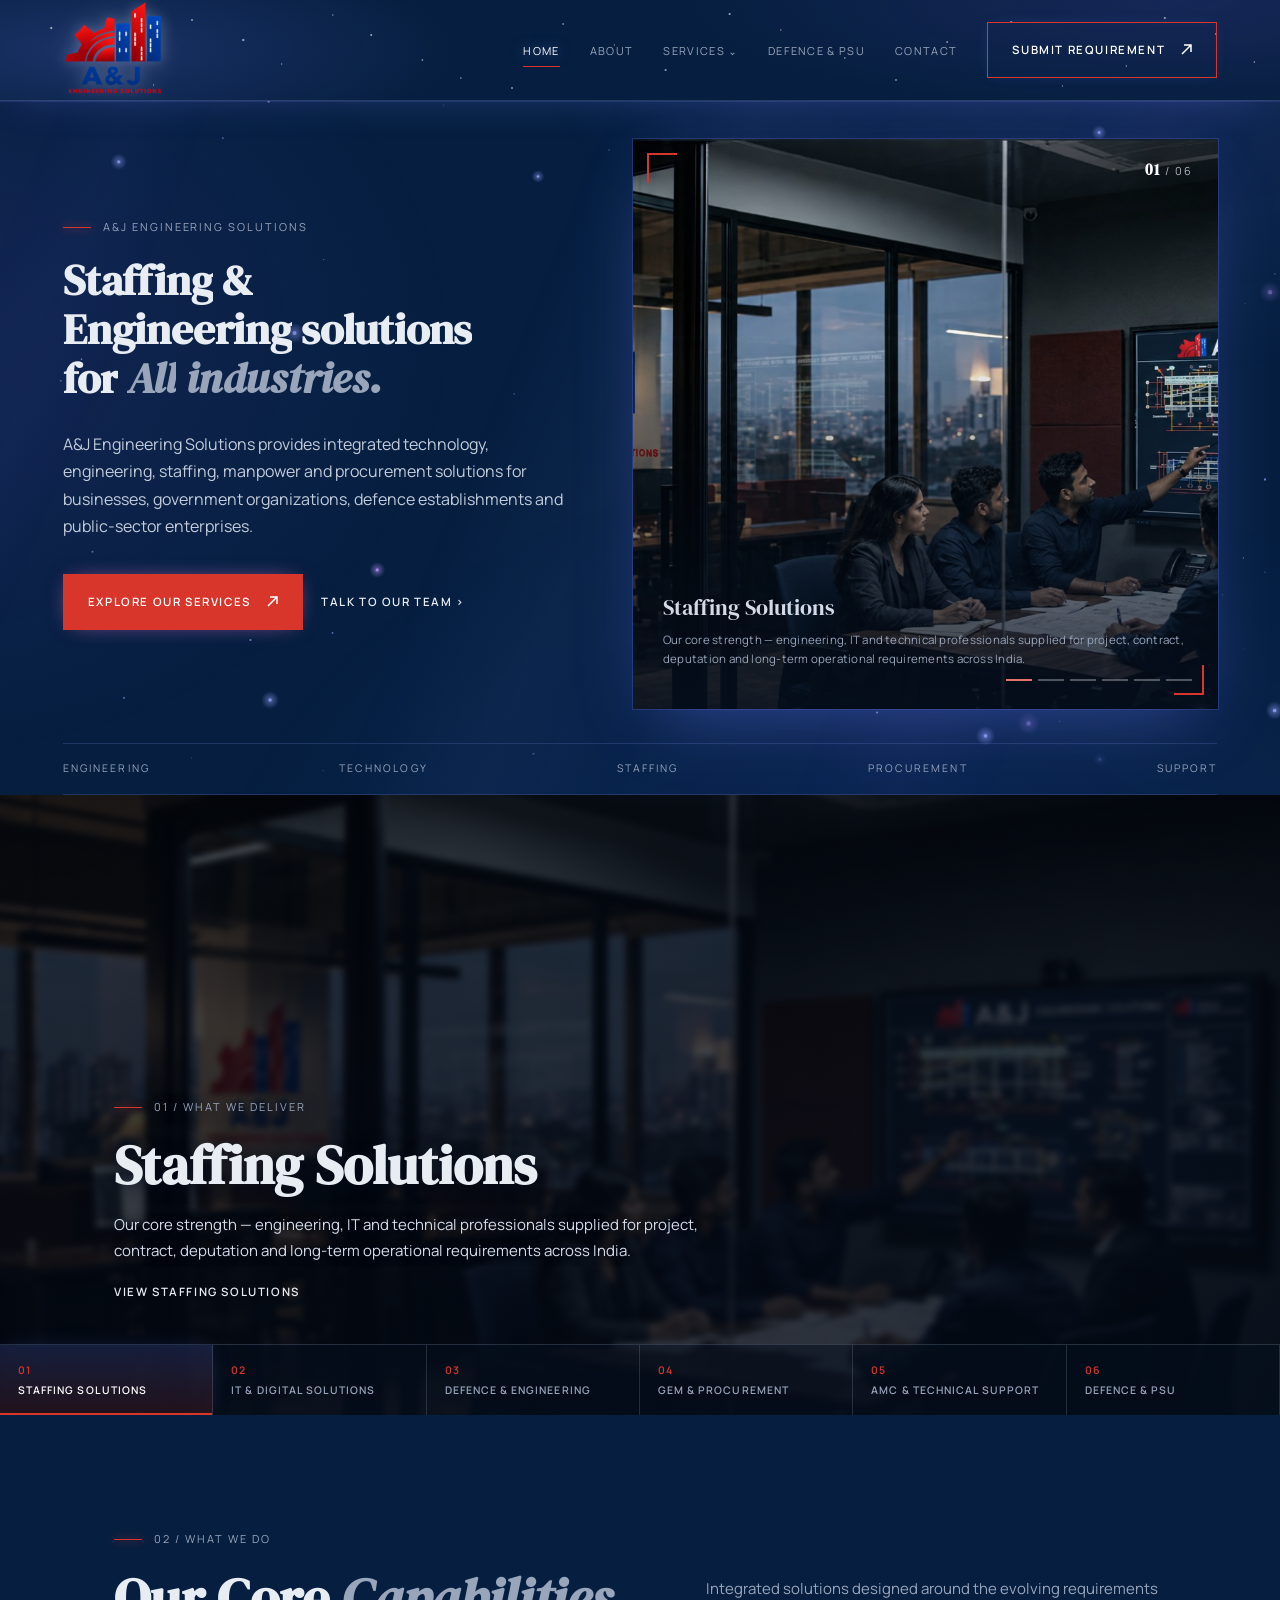
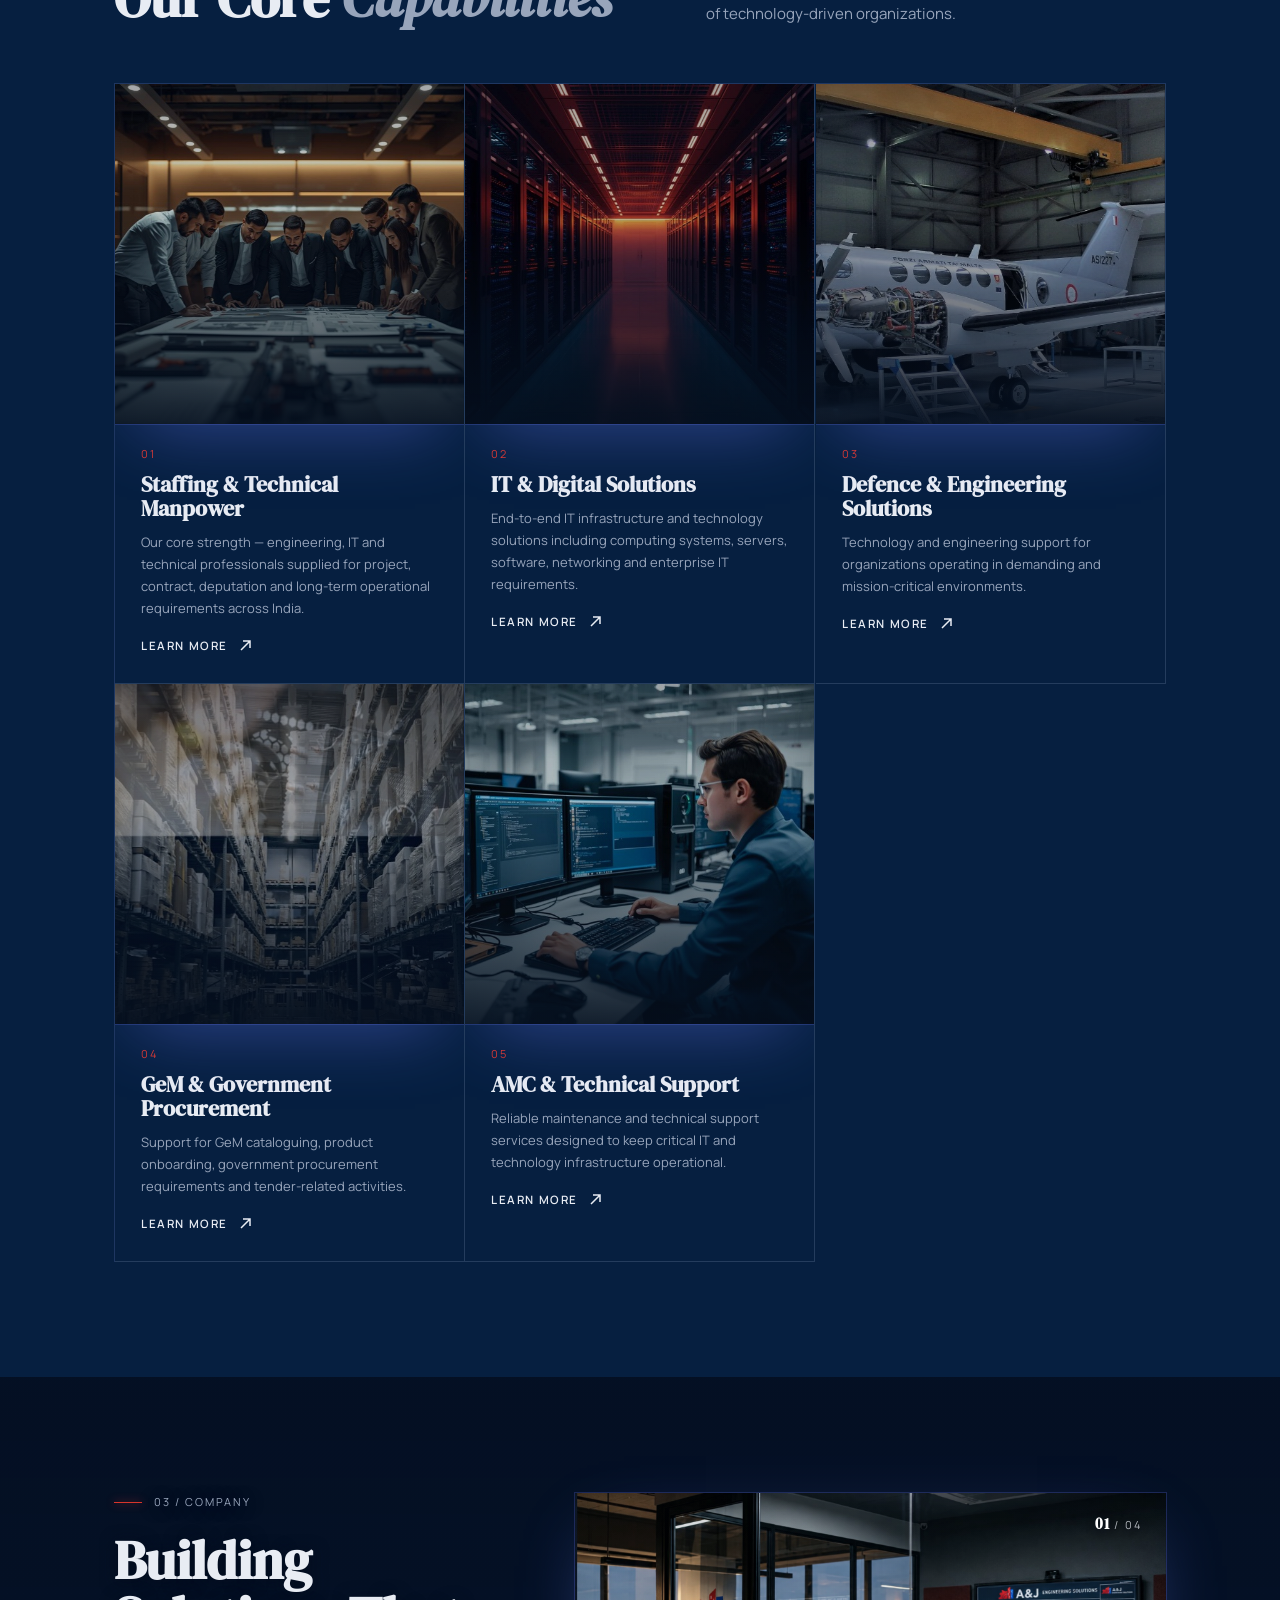
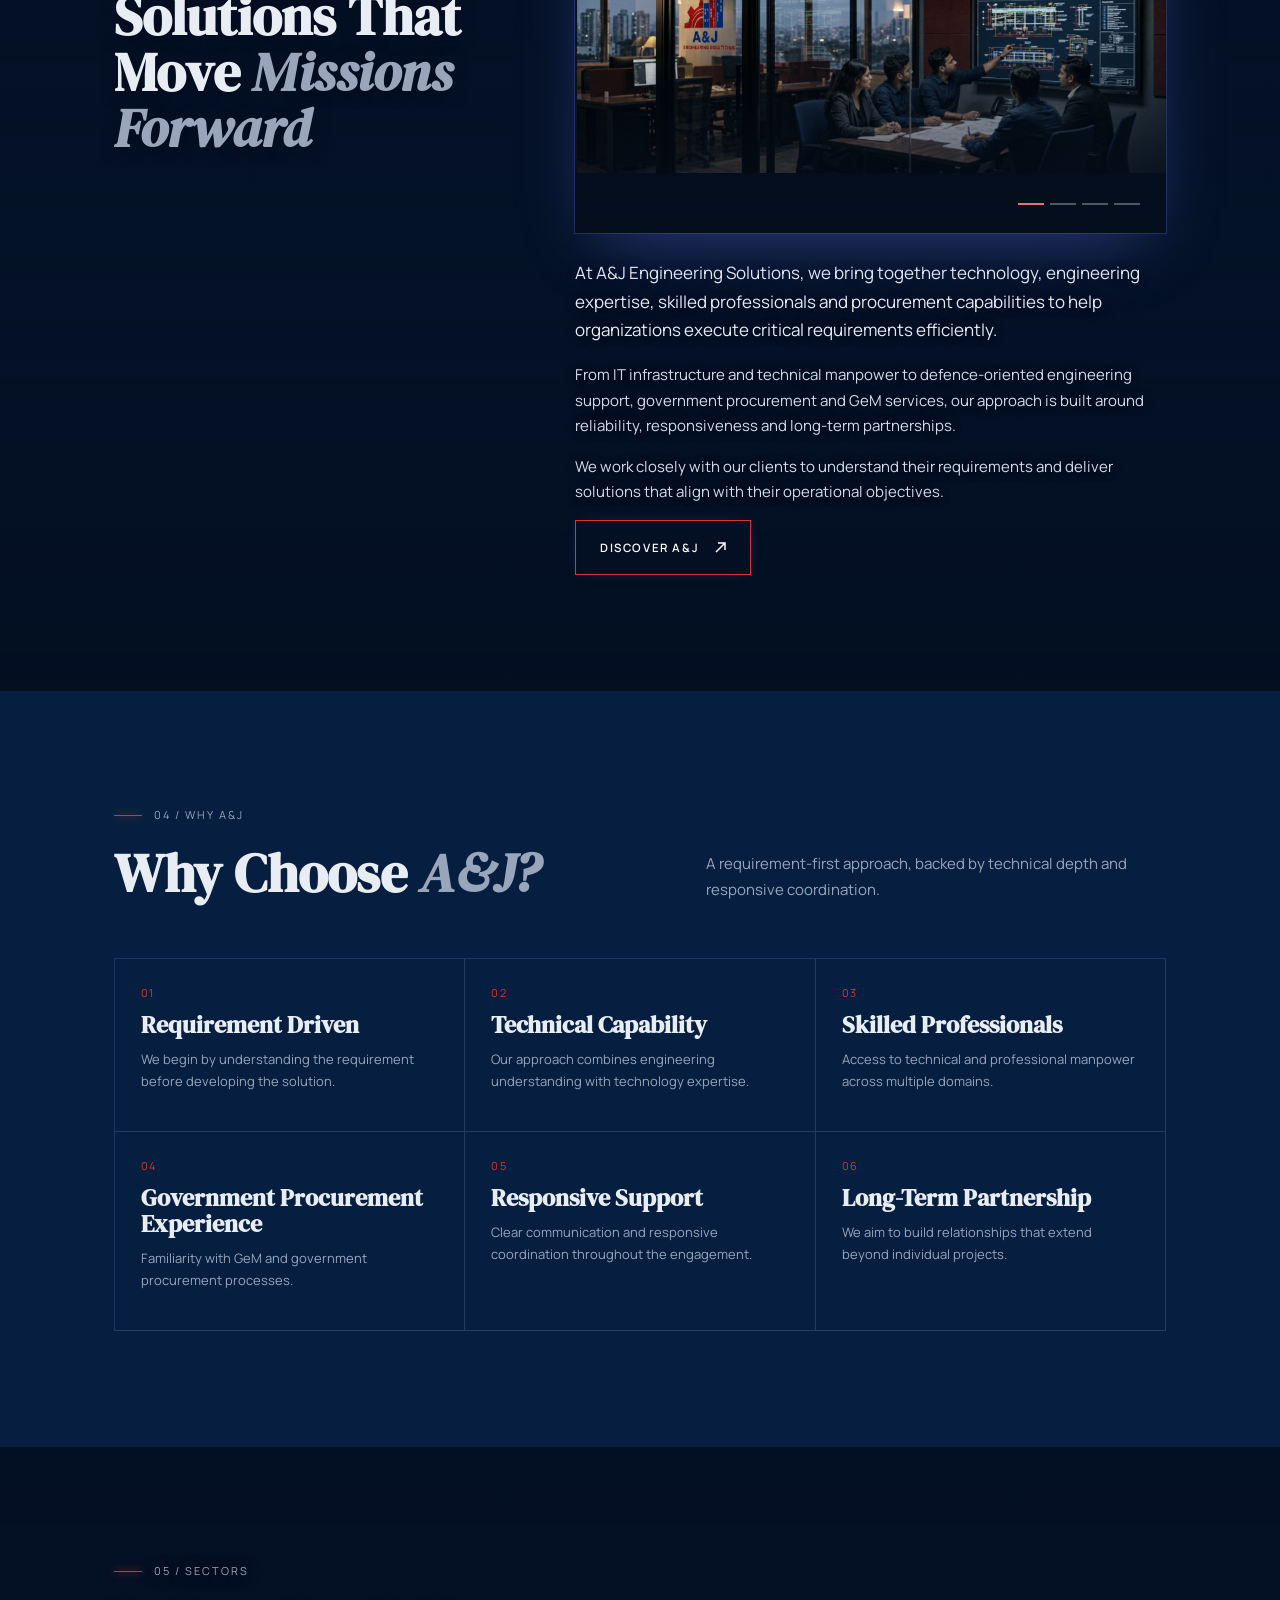
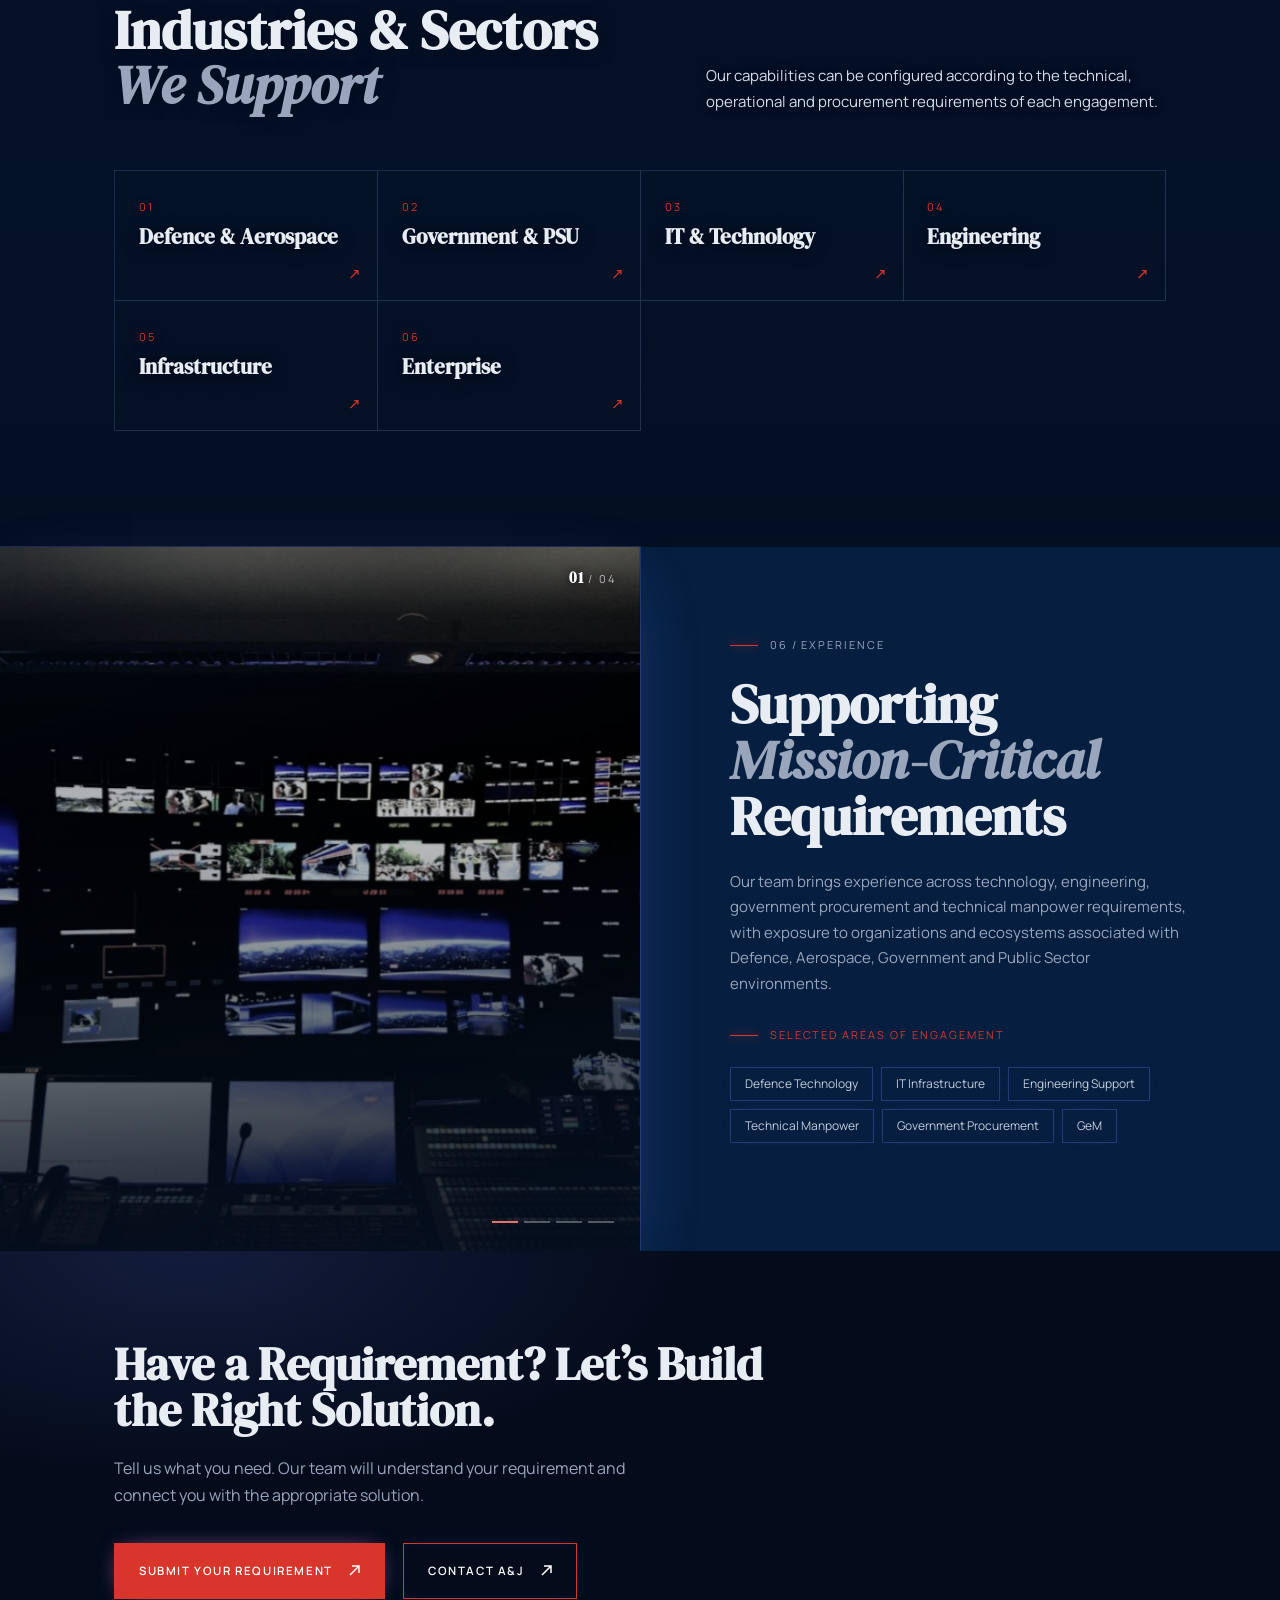
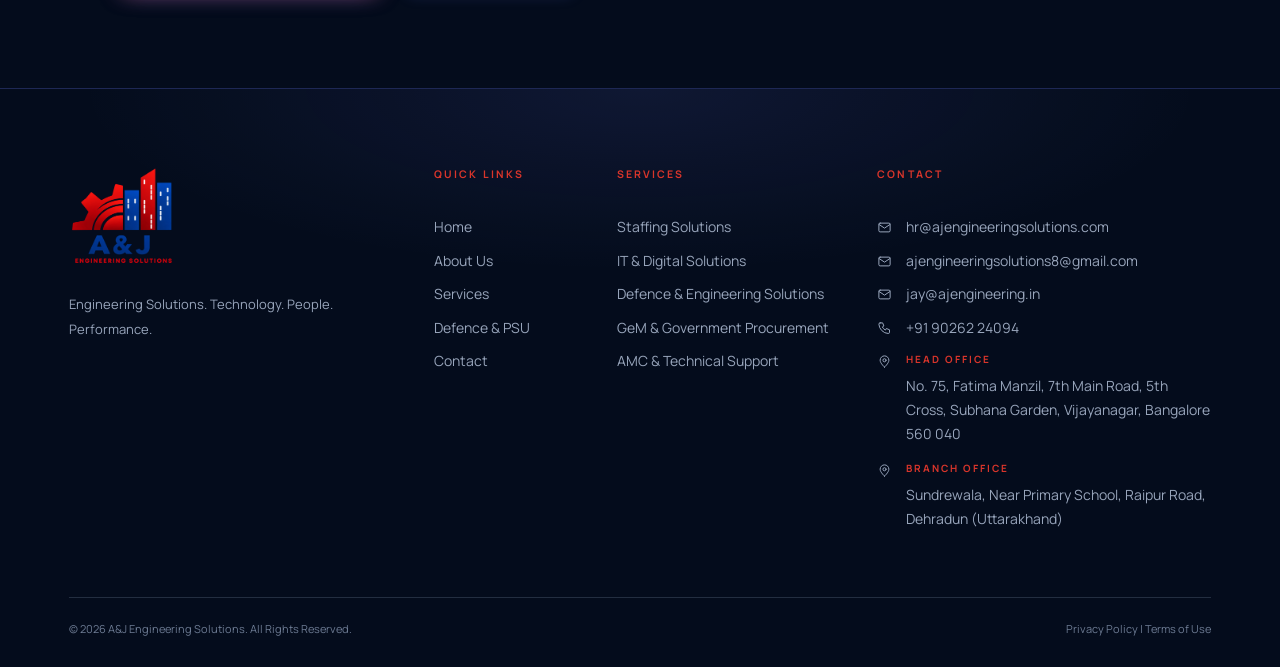
<file: index.html>
<!DOCTYPE html>
<html lang="en-IN"><head><meta charset="utf-8">
<meta name="viewport" content="width=device-width, initial-scale=1">
<title>A&amp;J Engineering Solutions | IT Services, Manpower &amp; GeM Support</title>
<meta name="description" content="A&amp;J Engineering Solutions provides integrated technology, engineering, staffing, manpower and procurement solutions for businesses, government organizations, defence establishments and public-sector enterprises. Offices in Bangalore and Dehradun.">
<link rel="icon" href="/assets/logo.png">
<link href="https://fonts.googleapis.com/css2?family=DM+Serif+Display:ital@0;1&family=Manrope:wght@300;400;500;600;700&display=swap" rel="stylesheet">
<style id="site-css">/* ================= THEME VARIABLES (EDIT COLORS / FONTS HERE) ================= */
:root{--bg:#081a38;--bg-deep:#040c1c;--panel:#0b2045;--neon:#6d7dff;--neon2:#8a63ff;--glow:rgba(109,125,255,.28);--line:rgba(160,180,210,.2);--text:#e8ecf3;--muted:#98a5bb;--red:#d8352b;--blue:#2a3f9c;
--serif:'DM Serif Display',Georgia,serif;--sans:'Manrope',system-ui,sans-serif}
*{box-sizing:border-box}html{scroll-behavior:smooth}
body{margin:0;background:var(--bg);color:var(--text);font:400 15px/1.7 var(--sans);overflow-x:hidden}
img{max-width:100%;display:block}a{color:inherit;text-decoration:none}
h1,h2,h3{font-family:var(--serif);font-weight:400;margin:0;line-height:1.08}
h1{font-size:clamp(40px,5.6vw,76px)}h2{font-size:clamp(34px,4.4vw,58px)}h3{font-size:24px}
em{color:var(--muted);font-style:italic}p{margin:0 0 1em;color:var(--muted)}
.w{max-width:1240px;margin:0 auto;padding:0 clamp(20px,4vw,48px)}
section{padding:clamp(64px,9vw,120px) 0;position:relative}
.eb{display:flex;align-items:center;gap:12px;font-size:11px;letter-spacing:.18em;text-transform:uppercase;color:var(--muted);margin-bottom:22px}.eb:before{content:"";width:28px;height:1px;background:var(--red)}
.btn{display:inline-flex;gap:10px;align-items:center;padding:15px 26px;font-size:11.5px;letter-spacing:.14em;text-transform:uppercase;font-weight:600;border:1px solid var(--red);color:#fff;transition:.3s;cursor:pointer;background:none;font-family:inherit}
.btn.r{background:var(--red)}.btn:hover{background:#fff;color:var(--bg);border-color:#fff}
.lk{font-size:11.5px;letter-spacing:.14em;text-transform:uppercase;font-weight:600}.lk:hover{color:var(--red)}
.row{display:flex;gap:18px;flex-wrap:wrap;align-items:center;margin-top:34px}
a:focus-visible,button:focus-visible,input:focus-visible,select:focus-visible,textarea:focus-visible{outline:2px solid var(--red);outline-offset:3px}
/* ================= HEADER & NAV ================= */
header{position:fixed;inset:0 0 auto;z-index:50;background:rgba(8,26,56,.97);border-bottom:1px solid var(--line)}
header .w{display:flex;justify-content:space-between;align-items:center;height:116px;max-width:1360px}
header img{height:104px;width:auto;object-fit:contain;position:relative}.lg{position:relative;display:block}.lg:before{content:"";position:absolute;inset:-6px -20px;background:radial-gradient(closest-side,rgba(215,225,255,.16),transparent);z-index:0;pointer-events:none}
nav>ul{display:flex;gap:30px;list-style:none;margin:0;padding:0;align-items:center}
nav a.n{font-size:11px;letter-spacing:.12em;text-transform:uppercase;padding:8px 0;border-bottom:1px solid transparent;color:var(--muted)}
nav a.n:hover,nav a.on{color:#fff;border-color:var(--red)}
.dd{position:relative}.dd>a:after{content:" \2304";font-size:10px}
.sub{position:absolute;top:100%;left:-24px;min-width:310px;background:var(--bg-deep);border:1px solid var(--line);padding:10px 0;list-style:none;margin:0;opacity:0;visibility:hidden;transform:translateY(6px);transition:opacity .25s .4s,transform .25s .4s,visibility 0s .65s}
.dd:hover .sub,.dd:focus-within .sub,.dd.o .sub{opacity:1;visibility:visible;transform:none;transition-delay:0s}
.sub a{display:block;padding:12px 24px;font-size:11px;letter-spacing:.1em;text-transform:uppercase;color:var(--muted)}.sub a:before{content:"\2192  ";color:var(--red)}.sub a:hover{color:#fff;background:rgba(255,255,255,.04)}
#mb{display:none;background:none;border:1px solid var(--line);color:#fff;width:44px;height:44px;font-size:20px;cursor:pointer}
@media(max-width:1000px){#mb{display:block}nav{position:fixed;inset:116px 0 0;background:var(--bg-deep);padding:24px;display:none;overflow:auto}nav.o{display:block}nav>ul{flex-direction:column;align-items:flex-start;gap:6px}nav a.n{font-size:15px;display:block;padding:10px 0}.sub{position:static;opacity:1;visibility:visible;transform:none;border:0;padding:0 0 0 12px;background:none}}
/* ================= HERO & SLIDER ================= */
.hero{min-height:100svh;padding:170px 0 70px;display:flex;align-items:center}
.hg{display:grid;grid-template-columns:1fr 1fr;gap:56px;align-items:center}
.hero p{max-width:520px;margin-top:26px;color:#c3ccdb}
.sl{position:relative;overflow:hidden;height:min(58vh,520px);background:var(--bg-deep)}
.sl .s{position:absolute;inset:0;clip-path:inset(0 0 0 100%);transition:clip-path 1s cubic-bezier(.77,0,.18,1);z-index:1}
.sl[data-v="1"] .s{clip-path:inset(100% 0 0 0)}.sl[data-v="2"] .s{clip-path:inset(0 100% 0 0)}.sl[data-v="3"] .s{clip-path:inset(0 0 100% 0)}.sl .s.on{clip-path:inset(0);z-index:2}.sl .s.pv{clip-path:inset(0);transition:none}
.sl img{width:100%;height:100%;object-fit:cover;transform:scale(1.15);will-change:transform}.s.on img{transform:none;transition:transform 5s linear}
.sl .s:after{content:"";position:absolute;inset:0;background:linear-gradient(rgba(4,12,28,.18),transparent 35%,rgba(5,15,30,.88))}
.cap{position:absolute;left:24px;right:24px;bottom:52px;z-index:3;opacity:0;transform:translateY(12px);transition:.6s .5s}.s.on .cap{opacity:1;transform:none}
.cap b{font:400 26px var(--serif);display:block}.cap span{font-size:13px;color:var(--muted);display:block;max-width:440px}
.dt{position:absolute;right:20px;bottom:20px;z-index:4;display:flex;gap:6px}.dt button{width:28px;height:14px;background:none;border:0;padding:0;cursor:pointer;position:relative}.dt button:after{content:"";position:absolute;inset:6px 0;background:rgba(255,255,255,.3)}.dt .on:after{background:var(--red)}
.ar{position:absolute;top:50%;z-index:4;background:rgba(5,15,30,.6);border:1px solid var(--line);color:#fff;width:40px;height:40px;cursor:pointer;transform:translateY(-50%)}.ar.l{left:12px}.ar.r{right:12px}
.tk{display:flex;justify-content:space-between;border-top:1px solid var(--line);border-bottom:1px solid var(--line);padding:16px 0;font-size:10.5px;letter-spacing:.2em;text-transform:uppercase;color:var(--muted);gap:12px;flex-wrap:wrap}
/* ================= DELIVER (TABBED FULL-WIDTH) ================= */
.dv{padding:0;min-height:620px;display:flex;flex-direction:column;justify-content:flex-end;overflow:hidden}
.dv .bg{position:absolute;inset:0;background-size:cover;background-position:center;opacity:0;transition:opacity 1.2s;filter:brightness(.45)}.dv .bg.on{opacity:1}
.dv .w{position:relative;width:100%}.dv .tx{padding:100px 0 40px;max-width:640px}
.tabs{display:grid;grid-template-columns:repeat(6,1fr);border-top:1px solid var(--line);background:rgba(5,15,30,.55);position:relative}
.tabs button{background:none;border:0;border-right:1px solid var(--line);color:var(--muted);text-align:left;padding:18px;cursor:pointer;font:600 10.5px var(--sans);letter-spacing:.1em;text-transform:uppercase}.tabs button i{display:block;color:var(--red);font-style:normal;margin-bottom:6px}.tabs .on{background:rgba(216,53,43,.18);color:#fff}
/* ================= CARDS / GRIDS ================= */
.hd{display:grid;grid-template-columns:1.2fr 1fr;gap:40px;align-items:end;margin-bottom:56px}.hd p{margin:0}
.g3{display:grid;grid-template-columns:repeat(3,1fr);border-left:1px solid var(--line);border-top:1px solid var(--line)}
.g3>*{border-right:1px solid var(--line);border-bottom:1px solid var(--line);padding:26px}
.card img{height:150px;width:calc(100% + 52px);margin:-26px -26px 22px;object-fit:cover;filter:brightness(.8);transition:.5s}.card:hover img{transform:scale(1.03)}.card{overflow:hidden}
.card i,.num{font:normal 11px var(--sans);color:var(--red);letter-spacing:.14em;display:block;margin-bottom:12px}.card h3{font-size:22px;margin-bottom:10px}.card p{font-size:13px}
.co{overflow:hidden}.bgb{position:absolute;inset:-30px;background-size:cover;background-position:center;filter:blur(6px) brightness(.35);z-index:0}.co .w{position:relative;z-index:1}
.cg{display:grid;grid-template-columns:1fr 1fr;gap:56px;align-items:start}.cg img{margin-bottom:26px;height:280px;width:100%;object-fit:cover}
.sc{display:grid;grid-template-columns:repeat(4,1fr);border-left:1px solid var(--line);border-top:1px solid var(--line)}
.sc a{border-right:1px solid var(--line);border-bottom:1px solid var(--line);padding:28px 24px 46px;position:relative;transition:.3s;min-height:130px}.sc a:hover{background:rgba(255,255,255,.04)}.sc a:after{content:"\2197";position:absolute;right:16px;bottom:14px;color:var(--red)}.sc h3{font-size:21px}
.chips{display:flex;flex-wrap:wrap;gap:8px;margin:18px 0}.chip{border:1px solid var(--line);padding:6px 14px;font-size:12px;color:#c3ccdb}
.two{display:grid;grid-template-columns:1fr 1fr;min-height:560px}.two img{width:100%;height:100%;object-fit:cover;filter:brightness(.8)}.two>div{padding:clamp(40px,7vw,100px);align-self:center}
.si{display:grid;grid-template-columns:60px 1fr auto;gap:24px;padding:34px 0;border-top:1px solid var(--line);align-items:start}.si h3{margin-bottom:10px}
.ls{display:grid;grid-template-columns:repeat(4,1fr);gap:40px;margin-top:40px}.ls.c3{grid-template-columns:repeat(3,1fr)}
.ls h3{font-size:20px;margin-bottom:14px;padding-top:16px;border-top:1px solid var(--red)}.ls ul{list-style:none;padding:0;margin:0}.ls li{padding:9px 0;border-bottom:1px solid var(--line);color:#c3ccdb;font-size:14px}
.pr{display:grid;grid-template-columns:repeat(5,1fr);gap:24px;margin-top:36px}.pr div{border-top:1px solid var(--line);padding-top:18px}.pr h3{font-size:20px}.pr p{font-size:13px}
.cta{background:var(--bg-deep);text-align:left}
.pg{padding-top:190px;position:relative;overflow:hidden}
.ol{display:grid;grid-template-columns:repeat(4,1fr);gap:0;margin-top:20px}.ol a{border-top:1px solid var(--line);padding:16px 12px 16px 0;font:400 19px var(--serif)}.ol a i{font:normal 11px var(--sans);color:var(--red);margin-right:10px}.ol a:hover{color:var(--red)}
form{display:grid;grid-template-columns:1fr 1fr;gap:20px}.f{grid-column:1/-1}
label{display:block;font-size:11px;letter-spacing:.14em;text-transform:uppercase;color:var(--muted);margin-bottom:6px}
input,select,textarea{width:100%;background:var(--panel);border:1px solid var(--line);color:#fff;padding:14px;font:15px var(--sans);border-radius:0}
.ci p{margin-bottom:22px;color:var(--text)}.ci label{margin-bottom:2px}
footer{background:var(--bg-deep);border-top:1px solid var(--line);padding:70px 0 26px}
.fg{display:grid;grid-template-columns:1.2fr 1fr 1fr 1.4fr;gap:40px}footer img{height:112px;width:auto;margin-bottom:16px}footer h4{margin:0 0 16px;font-size:10.5px;letter-spacing:.18em;text-transform:uppercase;color:var(--red)}footer ul{list-style:none;padding:0;margin:0}footer li{padding:5px 0;font-size:13px;color:var(--muted)}footer a:hover{color:#fff}
.fb{display:flex;justify-content:space-between;margin-top:50px;padding-top:22px;border-top:1px solid var(--line);font-size:11px;color:#6d7b93;gap:12px;flex-wrap:wrap}
.rv{opacity:0;transform:perspective(900px) translate3d(0,26px,0) rotateX(7deg);transform-origin:50% 100%;transition:opacity .8s,transform .9s cubic-bezier(.2,.8,.2,1)}.rv.in{opacity:1;transform:none}
@media(prefers-reduced-motion:reduce){*{transition:none!important;animation:none!important}.rv{opacity:1;transform:none}}
@media(max-width:1000px){.hg,.hd,.cg,.two,.fg{grid-template-columns:1fr}.g3,.ls,.ls.c3,.pr{grid-template-columns:1fr 1fr}.sc,.ol{grid-template-columns:1fr 1fr}.tabs{grid-template-columns:repeat(3,1fr)}.sl{height:50vh}.si{grid-template-columns:40px 1fr}.si a{grid-column:2}}
@media(max-width:600px){.g3,.ls,.ls.c3,.pr,.sc,.ol,form{grid-template-columns:1fr}.btn{width:100%;justify-content:center}}

.big{position:absolute;right:4%;top:110px;font:400 clamp(160px,22vw,340px)/1 var(--serif);color:transparent;-webkit-text-stroke:1px rgba(160,180,210,.16);pointer-events:none;animation:fl 7s ease-in-out infinite alternate}@keyframes fl{to{transform:translateY(22px)}}
.wd{display:inline-block;overflow:hidden;vertical-align:top;padding-bottom:.12em}.wd>span{display:inline-block;animation:wu .9s cubic-bezier(.2,.8,.2,1) both;transition:color .3s}.wd:hover>span{color:var(--red)}@keyframes wu{from{transform:translateY(110%) rotate(4deg)}}
.cur{position:fixed;inset:0;z-index:100;pointer-events:none;overflow:hidden}.cur i{position:absolute;inset:0;background:var(--bg-deep);transform:translateY(100%);border-top:3px solid var(--red)}.cur.go i{animation:cur .95s cubic-bezier(.77,0,.18,1)}@keyframes cur{0%{transform:translateY(100%)}45%,55%{transform:none}100%{transform:translateY(-100%)}}
.ls li{transition:padding .3s,color .3s}.ls li:hover{padding-left:12px;color:#fff;border-color:var(--red)}.rv.in li{animation:li .6s both}@keyframes li{from{opacity:0;transform:translateX(-18px)}}
.ls h3{position:relative;padding-top:16px}.ls h3:before{content:"";position:absolute;top:0;left:0;height:1px;width:0;background:var(--red);transition:width 1s .3s}.rv.in h3:before{width:100%}
.card h3,.sc h3,.si h3,.ol a{transition:transform .35s,color .35s}.card:hover h3,.sc a:hover h3,.si:hover h3{transform:translateX(8px);color:#fff}.si{transition:background .3s}.si:hover{background:rgba(255,255,255,.03)}
.lk{position:relative;display:inline-block}.lk:after{content:"";position:absolute;left:0;bottom:-4px;height:1px;width:0;background:var(--red);transition:width .35s}.lk:hover:after{width:100%}.btn{position:relative;overflow:hidden}
.ol a:hover{transform:translateX(8px)}
.tilt{transform-style:preserve-3d;will-change:transform}
#si{position:fixed;right:22px;bottom:22px;width:60px;height:60px;border-radius:50%;background:var(--bg-deep);border:1px solid rgba(216,53,43,.45);z-index:45;cursor:pointer;padding:0;box-shadow:0 0 18px rgba(216,53,43,.18)}
#si .o{position:absolute;inset:0;transition:transform .2s linear}#si .o i{position:absolute;left:50%;top:-5px;width:9px;height:9px;margin-left:-4.5px;border-radius:50%;background:var(--red);box-shadow:0 0 10px 3px rgba(216,53,43,.75),0 0 22px 6px rgba(216,53,43,.35);animation:gl 2.4s ease-in-out infinite alternate}@keyframes gl{from{opacity:.75}to{opacity:1;box-shadow:0 0 14px 5px rgba(216,53,43,.9),0 0 28px 9px rgba(216,53,43,.4)}}
#si:after{content:"";position:absolute;left:50%;top:50%;width:2px;height:12px;margin:-6px 0 0 -1px;background:var(--text);opacity:.55;border-radius:2px;animation:sd 1.8s ease-in-out infinite}@keyframes sd{50%{transform:translateY(4px);opacity:.15}}
@media(max-width:600px){#si{width:48px;height:48px;right:14px;bottom:14px}}

/* ================= AMBIENT LIGHTING (purple-blue glow, streaks, particles) ================= */
body{background:var(--bg)}body:before{content:"";position:fixed;inset:0;z-index:0;pointer-events:none;background:radial-gradient(900px 620px at 88% -6%,rgba(109,125,255,.17),transparent 70%),radial-gradient(800px 600px at -8% 38%,rgba(138,99,255,.11),transparent 70%),radial-gradient(1000px 700px at 70% 105%,rgba(60,110,255,.12),transparent 70%)}
body:after{content:"";position:fixed;inset:-20%;z-index:0;pointer-events:none;opacity:.9;background:linear-gradient(112deg,transparent 42%,rgba(140,155,255,.05) 49%,transparent 56%),linear-gradient(112deg,transparent 62%,rgba(150,120,255,.04) 67%,transparent 72%),linear-gradient(112deg,transparent 18%,rgba(110,140,255,.035) 22%,transparent 26%);will-change:transform;animation:stk 26s ease-in-out infinite alternate}
@keyframes stk{from{transform:translate3d(0,0,0)}to{transform:translate3d(-7%,0,0)}}
#fx{position:fixed;inset:0;width:100%;height:100%;z-index:0;pointer-events:none}
main,footer{position:relative;z-index:1}
header{box-shadow:0 1px 0 rgba(109,125,255,.18),0 10px 40px -18px rgba(109,125,255,.35)}
.sub{box-shadow:0 18px 50px -12px rgba(0,0,0,.6),0 0 30px -6px var(--glow);border-color:rgba(109,125,255,.3)}
.btn{box-shadow:0 0 0 rgba(109,125,255,0)}.btn:not(.r){box-shadow:0 0 16px -6px var(--glow),inset 0 0 12px -8px var(--glow)}.btn.r{box-shadow:0 0 22px -8px rgba(216,53,43,.55),0 0 26px -12px var(--neon)}
.btn:hover{box-shadow:0 0 26px -4px var(--glow)}
.card,.sc a,.si,.g3>div{transition:box-shadow .4s,background .4s,transform .35s}
.card:hover,.sc a:hover{box-shadow:0 0 34px -10px var(--glow),inset 0 0 40px -28px var(--neon);background:rgba(109,125,255,.05)}
.sl{box-shadow:0 0 0 1px rgba(109,125,255,.22),0 24px 70px -24px rgba(109,125,255,.45)}
.tabs .on{background:linear-gradient(180deg,rgba(109,125,255,.16),rgba(216,53,43,.14));box-shadow:inset 0 -2px 0 var(--red),0 0 24px -8px var(--glow)}
.chip{border-color:rgba(109,125,255,.3);box-shadow:0 0 14px -8px var(--glow);transition:.3s}.chip:hover{border-color:var(--neon);box-shadow:0 0 18px -4px var(--glow)}
input:focus,select:focus,textarea:focus{border-color:var(--neon);box-shadow:0 0 0 1px var(--neon),0 0 22px -6px var(--glow);outline:none}
.g3,.sc,.tk,.ls li,.si{border-color:rgba(130,150,230,.2)}
.cta{background:radial-gradient(700px 320px at 15% 0,rgba(109,125,255,.14),transparent 70%),var(--bg-deep)}
footer{background:radial-gradient(800px 260px at 50% 0,rgba(109,125,255,.1),transparent 70%),var(--bg-deep);border-top-color:rgba(109,125,255,.25)}
.eb:before{box-shadow:0 0 8px var(--red)}
.big{-webkit-text-stroke-color:rgba(130,150,255,.2)}
.dd.o>a,nav a.n:hover,nav a.on{text-shadow:0 0 14px rgba(140,155,255,.6)}

.bgs{position:absolute;inset:0;z-index:0;overflow:hidden}.bgs i{position:absolute;inset:-4%;background-size:cover;background-position:center;opacity:0;filter:blur(1.5px) brightness(.8);will-change:transform,opacity;animation:bgc 20s infinite}
.bgs:after{content:"";position:absolute;inset:0;background:linear-gradient(180deg,rgba(4,12,28,.62),rgba(4,12,28,.42) 50%,rgba(4,12,28,.66))}
@keyframes bgc{0%{opacity:0;transform:scale(1.04)}6%{opacity:1}25%{opacity:1}32%{opacity:0}100%{opacity:0;transform:scale(1.16)}}
.co .w{z-index:1}
.cur{position:fixed;inset:0;z-index:200;pointer-events:none;display:flex;visibility:hidden}.cur i{flex:1;background:linear-gradient(180deg,#0b2048,#040c1c);transform:scaleY(0);transform-origin:bottom;box-shadow:0 0 50px rgba(109,125,255,.35);border-right:1px solid rgba(109,125,255,.18);will-change:transform}
.cur b{position:absolute;left:50%;top:50%;translate:-50% -50%;font:400 clamp(44px,8vw,96px) var(--serif);color:#e8ecf3;opacity:0;letter-spacing:.04em;text-shadow:0 0 30px rgba(109,125,255,.6)}.cur b:after{content:"";display:block;height:2px;background:var(--red);margin-top:8px;transform:scaleX(0);transform-origin:left}
.cur.go,.cur.out{visibility:visible}.cur.go i{animation:cin .55s cubic-bezier(.76,0,.24,1) both;animation-delay:calc(var(--k)*.06s)}.cur.go b{animation:bin .6s .25s both}.cur.go b:after{animation:bl .6s .3s both}
.cur.out i{transform:scaleY(1);transform-origin:top;animation:cout .65s cubic-bezier(.76,0,.24,1) both;animation-delay:calc(var(--k)*.06s)}.cur.out b{opacity:1;animation:bout .4s both}.cur.out b:after{transform:scaleX(1)}
@keyframes cin{from{transform:scaleY(0)}to{transform:scaleY(1)}}@keyframes cout{from{transform:scaleY(1)}to{transform:scaleY(0)}}@keyframes bin{from{opacity:0;transform:translateY(18px) scale(.94)}to{opacity:1}}@keyframes bout{to{opacity:0;transform:translateY(-16px)}}@keyframes bl{to{transform:scaleX(1)}}
#app.ent>section:first-child>.w,#app.ent>section:first-child .sl{animation:pin .9s .35s cubic-bezier(.2,.8,.2,1) both}@keyframes pin{from{opacity:0;transform:translate3d(0,36px,0) scale(.985)}}
.hero h1{translate:calc(var(--mx,0)*-9px) calc(var(--my,0)*-7px)}.hero .sl{translate:calc(var(--mx,0)*11px) calc(var(--my,0)*8px)}
html.cc,html.cc *{cursor:none!important}
#cg,#cr,#cd,.ct{position:fixed;left:0;top:0;pointer-events:none;z-index:9999;opacity:0;will-change:transform}
#cg{width:200px;height:200px;margin:-100px 0 0 -100px;background:radial-gradient(closest-side,rgba(125,100,255,.24),rgba(80,110,255,.08) 55%,transparent);z-index:9990}
#cr{width:42px;height:42px;margin:-21px 0 0 -21px;border:1px solid rgba(150,120,255,.55);border-radius:50%;box-shadow:0 0 14px -2px rgba(130,100,255,.45),inset 0 0 10px -4px rgba(109,125,255,.4);transition:scale .3s,border-color .3s,opacity .3s;animation:cp 2.6s ease-in-out infinite}
#cr.h{scale:1.55;border-color:rgba(190,160,255,.85)}#cr.d{scale:.8}@keyframes cp{50%{box-shadow:0 0 20px 0 rgba(140,110,255,.6),inset 0 0 12px -3px rgba(109,125,255,.55)}}
#cd{width:11px;height:11px;margin:-5.5px 0 0 -5.5px;border-radius:50%;background:radial-gradient(#e3d6ff,#9d7bff);box-shadow:0 0 10px 3px rgba(150,110,255,.85),0 0 24px 7px rgba(109,125,255,.45)}
.ct{width:7px;height:7px;margin:-3.5px 0 0 -3.5px;border-radius:50%;background:rgba(150,120,255,.6);box-shadow:0 0 8px 2px rgba(130,100,255,.4);z-index:9980}
@media(hover:none),(pointer:coarse){.big{display:none}.cur i{box-shadow:none}}
@media(max-width:700px){.hero{padding-top:150px}.sl{height:46vh}.card,.sc a{transition:none}}

/* ===== v6 refinements: reference layout, calm transitions, crisp images ===== */
:root{--bg:#061f40}
.wx,header .w{max-width:1800px;padding:0 clamp(20px,4.9vw,94px)}
header{background:rgba(6,31,64,.98)}
header .w{height:100px}header img{height:100px}.lg:before{inset:0 -12px}
.hero{padding:148px 0 56px}.hg{grid-template-columns:.975fr 1fr;gap:0}.hg>div:first-child{padding-right:48px}
.hero h1,.pg h1{font-size:clamp(38px,3.45vw,68px);line-height:1.04}.pg h1{font-size:clamp(36px,3.2vw,60px)!important;max-width:none!important}
.hero p,.pg .hg p{font-size:16px;max-width:600px;color:#c3ccdb}
.sl{height:min(570px,calc(100svh - 200px));min-height:340px}
.pg{padding-top:148px}.pg .hg{align-items:center}
.cap{left:30px;right:30px;bottom:40px}.cap b{font-size:22px;margin-bottom:8px;color:#d3d9e6}.cap span{font-size:11.5px;max-width:none;letter-spacing:.02em}
.dt{right:26px;bottom:24px}.dt button{width:26px;height:10px}.dt button:after{inset:4px 0}
.ar{opacity:0;transition:opacity .3s}.sl:hover .ar{opacity:1}
.sl .s,.sl[data-v] .s{clip-path:none!important;opacity:0;transition:opacity .9s ease;z-index:1}.sl .s.on{opacity:1;z-index:2}.sl .s.pv{opacity:1;transition:none;z-index:1}
.sl img{transform:scale(1.06)}.sl .s.on img{transform:none;transition:transform 4.5s ease-out}
.hero h1{translate:calc(var(--mx,0)*-3px) calc(var(--my,0)*-2px)}.hero .sl{translate:calc(var(--mx,0)*4px) calc(var(--my,0)*3px)}
.cs{height:150px;width:calc(100% + 52px);margin:-26px -26px 22px}.cs .ar,.cs .cap,.cs .dt{display:none}.card .cs img{height:100%;width:100%;margin:0}.card:hover .cs img{transform:none}
.cg .sl{height:300px;margin-bottom:26px}.cg-sl .cap{display:none}.two .sl{height:100%;min-height:560px}
.bgs i{filter:none}.bgs:after{background:linear-gradient(180deg,rgba(4,12,28,.72),rgba(4,12,28,.56) 50%,rgba(4,12,28,.74))}
.dv .bg{filter:brightness(.5)}
.cur{display:block;background:var(--bg-deep);opacity:0;visibility:hidden}.cur i{display:none}
.cur b{position:absolute;left:0;top:0;width:100%;height:3px;translate:0;opacity:1;background:linear-gradient(90deg,var(--red),var(--neon2),var(--neon));transform:scaleX(0);transform-origin:left;font-size:0;box-shadow:0 0 14px rgba(138,99,255,.7)}.cur b:after{display:none}
.cur.go{visibility:visible;animation:vin .3s ease both}.cur.go b{animation:bar .7s cubic-bezier(.6,0,.2,1) both}.cur.out{visibility:visible;animation:vout .5s ease both}.cur.out b{transform:scaleX(1);animation:none;opacity:0;transition:opacity .4s}
@keyframes vin{to{opacity:1}}@keyframes vout{from{opacity:1}to{opacity:0}}@keyframes bar{to{transform:scaleX(1)}}
#app.ent>section:first-child>.w{animation:pin .8s .3s cubic-bezier(.2,.8,.2,1) both}#app.ent .sl{animation:none}
@media(max-width:1000px){.hg{grid-template-columns:1fr;gap:36px}.hg>div:first-child{padding-right:0}nav{inset:100px 0 0}.sl{height:46vh}.two .sl{min-height:320px}.big{display:none}}
@media(max-width:700px){header .w{height:84px}header img{height:68px}nav{inset:84px 0 0}.hero{padding-top:118px}.pg{padding-top:118px}.cg .sl{height:220px}}

header img,footer img{background:#fff;padding:5px 8px;border-radius:3px;height:88px;width:auto;box-shadow:0 0 0 1px rgba(255,255,255,.25),0 6px 24px -8px rgba(0,0,0,.5)}
footer img{height:100px}.lg:before{display:none}
@media(max-width:700px){header img{height:66px;padding:4px 6px}}

/* ===== v7: transparent logo + starry header ===== */
header{background:radial-gradient(520px 150px at 7% 50%,rgba(109,125,255,.2),transparent 70%),radial-gradient(700px 160px at 92% 0,rgba(138,99,255,.12),transparent 70%),#061f40}
header:before,header:after{content:"";position:absolute;inset:0;pointer-events:none;animation:tw 4.2s ease-in-out infinite alternate}
header:before{background:radial-gradient(circle at 4% 28%,rgba(255,255,255,0.9) 0,transparent 1.6px),radial-gradient(circle at 9% 72%,rgba(255,255,255,0.7) 0,transparent 1.2px),radial-gradient(circle at 15% 20%,rgba(255,255,255,0.8) 0,transparent 1.4px),radial-gradient(circle at 22% 64%,rgba(255,255,255,0.6) 0,transparent 1.1px),radial-gradient(circle at 29% 35%,rgba(255,255,255,0.85) 0,transparent 1.5px),radial-gradient(circle at 36% 78%,rgba(255,255,255,0.6) 0,transparent 1.2px),radial-gradient(circle at 44% 24%,rgba(255,255,255,0.7) 0,transparent 1.3px),radial-gradient(circle at 52% 70%,rgba(255,255,255,0.8) 0,transparent 1.5px),radial-gradient(circle at 61% 30%,rgba(255,255,255,0.6) 0,transparent 1.1px),radial-gradient(circle at 70% 80%,rgba(255,255,255,0.75) 0,transparent 1.3px),radial-gradient(circle at 79% 22%,rgba(255,255,255,0.85) 0,transparent 1.5px),radial-gradient(circle at 88% 66%,rgba(255,255,255,0.6) 0,transparent 1.2px),radial-gradient(circle at 95% 34%,rgba(255,255,255,0.8) 0,transparent 1.4px)}header:after{background:radial-gradient(circle at 6% 55%,rgba(255,255,255,0.8) 0,transparent 1.3px),radial-gradient(circle at 12% 85%,rgba(255,255,255,0.6) 0,transparent 1.1px),radial-gradient(circle at 19% 40%,rgba(255,255,255,0.9) 0,transparent 1.6px),radial-gradient(circle at 26% 15%,rgba(255,255,255,0.6) 0,transparent 1.1px),radial-gradient(circle at 33% 60%,rgba(255,255,255,0.7) 0,transparent 1.3px),radial-gradient(circle at 40% 88%,rgba(255,255,255,0.8) 0,transparent 1.4px),radial-gradient(circle at 48% 45%,rgba(255,255,255,0.6) 0,transparent 1.1px),radial-gradient(circle at 57% 14%,rgba(255,255,255,0.85) 0,transparent 1.5px),radial-gradient(circle at 66% 58%,rgba(255,255,255,0.7) 0,transparent 1.2px),radial-gradient(circle at 74% 42%,rgba(255,255,255,0.8) 0,transparent 1.4px),radial-gradient(circle at 83% 86%,rgba(255,255,255,0.6) 0,transparent 1.1px),radial-gradient(circle at 91% 18%,rgba(255,255,255,0.85) 0,transparent 1.5px),radial-gradient(circle at 98% 62%,rgba(255,255,255,0.7) 0,transparent 1.2px);animation-delay:-2.1s;animation-duration:5.4s}
@keyframes tw{from{opacity:.15}to{opacity:1}}
header .w{position:relative;z-index:1}
header img,footer img{background:transparent;padding:0;border-radius:0;box-shadow:none;height:100px;width:auto;filter:drop-shadow(0 0 7px rgba(205,218,255,.3))}
footer img{height:104px}.lg:before{display:block;inset:-4px -14px;background:radial-gradient(closest-side,rgba(205,218,255,.13),transparent)}
@media(max-width:700px){header img{height:68px;padding:0}}

/* ===== v8: plain footer logo + readable text over image backgrounds ===== */
footer img{filter:none;box-shadow:none;background:transparent;height:100px}
.bgs i{filter:blur(5px) brightness(.72)}
.bgs:after{background:linear-gradient(180deg,rgba(4,12,28,.8),rgba(4,12,28,.7) 50%,rgba(4,12,28,.82))}
.dv .bg{inset:-24px;filter:blur(3px) brightness(.45)}
.dv:after{content:"";position:absolute;inset:0;background:linear-gradient(180deg,rgba(4,12,28,.35),rgba(4,12,28,.6));pointer-events:none}
.dv .w,.dv .tabs{z-index:2}
.co h1,.co h2,.co h3,.co .eb,.dv h2,.dv .eb{text-shadow:0 2px 16px rgba(4,12,28,.85)}
.co p,.dv p{color:#d6dcea;text-shadow:0 1px 10px rgba(4,12,28,.9)}
.co .num{text-shadow:0 1px 8px rgba(4,12,28,.9)}

/* ===== v9: hero heading size/weight to match reference ===== */
.hero h1{font-weight:700;font-size:clamp(38px,3.34vw,66px);line-height:1;letter-spacing:-.005em}.hero h1 em{font-weight:700}
@media(max-width:700px){.hero h1{font-size:clamp(36px,10vw,46px);line-height:1.04}}

/* ===== v10: consistent bold headings, 3-line hero heading like the reference ===== */
h1,h2,h3{font-weight:700}h1 em,h2 em,h3 em{font-weight:700}
.hero h1,.pg h1{font-size:clamp(38px,3.34vw,66px)!important;line-height:1.02;max-width:none!important}
.pg h1{font-size:clamp(36px,3.34vw,64px)!important}
@media(max-width:700px){.dbr{display:none}.hero h1{font-size:clamp(34px,9.6vw,44px)!important}.pg h1{font-size:clamp(32px,9vw,42px)!important}}

/* ===== v11: reference spacing (wider content, spaced footer, bigger headings, SVG arrows) ===== */
.w{max-width:none;padding:0 clamp(20px,8.9vw,190px)}
.wx,header .w{max-width:1900px;padding:0 clamp(20px,4.9vw,94px)}
.wf{max-width:1900px;margin:0 auto;padding:0 clamp(20px,3.7vw,90px)}
h2{font-size:clamp(34px,4.2vw,80px);line-height:1.04}
.cta{padding:clamp(70px,7vw,110px) 0}
.cta h2{font-size:clamp(34px,3.6vw,72px);line-height:1;max-width:14.4em}
.cta p{font-size:16px;max-width:560px;margin-top:26px}
.cg{grid-template-columns:.78fr 1fr;gap:0}.cg>div:first-child{padding-right:56px}
.ai{display:inline-block;flex:none;margin-left:10px;vertical-align:-1px}.lk .ai{margin-left:8px}
.btn{padding:17px 24px;gap:6px}
footer{padding:clamp(60px,6vw,96px) 0 28px}
.fg{grid-template-columns:1.3fr .98fr 1.14fr 1.05fr;gap:0}
.fg h4{margin:0 0 26px;font-size:10.5px;letter-spacing:.2em}
.fg li{padding:7px 0;font-size:14px;line-height:1.4}
.fg>div:first-child p{font-size:13px;max-width:300px;margin-top:22px;line-height:1.9}
footer img{height:104px}
.fc li{display:flex;gap:14px;align-items:flex-start}.fi{flex:none;margin-top:3px;color:var(--muted)}
.fc .ad h4{margin:0 0 6px;font-size:10px;letter-spacing:.2em}.fc .ad div{line-height:1.7;color:var(--muted);max-width:340px}
.fb{margin-top:60px}
@media(max-width:1000px){.fg{grid-template-columns:1fr 1fr;gap:40px 24px}.fg>div:first-child{grid-column:1/-1}.cg{grid-template-columns:1fr}.cg>div:first-child{padding-right:0}.cta h2{max-width:none}}
@media(max-width:600px){.fg{grid-template-columns:1fr}.w{padding:0 22px}}

/* ===== v12: hero fills the screen like the reference + premium slider transition ===== */
.hero{display:block;min-height:0;padding:139px 0 34px}
.hero .w{width:100%}
.sl .s,.sl[data-v] .s{opacity:0;transform:translate3d(52px,0,0);transition:opacity .85s ease,transform 1.05s cubic-bezier(.22,1,.36,1);z-index:1}
.sl .s.on{opacity:1;transform:none;z-index:2}
.sl .s.pv{opacity:1;transform:translate3d(-52px,0,0);transition:transform 1.05s cubic-bezier(.22,1,.36,1);z-index:1}
.sl img{transform:scale(1.14)}.sl .s.on img{transform:none;transition:transform 4.2s cubic-bezier(.2,.6,.2,1)}
.sl .cap{opacity:1;transform:none;transition:none}
.sl .cap b,.sl .cap span{display:block;opacity:0;transform:translate3d(0,16px,0);transition:opacity .6s,transform .7s cubic-bezier(.22,1,.36,1)}
.sl .s.on .cap b{opacity:1;transform:none;transition-delay:.35s}.sl .s.on .cap span{opacity:1;transform:none;transition-delay:.52s}
.sh{position:absolute;inset:0;z-index:5;pointer-events:none;background:linear-gradient(105deg,transparent 36%,rgba(255,255,255,.17) 50%,transparent 64%);transform:translateX(-115%)}
.sh.go{animation:shn 1s cubic-bezier(.4,0,.2,1)}@keyframes shn{to{transform:translateX(115%)}}
.cn{position:absolute;top:20px;right:24px;z-index:6;font-size:11px;letter-spacing:.2em;color:rgba(232,236,243,.75);text-shadow:0 1px 8px rgba(4,12,28,.8)}.cn b{font:700 15px var(--serif);color:#fff;letter-spacing:.08em}
.cs .cn,.cs .sh{display:none}
.dt button.on:before{content:"";position:absolute;left:0;top:4px;height:2px;background:var(--red);animation:fill var(--iv,2.3s) linear forwards}
.dt button.on:after{background:rgba(255,255,255,.3)}@keyframes fill{from{width:0}to{width:100%}}
.hero .sl:before,.hero .sl:after{content:"";position:absolute;width:28px;height:28px;z-index:6;pointer-events:none}
.hero .sl:before{left:14px;top:14px;border-left:2px solid var(--red);border-top:2px solid var(--red)}.hero .sl:after{right:14px;bottom:14px;border-right:2px solid var(--red);border-bottom:2px solid var(--red)}
@media(max-width:1000px){.hero{padding-top:120px}}
@media(max-width:700px){.hero{padding-top:110px}.cn{top:14px;right:16px}}

.dd.x:hover .sub,.dd.x:focus-within .sub{opacity:0;visibility:hidden;transform:translateY(6px);transition-delay:0s}

/* ===== v13: footer spacing ===== */
.wf{padding:0 clamp(20px,5.4vw,112px)}
.fg{grid-template-columns:1.4fr .7fr 1fr 1.28fr}
@media(max-width:1000px){.fg{grid-template-columns:1fr 1fr}}
@media(max-width:600px){.fg{grid-template-columns:1fr}}</style><link rel="canonical" href="https://ajengineeringsolutions.com/">
<meta name="robots" content="index,follow,max-image-preview:large">
<meta name="theme-color" content="#061f40">
<meta property="og:type" content="website"><meta property="og:site_name" content="A&amp;J Engineering Solutions"><meta property="og:title" content="A&amp;J Engineering Solutions | IT Services, Manpower &amp; GeM Support"><meta property="og:description" content="A&amp;J Engineering Solutions provides integrated technology, engineering, staffing, manpower and procurement solutions for businesses, government organizations, defence establishments and public-sector enterprises. Offices in Bangalore and Dehradun."><meta property="og:url" content="https://ajengineeringsolutions.com/"><meta property="og:image" content="https://ajengineeringsolutions.com/assets/meeting.jpg"><meta property="og:locale" content="en_IN">
<meta name="twitter:card" content="summary_large_image"><meta name="twitter:title" content="A&amp;J Engineering Solutions | IT Services, Manpower &amp; GeM Support"><meta name="twitter:description" content="A&amp;J Engineering Solutions provides integrated technology, engineering, staffing, manpower and procurement solutions for businesses, government organizations, defence establishments and public-sector enterprises. Offices in Bangalore and Dehradun."><meta name="twitter:image" content="https://ajengineeringsolutions.com/assets/meeting.jpg">
<script type="application/ld+json">{"@context":"https://schema.org","@graph":[{"@type":"Organization","@id":"https://ajengineeringsolutions.com/#org","name":"A&J Engineering Solutions","alternateName":["AJ Engineering Solutions","A and J Engineering Solutions"],"url":"https://ajengineeringsolutions.com/","logo":"https://ajengineeringsolutions.com/assets/logo.png","email":"hr@ajengineeringsolutions.com","telephone":"+91 90262 24094","description":"A&J Engineering Solutions provides integrated technology, engineering, staffing, manpower and procurement solutions for businesses, government organizations, defence establishments and public-sector enterprises. Offices in Bangalore and Dehradun.","areaServed":{"@type":"Country","name":"India"},"location":[{"@type":"Place","name":"Head Office","address":{"@type":"PostalAddress","streetAddress":"No. 75, Fatima Manzil, 7th Main Road, 5th Cross, Subhana Garden, Vijayanagar","addressLocality":"Bangalore","addressRegion":"Karnataka","postalCode":"560040","addressCountry":"IN"}},{"@type":"Place","name":"Branch Office","address":{"@type":"PostalAddress","streetAddress":"Sundrewala, Near Primary School, Raipur Road","addressLocality":"Dehradun","addressRegion":"Uttarakhand","postalCode":"","addressCountry":"IN"}}],"contactPoint":[{"@type":"ContactPoint","contactType":"customer service","telephone":"+91 90262 24094","email":"hr@ajengineeringsolutions.com","areaServed":"IN","availableLanguage":["English","Hindi"]}],"makesOffer":[{"@type":"Offer","itemOffered":{"@type":"Service","name":"Staffing & Technical Manpower"}},{"@type":"Offer","itemOffered":{"@type":"Service","name":"IT & Digital Solutions"}},{"@type":"Offer","itemOffered":{"@type":"Service","name":"Defence & Engineering Solutions"}},{"@type":"Offer","itemOffered":{"@type":"Service","name":"GeM & Government Procurement"}},{"@type":"Offer","itemOffered":{"@type":"Service","name":"AMC & Technical Support"}}]},{"@type":"WebSite","@id":"https://ajengineeringsolutions.com/#site","url":"https://ajengineeringsolutions.com/","name":"A&J Engineering Solutions","alternateName":["AJ Engineering Solutions"],"publisher":{"@id":"https://ajengineeringsolutions.com/#org"}}]}</script>
<noscript><style>.rv{opacity:1!important;transform:none!important}</style></noscript>
</head>
<body>
<!-- ================= HEADER & NAV ================= -->
<header><div class="w">
<a class="lg" href="/" aria-label="A&J Engineering Solutions – Home"><img src="/assets/logo.png" alt="A&J Engineering Solutions"></a><!-- SWAP LOGO: replace assets/logo.png -->
<button id="mb" aria-label="Menu" aria-expanded="false">&#9776;</button>
<nav id="nv" aria-label="Main"><ul>
<li><a class="n" href="/">Home</a></li><li><a class="n" href="/about/">About</a></li>
<li class="dd"><a class="n" href="/services/" aria-haspopup="true">Services</a><ul class="sub" id="sub"></ul></li>
<li><a class="n" href="/psu/">Defence &amp; PSU</a></li><li><a class="n" href="/contact/">Contact</a></li>
<li><a class="btn" href="/requirement/">Submit Requirement <svg class="ai" viewBox="0 0 11 11" width="11" height="11" fill="none" stroke="currentColor" stroke-width="1.5" aria-hidden="true"><path d="M1 10L10 1M3 1h7v7"/></svg></a></li></ul></nav>
</div></header>
<canvas id="fx" aria-hidden="true"></canvas>
<div class="cur" id="cur" aria-hidden="true"><b></b></div>
<div id="cg"></div><div id="cr"></div><div id="cd"></div>
<main id="app"><section class="hero"><div class="w wx"><div class="hg"><div><div class="eb">A&amp;J Engineering Solutions</div><h1>Staffing &amp;<br class="dbr"> Engineering solutions<br class="dbr"> for <em>All industries.</em></h1><p>A&J Engineering Solutions provides integrated technology, engineering, staffing, manpower and procurement solutions for businesses, government organizations, defence establishments and public-sector enterprises.</p><div class="row"><a class="btn r" href="/services/">Explore our services <svg class="ai" viewBox="0 0 11 11" width="11" height="11" fill="none" stroke="currentColor" stroke-width="1.5" aria-hidden="true"><path d="M1 10L10 1M3 1h7v7"/></svg></a><a class="lk" href="/contact/">Talk to our team &#8250;</a></div></div><div id="hs"></div></div></div></section>
<div class="w wx"><div class="tk"><span>Engineering</span><span>Technology</span><span>Staffing</span><span>Procurement</span><span>Support</span></div></div>
<section class="dv" id="dv"><div class="bg on" style="background-image:url(/assets/meeting.jpg)"></div><div class="bg" style="background-image:url(/assets/controlroom.jpg)"></div><div class="bg" style="background-image:url(/assets/hangar.jpg)"></div><div class="bg" style="background-image:url(/assets/warehouse.jpg)"></div><div class="bg" style="background-image:url(/assets/cnc.jpg)"></div><div class="bg" style="background-image:url(/assets/blueprint.jpg)"></div><div class="w"><div class="tx"><div class="eb" id="dn">01 / What we deliver</div><h2 id="dt"></h2><p id="dd" style="margin-top:18px"></p><a class="lk" id="dl" href="/"></a></div></div><div class="tabs"><button data-i="0" class="on"><i>01</i>Staffing Solutions</button><button data-i="1" class=""><i>02</i>IT & Digital Solutions</button><button data-i="2" class=""><i>03</i>Defence & Engineering</button><button data-i="3" class=""><i>04</i>GeM & Procurement</button><button data-i="4" class=""><i>05</i>AMC & Technical Support</button><button data-i="5" class=""><i>06</i>Defence & PSU</button></div></section>
<section><div class="w"><div class="hd rv"><div><div class="eb">02 / What we do</div><h2>Our Core <em>Capabilities</em></h2></div><p>Integrated solutions designed around the evolving requirements of technology-driven organizations.</p></div>
<div class="g3"><article class="card rv"><div class="sl cs" data-sl="team.jpg,design.jpg,meeting-team.jpg" data-t="Staffing & Technical Manpower"></div><i>01</i><h3>Staffing & Technical Manpower</h3><p>Our core strength — engineering, IT and technical professionals supplied for project, contract, deputation and long-term operational requirements across India.</p><a class="lk" href="/staffing/">Learn more <svg class="ai" viewBox="0 0 11 11" width="11" height="11" fill="none" stroke="currentColor" stroke-width="1.5" aria-hidden="true"><path d="M1 10L10 1M3 1h7v7"/></svg></a></article><article class="card rv"><div class="sl cs" data-sl="datacenter.jpg,itsupport.jpg,controlroom.jpg" data-t="IT & Digital Solutions"></div><i>02</i><h3>IT & Digital Solutions</h3><p>End-to-end IT infrastructure and technology solutions including computing systems, servers, software, networking and enterprise IT requirements.</p><a class="lk" href="/it/">Learn more <svg class="ai" viewBox="0 0 11 11" width="11" height="11" fill="none" stroke="currentColor" stroke-width="1.5" aria-hidden="true"><path d="M1 10L10 1M3 1h7v7"/></svg></a></article><article class="card rv"><div class="sl cs" data-sl="hangar.jpg,cnc.jpg,meeting-screen.jpg" data-t="Defence & Engineering Solutions"></div><i>03</i><h3>Defence & Engineering Solutions</h3><p>Technology and engineering support for organizations operating in demanding and mission-critical environments.</p><a class="lk" href="/defence-engineering/">Learn more <svg class="ai" viewBox="0 0 11 11" width="11" height="11" fill="none" stroke="currentColor" stroke-width="1.5" aria-hidden="true"><path d="M1 10L10 1M3 1h7v7"/></svg></a></article><article class="card rv"><div class="sl cs" data-sl="warehouse.jpg,blueprint.jpg,meeting.jpg" data-t="GeM & Government Procurement"></div><i>04</i><h3>GeM & Government Procurement</h3><p>Support for GeM cataloguing, product onboarding, government procurement requirements and tender-related activities.</p><a class="lk" href="/gem/">Learn more <svg class="ai" viewBox="0 0 11 11" width="11" height="11" fill="none" stroke="currentColor" stroke-width="1.5" aria-hidden="true"><path d="M1 10L10 1M3 1h7v7"/></svg></a></article><article class="card rv"><div class="sl cs" data-sl="hardware.jpg,meeting-glass.jpg,technician.jpg" data-t="AMC & Technical Support"></div><i>05</i><h3>AMC & Technical Support</h3><p>Reliable maintenance and technical support services designed to keep critical IT and technology infrastructure operational.</p><a class="lk" href="/amc/">Learn more <svg class="ai" viewBox="0 0 11 11" width="11" height="11" fill="none" stroke="currentColor" stroke-width="1.5" aria-hidden="true"><path d="M1 10L10 1M3 1h7v7"/></svg></a></article></div></div></section>
<section class="co"><div class="bgs" aria-hidden="true"><i style="background-image:url(/assets/meeting.jpg);animation-delay:0s"></i><i style="background-image:url(/assets/meeting-glass.jpg);animation-delay:5s"></i><i style="background-image:url(/assets/meeting-team.jpg);animation-delay:10s"></i><i style="background-image:url(/assets/meeting-screen.jpg);animation-delay:15s"></i></div><div class="w"><div class="cg"><div class="rv"><div class="eb">03 / Company</div><h2>Building Solutions That Move <em>Missions Forward</em></h2></div><div class="rv"><div class="sl cg-sl" data-sl="meeting.jpg,meeting-team.jpg,meeting-screen.jpg,meeting-glass.jpg" data-t="A&J team meeting"></div><p style="color:var(--text);font-size:17px">At A&J Engineering Solutions, we bring together technology, engineering expertise, skilled professionals and procurement capabilities to help organizations execute critical requirements efficiently.</p><p>From IT infrastructure and technical manpower to defence-oriented engineering support, government procurement and GeM services, our approach is built around reliability, responsiveness and long-term partnerships.</p><p>We work closely with our clients to understand their requirements and deliver solutions that align with their operational objectives.</p><a class="btn" href="/about/">Discover A&J <svg class="ai" viewBox="0 0 11 11" width="11" height="11" fill="none" stroke="currentColor" stroke-width="1.5" aria-hidden="true"><path d="M1 10L10 1M3 1h7v7"/></svg></a></div></div></div></section>
<section><div class="w"><div class="hd rv"><div><div class="eb">04 / Why A&amp;J</div><h2>Why Choose <em>A&amp;J?</em></h2></div><p>A requirement-first approach, backed by technical depth and responsive coordination.</p></div>
<div class="g3"><div class="rv"><span class="num">01</span><h3>Requirement Driven</h3><p style="margin-top:10px;font-size:13px">We begin by understanding the requirement before developing the solution.</p></div><div class="rv"><span class="num">02</span><h3>Technical Capability</h3><p style="margin-top:10px;font-size:13px">Our approach combines engineering understanding with technology expertise.</p></div><div class="rv"><span class="num">03</span><h3>Skilled Professionals</h3><p style="margin-top:10px;font-size:13px">Access to technical and professional manpower across multiple domains.</p></div><div class="rv"><span class="num">04</span><h3>Government Procurement Experience</h3><p style="margin-top:10px;font-size:13px">Familiarity with GeM and government procurement processes.</p></div><div class="rv"><span class="num">05</span><h3>Responsive Support</h3><p style="margin-top:10px;font-size:13px">Clear communication and responsive coordination throughout the engagement.</p></div><div class="rv"><span class="num">06</span><h3>Long-Term Partnership</h3><p style="margin-top:10px;font-size:13px">We aim to build relationships that extend beyond individual projects.</p></div></div></div></section>
<section class="co"><div class="bgs" aria-hidden="true"><i style="background-image:url(/assets/hangar.jpg);animation-delay:0s"></i><i style="background-image:url(/assets/controlroom.jpg);animation-delay:5s"></i><i style="background-image:url(/assets/cnc.jpg);animation-delay:10s"></i><i style="background-image:url(/assets/blueprint.jpg);animation-delay:15s"></i></div><div class="w"><div class="hd rv"><div><div class="eb">05 / Sectors</div><h2>Industries &amp; Sectors <em>We Support</em></h2></div><p>Our capabilities can be configured according to the technical, operational and procurement requirements of each engagement.</p></div>
<div class="sc"><a href="/contact/"><span class="num">01</span><h3>Defence & Aerospace</h3></a><a href="/contact/"><span class="num">02</span><h3>Government & PSU</h3></a><a href="/contact/"><span class="num">03</span><h3>IT & Technology</h3></a><a href="/contact/"><span class="num">04</span><h3>Engineering</h3></a><a href="/contact/"><span class="num">05</span><h3>Infrastructure</h3></a><a href="/contact/"><span class="num">06</span><h3>Enterprise</h3></a></div></div></section>
<section style="padding:0"><div class="two"><div class="sl" data-sl="controlroom.jpg,hangar.jpg,cnc.jpg,blueprint.jpg" data-t="Mission-critical technology and engineering support"></div><div class="rv"><div class="eb">06 / Experience</div><h2>Supporting <em>Mission-Critical</em> Requirements</h2><p style="margin-top:24px">Our team brings experience across technology, engineering, government procurement and technical manpower requirements, with exposure to organizations and ecosystems associated with Defence, Aerospace, Government and Public Sector environments.</p><div class="eb" style="color:var(--red);margin-top:30px">Selected Areas of Engagement</div><div class="chips"><span class="chip">Defence Technology</span><span class="chip">IT Infrastructure</span><span class="chip">Engineering Support</span><span class="chip">Technical Manpower</span><span class="chip">Government Procurement</span><span class="chip">GeM</span></div></div></div></section>
<section class="cta"><div class="w rv"><h2 style="max-width:720px">Have a Requirement? Let’s Build the Right Solution.</h2><p style="margin-top:22px;max-width:520px">Tell us what you need. Our team will understand your requirement and connect you with the appropriate solution.</p><div class="row"><a class="btn r" href="/requirement/">Submit your requirement <svg class="ai" viewBox="0 0 11 11" width="11" height="11" fill="none" stroke="currentColor" stroke-width="1.5" aria-hidden="true"><path d="M1 10L10 1M3 1h7v7"/></svg></a><a class="btn" href="/contact/">Contact A&J <svg class="ai" viewBox="0 0 11 11" width="11" height="11" fill="none" stroke="currentColor" stroke-width="1.5" aria-hidden="true"><path d="M1 10L10 1M3 1h7v7"/></svg></a></div></div></section></main>
<!-- ================= FOOTER ================= -->
<footer><div class="wf"><div class="fg">
<div><img src="/assets/logo.png" alt="A&J Engineering Solutions" loading="lazy"><p>Engineering Solutions. Technology. People. Performance.</p></div>
<div><h4>Quick Links</h4><ul><li><a href="/">Home</a></li><li><a href="/about/">About Us</a></li><li><a href="/services/">Services</a></li><li><a href="/psu/">Defence &amp; PSU</a></li><li><a href="/contact/">Contact</a></li></ul></div>
<div><h4>Services</h4><ul><li><a href="/staffing/">Staffing Solutions</a></li><li><a href="/it/">IT &amp; Digital Solutions</a></li><li><a href="/defence-engineering/">Defence &amp; Engineering Solutions</a></li><li><a href="/gem/">GeM &amp; Government Procurement</a></li><li><a href="/amc/">AMC &amp; Technical Support</a></li></ul></div>
<div><h4>Contact</h4><ul class="fc"><li><svg class="fi" viewBox="0 0 24 24" width="15" height="15" fill="none" stroke="currentColor" stroke-width="1.6" stroke-linecap="round" stroke-linejoin="round" aria-hidden="true"><rect x="3" y="5" width="18" height="14" rx="2"/><path d="M3 7l9 6 9-6"/></svg><a href="mailto:hr@ajengineeringsolutions.com">hr@ajengineeringsolutions.com</a></li><li><svg class="fi" viewBox="0 0 24 24" width="15" height="15" fill="none" stroke="currentColor" stroke-width="1.6" stroke-linecap="round" stroke-linejoin="round" aria-hidden="true"><rect x="3" y="5" width="18" height="14" rx="2"/><path d="M3 7l9 6 9-6"/></svg><a href="mailto:ajengineeringsolutions8@gmail.com">ajengineeringsolutions8@gmail.com</a></li><li><svg class="fi" viewBox="0 0 24 24" width="15" height="15" fill="none" stroke="currentColor" stroke-width="1.6" stroke-linecap="round" stroke-linejoin="round" aria-hidden="true"><rect x="3" y="5" width="18" height="14" rx="2"/><path d="M3 7l9 6 9-6"/></svg><a href="mailto:jay@ajengineering.in">jay@ajengineering.in</a></li><li><svg class="fi" viewBox="0 0 24 24" width="15" height="15" fill="none" stroke="currentColor" stroke-width="1.6" stroke-linecap="round" stroke-linejoin="round" aria-hidden="true"><path d="M5 3h4l2 5-2.5 1.5a11 11 0 005 5L15 12l5 2v4a2 2 0 01-2 2A16 16 0 013 5a2 2 0 012-2z"/></svg><a href="tel:+919026224094">+91 90262 24094</a></li>
<li class="ad"><svg class="fi" viewBox="0 0 24 24" width="15" height="15" fill="none" stroke="currentColor" stroke-width="1.6" stroke-linecap="round" stroke-linejoin="round" aria-hidden="true"><path d="M12 21s-7-6.2-7-11a7 7 0 0114 0c0 4.8-7 11-7 11z"/><circle cx="12" cy="10" r="2.5"/></svg><div><h4>Head Office</h4>No. 75, Fatima Manzil, 7th Main Road, 5th Cross, Subhana Garden, Vijayanagar, Bangalore 560 040</div></li>
<li class="ad"><svg class="fi" viewBox="0 0 24 24" width="15" height="15" fill="none" stroke="currentColor" stroke-width="1.6" stroke-linecap="round" stroke-linejoin="round" aria-hidden="true"><path d="M12 21s-7-6.2-7-11a7 7 0 0114 0c0 4.8-7 11-7 11z"/><circle cx="12" cy="10" r="2.5"/></svg><div><h4>Branch Office</h4>Sundrewala, Near Primary School, Raipur Road, Dehradun (Uttarakhand)</div></li></ul></div></div>
<div class="fb"><span>© 2026 A&amp;J Engineering Solutions. All Rights Reserved.</span><span><a href="/">Privacy Policy</a> | <a href="/">Terms of Use</a></span></div></div></footer>
<script id="site-js">/* ================= CONTENT DATA (EDIT TEXT HERE) ================= */
const A=n=>'/assets/'+n; // IMAGE PATHS: drop your own files into /assets and edit names below
const SV=[
{id:'staffing',n:'01',nav:'Staffing Solutions',tab:'Staffing Solutions',cap:'Staffing & Technical Manpower',img:['team.jpg','design.jpg','meeting-team.jpg'],
 core:'Our core strength — engineering, IT and technical professionals supplied for project, contract, deputation and long-term operational requirements across India.',
 all:'Staffing is where A&J started and where we are strongest. Finding the right technical professionals can be as important as finding the right technology, so every mandate is built around the exact role, skill level, location and timeline you are working with.',
 chips:['Engineering Professionals','IT Professionals','Technical Specialists','Project Resources','Support Staff'],
 lab:'01 / SERVICE - Staffing Solutions',h:'Skilled People. Right Capability.',
 secs:[['Resource Categories',['Engineering Professionals','IT Professionals','Technical Specialists','Project Resources','Support Staff','Contract / Deputation Resources']],['Engagement Models',['Project-based staffing','Contract staffing','Deputation / on-site resources','Long-term operational teams','Temp-to-permanent hiring','Bulk / volume mobilisation']],['Functional Domains',['Mechanical & production','Electrical & electronics','Design, CAD & drafting','Quality & inspection','IT, networking & support','Project & site coordination']],['What You Get From Us',['Screened, requirement-matched profiles','Fast turnaround on shortlists','Documentation & onboarding support','Replacement coordination','Single point of contact','Ongoing engagement reviews']]],
 note:'Whether you need a single specialist for a short assignment or a full technical team on deputation, our staffing model is configured around your requirement — not the other way round.',cta:'Share staffing requirement'},
{id:'it',n:'02',nav:'IT & Digital Solutions',tab:'IT & Digital Solutions',cap:'IT & Digital Solutions',img:['datacenter.jpg','itsupport.jpg','controlroom.jpg'],
 core:'End-to-end IT infrastructure and technology solutions including computing systems, servers, software, networking and enterprise IT requirements.',
 all:'A&J provides IT infrastructure and technology solutions designed to support modern organizations, projects and operational environments.',
 chips:['Desktops','Laptops','Workstations','All-in-one PCs'],lab:'02 / SERVICE',h:'IT & Digital Solutions',
 secs:[['Computing Infrastructure',['Desktops','Laptops','Workstations','All-in-one PCs']],['Servers & Infrastructure',['Servers','Storage','Networking','Infrastructure components']],['Software Solutions',['Enterprise software','Productivity solutions','Technical software','Licensing support']],['IT Support',['Installation','Configuration','Deployment','Technical support']]],cta:'Discuss your IT requirement'},
{id:'defence-engineering',n:'03',nav:'Defence & Engineering Solutions',tab:'Defence & Engineering',cap:'Defence & Engineering Solutions',img:['hangar.jpg','cnc.jpg','meeting-screen.jpg'],
 core:'Technology and engineering support for organizations operating in demanding and mission-critical environments.',
 all:'A&J Engineering Solutions supports organizations operating in technically demanding and mission-critical environments through technology, engineering support and skilled manpower capabilities.',
 chips:['Engineering Support','Technical Manpower','IT & Computing Infrastructure','Software & Technology Solutions','Project Support'],lab:'03 / SERVICE',h:'Supporting India’s Defence & Engineering Ecosystem',
 secs:[['Capabilities',['Engineering Support','Technical Manpower','IT & Computing Infrastructure','Software & Technology Solutions','Project Support','Technical Procurement']]],cta:'Discuss a project'},
{id:'gem',n:'04',nav:'GeM & Government Procurement',tab:'GeM & Procurement',cap:'GeM & Government Procurement',img:['warehouse.jpg','blueprint.jpg','meeting.jpg'],
 core:'Support for GeM cataloguing, product onboarding, government procurement requirements and tender-related activities.',
 all:'We support businesses and organizations navigating government procurement requirements, including GeM-related activities and tender-oriented processes.',
 chips:['GeM catalogue setup','Product listing support','Product documentation','OEM documentation support','Tender identification'],lab:'04 / SERVICE',h:'GeM & Government Procurement Solutions',
 secs:[['Services',['GeM catalogue setup','Product listing support','Product documentation','OEM documentation support','Tender identification','Tender documentation support','Procurement process coordination','Government marketplace support']]],note:'Our team provides professional procurement support based on the specific requirements of each engagement.',cta:'Get procurement support'},
{id:'amc',n:'05',nav:'AMC & Technical Support',tab:'AMC & Technical Support',cap:'AMC & Technical Support',img:['hardware.jpg','meeting-glass.jpg','technician.jpg'],
 core:'Reliable maintenance and technical support services designed to keep critical IT and technology infrastructure operational.',
 all:'A&J provides maintenance and technical support services designed to help organizations maintain the reliability and continuity of their technology infrastructure.',
 chips:['IT hardware AMC','Preventive maintenance','Breakdown support','Installation & configuration','Troubleshooting'],lab:'05 / SERVICE',h:'Keep Your Infrastructure Running',
 secs:[['Services',['IT hardware AMC','Preventive maintenance','Breakdown support','Installation & configuration','Troubleshooting','Technical assistance','Infrastructure support']]],cta:'Request support'}];
const PSU_TXT='A&J Engineering Solutions supports requirements across Defence, Aerospace, Government and Public Sector environments through integrated technology, engineering, manpower and procurement capabilities.';
const X={};
const ALL=[...SV.map(s=>({id:s.id,t:s.tab,d:s.id=='staffing'||1?s.core:''})),{id:'psu',t:'Defence & PSU',d:PSU_TXT}];
const $=s=>document.querySelector(s),app=$('#app');
const chips=a=>`<div class="chips">${a.map(x=>`<span class="chip">${x}</span>`).join('')}</div>`;
const em=(t,w)=>t.replace(w,`<em>${w}</em>`);
const ctaBand=(h,b1='Submit your requirement',b2='Contact A&J')=>`<section class="cta"><div class="w rv"><h2 style="max-width:720px">${h}</h2><p style="margin-top:22px;max-width:520px">Tell us what you need. Our team will understand your requirement and connect you with the appropriate solution.</p><div class="row"><a class="btn r" href="/requirement/">${b1} <svg class="ai" viewBox="0 0 11 11" width="11" height="11" fill="none" stroke="currentColor" stroke-width="1.5" aria-hidden="true"><path d="M1 10L10 1M3 1h7v7"/></svg></a><a class="btn" href="/contact/">${b2} <svg class="ai" viewBox="0 0 11 11" width="11" height="11" fill="none" stroke="currentColor" stroke-width="1.5" aria-hidden="true"><path d="M1 10L10 1M3 1h7v7"/></svg></a></div></div></section>`;
/* ================= SLIDER (touch swipe, arrows, dots) ================= */
function slider(el,list,ms){el.innerHTML=list.map((x,i)=>`<${x.href?'a href="'+x.href+'"':'div'} class="s${i?'':' on'}"><img src="${A(x.img)}" alt="${x.t}" decoding="async"${i?' loading="lazy"':''}>${x.d?`<div class="cap"><b>${x.t}</b><span>${x.d}</span></div>`:''}</${x.href?'a':'div'}>`).join('')+'<i class="sh"></i><div class="cn"><b>01</b> / '+String(list.length).padStart(2,'0')+'</div><button class="ar l" aria-label="Previous">&#8592;</button><button class="ar r" aria-label="Next">&#8594;</button><div class="dt">'+list.map((x,i)=>`<button aria-label="Slide ${i+1}"${i?'':' class="on"'}></button>`).join('')+'</div>';
const s=[...el.querySelectorAll('.s')],d=[...el.querySelectorAll('.dt button')];let c=0,t,x0=0;const sh=el.querySelector('.sh'),cb=el.querySelector('.cn b');el.style.setProperty('--iv',ms+'ms');
const go=n=>{n=(n+s.length)%s.length;if(n==c)return;const o=c;el.dataset.v=n%4;s[o].classList.replace('on','pv');c=n;s[c].classList.remove('pv');void s[c].offsetWidth;s[c].classList.add('on');d.forEach((b,i)=>b.classList.toggle('on',i==c));cb.textContent=String(c+1).padStart(2,'0');sh.classList.remove('go');void sh.offsetWidth;sh.classList.add('go');setTimeout(()=>s[o].classList.remove('pv'),1100)};
const run=()=>{clearInterval(t);t=setInterval(()=>{if(!el.isConnected)return clearInterval(t);go(c+1)},ms)};
d.forEach((b,i)=>b.onclick=()=>{go(i);run()});el.querySelector('.l').onclick=()=>{go(c-1);run()};el.querySelector('.r').onclick=()=>{go(c+1);run()};
el.addEventListener('touchstart',e=>x0=e.touches[0].clientX,{passive:true});el.addEventListener('touchend',e=>{const dx=e.changedTouches[0].clientX-x0;if(Math.abs(dx)>40){go(c+(dx<0?1:-1));run()}});
el.onmouseenter=()=>clearInterval(t);el.onmouseleave=run;run()}
const sliderEl=(list,ms=3200,st='')=>{const e=document.createElement('div');e.className='sl';e.style.cssText=st;slider(e,list,ms);return e};
/* ================= PAGES ================= */
const SITE='https://ajengineeringsolutions.com';
const SEO={
'/':{t:'A&J Engineering Solutions | IT Services, Manpower & GeM Support',d:'A&J Engineering Solutions provides integrated technology, engineering, staffing, manpower and procurement solutions for businesses, government organizations, defence establishments and public-sector enterprises. Offices in Bangalore and Dehradun.'},
'/about':{t:'About A&J Engineering Solutions | Technology, Engineering & People',d:'A&J Engineering Solutions is an India-based technology and engineering solutions company providing integrated services across IT infrastructure, engineering support, technical manpower, defence-oriented requirements and government procurement.'},
'/services':{t:'Our Services | Staffing, IT, Defence Engineering, GeM & AMC | A&J Engineering Solutions',d:'Staffing and technical manpower, IT and digital solutions, defence and engineering solutions, GeM and government procurement support, and AMC and technical support from A&J Engineering Solutions.'},
'/staffing':{t:'Staffing & Technical Manpower Services | A&J Engineering Solutions',d:'Engineering, IT and technical professionals supplied for project, contract, deputation and long-term operational requirements across India. Manpower services for businesses, government and PSU organizations.'},
'/it':{t:'IT Hardware, Servers & Networking Services | A&J Engineering Solutions',d:'End-to-end IT infrastructure and technology solutions including computing systems, servers, software, networking and enterprise IT requirements. Offices in Bangalore and Dehradun.'},
'/defence-engineering':{t:'Defence & Engineering Solutions | A&J Engineering Solutions',d:'Technology and engineering support for organizations operating in demanding and mission-critical environments, including defence and aerospace requirements.'},
'/gem':{t:'GeM & Government Procurement Support | Catalogue & Tenders | A&J Engineering Solutions',d:'Support for GeM cataloguing, product onboarding, government procurement requirements and tender-related activities for businesses and organizations.'},
'/amc':{t:'AMC & Technical Support | IT Hardware Maintenance | A&J Engineering Solutions',d:'Reliable maintenance and technical support services designed to keep critical IT and technology infrastructure operational: IT hardware AMC, preventive maintenance and breakdown support.'},
'/psu':{t:'Defence & PSU Solutions | A&J Engineering Solutions',d:'Technology, engineering, manpower and procurement capabilities for Defence, Aerospace, Government and Public Sector environments.'},
'/contact':{t:'Contact A&J Engineering Solutions | Bangalore & Dehradun',d:'Contact A&J Engineering Solutions for project, manpower, technology or procurement requirements. Head Office in Bangalore and Branch Office in Dehradun, Uttarakhand.'},
'/requirement':{t:'Submit Your Requirement | A&J Engineering Solutions',d:'Tell us what you need. Our team will understand your requirement and connect you with the appropriate solution.'}};
const bgs=l=>`<div class="bgs" aria-hidden="true">${l.map((x,k)=>`<i style="background-image:url(${A(x)});animation-delay:${k*5}s"></i>`).join('')}</div>`;
const HV=matchMedia('(hover:hover)').matches;
const P={};
P['/']=()=>{const first=SV[0];return `<section class="hero"><div class="w wx"><div class="hg"><div><div class="eb">A&amp;J Engineering Solutions</div><h1>Staffing &amp;<br class="dbr"> Engineering solutions<br class="dbr"> for <em>All industries.</em></h1><p>A&J Engineering Solutions provides integrated technology, engineering, staffing, manpower and procurement solutions for businesses, government organizations, defence establishments and public-sector enterprises.</p><div class="row"><a class="btn r" href="/services/">Explore our services <svg class="ai" viewBox="0 0 11 11" width="11" height="11" fill="none" stroke="currentColor" stroke-width="1.5" aria-hidden="true"><path d="M1 10L10 1M3 1h7v7"/></svg></a><a class="lk" href="/contact/">Talk to our team &#8250;</a></div></div><div id="hs"></div></div></div></section>
<div class="w wx"><div class="tk"><span>Engineering</span><span>Technology</span><span>Staffing</span><span>Procurement</span><span>Support</span></div></div>
<section class="dv" id="dv">${ALL.map((x,i)=>`<div class="bg${i?'':' on'}" style="background-image:url(${A(['meeting.jpg','controlroom.jpg','hangar.jpg','warehouse.jpg','cnc.jpg','blueprint.jpg'][i])})"></div>`).join('')}<div class="w"><div class="tx"><div class="eb" id="dn">01 / What we deliver</div><h2 id="dt"></h2><p id="dd" style="margin-top:18px"></p><a class="lk" id="dl" href="/"></a></div></div><div class="tabs">${ALL.map((x,i)=>`<button data-i="${i}" class="${i?'':'on'}"><i>0${i+1}</i>${x.t}</button>`).join('')}</div></section>
<section><div class="w"><div class="hd rv"><div><div class="eb">02 / What we do</div><h2>Our Core <em>Capabilities</em></h2></div><p>Integrated solutions designed around the evolving requirements of technology-driven organizations.</p></div>
<div class="g3">${SV.map((s,i)=>`<article class="card rv"><div class="sl cs" data-sl="${[...s.img,...(X[s.id]||[])].join(',')}" data-t="${s.cap}"></div><i>0${i+1}</i><h3>${s.cap}</h3><p>${s.core}</p><a class="lk" href="/${s.id}/">Learn more <svg class="ai" viewBox="0 0 11 11" width="11" height="11" fill="none" stroke="currentColor" stroke-width="1.5" aria-hidden="true"><path d="M1 10L10 1M3 1h7v7"/></svg></a></article>`).join('')}</div></div></section>
<section class="co">${bgs(['meeting.jpg','meeting-glass.jpg','meeting-team.jpg','meeting-screen.jpg'])}<div class="w"><div class="cg"><div class="rv"><div class="eb">03 / Company</div><h2>Building Solutions That Move <em>Missions Forward</em></h2></div><div class="rv"><div class="sl cg-sl" data-sl="meeting.jpg,meeting-team.jpg,meeting-screen.jpg,meeting-glass.jpg" data-t="A&J team meeting"></div><p style="color:var(--text);font-size:17px">At A&J Engineering Solutions, we bring together technology, engineering expertise, skilled professionals and procurement capabilities to help organizations execute critical requirements efficiently.</p><p>From IT infrastructure and technical manpower to defence-oriented engineering support, government procurement and GeM services, our approach is built around reliability, responsiveness and long-term partnerships.</p><p>We work closely with our clients to understand their requirements and deliver solutions that align with their operational objectives.</p><a class="btn" href="/about/">Discover A&J <svg class="ai" viewBox="0 0 11 11" width="11" height="11" fill="none" stroke="currentColor" stroke-width="1.5" aria-hidden="true"><path d="M1 10L10 1M3 1h7v7"/></svg></a></div></div></div></section>
<section><div class="w"><div class="hd rv"><div><div class="eb">04 / Why A&amp;J</div><h2>Why Choose <em>A&amp;J?</em></h2></div><p>A requirement-first approach, backed by technical depth and responsive coordination.</p></div>
<div class="g3">${[['Requirement Driven','We begin by understanding the requirement before developing the solution.'],['Technical Capability','Our approach combines engineering understanding with technology expertise.'],['Skilled Professionals','Access to technical and professional manpower across multiple domains.'],['Government Procurement Experience','Familiarity with GeM and government procurement processes.'],['Responsive Support','Clear communication and responsive coordination throughout the engagement.'],['Long-Term Partnership','We aim to build relationships that extend beyond individual projects.']].map((x,i)=>`<div class="rv"><span class="num">0${i+1}</span><h3>${x[0]}</h3><p style="margin-top:10px;font-size:13px">${x[1]}</p></div>`).join('')}</div></div></section>
<section class="co">${bgs(['hangar.jpg','controlroom.jpg','cnc.jpg','blueprint.jpg'])}<div class="w"><div class="hd rv"><div><div class="eb">05 / Sectors</div><h2>Industries &amp; Sectors <em>We Support</em></h2></div><p>Our capabilities can be configured according to the technical, operational and procurement requirements of each engagement.</p></div>
<div class="sc">${['Defence & Aerospace','Government & PSU','IT & Technology','Engineering','Infrastructure','Enterprise'].map((x,i)=>`<a href="/contact/"><span class="num">0${i+1}</span><h3>${x}</h3></a>`).join('')}</div></div></section>
<section style="padding:0"><div class="two"><div class="sl" data-sl="controlroom.jpg,hangar.jpg,cnc.jpg,blueprint.jpg" data-t="Mission-critical technology and engineering support"></div><div class="rv"><div class="eb">06 / Experience</div><h2>Supporting <em>Mission-Critical</em> Requirements</h2><p style="margin-top:24px">Our team brings experience across technology, engineering, government procurement and technical manpower requirements, with exposure to organizations and ecosystems associated with Defence, Aerospace, Government and Public Sector environments.</p><div class="eb" style="color:var(--red);margin-top:30px">Selected Areas of Engagement</div>${chips(['Defence Technology','IT Infrastructure','Engineering Support','Technical Manpower','Government Procurement','GeM'])}</div></div></section>
${ctaBand('Have a Requirement? Let’s Build the Right Solution.')}`};
P['/about']=()=>`<section class="pg"><div class="w"><div class="eb">About A&amp;J</div><h1>About A&amp;J <em>Engineering Solutions</em></h1><p style="font-size:19px;margin-top:20px">Technology. Engineering. People. One integrated approach.</p></div></section>
<section style="padding-top:0"><div class="w"><div class="cg"><div class="rv"><div class="eb">01 / Profile</div><h2>Who <em>We Are?</em></h2></div><div class="rv"><p style="color:var(--text);font-size:17px">A&J Engineering Solutions is an India-based technology and engineering solutions company providing integrated services across IT infrastructure, engineering support, technical manpower, defence-oriented requirements and government procurement.</p><p>We work with organizations that require dependable technology solutions, skilled professionals and responsive execution.</p><p>Our objective is simple: understand the requirement, build the right solution and deliver with professionalism.</p><h3 style="margin-top:34px">Our Vision</h3><p style="margin-top:8px">To become a trusted technology and engineering solutions partner for organizations working on India’s most demanding technical and operational requirements.</p><h3 style="margin-top:26px">Our Mission</h3><p style="margin-top:8px">To deliver reliable solutions, skilled resources and responsive support while maintaining professional standards, transparency and long-term client relationships.</p></div></div></div></section>
<section class="co">${bgs(['blueprint.jpg','cnc.jpg','controlroom.jpg','hangar.jpg'])}<div class="w"><div class="hd rv"><div><div class="eb">02 / Company</div><h2>Company Leadership</h2></div><p>A&J Engineering Solutions is professionally managed by a leadership team with combined experience across defence, aerospace, technology and operations.</p></div>
<div class="rv" style="max-width:720px;border-top:1px solid var(--line);padding-top:26px"><span class="num">Director</span><h2 style="font-size:clamp(32px,4vw,52px)">Prince Singh</h2><p style="margin-top:16px;font-size:16px">Oversees daily operations, ensuring the company’s manufacturing and support services meet high standards of quality and efficiency.</p></div></div></section>
<section><div class="w"><div class="hd rv"><div><div class="eb">03 / Values</div><h2>Our Values</h2></div><p>The principles that shape how we work with every client and every engagement.</p></div>
${[['Integrity','We believe professional relationships are built on transparency and accountability.'],['Reliability','Our clients depend on us to respond to requirements with consistency and responsibility.'],['Technical Excellence','We continuously focus on understanding technology, engineering and evolving industry requirements.'],['Responsiveness','We believe timely communication is an essential part of successful execution.'],['Partnership','We aim to work alongside our clients rather than simply work for them.']].map((x,i)=>`<div class="si rv"><span class="num">0${i+1}</span><div><h3>${x[0]}</h3><p style="margin:0">${x[1]}</p></div></div>`).join('')}</div></section>
${ctaBand('Let’s Build the Right Solution Together.')}`;
P['/services']=()=>`<section class="pg"><div class="big" aria-hidden="true">&#9679;</div><div class="w"><div class="eb">Services</div><h1>Solutions Designed Around <em>Your Requirements</em></h1><p style="font-size:19px;margin-top:20px;max-width:640px">Integrated technology, engineering, manpower and procurement capabilities delivered with technical depth and responsive coordination.</p></div></section>
<section style="padding-top:0"><div class="w">${SV.map((s,i)=>`<div class="si rv"><span class="num">0${i+1}</span><div><h3>${s.cap}</h3><p style="margin:12px 0 0;max-width:720px">${s.all}</p>${chips(s.chips)}</div><a class="lk" href="/${s.id}/">Learn more <svg class="ai" viewBox="0 0 11 11" width="11" height="11" fill="none" stroke="currentColor" stroke-width="1.5" aria-hidden="true"><path d="M1 10L10 1M3 1h7v7"/></svg></a></div>`).join('')}</div></section>
${ctaBand('Have a Requirement? Let’s Build the Right Solution.')}`;
const others=id=>`<section><div class="w"><div class="eb">Other Services</div><div class="ol">${SV.filter(s=>s.id!=id).map(s=>`<a href="/${s.id}/"><i>0${SV.indexOf(s)+1}</i>${s.cap}</a>`).join('')}</div></div></section>`;
const svc=s=>`<section class="pg"><div class="big" aria-hidden="true">${s.n}</div><div class="w wx"><div class="hg"><div><div class="eb">${s.lab}</div><h1 style="font-size:clamp(38px,5vw,66px);max-width:900px">${s.h}</h1><p style="font-size:18px;margin-top:22px;max-width:760px">${s.all}</p></div><div id="ss"></div></div></div></section>
<section style="padding-top:0"><div class="w">${s.secs.map(x=>x).length>1?`<div class="ls">`:`<div class="ls c3">`}${s.secs.map(x=>`<div class="rv"><h3>${x[0]}</h3><ul>${x[1].map(i=>`<li>${i}</li>`).join('')}</ul></div>`).join('')}</div>${s.note?`<p class="rv" style="margin-top:40px;font-size:17px;max-width:760px;color:var(--text)">${s.note}</p>`:''}</div></section>
${s.id=='staffing'?`<section style="padding-top:0"><div class="w"><div class="eb">Process</div><h2>How We Work</h2><p style="margin-top:14px">A structured approach from requirement to continued support.</p><div class="pr">${[['Requirement','Understand the role and technical requirement.'],['Sourcing','Identify suitable professionals.'],['Screening','Evaluate technical and professional suitability.'],['Deployment','Coordinate joining and deployment.'],['Support','Continue coordination throughout the engagement.']].map((x,i)=>`<div class="rv"><span class="num">0${i+1}</span><h3>${x[0]}</h3><p>${x[1]}</p></div>`).join('')}</div></div></section>`:''}
<section class="cta"><div class="w rv"><div class="eb">${s.n} / Capability</div><h2>${s.cap}</h2><h3 style="margin-top:40px">${s.cta}</h3><p style="margin-top:10px;max-width:520px">Share your requirement and our team will respond with the appropriate solution and next steps.</p><div class="row" style="margin-top:20px"><a class="btn r" href="/requirement/">${s.cta} <svg class="ai" viewBox="0 0 11 11" width="11" height="11" fill="none" stroke="currentColor" stroke-width="1.5" aria-hidden="true"><path d="M1 10L10 1M3 1h7v7"/></svg></a></div></div></section>${others(s.id)}`;
SV.forEach(s=>P['/'+s.id]=()=>svc(s));
P['/psu']=()=>`<section class="pg"><div class="w wx"><div class="hg"><div><div class="eb">Defence &amp; PSU</div><h1 style="font-size:clamp(38px,5vw,66px);max-width:900px">Technology &amp; Engineering for Mission-Critical Environments</h1><p style="font-size:18px;margin-top:22px;max-width:760px">${PSU_TXT}</p></div><div id="ss"></div></div></div></section>
<section style="padding-top:0"><div class="w"><div class="hd rv"><div><div class="eb">01 / Capability Areas</div><h2>Built for demanding <em>environments.</em></h2></div><p>Integrated capability areas configured around the technical and operational needs of each programme.</p></div>
<div class="g3">${[['Defence Technology','Technology solutions and support aligned with the requirements of defence-oriented programmes and establishments.'],['Engineering Support','Engineering assistance for technically demanding systems, components and project requirements.'],['Technical Manpower','Skilled engineering, IT and technical professionals for project, deputation and operational requirements.'],['IT Infrastructure','Computing, server, storage and networking infrastructure for secure and demanding environments.'],['Government Procurement','GeM cataloguing, tender documentation and procurement coordination support.'],['Project Support','Coordination, documentation and on-ground support through the lifecycle of an engagement.']].map((x,i)=>`<div class="rv"><span class="num">0${i+1}</span><h3>${x[0]}</h3><p style="margin-top:10px;font-size:13px">${x[1]}</p></div>`).join('')}</div></div></section>
<section style="padding:0"><div class="two"><div class="sl" data-sl="hangar.jpg,controlroom.jpg,cnc.jpg,blueprint.jpg" data-t="Aerospace and engineering – technology-focused support"></div><div class="rv"><div class="eb">02 / Experience</div><h2>Exposure Within <em>Critical Ecosystems</em></h2><p style="margin-top:24px">Our team has experience and exposure within ecosystems associated with defence research, aerospace and public-sector organizations, including DRDO-linked laboratories and PSU establishments.</p><p style="font-size:12px">References to these ecosystems describe experience and exposure gained by our team, and do not imply any current contractual relationship or endorsement.</p>${chips(['DRDO','PSU','Aerospace','Government','Staffing'])}</div></div></section>
${ctaBand('Discuss a Defence or PSU Requirement.')}`;
P['/contact']=()=>{return `<section class="pg"><div class="w"><div class="eb">Contact</div><h1>Let’s Start a <em>Conversation</em></h1><p style="font-size:18px;margin-top:20px;max-width:640px">Have a project, manpower requirement, technology requirement or procurement requirement? Tell us what you are looking for and our team will get back to you.</p>
<div class="cg" style="margin-top:56px"><div class="ci rv"><label>Main email</label><p><a href="mailto:hr@ajengineeringsolutions.com">hr@ajengineeringsolutions.com</a></p><label>Official email</label><p><a href="mailto:ajengineeringsolutions8@gmail.com">ajengineeringsolutions8@gmail.com</a></p><label>Contact &amp; inquiry email</label><p><a href="mailto:jay@ajengineering.in">jay@ajengineering.in</a></p><label>Phone</label><p><a href="tel:+919026224094">+91 90262 24094</a></p><label>Head Office</label><p>No. 75, Fatima Manzil, 7th Main Road, 5th Cross, Subhana Garden, Vijayanagar, Bangalore 560 040</p><label>Branch Office</label><p>Sundrewala, Near Primary School, Raipur Road, Dehradun (Uttarakhand)</p></div>
<div class="rv" style="border:1px solid var(--line);padding:34px;background:var(--panel)"><h3>Ready to share your requirement?</h3><p style="margin:14px 0 26px">Tell us what you need. Our team will understand your requirement and connect you with the appropriate solution.</p><a class="btn r" href="/requirement/">Submit your requirement <svg class="ai" viewBox="0 0 11 11" width="11" height="11" fill="none" stroke="currentColor" stroke-width="1.5" aria-hidden="true"><path d="M1 10L10 1M3 1h7v7"/></svg></a></div></div></div></section>`};
P['/requirement']=()=>{const o=['Select a requirement type','IT Solution','Engineering','Defence / PSU','Manpower','GeM / Procurement','AMC / Support','Other'];return `<section class="pg"><div class="big" aria-hidden="true"><svg class="ai" viewBox="0 0 11 11" width="11" height="11" fill="none" stroke="currentColor" stroke-width="1.5" aria-hidden="true"><path d="M1 10L10 1M3 1h7v7"/></svg></div><div class="w"><div class="eb">Submit Requirement</div><h1>Submit Your <em>Requirement</em></h1><p style="font-size:18px;margin:20px 0 48px;max-width:640px">Tell us what you need. Our team will understand your requirement and connect you with the appropriate solution.</p><div style="max-width:820px"><form id="fm" class="rv"><div style="position:absolute;left:-9999px;width:1px;height:1px;overflow:hidden" aria-hidden="true"><label for="hp">Leave this empty</label><input id="hp" tabindex="-1" autocomplete="off"></div><div><label for="a">Name</label><input id="a" required></div><div><label for="b">Company / Organization</label><input id="b"></div><div><label for="c">Email</label><input id="c" type="email" required></div><div><label for="d">Phone</label><input id="d" type="tel"></div><div class="f"><label for="e">Requirement Type</label><select id="e">${o.map((x,i)=>`<option value="${i?x:''}">${x}</option>`).join('')}</select></div><div class="f"><label for="g">Requirement Details</label><textarea id="g" rows="5"></textarea></div><div class="f"><button class="btn r" type="submit">Submit requirement <svg class="ai" viewBox="0 0 11 11" width="11" height="11" fill="none" stroke="currentColor" stroke-width="1.5" aria-hidden="true"><path d="M1 10L10 1M3 1h7v7"/></svg></button><p id="ok" role="status" style="margin-top:12px"></p></div></form></div></div></section>`};
/* ================= CRM CONNECTION (PASTE YOUR GOOGLE APPS SCRIPT WEB APP URL HERE) ================= */
const CRM_URL='https://script.google.com/macros/s/AKfycbwsqc1l8NEhAADXzWi_blPhHNztX8Dx-Bm7NnNTQkwy0Bjb3MuoGgA-TNhsgZKLqQHuow/exec';
/* ================= ROUTER & BEHAVIOUR ================= */
const nav=$('#nv'),mb=$('#mb');
$('#sub').innerHTML=[['/services','All Services'],...SV.map(s=>['/'+s.id,s.nav]),['/psu','Defence & PSU']].map(x=>`<li><a href="${x[0]}/">${x[1]}</a></li>`).join('');
const io=new IntersectionObserver(es=>es.forEach(e=>{if(e.isIntersecting){e.target.classList.add('in');io.unobserve(e.target)}}),{threshold:.1});
let dvT,path=location.pathname.replace(/\/+$/,'')||'/';
function render(){clearInterval(dvT);const p=path,k=P[p]?p:'/';app.innerHTML=P[k]();scrollTo(0,0);
nav.classList.remove('o');mb.setAttribute('aria-expanded','false');
document.querySelectorAll('nav a.n').forEach(a=>a.classList.toggle('on',a.getAttribute('href')==(k=='/'?'/':k+'/')||(k!='/'&&a.getAttribute('href')=='/services/'&&SV.some(s=>'/'+s.id==k))));
const id=k.slice(1),s=SV.find(x=>x.id==id);const m=SEO[k]||SEO['/'];document.title=m.t;const md=document.querySelector('meta[name=description]');if(md)md.content=m.d;const cn=document.querySelector('link[rel=canonical]');if(cn)cn.href=SITE+(k=='/'?'/':k+'/');
document.querySelectorAll('[data-sl]').forEach((e,k)=>slider(e,e.dataset.sl.split(',').map(i=>({img:i,t:e.dataset.t})),2500+k%3*150));
if($('#hs'))$('#hs').replaceWith(Object.assign(sliderEl(ALL.map((x,i)=>({href:'/'+x.id+'/',img:['meeting.jpg','datacenter.jpg','hangar.jpg','warehouse.jpg','hardware.jpg','controlroom.jpg'][i],t:x.t,d:x.d})),2300),{id:'hs'}));
if($('#ss')){const im=s?s.img:['controlroom.jpg','hangar.jpg','cnc.jpg','blueprint.jpg'];$('#ss').replaceWith(sliderEl(im.map(i=>({img:i,t:s?s.cap:'Defence & PSU'})),2500))}
if($('#dv')){let c=0;const set=i=>{c=i;const x=ALL[i];$('#dn').textContent='0'+(i+1)+' / What we deliver';$('#dt').textContent=x.id=='psu'?'Defence & PSU':x.t=='Defence & Engineering'?'Defence & Engineering Solutions':x.t;$('#dd').textContent=x.d;$('#dl').textContent='View '+x.t;$('#dl').href='/'+x.id+'/';document.querySelectorAll('#dv .bg').forEach((b,j)=>b.classList.toggle('on',j==i));document.querySelectorAll('.tabs button').forEach((b,j)=>b.classList.toggle('on',j==i))};
document.querySelectorAll('.tabs button').forEach(b=>b.onclick=()=>{set(+b.dataset.i);clearInterval(dvT)});set(0);dvT=setInterval(()=>set((c+1)%6),5000)}
if($('#fm'))$('#fm').onsubmit=async e=>{e.preventDefault();const f=e.target,v=i=>$('#'+i).value.trim(),ok=$('#ok'),btn=f.querySelector('button[type=submit]');if($('#hp').value)return;
if(CRM_URL.indexOf('https://script.google.com/')!==0){ok.style.color='#ffb4ad';ok.textContent='This form is not connected yet. Please email hr@ajengineeringsolutions.com or call +91 90262 24094.';return}
btn.disabled=true;ok.style.color='';ok.textContent='Sending your requirement...';
try{await fetch(CRM_URL,{method:'POST',mode:'no-cors',body:new URLSearchParams({name:v('a'),company:v('b'),email:v('c'),phone:v('d'),type:v('e'),details:v('g'),page:location.href})});f.reset();ok.style.color='#9be3b0';ok.textContent='Thank you! Your requirement has been submitted. Our team will contact you shortly.'}
catch(_){ok.style.color='#ffb4ad';ok.textContent='Sorry, we could not send your requirement. Please check your connection and try again, or email hr@ajengineeringsolutions.com.'}
finally{btn.disabled=false}};
document.querySelectorAll('.rv').forEach(e=>{const p=e.parentElement;e.style.transitionDelay=Math.min([...p.children].indexOf(e),6)*.08+'s';io.observe(e)});
document.querySelectorAll('.ls li').forEach((l,i)=>l.style.animationDelay=(i%8)*.07+.25+'s');
document.querySelectorAll('.pg h1,.hero h1').forEach(e=>sp(e,0));
(HV?document.querySelectorAll('.card,.sc a,.hero .sl'):[]).forEach(e=>{e.classList.add('tilt');e.addEventListener('mousemove',ev=>{const r=e.getBoundingClientRect(),x=(ev.clientX-r.left)/r.width-.5,y=(ev.clientY-r.top)/r.height-.5;e.style.transition='transform .12s';e.style.transform=`perspective(900px) rotateY(${x*9}deg) rotateX(${-y*9}deg) translateZ(6px)`});e.addEventListener('mouseleave',()=>{e.style.transition='transform .5s';e.style.transform=''})});
scrl()}
function sp(el,i){[...el.childNodes].forEach(n=>{if(n.nodeType==3){const f=document.createDocumentFragment();n.textContent.split(/(\s+)/).forEach(w=>{if(!w.trim()){f.append(w);return}const o=document.createElement('span'),s=document.createElement('span');o.className='wd';s.textContent=w;s.style.animationDelay=(.35+i++*.07)+'s';o.append(s);f.append(o)});n.replaceWith(f)}else if(n.nodeType==1)i=sp(n,i)});return i}
let first=1;const cur=$('#cur');
function route(){if(first||matchMedia('(prefers-reduced-motion:reduce)').matches){first=0;render();return}cur.className='cur';void cur.offsetWidth;cur.className='cur go';setTimeout(()=>{render();app.classList.remove('ent');void app.offsetWidth;app.classList.add('ent');cur.className='cur out';setTimeout(()=>cur.className='cur',600)},380)}
function scrl(){const p=scrollY/Math.max(1,document.documentElement.scrollHeight-innerHeight);document.querySelectorAll('.big').forEach(b=>b.style.translate='0 '+scrollY*.14+'px')}
let tk=0;addEventListener('scroll',()=>{if(!tk){tk=1;requestAnimationFrame(()=>{tk=0;scrl()})}},{passive:true});
function navTo(p){if(p==path){scrollTo({top:0,behavior:'smooth'});return}path=p;try{history.pushState({},'',p=='/'?'/':p+'/')}catch(_){}route()}
addEventListener('popstate',()=>{const p=location.pathname.replace(/\/+$/,'')||'/';if(p!=path){path=p;route()}});
document.addEventListener('click',e=>{if(e.defaultPrevented||e.button||e.metaKey||e.ctrlKey||e.shiftKey)return;const a=e.target.closest&&e.target.closest('a[href^="/"]');if(!a||a.target)return;const hr=a.getAttribute('href');if(!/^\/[\w-]*\/?$/.test(hr))return;const p=hr.replace(/\/+$/,'')||'/';if(!P[p])return;e.preventDefault();const d=a.closest('.dd');if(d){d.classList.add('x');d.onmouseleave=()=>d.classList.remove('x');a.blur()}nav.classList.remove('o');mb.setAttribute('aria-expanded','false');navTo(p)});
route();
mb.onclick=()=>{const o=nav.classList.toggle('o');mb.setAttribute('aria-expanded',o)};

/* animated star particles (two depth layers, drift + twinkle + mouse parallax) */
const mob=innerWidth<700;let mx=0,my=0;
addEventListener('pointermove',e=>{mx=e.clientX/innerWidth-.5;my=e.clientY/innerHeight-.5},{passive:true});
(()=>{const c=$('#fx'),x=c.getContext('2d');let W,H,P=[],dpr=Math.min(devicePixelRatio||1,1.5);
const rs=()=>{W=innerWidth;H=innerHeight;c.width=W*dpr;c.height=H*dpr;x.setTransform(dpr,0,0,dpr,0,0);const n=mob?34:85;P=Array.from({length:n},(_,i)=>{const z=i%4==0?2:1;return{x:Math.random()*W,y:Math.random()*H,z,r:z==2?Math.random()*1.3+1:Math.random()*.9+.35,vx:(Math.random()-.5)*.05*z,vy:-(Math.random()*.1+.03)*z,p:Math.random()*6.28,s:Math.random()*.025+.008,h:Math.random()<.7?'150,165,255':'185,150,255'}})};rs();addEventListener('resize',rs);
let px=0,py=0,run=1;document.addEventListener('visibilitychange',()=>{run=!document.hidden;if(run)f()});
function f(){if(!run)return;x.clearRect(0,0,W,H);px+=(mx-px)*.05;py+=(my-py)*.05;
P.forEach(q=>{q.p+=q.s;q.x+=q.vx;q.y+=q.vy;if(q.y<-6){q.y=H+6;q.x=Math.random()*W}if(q.x<-6)q.x=W+6;if(q.x>W+6)q.x=-6;const a=.15+.6*Math.abs(Math.sin(q.p)),X=q.x+px*-26*q.z,Y=q.y+py*-20*q.z;
if(q.z==2){const g=x.createRadialGradient(X,Y,0,X,Y,q.r*5);g.addColorStop(0,`rgba(${q.h},${a*.7})`);g.addColorStop(1,`rgba(${q.h},0)`);x.fillStyle=g;x.fillRect(X-q.r*5,Y-q.r*5,q.r*10,q.r*10)}
x.fillStyle=`rgba(${q.h},${a})`;x.beginPath();x.arc(X,Y,q.r,0,6.283);x.fill()});
if(!matchMedia('(prefers-reduced-motion:reduce)').matches)requestAnimationFrame(f)}f()})();
if(HV){let q=0;addEventListener('pointermove',()=>{if(!q){q=1;requestAnimationFrame(()=>{q=0;document.documentElement.style.setProperty('--mx',mx.toFixed(3));document.documentElement.style.setProperty('--my',my.toFixed(3))})}},{passive:true})}
/* custom neon cursor (fine pointers only) */
if(HV&&!matchMedia('(pointer:coarse)').matches){document.documentElement.classList.add('cc');
const g=$('#cg'),ring=$('#cr'),d=$('#cd'),T=Array.from({length:6},()=>{const e=document.createElement('div');e.className='ct';document.body.append(e);return{e,x:0,y:0}});
let tx=innerWidth/2,ty=innerHeight/2,rx=tx,ry=ty,gx=tx,gy=ty,on=0;
const show=v=>{on=v;[g,ring,d].forEach(e=>e.style.opacity=v?1:0);T.forEach((t,i)=>t.e.style.opacity=v?(.34-i*.05):0)};
addEventListener('pointermove',e=>{tx=e.clientX;ty=e.clientY;d.style.transform=`translate3d(${tx}px,${ty}px,0)`;if(!on){rx=gx=tx;ry=gy=ty;T.forEach(t=>{t.x=tx;t.y=ty});show(1)}},{passive:true});
document.addEventListener('mouseleave',()=>show(0));document.addEventListener('mouseenter',()=>show(1));
document.addEventListener('mousedown',()=>ring.classList.add('d'));document.addEventListener('mouseup',()=>ring.classList.remove('d'));
document.addEventListener('pointerover',e=>ring.classList.toggle('h',!!e.target.closest('a,button,input,select,textarea')));
(function L(){if(!document.hidden){rx+=(tx-rx)*.16;ry+=(ty-ry)*.16;gx+=(tx-gx)*.07;gy+=(ty-gy)*.07;ring.style.transform=`translate3d(${rx}px,${ry}px,0)`;g.style.transform=`translate3d(${gx}px,${gy}px,0)`;let px=tx,py=ty;T.forEach((t,i)=>{t.x+=(px-t.x)*(.34-i*.04);t.y+=(py-t.y)*(.34-i*.04);t.e.style.transform=`translate3d(${t.x}px,${t.y}px,0) scale(${1-i*.12})`;px=t.x;py=t.y})}requestAnimationFrame(L)})()}</script></body></html>
</file>
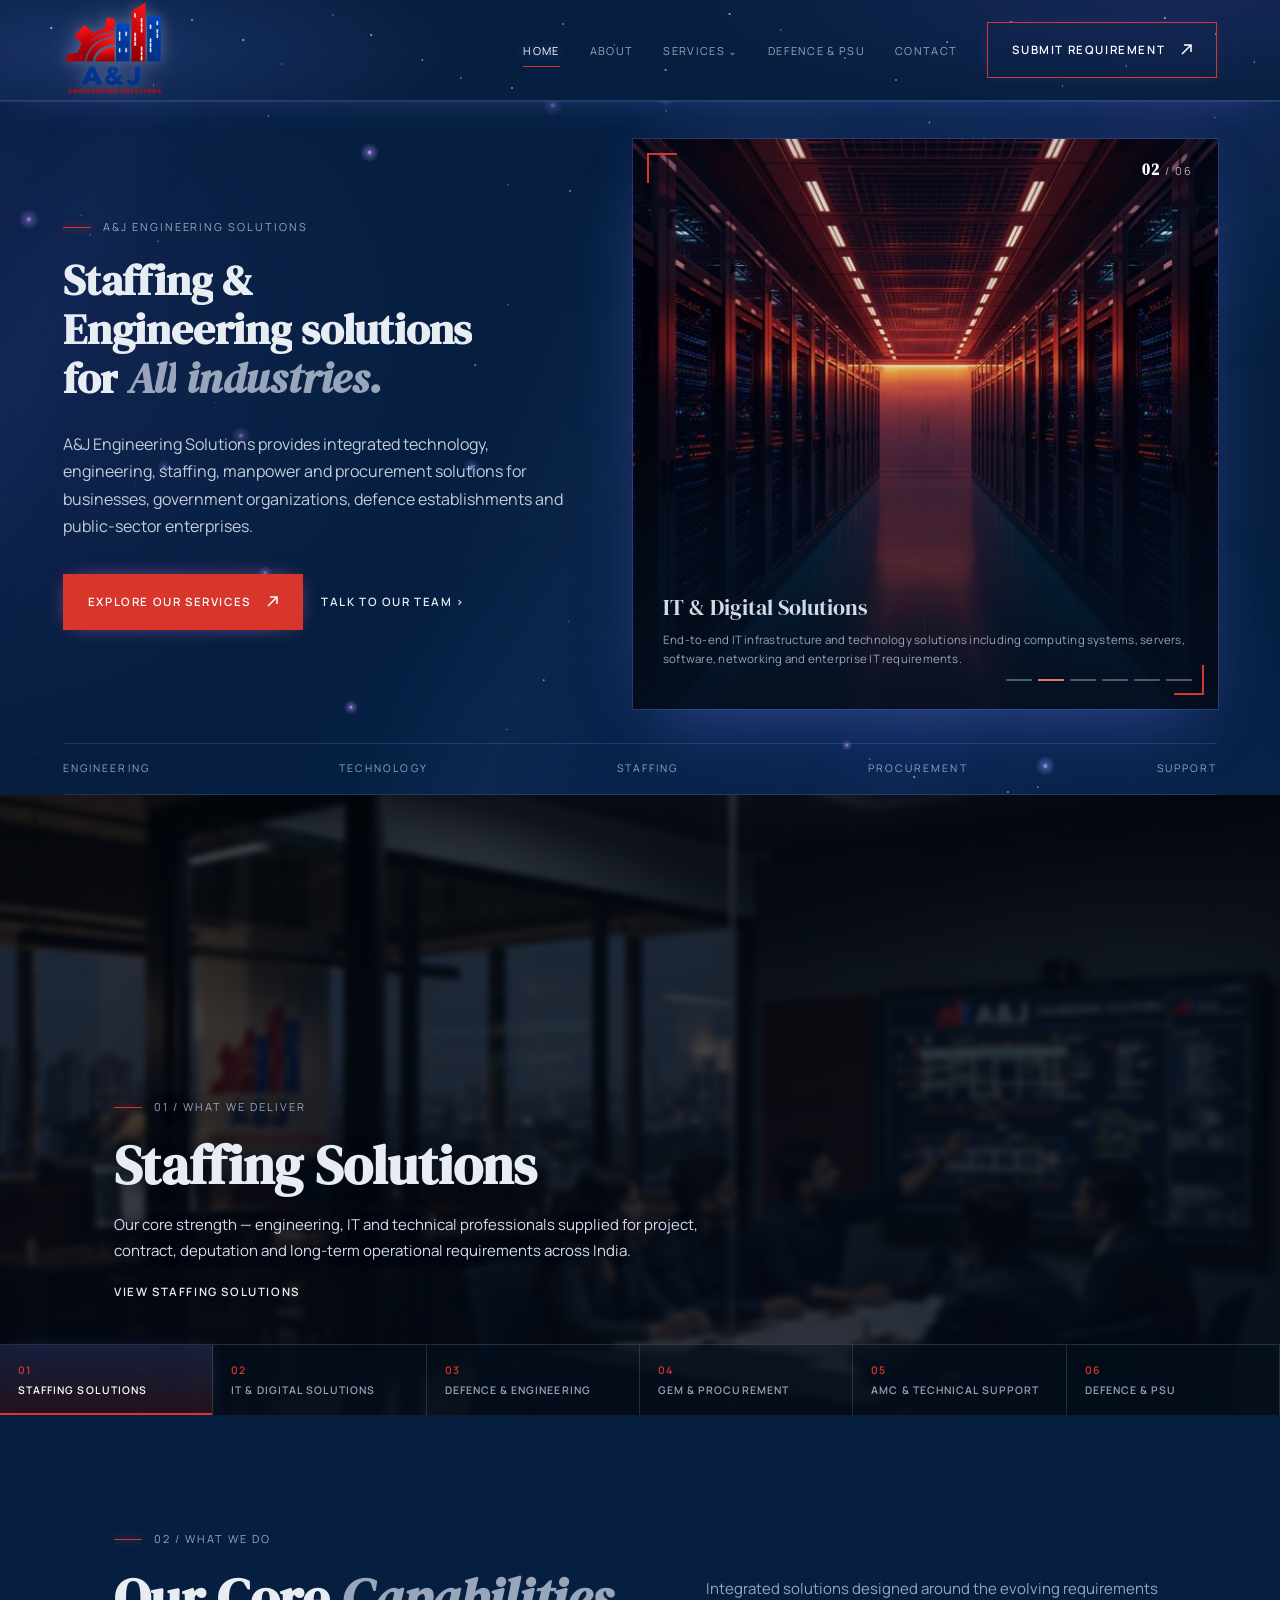
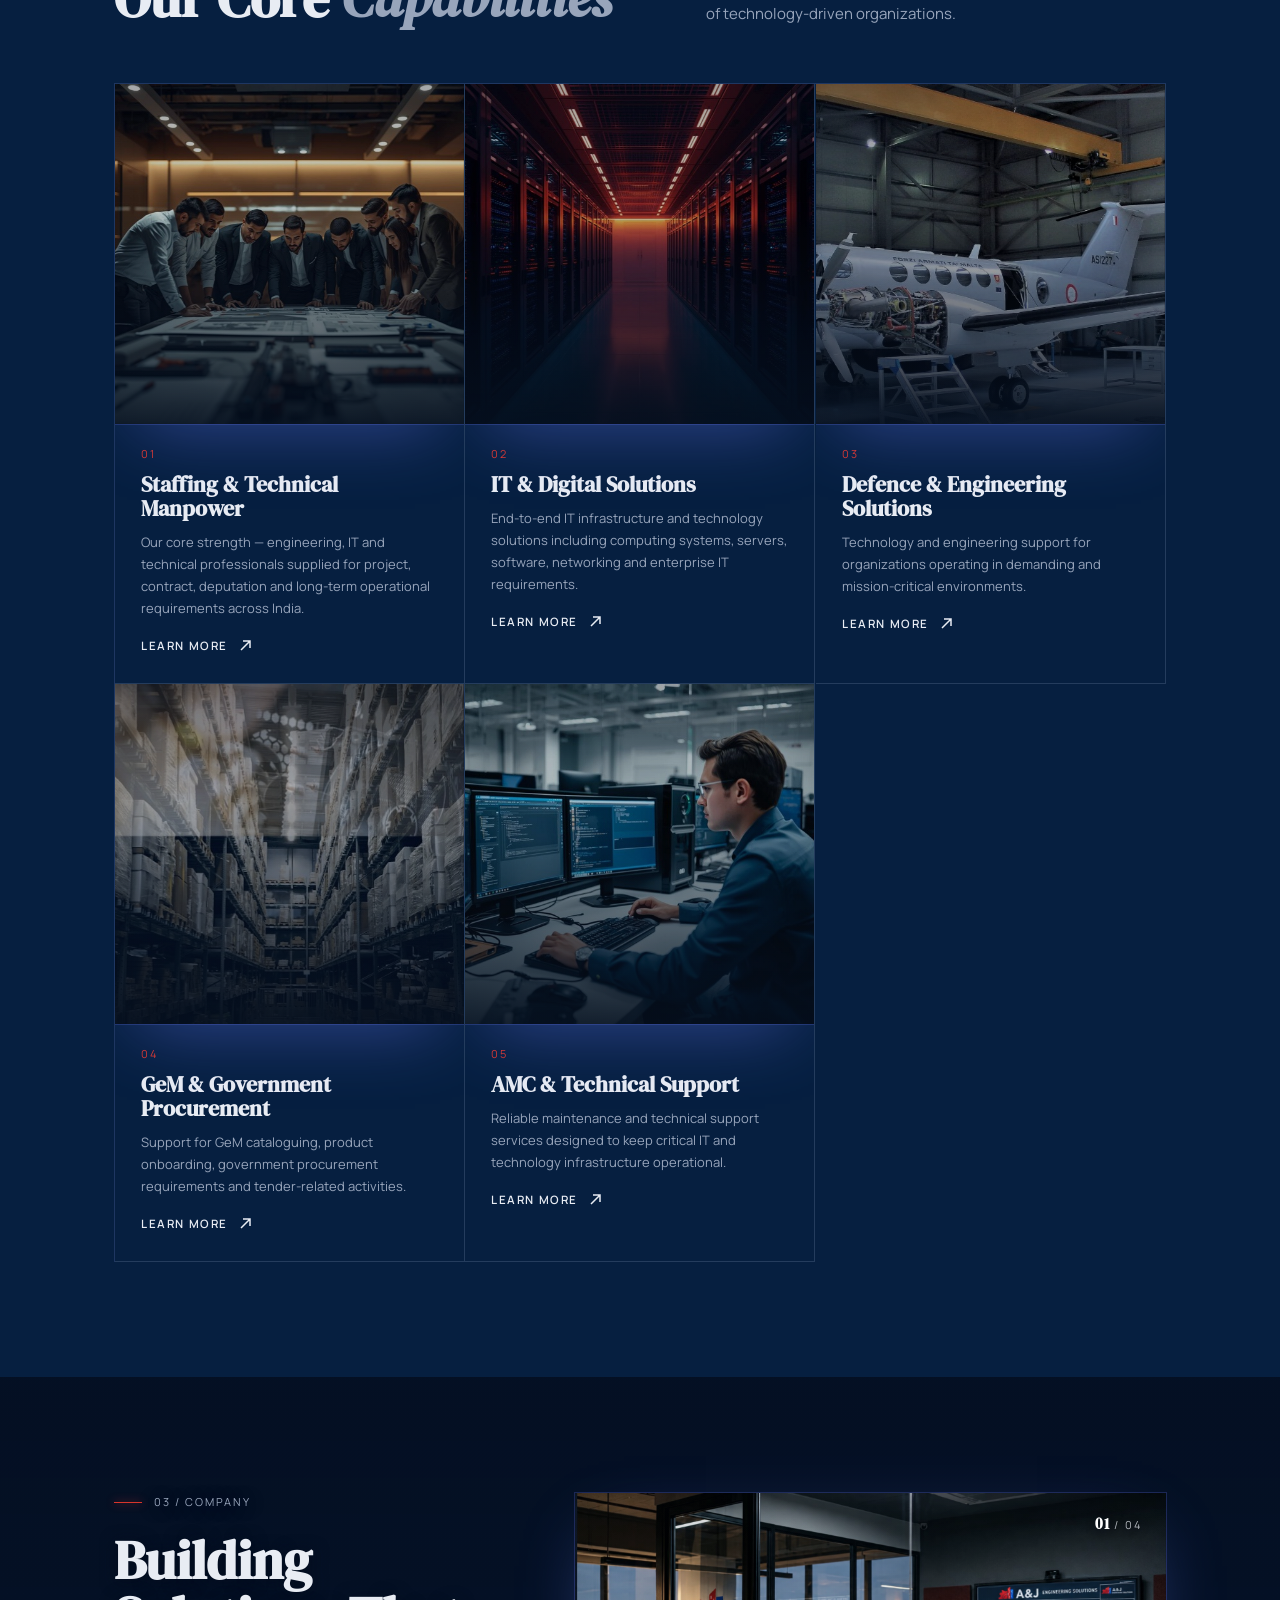
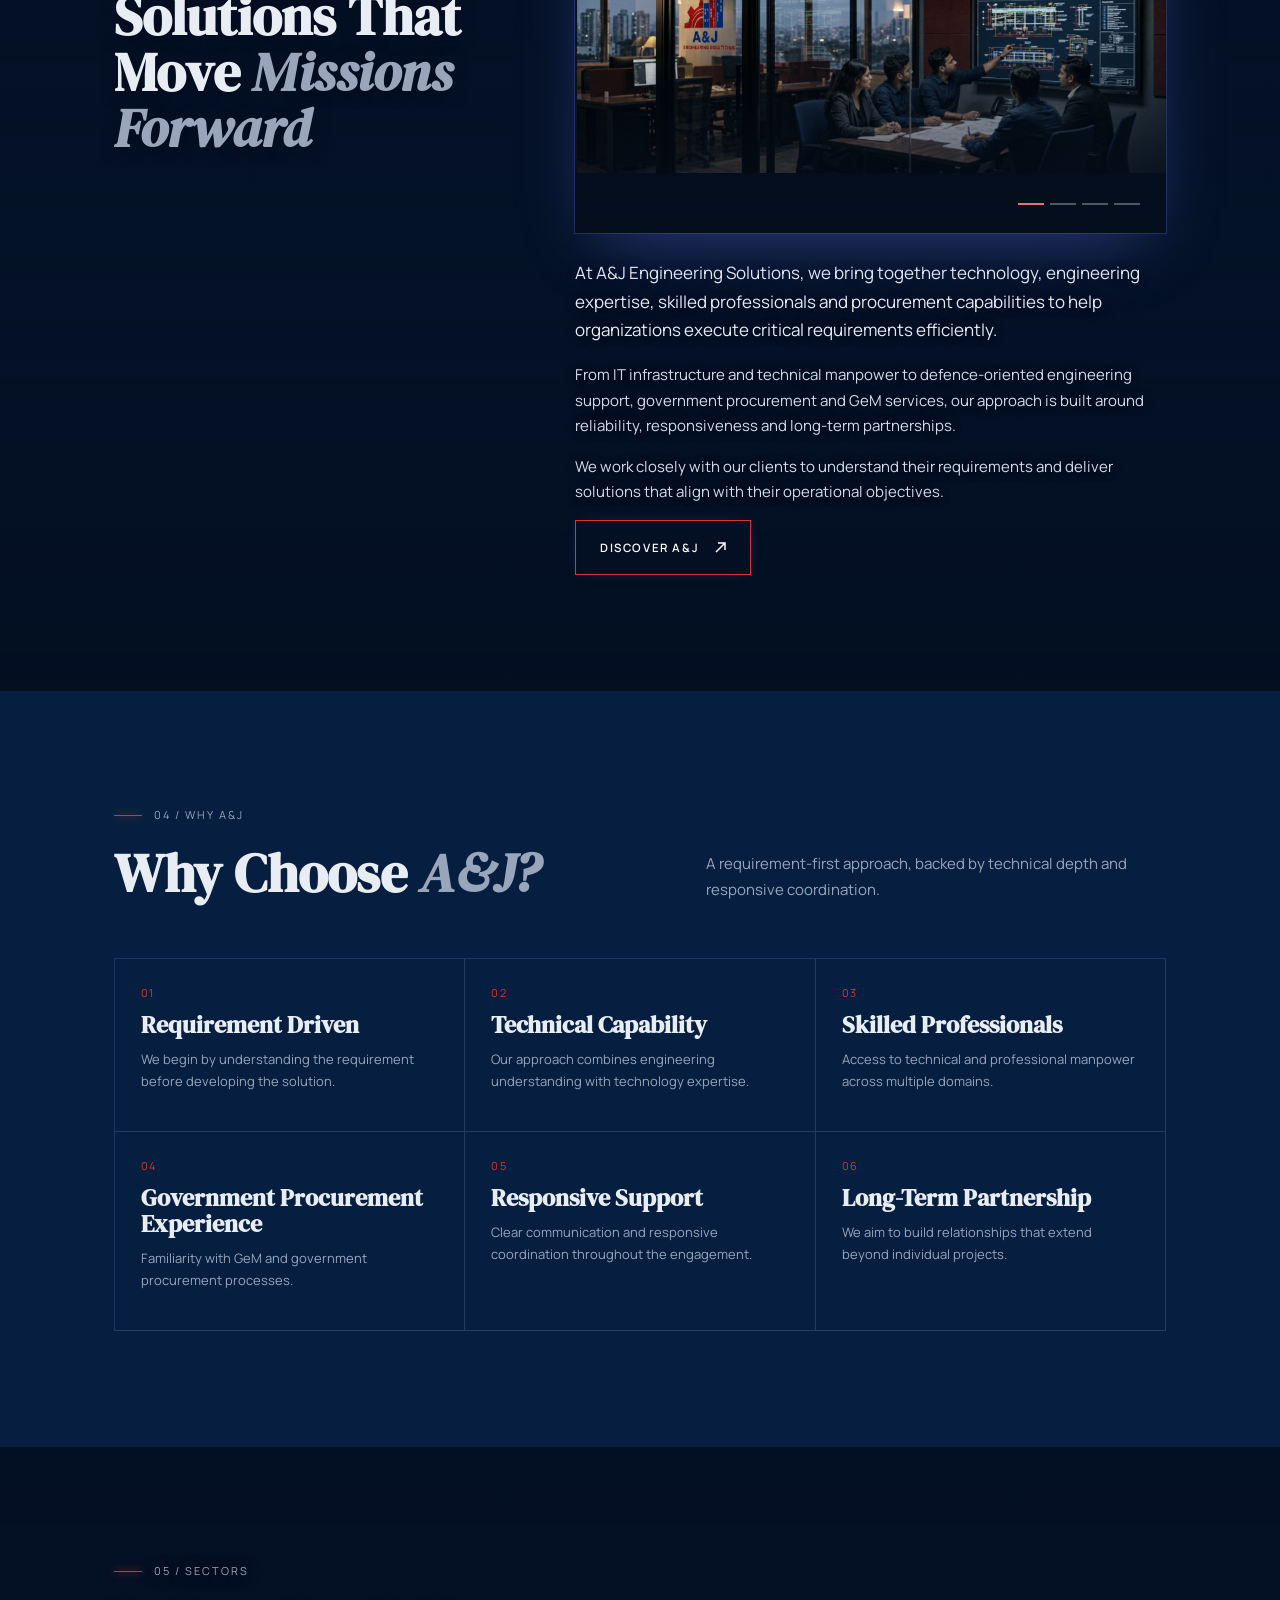
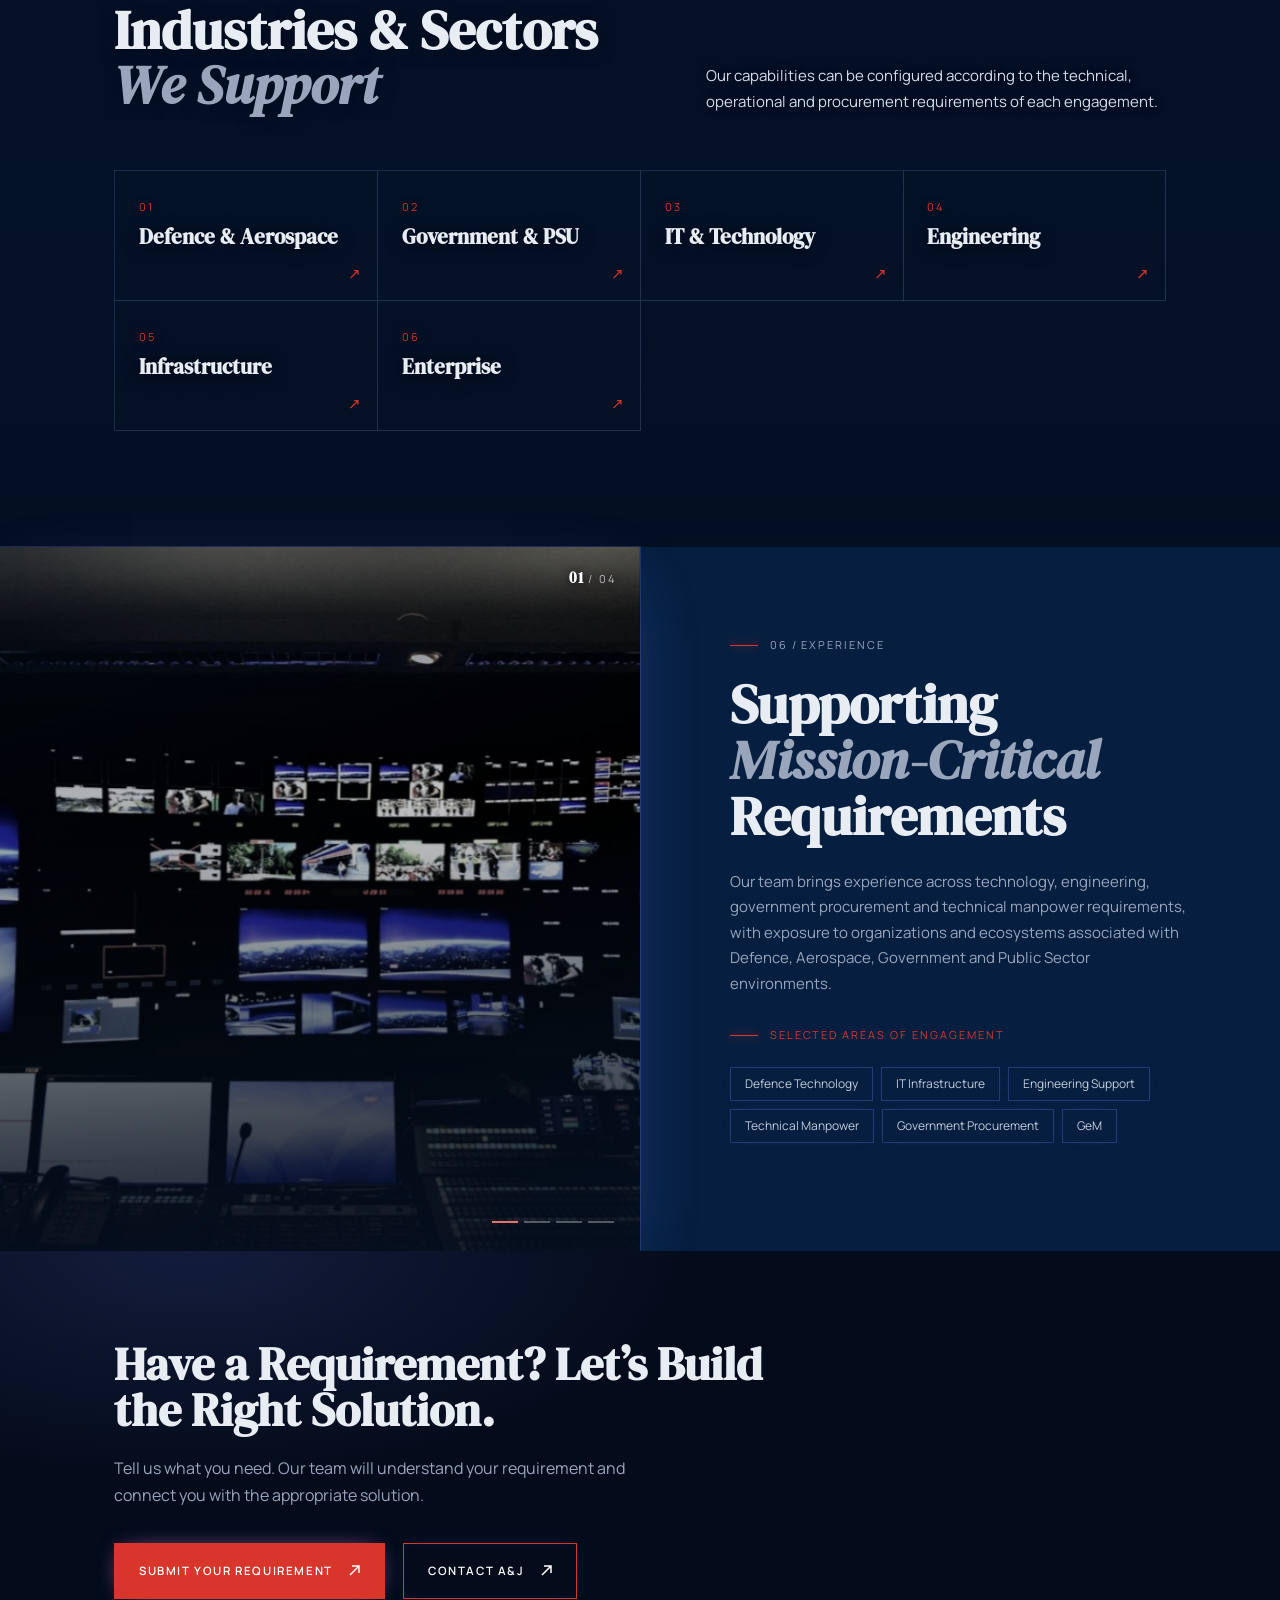
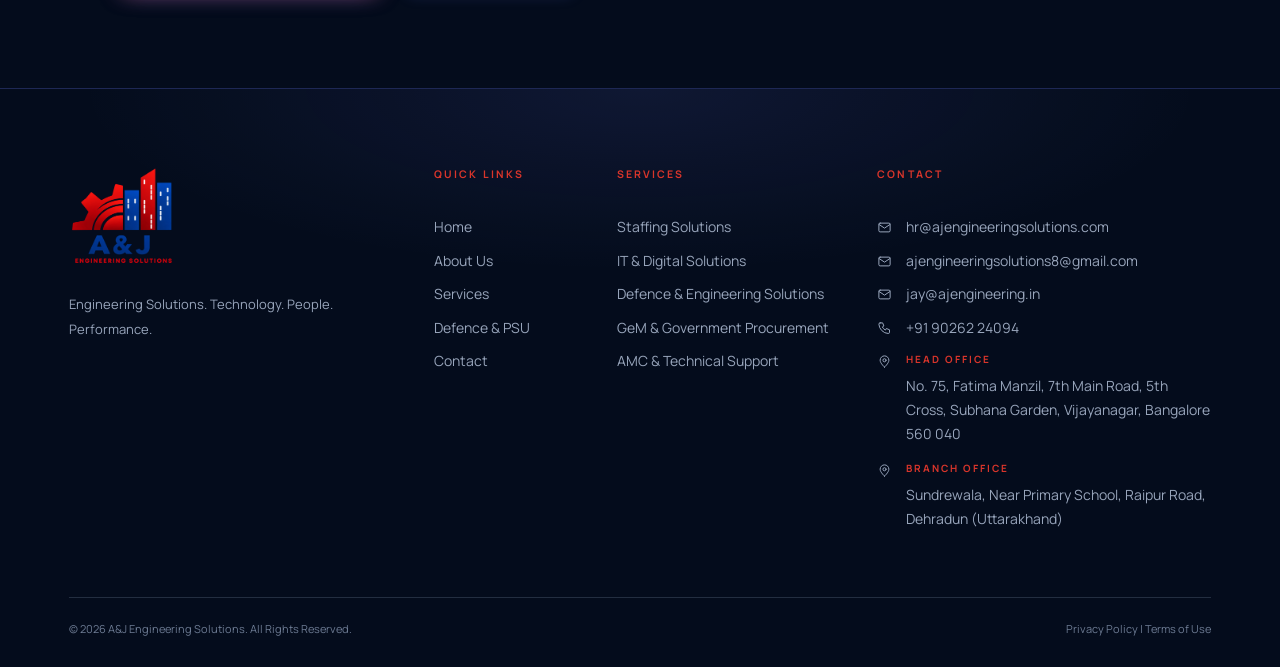
<file: about/index.html>
<!DOCTYPE html>
<html lang="en-IN"><head><meta charset="utf-8">
<meta name="viewport" content="width=device-width, initial-scale=1">
<title>About A&amp;J Engineering Solutions | Technology, Engineering &amp; People</title>
<meta name="description" content="A&amp;J Engineering Solutions is an India-based technology and engineering solutions company providing integrated services across IT infrastructure, engineering support, technical manpower, defence-oriented requirements and government procurement.">
<link rel="icon" href="/assets/logo.png">
<link href="https://fonts.googleapis.com/css2?family=DM+Serif+Display:ital@0;1&family=Manrope:wght@300;400;500;600;700&display=swap" rel="stylesheet">
<style id="site-css">/* ================= THEME VARIABLES (EDIT COLORS / FONTS HERE) ================= */
:root{--bg:#081a38;--bg-deep:#040c1c;--panel:#0b2045;--neon:#6d7dff;--neon2:#8a63ff;--glow:rgba(109,125,255,.28);--line:rgba(160,180,210,.2);--text:#e8ecf3;--muted:#98a5bb;--red:#d8352b;--blue:#2a3f9c;
--serif:'DM Serif Display',Georgia,serif;--sans:'Manrope',system-ui,sans-serif}
*{box-sizing:border-box}html{scroll-behavior:smooth}
body{margin:0;background:var(--bg);color:var(--text);font:400 15px/1.7 var(--sans);overflow-x:hidden}
img{max-width:100%;display:block}a{color:inherit;text-decoration:none}
h1,h2,h3{font-family:var(--serif);font-weight:400;margin:0;line-height:1.08}
h1{font-size:clamp(40px,5.6vw,76px)}h2{font-size:clamp(34px,4.4vw,58px)}h3{font-size:24px}
em{color:var(--muted);font-style:italic}p{margin:0 0 1em;color:var(--muted)}
.w{max-width:1240px;margin:0 auto;padding:0 clamp(20px,4vw,48px)}
section{padding:clamp(64px,9vw,120px) 0;position:relative}
.eb{display:flex;align-items:center;gap:12px;font-size:11px;letter-spacing:.18em;text-transform:uppercase;color:var(--muted);margin-bottom:22px}.eb:before{content:"";width:28px;height:1px;background:var(--red)}
.btn{display:inline-flex;gap:10px;align-items:center;padding:15px 26px;font-size:11.5px;letter-spacing:.14em;text-transform:uppercase;font-weight:600;border:1px solid var(--red);color:#fff;transition:.3s;cursor:pointer;background:none;font-family:inherit}
.btn.r{background:var(--red)}.btn:hover{background:#fff;color:var(--bg);border-color:#fff}
.lk{font-size:11.5px;letter-spacing:.14em;text-transform:uppercase;font-weight:600}.lk:hover{color:var(--red)}
.row{display:flex;gap:18px;flex-wrap:wrap;align-items:center;margin-top:34px}
a:focus-visible,button:focus-visible,input:focus-visible,select:focus-visible,textarea:focus-visible{outline:2px solid var(--red);outline-offset:3px}
/* ================= HEADER & NAV ================= */
header{position:fixed;inset:0 0 auto;z-index:50;background:rgba(8,26,56,.97);border-bottom:1px solid var(--line)}
header .w{display:flex;justify-content:space-between;align-items:center;height:116px;max-width:1360px}
header img{height:104px;width:auto;object-fit:contain;position:relative}.lg{position:relative;display:block}.lg:before{content:"";position:absolute;inset:-6px -20px;background:radial-gradient(closest-side,rgba(215,225,255,.16),transparent);z-index:0;pointer-events:none}
nav>ul{display:flex;gap:30px;list-style:none;margin:0;padding:0;align-items:center}
nav a.n{font-size:11px;letter-spacing:.12em;text-transform:uppercase;padding:8px 0;border-bottom:1px solid transparent;color:var(--muted)}
nav a.n:hover,nav a.on{color:#fff;border-color:var(--red)}
.dd{position:relative}.dd>a:after{content:" \2304";font-size:10px}
.sub{position:absolute;top:100%;left:-24px;min-width:310px;background:var(--bg-deep);border:1px solid var(--line);padding:10px 0;list-style:none;margin:0;opacity:0;visibility:hidden;transform:translateY(6px);transition:opacity .25s .4s,transform .25s .4s,visibility 0s .65s}
.dd:hover .sub,.dd:focus-within .sub,.dd.o .sub{opacity:1;visibility:visible;transform:none;transition-delay:0s}
.sub a{display:block;padding:12px 24px;font-size:11px;letter-spacing:.1em;text-transform:uppercase;color:var(--muted)}.sub a:before{content:"\2192  ";color:var(--red)}.sub a:hover{color:#fff;background:rgba(255,255,255,.04)}
#mb{display:none;background:none;border:1px solid var(--line);color:#fff;width:44px;height:44px;font-size:20px;cursor:pointer}
@media(max-width:1000px){#mb{display:block}nav{position:fixed;inset:116px 0 0;background:var(--bg-deep);padding:24px;display:none;overflow:auto}nav.o{display:block}nav>ul{flex-direction:column;align-items:flex-start;gap:6px}nav a.n{font-size:15px;display:block;padding:10px 0}.sub{position:static;opacity:1;visibility:visible;transform:none;border:0;padding:0 0 0 12px;background:none}}
/* ================= HERO & SLIDER ================= */
.hero{min-height:100svh;padding:170px 0 70px;display:flex;align-items:center}
.hg{display:grid;grid-template-columns:1fr 1fr;gap:56px;align-items:center}
.hero p{max-width:520px;margin-top:26px;color:#c3ccdb}
.sl{position:relative;overflow:hidden;height:min(58vh,520px);background:var(--bg-deep)}
.sl .s{position:absolute;inset:0;clip-path:inset(0 0 0 100%);transition:clip-path 1s cubic-bezier(.77,0,.18,1);z-index:1}
.sl[data-v="1"] .s{clip-path:inset(100% 0 0 0)}.sl[data-v="2"] .s{clip-path:inset(0 100% 0 0)}.sl[data-v="3"] .s{clip-path:inset(0 0 100% 0)}.sl .s.on{clip-path:inset(0);z-index:2}.sl .s.pv{clip-path:inset(0);transition:none}
.sl img{width:100%;height:100%;object-fit:cover;transform:scale(1.15);will-change:transform}.s.on img{transform:none;transition:transform 5s linear}
.sl .s:after{content:"";position:absolute;inset:0;background:linear-gradient(rgba(4,12,28,.18),transparent 35%,rgba(5,15,30,.88))}
.cap{position:absolute;left:24px;right:24px;bottom:52px;z-index:3;opacity:0;transform:translateY(12px);transition:.6s .5s}.s.on .cap{opacity:1;transform:none}
.cap b{font:400 26px var(--serif);display:block}.cap span{font-size:13px;color:var(--muted);display:block;max-width:440px}
.dt{position:absolute;right:20px;bottom:20px;z-index:4;display:flex;gap:6px}.dt button{width:28px;height:14px;background:none;border:0;padding:0;cursor:pointer;position:relative}.dt button:after{content:"";position:absolute;inset:6px 0;background:rgba(255,255,255,.3)}.dt .on:after{background:var(--red)}
.ar{position:absolute;top:50%;z-index:4;background:rgba(5,15,30,.6);border:1px solid var(--line);color:#fff;width:40px;height:40px;cursor:pointer;transform:translateY(-50%)}.ar.l{left:12px}.ar.r{right:12px}
.tk{display:flex;justify-content:space-between;border-top:1px solid var(--line);border-bottom:1px solid var(--line);padding:16px 0;font-size:10.5px;letter-spacing:.2em;text-transform:uppercase;color:var(--muted);gap:12px;flex-wrap:wrap}
/* ================= DELIVER (TABBED FULL-WIDTH) ================= */
.dv{padding:0;min-height:620px;display:flex;flex-direction:column;justify-content:flex-end;overflow:hidden}
.dv .bg{position:absolute;inset:0;background-size:cover;background-position:center;opacity:0;transition:opacity 1.2s;filter:brightness(.45)}.dv .bg.on{opacity:1}
.dv .w{position:relative;width:100%}.dv .tx{padding:100px 0 40px;max-width:640px}
.tabs{display:grid;grid-template-columns:repeat(6,1fr);border-top:1px solid var(--line);background:rgba(5,15,30,.55);position:relative}
.tabs button{background:none;border:0;border-right:1px solid var(--line);color:var(--muted);text-align:left;padding:18px;cursor:pointer;font:600 10.5px var(--sans);letter-spacing:.1em;text-transform:uppercase}.tabs button i{display:block;color:var(--red);font-style:normal;margin-bottom:6px}.tabs .on{background:rgba(216,53,43,.18);color:#fff}
/* ================= CARDS / GRIDS ================= */
.hd{display:grid;grid-template-columns:1.2fr 1fr;gap:40px;align-items:end;margin-bottom:56px}.hd p{margin:0}
.g3{display:grid;grid-template-columns:repeat(3,1fr);border-left:1px solid var(--line);border-top:1px solid var(--line)}
.g3>*{border-right:1px solid var(--line);border-bottom:1px solid var(--line);padding:26px}
.card img{height:150px;width:calc(100% + 52px);margin:-26px -26px 22px;object-fit:cover;filter:brightness(.8);transition:.5s}.card:hover img{transform:scale(1.03)}.card{overflow:hidden}
.card i,.num{font:normal 11px var(--sans);color:var(--red);letter-spacing:.14em;display:block;margin-bottom:12px}.card h3{font-size:22px;margin-bottom:10px}.card p{font-size:13px}
.co{overflow:hidden}.bgb{position:absolute;inset:-30px;background-size:cover;background-position:center;filter:blur(6px) brightness(.35);z-index:0}.co .w{position:relative;z-index:1}
.cg{display:grid;grid-template-columns:1fr 1fr;gap:56px;align-items:start}.cg img{margin-bottom:26px;height:280px;width:100%;object-fit:cover}
.sc{display:grid;grid-template-columns:repeat(4,1fr);border-left:1px solid var(--line);border-top:1px solid var(--line)}
.sc a{border-right:1px solid var(--line);border-bottom:1px solid var(--line);padding:28px 24px 46px;position:relative;transition:.3s;min-height:130px}.sc a:hover{background:rgba(255,255,255,.04)}.sc a:after{content:"\2197";position:absolute;right:16px;bottom:14px;color:var(--red)}.sc h3{font-size:21px}
.chips{display:flex;flex-wrap:wrap;gap:8px;margin:18px 0}.chip{border:1px solid var(--line);padding:6px 14px;font-size:12px;color:#c3ccdb}
.two{display:grid;grid-template-columns:1fr 1fr;min-height:560px}.two img{width:100%;height:100%;object-fit:cover;filter:brightness(.8)}.two>div{padding:clamp(40px,7vw,100px);align-self:center}
.si{display:grid;grid-template-columns:60px 1fr auto;gap:24px;padding:34px 0;border-top:1px solid var(--line);align-items:start}.si h3{margin-bottom:10px}
.ls{display:grid;grid-template-columns:repeat(4,1fr);gap:40px;margin-top:40px}.ls.c3{grid-template-columns:repeat(3,1fr)}
.ls h3{font-size:20px;margin-bottom:14px;padding-top:16px;border-top:1px solid var(--red)}.ls ul{list-style:none;padding:0;margin:0}.ls li{padding:9px 0;border-bottom:1px solid var(--line);color:#c3ccdb;font-size:14px}
.pr{display:grid;grid-template-columns:repeat(5,1fr);gap:24px;margin-top:36px}.pr div{border-top:1px solid var(--line);padding-top:18px}.pr h3{font-size:20px}.pr p{font-size:13px}
.cta{background:var(--bg-deep);text-align:left}
.pg{padding-top:190px;position:relative;overflow:hidden}
.ol{display:grid;grid-template-columns:repeat(4,1fr);gap:0;margin-top:20px}.ol a{border-top:1px solid var(--line);padding:16px 12px 16px 0;font:400 19px var(--serif)}.ol a i{font:normal 11px var(--sans);color:var(--red);margin-right:10px}.ol a:hover{color:var(--red)}
form{display:grid;grid-template-columns:1fr 1fr;gap:20px}.f{grid-column:1/-1}
label{display:block;font-size:11px;letter-spacing:.14em;text-transform:uppercase;color:var(--muted);margin-bottom:6px}
input,select,textarea{width:100%;background:var(--panel);border:1px solid var(--line);color:#fff;padding:14px;font:15px var(--sans);border-radius:0}
.ci p{margin-bottom:22px;color:var(--text)}.ci label{margin-bottom:2px}
footer{background:var(--bg-deep);border-top:1px solid var(--line);padding:70px 0 26px}
.fg{display:grid;grid-template-columns:1.2fr 1fr 1fr 1.4fr;gap:40px}footer img{height:112px;width:auto;margin-bottom:16px}footer h4{margin:0 0 16px;font-size:10.5px;letter-spacing:.18em;text-transform:uppercase;color:var(--red)}footer ul{list-style:none;padding:0;margin:0}footer li{padding:5px 0;font-size:13px;color:var(--muted)}footer a:hover{color:#fff}
.fb{display:flex;justify-content:space-between;margin-top:50px;padding-top:22px;border-top:1px solid var(--line);font-size:11px;color:#6d7b93;gap:12px;flex-wrap:wrap}
.rv{opacity:0;transform:perspective(900px) translate3d(0,26px,0) rotateX(7deg);transform-origin:50% 100%;transition:opacity .8s,transform .9s cubic-bezier(.2,.8,.2,1)}.rv.in{opacity:1;transform:none}
@media(prefers-reduced-motion:reduce){*{transition:none!important;animation:none!important}.rv{opacity:1;transform:none}}
@media(max-width:1000px){.hg,.hd,.cg,.two,.fg{grid-template-columns:1fr}.g3,.ls,.ls.c3,.pr{grid-template-columns:1fr 1fr}.sc,.ol{grid-template-columns:1fr 1fr}.tabs{grid-template-columns:repeat(3,1fr)}.sl{height:50vh}.si{grid-template-columns:40px 1fr}.si a{grid-column:2}}
@media(max-width:600px){.g3,.ls,.ls.c3,.pr,.sc,.ol,form{grid-template-columns:1fr}.btn{width:100%;justify-content:center}}

.big{position:absolute;right:4%;top:110px;font:400 clamp(160px,22vw,340px)/1 var(--serif);color:transparent;-webkit-text-stroke:1px rgba(160,180,210,.16);pointer-events:none;animation:fl 7s ease-in-out infinite alternate}@keyframes fl{to{transform:translateY(22px)}}
.wd{display:inline-block;overflow:hidden;vertical-align:top;padding-bottom:.12em}.wd>span{display:inline-block;animation:wu .9s cubic-bezier(.2,.8,.2,1) both;transition:color .3s}.wd:hover>span{color:var(--red)}@keyframes wu{from{transform:translateY(110%) rotate(4deg)}}
.cur{position:fixed;inset:0;z-index:100;pointer-events:none;overflow:hidden}.cur i{position:absolute;inset:0;background:var(--bg-deep);transform:translateY(100%);border-top:3px solid var(--red)}.cur.go i{animation:cur .95s cubic-bezier(.77,0,.18,1)}@keyframes cur{0%{transform:translateY(100%)}45%,55%{transform:none}100%{transform:translateY(-100%)}}
.ls li{transition:padding .3s,color .3s}.ls li:hover{padding-left:12px;color:#fff;border-color:var(--red)}.rv.in li{animation:li .6s both}@keyframes li{from{opacity:0;transform:translateX(-18px)}}
.ls h3{position:relative;padding-top:16px}.ls h3:before{content:"";position:absolute;top:0;left:0;height:1px;width:0;background:var(--red);transition:width 1s .3s}.rv.in h3:before{width:100%}
.card h3,.sc h3,.si h3,.ol a{transition:transform .35s,color .35s}.card:hover h3,.sc a:hover h3,.si:hover h3{transform:translateX(8px);color:#fff}.si{transition:background .3s}.si:hover{background:rgba(255,255,255,.03)}
.lk{position:relative;display:inline-block}.lk:after{content:"";position:absolute;left:0;bottom:-4px;height:1px;width:0;background:var(--red);transition:width .35s}.lk:hover:after{width:100%}.btn{position:relative;overflow:hidden}
.ol a:hover{transform:translateX(8px)}
.tilt{transform-style:preserve-3d;will-change:transform}
#si{position:fixed;right:22px;bottom:22px;width:60px;height:60px;border-radius:50%;background:var(--bg-deep);border:1px solid rgba(216,53,43,.45);z-index:45;cursor:pointer;padding:0;box-shadow:0 0 18px rgba(216,53,43,.18)}
#si .o{position:absolute;inset:0;transition:transform .2s linear}#si .o i{position:absolute;left:50%;top:-5px;width:9px;height:9px;margin-left:-4.5px;border-radius:50%;background:var(--red);box-shadow:0 0 10px 3px rgba(216,53,43,.75),0 0 22px 6px rgba(216,53,43,.35);animation:gl 2.4s ease-in-out infinite alternate}@keyframes gl{from{opacity:.75}to{opacity:1;box-shadow:0 0 14px 5px rgba(216,53,43,.9),0 0 28px 9px rgba(216,53,43,.4)}}
#si:after{content:"";position:absolute;left:50%;top:50%;width:2px;height:12px;margin:-6px 0 0 -1px;background:var(--text);opacity:.55;border-radius:2px;animation:sd 1.8s ease-in-out infinite}@keyframes sd{50%{transform:translateY(4px);opacity:.15}}
@media(max-width:600px){#si{width:48px;height:48px;right:14px;bottom:14px}}

/* ================= AMBIENT LIGHTING (purple-blue glow, streaks, particles) ================= */
body{background:var(--bg)}body:before{content:"";position:fixed;inset:0;z-index:0;pointer-events:none;background:radial-gradient(900px 620px at 88% -6%,rgba(109,125,255,.17),transparent 70%),radial-gradient(800px 600px at -8% 38%,rgba(138,99,255,.11),transparent 70%),radial-gradient(1000px 700px at 70% 105%,rgba(60,110,255,.12),transparent 70%)}
body:after{content:"";position:fixed;inset:-20%;z-index:0;pointer-events:none;opacity:.9;background:linear-gradient(112deg,transparent 42%,rgba(140,155,255,.05) 49%,transparent 56%),linear-gradient(112deg,transparent 62%,rgba(150,120,255,.04) 67%,transparent 72%),linear-gradient(112deg,transparent 18%,rgba(110,140,255,.035) 22%,transparent 26%);will-change:transform;animation:stk 26s ease-in-out infinite alternate}
@keyframes stk{from{transform:translate3d(0,0,0)}to{transform:translate3d(-7%,0,0)}}
#fx{position:fixed;inset:0;width:100%;height:100%;z-index:0;pointer-events:none}
main,footer{position:relative;z-index:1}
header{box-shadow:0 1px 0 rgba(109,125,255,.18),0 10px 40px -18px rgba(109,125,255,.35)}
.sub{box-shadow:0 18px 50px -12px rgba(0,0,0,.6),0 0 30px -6px var(--glow);border-color:rgba(109,125,255,.3)}
.btn{box-shadow:0 0 0 rgba(109,125,255,0)}.btn:not(.r){box-shadow:0 0 16px -6px var(--glow),inset 0 0 12px -8px var(--glow)}.btn.r{box-shadow:0 0 22px -8px rgba(216,53,43,.55),0 0 26px -12px var(--neon)}
.btn:hover{box-shadow:0 0 26px -4px var(--glow)}
.card,.sc a,.si,.g3>div{transition:box-shadow .4s,background .4s,transform .35s}
.card:hover,.sc a:hover{box-shadow:0 0 34px -10px var(--glow),inset 0 0 40px -28px var(--neon);background:rgba(109,125,255,.05)}
.sl{box-shadow:0 0 0 1px rgba(109,125,255,.22),0 24px 70px -24px rgba(109,125,255,.45)}
.tabs .on{background:linear-gradient(180deg,rgba(109,125,255,.16),rgba(216,53,43,.14));box-shadow:inset 0 -2px 0 var(--red),0 0 24px -8px var(--glow)}
.chip{border-color:rgba(109,125,255,.3);box-shadow:0 0 14px -8px var(--glow);transition:.3s}.chip:hover{border-color:var(--neon);box-shadow:0 0 18px -4px var(--glow)}
input:focus,select:focus,textarea:focus{border-color:var(--neon);box-shadow:0 0 0 1px var(--neon),0 0 22px -6px var(--glow);outline:none}
.g3,.sc,.tk,.ls li,.si{border-color:rgba(130,150,230,.2)}
.cta{background:radial-gradient(700px 320px at 15% 0,rgba(109,125,255,.14),transparent 70%),var(--bg-deep)}
footer{background:radial-gradient(800px 260px at 50% 0,rgba(109,125,255,.1),transparent 70%),var(--bg-deep);border-top-color:rgba(109,125,255,.25)}
.eb:before{box-shadow:0 0 8px var(--red)}
.big{-webkit-text-stroke-color:rgba(130,150,255,.2)}
.dd.o>a,nav a.n:hover,nav a.on{text-shadow:0 0 14px rgba(140,155,255,.6)}

.bgs{position:absolute;inset:0;z-index:0;overflow:hidden}.bgs i{position:absolute;inset:-4%;background-size:cover;background-position:center;opacity:0;filter:blur(1.5px) brightness(.8);will-change:transform,opacity;animation:bgc 20s infinite}
.bgs:after{content:"";position:absolute;inset:0;background:linear-gradient(180deg,rgba(4,12,28,.62),rgba(4,12,28,.42) 50%,rgba(4,12,28,.66))}
@keyframes bgc{0%{opacity:0;transform:scale(1.04)}6%{opacity:1}25%{opacity:1}32%{opacity:0}100%{opacity:0;transform:scale(1.16)}}
.co .w{z-index:1}
.cur{position:fixed;inset:0;z-index:200;pointer-events:none;display:flex;visibility:hidden}.cur i{flex:1;background:linear-gradient(180deg,#0b2048,#040c1c);transform:scaleY(0);transform-origin:bottom;box-shadow:0 0 50px rgba(109,125,255,.35);border-right:1px solid rgba(109,125,255,.18);will-change:transform}
.cur b{position:absolute;left:50%;top:50%;translate:-50% -50%;font:400 clamp(44px,8vw,96px) var(--serif);color:#e8ecf3;opacity:0;letter-spacing:.04em;text-shadow:0 0 30px rgba(109,125,255,.6)}.cur b:after{content:"";display:block;height:2px;background:var(--red);margin-top:8px;transform:scaleX(0);transform-origin:left}
.cur.go,.cur.out{visibility:visible}.cur.go i{animation:cin .55s cubic-bezier(.76,0,.24,1) both;animation-delay:calc(var(--k)*.06s)}.cur.go b{animation:bin .6s .25s both}.cur.go b:after{animation:bl .6s .3s both}
.cur.out i{transform:scaleY(1);transform-origin:top;animation:cout .65s cubic-bezier(.76,0,.24,1) both;animation-delay:calc(var(--k)*.06s)}.cur.out b{opacity:1;animation:bout .4s both}.cur.out b:after{transform:scaleX(1)}
@keyframes cin{from{transform:scaleY(0)}to{transform:scaleY(1)}}@keyframes cout{from{transform:scaleY(1)}to{transform:scaleY(0)}}@keyframes bin{from{opacity:0;transform:translateY(18px) scale(.94)}to{opacity:1}}@keyframes bout{to{opacity:0;transform:translateY(-16px)}}@keyframes bl{to{transform:scaleX(1)}}
#app.ent>section:first-child>.w,#app.ent>section:first-child .sl{animation:pin .9s .35s cubic-bezier(.2,.8,.2,1) both}@keyframes pin{from{opacity:0;transform:translate3d(0,36px,0) scale(.985)}}
.hero h1{translate:calc(var(--mx,0)*-9px) calc(var(--my,0)*-7px)}.hero .sl{translate:calc(var(--mx,0)*11px) calc(var(--my,0)*8px)}
html.cc,html.cc *{cursor:none!important}
#cg,#cr,#cd,.ct{position:fixed;left:0;top:0;pointer-events:none;z-index:9999;opacity:0;will-change:transform}
#cg{width:200px;height:200px;margin:-100px 0 0 -100px;background:radial-gradient(closest-side,rgba(125,100,255,.24),rgba(80,110,255,.08) 55%,transparent);z-index:9990}
#cr{width:42px;height:42px;margin:-21px 0 0 -21px;border:1px solid rgba(150,120,255,.55);border-radius:50%;box-shadow:0 0 14px -2px rgba(130,100,255,.45),inset 0 0 10px -4px rgba(109,125,255,.4);transition:scale .3s,border-color .3s,opacity .3s;animation:cp 2.6s ease-in-out infinite}
#cr.h{scale:1.55;border-color:rgba(190,160,255,.85)}#cr.d{scale:.8}@keyframes cp{50%{box-shadow:0 0 20px 0 rgba(140,110,255,.6),inset 0 0 12px -3px rgba(109,125,255,.55)}}
#cd{width:11px;height:11px;margin:-5.5px 0 0 -5.5px;border-radius:50%;background:radial-gradient(#e3d6ff,#9d7bff);box-shadow:0 0 10px 3px rgba(150,110,255,.85),0 0 24px 7px rgba(109,125,255,.45)}
.ct{width:7px;height:7px;margin:-3.5px 0 0 -3.5px;border-radius:50%;background:rgba(150,120,255,.6);box-shadow:0 0 8px 2px rgba(130,100,255,.4);z-index:9980}
@media(hover:none),(pointer:coarse){.big{display:none}.cur i{box-shadow:none}}
@media(max-width:700px){.hero{padding-top:150px}.sl{height:46vh}.card,.sc a{transition:none}}

/* ===== v6 refinements: reference layout, calm transitions, crisp images ===== */
:root{--bg:#061f40}
.wx,header .w{max-width:1800px;padding:0 clamp(20px,4.9vw,94px)}
header{background:rgba(6,31,64,.98)}
header .w{height:100px}header img{height:100px}.lg:before{inset:0 -12px}
.hero{padding:148px 0 56px}.hg{grid-template-columns:.975fr 1fr;gap:0}.hg>div:first-child{padding-right:48px}
.hero h1,.pg h1{font-size:clamp(38px,3.45vw,68px);line-height:1.04}.pg h1{font-size:clamp(36px,3.2vw,60px)!important;max-width:none!important}
.hero p,.pg .hg p{font-size:16px;max-width:600px;color:#c3ccdb}
.sl{height:min(570px,calc(100svh - 200px));min-height:340px}
.pg{padding-top:148px}.pg .hg{align-items:center}
.cap{left:30px;right:30px;bottom:40px}.cap b{font-size:22px;margin-bottom:8px;color:#d3d9e6}.cap span{font-size:11.5px;max-width:none;letter-spacing:.02em}
.dt{right:26px;bottom:24px}.dt button{width:26px;height:10px}.dt button:after{inset:4px 0}
.ar{opacity:0;transition:opacity .3s}.sl:hover .ar{opacity:1}
.sl .s,.sl[data-v] .s{clip-path:none!important;opacity:0;transition:opacity .9s ease;z-index:1}.sl .s.on{opacity:1;z-index:2}.sl .s.pv{opacity:1;transition:none;z-index:1}
.sl img{transform:scale(1.06)}.sl .s.on img{transform:none;transition:transform 4.5s ease-out}
.hero h1{translate:calc(var(--mx,0)*-3px) calc(var(--my,0)*-2px)}.hero .sl{translate:calc(var(--mx,0)*4px) calc(var(--my,0)*3px)}
.cs{height:150px;width:calc(100% + 52px);margin:-26px -26px 22px}.cs .ar,.cs .cap,.cs .dt{display:none}.card .cs img{height:100%;width:100%;margin:0}.card:hover .cs img{transform:none}
.cg .sl{height:300px;margin-bottom:26px}.cg-sl .cap{display:none}.two .sl{height:100%;min-height:560px}
.bgs i{filter:none}.bgs:after{background:linear-gradient(180deg,rgba(4,12,28,.72),rgba(4,12,28,.56) 50%,rgba(4,12,28,.74))}
.dv .bg{filter:brightness(.5)}
.cur{display:block;background:var(--bg-deep);opacity:0;visibility:hidden}.cur i{display:none}
.cur b{position:absolute;left:0;top:0;width:100%;height:3px;translate:0;opacity:1;background:linear-gradient(90deg,var(--red),var(--neon2),var(--neon));transform:scaleX(0);transform-origin:left;font-size:0;box-shadow:0 0 14px rgba(138,99,255,.7)}.cur b:after{display:none}
.cur.go{visibility:visible;animation:vin .3s ease both}.cur.go b{animation:bar .7s cubic-bezier(.6,0,.2,1) both}.cur.out{visibility:visible;animation:vout .5s ease both}.cur.out b{transform:scaleX(1);animation:none;opacity:0;transition:opacity .4s}
@keyframes vin{to{opacity:1}}@keyframes vout{from{opacity:1}to{opacity:0}}@keyframes bar{to{transform:scaleX(1)}}
#app.ent>section:first-child>.w{animation:pin .8s .3s cubic-bezier(.2,.8,.2,1) both}#app.ent .sl{animation:none}
@media(max-width:1000px){.hg{grid-template-columns:1fr;gap:36px}.hg>div:first-child{padding-right:0}nav{inset:100px 0 0}.sl{height:46vh}.two .sl{min-height:320px}.big{display:none}}
@media(max-width:700px){header .w{height:84px}header img{height:68px}nav{inset:84px 0 0}.hero{padding-top:118px}.pg{padding-top:118px}.cg .sl{height:220px}}

header img,footer img{background:#fff;padding:5px 8px;border-radius:3px;height:88px;width:auto;box-shadow:0 0 0 1px rgba(255,255,255,.25),0 6px 24px -8px rgba(0,0,0,.5)}
footer img{height:100px}.lg:before{display:none}
@media(max-width:700px){header img{height:66px;padding:4px 6px}}

/* ===== v7: transparent logo + starry header ===== */
header{background:radial-gradient(520px 150px at 7% 50%,rgba(109,125,255,.2),transparent 70%),radial-gradient(700px 160px at 92% 0,rgba(138,99,255,.12),transparent 70%),#061f40}
header:before,header:after{content:"";position:absolute;inset:0;pointer-events:none;animation:tw 4.2s ease-in-out infinite alternate}
header:before{background:radial-gradient(circle at 4% 28%,rgba(255,255,255,0.9) 0,transparent 1.6px),radial-gradient(circle at 9% 72%,rgba(255,255,255,0.7) 0,transparent 1.2px),radial-gradient(circle at 15% 20%,rgba(255,255,255,0.8) 0,transparent 1.4px),radial-gradient(circle at 22% 64%,rgba(255,255,255,0.6) 0,transparent 1.1px),radial-gradient(circle at 29% 35%,rgba(255,255,255,0.85) 0,transparent 1.5px),radial-gradient(circle at 36% 78%,rgba(255,255,255,0.6) 0,transparent 1.2px),radial-gradient(circle at 44% 24%,rgba(255,255,255,0.7) 0,transparent 1.3px),radial-gradient(circle at 52% 70%,rgba(255,255,255,0.8) 0,transparent 1.5px),radial-gradient(circle at 61% 30%,rgba(255,255,255,0.6) 0,transparent 1.1px),radial-gradient(circle at 70% 80%,rgba(255,255,255,0.75) 0,transparent 1.3px),radial-gradient(circle at 79% 22%,rgba(255,255,255,0.85) 0,transparent 1.5px),radial-gradient(circle at 88% 66%,rgba(255,255,255,0.6) 0,transparent 1.2px),radial-gradient(circle at 95% 34%,rgba(255,255,255,0.8) 0,transparent 1.4px)}header:after{background:radial-gradient(circle at 6% 55%,rgba(255,255,255,0.8) 0,transparent 1.3px),radial-gradient(circle at 12% 85%,rgba(255,255,255,0.6) 0,transparent 1.1px),radial-gradient(circle at 19% 40%,rgba(255,255,255,0.9) 0,transparent 1.6px),radial-gradient(circle at 26% 15%,rgba(255,255,255,0.6) 0,transparent 1.1px),radial-gradient(circle at 33% 60%,rgba(255,255,255,0.7) 0,transparent 1.3px),radial-gradient(circle at 40% 88%,rgba(255,255,255,0.8) 0,transparent 1.4px),radial-gradient(circle at 48% 45%,rgba(255,255,255,0.6) 0,transparent 1.1px),radial-gradient(circle at 57% 14%,rgba(255,255,255,0.85) 0,transparent 1.5px),radial-gradient(circle at 66% 58%,rgba(255,255,255,0.7) 0,transparent 1.2px),radial-gradient(circle at 74% 42%,rgba(255,255,255,0.8) 0,transparent 1.4px),radial-gradient(circle at 83% 86%,rgba(255,255,255,0.6) 0,transparent 1.1px),radial-gradient(circle at 91% 18%,rgba(255,255,255,0.85) 0,transparent 1.5px),radial-gradient(circle at 98% 62%,rgba(255,255,255,0.7) 0,transparent 1.2px);animation-delay:-2.1s;animation-duration:5.4s}
@keyframes tw{from{opacity:.15}to{opacity:1}}
header .w{position:relative;z-index:1}
header img,footer img{background:transparent;padding:0;border-radius:0;box-shadow:none;height:100px;width:auto;filter:drop-shadow(0 0 7px rgba(205,218,255,.3))}
footer img{height:104px}.lg:before{display:block;inset:-4px -14px;background:radial-gradient(closest-side,rgba(205,218,255,.13),transparent)}
@media(max-width:700px){header img{height:68px;padding:0}}

/* ===== v8: plain footer logo + readable text over image backgrounds ===== */
footer img{filter:none;box-shadow:none;background:transparent;height:100px}
.bgs i{filter:blur(5px) brightness(.72)}
.bgs:after{background:linear-gradient(180deg,rgba(4,12,28,.8),rgba(4,12,28,.7) 50%,rgba(4,12,28,.82))}
.dv .bg{inset:-24px;filter:blur(3px) brightness(.45)}
.dv:after{content:"";position:absolute;inset:0;background:linear-gradient(180deg,rgba(4,12,28,.35),rgba(4,12,28,.6));pointer-events:none}
.dv .w,.dv .tabs{z-index:2}
.co h1,.co h2,.co h3,.co .eb,.dv h2,.dv .eb{text-shadow:0 2px 16px rgba(4,12,28,.85)}
.co p,.dv p{color:#d6dcea;text-shadow:0 1px 10px rgba(4,12,28,.9)}
.co .num{text-shadow:0 1px 8px rgba(4,12,28,.9)}

/* ===== v9: hero heading size/weight to match reference ===== */
.hero h1{font-weight:700;font-size:clamp(38px,3.34vw,66px);line-height:1;letter-spacing:-.005em}.hero h1 em{font-weight:700}
@media(max-width:700px){.hero h1{font-size:clamp(36px,10vw,46px);line-height:1.04}}

/* ===== v10: consistent bold headings, 3-line hero heading like the reference ===== */
h1,h2,h3{font-weight:700}h1 em,h2 em,h3 em{font-weight:700}
.hero h1,.pg h1{font-size:clamp(38px,3.34vw,66px)!important;line-height:1.02;max-width:none!important}
.pg h1{font-size:clamp(36px,3.34vw,64px)!important}
@media(max-width:700px){.dbr{display:none}.hero h1{font-size:clamp(34px,9.6vw,44px)!important}.pg h1{font-size:clamp(32px,9vw,42px)!important}}

/* ===== v11: reference spacing (wider content, spaced footer, bigger headings, SVG arrows) ===== */
.w{max-width:none;padding:0 clamp(20px,8.9vw,190px)}
.wx,header .w{max-width:1900px;padding:0 clamp(20px,4.9vw,94px)}
.wf{max-width:1900px;margin:0 auto;padding:0 clamp(20px,3.7vw,90px)}
h2{font-size:clamp(34px,4.2vw,80px);line-height:1.04}
.cta{padding:clamp(70px,7vw,110px) 0}
.cta h2{font-size:clamp(34px,3.6vw,72px);line-height:1;max-width:14.4em}
.cta p{font-size:16px;max-width:560px;margin-top:26px}
.cg{grid-template-columns:.78fr 1fr;gap:0}.cg>div:first-child{padding-right:56px}
.ai{display:inline-block;flex:none;margin-left:10px;vertical-align:-1px}.lk .ai{margin-left:8px}
.btn{padding:17px 24px;gap:6px}
footer{padding:clamp(60px,6vw,96px) 0 28px}
.fg{grid-template-columns:1.3fr .98fr 1.14fr 1.05fr;gap:0}
.fg h4{margin:0 0 26px;font-size:10.5px;letter-spacing:.2em}
.fg li{padding:7px 0;font-size:14px;line-height:1.4}
.fg>div:first-child p{font-size:13px;max-width:300px;margin-top:22px;line-height:1.9}
footer img{height:104px}
.fc li{display:flex;gap:14px;align-items:flex-start}.fi{flex:none;margin-top:3px;color:var(--muted)}
.fc .ad h4{margin:0 0 6px;font-size:10px;letter-spacing:.2em}.fc .ad div{line-height:1.7;color:var(--muted);max-width:340px}
.fb{margin-top:60px}
@media(max-width:1000px){.fg{grid-template-columns:1fr 1fr;gap:40px 24px}.fg>div:first-child{grid-column:1/-1}.cg{grid-template-columns:1fr}.cg>div:first-child{padding-right:0}.cta h2{max-width:none}}
@media(max-width:600px){.fg{grid-template-columns:1fr}.w{padding:0 22px}}

/* ===== v12: hero fills the screen like the reference + premium slider transition ===== */
.hero{display:block;min-height:0;padding:139px 0 34px}
.hero .w{width:100%}
.sl .s,.sl[data-v] .s{opacity:0;transform:translate3d(52px,0,0);transition:opacity .85s ease,transform 1.05s cubic-bezier(.22,1,.36,1);z-index:1}
.sl .s.on{opacity:1;transform:none;z-index:2}
.sl .s.pv{opacity:1;transform:translate3d(-52px,0,0);transition:transform 1.05s cubic-bezier(.22,1,.36,1);z-index:1}
.sl img{transform:scale(1.14)}.sl .s.on img{transform:none;transition:transform 4.2s cubic-bezier(.2,.6,.2,1)}
.sl .cap{opacity:1;transform:none;transition:none}
.sl .cap b,.sl .cap span{display:block;opacity:0;transform:translate3d(0,16px,0);transition:opacity .6s,transform .7s cubic-bezier(.22,1,.36,1)}
.sl .s.on .cap b{opacity:1;transform:none;transition-delay:.35s}.sl .s.on .cap span{opacity:1;transform:none;transition-delay:.52s}
.sh{position:absolute;inset:0;z-index:5;pointer-events:none;background:linear-gradient(105deg,transparent 36%,rgba(255,255,255,.17) 50%,transparent 64%);transform:translateX(-115%)}
.sh.go{animation:shn 1s cubic-bezier(.4,0,.2,1)}@keyframes shn{to{transform:translateX(115%)}}
.cn{position:absolute;top:20px;right:24px;z-index:6;font-size:11px;letter-spacing:.2em;color:rgba(232,236,243,.75);text-shadow:0 1px 8px rgba(4,12,28,.8)}.cn b{font:700 15px var(--serif);color:#fff;letter-spacing:.08em}
.cs .cn,.cs .sh{display:none}
.dt button.on:before{content:"";position:absolute;left:0;top:4px;height:2px;background:var(--red);animation:fill var(--iv,2.3s) linear forwards}
.dt button.on:after{background:rgba(255,255,255,.3)}@keyframes fill{from{width:0}to{width:100%}}
.hero .sl:before,.hero .sl:after{content:"";position:absolute;width:28px;height:28px;z-index:6;pointer-events:none}
.hero .sl:before{left:14px;top:14px;border-left:2px solid var(--red);border-top:2px solid var(--red)}.hero .sl:after{right:14px;bottom:14px;border-right:2px solid var(--red);border-bottom:2px solid var(--red)}
@media(max-width:1000px){.hero{padding-top:120px}}
@media(max-width:700px){.hero{padding-top:110px}.cn{top:14px;right:16px}}

.dd.x:hover .sub,.dd.x:focus-within .sub{opacity:0;visibility:hidden;transform:translateY(6px);transition-delay:0s}

/* ===== v13: footer spacing ===== */
.wf{padding:0 clamp(20px,5.4vw,112px)}
.fg{grid-template-columns:1.4fr .7fr 1fr 1.28fr}
@media(max-width:1000px){.fg{grid-template-columns:1fr 1fr}}
@media(max-width:600px){.fg{grid-template-columns:1fr}}</style><link rel="canonical" href="https://ajengineeringsolutions.com/about/">
<meta name="robots" content="index,follow,max-image-preview:large">
<meta name="theme-color" content="#061f40">
<meta property="og:type" content="website"><meta property="og:site_name" content="A&amp;J Engineering Solutions"><meta property="og:title" content="About A&amp;J Engineering Solutions | Technology, Engineering &amp; People"><meta property="og:description" content="A&amp;J Engineering Solutions is an India-based technology and engineering solutions company providing integrated services across IT infrastructure, engineering support, technical manpower, defence-oriented requirements and government procurement."><meta property="og:url" content="https://ajengineeringsolutions.com/about/"><meta property="og:image" content="https://ajengineeringsolutions.com/assets/meeting.jpg"><meta property="og:locale" content="en_IN">
<meta name="twitter:card" content="summary_large_image"><meta name="twitter:title" content="About A&amp;J Engineering Solutions | Technology, Engineering &amp; People"><meta name="twitter:description" content="A&amp;J Engineering Solutions is an India-based technology and engineering solutions company providing integrated services across IT infrastructure, engineering support, technical manpower, defence-oriented requirements and government procurement."><meta name="twitter:image" content="https://ajengineeringsolutions.com/assets/meeting.jpg">
<script type="application/ld+json">{"@context":"https://schema.org","@graph":[{"@type":"Organization","@id":"https://ajengineeringsolutions.com/#org","name":"A&J Engineering Solutions","alternateName":["AJ Engineering Solutions","A and J Engineering Solutions"],"url":"https://ajengineeringsolutions.com/","logo":"https://ajengineeringsolutions.com/assets/logo.png","email":"hr@ajengineeringsolutions.com","telephone":"+91 90262 24094","description":"A&J Engineering Solutions provides integrated technology, engineering, staffing, manpower and procurement solutions for businesses, government organizations, defence establishments and public-sector enterprises. Offices in Bangalore and Dehradun.","areaServed":{"@type":"Country","name":"India"},"location":[{"@type":"Place","name":"Head Office","address":{"@type":"PostalAddress","streetAddress":"No. 75, Fatima Manzil, 7th Main Road, 5th Cross, Subhana Garden, Vijayanagar","addressLocality":"Bangalore","addressRegion":"Karnataka","postalCode":"560040","addressCountry":"IN"}},{"@type":"Place","name":"Branch Office","address":{"@type":"PostalAddress","streetAddress":"Sundrewala, Near Primary School, Raipur Road","addressLocality":"Dehradun","addressRegion":"Uttarakhand","postalCode":"","addressCountry":"IN"}}],"contactPoint":[{"@type":"ContactPoint","contactType":"customer service","telephone":"+91 90262 24094","email":"hr@ajengineeringsolutions.com","areaServed":"IN","availableLanguage":["English","Hindi"]}],"makesOffer":[{"@type":"Offer","itemOffered":{"@type":"Service","name":"Staffing & Technical Manpower"}},{"@type":"Offer","itemOffered":{"@type":"Service","name":"IT & Digital Solutions"}},{"@type":"Offer","itemOffered":{"@type":"Service","name":"Defence & Engineering Solutions"}},{"@type":"Offer","itemOffered":{"@type":"Service","name":"GeM & Government Procurement"}},{"@type":"Offer","itemOffered":{"@type":"Service","name":"AMC & Technical Support"}}]},{"@type":"WebSite","@id":"https://ajengineeringsolutions.com/#site","url":"https://ajengineeringsolutions.com/","name":"A&J Engineering Solutions","alternateName":["AJ Engineering Solutions"],"publisher":{"@id":"https://ajengineeringsolutions.com/#org"}}]}</script>
<noscript><style>.rv{opacity:1!important;transform:none!important}</style></noscript>
</head>
<body>
<!-- ================= HEADER & NAV ================= -->
<header><div class="w">
<a class="lg" href="/" aria-label="A&J Engineering Solutions – Home"><img src="/assets/logo.png" alt="A&J Engineering Solutions"></a><!-- SWAP LOGO: replace assets/logo.png -->
<button id="mb" aria-label="Menu" aria-expanded="false">&#9776;</button>
<nav id="nv" aria-label="Main"><ul>
<li><a class="n" href="/">Home</a></li><li><a class="n" href="/about/">About</a></li>
<li class="dd"><a class="n" href="/services/" aria-haspopup="true">Services</a><ul class="sub" id="sub"></ul></li>
<li><a class="n" href="/psu/">Defence &amp; PSU</a></li><li><a class="n" href="/contact/">Contact</a></li>
<li><a class="btn" href="/requirement/">Submit Requirement <svg class="ai" viewBox="0 0 11 11" width="11" height="11" fill="none" stroke="currentColor" stroke-width="1.5" aria-hidden="true"><path d="M1 10L10 1M3 1h7v7"/></svg></a></li></ul></nav>
</div></header>
<canvas id="fx" aria-hidden="true"></canvas>
<div class="cur" id="cur" aria-hidden="true"><b></b></div>
<div id="cg"></div><div id="cr"></div><div id="cd"></div>
<main id="app"><section class="pg"><div class="w"><div class="eb">About A&amp;J</div><h1>About A&amp;J <em>Engineering Solutions</em></h1><p style="font-size:19px;margin-top:20px">Technology. Engineering. People. One integrated approach.</p></div></section>
<section style="padding-top:0"><div class="w"><div class="cg"><div class="rv"><div class="eb">01 / Profile</div><h2>Who <em>We Are?</em></h2></div><div class="rv"><p style="color:var(--text);font-size:17px">A&J Engineering Solutions is an India-based technology and engineering solutions company providing integrated services across IT infrastructure, engineering support, technical manpower, defence-oriented requirements and government procurement.</p><p>We work with organizations that require dependable technology solutions, skilled professionals and responsive execution.</p><p>Our objective is simple: understand the requirement, build the right solution and deliver with professionalism.</p><h3 style="margin-top:34px">Our Vision</h3><p style="margin-top:8px">To become a trusted technology and engineering solutions partner for organizations working on India’s most demanding technical and operational requirements.</p><h3 style="margin-top:26px">Our Mission</h3><p style="margin-top:8px">To deliver reliable solutions, skilled resources and responsive support while maintaining professional standards, transparency and long-term client relationships.</p></div></div></div></section>
<section class="co"><div class="bgs" aria-hidden="true"><i style="background-image:url(/assets/blueprint.jpg);animation-delay:0s"></i><i style="background-image:url(/assets/cnc.jpg);animation-delay:5s"></i><i style="background-image:url(/assets/controlroom.jpg);animation-delay:10s"></i><i style="background-image:url(/assets/hangar.jpg);animation-delay:15s"></i></div><div class="w"><div class="hd rv"><div><div class="eb">02 / Company</div><h2>Company Leadership</h2></div><p>A&J Engineering Solutions is professionally managed by a leadership team with combined experience across defence, aerospace, technology and operations.</p></div>
<div class="rv" style="max-width:720px;border-top:1px solid var(--line);padding-top:26px"><span class="num">Director</span><h2 style="font-size:clamp(32px,4vw,52px)">Prince Singh</h2><p style="margin-top:16px;font-size:16px">Oversees daily operations, ensuring the company’s manufacturing and support services meet high standards of quality and efficiency.</p></div></div></section>
<section><div class="w"><div class="hd rv"><div><div class="eb">03 / Values</div><h2>Our Values</h2></div><p>The principles that shape how we work with every client and every engagement.</p></div>
<div class="si rv"><span class="num">01</span><div><h3>Integrity</h3><p style="margin:0">We believe professional relationships are built on transparency and accountability.</p></div></div><div class="si rv"><span class="num">02</span><div><h3>Reliability</h3><p style="margin:0">Our clients depend on us to respond to requirements with consistency and responsibility.</p></div></div><div class="si rv"><span class="num">03</span><div><h3>Technical Excellence</h3><p style="margin:0">We continuously focus on understanding technology, engineering and evolving industry requirements.</p></div></div><div class="si rv"><span class="num">04</span><div><h3>Responsiveness</h3><p style="margin:0">We believe timely communication is an essential part of successful execution.</p></div></div><div class="si rv"><span class="num">05</span><div><h3>Partnership</h3><p style="margin:0">We aim to work alongside our clients rather than simply work for them.</p></div></div></div></section>
<section class="cta"><div class="w rv"><h2 style="max-width:720px">Let’s Build the Right Solution Together.</h2><p style="margin-top:22px;max-width:520px">Tell us what you need. Our team will understand your requirement and connect you with the appropriate solution.</p><div class="row"><a class="btn r" href="/requirement/">Submit your requirement <svg class="ai" viewBox="0 0 11 11" width="11" height="11" fill="none" stroke="currentColor" stroke-width="1.5" aria-hidden="true"><path d="M1 10L10 1M3 1h7v7"/></svg></a><a class="btn" href="/contact/">Contact A&J <svg class="ai" viewBox="0 0 11 11" width="11" height="11" fill="none" stroke="currentColor" stroke-width="1.5" aria-hidden="true"><path d="M1 10L10 1M3 1h7v7"/></svg></a></div></div></section></main>
<!-- ================= FOOTER ================= -->
<footer><div class="wf"><div class="fg">
<div><img src="/assets/logo.png" alt="A&J Engineering Solutions" loading="lazy"><p>Engineering Solutions. Technology. People. Performance.</p></div>
<div><h4>Quick Links</h4><ul><li><a href="/">Home</a></li><li><a href="/about/">About Us</a></li><li><a href="/services/">Services</a></li><li><a href="/psu/">Defence &amp; PSU</a></li><li><a href="/contact/">Contact</a></li></ul></div>
<div><h4>Services</h4><ul><li><a href="/staffing/">Staffing Solutions</a></li><li><a href="/it/">IT &amp; Digital Solutions</a></li><li><a href="/defence-engineering/">Defence &amp; Engineering Solutions</a></li><li><a href="/gem/">GeM &amp; Government Procurement</a></li><li><a href="/amc/">AMC &amp; Technical Support</a></li></ul></div>
<div><h4>Contact</h4><ul class="fc"><li><svg class="fi" viewBox="0 0 24 24" width="15" height="15" fill="none" stroke="currentColor" stroke-width="1.6" stroke-linecap="round" stroke-linejoin="round" aria-hidden="true"><rect x="3" y="5" width="18" height="14" rx="2"/><path d="M3 7l9 6 9-6"/></svg><a href="mailto:hr@ajengineeringsolutions.com">hr@ajengineeringsolutions.com</a></li><li><svg class="fi" viewBox="0 0 24 24" width="15" height="15" fill="none" stroke="currentColor" stroke-width="1.6" stroke-linecap="round" stroke-linejoin="round" aria-hidden="true"><rect x="3" y="5" width="18" height="14" rx="2"/><path d="M3 7l9 6 9-6"/></svg><a href="mailto:ajengineeringsolutions8@gmail.com">ajengineeringsolutions8@gmail.com</a></li><li><svg class="fi" viewBox="0 0 24 24" width="15" height="15" fill="none" stroke="currentColor" stroke-width="1.6" stroke-linecap="round" stroke-linejoin="round" aria-hidden="true"><rect x="3" y="5" width="18" height="14" rx="2"/><path d="M3 7l9 6 9-6"/></svg><a href="mailto:jay@ajengineering.in">jay@ajengineering.in</a></li><li><svg class="fi" viewBox="0 0 24 24" width="15" height="15" fill="none" stroke="currentColor" stroke-width="1.6" stroke-linecap="round" stroke-linejoin="round" aria-hidden="true"><path d="M5 3h4l2 5-2.5 1.5a11 11 0 005 5L15 12l5 2v4a2 2 0 01-2 2A16 16 0 013 5a2 2 0 012-2z"/></svg><a href="tel:+919026224094">+91 90262 24094</a></li>
<li class="ad"><svg class="fi" viewBox="0 0 24 24" width="15" height="15" fill="none" stroke="currentColor" stroke-width="1.6" stroke-linecap="round" stroke-linejoin="round" aria-hidden="true"><path d="M12 21s-7-6.2-7-11a7 7 0 0114 0c0 4.8-7 11-7 11z"/><circle cx="12" cy="10" r="2.5"/></svg><div><h4>Head Office</h4>No. 75, Fatima Manzil, 7th Main Road, 5th Cross, Subhana Garden, Vijayanagar, Bangalore 560 040</div></li>
<li class="ad"><svg class="fi" viewBox="0 0 24 24" width="15" height="15" fill="none" stroke="currentColor" stroke-width="1.6" stroke-linecap="round" stroke-linejoin="round" aria-hidden="true"><path d="M12 21s-7-6.2-7-11a7 7 0 0114 0c0 4.8-7 11-7 11z"/><circle cx="12" cy="10" r="2.5"/></svg><div><h4>Branch Office</h4>Sundrewala, Near Primary School, Raipur Road, Dehradun (Uttarakhand)</div></li></ul></div></div>
<div class="fb"><span>© 2026 A&amp;J Engineering Solutions. All Rights Reserved.</span><span><a href="/">Privacy Policy</a> | <a href="/">Terms of Use</a></span></div></div></footer>
<script id="site-js">/* ================= CONTENT DATA (EDIT TEXT HERE) ================= */
const A=n=>'/assets/'+n; // IMAGE PATHS: drop your own files into /assets and edit names below
const SV=[
{id:'staffing',n:'01',nav:'Staffing Solutions',tab:'Staffing Solutions',cap:'Staffing & Technical Manpower',img:['team.jpg','design.jpg','meeting-team.jpg'],
 core:'Our core strength — engineering, IT and technical professionals supplied for project, contract, deputation and long-term operational requirements across India.',
 all:'Staffing is where A&J started and where we are strongest. Finding the right technical professionals can be as important as finding the right technology, so every mandate is built around the exact role, skill level, location and timeline you are working with.',
 chips:['Engineering Professionals','IT Professionals','Technical Specialists','Project Resources','Support Staff'],
 lab:'01 / SERVICE - Staffing Solutions',h:'Skilled People. Right Capability.',
 secs:[['Resource Categories',['Engineering Professionals','IT Professionals','Technical Specialists','Project Resources','Support Staff','Contract / Deputation Resources']],['Engagement Models',['Project-based staffing','Contract staffing','Deputation / on-site resources','Long-term operational teams','Temp-to-permanent hiring','Bulk / volume mobilisation']],['Functional Domains',['Mechanical & production','Electrical & electronics','Design, CAD & drafting','Quality & inspection','IT, networking & support','Project & site coordination']],['What You Get From Us',['Screened, requirement-matched profiles','Fast turnaround on shortlists','Documentation & onboarding support','Replacement coordination','Single point of contact','Ongoing engagement reviews']]],
 note:'Whether you need a single specialist for a short assignment or a full technical team on deputation, our staffing model is configured around your requirement — not the other way round.',cta:'Share staffing requirement'},
{id:'it',n:'02',nav:'IT & Digital Solutions',tab:'IT & Digital Solutions',cap:'IT & Digital Solutions',img:['datacenter.jpg','itsupport.jpg','controlroom.jpg'],
 core:'End-to-end IT infrastructure and technology solutions including computing systems, servers, software, networking and enterprise IT requirements.',
 all:'A&J provides IT infrastructure and technology solutions designed to support modern organizations, projects and operational environments.',
 chips:['Desktops','Laptops','Workstations','All-in-one PCs'],lab:'02 / SERVICE',h:'IT & Digital Solutions',
 secs:[['Computing Infrastructure',['Desktops','Laptops','Workstations','All-in-one PCs']],['Servers & Infrastructure',['Servers','Storage','Networking','Infrastructure components']],['Software Solutions',['Enterprise software','Productivity solutions','Technical software','Licensing support']],['IT Support',['Installation','Configuration','Deployment','Technical support']]],cta:'Discuss your IT requirement'},
{id:'defence-engineering',n:'03',nav:'Defence & Engineering Solutions',tab:'Defence & Engineering',cap:'Defence & Engineering Solutions',img:['hangar.jpg','cnc.jpg','meeting-screen.jpg'],
 core:'Technology and engineering support for organizations operating in demanding and mission-critical environments.',
 all:'A&J Engineering Solutions supports organizations operating in technically demanding and mission-critical environments through technology, engineering support and skilled manpower capabilities.',
 chips:['Engineering Support','Technical Manpower','IT & Computing Infrastructure','Software & Technology Solutions','Project Support'],lab:'03 / SERVICE',h:'Supporting India’s Defence & Engineering Ecosystem',
 secs:[['Capabilities',['Engineering Support','Technical Manpower','IT & Computing Infrastructure','Software & Technology Solutions','Project Support','Technical Procurement']]],cta:'Discuss a project'},
{id:'gem',n:'04',nav:'GeM & Government Procurement',tab:'GeM & Procurement',cap:'GeM & Government Procurement',img:['warehouse.jpg','blueprint.jpg','meeting.jpg'],
 core:'Support for GeM cataloguing, product onboarding, government procurement requirements and tender-related activities.',
 all:'We support businesses and organizations navigating government procurement requirements, including GeM-related activities and tender-oriented processes.',
 chips:['GeM catalogue setup','Product listing support','Product documentation','OEM documentation support','Tender identification'],lab:'04 / SERVICE',h:'GeM & Government Procurement Solutions',
 secs:[['Services',['GeM catalogue setup','Product listing support','Product documentation','OEM documentation support','Tender identification','Tender documentation support','Procurement process coordination','Government marketplace support']]],note:'Our team provides professional procurement support based on the specific requirements of each engagement.',cta:'Get procurement support'},
{id:'amc',n:'05',nav:'AMC & Technical Support',tab:'AMC & Technical Support',cap:'AMC & Technical Support',img:['hardware.jpg','meeting-glass.jpg','technician.jpg'],
 core:'Reliable maintenance and technical support services designed to keep critical IT and technology infrastructure operational.',
 all:'A&J provides maintenance and technical support services designed to help organizations maintain the reliability and continuity of their technology infrastructure.',
 chips:['IT hardware AMC','Preventive maintenance','Breakdown support','Installation & configuration','Troubleshooting'],lab:'05 / SERVICE',h:'Keep Your Infrastructure Running',
 secs:[['Services',['IT hardware AMC','Preventive maintenance','Breakdown support','Installation & configuration','Troubleshooting','Technical assistance','Infrastructure support']]],cta:'Request support'}];
const PSU_TXT='A&J Engineering Solutions supports requirements across Defence, Aerospace, Government and Public Sector environments through integrated technology, engineering, manpower and procurement capabilities.';
const X={};
const ALL=[...SV.map(s=>({id:s.id,t:s.tab,d:s.id=='staffing'||1?s.core:''})),{id:'psu',t:'Defence & PSU',d:PSU_TXT}];
const $=s=>document.querySelector(s),app=$('#app');
const chips=a=>`<div class="chips">${a.map(x=>`<span class="chip">${x}</span>`).join('')}</div>`;
const em=(t,w)=>t.replace(w,`<em>${w}</em>`);
const ctaBand=(h,b1='Submit your requirement',b2='Contact A&J')=>`<section class="cta"><div class="w rv"><h2 style="max-width:720px">${h}</h2><p style="margin-top:22px;max-width:520px">Tell us what you need. Our team will understand your requirement and connect you with the appropriate solution.</p><div class="row"><a class="btn r" href="/requirement/">${b1} <svg class="ai" viewBox="0 0 11 11" width="11" height="11" fill="none" stroke="currentColor" stroke-width="1.5" aria-hidden="true"><path d="M1 10L10 1M3 1h7v7"/></svg></a><a class="btn" href="/contact/">${b2} <svg class="ai" viewBox="0 0 11 11" width="11" height="11" fill="none" stroke="currentColor" stroke-width="1.5" aria-hidden="true"><path d="M1 10L10 1M3 1h7v7"/></svg></a></div></div></section>`;
/* ================= SLIDER (touch swipe, arrows, dots) ================= */
function slider(el,list,ms){el.innerHTML=list.map((x,i)=>`<${x.href?'a href="'+x.href+'"':'div'} class="s${i?'':' on'}"><img src="${A(x.img)}" alt="${x.t}" decoding="async"${i?' loading="lazy"':''}>${x.d?`<div class="cap"><b>${x.t}</b><span>${x.d}</span></div>`:''}</${x.href?'a':'div'}>`).join('')+'<i class="sh"></i><div class="cn"><b>01</b> / '+String(list.length).padStart(2,'0')+'</div><button class="ar l" aria-label="Previous">&#8592;</button><button class="ar r" aria-label="Next">&#8594;</button><div class="dt">'+list.map((x,i)=>`<button aria-label="Slide ${i+1}"${i?'':' class="on"'}></button>`).join('')+'</div>';
const s=[...el.querySelectorAll('.s')],d=[...el.querySelectorAll('.dt button')];let c=0,t,x0=0;const sh=el.querySelector('.sh'),cb=el.querySelector('.cn b');el.style.setProperty('--iv',ms+'ms');
const go=n=>{n=(n+s.length)%s.length;if(n==c)return;const o=c;el.dataset.v=n%4;s[o].classList.replace('on','pv');c=n;s[c].classList.remove('pv');void s[c].offsetWidth;s[c].classList.add('on');d.forEach((b,i)=>b.classList.toggle('on',i==c));cb.textContent=String(c+1).padStart(2,'0');sh.classList.remove('go');void sh.offsetWidth;sh.classList.add('go');setTimeout(()=>s[o].classList.remove('pv'),1100)};
const run=()=>{clearInterval(t);t=setInterval(()=>{if(!el.isConnected)return clearInterval(t);go(c+1)},ms)};
d.forEach((b,i)=>b.onclick=()=>{go(i);run()});el.querySelector('.l').onclick=()=>{go(c-1);run()};el.querySelector('.r').onclick=()=>{go(c+1);run()};
el.addEventListener('touchstart',e=>x0=e.touches[0].clientX,{passive:true});el.addEventListener('touchend',e=>{const dx=e.changedTouches[0].clientX-x0;if(Math.abs(dx)>40){go(c+(dx<0?1:-1));run()}});
el.onmouseenter=()=>clearInterval(t);el.onmouseleave=run;run()}
const sliderEl=(list,ms=3200,st='')=>{const e=document.createElement('div');e.className='sl';e.style.cssText=st;slider(e,list,ms);return e};
/* ================= PAGES ================= */
const SITE='https://ajengineeringsolutions.com';
const SEO={
'/':{t:'A&J Engineering Solutions | IT Services, Manpower & GeM Support',d:'A&J Engineering Solutions provides integrated technology, engineering, staffing, manpower and procurement solutions for businesses, government organizations, defence establishments and public-sector enterprises. Offices in Bangalore and Dehradun.'},
'/about':{t:'About A&J Engineering Solutions | Technology, Engineering & People',d:'A&J Engineering Solutions is an India-based technology and engineering solutions company providing integrated services across IT infrastructure, engineering support, technical manpower, defence-oriented requirements and government procurement.'},
'/services':{t:'Our Services | Staffing, IT, Defence Engineering, GeM & AMC | A&J Engineering Solutions',d:'Staffing and technical manpower, IT and digital solutions, defence and engineering solutions, GeM and government procurement support, and AMC and technical support from A&J Engineering Solutions.'},
'/staffing':{t:'Staffing & Technical Manpower Services | A&J Engineering Solutions',d:'Engineering, IT and technical professionals supplied for project, contract, deputation and long-term operational requirements across India. Manpower services for businesses, government and PSU organizations.'},
'/it':{t:'IT Hardware, Servers & Networking Services | A&J Engineering Solutions',d:'End-to-end IT infrastructure and technology solutions including computing systems, servers, software, networking and enterprise IT requirements. Offices in Bangalore and Dehradun.'},
'/defence-engineering':{t:'Defence & Engineering Solutions | A&J Engineering Solutions',d:'Technology and engineering support for organizations operating in demanding and mission-critical environments, including defence and aerospace requirements.'},
'/gem':{t:'GeM & Government Procurement Support | Catalogue & Tenders | A&J Engineering Solutions',d:'Support for GeM cataloguing, product onboarding, government procurement requirements and tender-related activities for businesses and organizations.'},
'/amc':{t:'AMC & Technical Support | IT Hardware Maintenance | A&J Engineering Solutions',d:'Reliable maintenance and technical support services designed to keep critical IT and technology infrastructure operational: IT hardware AMC, preventive maintenance and breakdown support.'},
'/psu':{t:'Defence & PSU Solutions | A&J Engineering Solutions',d:'Technology, engineering, manpower and procurement capabilities for Defence, Aerospace, Government and Public Sector environments.'},
'/contact':{t:'Contact A&J Engineering Solutions | Bangalore & Dehradun',d:'Contact A&J Engineering Solutions for project, manpower, technology or procurement requirements. Head Office in Bangalore and Branch Office in Dehradun, Uttarakhand.'},
'/requirement':{t:'Submit Your Requirement | A&J Engineering Solutions',d:'Tell us what you need. Our team will understand your requirement and connect you with the appropriate solution.'}};
const bgs=l=>`<div class="bgs" aria-hidden="true">${l.map((x,k)=>`<i style="background-image:url(${A(x)});animation-delay:${k*5}s"></i>`).join('')}</div>`;
const HV=matchMedia('(hover:hover)').matches;
const P={};
P['/']=()=>{const first=SV[0];return `<section class="hero"><div class="w wx"><div class="hg"><div><div class="eb">A&amp;J Engineering Solutions</div><h1>Staffing &amp;<br class="dbr"> Engineering solutions<br class="dbr"> for <em>All industries.</em></h1><p>A&J Engineering Solutions provides integrated technology, engineering, staffing, manpower and procurement solutions for businesses, government organizations, defence establishments and public-sector enterprises.</p><div class="row"><a class="btn r" href="/services/">Explore our services <svg class="ai" viewBox="0 0 11 11" width="11" height="11" fill="none" stroke="currentColor" stroke-width="1.5" aria-hidden="true"><path d="M1 10L10 1M3 1h7v7"/></svg></a><a class="lk" href="/contact/">Talk to our team &#8250;</a></div></div><div id="hs"></div></div></div></section>
<div class="w wx"><div class="tk"><span>Engineering</span><span>Technology</span><span>Staffing</span><span>Procurement</span><span>Support</span></div></div>
<section class="dv" id="dv">${ALL.map((x,i)=>`<div class="bg${i?'':' on'}" style="background-image:url(${A(['meeting.jpg','controlroom.jpg','hangar.jpg','warehouse.jpg','cnc.jpg','blueprint.jpg'][i])})"></div>`).join('')}<div class="w"><div class="tx"><div class="eb" id="dn">01 / What we deliver</div><h2 id="dt"></h2><p id="dd" style="margin-top:18px"></p><a class="lk" id="dl" href="/"></a></div></div><div class="tabs">${ALL.map((x,i)=>`<button data-i="${i}" class="${i?'':'on'}"><i>0${i+1}</i>${x.t}</button>`).join('')}</div></section>
<section><div class="w"><div class="hd rv"><div><div class="eb">02 / What we do</div><h2>Our Core <em>Capabilities</em></h2></div><p>Integrated solutions designed around the evolving requirements of technology-driven organizations.</p></div>
<div class="g3">${SV.map((s,i)=>`<article class="card rv"><div class="sl cs" data-sl="${[...s.img,...(X[s.id]||[])].join(',')}" data-t="${s.cap}"></div><i>0${i+1}</i><h3>${s.cap}</h3><p>${s.core}</p><a class="lk" href="/${s.id}/">Learn more <svg class="ai" viewBox="0 0 11 11" width="11" height="11" fill="none" stroke="currentColor" stroke-width="1.5" aria-hidden="true"><path d="M1 10L10 1M3 1h7v7"/></svg></a></article>`).join('')}</div></div></section>
<section class="co">${bgs(['meeting.jpg','meeting-glass.jpg','meeting-team.jpg','meeting-screen.jpg'])}<div class="w"><div class="cg"><div class="rv"><div class="eb">03 / Company</div><h2>Building Solutions That Move <em>Missions Forward</em></h2></div><div class="rv"><div class="sl cg-sl" data-sl="meeting.jpg,meeting-team.jpg,meeting-screen.jpg,meeting-glass.jpg" data-t="A&J team meeting"></div><p style="color:var(--text);font-size:17px">At A&J Engineering Solutions, we bring together technology, engineering expertise, skilled professionals and procurement capabilities to help organizations execute critical requirements efficiently.</p><p>From IT infrastructure and technical manpower to defence-oriented engineering support, government procurement and GeM services, our approach is built around reliability, responsiveness and long-term partnerships.</p><p>We work closely with our clients to understand their requirements and deliver solutions that align with their operational objectives.</p><a class="btn" href="/about/">Discover A&J <svg class="ai" viewBox="0 0 11 11" width="11" height="11" fill="none" stroke="currentColor" stroke-width="1.5" aria-hidden="true"><path d="M1 10L10 1M3 1h7v7"/></svg></a></div></div></div></section>
<section><div class="w"><div class="hd rv"><div><div class="eb">04 / Why A&amp;J</div><h2>Why Choose <em>A&amp;J?</em></h2></div><p>A requirement-first approach, backed by technical depth and responsive coordination.</p></div>
<div class="g3">${[['Requirement Driven','We begin by understanding the requirement before developing the solution.'],['Technical Capability','Our approach combines engineering understanding with technology expertise.'],['Skilled Professionals','Access to technical and professional manpower across multiple domains.'],['Government Procurement Experience','Familiarity with GeM and government procurement processes.'],['Responsive Support','Clear communication and responsive coordination throughout the engagement.'],['Long-Term Partnership','We aim to build relationships that extend beyond individual projects.']].map((x,i)=>`<div class="rv"><span class="num">0${i+1}</span><h3>${x[0]}</h3><p style="margin-top:10px;font-size:13px">${x[1]}</p></div>`).join('')}</div></div></section>
<section class="co">${bgs(['hangar.jpg','controlroom.jpg','cnc.jpg','blueprint.jpg'])}<div class="w"><div class="hd rv"><div><div class="eb">05 / Sectors</div><h2>Industries &amp; Sectors <em>We Support</em></h2></div><p>Our capabilities can be configured according to the technical, operational and procurement requirements of each engagement.</p></div>
<div class="sc">${['Defence & Aerospace','Government & PSU','IT & Technology','Engineering','Infrastructure','Enterprise'].map((x,i)=>`<a href="/contact/"><span class="num">0${i+1}</span><h3>${x}</h3></a>`).join('')}</div></div></section>
<section style="padding:0"><div class="two"><div class="sl" data-sl="controlroom.jpg,hangar.jpg,cnc.jpg,blueprint.jpg" data-t="Mission-critical technology and engineering support"></div><div class="rv"><div class="eb">06 / Experience</div><h2>Supporting <em>Mission-Critical</em> Requirements</h2><p style="margin-top:24px">Our team brings experience across technology, engineering, government procurement and technical manpower requirements, with exposure to organizations and ecosystems associated with Defence, Aerospace, Government and Public Sector environments.</p><div class="eb" style="color:var(--red);margin-top:30px">Selected Areas of Engagement</div>${chips(['Defence Technology','IT Infrastructure','Engineering Support','Technical Manpower','Government Procurement','GeM'])}</div></div></section>
${ctaBand('Have a Requirement? Let’s Build the Right Solution.')}`};
P['/about']=()=>`<section class="pg"><div class="w"><div class="eb">About A&amp;J</div><h1>About A&amp;J <em>Engineering Solutions</em></h1><p style="font-size:19px;margin-top:20px">Technology. Engineering. People. One integrated approach.</p></div></section>
<section style="padding-top:0"><div class="w"><div class="cg"><div class="rv"><div class="eb">01 / Profile</div><h2>Who <em>We Are?</em></h2></div><div class="rv"><p style="color:var(--text);font-size:17px">A&J Engineering Solutions is an India-based technology and engineering solutions company providing integrated services across IT infrastructure, engineering support, technical manpower, defence-oriented requirements and government procurement.</p><p>We work with organizations that require dependable technology solutions, skilled professionals and responsive execution.</p><p>Our objective is simple: understand the requirement, build the right solution and deliver with professionalism.</p><h3 style="margin-top:34px">Our Vision</h3><p style="margin-top:8px">To become a trusted technology and engineering solutions partner for organizations working on India’s most demanding technical and operational requirements.</p><h3 style="margin-top:26px">Our Mission</h3><p style="margin-top:8px">To deliver reliable solutions, skilled resources and responsive support while maintaining professional standards, transparency and long-term client relationships.</p></div></div></div></section>
<section class="co">${bgs(['blueprint.jpg','cnc.jpg','controlroom.jpg','hangar.jpg'])}<div class="w"><div class="hd rv"><div><div class="eb">02 / Company</div><h2>Company Leadership</h2></div><p>A&J Engineering Solutions is professionally managed by a leadership team with combined experience across defence, aerospace, technology and operations.</p></div>
<div class="rv" style="max-width:720px;border-top:1px solid var(--line);padding-top:26px"><span class="num">Director</span><h2 style="font-size:clamp(32px,4vw,52px)">Prince Singh</h2><p style="margin-top:16px;font-size:16px">Oversees daily operations, ensuring the company’s manufacturing and support services meet high standards of quality and efficiency.</p></div></div></section>
<section><div class="w"><div class="hd rv"><div><div class="eb">03 / Values</div><h2>Our Values</h2></div><p>The principles that shape how we work with every client and every engagement.</p></div>
${[['Integrity','We believe professional relationships are built on transparency and accountability.'],['Reliability','Our clients depend on us to respond to requirements with consistency and responsibility.'],['Technical Excellence','We continuously focus on understanding technology, engineering and evolving industry requirements.'],['Responsiveness','We believe timely communication is an essential part of successful execution.'],['Partnership','We aim to work alongside our clients rather than simply work for them.']].map((x,i)=>`<div class="si rv"><span class="num">0${i+1}</span><div><h3>${x[0]}</h3><p style="margin:0">${x[1]}</p></div></div>`).join('')}</div></section>
${ctaBand('Let’s Build the Right Solution Together.')}`;
P['/services']=()=>`<section class="pg"><div class="big" aria-hidden="true">&#9679;</div><div class="w"><div class="eb">Services</div><h1>Solutions Designed Around <em>Your Requirements</em></h1><p style="font-size:19px;margin-top:20px;max-width:640px">Integrated technology, engineering, manpower and procurement capabilities delivered with technical depth and responsive coordination.</p></div></section>
<section style="padding-top:0"><div class="w">${SV.map((s,i)=>`<div class="si rv"><span class="num">0${i+1}</span><div><h3>${s.cap}</h3><p style="margin:12px 0 0;max-width:720px">${s.all}</p>${chips(s.chips)}</div><a class="lk" href="/${s.id}/">Learn more <svg class="ai" viewBox="0 0 11 11" width="11" height="11" fill="none" stroke="currentColor" stroke-width="1.5" aria-hidden="true"><path d="M1 10L10 1M3 1h7v7"/></svg></a></div>`).join('')}</div></section>
${ctaBand('Have a Requirement? Let’s Build the Right Solution.')}`;
const others=id=>`<section><div class="w"><div class="eb">Other Services</div><div class="ol">${SV.filter(s=>s.id!=id).map(s=>`<a href="/${s.id}/"><i>0${SV.indexOf(s)+1}</i>${s.cap}</a>`).join('')}</div></div></section>`;
const svc=s=>`<section class="pg"><div class="big" aria-hidden="true">${s.n}</div><div class="w wx"><div class="hg"><div><div class="eb">${s.lab}</div><h1 style="font-size:clamp(38px,5vw,66px);max-width:900px">${s.h}</h1><p style="font-size:18px;margin-top:22px;max-width:760px">${s.all}</p></div><div id="ss"></div></div></div></section>
<section style="padding-top:0"><div class="w">${s.secs.map(x=>x).length>1?`<div class="ls">`:`<div class="ls c3">`}${s.secs.map(x=>`<div class="rv"><h3>${x[0]}</h3><ul>${x[1].map(i=>`<li>${i}</li>`).join('')}</ul></div>`).join('')}</div>${s.note?`<p class="rv" style="margin-top:40px;font-size:17px;max-width:760px;color:var(--text)">${s.note}</p>`:''}</div></section>
${s.id=='staffing'?`<section style="padding-top:0"><div class="w"><div class="eb">Process</div><h2>How We Work</h2><p style="margin-top:14px">A structured approach from requirement to continued support.</p><div class="pr">${[['Requirement','Understand the role and technical requirement.'],['Sourcing','Identify suitable professionals.'],['Screening','Evaluate technical and professional suitability.'],['Deployment','Coordinate joining and deployment.'],['Support','Continue coordination throughout the engagement.']].map((x,i)=>`<div class="rv"><span class="num">0${i+1}</span><h3>${x[0]}</h3><p>${x[1]}</p></div>`).join('')}</div></div></section>`:''}
<section class="cta"><div class="w rv"><div class="eb">${s.n} / Capability</div><h2>${s.cap}</h2><h3 style="margin-top:40px">${s.cta}</h3><p style="margin-top:10px;max-width:520px">Share your requirement and our team will respond with the appropriate solution and next steps.</p><div class="row" style="margin-top:20px"><a class="btn r" href="/requirement/">${s.cta} <svg class="ai" viewBox="0 0 11 11" width="11" height="11" fill="none" stroke="currentColor" stroke-width="1.5" aria-hidden="true"><path d="M1 10L10 1M3 1h7v7"/></svg></a></div></div></section>${others(s.id)}`;
SV.forEach(s=>P['/'+s.id]=()=>svc(s));
P['/psu']=()=>`<section class="pg"><div class="w wx"><div class="hg"><div><div class="eb">Defence &amp; PSU</div><h1 style="font-size:clamp(38px,5vw,66px);max-width:900px">Technology &amp; Engineering for Mission-Critical Environments</h1><p style="font-size:18px;margin-top:22px;max-width:760px">${PSU_TXT}</p></div><div id="ss"></div></div></div></section>
<section style="padding-top:0"><div class="w"><div class="hd rv"><div><div class="eb">01 / Capability Areas</div><h2>Built for demanding <em>environments.</em></h2></div><p>Integrated capability areas configured around the technical and operational needs of each programme.</p></div>
<div class="g3">${[['Defence Technology','Technology solutions and support aligned with the requirements of defence-oriented programmes and establishments.'],['Engineering Support','Engineering assistance for technically demanding systems, components and project requirements.'],['Technical Manpower','Skilled engineering, IT and technical professionals for project, deputation and operational requirements.'],['IT Infrastructure','Computing, server, storage and networking infrastructure for secure and demanding environments.'],['Government Procurement','GeM cataloguing, tender documentation and procurement coordination support.'],['Project Support','Coordination, documentation and on-ground support through the lifecycle of an engagement.']].map((x,i)=>`<div class="rv"><span class="num">0${i+1}</span><h3>${x[0]}</h3><p style="margin-top:10px;font-size:13px">${x[1]}</p></div>`).join('')}</div></div></section>
<section style="padding:0"><div class="two"><div class="sl" data-sl="hangar.jpg,controlroom.jpg,cnc.jpg,blueprint.jpg" data-t="Aerospace and engineering – technology-focused support"></div><div class="rv"><div class="eb">02 / Experience</div><h2>Exposure Within <em>Critical Ecosystems</em></h2><p style="margin-top:24px">Our team has experience and exposure within ecosystems associated with defence research, aerospace and public-sector organizations, including DRDO-linked laboratories and PSU establishments.</p><p style="font-size:12px">References to these ecosystems describe experience and exposure gained by our team, and do not imply any current contractual relationship or endorsement.</p>${chips(['DRDO','PSU','Aerospace','Government','Staffing'])}</div></div></section>
${ctaBand('Discuss a Defence or PSU Requirement.')}`;
P['/contact']=()=>{return `<section class="pg"><div class="w"><div class="eb">Contact</div><h1>Let’s Start a <em>Conversation</em></h1><p style="font-size:18px;margin-top:20px;max-width:640px">Have a project, manpower requirement, technology requirement or procurement requirement? Tell us what you are looking for and our team will get back to you.</p>
<div class="cg" style="margin-top:56px"><div class="ci rv"><label>Main email</label><p><a href="mailto:hr@ajengineeringsolutions.com">hr@ajengineeringsolutions.com</a></p><label>Official email</label><p><a href="mailto:ajengineeringsolutions8@gmail.com">ajengineeringsolutions8@gmail.com</a></p><label>Contact &amp; inquiry email</label><p><a href="mailto:jay@ajengineering.in">jay@ajengineering.in</a></p><label>Phone</label><p><a href="tel:+919026224094">+91 90262 24094</a></p><label>Head Office</label><p>No. 75, Fatima Manzil, 7th Main Road, 5th Cross, Subhana Garden, Vijayanagar, Bangalore 560 040</p><label>Branch Office</label><p>Sundrewala, Near Primary School, Raipur Road, Dehradun (Uttarakhand)</p></div>
<div class="rv" style="border:1px solid var(--line);padding:34px;background:var(--panel)"><h3>Ready to share your requirement?</h3><p style="margin:14px 0 26px">Tell us what you need. Our team will understand your requirement and connect you with the appropriate solution.</p><a class="btn r" href="/requirement/">Submit your requirement <svg class="ai" viewBox="0 0 11 11" width="11" height="11" fill="none" stroke="currentColor" stroke-width="1.5" aria-hidden="true"><path d="M1 10L10 1M3 1h7v7"/></svg></a></div></div></div></section>`};
P['/requirement']=()=>{const o=['Select a requirement type','IT Solution','Engineering','Defence / PSU','Manpower','GeM / Procurement','AMC / Support','Other'];return `<section class="pg"><div class="big" aria-hidden="true"><svg class="ai" viewBox="0 0 11 11" width="11" height="11" fill="none" stroke="currentColor" stroke-width="1.5" aria-hidden="true"><path d="M1 10L10 1M3 1h7v7"/></svg></div><div class="w"><div class="eb">Submit Requirement</div><h1>Submit Your <em>Requirement</em></h1><p style="font-size:18px;margin:20px 0 48px;max-width:640px">Tell us what you need. Our team will understand your requirement and connect you with the appropriate solution.</p><div style="max-width:820px"><form id="fm" class="rv"><div style="position:absolute;left:-9999px;width:1px;height:1px;overflow:hidden" aria-hidden="true"><label for="hp">Leave this empty</label><input id="hp" tabindex="-1" autocomplete="off"></div><div><label for="a">Name</label><input id="a" required></div><div><label for="b">Company / Organization</label><input id="b"></div><div><label for="c">Email</label><input id="c" type="email" required></div><div><label for="d">Phone</label><input id="d" type="tel"></div><div class="f"><label for="e">Requirement Type</label><select id="e">${o.map((x,i)=>`<option value="${i?x:''}">${x}</option>`).join('')}</select></div><div class="f"><label for="g">Requirement Details</label><textarea id="g" rows="5"></textarea></div><div class="f"><button class="btn r" type="submit">Submit requirement <svg class="ai" viewBox="0 0 11 11" width="11" height="11" fill="none" stroke="currentColor" stroke-width="1.5" aria-hidden="true"><path d="M1 10L10 1M3 1h7v7"/></svg></button><p id="ok" role="status" style="margin-top:12px"></p></div></form></div></div></section>`};
/* ================= CRM CONNECTION (PASTE YOUR GOOGLE APPS SCRIPT WEB APP URL HERE) ================= */
const CRM_URL='https://script.google.com/macros/s/AKfycbwsqc1l8NEhAADXzWi_blPhHNztX8Dx-Bm7NnNTQkwy0Bjb3MuoGgA-TNhsgZKLqQHuow/exec';
/* ================= ROUTER & BEHAVIOUR ================= */
const nav=$('#nv'),mb=$('#mb');
$('#sub').innerHTML=[['/services','All Services'],...SV.map(s=>['/'+s.id,s.nav]),['/psu','Defence & PSU']].map(x=>`<li><a href="${x[0]}/">${x[1]}</a></li>`).join('');
const io=new IntersectionObserver(es=>es.forEach(e=>{if(e.isIntersecting){e.target.classList.add('in');io.unobserve(e.target)}}),{threshold:.1});
let dvT,path=location.pathname.replace(/\/+$/,'')||'/';
function render(){clearInterval(dvT);const p=path,k=P[p]?p:'/';app.innerHTML=P[k]();scrollTo(0,0);
nav.classList.remove('o');mb.setAttribute('aria-expanded','false');
document.querySelectorAll('nav a.n').forEach(a=>a.classList.toggle('on',a.getAttribute('href')==(k=='/'?'/':k+'/')||(k!='/'&&a.getAttribute('href')=='/services/'&&SV.some(s=>'/'+s.id==k))));
const id=k.slice(1),s=SV.find(x=>x.id==id);const m=SEO[k]||SEO['/'];document.title=m.t;const md=document.querySelector('meta[name=description]');if(md)md.content=m.d;const cn=document.querySelector('link[rel=canonical]');if(cn)cn.href=SITE+(k=='/'?'/':k+'/');
document.querySelectorAll('[data-sl]').forEach((e,k)=>slider(e,e.dataset.sl.split(',').map(i=>({img:i,t:e.dataset.t})),2500+k%3*150));
if($('#hs'))$('#hs').replaceWith(Object.assign(sliderEl(ALL.map((x,i)=>({href:'/'+x.id+'/',img:['meeting.jpg','datacenter.jpg','hangar.jpg','warehouse.jpg','hardware.jpg','controlroom.jpg'][i],t:x.t,d:x.d})),2300),{id:'hs'}));
if($('#ss')){const im=s?s.img:['controlroom.jpg','hangar.jpg','cnc.jpg','blueprint.jpg'];$('#ss').replaceWith(sliderEl(im.map(i=>({img:i,t:s?s.cap:'Defence & PSU'})),2500))}
if($('#dv')){let c=0;const set=i=>{c=i;const x=ALL[i];$('#dn').textContent='0'+(i+1)+' / What we deliver';$('#dt').textContent=x.id=='psu'?'Defence & PSU':x.t=='Defence & Engineering'?'Defence & Engineering Solutions':x.t;$('#dd').textContent=x.d;$('#dl').textContent='View '+x.t;$('#dl').href='/'+x.id+'/';document.querySelectorAll('#dv .bg').forEach((b,j)=>b.classList.toggle('on',j==i));document.querySelectorAll('.tabs button').forEach((b,j)=>b.classList.toggle('on',j==i))};
document.querySelectorAll('.tabs button').forEach(b=>b.onclick=()=>{set(+b.dataset.i);clearInterval(dvT)});set(0);dvT=setInterval(()=>set((c+1)%6),5000)}
if($('#fm'))$('#fm').onsubmit=async e=>{e.preventDefault();const f=e.target,v=i=>$('#'+i).value.trim(),ok=$('#ok'),btn=f.querySelector('button[type=submit]');if($('#hp').value)return;
if(CRM_URL.indexOf('https://script.google.com/')!==0){ok.style.color='#ffb4ad';ok.textContent='This form is not connected yet. Please email hr@ajengineeringsolutions.com or call +91 90262 24094.';return}
btn.disabled=true;ok.style.color='';ok.textContent='Sending your requirement...';
try{await fetch(CRM_URL,{method:'POST',mode:'no-cors',body:new URLSearchParams({name:v('a'),company:v('b'),email:v('c'),phone:v('d'),type:v('e'),details:v('g'),page:location.href})});f.reset();ok.style.color='#9be3b0';ok.textContent='Thank you! Your requirement has been submitted. Our team will contact you shortly.'}
catch(_){ok.style.color='#ffb4ad';ok.textContent='Sorry, we could not send your requirement. Please check your connection and try again, or email hr@ajengineeringsolutions.com.'}
finally{btn.disabled=false}};
document.querySelectorAll('.rv').forEach(e=>{const p=e.parentElement;e.style.transitionDelay=Math.min([...p.children].indexOf(e),6)*.08+'s';io.observe(e)});
document.querySelectorAll('.ls li').forEach((l,i)=>l.style.animationDelay=(i%8)*.07+.25+'s');
document.querySelectorAll('.pg h1,.hero h1').forEach(e=>sp(e,0));
(HV?document.querySelectorAll('.card,.sc a,.hero .sl'):[]).forEach(e=>{e.classList.add('tilt');e.addEventListener('mousemove',ev=>{const r=e.getBoundingClientRect(),x=(ev.clientX-r.left)/r.width-.5,y=(ev.clientY-r.top)/r.height-.5;e.style.transition='transform .12s';e.style.transform=`perspective(900px) rotateY(${x*9}deg) rotateX(${-y*9}deg) translateZ(6px)`});e.addEventListener('mouseleave',()=>{e.style.transition='transform .5s';e.style.transform=''})});
scrl()}
function sp(el,i){[...el.childNodes].forEach(n=>{if(n.nodeType==3){const f=document.createDocumentFragment();n.textContent.split(/(\s+)/).forEach(w=>{if(!w.trim()){f.append(w);return}const o=document.createElement('span'),s=document.createElement('span');o.className='wd';s.textContent=w;s.style.animationDelay=(.35+i++*.07)+'s';o.append(s);f.append(o)});n.replaceWith(f)}else if(n.nodeType==1)i=sp(n,i)});return i}
let first=1;const cur=$('#cur');
function route(){if(first||matchMedia('(prefers-reduced-motion:reduce)').matches){first=0;render();return}cur.className='cur';void cur.offsetWidth;cur.className='cur go';setTimeout(()=>{render();app.classList.remove('ent');void app.offsetWidth;app.classList.add('ent');cur.className='cur out';setTimeout(()=>cur.className='cur',600)},380)}
function scrl(){const p=scrollY/Math.max(1,document.documentElement.scrollHeight-innerHeight);document.querySelectorAll('.big').forEach(b=>b.style.translate='0 '+scrollY*.14+'px')}
let tk=0;addEventListener('scroll',()=>{if(!tk){tk=1;requestAnimationFrame(()=>{tk=0;scrl()})}},{passive:true});
function navTo(p){if(p==path){scrollTo({top:0,behavior:'smooth'});return}path=p;try{history.pushState({},'',p=='/'?'/':p+'/')}catch(_){}route()}
addEventListener('popstate',()=>{const p=location.pathname.replace(/\/+$/,'')||'/';if(p!=path){path=p;route()}});
document.addEventListener('click',e=>{if(e.defaultPrevented||e.button||e.metaKey||e.ctrlKey||e.shiftKey)return;const a=e.target.closest&&e.target.closest('a[href^="/"]');if(!a||a.target)return;const hr=a.getAttribute('href');if(!/^\/[\w-]*\/?$/.test(hr))return;const p=hr.replace(/\/+$/,'')||'/';if(!P[p])return;e.preventDefault();const d=a.closest('.dd');if(d){d.classList.add('x');d.onmouseleave=()=>d.classList.remove('x');a.blur()}nav.classList.remove('o');mb.setAttribute('aria-expanded','false');navTo(p)});
route();
mb.onclick=()=>{const o=nav.classList.toggle('o');mb.setAttribute('aria-expanded',o)};

/* animated star particles (two depth layers, drift + twinkle + mouse parallax) */
const mob=innerWidth<700;let mx=0,my=0;
addEventListener('pointermove',e=>{mx=e.clientX/innerWidth-.5;my=e.clientY/innerHeight-.5},{passive:true});
(()=>{const c=$('#fx'),x=c.getContext('2d');let W,H,P=[],dpr=Math.min(devicePixelRatio||1,1.5);
const rs=()=>{W=innerWidth;H=innerHeight;c.width=W*dpr;c.height=H*dpr;x.setTransform(dpr,0,0,dpr,0,0);const n=mob?34:85;P=Array.from({length:n},(_,i)=>{const z=i%4==0?2:1;return{x:Math.random()*W,y:Math.random()*H,z,r:z==2?Math.random()*1.3+1:Math.random()*.9+.35,vx:(Math.random()-.5)*.05*z,vy:-(Math.random()*.1+.03)*z,p:Math.random()*6.28,s:Math.random()*.025+.008,h:Math.random()<.7?'150,165,255':'185,150,255'}})};rs();addEventListener('resize',rs);
let px=0,py=0,run=1;document.addEventListener('visibilitychange',()=>{run=!document.hidden;if(run)f()});
function f(){if(!run)return;x.clearRect(0,0,W,H);px+=(mx-px)*.05;py+=(my-py)*.05;
P.forEach(q=>{q.p+=q.s;q.x+=q.vx;q.y+=q.vy;if(q.y<-6){q.y=H+6;q.x=Math.random()*W}if(q.x<-6)q.x=W+6;if(q.x>W+6)q.x=-6;const a=.15+.6*Math.abs(Math.sin(q.p)),X=q.x+px*-26*q.z,Y=q.y+py*-20*q.z;
if(q.z==2){const g=x.createRadialGradient(X,Y,0,X,Y,q.r*5);g.addColorStop(0,`rgba(${q.h},${a*.7})`);g.addColorStop(1,`rgba(${q.h},0)`);x.fillStyle=g;x.fillRect(X-q.r*5,Y-q.r*5,q.r*10,q.r*10)}
x.fillStyle=`rgba(${q.h},${a})`;x.beginPath();x.arc(X,Y,q.r,0,6.283);x.fill()});
if(!matchMedia('(prefers-reduced-motion:reduce)').matches)requestAnimationFrame(f)}f()})();
if(HV){let q=0;addEventListener('pointermove',()=>{if(!q){q=1;requestAnimationFrame(()=>{q=0;document.documentElement.style.setProperty('--mx',mx.toFixed(3));document.documentElement.style.setProperty('--my',my.toFixed(3))})}},{passive:true})}
/* custom neon cursor (fine pointers only) */
if(HV&&!matchMedia('(pointer:coarse)').matches){document.documentElement.classList.add('cc');
const g=$('#cg'),ring=$('#cr'),d=$('#cd'),T=Array.from({length:6},()=>{const e=document.createElement('div');e.className='ct';document.body.append(e);return{e,x:0,y:0}});
let tx=innerWidth/2,ty=innerHeight/2,rx=tx,ry=ty,gx=tx,gy=ty,on=0;
const show=v=>{on=v;[g,ring,d].forEach(e=>e.style.opacity=v?1:0);T.forEach((t,i)=>t.e.style.opacity=v?(.34-i*.05):0)};
addEventListener('pointermove',e=>{tx=e.clientX;ty=e.clientY;d.style.transform=`translate3d(${tx}px,${ty}px,0)`;if(!on){rx=gx=tx;ry=gy=ty;T.forEach(t=>{t.x=tx;t.y=ty});show(1)}},{passive:true});
document.addEventListener('mouseleave',()=>show(0));document.addEventListener('mouseenter',()=>show(1));
document.addEventListener('mousedown',()=>ring.classList.add('d'));document.addEventListener('mouseup',()=>ring.classList.remove('d'));
document.addEventListener('pointerover',e=>ring.classList.toggle('h',!!e.target.closest('a,button,input,select,textarea')));
(function L(){if(!document.hidden){rx+=(tx-rx)*.16;ry+=(ty-ry)*.16;gx+=(tx-gx)*.07;gy+=(ty-gy)*.07;ring.style.transform=`translate3d(${rx}px,${ry}px,0)`;g.style.transform=`translate3d(${gx}px,${gy}px,0)`;let px=tx,py=ty;T.forEach((t,i)=>{t.x+=(px-t.x)*(.34-i*.04);t.y+=(py-t.y)*(.34-i*.04);t.e.style.transform=`translate3d(${t.x}px,${t.y}px,0) scale(${1-i*.12})`;px=t.x;py=t.y})}requestAnimationFrame(L)})()}</script></body></html>
</file>
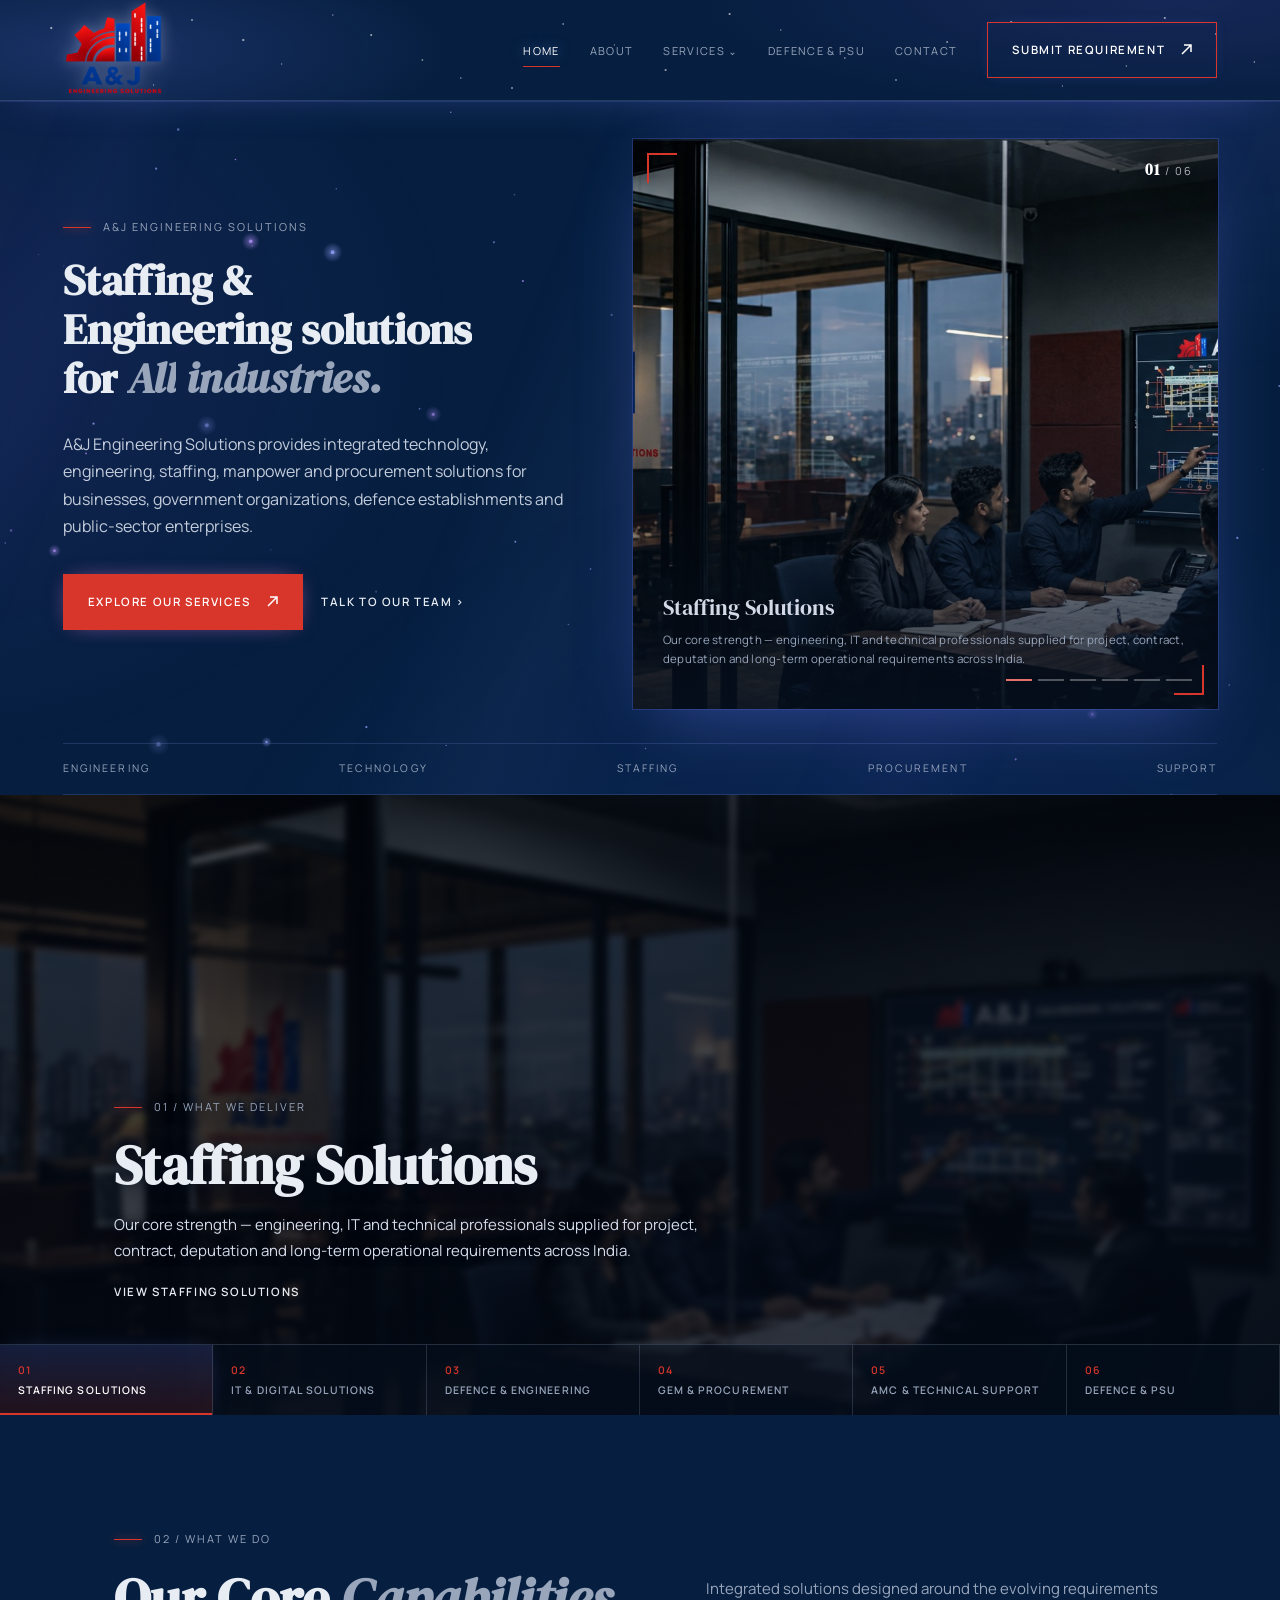
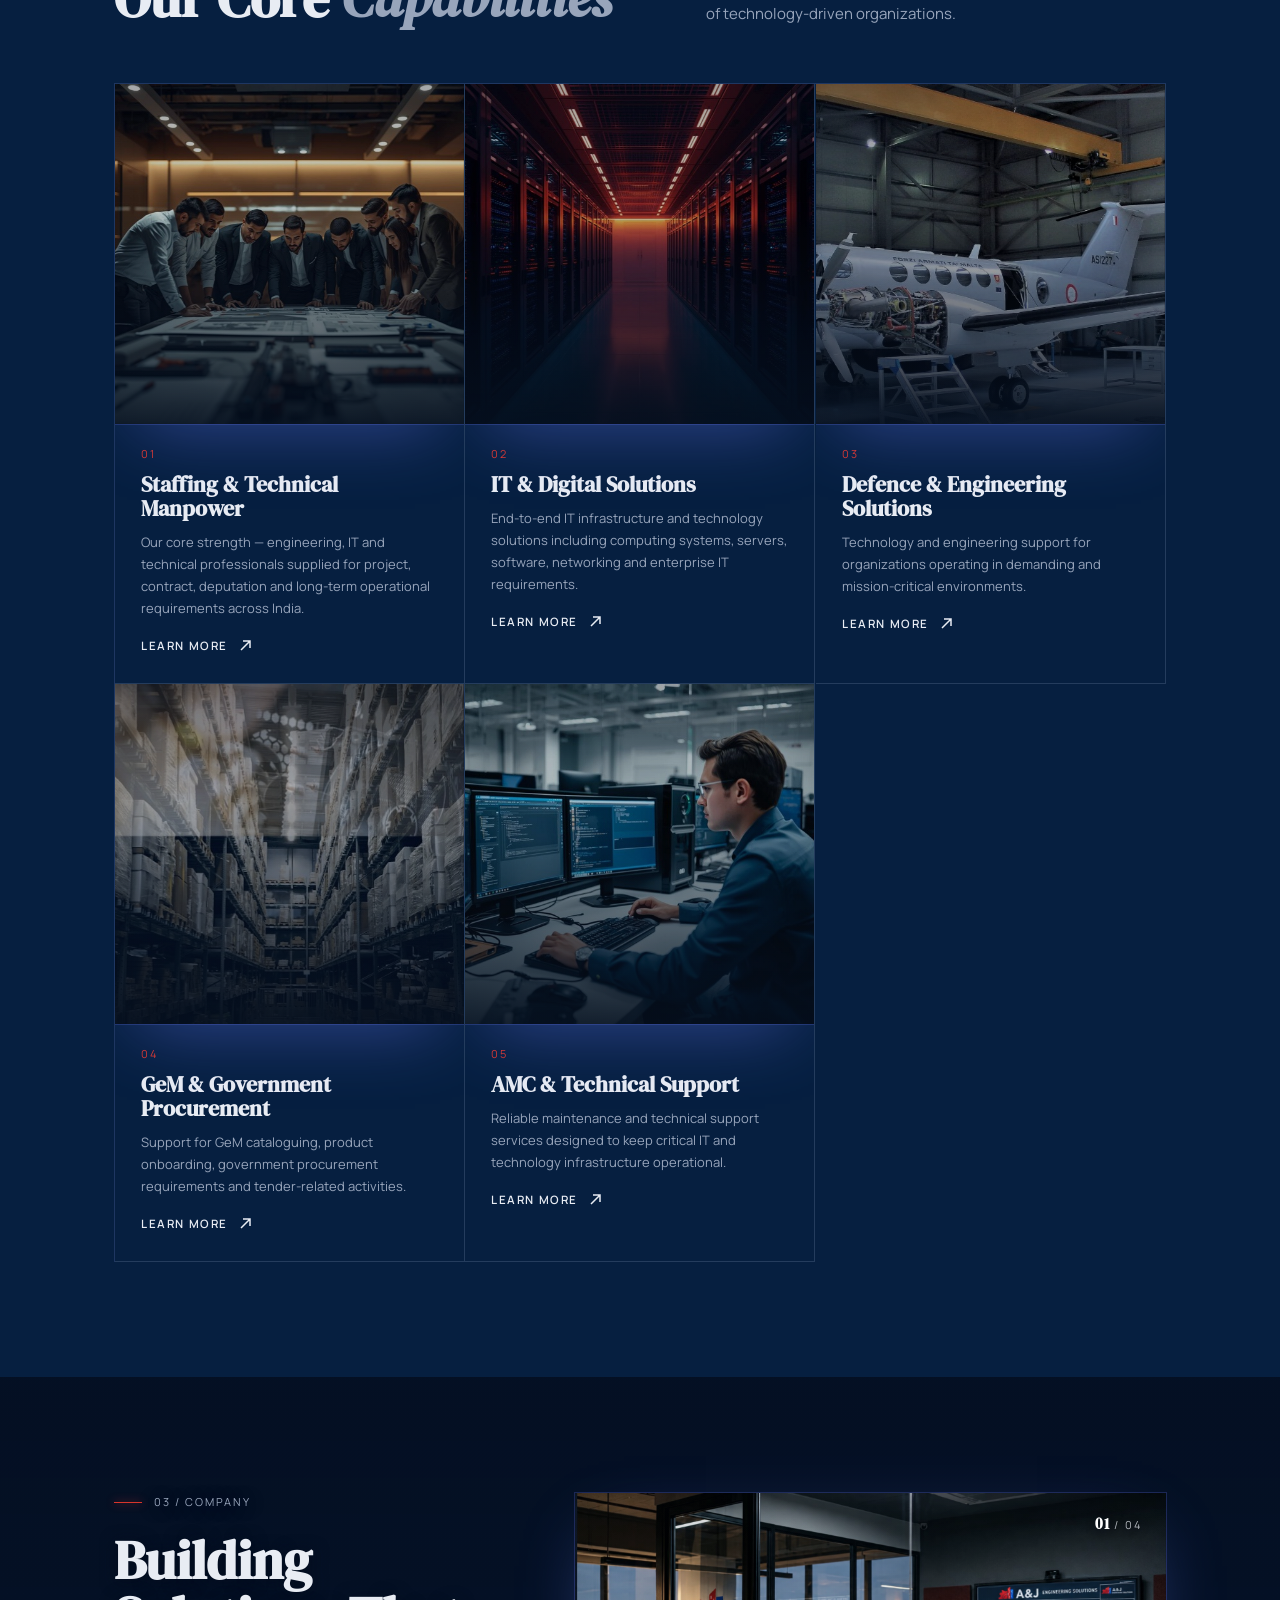
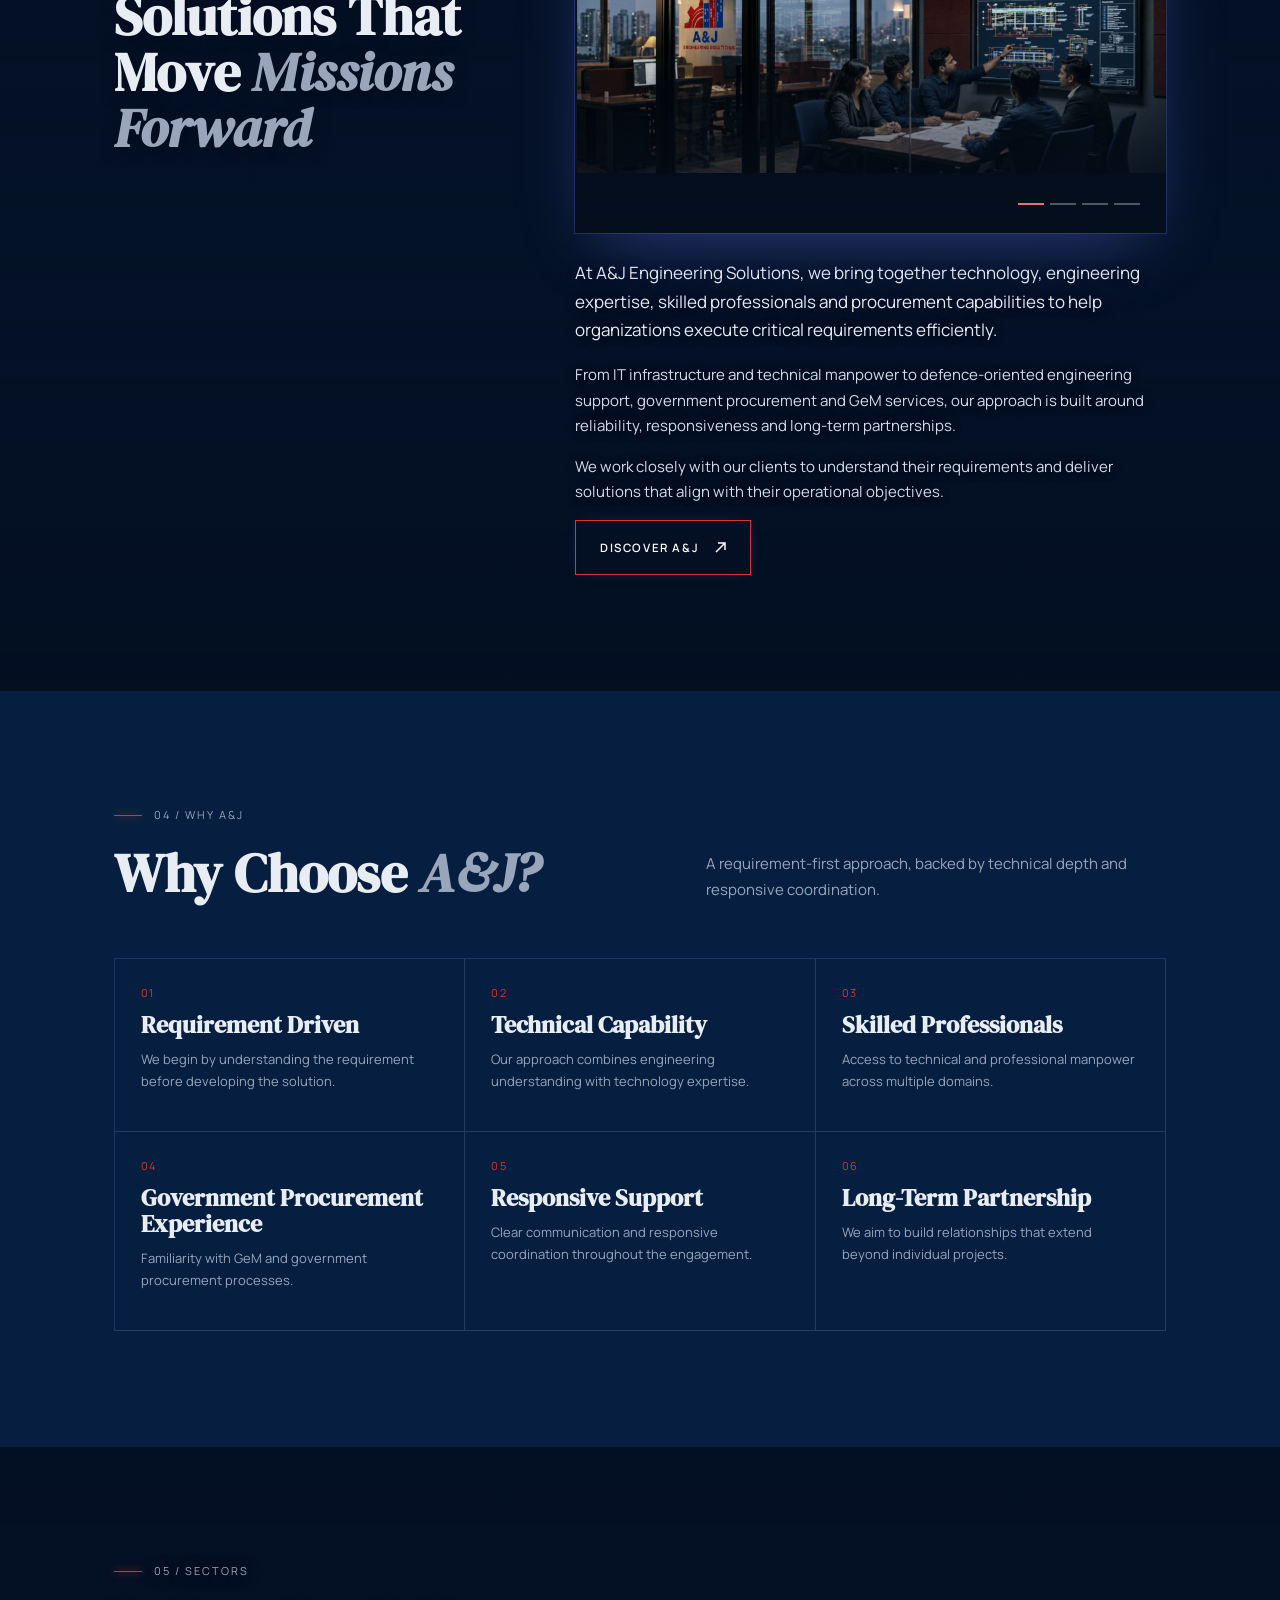
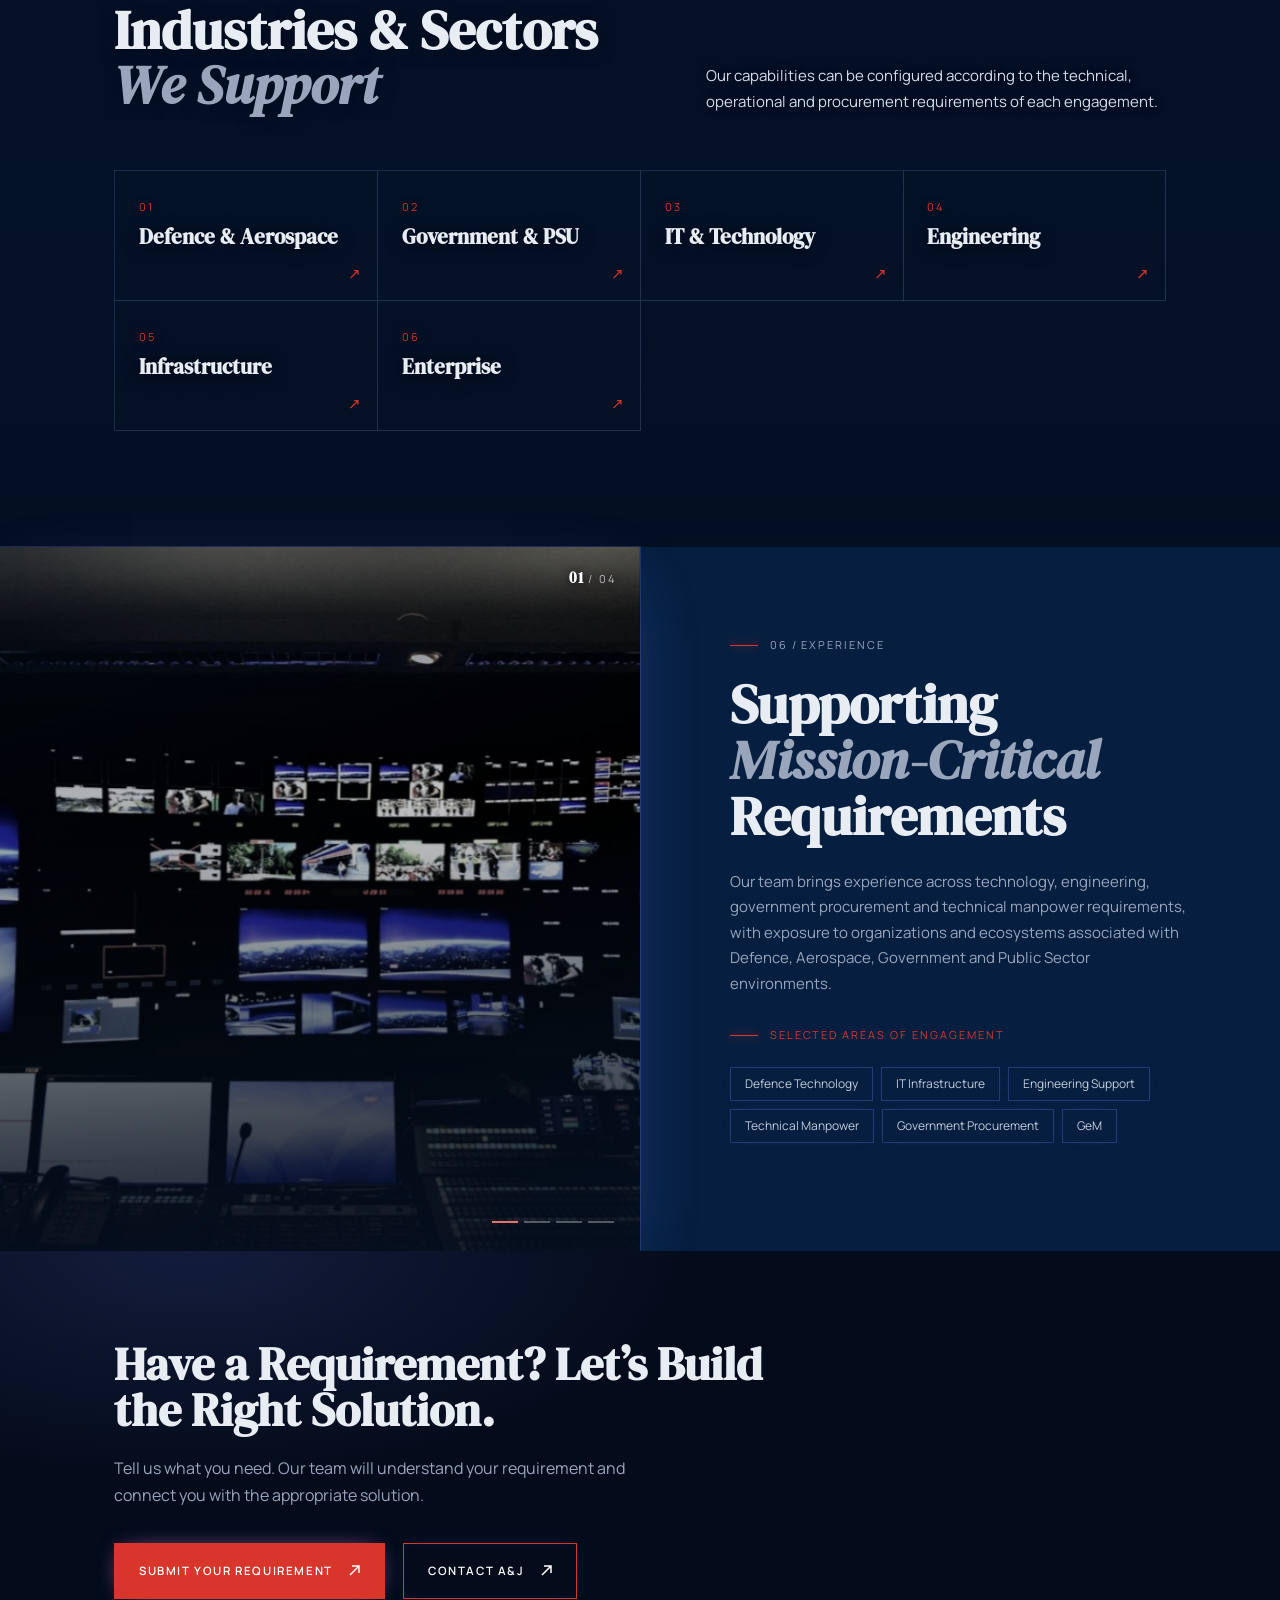
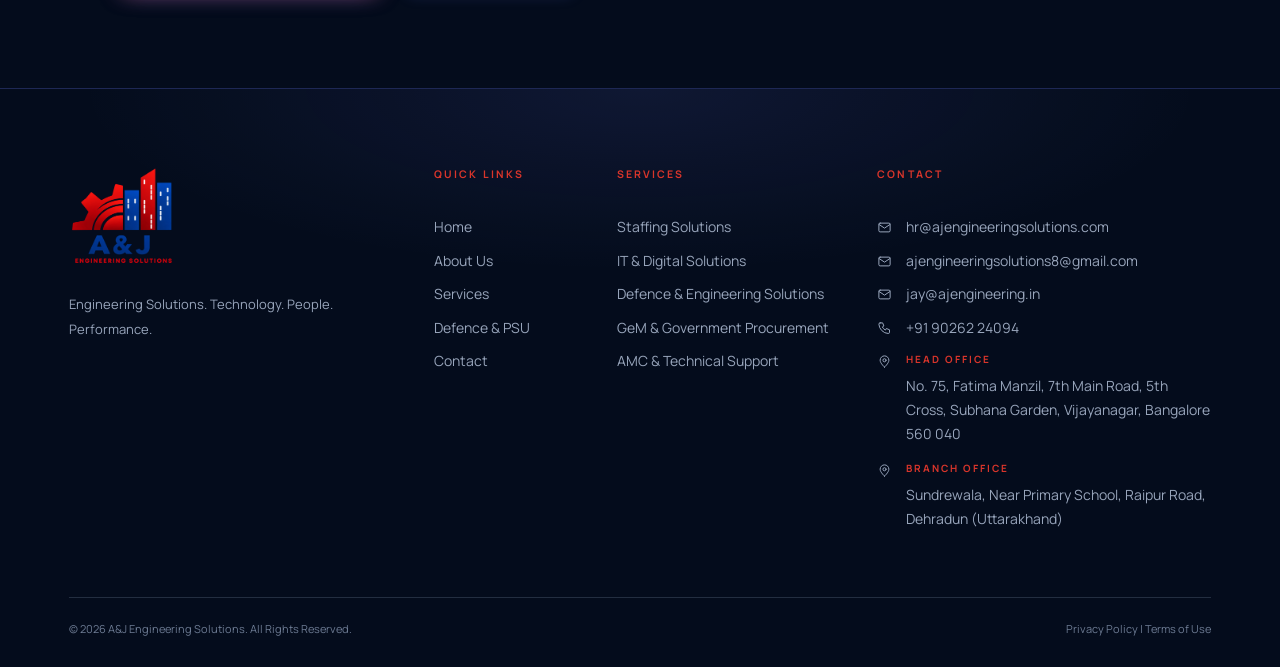
<file: amc/index.html>
<!DOCTYPE html>
<html lang="en-IN"><head><meta charset="utf-8">
<meta name="viewport" content="width=device-width, initial-scale=1">
<title>AMC &amp; Technical Support | IT Hardware Maintenance | A&amp;J Engineering Solutions</title>
<meta name="description" content="Reliable maintenance and technical support services designed to keep critical IT and technology infrastructure operational: IT hardware AMC, preventive maintenance and breakdown support.">
<link rel="icon" href="/assets/logo.png">
<link href="https://fonts.googleapis.com/css2?family=DM+Serif+Display:ital@0;1&family=Manrope:wght@300;400;500;600;700&display=swap" rel="stylesheet">
<style id="site-css">/* ================= THEME VARIABLES (EDIT COLORS / FONTS HERE) ================= */
:root{--bg:#081a38;--bg-deep:#040c1c;--panel:#0b2045;--neon:#6d7dff;--neon2:#8a63ff;--glow:rgba(109,125,255,.28);--line:rgba(160,180,210,.2);--text:#e8ecf3;--muted:#98a5bb;--red:#d8352b;--blue:#2a3f9c;
--serif:'DM Serif Display',Georgia,serif;--sans:'Manrope',system-ui,sans-serif}
*{box-sizing:border-box}html{scroll-behavior:smooth}
body{margin:0;background:var(--bg);color:var(--text);font:400 15px/1.7 var(--sans);overflow-x:hidden}
img{max-width:100%;display:block}a{color:inherit;text-decoration:none}
h1,h2,h3{font-family:var(--serif);font-weight:400;margin:0;line-height:1.08}
h1{font-size:clamp(40px,5.6vw,76px)}h2{font-size:clamp(34px,4.4vw,58px)}h3{font-size:24px}
em{color:var(--muted);font-style:italic}p{margin:0 0 1em;color:var(--muted)}
.w{max-width:1240px;margin:0 auto;padding:0 clamp(20px,4vw,48px)}
section{padding:clamp(64px,9vw,120px) 0;position:relative}
.eb{display:flex;align-items:center;gap:12px;font-size:11px;letter-spacing:.18em;text-transform:uppercase;color:var(--muted);margin-bottom:22px}.eb:before{content:"";width:28px;height:1px;background:var(--red)}
.btn{display:inline-flex;gap:10px;align-items:center;padding:15px 26px;font-size:11.5px;letter-spacing:.14em;text-transform:uppercase;font-weight:600;border:1px solid var(--red);color:#fff;transition:.3s;cursor:pointer;background:none;font-family:inherit}
.btn.r{background:var(--red)}.btn:hover{background:#fff;color:var(--bg);border-color:#fff}
.lk{font-size:11.5px;letter-spacing:.14em;text-transform:uppercase;font-weight:600}.lk:hover{color:var(--red)}
.row{display:flex;gap:18px;flex-wrap:wrap;align-items:center;margin-top:34px}
a:focus-visible,button:focus-visible,input:focus-visible,select:focus-visible,textarea:focus-visible{outline:2px solid var(--red);outline-offset:3px}
/* ================= HEADER & NAV ================= */
header{position:fixed;inset:0 0 auto;z-index:50;background:rgba(8,26,56,.97);border-bottom:1px solid var(--line)}
header .w{display:flex;justify-content:space-between;align-items:center;height:116px;max-width:1360px}
header img{height:104px;width:auto;object-fit:contain;position:relative}.lg{position:relative;display:block}.lg:before{content:"";position:absolute;inset:-6px -20px;background:radial-gradient(closest-side,rgba(215,225,255,.16),transparent);z-index:0;pointer-events:none}
nav>ul{display:flex;gap:30px;list-style:none;margin:0;padding:0;align-items:center}
nav a.n{font-size:11px;letter-spacing:.12em;text-transform:uppercase;padding:8px 0;border-bottom:1px solid transparent;color:var(--muted)}
nav a.n:hover,nav a.on{color:#fff;border-color:var(--red)}
.dd{position:relative}.dd>a:after{content:" \2304";font-size:10px}
.sub{position:absolute;top:100%;left:-24px;min-width:310px;background:var(--bg-deep);border:1px solid var(--line);padding:10px 0;list-style:none;margin:0;opacity:0;visibility:hidden;transform:translateY(6px);transition:opacity .25s .4s,transform .25s .4s,visibility 0s .65s}
.dd:hover .sub,.dd:focus-within .sub,.dd.o .sub{opacity:1;visibility:visible;transform:none;transition-delay:0s}
.sub a{display:block;padding:12px 24px;font-size:11px;letter-spacing:.1em;text-transform:uppercase;color:var(--muted)}.sub a:before{content:"\2192  ";color:var(--red)}.sub a:hover{color:#fff;background:rgba(255,255,255,.04)}
#mb{display:none;background:none;border:1px solid var(--line);color:#fff;width:44px;height:44px;font-size:20px;cursor:pointer}
@media(max-width:1000px){#mb{display:block}nav{position:fixed;inset:116px 0 0;background:var(--bg-deep);padding:24px;display:none;overflow:auto}nav.o{display:block}nav>ul{flex-direction:column;align-items:flex-start;gap:6px}nav a.n{font-size:15px;display:block;padding:10px 0}.sub{position:static;opacity:1;visibility:visible;transform:none;border:0;padding:0 0 0 12px;background:none}}
/* ================= HERO & SLIDER ================= */
.hero{min-height:100svh;padding:170px 0 70px;display:flex;align-items:center}
.hg{display:grid;grid-template-columns:1fr 1fr;gap:56px;align-items:center}
.hero p{max-width:520px;margin-top:26px;color:#c3ccdb}
.sl{position:relative;overflow:hidden;height:min(58vh,520px);background:var(--bg-deep)}
.sl .s{position:absolute;inset:0;clip-path:inset(0 0 0 100%);transition:clip-path 1s cubic-bezier(.77,0,.18,1);z-index:1}
.sl[data-v="1"] .s{clip-path:inset(100% 0 0 0)}.sl[data-v="2"] .s{clip-path:inset(0 100% 0 0)}.sl[data-v="3"] .s{clip-path:inset(0 0 100% 0)}.sl .s.on{clip-path:inset(0);z-index:2}.sl .s.pv{clip-path:inset(0);transition:none}
.sl img{width:100%;height:100%;object-fit:cover;transform:scale(1.15);will-change:transform}.s.on img{transform:none;transition:transform 5s linear}
.sl .s:after{content:"";position:absolute;inset:0;background:linear-gradient(rgba(4,12,28,.18),transparent 35%,rgba(5,15,30,.88))}
.cap{position:absolute;left:24px;right:24px;bottom:52px;z-index:3;opacity:0;transform:translateY(12px);transition:.6s .5s}.s.on .cap{opacity:1;transform:none}
.cap b{font:400 26px var(--serif);display:block}.cap span{font-size:13px;color:var(--muted);display:block;max-width:440px}
.dt{position:absolute;right:20px;bottom:20px;z-index:4;display:flex;gap:6px}.dt button{width:28px;height:14px;background:none;border:0;padding:0;cursor:pointer;position:relative}.dt button:after{content:"";position:absolute;inset:6px 0;background:rgba(255,255,255,.3)}.dt .on:after{background:var(--red)}
.ar{position:absolute;top:50%;z-index:4;background:rgba(5,15,30,.6);border:1px solid var(--line);color:#fff;width:40px;height:40px;cursor:pointer;transform:translateY(-50%)}.ar.l{left:12px}.ar.r{right:12px}
.tk{display:flex;justify-content:space-between;border-top:1px solid var(--line);border-bottom:1px solid var(--line);padding:16px 0;font-size:10.5px;letter-spacing:.2em;text-transform:uppercase;color:var(--muted);gap:12px;flex-wrap:wrap}
/* ================= DELIVER (TABBED FULL-WIDTH) ================= */
.dv{padding:0;min-height:620px;display:flex;flex-direction:column;justify-content:flex-end;overflow:hidden}
.dv .bg{position:absolute;inset:0;background-size:cover;background-position:center;opacity:0;transition:opacity 1.2s;filter:brightness(.45)}.dv .bg.on{opacity:1}
.dv .w{position:relative;width:100%}.dv .tx{padding:100px 0 40px;max-width:640px}
.tabs{display:grid;grid-template-columns:repeat(6,1fr);border-top:1px solid var(--line);background:rgba(5,15,30,.55);position:relative}
.tabs button{background:none;border:0;border-right:1px solid var(--line);color:var(--muted);text-align:left;padding:18px;cursor:pointer;font:600 10.5px var(--sans);letter-spacing:.1em;text-transform:uppercase}.tabs button i{display:block;color:var(--red);font-style:normal;margin-bottom:6px}.tabs .on{background:rgba(216,53,43,.18);color:#fff}
/* ================= CARDS / GRIDS ================= */
.hd{display:grid;grid-template-columns:1.2fr 1fr;gap:40px;align-items:end;margin-bottom:56px}.hd p{margin:0}
.g3{display:grid;grid-template-columns:repeat(3,1fr);border-left:1px solid var(--line);border-top:1px solid var(--line)}
.g3>*{border-right:1px solid var(--line);border-bottom:1px solid var(--line);padding:26px}
.card img{height:150px;width:calc(100% + 52px);margin:-26px -26px 22px;object-fit:cover;filter:brightness(.8);transition:.5s}.card:hover img{transform:scale(1.03)}.card{overflow:hidden}
.card i,.num{font:normal 11px var(--sans);color:var(--red);letter-spacing:.14em;display:block;margin-bottom:12px}.card h3{font-size:22px;margin-bottom:10px}.card p{font-size:13px}
.co{overflow:hidden}.bgb{position:absolute;inset:-30px;background-size:cover;background-position:center;filter:blur(6px) brightness(.35);z-index:0}.co .w{position:relative;z-index:1}
.cg{display:grid;grid-template-columns:1fr 1fr;gap:56px;align-items:start}.cg img{margin-bottom:26px;height:280px;width:100%;object-fit:cover}
.sc{display:grid;grid-template-columns:repeat(4,1fr);border-left:1px solid var(--line);border-top:1px solid var(--line)}
.sc a{border-right:1px solid var(--line);border-bottom:1px solid var(--line);padding:28px 24px 46px;position:relative;transition:.3s;min-height:130px}.sc a:hover{background:rgba(255,255,255,.04)}.sc a:after{content:"\2197";position:absolute;right:16px;bottom:14px;color:var(--red)}.sc h3{font-size:21px}
.chips{display:flex;flex-wrap:wrap;gap:8px;margin:18px 0}.chip{border:1px solid var(--line);padding:6px 14px;font-size:12px;color:#c3ccdb}
.two{display:grid;grid-template-columns:1fr 1fr;min-height:560px}.two img{width:100%;height:100%;object-fit:cover;filter:brightness(.8)}.two>div{padding:clamp(40px,7vw,100px);align-self:center}
.si{display:grid;grid-template-columns:60px 1fr auto;gap:24px;padding:34px 0;border-top:1px solid var(--line);align-items:start}.si h3{margin-bottom:10px}
.ls{display:grid;grid-template-columns:repeat(4,1fr);gap:40px;margin-top:40px}.ls.c3{grid-template-columns:repeat(3,1fr)}
.ls h3{font-size:20px;margin-bottom:14px;padding-top:16px;border-top:1px solid var(--red)}.ls ul{list-style:none;padding:0;margin:0}.ls li{padding:9px 0;border-bottom:1px solid var(--line);color:#c3ccdb;font-size:14px}
.pr{display:grid;grid-template-columns:repeat(5,1fr);gap:24px;margin-top:36px}.pr div{border-top:1px solid var(--line);padding-top:18px}.pr h3{font-size:20px}.pr p{font-size:13px}
.cta{background:var(--bg-deep);text-align:left}
.pg{padding-top:190px;position:relative;overflow:hidden}
.ol{display:grid;grid-template-columns:repeat(4,1fr);gap:0;margin-top:20px}.ol a{border-top:1px solid var(--line);padding:16px 12px 16px 0;font:400 19px var(--serif)}.ol a i{font:normal 11px var(--sans);color:var(--red);margin-right:10px}.ol a:hover{color:var(--red)}
form{display:grid;grid-template-columns:1fr 1fr;gap:20px}.f{grid-column:1/-1}
label{display:block;font-size:11px;letter-spacing:.14em;text-transform:uppercase;color:var(--muted);margin-bottom:6px}
input,select,textarea{width:100%;background:var(--panel);border:1px solid var(--line);color:#fff;padding:14px;font:15px var(--sans);border-radius:0}
.ci p{margin-bottom:22px;color:var(--text)}.ci label{margin-bottom:2px}
footer{background:var(--bg-deep);border-top:1px solid var(--line);padding:70px 0 26px}
.fg{display:grid;grid-template-columns:1.2fr 1fr 1fr 1.4fr;gap:40px}footer img{height:112px;width:auto;margin-bottom:16px}footer h4{margin:0 0 16px;font-size:10.5px;letter-spacing:.18em;text-transform:uppercase;color:var(--red)}footer ul{list-style:none;padding:0;margin:0}footer li{padding:5px 0;font-size:13px;color:var(--muted)}footer a:hover{color:#fff}
.fb{display:flex;justify-content:space-between;margin-top:50px;padding-top:22px;border-top:1px solid var(--line);font-size:11px;color:#6d7b93;gap:12px;flex-wrap:wrap}
.rv{opacity:0;transform:perspective(900px) translate3d(0,26px,0) rotateX(7deg);transform-origin:50% 100%;transition:opacity .8s,transform .9s cubic-bezier(.2,.8,.2,1)}.rv.in{opacity:1;transform:none}
@media(prefers-reduced-motion:reduce){*{transition:none!important;animation:none!important}.rv{opacity:1;transform:none}}
@media(max-width:1000px){.hg,.hd,.cg,.two,.fg{grid-template-columns:1fr}.g3,.ls,.ls.c3,.pr{grid-template-columns:1fr 1fr}.sc,.ol{grid-template-columns:1fr 1fr}.tabs{grid-template-columns:repeat(3,1fr)}.sl{height:50vh}.si{grid-template-columns:40px 1fr}.si a{grid-column:2}}
@media(max-width:600px){.g3,.ls,.ls.c3,.pr,.sc,.ol,form{grid-template-columns:1fr}.btn{width:100%;justify-content:center}}

.big{position:absolute;right:4%;top:110px;font:400 clamp(160px,22vw,340px)/1 var(--serif);color:transparent;-webkit-text-stroke:1px rgba(160,180,210,.16);pointer-events:none;animation:fl 7s ease-in-out infinite alternate}@keyframes fl{to{transform:translateY(22px)}}
.wd{display:inline-block;overflow:hidden;vertical-align:top;padding-bottom:.12em}.wd>span{display:inline-block;animation:wu .9s cubic-bezier(.2,.8,.2,1) both;transition:color .3s}.wd:hover>span{color:var(--red)}@keyframes wu{from{transform:translateY(110%) rotate(4deg)}}
.cur{position:fixed;inset:0;z-index:100;pointer-events:none;overflow:hidden}.cur i{position:absolute;inset:0;background:var(--bg-deep);transform:translateY(100%);border-top:3px solid var(--red)}.cur.go i{animation:cur .95s cubic-bezier(.77,0,.18,1)}@keyframes cur{0%{transform:translateY(100%)}45%,55%{transform:none}100%{transform:translateY(-100%)}}
.ls li{transition:padding .3s,color .3s}.ls li:hover{padding-left:12px;color:#fff;border-color:var(--red)}.rv.in li{animation:li .6s both}@keyframes li{from{opacity:0;transform:translateX(-18px)}}
.ls h3{position:relative;padding-top:16px}.ls h3:before{content:"";position:absolute;top:0;left:0;height:1px;width:0;background:var(--red);transition:width 1s .3s}.rv.in h3:before{width:100%}
.card h3,.sc h3,.si h3,.ol a{transition:transform .35s,color .35s}.card:hover h3,.sc a:hover h3,.si:hover h3{transform:translateX(8px);color:#fff}.si{transition:background .3s}.si:hover{background:rgba(255,255,255,.03)}
.lk{position:relative;display:inline-block}.lk:after{content:"";position:absolute;left:0;bottom:-4px;height:1px;width:0;background:var(--red);transition:width .35s}.lk:hover:after{width:100%}.btn{position:relative;overflow:hidden}
.ol a:hover{transform:translateX(8px)}
.tilt{transform-style:preserve-3d;will-change:transform}
#si{position:fixed;right:22px;bottom:22px;width:60px;height:60px;border-radius:50%;background:var(--bg-deep);border:1px solid rgba(216,53,43,.45);z-index:45;cursor:pointer;padding:0;box-shadow:0 0 18px rgba(216,53,43,.18)}
#si .o{position:absolute;inset:0;transition:transform .2s linear}#si .o i{position:absolute;left:50%;top:-5px;width:9px;height:9px;margin-left:-4.5px;border-radius:50%;background:var(--red);box-shadow:0 0 10px 3px rgba(216,53,43,.75),0 0 22px 6px rgba(216,53,43,.35);animation:gl 2.4s ease-in-out infinite alternate}@keyframes gl{from{opacity:.75}to{opacity:1;box-shadow:0 0 14px 5px rgba(216,53,43,.9),0 0 28px 9px rgba(216,53,43,.4)}}
#si:after{content:"";position:absolute;left:50%;top:50%;width:2px;height:12px;margin:-6px 0 0 -1px;background:var(--text);opacity:.55;border-radius:2px;animation:sd 1.8s ease-in-out infinite}@keyframes sd{50%{transform:translateY(4px);opacity:.15}}
@media(max-width:600px){#si{width:48px;height:48px;right:14px;bottom:14px}}

/* ================= AMBIENT LIGHTING (purple-blue glow, streaks, particles) ================= */
body{background:var(--bg)}body:before{content:"";position:fixed;inset:0;z-index:0;pointer-events:none;background:radial-gradient(900px 620px at 88% -6%,rgba(109,125,255,.17),transparent 70%),radial-gradient(800px 600px at -8% 38%,rgba(138,99,255,.11),transparent 70%),radial-gradient(1000px 700px at 70% 105%,rgba(60,110,255,.12),transparent 70%)}
body:after{content:"";position:fixed;inset:-20%;z-index:0;pointer-events:none;opacity:.9;background:linear-gradient(112deg,transparent 42%,rgba(140,155,255,.05) 49%,transparent 56%),linear-gradient(112deg,transparent 62%,rgba(150,120,255,.04) 67%,transparent 72%),linear-gradient(112deg,transparent 18%,rgba(110,140,255,.035) 22%,transparent 26%);will-change:transform;animation:stk 26s ease-in-out infinite alternate}
@keyframes stk{from{transform:translate3d(0,0,0)}to{transform:translate3d(-7%,0,0)}}
#fx{position:fixed;inset:0;width:100%;height:100%;z-index:0;pointer-events:none}
main,footer{position:relative;z-index:1}
header{box-shadow:0 1px 0 rgba(109,125,255,.18),0 10px 40px -18px rgba(109,125,255,.35)}
.sub{box-shadow:0 18px 50px -12px rgba(0,0,0,.6),0 0 30px -6px var(--glow);border-color:rgba(109,125,255,.3)}
.btn{box-shadow:0 0 0 rgba(109,125,255,0)}.btn:not(.r){box-shadow:0 0 16px -6px var(--glow),inset 0 0 12px -8px var(--glow)}.btn.r{box-shadow:0 0 22px -8px rgba(216,53,43,.55),0 0 26px -12px var(--neon)}
.btn:hover{box-shadow:0 0 26px -4px var(--glow)}
.card,.sc a,.si,.g3>div{transition:box-shadow .4s,background .4s,transform .35s}
.card:hover,.sc a:hover{box-shadow:0 0 34px -10px var(--glow),inset 0 0 40px -28px var(--neon);background:rgba(109,125,255,.05)}
.sl{box-shadow:0 0 0 1px rgba(109,125,255,.22),0 24px 70px -24px rgba(109,125,255,.45)}
.tabs .on{background:linear-gradient(180deg,rgba(109,125,255,.16),rgba(216,53,43,.14));box-shadow:inset 0 -2px 0 var(--red),0 0 24px -8px var(--glow)}
.chip{border-color:rgba(109,125,255,.3);box-shadow:0 0 14px -8px var(--glow);transition:.3s}.chip:hover{border-color:var(--neon);box-shadow:0 0 18px -4px var(--glow)}
input:focus,select:focus,textarea:focus{border-color:var(--neon);box-shadow:0 0 0 1px var(--neon),0 0 22px -6px var(--glow);outline:none}
.g3,.sc,.tk,.ls li,.si{border-color:rgba(130,150,230,.2)}
.cta{background:radial-gradient(700px 320px at 15% 0,rgba(109,125,255,.14),transparent 70%),var(--bg-deep)}
footer{background:radial-gradient(800px 260px at 50% 0,rgba(109,125,255,.1),transparent 70%),var(--bg-deep);border-top-color:rgba(109,125,255,.25)}
.eb:before{box-shadow:0 0 8px var(--red)}
.big{-webkit-text-stroke-color:rgba(130,150,255,.2)}
.dd.o>a,nav a.n:hover,nav a.on{text-shadow:0 0 14px rgba(140,155,255,.6)}

.bgs{position:absolute;inset:0;z-index:0;overflow:hidden}.bgs i{position:absolute;inset:-4%;background-size:cover;background-position:center;opacity:0;filter:blur(1.5px) brightness(.8);will-change:transform,opacity;animation:bgc 20s infinite}
.bgs:after{content:"";position:absolute;inset:0;background:linear-gradient(180deg,rgba(4,12,28,.62),rgba(4,12,28,.42) 50%,rgba(4,12,28,.66))}
@keyframes bgc{0%{opacity:0;transform:scale(1.04)}6%{opacity:1}25%{opacity:1}32%{opacity:0}100%{opacity:0;transform:scale(1.16)}}
.co .w{z-index:1}
.cur{position:fixed;inset:0;z-index:200;pointer-events:none;display:flex;visibility:hidden}.cur i{flex:1;background:linear-gradient(180deg,#0b2048,#040c1c);transform:scaleY(0);transform-origin:bottom;box-shadow:0 0 50px rgba(109,125,255,.35);border-right:1px solid rgba(109,125,255,.18);will-change:transform}
.cur b{position:absolute;left:50%;top:50%;translate:-50% -50%;font:400 clamp(44px,8vw,96px) var(--serif);color:#e8ecf3;opacity:0;letter-spacing:.04em;text-shadow:0 0 30px rgba(109,125,255,.6)}.cur b:after{content:"";display:block;height:2px;background:var(--red);margin-top:8px;transform:scaleX(0);transform-origin:left}
.cur.go,.cur.out{visibility:visible}.cur.go i{animation:cin .55s cubic-bezier(.76,0,.24,1) both;animation-delay:calc(var(--k)*.06s)}.cur.go b{animation:bin .6s .25s both}.cur.go b:after{animation:bl .6s .3s both}
.cur.out i{transform:scaleY(1);transform-origin:top;animation:cout .65s cubic-bezier(.76,0,.24,1) both;animation-delay:calc(var(--k)*.06s)}.cur.out b{opacity:1;animation:bout .4s both}.cur.out b:after{transform:scaleX(1)}
@keyframes cin{from{transform:scaleY(0)}to{transform:scaleY(1)}}@keyframes cout{from{transform:scaleY(1)}to{transform:scaleY(0)}}@keyframes bin{from{opacity:0;transform:translateY(18px) scale(.94)}to{opacity:1}}@keyframes bout{to{opacity:0;transform:translateY(-16px)}}@keyframes bl{to{transform:scaleX(1)}}
#app.ent>section:first-child>.w,#app.ent>section:first-child .sl{animation:pin .9s .35s cubic-bezier(.2,.8,.2,1) both}@keyframes pin{from{opacity:0;transform:translate3d(0,36px,0) scale(.985)}}
.hero h1{translate:calc(var(--mx,0)*-9px) calc(var(--my,0)*-7px)}.hero .sl{translate:calc(var(--mx,0)*11px) calc(var(--my,0)*8px)}
html.cc,html.cc *{cursor:none!important}
#cg,#cr,#cd,.ct{position:fixed;left:0;top:0;pointer-events:none;z-index:9999;opacity:0;will-change:transform}
#cg{width:200px;height:200px;margin:-100px 0 0 -100px;background:radial-gradient(closest-side,rgba(125,100,255,.24),rgba(80,110,255,.08) 55%,transparent);z-index:9990}
#cr{width:42px;height:42px;margin:-21px 0 0 -21px;border:1px solid rgba(150,120,255,.55);border-radius:50%;box-shadow:0 0 14px -2px rgba(130,100,255,.45),inset 0 0 10px -4px rgba(109,125,255,.4);transition:scale .3s,border-color .3s,opacity .3s;animation:cp 2.6s ease-in-out infinite}
#cr.h{scale:1.55;border-color:rgba(190,160,255,.85)}#cr.d{scale:.8}@keyframes cp{50%{box-shadow:0 0 20px 0 rgba(140,110,255,.6),inset 0 0 12px -3px rgba(109,125,255,.55)}}
#cd{width:11px;height:11px;margin:-5.5px 0 0 -5.5px;border-radius:50%;background:radial-gradient(#e3d6ff,#9d7bff);box-shadow:0 0 10px 3px rgba(150,110,255,.85),0 0 24px 7px rgba(109,125,255,.45)}
.ct{width:7px;height:7px;margin:-3.5px 0 0 -3.5px;border-radius:50%;background:rgba(150,120,255,.6);box-shadow:0 0 8px 2px rgba(130,100,255,.4);z-index:9980}
@media(hover:none),(pointer:coarse){.big{display:none}.cur i{box-shadow:none}}
@media(max-width:700px){.hero{padding-top:150px}.sl{height:46vh}.card,.sc a{transition:none}}

/* ===== v6 refinements: reference layout, calm transitions, crisp images ===== */
:root{--bg:#061f40}
.wx,header .w{max-width:1800px;padding:0 clamp(20px,4.9vw,94px)}
header{background:rgba(6,31,64,.98)}
header .w{height:100px}header img{height:100px}.lg:before{inset:0 -12px}
.hero{padding:148px 0 56px}.hg{grid-template-columns:.975fr 1fr;gap:0}.hg>div:first-child{padding-right:48px}
.hero h1,.pg h1{font-size:clamp(38px,3.45vw,68px);line-height:1.04}.pg h1{font-size:clamp(36px,3.2vw,60px)!important;max-width:none!important}
.hero p,.pg .hg p{font-size:16px;max-width:600px;color:#c3ccdb}
.sl{height:min(570px,calc(100svh - 200px));min-height:340px}
.pg{padding-top:148px}.pg .hg{align-items:center}
.cap{left:30px;right:30px;bottom:40px}.cap b{font-size:22px;margin-bottom:8px;color:#d3d9e6}.cap span{font-size:11.5px;max-width:none;letter-spacing:.02em}
.dt{right:26px;bottom:24px}.dt button{width:26px;height:10px}.dt button:after{inset:4px 0}
.ar{opacity:0;transition:opacity .3s}.sl:hover .ar{opacity:1}
.sl .s,.sl[data-v] .s{clip-path:none!important;opacity:0;transition:opacity .9s ease;z-index:1}.sl .s.on{opacity:1;z-index:2}.sl .s.pv{opacity:1;transition:none;z-index:1}
.sl img{transform:scale(1.06)}.sl .s.on img{transform:none;transition:transform 4.5s ease-out}
.hero h1{translate:calc(var(--mx,0)*-3px) calc(var(--my,0)*-2px)}.hero .sl{translate:calc(var(--mx,0)*4px) calc(var(--my,0)*3px)}
.cs{height:150px;width:calc(100% + 52px);margin:-26px -26px 22px}.cs .ar,.cs .cap,.cs .dt{display:none}.card .cs img{height:100%;width:100%;margin:0}.card:hover .cs img{transform:none}
.cg .sl{height:300px;margin-bottom:26px}.cg-sl .cap{display:none}.two .sl{height:100%;min-height:560px}
.bgs i{filter:none}.bgs:after{background:linear-gradient(180deg,rgba(4,12,28,.72),rgba(4,12,28,.56) 50%,rgba(4,12,28,.74))}
.dv .bg{filter:brightness(.5)}
.cur{display:block;background:var(--bg-deep);opacity:0;visibility:hidden}.cur i{display:none}
.cur b{position:absolute;left:0;top:0;width:100%;height:3px;translate:0;opacity:1;background:linear-gradient(90deg,var(--red),var(--neon2),var(--neon));transform:scaleX(0);transform-origin:left;font-size:0;box-shadow:0 0 14px rgba(138,99,255,.7)}.cur b:after{display:none}
.cur.go{visibility:visible;animation:vin .3s ease both}.cur.go b{animation:bar .7s cubic-bezier(.6,0,.2,1) both}.cur.out{visibility:visible;animation:vout .5s ease both}.cur.out b{transform:scaleX(1);animation:none;opacity:0;transition:opacity .4s}
@keyframes vin{to{opacity:1}}@keyframes vout{from{opacity:1}to{opacity:0}}@keyframes bar{to{transform:scaleX(1)}}
#app.ent>section:first-child>.w{animation:pin .8s .3s cubic-bezier(.2,.8,.2,1) both}#app.ent .sl{animation:none}
@media(max-width:1000px){.hg{grid-template-columns:1fr;gap:36px}.hg>div:first-child{padding-right:0}nav{inset:100px 0 0}.sl{height:46vh}.two .sl{min-height:320px}.big{display:none}}
@media(max-width:700px){header .w{height:84px}header img{height:68px}nav{inset:84px 0 0}.hero{padding-top:118px}.pg{padding-top:118px}.cg .sl{height:220px}}

header img,footer img{background:#fff;padding:5px 8px;border-radius:3px;height:88px;width:auto;box-shadow:0 0 0 1px rgba(255,255,255,.25),0 6px 24px -8px rgba(0,0,0,.5)}
footer img{height:100px}.lg:before{display:none}
@media(max-width:700px){header img{height:66px;padding:4px 6px}}

/* ===== v7: transparent logo + starry header ===== */
header{background:radial-gradient(520px 150px at 7% 50%,rgba(109,125,255,.2),transparent 70%),radial-gradient(700px 160px at 92% 0,rgba(138,99,255,.12),transparent 70%),#061f40}
header:before,header:after{content:"";position:absolute;inset:0;pointer-events:none;animation:tw 4.2s ease-in-out infinite alternate}
header:before{background:radial-gradient(circle at 4% 28%,rgba(255,255,255,0.9) 0,transparent 1.6px),radial-gradient(circle at 9% 72%,rgba(255,255,255,0.7) 0,transparent 1.2px),radial-gradient(circle at 15% 20%,rgba(255,255,255,0.8) 0,transparent 1.4px),radial-gradient(circle at 22% 64%,rgba(255,255,255,0.6) 0,transparent 1.1px),radial-gradient(circle at 29% 35%,rgba(255,255,255,0.85) 0,transparent 1.5px),radial-gradient(circle at 36% 78%,rgba(255,255,255,0.6) 0,transparent 1.2px),radial-gradient(circle at 44% 24%,rgba(255,255,255,0.7) 0,transparent 1.3px),radial-gradient(circle at 52% 70%,rgba(255,255,255,0.8) 0,transparent 1.5px),radial-gradient(circle at 61% 30%,rgba(255,255,255,0.6) 0,transparent 1.1px),radial-gradient(circle at 70% 80%,rgba(255,255,255,0.75) 0,transparent 1.3px),radial-gradient(circle at 79% 22%,rgba(255,255,255,0.85) 0,transparent 1.5px),radial-gradient(circle at 88% 66%,rgba(255,255,255,0.6) 0,transparent 1.2px),radial-gradient(circle at 95% 34%,rgba(255,255,255,0.8) 0,transparent 1.4px)}header:after{background:radial-gradient(circle at 6% 55%,rgba(255,255,255,0.8) 0,transparent 1.3px),radial-gradient(circle at 12% 85%,rgba(255,255,255,0.6) 0,transparent 1.1px),radial-gradient(circle at 19% 40%,rgba(255,255,255,0.9) 0,transparent 1.6px),radial-gradient(circle at 26% 15%,rgba(255,255,255,0.6) 0,transparent 1.1px),radial-gradient(circle at 33% 60%,rgba(255,255,255,0.7) 0,transparent 1.3px),radial-gradient(circle at 40% 88%,rgba(255,255,255,0.8) 0,transparent 1.4px),radial-gradient(circle at 48% 45%,rgba(255,255,255,0.6) 0,transparent 1.1px),radial-gradient(circle at 57% 14%,rgba(255,255,255,0.85) 0,transparent 1.5px),radial-gradient(circle at 66% 58%,rgba(255,255,255,0.7) 0,transparent 1.2px),radial-gradient(circle at 74% 42%,rgba(255,255,255,0.8) 0,transparent 1.4px),radial-gradient(circle at 83% 86%,rgba(255,255,255,0.6) 0,transparent 1.1px),radial-gradient(circle at 91% 18%,rgba(255,255,255,0.85) 0,transparent 1.5px),radial-gradient(circle at 98% 62%,rgba(255,255,255,0.7) 0,transparent 1.2px);animation-delay:-2.1s;animation-duration:5.4s}
@keyframes tw{from{opacity:.15}to{opacity:1}}
header .w{position:relative;z-index:1}
header img,footer img{background:transparent;padding:0;border-radius:0;box-shadow:none;height:100px;width:auto;filter:drop-shadow(0 0 7px rgba(205,218,255,.3))}
footer img{height:104px}.lg:before{display:block;inset:-4px -14px;background:radial-gradient(closest-side,rgba(205,218,255,.13),transparent)}
@media(max-width:700px){header img{height:68px;padding:0}}

/* ===== v8: plain footer logo + readable text over image backgrounds ===== */
footer img{filter:none;box-shadow:none;background:transparent;height:100px}
.bgs i{filter:blur(5px) brightness(.72)}
.bgs:after{background:linear-gradient(180deg,rgba(4,12,28,.8),rgba(4,12,28,.7) 50%,rgba(4,12,28,.82))}
.dv .bg{inset:-24px;filter:blur(3px) brightness(.45)}
.dv:after{content:"";position:absolute;inset:0;background:linear-gradient(180deg,rgba(4,12,28,.35),rgba(4,12,28,.6));pointer-events:none}
.dv .w,.dv .tabs{z-index:2}
.co h1,.co h2,.co h3,.co .eb,.dv h2,.dv .eb{text-shadow:0 2px 16px rgba(4,12,28,.85)}
.co p,.dv p{color:#d6dcea;text-shadow:0 1px 10px rgba(4,12,28,.9)}
.co .num{text-shadow:0 1px 8px rgba(4,12,28,.9)}

/* ===== v9: hero heading size/weight to match reference ===== */
.hero h1{font-weight:700;font-size:clamp(38px,3.34vw,66px);line-height:1;letter-spacing:-.005em}.hero h1 em{font-weight:700}
@media(max-width:700px){.hero h1{font-size:clamp(36px,10vw,46px);line-height:1.04}}

/* ===== v10: consistent bold headings, 3-line hero heading like the reference ===== */
h1,h2,h3{font-weight:700}h1 em,h2 em,h3 em{font-weight:700}
.hero h1,.pg h1{font-size:clamp(38px,3.34vw,66px)!important;line-height:1.02;max-width:none!important}
.pg h1{font-size:clamp(36px,3.34vw,64px)!important}
@media(max-width:700px){.dbr{display:none}.hero h1{font-size:clamp(34px,9.6vw,44px)!important}.pg h1{font-size:clamp(32px,9vw,42px)!important}}

/* ===== v11: reference spacing (wider content, spaced footer, bigger headings, SVG arrows) ===== */
.w{max-width:none;padding:0 clamp(20px,8.9vw,190px)}
.wx,header .w{max-width:1900px;padding:0 clamp(20px,4.9vw,94px)}
.wf{max-width:1900px;margin:0 auto;padding:0 clamp(20px,3.7vw,90px)}
h2{font-size:clamp(34px,4.2vw,80px);line-height:1.04}
.cta{padding:clamp(70px,7vw,110px) 0}
.cta h2{font-size:clamp(34px,3.6vw,72px);line-height:1;max-width:14.4em}
.cta p{font-size:16px;max-width:560px;margin-top:26px}
.cg{grid-template-columns:.78fr 1fr;gap:0}.cg>div:first-child{padding-right:56px}
.ai{display:inline-block;flex:none;margin-left:10px;vertical-align:-1px}.lk .ai{margin-left:8px}
.btn{padding:17px 24px;gap:6px}
footer{padding:clamp(60px,6vw,96px) 0 28px}
.fg{grid-template-columns:1.3fr .98fr 1.14fr 1.05fr;gap:0}
.fg h4{margin:0 0 26px;font-size:10.5px;letter-spacing:.2em}
.fg li{padding:7px 0;font-size:14px;line-height:1.4}
.fg>div:first-child p{font-size:13px;max-width:300px;margin-top:22px;line-height:1.9}
footer img{height:104px}
.fc li{display:flex;gap:14px;align-items:flex-start}.fi{flex:none;margin-top:3px;color:var(--muted)}
.fc .ad h4{margin:0 0 6px;font-size:10px;letter-spacing:.2em}.fc .ad div{line-height:1.7;color:var(--muted);max-width:340px}
.fb{margin-top:60px}
@media(max-width:1000px){.fg{grid-template-columns:1fr 1fr;gap:40px 24px}.fg>div:first-child{grid-column:1/-1}.cg{grid-template-columns:1fr}.cg>div:first-child{padding-right:0}.cta h2{max-width:none}}
@media(max-width:600px){.fg{grid-template-columns:1fr}.w{padding:0 22px}}

/* ===== v12: hero fills the screen like the reference + premium slider transition ===== */
.hero{display:block;min-height:0;padding:139px 0 34px}
.hero .w{width:100%}
.sl .s,.sl[data-v] .s{opacity:0;transform:translate3d(52px,0,0);transition:opacity .85s ease,transform 1.05s cubic-bezier(.22,1,.36,1);z-index:1}
.sl .s.on{opacity:1;transform:none;z-index:2}
.sl .s.pv{opacity:1;transform:translate3d(-52px,0,0);transition:transform 1.05s cubic-bezier(.22,1,.36,1);z-index:1}
.sl img{transform:scale(1.14)}.sl .s.on img{transform:none;transition:transform 4.2s cubic-bezier(.2,.6,.2,1)}
.sl .cap{opacity:1;transform:none;transition:none}
.sl .cap b,.sl .cap span{display:block;opacity:0;transform:translate3d(0,16px,0);transition:opacity .6s,transform .7s cubic-bezier(.22,1,.36,1)}
.sl .s.on .cap b{opacity:1;transform:none;transition-delay:.35s}.sl .s.on .cap span{opacity:1;transform:none;transition-delay:.52s}
.sh{position:absolute;inset:0;z-index:5;pointer-events:none;background:linear-gradient(105deg,transparent 36%,rgba(255,255,255,.17) 50%,transparent 64%);transform:translateX(-115%)}
.sh.go{animation:shn 1s cubic-bezier(.4,0,.2,1)}@keyframes shn{to{transform:translateX(115%)}}
.cn{position:absolute;top:20px;right:24px;z-index:6;font-size:11px;letter-spacing:.2em;color:rgba(232,236,243,.75);text-shadow:0 1px 8px rgba(4,12,28,.8)}.cn b{font:700 15px var(--serif);color:#fff;letter-spacing:.08em}
.cs .cn,.cs .sh{display:none}
.dt button.on:before{content:"";position:absolute;left:0;top:4px;height:2px;background:var(--red);animation:fill var(--iv,2.3s) linear forwards}
.dt button.on:after{background:rgba(255,255,255,.3)}@keyframes fill{from{width:0}to{width:100%}}
.hero .sl:before,.hero .sl:after{content:"";position:absolute;width:28px;height:28px;z-index:6;pointer-events:none}
.hero .sl:before{left:14px;top:14px;border-left:2px solid var(--red);border-top:2px solid var(--red)}.hero .sl:after{right:14px;bottom:14px;border-right:2px solid var(--red);border-bottom:2px solid var(--red)}
@media(max-width:1000px){.hero{padding-top:120px}}
@media(max-width:700px){.hero{padding-top:110px}.cn{top:14px;right:16px}}

.dd.x:hover .sub,.dd.x:focus-within .sub{opacity:0;visibility:hidden;transform:translateY(6px);transition-delay:0s}

/* ===== v13: footer spacing ===== */
.wf{padding:0 clamp(20px,5.4vw,112px)}
.fg{grid-template-columns:1.4fr .7fr 1fr 1.28fr}
@media(max-width:1000px){.fg{grid-template-columns:1fr 1fr}}
@media(max-width:600px){.fg{grid-template-columns:1fr}}</style><link rel="canonical" href="https://ajengineeringsolutions.com/amc/">
<meta name="robots" content="index,follow,max-image-preview:large">
<meta name="theme-color" content="#061f40">
<meta property="og:type" content="website"><meta property="og:site_name" content="A&amp;J Engineering Solutions"><meta property="og:title" content="AMC &amp; Technical Support | IT Hardware Maintenance | A&amp;J Engineering Solutions"><meta property="og:description" content="Reliable maintenance and technical support services designed to keep critical IT and technology infrastructure operational: IT hardware AMC, preventive maintenance and breakdown support."><meta property="og:url" content="https://ajengineeringsolutions.com/amc/"><meta property="og:image" content="https://ajengineeringsolutions.com/assets/meeting.jpg"><meta property="og:locale" content="en_IN">
<meta name="twitter:card" content="summary_large_image"><meta name="twitter:title" content="AMC &amp; Technical Support | IT Hardware Maintenance | A&amp;J Engineering Solutions"><meta name="twitter:description" content="Reliable maintenance and technical support services designed to keep critical IT and technology infrastructure operational: IT hardware AMC, preventive maintenance and breakdown support."><meta name="twitter:image" content="https://ajengineeringsolutions.com/assets/meeting.jpg">
<script type="application/ld+json">{"@context":"https://schema.org","@graph":[{"@type":"Organization","@id":"https://ajengineeringsolutions.com/#org","name":"A&J Engineering Solutions","alternateName":["AJ Engineering Solutions","A and J Engineering Solutions"],"url":"https://ajengineeringsolutions.com/","logo":"https://ajengineeringsolutions.com/assets/logo.png","email":"hr@ajengineeringsolutions.com","telephone":"+91 90262 24094","description":"A&J Engineering Solutions provides integrated technology, engineering, staffing, manpower and procurement solutions for businesses, government organizations, defence establishments and public-sector enterprises. Offices in Bangalore and Dehradun.","areaServed":{"@type":"Country","name":"India"},"location":[{"@type":"Place","name":"Head Office","address":{"@type":"PostalAddress","streetAddress":"No. 75, Fatima Manzil, 7th Main Road, 5th Cross, Subhana Garden, Vijayanagar","addressLocality":"Bangalore","addressRegion":"Karnataka","postalCode":"560040","addressCountry":"IN"}},{"@type":"Place","name":"Branch Office","address":{"@type":"PostalAddress","streetAddress":"Sundrewala, Near Primary School, Raipur Road","addressLocality":"Dehradun","addressRegion":"Uttarakhand","postalCode":"","addressCountry":"IN"}}],"contactPoint":[{"@type":"ContactPoint","contactType":"customer service","telephone":"+91 90262 24094","email":"hr@ajengineeringsolutions.com","areaServed":"IN","availableLanguage":["English","Hindi"]}],"makesOffer":[{"@type":"Offer","itemOffered":{"@type":"Service","name":"Staffing & Technical Manpower"}},{"@type":"Offer","itemOffered":{"@type":"Service","name":"IT & Digital Solutions"}},{"@type":"Offer","itemOffered":{"@type":"Service","name":"Defence & Engineering Solutions"}},{"@type":"Offer","itemOffered":{"@type":"Service","name":"GeM & Government Procurement"}},{"@type":"Offer","itemOffered":{"@type":"Service","name":"AMC & Technical Support"}}]},{"@type":"WebSite","@id":"https://ajengineeringsolutions.com/#site","url":"https://ajengineeringsolutions.com/","name":"A&J Engineering Solutions","alternateName":["AJ Engineering Solutions"],"publisher":{"@id":"https://ajengineeringsolutions.com/#org"}}]}</script>
<noscript><style>.rv{opacity:1!important;transform:none!important}</style></noscript>
</head>
<body>
<!-- ================= HEADER & NAV ================= -->
<header><div class="w">
<a class="lg" href="/" aria-label="A&J Engineering Solutions – Home"><img src="/assets/logo.png" alt="A&J Engineering Solutions"></a><!-- SWAP LOGO: replace assets/logo.png -->
<button id="mb" aria-label="Menu" aria-expanded="false">&#9776;</button>
<nav id="nv" aria-label="Main"><ul>
<li><a class="n" href="/">Home</a></li><li><a class="n" href="/about/">About</a></li>
<li class="dd"><a class="n" href="/services/" aria-haspopup="true">Services</a><ul class="sub" id="sub"></ul></li>
<li><a class="n" href="/psu/">Defence &amp; PSU</a></li><li><a class="n" href="/contact/">Contact</a></li>
<li><a class="btn" href="/requirement/">Submit Requirement <svg class="ai" viewBox="0 0 11 11" width="11" height="11" fill="none" stroke="currentColor" stroke-width="1.5" aria-hidden="true"><path d="M1 10L10 1M3 1h7v7"/></svg></a></li></ul></nav>
</div></header>
<canvas id="fx" aria-hidden="true"></canvas>
<div class="cur" id="cur" aria-hidden="true"><b></b></div>
<div id="cg"></div><div id="cr"></div><div id="cd"></div>
<main id="app"><section class="pg"><div class="big" aria-hidden="true">05</div><div class="w wx"><div class="hg"><div><div class="eb">05 / SERVICE</div><h1 style="font-size:clamp(38px,5vw,66px);max-width:900px">Keep Your Infrastructure Running</h1><p style="font-size:18px;margin-top:22px;max-width:760px">A&J provides maintenance and technical support services designed to help organizations maintain the reliability and continuity of their technology infrastructure.</p></div><div id="ss"></div></div></div></section>
<section style="padding-top:0"><div class="w"><div class="ls c3"><div class="rv"><h3>Services</h3><ul><li>IT hardware AMC</li><li>Preventive maintenance</li><li>Breakdown support</li><li>Installation & configuration</li><li>Troubleshooting</li><li>Technical assistance</li><li>Infrastructure support</li></ul></div></div></div></section>

<section class="cta"><div class="w rv"><div class="eb">05 / Capability</div><h2>AMC & Technical Support</h2><h3 style="margin-top:40px">Request support</h3><p style="margin-top:10px;max-width:520px">Share your requirement and our team will respond with the appropriate solution and next steps.</p><div class="row" style="margin-top:20px"><a class="btn r" href="/requirement/">Request support <svg class="ai" viewBox="0 0 11 11" width="11" height="11" fill="none" stroke="currentColor" stroke-width="1.5" aria-hidden="true"><path d="M1 10L10 1M3 1h7v7"/></svg></a></div></div></section><section><div class="w"><div class="eb">Other Services</div><div class="ol"><a href="/staffing/"><i>01</i>Staffing & Technical Manpower</a><a href="/it/"><i>02</i>IT & Digital Solutions</a><a href="/defence-engineering/"><i>03</i>Defence & Engineering Solutions</a><a href="/gem/"><i>04</i>GeM & Government Procurement</a></div></div></section></main>
<!-- ================= FOOTER ================= -->
<footer><div class="wf"><div class="fg">
<div><img src="/assets/logo.png" alt="A&J Engineering Solutions" loading="lazy"><p>Engineering Solutions. Technology. People. Performance.</p></div>
<div><h4>Quick Links</h4><ul><li><a href="/">Home</a></li><li><a href="/about/">About Us</a></li><li><a href="/services/">Services</a></li><li><a href="/psu/">Defence &amp; PSU</a></li><li><a href="/contact/">Contact</a></li></ul></div>
<div><h4>Services</h4><ul><li><a href="/staffing/">Staffing Solutions</a></li><li><a href="/it/">IT &amp; Digital Solutions</a></li><li><a href="/defence-engineering/">Defence &amp; Engineering Solutions</a></li><li><a href="/gem/">GeM &amp; Government Procurement</a></li><li><a href="/amc/">AMC &amp; Technical Support</a></li></ul></div>
<div><h4>Contact</h4><ul class="fc"><li><svg class="fi" viewBox="0 0 24 24" width="15" height="15" fill="none" stroke="currentColor" stroke-width="1.6" stroke-linecap="round" stroke-linejoin="round" aria-hidden="true"><rect x="3" y="5" width="18" height="14" rx="2"/><path d="M3 7l9 6 9-6"/></svg><a href="mailto:hr@ajengineeringsolutions.com">hr@ajengineeringsolutions.com</a></li><li><svg class="fi" viewBox="0 0 24 24" width="15" height="15" fill="none" stroke="currentColor" stroke-width="1.6" stroke-linecap="round" stroke-linejoin="round" aria-hidden="true"><rect x="3" y="5" width="18" height="14" rx="2"/><path d="M3 7l9 6 9-6"/></svg><a href="mailto:ajengineeringsolutions8@gmail.com">ajengineeringsolutions8@gmail.com</a></li><li><svg class="fi" viewBox="0 0 24 24" width="15" height="15" fill="none" stroke="currentColor" stroke-width="1.6" stroke-linecap="round" stroke-linejoin="round" aria-hidden="true"><rect x="3" y="5" width="18" height="14" rx="2"/><path d="M3 7l9 6 9-6"/></svg><a href="mailto:jay@ajengineering.in">jay@ajengineering.in</a></li><li><svg class="fi" viewBox="0 0 24 24" width="15" height="15" fill="none" stroke="currentColor" stroke-width="1.6" stroke-linecap="round" stroke-linejoin="round" aria-hidden="true"><path d="M5 3h4l2 5-2.5 1.5a11 11 0 005 5L15 12l5 2v4a2 2 0 01-2 2A16 16 0 013 5a2 2 0 012-2z"/></svg><a href="tel:+919026224094">+91 90262 24094</a></li>
<li class="ad"><svg class="fi" viewBox="0 0 24 24" width="15" height="15" fill="none" stroke="currentColor" stroke-width="1.6" stroke-linecap="round" stroke-linejoin="round" aria-hidden="true"><path d="M12 21s-7-6.2-7-11a7 7 0 0114 0c0 4.8-7 11-7 11z"/><circle cx="12" cy="10" r="2.5"/></svg><div><h4>Head Office</h4>No. 75, Fatima Manzil, 7th Main Road, 5th Cross, Subhana Garden, Vijayanagar, Bangalore 560 040</div></li>
<li class="ad"><svg class="fi" viewBox="0 0 24 24" width="15" height="15" fill="none" stroke="currentColor" stroke-width="1.6" stroke-linecap="round" stroke-linejoin="round" aria-hidden="true"><path d="M12 21s-7-6.2-7-11a7 7 0 0114 0c0 4.8-7 11-7 11z"/><circle cx="12" cy="10" r="2.5"/></svg><div><h4>Branch Office</h4>Sundrewala, Near Primary School, Raipur Road, Dehradun (Uttarakhand)</div></li></ul></div></div>
<div class="fb"><span>© 2026 A&amp;J Engineering Solutions. All Rights Reserved.</span><span><a href="/">Privacy Policy</a> | <a href="/">Terms of Use</a></span></div></div></footer>
<script id="site-js">/* ================= CONTENT DATA (EDIT TEXT HERE) ================= */
const A=n=>'/assets/'+n; // IMAGE PATHS: drop your own files into /assets and edit names below
const SV=[
{id:'staffing',n:'01',nav:'Staffing Solutions',tab:'Staffing Solutions',cap:'Staffing & Technical Manpower',img:['team.jpg','design.jpg','meeting-team.jpg'],
 core:'Our core strength — engineering, IT and technical professionals supplied for project, contract, deputation and long-term operational requirements across India.',
 all:'Staffing is where A&J started and where we are strongest. Finding the right technical professionals can be as important as finding the right technology, so every mandate is built around the exact role, skill level, location and timeline you are working with.',
 chips:['Engineering Professionals','IT Professionals','Technical Specialists','Project Resources','Support Staff'],
 lab:'01 / SERVICE - Staffing Solutions',h:'Skilled People. Right Capability.',
 secs:[['Resource Categories',['Engineering Professionals','IT Professionals','Technical Specialists','Project Resources','Support Staff','Contract / Deputation Resources']],['Engagement Models',['Project-based staffing','Contract staffing','Deputation / on-site resources','Long-term operational teams','Temp-to-permanent hiring','Bulk / volume mobilisation']],['Functional Domains',['Mechanical & production','Electrical & electronics','Design, CAD & drafting','Quality & inspection','IT, networking & support','Project & site coordination']],['What You Get From Us',['Screened, requirement-matched profiles','Fast turnaround on shortlists','Documentation & onboarding support','Replacement coordination','Single point of contact','Ongoing engagement reviews']]],
 note:'Whether you need a single specialist for a short assignment or a full technical team on deputation, our staffing model is configured around your requirement — not the other way round.',cta:'Share staffing requirement'},
{id:'it',n:'02',nav:'IT & Digital Solutions',tab:'IT & Digital Solutions',cap:'IT & Digital Solutions',img:['datacenter.jpg','itsupport.jpg','controlroom.jpg'],
 core:'End-to-end IT infrastructure and technology solutions including computing systems, servers, software, networking and enterprise IT requirements.',
 all:'A&J provides IT infrastructure and technology solutions designed to support modern organizations, projects and operational environments.',
 chips:['Desktops','Laptops','Workstations','All-in-one PCs'],lab:'02 / SERVICE',h:'IT & Digital Solutions',
 secs:[['Computing Infrastructure',['Desktops','Laptops','Workstations','All-in-one PCs']],['Servers & Infrastructure',['Servers','Storage','Networking','Infrastructure components']],['Software Solutions',['Enterprise software','Productivity solutions','Technical software','Licensing support']],['IT Support',['Installation','Configuration','Deployment','Technical support']]],cta:'Discuss your IT requirement'},
{id:'defence-engineering',n:'03',nav:'Defence & Engineering Solutions',tab:'Defence & Engineering',cap:'Defence & Engineering Solutions',img:['hangar.jpg','cnc.jpg','meeting-screen.jpg'],
 core:'Technology and engineering support for organizations operating in demanding and mission-critical environments.',
 all:'A&J Engineering Solutions supports organizations operating in technically demanding and mission-critical environments through technology, engineering support and skilled manpower capabilities.',
 chips:['Engineering Support','Technical Manpower','IT & Computing Infrastructure','Software & Technology Solutions','Project Support'],lab:'03 / SERVICE',h:'Supporting India’s Defence & Engineering Ecosystem',
 secs:[['Capabilities',['Engineering Support','Technical Manpower','IT & Computing Infrastructure','Software & Technology Solutions','Project Support','Technical Procurement']]],cta:'Discuss a project'},
{id:'gem',n:'04',nav:'GeM & Government Procurement',tab:'GeM & Procurement',cap:'GeM & Government Procurement',img:['warehouse.jpg','blueprint.jpg','meeting.jpg'],
 core:'Support for GeM cataloguing, product onboarding, government procurement requirements and tender-related activities.',
 all:'We support businesses and organizations navigating government procurement requirements, including GeM-related activities and tender-oriented processes.',
 chips:['GeM catalogue setup','Product listing support','Product documentation','OEM documentation support','Tender identification'],lab:'04 / SERVICE',h:'GeM & Government Procurement Solutions',
 secs:[['Services',['GeM catalogue setup','Product listing support','Product documentation','OEM documentation support','Tender identification','Tender documentation support','Procurement process coordination','Government marketplace support']]],note:'Our team provides professional procurement support based on the specific requirements of each engagement.',cta:'Get procurement support'},
{id:'amc',n:'05',nav:'AMC & Technical Support',tab:'AMC & Technical Support',cap:'AMC & Technical Support',img:['hardware.jpg','meeting-glass.jpg','technician.jpg'],
 core:'Reliable maintenance and technical support services designed to keep critical IT and technology infrastructure operational.',
 all:'A&J provides maintenance and technical support services designed to help organizations maintain the reliability and continuity of their technology infrastructure.',
 chips:['IT hardware AMC','Preventive maintenance','Breakdown support','Installation & configuration','Troubleshooting'],lab:'05 / SERVICE',h:'Keep Your Infrastructure Running',
 secs:[['Services',['IT hardware AMC','Preventive maintenance','Breakdown support','Installation & configuration','Troubleshooting','Technical assistance','Infrastructure support']]],cta:'Request support'}];
const PSU_TXT='A&J Engineering Solutions supports requirements across Defence, Aerospace, Government and Public Sector environments through integrated technology, engineering, manpower and procurement capabilities.';
const X={};
const ALL=[...SV.map(s=>({id:s.id,t:s.tab,d:s.id=='staffing'||1?s.core:''})),{id:'psu',t:'Defence & PSU',d:PSU_TXT}];
const $=s=>document.querySelector(s),app=$('#app');
const chips=a=>`<div class="chips">${a.map(x=>`<span class="chip">${x}</span>`).join('')}</div>`;
const em=(t,w)=>t.replace(w,`<em>${w}</em>`);
const ctaBand=(h,b1='Submit your requirement',b2='Contact A&J')=>`<section class="cta"><div class="w rv"><h2 style="max-width:720px">${h}</h2><p style="margin-top:22px;max-width:520px">Tell us what you need. Our team will understand your requirement and connect you with the appropriate solution.</p><div class="row"><a class="btn r" href="/requirement/">${b1} <svg class="ai" viewBox="0 0 11 11" width="11" height="11" fill="none" stroke="currentColor" stroke-width="1.5" aria-hidden="true"><path d="M1 10L10 1M3 1h7v7"/></svg></a><a class="btn" href="/contact/">${b2} <svg class="ai" viewBox="0 0 11 11" width="11" height="11" fill="none" stroke="currentColor" stroke-width="1.5" aria-hidden="true"><path d="M1 10L10 1M3 1h7v7"/></svg></a></div></div></section>`;
/* ================= SLIDER (touch swipe, arrows, dots) ================= */
function slider(el,list,ms){el.innerHTML=list.map((x,i)=>`<${x.href?'a href="'+x.href+'"':'div'} class="s${i?'':' on'}"><img src="${A(x.img)}" alt="${x.t}" decoding="async"${i?' loading="lazy"':''}>${x.d?`<div class="cap"><b>${x.t}</b><span>${x.d}</span></div>`:''}</${x.href?'a':'div'}>`).join('')+'<i class="sh"></i><div class="cn"><b>01</b> / '+String(list.length).padStart(2,'0')+'</div><button class="ar l" aria-label="Previous">&#8592;</button><button class="ar r" aria-label="Next">&#8594;</button><div class="dt">'+list.map((x,i)=>`<button aria-label="Slide ${i+1}"${i?'':' class="on"'}></button>`).join('')+'</div>';
const s=[...el.querySelectorAll('.s')],d=[...el.querySelectorAll('.dt button')];let c=0,t,x0=0;const sh=el.querySelector('.sh'),cb=el.querySelector('.cn b');el.style.setProperty('--iv',ms+'ms');
const go=n=>{n=(n+s.length)%s.length;if(n==c)return;const o=c;el.dataset.v=n%4;s[o].classList.replace('on','pv');c=n;s[c].classList.remove('pv');void s[c].offsetWidth;s[c].classList.add('on');d.forEach((b,i)=>b.classList.toggle('on',i==c));cb.textContent=String(c+1).padStart(2,'0');sh.classList.remove('go');void sh.offsetWidth;sh.classList.add('go');setTimeout(()=>s[o].classList.remove('pv'),1100)};
const run=()=>{clearInterval(t);t=setInterval(()=>{if(!el.isConnected)return clearInterval(t);go(c+1)},ms)};
d.forEach((b,i)=>b.onclick=()=>{go(i);run()});el.querySelector('.l').onclick=()=>{go(c-1);run()};el.querySelector('.r').onclick=()=>{go(c+1);run()};
el.addEventListener('touchstart',e=>x0=e.touches[0].clientX,{passive:true});el.addEventListener('touchend',e=>{const dx=e.changedTouches[0].clientX-x0;if(Math.abs(dx)>40){go(c+(dx<0?1:-1));run()}});
el.onmouseenter=()=>clearInterval(t);el.onmouseleave=run;run()}
const sliderEl=(list,ms=3200,st='')=>{const e=document.createElement('div');e.className='sl';e.style.cssText=st;slider(e,list,ms);return e};
/* ================= PAGES ================= */
const SITE='https://ajengineeringsolutions.com';
const SEO={
'/':{t:'A&J Engineering Solutions | IT Services, Manpower & GeM Support',d:'A&J Engineering Solutions provides integrated technology, engineering, staffing, manpower and procurement solutions for businesses, government organizations, defence establishments and public-sector enterprises. Offices in Bangalore and Dehradun.'},
'/about':{t:'About A&J Engineering Solutions | Technology, Engineering & People',d:'A&J Engineering Solutions is an India-based technology and engineering solutions company providing integrated services across IT infrastructure, engineering support, technical manpower, defence-oriented requirements and government procurement.'},
'/services':{t:'Our Services | Staffing, IT, Defence Engineering, GeM & AMC | A&J Engineering Solutions',d:'Staffing and technical manpower, IT and digital solutions, defence and engineering solutions, GeM and government procurement support, and AMC and technical support from A&J Engineering Solutions.'},
'/staffing':{t:'Staffing & Technical Manpower Services | A&J Engineering Solutions',d:'Engineering, IT and technical professionals supplied for project, contract, deputation and long-term operational requirements across India. Manpower services for businesses, government and PSU organizations.'},
'/it':{t:'IT Hardware, Servers & Networking Services | A&J Engineering Solutions',d:'End-to-end IT infrastructure and technology solutions including computing systems, servers, software, networking and enterprise IT requirements. Offices in Bangalore and Dehradun.'},
'/defence-engineering':{t:'Defence & Engineering Solutions | A&J Engineering Solutions',d:'Technology and engineering support for organizations operating in demanding and mission-critical environments, including defence and aerospace requirements.'},
'/gem':{t:'GeM & Government Procurement Support | Catalogue & Tenders | A&J Engineering Solutions',d:'Support for GeM cataloguing, product onboarding, government procurement requirements and tender-related activities for businesses and organizations.'},
'/amc':{t:'AMC & Technical Support | IT Hardware Maintenance | A&J Engineering Solutions',d:'Reliable maintenance and technical support services designed to keep critical IT and technology infrastructure operational: IT hardware AMC, preventive maintenance and breakdown support.'},
'/psu':{t:'Defence & PSU Solutions | A&J Engineering Solutions',d:'Technology, engineering, manpower and procurement capabilities for Defence, Aerospace, Government and Public Sector environments.'},
'/contact':{t:'Contact A&J Engineering Solutions | Bangalore & Dehradun',d:'Contact A&J Engineering Solutions for project, manpower, technology or procurement requirements. Head Office in Bangalore and Branch Office in Dehradun, Uttarakhand.'},
'/requirement':{t:'Submit Your Requirement | A&J Engineering Solutions',d:'Tell us what you need. Our team will understand your requirement and connect you with the appropriate solution.'}};
const bgs=l=>`<div class="bgs" aria-hidden="true">${l.map((x,k)=>`<i style="background-image:url(${A(x)});animation-delay:${k*5}s"></i>`).join('')}</div>`;
const HV=matchMedia('(hover:hover)').matches;
const P={};
P['/']=()=>{const first=SV[0];return `<section class="hero"><div class="w wx"><div class="hg"><div><div class="eb">A&amp;J Engineering Solutions</div><h1>Staffing &amp;<br class="dbr"> Engineering solutions<br class="dbr"> for <em>All industries.</em></h1><p>A&J Engineering Solutions provides integrated technology, engineering, staffing, manpower and procurement solutions for businesses, government organizations, defence establishments and public-sector enterprises.</p><div class="row"><a class="btn r" href="/services/">Explore our services <svg class="ai" viewBox="0 0 11 11" width="11" height="11" fill="none" stroke="currentColor" stroke-width="1.5" aria-hidden="true"><path d="M1 10L10 1M3 1h7v7"/></svg></a><a class="lk" href="/contact/">Talk to our team &#8250;</a></div></div><div id="hs"></div></div></div></section>
<div class="w wx"><div class="tk"><span>Engineering</span><span>Technology</span><span>Staffing</span><span>Procurement</span><span>Support</span></div></div>
<section class="dv" id="dv">${ALL.map((x,i)=>`<div class="bg${i?'':' on'}" style="background-image:url(${A(['meeting.jpg','controlroom.jpg','hangar.jpg','warehouse.jpg','cnc.jpg','blueprint.jpg'][i])})"></div>`).join('')}<div class="w"><div class="tx"><div class="eb" id="dn">01 / What we deliver</div><h2 id="dt"></h2><p id="dd" style="margin-top:18px"></p><a class="lk" id="dl" href="/"></a></div></div><div class="tabs">${ALL.map((x,i)=>`<button data-i="${i}" class="${i?'':'on'}"><i>0${i+1}</i>${x.t}</button>`).join('')}</div></section>
<section><div class="w"><div class="hd rv"><div><div class="eb">02 / What we do</div><h2>Our Core <em>Capabilities</em></h2></div><p>Integrated solutions designed around the evolving requirements of technology-driven organizations.</p></div>
<div class="g3">${SV.map((s,i)=>`<article class="card rv"><div class="sl cs" data-sl="${[...s.img,...(X[s.id]||[])].join(',')}" data-t="${s.cap}"></div><i>0${i+1}</i><h3>${s.cap}</h3><p>${s.core}</p><a class="lk" href="/${s.id}/">Learn more <svg class="ai" viewBox="0 0 11 11" width="11" height="11" fill="none" stroke="currentColor" stroke-width="1.5" aria-hidden="true"><path d="M1 10L10 1M3 1h7v7"/></svg></a></article>`).join('')}</div></div></section>
<section class="co">${bgs(['meeting.jpg','meeting-glass.jpg','meeting-team.jpg','meeting-screen.jpg'])}<div class="w"><div class="cg"><div class="rv"><div class="eb">03 / Company</div><h2>Building Solutions That Move <em>Missions Forward</em></h2></div><div class="rv"><div class="sl cg-sl" data-sl="meeting.jpg,meeting-team.jpg,meeting-screen.jpg,meeting-glass.jpg" data-t="A&J team meeting"></div><p style="color:var(--text);font-size:17px">At A&J Engineering Solutions, we bring together technology, engineering expertise, skilled professionals and procurement capabilities to help organizations execute critical requirements efficiently.</p><p>From IT infrastructure and technical manpower to defence-oriented engineering support, government procurement and GeM services, our approach is built around reliability, responsiveness and long-term partnerships.</p><p>We work closely with our clients to understand their requirements and deliver solutions that align with their operational objectives.</p><a class="btn" href="/about/">Discover A&J <svg class="ai" viewBox="0 0 11 11" width="11" height="11" fill="none" stroke="currentColor" stroke-width="1.5" aria-hidden="true"><path d="M1 10L10 1M3 1h7v7"/></svg></a></div></div></div></section>
<section><div class="w"><div class="hd rv"><div><div class="eb">04 / Why A&amp;J</div><h2>Why Choose <em>A&amp;J?</em></h2></div><p>A requirement-first approach, backed by technical depth and responsive coordination.</p></div>
<div class="g3">${[['Requirement Driven','We begin by understanding the requirement before developing the solution.'],['Technical Capability','Our approach combines engineering understanding with technology expertise.'],['Skilled Professionals','Access to technical and professional manpower across multiple domains.'],['Government Procurement Experience','Familiarity with GeM and government procurement processes.'],['Responsive Support','Clear communication and responsive coordination throughout the engagement.'],['Long-Term Partnership','We aim to build relationships that extend beyond individual projects.']].map((x,i)=>`<div class="rv"><span class="num">0${i+1}</span><h3>${x[0]}</h3><p style="margin-top:10px;font-size:13px">${x[1]}</p></div>`).join('')}</div></div></section>
<section class="co">${bgs(['hangar.jpg','controlroom.jpg','cnc.jpg','blueprint.jpg'])}<div class="w"><div class="hd rv"><div><div class="eb">05 / Sectors</div><h2>Industries &amp; Sectors <em>We Support</em></h2></div><p>Our capabilities can be configured according to the technical, operational and procurement requirements of each engagement.</p></div>
<div class="sc">${['Defence & Aerospace','Government & PSU','IT & Technology','Engineering','Infrastructure','Enterprise'].map((x,i)=>`<a href="/contact/"><span class="num">0${i+1}</span><h3>${x}</h3></a>`).join('')}</div></div></section>
<section style="padding:0"><div class="two"><div class="sl" data-sl="controlroom.jpg,hangar.jpg,cnc.jpg,blueprint.jpg" data-t="Mission-critical technology and engineering support"></div><div class="rv"><div class="eb">06 / Experience</div><h2>Supporting <em>Mission-Critical</em> Requirements</h2><p style="margin-top:24px">Our team brings experience across technology, engineering, government procurement and technical manpower requirements, with exposure to organizations and ecosystems associated with Defence, Aerospace, Government and Public Sector environments.</p><div class="eb" style="color:var(--red);margin-top:30px">Selected Areas of Engagement</div>${chips(['Defence Technology','IT Infrastructure','Engineering Support','Technical Manpower','Government Procurement','GeM'])}</div></div></section>
${ctaBand('Have a Requirement? Let’s Build the Right Solution.')}`};
P['/about']=()=>`<section class="pg"><div class="w"><div class="eb">About A&amp;J</div><h1>About A&amp;J <em>Engineering Solutions</em></h1><p style="font-size:19px;margin-top:20px">Technology. Engineering. People. One integrated approach.</p></div></section>
<section style="padding-top:0"><div class="w"><div class="cg"><div class="rv"><div class="eb">01 / Profile</div><h2>Who <em>We Are?</em></h2></div><div class="rv"><p style="color:var(--text);font-size:17px">A&J Engineering Solutions is an India-based technology and engineering solutions company providing integrated services across IT infrastructure, engineering support, technical manpower, defence-oriented requirements and government procurement.</p><p>We work with organizations that require dependable technology solutions, skilled professionals and responsive execution.</p><p>Our objective is simple: understand the requirement, build the right solution and deliver with professionalism.</p><h3 style="margin-top:34px">Our Vision</h3><p style="margin-top:8px">To become a trusted technology and engineering solutions partner for organizations working on India’s most demanding technical and operational requirements.</p><h3 style="margin-top:26px">Our Mission</h3><p style="margin-top:8px">To deliver reliable solutions, skilled resources and responsive support while maintaining professional standards, transparency and long-term client relationships.</p></div></div></div></section>
<section class="co">${bgs(['blueprint.jpg','cnc.jpg','controlroom.jpg','hangar.jpg'])}<div class="w"><div class="hd rv"><div><div class="eb">02 / Company</div><h2>Company Leadership</h2></div><p>A&J Engineering Solutions is professionally managed by a leadership team with combined experience across defence, aerospace, technology and operations.</p></div>
<div class="rv" style="max-width:720px;border-top:1px solid var(--line);padding-top:26px"><span class="num">Director</span><h2 style="font-size:clamp(32px,4vw,52px)">Prince Singh</h2><p style="margin-top:16px;font-size:16px">Oversees daily operations, ensuring the company’s manufacturing and support services meet high standards of quality and efficiency.</p></div></div></section>
<section><div class="w"><div class="hd rv"><div><div class="eb">03 / Values</div><h2>Our Values</h2></div><p>The principles that shape how we work with every client and every engagement.</p></div>
${[['Integrity','We believe professional relationships are built on transparency and accountability.'],['Reliability','Our clients depend on us to respond to requirements with consistency and responsibility.'],['Technical Excellence','We continuously focus on understanding technology, engineering and evolving industry requirements.'],['Responsiveness','We believe timely communication is an essential part of successful execution.'],['Partnership','We aim to work alongside our clients rather than simply work for them.']].map((x,i)=>`<div class="si rv"><span class="num">0${i+1}</span><div><h3>${x[0]}</h3><p style="margin:0">${x[1]}</p></div></div>`).join('')}</div></section>
${ctaBand('Let’s Build the Right Solution Together.')}`;
P['/services']=()=>`<section class="pg"><div class="big" aria-hidden="true">&#9679;</div><div class="w"><div class="eb">Services</div><h1>Solutions Designed Around <em>Your Requirements</em></h1><p style="font-size:19px;margin-top:20px;max-width:640px">Integrated technology, engineering, manpower and procurement capabilities delivered with technical depth and responsive coordination.</p></div></section>
<section style="padding-top:0"><div class="w">${SV.map((s,i)=>`<div class="si rv"><span class="num">0${i+1}</span><div><h3>${s.cap}</h3><p style="margin:12px 0 0;max-width:720px">${s.all}</p>${chips(s.chips)}</div><a class="lk" href="/${s.id}/">Learn more <svg class="ai" viewBox="0 0 11 11" width="11" height="11" fill="none" stroke="currentColor" stroke-width="1.5" aria-hidden="true"><path d="M1 10L10 1M3 1h7v7"/></svg></a></div>`).join('')}</div></section>
${ctaBand('Have a Requirement? Let’s Build the Right Solution.')}`;
const others=id=>`<section><div class="w"><div class="eb">Other Services</div><div class="ol">${SV.filter(s=>s.id!=id).map(s=>`<a href="/${s.id}/"><i>0${SV.indexOf(s)+1}</i>${s.cap}</a>`).join('')}</div></div></section>`;
const svc=s=>`<section class="pg"><div class="big" aria-hidden="true">${s.n}</div><div class="w wx"><div class="hg"><div><div class="eb">${s.lab}</div><h1 style="font-size:clamp(38px,5vw,66px);max-width:900px">${s.h}</h1><p style="font-size:18px;margin-top:22px;max-width:760px">${s.all}</p></div><div id="ss"></div></div></div></section>
<section style="padding-top:0"><div class="w">${s.secs.map(x=>x).length>1?`<div class="ls">`:`<div class="ls c3">`}${s.secs.map(x=>`<div class="rv"><h3>${x[0]}</h3><ul>${x[1].map(i=>`<li>${i}</li>`).join('')}</ul></div>`).join('')}</div>${s.note?`<p class="rv" style="margin-top:40px;font-size:17px;max-width:760px;color:var(--text)">${s.note}</p>`:''}</div></section>
${s.id=='staffing'?`<section style="padding-top:0"><div class="w"><div class="eb">Process</div><h2>How We Work</h2><p style="margin-top:14px">A structured approach from requirement to continued support.</p><div class="pr">${[['Requirement','Understand the role and technical requirement.'],['Sourcing','Identify suitable professionals.'],['Screening','Evaluate technical and professional suitability.'],['Deployment','Coordinate joining and deployment.'],['Support','Continue coordination throughout the engagement.']].map((x,i)=>`<div class="rv"><span class="num">0${i+1}</span><h3>${x[0]}</h3><p>${x[1]}</p></div>`).join('')}</div></div></section>`:''}
<section class="cta"><div class="w rv"><div class="eb">${s.n} / Capability</div><h2>${s.cap}</h2><h3 style="margin-top:40px">${s.cta}</h3><p style="margin-top:10px;max-width:520px">Share your requirement and our team will respond with the appropriate solution and next steps.</p><div class="row" style="margin-top:20px"><a class="btn r" href="/requirement/">${s.cta} <svg class="ai" viewBox="0 0 11 11" width="11" height="11" fill="none" stroke="currentColor" stroke-width="1.5" aria-hidden="true"><path d="M1 10L10 1M3 1h7v7"/></svg></a></div></div></section>${others(s.id)}`;
SV.forEach(s=>P['/'+s.id]=()=>svc(s));
P['/psu']=()=>`<section class="pg"><div class="w wx"><div class="hg"><div><div class="eb">Defence &amp; PSU</div><h1 style="font-size:clamp(38px,5vw,66px);max-width:900px">Technology &amp; Engineering for Mission-Critical Environments</h1><p style="font-size:18px;margin-top:22px;max-width:760px">${PSU_TXT}</p></div><div id="ss"></div></div></div></section>
<section style="padding-top:0"><div class="w"><div class="hd rv"><div><div class="eb">01 / Capability Areas</div><h2>Built for demanding <em>environments.</em></h2></div><p>Integrated capability areas configured around the technical and operational needs of each programme.</p></div>
<div class="g3">${[['Defence Technology','Technology solutions and support aligned with the requirements of defence-oriented programmes and establishments.'],['Engineering Support','Engineering assistance for technically demanding systems, components and project requirements.'],['Technical Manpower','Skilled engineering, IT and technical professionals for project, deputation and operational requirements.'],['IT Infrastructure','Computing, server, storage and networking infrastructure for secure and demanding environments.'],['Government Procurement','GeM cataloguing, tender documentation and procurement coordination support.'],['Project Support','Coordination, documentation and on-ground support through the lifecycle of an engagement.']].map((x,i)=>`<div class="rv"><span class="num">0${i+1}</span><h3>${x[0]}</h3><p style="margin-top:10px;font-size:13px">${x[1]}</p></div>`).join('')}</div></div></section>
<section style="padding:0"><div class="two"><div class="sl" data-sl="hangar.jpg,controlroom.jpg,cnc.jpg,blueprint.jpg" data-t="Aerospace and engineering – technology-focused support"></div><div class="rv"><div class="eb">02 / Experience</div><h2>Exposure Within <em>Critical Ecosystems</em></h2><p style="margin-top:24px">Our team has experience and exposure within ecosystems associated with defence research, aerospace and public-sector organizations, including DRDO-linked laboratories and PSU establishments.</p><p style="font-size:12px">References to these ecosystems describe experience and exposure gained by our team, and do not imply any current contractual relationship or endorsement.</p>${chips(['DRDO','PSU','Aerospace','Government','Staffing'])}</div></div></section>
${ctaBand('Discuss a Defence or PSU Requirement.')}`;
P['/contact']=()=>{return `<section class="pg"><div class="w"><div class="eb">Contact</div><h1>Let’s Start a <em>Conversation</em></h1><p style="font-size:18px;margin-top:20px;max-width:640px">Have a project, manpower requirement, technology requirement or procurement requirement? Tell us what you are looking for and our team will get back to you.</p>
<div class="cg" style="margin-top:56px"><div class="ci rv"><label>Main email</label><p><a href="mailto:hr@ajengineeringsolutions.com">hr@ajengineeringsolutions.com</a></p><label>Official email</label><p><a href="mailto:ajengineeringsolutions8@gmail.com">ajengineeringsolutions8@gmail.com</a></p><label>Contact &amp; inquiry email</label><p><a href="mailto:jay@ajengineering.in">jay@ajengineering.in</a></p><label>Phone</label><p><a href="tel:+919026224094">+91 90262 24094</a></p><label>Head Office</label><p>No. 75, Fatima Manzil, 7th Main Road, 5th Cross, Subhana Garden, Vijayanagar, Bangalore 560 040</p><label>Branch Office</label><p>Sundrewala, Near Primary School, Raipur Road, Dehradun (Uttarakhand)</p></div>
<div class="rv" style="border:1px solid var(--line);padding:34px;background:var(--panel)"><h3>Ready to share your requirement?</h3><p style="margin:14px 0 26px">Tell us what you need. Our team will understand your requirement and connect you with the appropriate solution.</p><a class="btn r" href="/requirement/">Submit your requirement <svg class="ai" viewBox="0 0 11 11" width="11" height="11" fill="none" stroke="currentColor" stroke-width="1.5" aria-hidden="true"><path d="M1 10L10 1M3 1h7v7"/></svg></a></div></div></div></section>`};
P['/requirement']=()=>{const o=['Select a requirement type','IT Solution','Engineering','Defence / PSU','Manpower','GeM / Procurement','AMC / Support','Other'];return `<section class="pg"><div class="big" aria-hidden="true"><svg class="ai" viewBox="0 0 11 11" width="11" height="11" fill="none" stroke="currentColor" stroke-width="1.5" aria-hidden="true"><path d="M1 10L10 1M3 1h7v7"/></svg></div><div class="w"><div class="eb">Submit Requirement</div><h1>Submit Your <em>Requirement</em></h1><p style="font-size:18px;margin:20px 0 48px;max-width:640px">Tell us what you need. Our team will understand your requirement and connect you with the appropriate solution.</p><div style="max-width:820px"><form id="fm" class="rv"><div style="position:absolute;left:-9999px;width:1px;height:1px;overflow:hidden" aria-hidden="true"><label for="hp">Leave this empty</label><input id="hp" tabindex="-1" autocomplete="off"></div><div><label for="a">Name</label><input id="a" required></div><div><label for="b">Company / Organization</label><input id="b"></div><div><label for="c">Email</label><input id="c" type="email" required></div><div><label for="d">Phone</label><input id="d" type="tel"></div><div class="f"><label for="e">Requirement Type</label><select id="e">${o.map((x,i)=>`<option value="${i?x:''}">${x}</option>`).join('')}</select></div><div class="f"><label for="g">Requirement Details</label><textarea id="g" rows="5"></textarea></div><div class="f"><button class="btn r" type="submit">Submit requirement <svg class="ai" viewBox="0 0 11 11" width="11" height="11" fill="none" stroke="currentColor" stroke-width="1.5" aria-hidden="true"><path d="M1 10L10 1M3 1h7v7"/></svg></button><p id="ok" role="status" style="margin-top:12px"></p></div></form></div></div></section>`};
/* ================= CRM CONNECTION (PASTE YOUR GOOGLE APPS SCRIPT WEB APP URL HERE) ================= */
const CRM_URL='https://script.google.com/macros/s/AKfycbwsqc1l8NEhAADXzWi_blPhHNztX8Dx-Bm7NnNTQkwy0Bjb3MuoGgA-TNhsgZKLqQHuow/exec';
/* ================= ROUTER & BEHAVIOUR ================= */
const nav=$('#nv'),mb=$('#mb');
$('#sub').innerHTML=[['/services','All Services'],...SV.map(s=>['/'+s.id,s.nav]),['/psu','Defence & PSU']].map(x=>`<li><a href="${x[0]}/">${x[1]}</a></li>`).join('');
const io=new IntersectionObserver(es=>es.forEach(e=>{if(e.isIntersecting){e.target.classList.add('in');io.unobserve(e.target)}}),{threshold:.1});
let dvT,path=location.pathname.replace(/\/+$/,'')||'/';
function render(){clearInterval(dvT);const p=path,k=P[p]?p:'/';app.innerHTML=P[k]();scrollTo(0,0);
nav.classList.remove('o');mb.setAttribute('aria-expanded','false');
document.querySelectorAll('nav a.n').forEach(a=>a.classList.toggle('on',a.getAttribute('href')==(k=='/'?'/':k+'/')||(k!='/'&&a.getAttribute('href')=='/services/'&&SV.some(s=>'/'+s.id==k))));
const id=k.slice(1),s=SV.find(x=>x.id==id);const m=SEO[k]||SEO['/'];document.title=m.t;const md=document.querySelector('meta[name=description]');if(md)md.content=m.d;const cn=document.querySelector('link[rel=canonical]');if(cn)cn.href=SITE+(k=='/'?'/':k+'/');
document.querySelectorAll('[data-sl]').forEach((e,k)=>slider(e,e.dataset.sl.split(',').map(i=>({img:i,t:e.dataset.t})),2500+k%3*150));
if($('#hs'))$('#hs').replaceWith(Object.assign(sliderEl(ALL.map((x,i)=>({href:'/'+x.id+'/',img:['meeting.jpg','datacenter.jpg','hangar.jpg','warehouse.jpg','hardware.jpg','controlroom.jpg'][i],t:x.t,d:x.d})),2300),{id:'hs'}));
if($('#ss')){const im=s?s.img:['controlroom.jpg','hangar.jpg','cnc.jpg','blueprint.jpg'];$('#ss').replaceWith(sliderEl(im.map(i=>({img:i,t:s?s.cap:'Defence & PSU'})),2500))}
if($('#dv')){let c=0;const set=i=>{c=i;const x=ALL[i];$('#dn').textContent='0'+(i+1)+' / What we deliver';$('#dt').textContent=x.id=='psu'?'Defence & PSU':x.t=='Defence & Engineering'?'Defence & Engineering Solutions':x.t;$('#dd').textContent=x.d;$('#dl').textContent='View '+x.t;$('#dl').href='/'+x.id+'/';document.querySelectorAll('#dv .bg').forEach((b,j)=>b.classList.toggle('on',j==i));document.querySelectorAll('.tabs button').forEach((b,j)=>b.classList.toggle('on',j==i))};
document.querySelectorAll('.tabs button').forEach(b=>b.onclick=()=>{set(+b.dataset.i);clearInterval(dvT)});set(0);dvT=setInterval(()=>set((c+1)%6),5000)}
if($('#fm'))$('#fm').onsubmit=async e=>{e.preventDefault();const f=e.target,v=i=>$('#'+i).value.trim(),ok=$('#ok'),btn=f.querySelector('button[type=submit]');if($('#hp').value)return;
if(CRM_URL.indexOf('https://script.google.com/')!==0){ok.style.color='#ffb4ad';ok.textContent='This form is not connected yet. Please email hr@ajengineeringsolutions.com or call +91 90262 24094.';return}
btn.disabled=true;ok.style.color='';ok.textContent='Sending your requirement...';
try{await fetch(CRM_URL,{method:'POST',mode:'no-cors',body:new URLSearchParams({name:v('a'),company:v('b'),email:v('c'),phone:v('d'),type:v('e'),details:v('g'),page:location.href})});f.reset();ok.style.color='#9be3b0';ok.textContent='Thank you! Your requirement has been submitted. Our team will contact you shortly.'}
catch(_){ok.style.color='#ffb4ad';ok.textContent='Sorry, we could not send your requirement. Please check your connection and try again, or email hr@ajengineeringsolutions.com.'}
finally{btn.disabled=false}};
document.querySelectorAll('.rv').forEach(e=>{const p=e.parentElement;e.style.transitionDelay=Math.min([...p.children].indexOf(e),6)*.08+'s';io.observe(e)});
document.querySelectorAll('.ls li').forEach((l,i)=>l.style.animationDelay=(i%8)*.07+.25+'s');
document.querySelectorAll('.pg h1,.hero h1').forEach(e=>sp(e,0));
(HV?document.querySelectorAll('.card,.sc a,.hero .sl'):[]).forEach(e=>{e.classList.add('tilt');e.addEventListener('mousemove',ev=>{const r=e.getBoundingClientRect(),x=(ev.clientX-r.left)/r.width-.5,y=(ev.clientY-r.top)/r.height-.5;e.style.transition='transform .12s';e.style.transform=`perspective(900px) rotateY(${x*9}deg) rotateX(${-y*9}deg) translateZ(6px)`});e.addEventListener('mouseleave',()=>{e.style.transition='transform .5s';e.style.transform=''})});
scrl()}
function sp(el,i){[...el.childNodes].forEach(n=>{if(n.nodeType==3){const f=document.createDocumentFragment();n.textContent.split(/(\s+)/).forEach(w=>{if(!w.trim()){f.append(w);return}const o=document.createElement('span'),s=document.createElement('span');o.className='wd';s.textContent=w;s.style.animationDelay=(.35+i++*.07)+'s';o.append(s);f.append(o)});n.replaceWith(f)}else if(n.nodeType==1)i=sp(n,i)});return i}
let first=1;const cur=$('#cur');
function route(){if(first||matchMedia('(prefers-reduced-motion:reduce)').matches){first=0;render();return}cur.className='cur';void cur.offsetWidth;cur.className='cur go';setTimeout(()=>{render();app.classList.remove('ent');void app.offsetWidth;app.classList.add('ent');cur.className='cur out';setTimeout(()=>cur.className='cur',600)},380)}
function scrl(){const p=scrollY/Math.max(1,document.documentElement.scrollHeight-innerHeight);document.querySelectorAll('.big').forEach(b=>b.style.translate='0 '+scrollY*.14+'px')}
let tk=0;addEventListener('scroll',()=>{if(!tk){tk=1;requestAnimationFrame(()=>{tk=0;scrl()})}},{passive:true});
function navTo(p){if(p==path){scrollTo({top:0,behavior:'smooth'});return}path=p;try{history.pushState({},'',p=='/'?'/':p+'/')}catch(_){}route()}
addEventListener('popstate',()=>{const p=location.pathname.replace(/\/+$/,'')||'/';if(p!=path){path=p;route()}});
document.addEventListener('click',e=>{if(e.defaultPrevented||e.button||e.metaKey||e.ctrlKey||e.shiftKey)return;const a=e.target.closest&&e.target.closest('a[href^="/"]');if(!a||a.target)return;const hr=a.getAttribute('href');if(!/^\/[\w-]*\/?$/.test(hr))return;const p=hr.replace(/\/+$/,'')||'/';if(!P[p])return;e.preventDefault();const d=a.closest('.dd');if(d){d.classList.add('x');d.onmouseleave=()=>d.classList.remove('x');a.blur()}nav.classList.remove('o');mb.setAttribute('aria-expanded','false');navTo(p)});
route();
mb.onclick=()=>{const o=nav.classList.toggle('o');mb.setAttribute('aria-expanded',o)};

/* animated star particles (two depth layers, drift + twinkle + mouse parallax) */
const mob=innerWidth<700;let mx=0,my=0;
addEventListener('pointermove',e=>{mx=e.clientX/innerWidth-.5;my=e.clientY/innerHeight-.5},{passive:true});
(()=>{const c=$('#fx'),x=c.getContext('2d');let W,H,P=[],dpr=Math.min(devicePixelRatio||1,1.5);
const rs=()=>{W=innerWidth;H=innerHeight;c.width=W*dpr;c.height=H*dpr;x.setTransform(dpr,0,0,dpr,0,0);const n=mob?34:85;P=Array.from({length:n},(_,i)=>{const z=i%4==0?2:1;return{x:Math.random()*W,y:Math.random()*H,z,r:z==2?Math.random()*1.3+1:Math.random()*.9+.35,vx:(Math.random()-.5)*.05*z,vy:-(Math.random()*.1+.03)*z,p:Math.random()*6.28,s:Math.random()*.025+.008,h:Math.random()<.7?'150,165,255':'185,150,255'}})};rs();addEventListener('resize',rs);
let px=0,py=0,run=1;document.addEventListener('visibilitychange',()=>{run=!document.hidden;if(run)f()});
function f(){if(!run)return;x.clearRect(0,0,W,H);px+=(mx-px)*.05;py+=(my-py)*.05;
P.forEach(q=>{q.p+=q.s;q.x+=q.vx;q.y+=q.vy;if(q.y<-6){q.y=H+6;q.x=Math.random()*W}if(q.x<-6)q.x=W+6;if(q.x>W+6)q.x=-6;const a=.15+.6*Math.abs(Math.sin(q.p)),X=q.x+px*-26*q.z,Y=q.y+py*-20*q.z;
if(q.z==2){const g=x.createRadialGradient(X,Y,0,X,Y,q.r*5);g.addColorStop(0,`rgba(${q.h},${a*.7})`);g.addColorStop(1,`rgba(${q.h},0)`);x.fillStyle=g;x.fillRect(X-q.r*5,Y-q.r*5,q.r*10,q.r*10)}
x.fillStyle=`rgba(${q.h},${a})`;x.beginPath();x.arc(X,Y,q.r,0,6.283);x.fill()});
if(!matchMedia('(prefers-reduced-motion:reduce)').matches)requestAnimationFrame(f)}f()})();
if(HV){let q=0;addEventListener('pointermove',()=>{if(!q){q=1;requestAnimationFrame(()=>{q=0;document.documentElement.style.setProperty('--mx',mx.toFixed(3));document.documentElement.style.setProperty('--my',my.toFixed(3))})}},{passive:true})}
/* custom neon cursor (fine pointers only) */
if(HV&&!matchMedia('(pointer:coarse)').matches){document.documentElement.classList.add('cc');
const g=$('#cg'),ring=$('#cr'),d=$('#cd'),T=Array.from({length:6},()=>{const e=document.createElement('div');e.className='ct';document.body.append(e);return{e,x:0,y:0}});
let tx=innerWidth/2,ty=innerHeight/2,rx=tx,ry=ty,gx=tx,gy=ty,on=0;
const show=v=>{on=v;[g,ring,d].forEach(e=>e.style.opacity=v?1:0);T.forEach((t,i)=>t.e.style.opacity=v?(.34-i*.05):0)};
addEventListener('pointermove',e=>{tx=e.clientX;ty=e.clientY;d.style.transform=`translate3d(${tx}px,${ty}px,0)`;if(!on){rx=gx=tx;ry=gy=ty;T.forEach(t=>{t.x=tx;t.y=ty});show(1)}},{passive:true});
document.addEventListener('mouseleave',()=>show(0));document.addEventListener('mouseenter',()=>show(1));
document.addEventListener('mousedown',()=>ring.classList.add('d'));document.addEventListener('mouseup',()=>ring.classList.remove('d'));
document.addEventListener('pointerover',e=>ring.classList.toggle('h',!!e.target.closest('a,button,input,select,textarea')));
(function L(){if(!document.hidden){rx+=(tx-rx)*.16;ry+=(ty-ry)*.16;gx+=(tx-gx)*.07;gy+=(ty-gy)*.07;ring.style.transform=`translate3d(${rx}px,${ry}px,0)`;g.style.transform=`translate3d(${gx}px,${gy}px,0)`;let px=tx,py=ty;T.forEach((t,i)=>{t.x+=(px-t.x)*(.34-i*.04);t.y+=(py-t.y)*(.34-i*.04);t.e.style.transform=`translate3d(${t.x}px,${t.y}px,0) scale(${1-i*.12})`;px=t.x;py=t.y})}requestAnimationFrame(L)})()}</script></body></html>
</file>
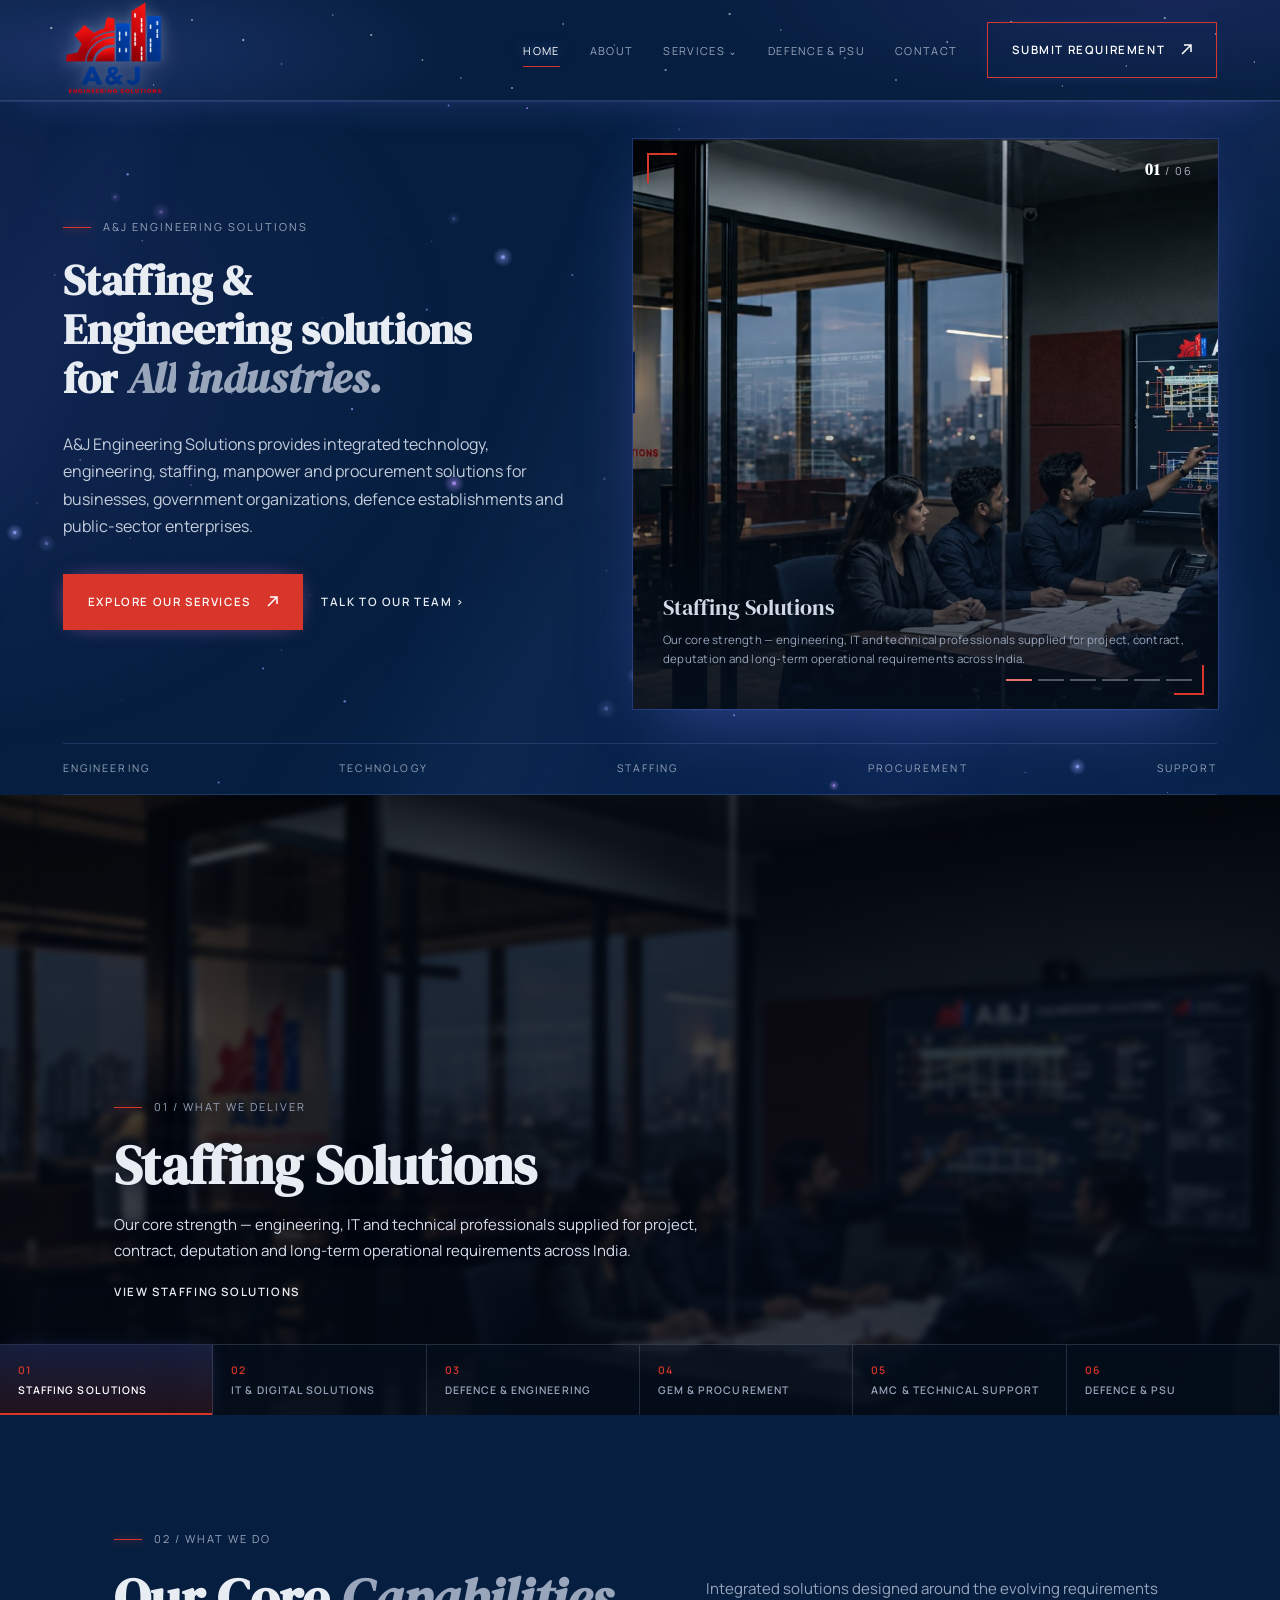
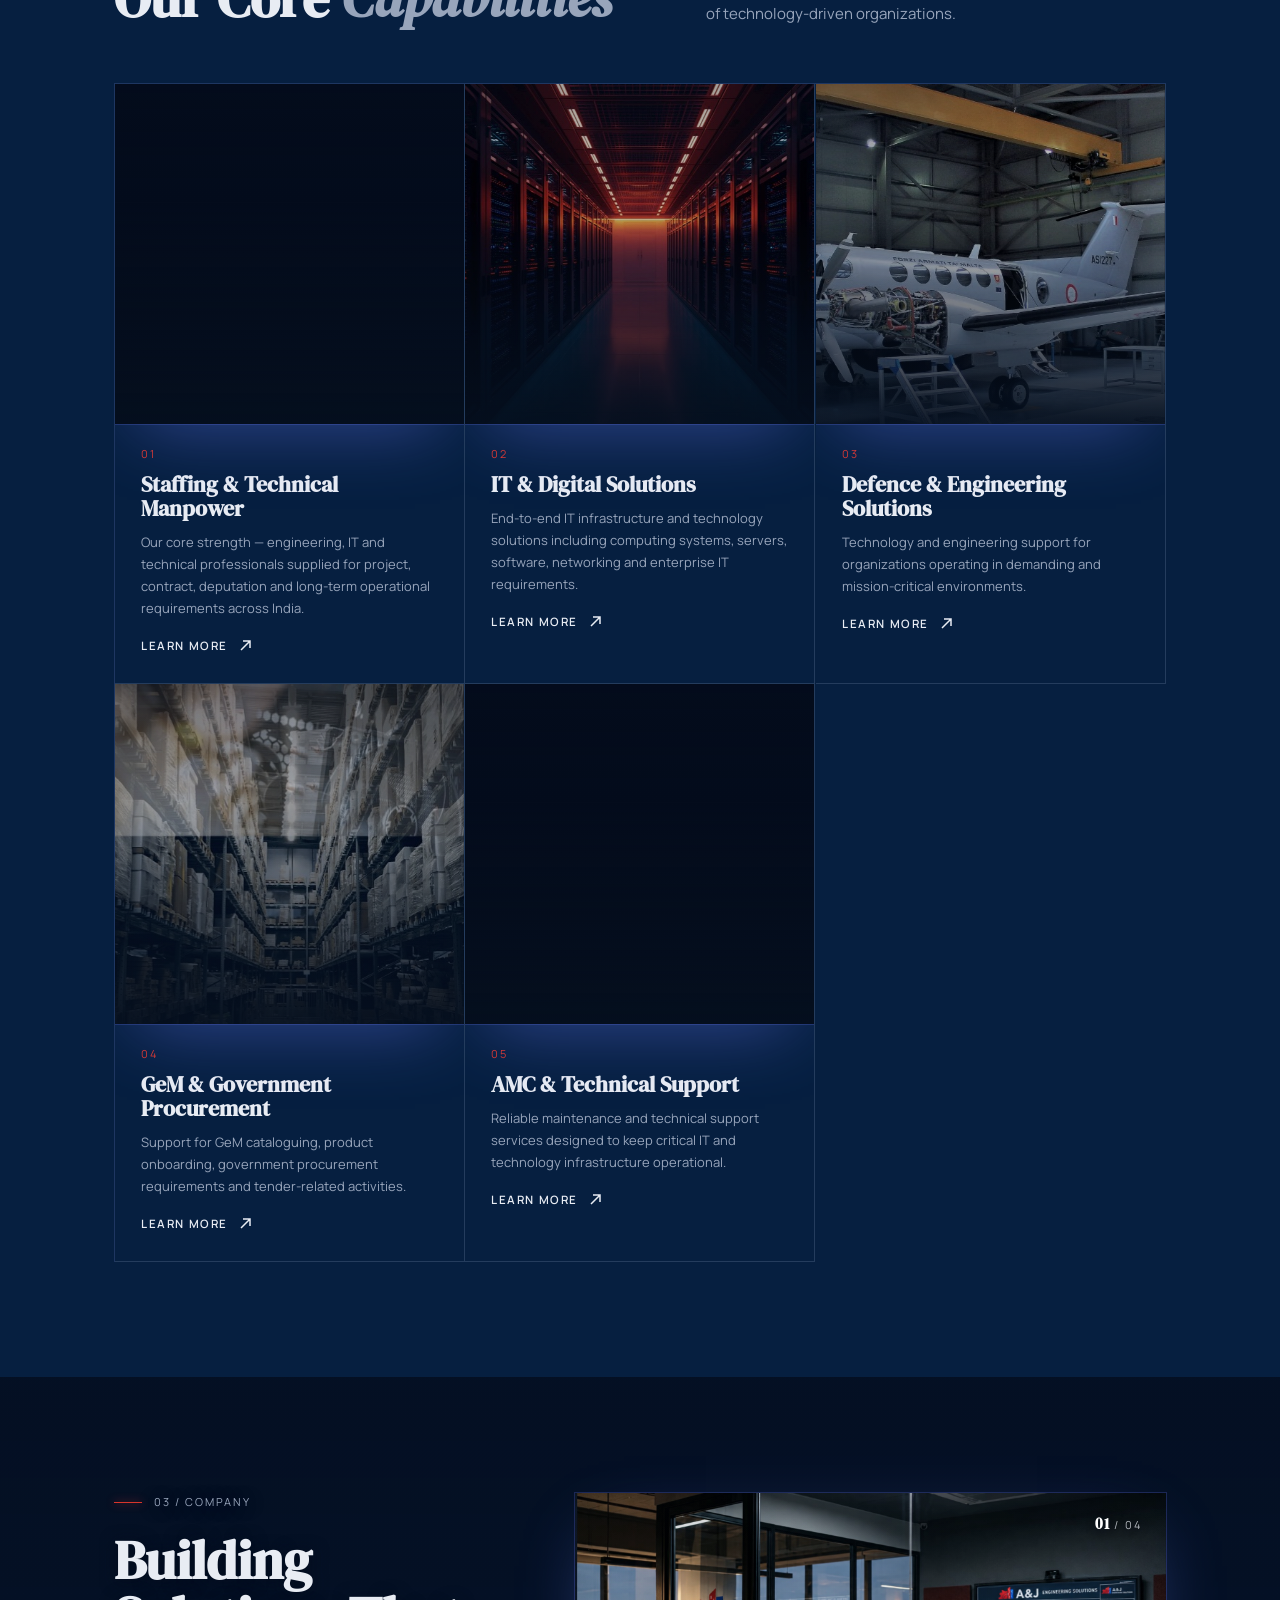
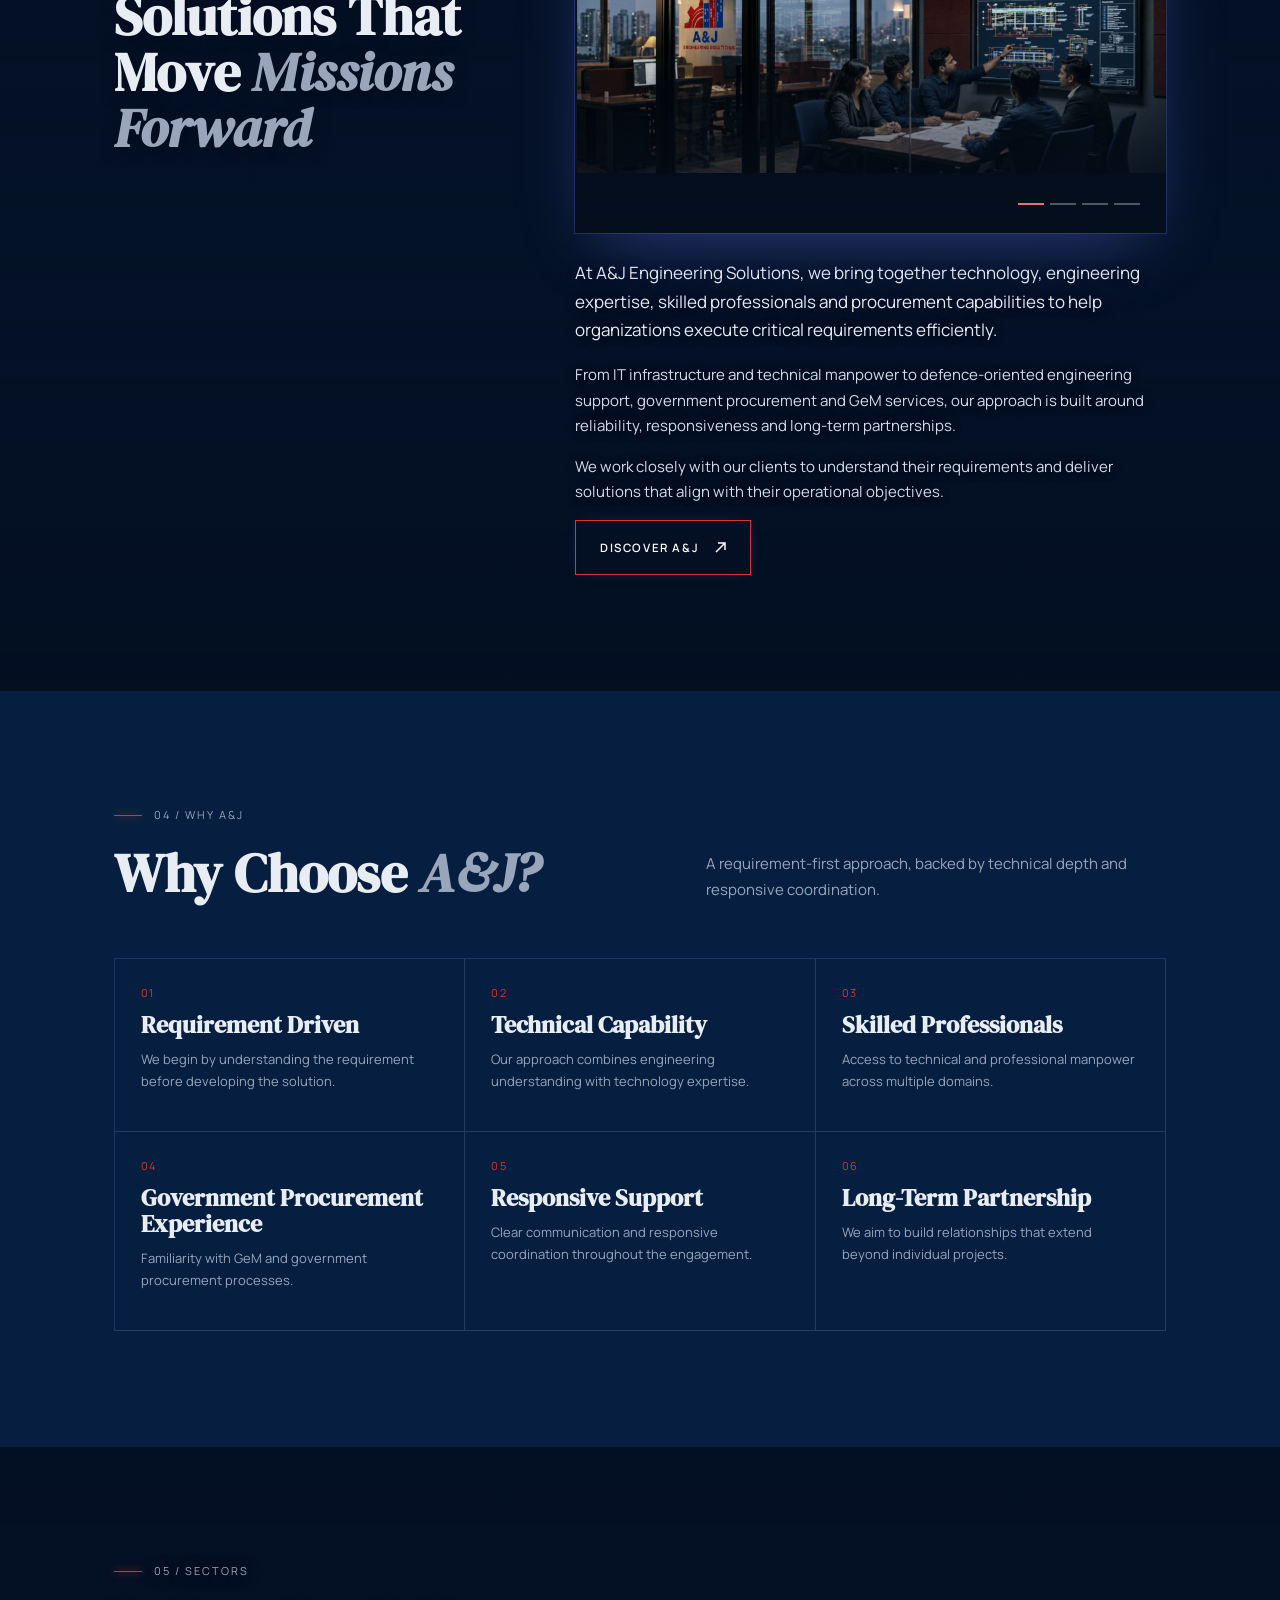
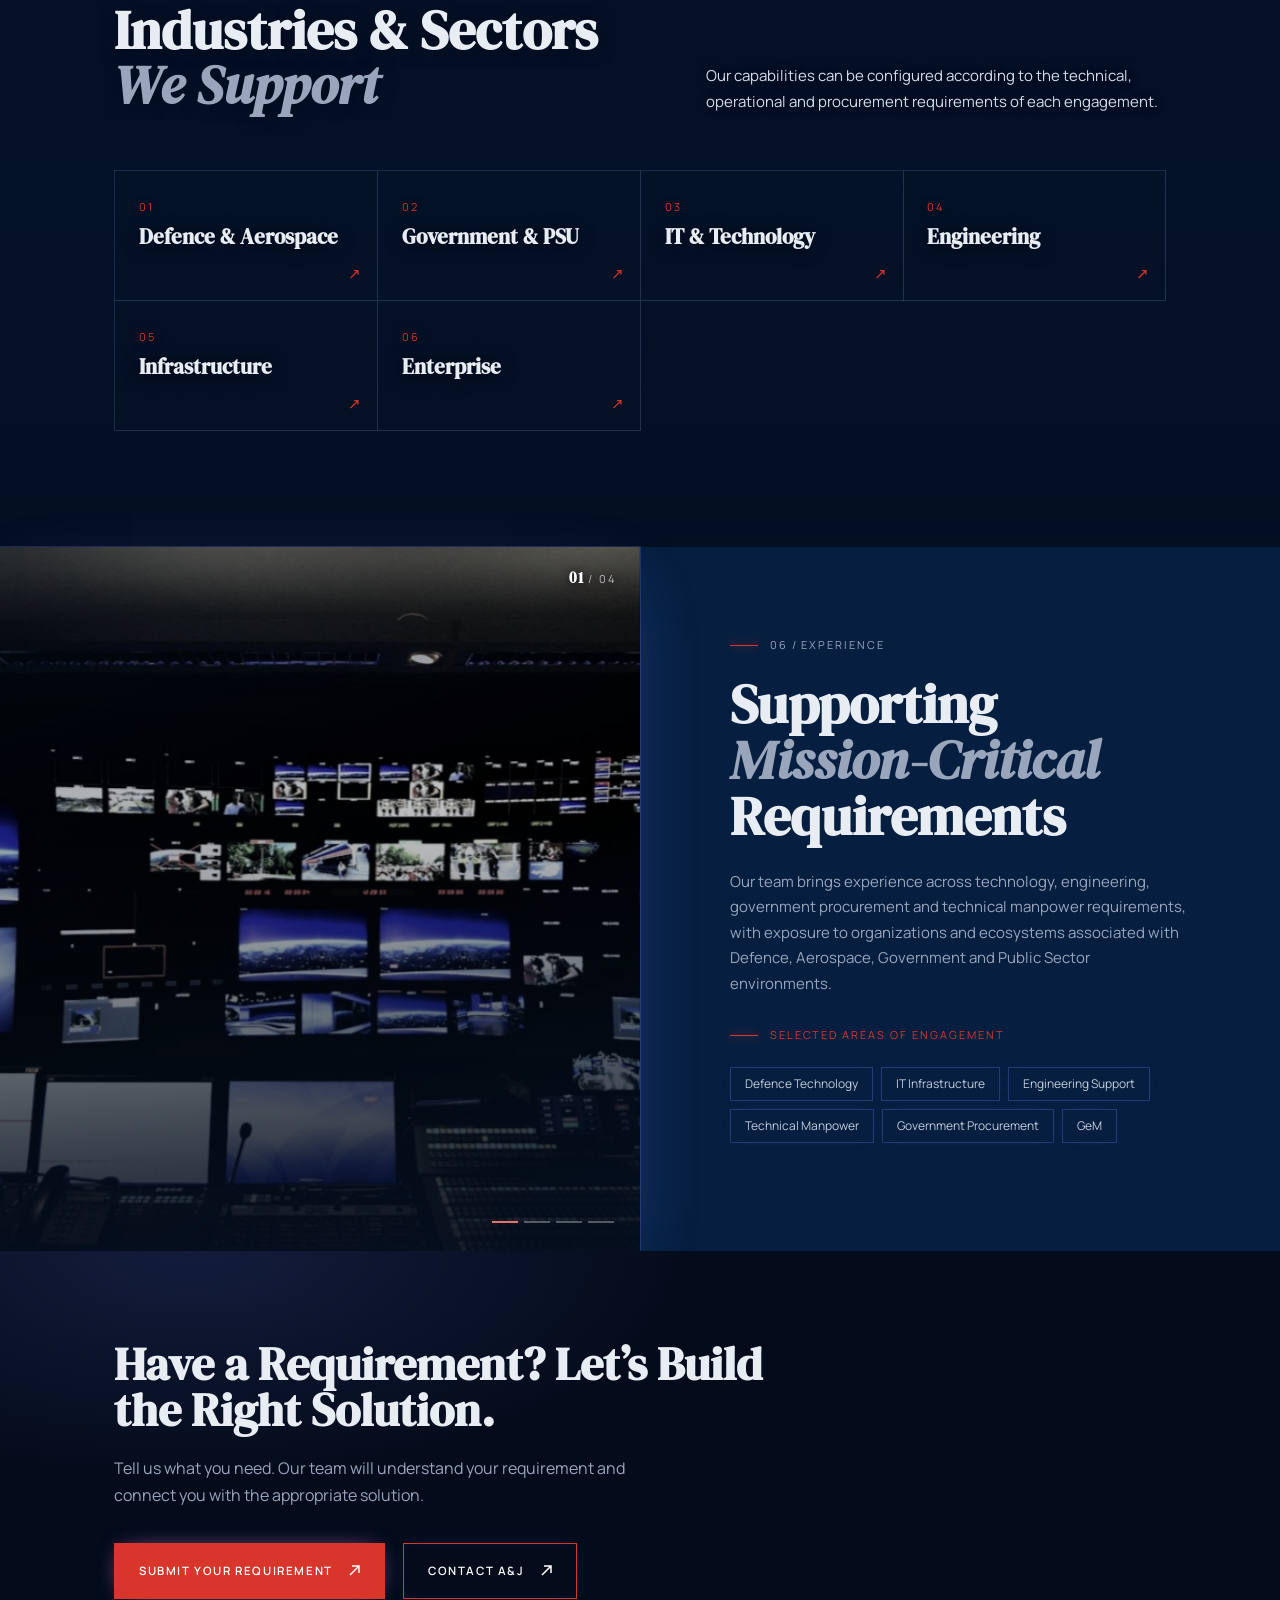
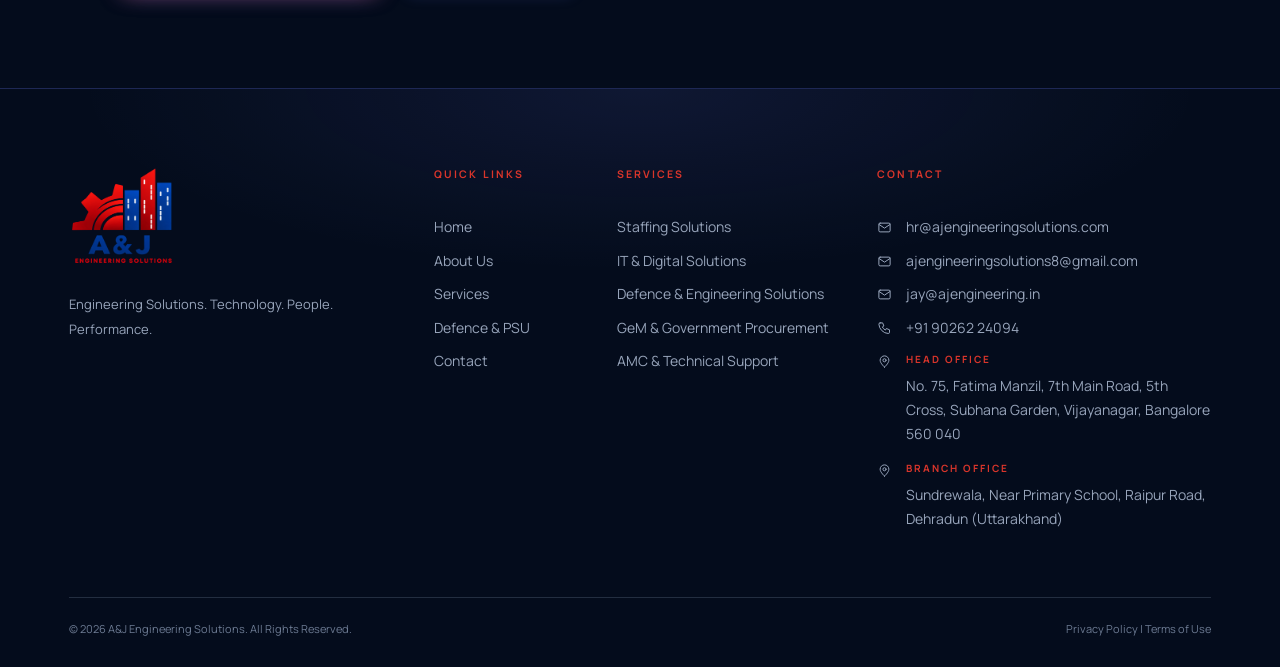
<file: contact/index.html>
<!DOCTYPE html>
<html lang="en-IN"><head><meta charset="utf-8">
<meta name="viewport" content="width=device-width, initial-scale=1">
<title>Contact A&amp;J Engineering Solutions | Bangalore &amp; Dehradun</title>
<meta name="description" content="Contact A&amp;J Engineering Solutions for project, manpower, technology or procurement requirements. Head Office in Bangalore and Branch Office in Dehradun, Uttarakhand.">
<link rel="icon" href="/assets/logo.png">
<link href="https://fonts.googleapis.com/css2?family=DM+Serif+Display:ital@0;1&family=Manrope:wght@300;400;500;600;700&display=swap" rel="stylesheet">
<style id="site-css">/* ================= THEME VARIABLES (EDIT COLORS / FONTS HERE) ================= */
:root{--bg:#081a38;--bg-deep:#040c1c;--panel:#0b2045;--neon:#6d7dff;--neon2:#8a63ff;--glow:rgba(109,125,255,.28);--line:rgba(160,180,210,.2);--text:#e8ecf3;--muted:#98a5bb;--red:#d8352b;--blue:#2a3f9c;
--serif:'DM Serif Display',Georgia,serif;--sans:'Manrope',system-ui,sans-serif}
*{box-sizing:border-box}html{scroll-behavior:smooth}
body{margin:0;background:var(--bg);color:var(--text);font:400 15px/1.7 var(--sans);overflow-x:hidden}
img{max-width:100%;display:block}a{color:inherit;text-decoration:none}
h1,h2,h3{font-family:var(--serif);font-weight:400;margin:0;line-height:1.08}
h1{font-size:clamp(40px,5.6vw,76px)}h2{font-size:clamp(34px,4.4vw,58px)}h3{font-size:24px}
em{color:var(--muted);font-style:italic}p{margin:0 0 1em;color:var(--muted)}
.w{max-width:1240px;margin:0 auto;padding:0 clamp(20px,4vw,48px)}
section{padding:clamp(64px,9vw,120px) 0;position:relative}
.eb{display:flex;align-items:center;gap:12px;font-size:11px;letter-spacing:.18em;text-transform:uppercase;color:var(--muted);margin-bottom:22px}.eb:before{content:"";width:28px;height:1px;background:var(--red)}
.btn{display:inline-flex;gap:10px;align-items:center;padding:15px 26px;font-size:11.5px;letter-spacing:.14em;text-transform:uppercase;font-weight:600;border:1px solid var(--red);color:#fff;transition:.3s;cursor:pointer;background:none;font-family:inherit}
.btn.r{background:var(--red)}.btn:hover{background:#fff;color:var(--bg);border-color:#fff}
.lk{font-size:11.5px;letter-spacing:.14em;text-transform:uppercase;font-weight:600}.lk:hover{color:var(--red)}
.row{display:flex;gap:18px;flex-wrap:wrap;align-items:center;margin-top:34px}
a:focus-visible,button:focus-visible,input:focus-visible,select:focus-visible,textarea:focus-visible{outline:2px solid var(--red);outline-offset:3px}
/* ================= HEADER & NAV ================= */
header{position:fixed;inset:0 0 auto;z-index:50;background:rgba(8,26,56,.97);border-bottom:1px solid var(--line)}
header .w{display:flex;justify-content:space-between;align-items:center;height:116px;max-width:1360px}
header img{height:104px;width:auto;object-fit:contain;position:relative}.lg{position:relative;display:block}.lg:before{content:"";position:absolute;inset:-6px -20px;background:radial-gradient(closest-side,rgba(215,225,255,.16),transparent);z-index:0;pointer-events:none}
nav>ul{display:flex;gap:30px;list-style:none;margin:0;padding:0;align-items:center}
nav a.n{font-size:11px;letter-spacing:.12em;text-transform:uppercase;padding:8px 0;border-bottom:1px solid transparent;color:var(--muted)}
nav a.n:hover,nav a.on{color:#fff;border-color:var(--red)}
.dd{position:relative}.dd>a:after{content:" \2304";font-size:10px}
.sub{position:absolute;top:100%;left:-24px;min-width:310px;background:var(--bg-deep);border:1px solid var(--line);padding:10px 0;list-style:none;margin:0;opacity:0;visibility:hidden;transform:translateY(6px);transition:opacity .25s .4s,transform .25s .4s,visibility 0s .65s}
.dd:hover .sub,.dd:focus-within .sub,.dd.o .sub{opacity:1;visibility:visible;transform:none;transition-delay:0s}
.sub a{display:block;padding:12px 24px;font-size:11px;letter-spacing:.1em;text-transform:uppercase;color:var(--muted)}.sub a:before{content:"\2192  ";color:var(--red)}.sub a:hover{color:#fff;background:rgba(255,255,255,.04)}
#mb{display:none;background:none;border:1px solid var(--line);color:#fff;width:44px;height:44px;font-size:20px;cursor:pointer}
@media(max-width:1000px){#mb{display:block}nav{position:fixed;inset:116px 0 0;background:var(--bg-deep);padding:24px;display:none;overflow:auto}nav.o{display:block}nav>ul{flex-direction:column;align-items:flex-start;gap:6px}nav a.n{font-size:15px;display:block;padding:10px 0}.sub{position:static;opacity:1;visibility:visible;transform:none;border:0;padding:0 0 0 12px;background:none}}
/* ================= HERO & SLIDER ================= */
.hero{min-height:100svh;padding:170px 0 70px;display:flex;align-items:center}
.hg{display:grid;grid-template-columns:1fr 1fr;gap:56px;align-items:center}
.hero p{max-width:520px;margin-top:26px;color:#c3ccdb}
.sl{position:relative;overflow:hidden;height:min(58vh,520px);background:var(--bg-deep)}
.sl .s{position:absolute;inset:0;clip-path:inset(0 0 0 100%);transition:clip-path 1s cubic-bezier(.77,0,.18,1);z-index:1}
.sl[data-v="1"] .s{clip-path:inset(100% 0 0 0)}.sl[data-v="2"] .s{clip-path:inset(0 100% 0 0)}.sl[data-v="3"] .s{clip-path:inset(0 0 100% 0)}.sl .s.on{clip-path:inset(0);z-index:2}.sl .s.pv{clip-path:inset(0);transition:none}
.sl img{width:100%;height:100%;object-fit:cover;transform:scale(1.15);will-change:transform}.s.on img{transform:none;transition:transform 5s linear}
.sl .s:after{content:"";position:absolute;inset:0;background:linear-gradient(rgba(4,12,28,.18),transparent 35%,rgba(5,15,30,.88))}
.cap{position:absolute;left:24px;right:24px;bottom:52px;z-index:3;opacity:0;transform:translateY(12px);transition:.6s .5s}.s.on .cap{opacity:1;transform:none}
.cap b{font:400 26px var(--serif);display:block}.cap span{font-size:13px;color:var(--muted);display:block;max-width:440px}
.dt{position:absolute;right:20px;bottom:20px;z-index:4;display:flex;gap:6px}.dt button{width:28px;height:14px;background:none;border:0;padding:0;cursor:pointer;position:relative}.dt button:after{content:"";position:absolute;inset:6px 0;background:rgba(255,255,255,.3)}.dt .on:after{background:var(--red)}
.ar{position:absolute;top:50%;z-index:4;background:rgba(5,15,30,.6);border:1px solid var(--line);color:#fff;width:40px;height:40px;cursor:pointer;transform:translateY(-50%)}.ar.l{left:12px}.ar.r{right:12px}
.tk{display:flex;justify-content:space-between;border-top:1px solid var(--line);border-bottom:1px solid var(--line);padding:16px 0;font-size:10.5px;letter-spacing:.2em;text-transform:uppercase;color:var(--muted);gap:12px;flex-wrap:wrap}
/* ================= DELIVER (TABBED FULL-WIDTH) ================= */
.dv{padding:0;min-height:620px;display:flex;flex-direction:column;justify-content:flex-end;overflow:hidden}
.dv .bg{position:absolute;inset:0;background-size:cover;background-position:center;opacity:0;transition:opacity 1.2s;filter:brightness(.45)}.dv .bg.on{opacity:1}
.dv .w{position:relative;width:100%}.dv .tx{padding:100px 0 40px;max-width:640px}
.tabs{display:grid;grid-template-columns:repeat(6,1fr);border-top:1px solid var(--line);background:rgba(5,15,30,.55);position:relative}
.tabs button{background:none;border:0;border-right:1px solid var(--line);color:var(--muted);text-align:left;padding:18px;cursor:pointer;font:600 10.5px var(--sans);letter-spacing:.1em;text-transform:uppercase}.tabs button i{display:block;color:var(--red);font-style:normal;margin-bottom:6px}.tabs .on{background:rgba(216,53,43,.18);color:#fff}
/* ================= CARDS / GRIDS ================= */
.hd{display:grid;grid-template-columns:1.2fr 1fr;gap:40px;align-items:end;margin-bottom:56px}.hd p{margin:0}
.g3{display:grid;grid-template-columns:repeat(3,1fr);border-left:1px solid var(--line);border-top:1px solid var(--line)}
.g3>*{border-right:1px solid var(--line);border-bottom:1px solid var(--line);padding:26px}
.card img{height:150px;width:calc(100% + 52px);margin:-26px -26px 22px;object-fit:cover;filter:brightness(.8);transition:.5s}.card:hover img{transform:scale(1.03)}.card{overflow:hidden}
.card i,.num{font:normal 11px var(--sans);color:var(--red);letter-spacing:.14em;display:block;margin-bottom:12px}.card h3{font-size:22px;margin-bottom:10px}.card p{font-size:13px}
.co{overflow:hidden}.bgb{position:absolute;inset:-30px;background-size:cover;background-position:center;filter:blur(6px) brightness(.35);z-index:0}.co .w{position:relative;z-index:1}
.cg{display:grid;grid-template-columns:1fr 1fr;gap:56px;align-items:start}.cg img{margin-bottom:26px;height:280px;width:100%;object-fit:cover}
.sc{display:grid;grid-template-columns:repeat(4,1fr);border-left:1px solid var(--line);border-top:1px solid var(--line)}
.sc a{border-right:1px solid var(--line);border-bottom:1px solid var(--line);padding:28px 24px 46px;position:relative;transition:.3s;min-height:130px}.sc a:hover{background:rgba(255,255,255,.04)}.sc a:after{content:"\2197";position:absolute;right:16px;bottom:14px;color:var(--red)}.sc h3{font-size:21px}
.chips{display:flex;flex-wrap:wrap;gap:8px;margin:18px 0}.chip{border:1px solid var(--line);padding:6px 14px;font-size:12px;color:#c3ccdb}
.two{display:grid;grid-template-columns:1fr 1fr;min-height:560px}.two img{width:100%;height:100%;object-fit:cover;filter:brightness(.8)}.two>div{padding:clamp(40px,7vw,100px);align-self:center}
.si{display:grid;grid-template-columns:60px 1fr auto;gap:24px;padding:34px 0;border-top:1px solid var(--line);align-items:start}.si h3{margin-bottom:10px}
.ls{display:grid;grid-template-columns:repeat(4,1fr);gap:40px;margin-top:40px}.ls.c3{grid-template-columns:repeat(3,1fr)}
.ls h3{font-size:20px;margin-bottom:14px;padding-top:16px;border-top:1px solid var(--red)}.ls ul{list-style:none;padding:0;margin:0}.ls li{padding:9px 0;border-bottom:1px solid var(--line);color:#c3ccdb;font-size:14px}
.pr{display:grid;grid-template-columns:repeat(5,1fr);gap:24px;margin-top:36px}.pr div{border-top:1px solid var(--line);padding-top:18px}.pr h3{font-size:20px}.pr p{font-size:13px}
.cta{background:var(--bg-deep);text-align:left}
.pg{padding-top:190px;position:relative;overflow:hidden}
.ol{display:grid;grid-template-columns:repeat(4,1fr);gap:0;margin-top:20px}.ol a{border-top:1px solid var(--line);padding:16px 12px 16px 0;font:400 19px var(--serif)}.ol a i{font:normal 11px var(--sans);color:var(--red);margin-right:10px}.ol a:hover{color:var(--red)}
form{display:grid;grid-template-columns:1fr 1fr;gap:20px}.f{grid-column:1/-1}
label{display:block;font-size:11px;letter-spacing:.14em;text-transform:uppercase;color:var(--muted);margin-bottom:6px}
input,select,textarea{width:100%;background:var(--panel);border:1px solid var(--line);color:#fff;padding:14px;font:15px var(--sans);border-radius:0}
.ci p{margin-bottom:22px;color:var(--text)}.ci label{margin-bottom:2px}
footer{background:var(--bg-deep);border-top:1px solid var(--line);padding:70px 0 26px}
.fg{display:grid;grid-template-columns:1.2fr 1fr 1fr 1.4fr;gap:40px}footer img{height:112px;width:auto;margin-bottom:16px}footer h4{margin:0 0 16px;font-size:10.5px;letter-spacing:.18em;text-transform:uppercase;color:var(--red)}footer ul{list-style:none;padding:0;margin:0}footer li{padding:5px 0;font-size:13px;color:var(--muted)}footer a:hover{color:#fff}
.fb{display:flex;justify-content:space-between;margin-top:50px;padding-top:22px;border-top:1px solid var(--line);font-size:11px;color:#6d7b93;gap:12px;flex-wrap:wrap}
.rv{opacity:0;transform:perspective(900px) translate3d(0,26px,0) rotateX(7deg);transform-origin:50% 100%;transition:opacity .8s,transform .9s cubic-bezier(.2,.8,.2,1)}.rv.in{opacity:1;transform:none}
@media(prefers-reduced-motion:reduce){*{transition:none!important;animation:none!important}.rv{opacity:1;transform:none}}
@media(max-width:1000px){.hg,.hd,.cg,.two,.fg{grid-template-columns:1fr}.g3,.ls,.ls.c3,.pr{grid-template-columns:1fr 1fr}.sc,.ol{grid-template-columns:1fr 1fr}.tabs{grid-template-columns:repeat(3,1fr)}.sl{height:50vh}.si{grid-template-columns:40px 1fr}.si a{grid-column:2}}
@media(max-width:600px){.g3,.ls,.ls.c3,.pr,.sc,.ol,form{grid-template-columns:1fr}.btn{width:100%;justify-content:center}}

.big{position:absolute;right:4%;top:110px;font:400 clamp(160px,22vw,340px)/1 var(--serif);color:transparent;-webkit-text-stroke:1px rgba(160,180,210,.16);pointer-events:none;animation:fl 7s ease-in-out infinite alternate}@keyframes fl{to{transform:translateY(22px)}}
.wd{display:inline-block;overflow:hidden;vertical-align:top;padding-bottom:.12em}.wd>span{display:inline-block;animation:wu .9s cubic-bezier(.2,.8,.2,1) both;transition:color .3s}.wd:hover>span{color:var(--red)}@keyframes wu{from{transform:translateY(110%) rotate(4deg)}}
.cur{position:fixed;inset:0;z-index:100;pointer-events:none;overflow:hidden}.cur i{position:absolute;inset:0;background:var(--bg-deep);transform:translateY(100%);border-top:3px solid var(--red)}.cur.go i{animation:cur .95s cubic-bezier(.77,0,.18,1)}@keyframes cur{0%{transform:translateY(100%)}45%,55%{transform:none}100%{transform:translateY(-100%)}}
.ls li{transition:padding .3s,color .3s}.ls li:hover{padding-left:12px;color:#fff;border-color:var(--red)}.rv.in li{animation:li .6s both}@keyframes li{from{opacity:0;transform:translateX(-18px)}}
.ls h3{position:relative;padding-top:16px}.ls h3:before{content:"";position:absolute;top:0;left:0;height:1px;width:0;background:var(--red);transition:width 1s .3s}.rv.in h3:before{width:100%}
.card h3,.sc h3,.si h3,.ol a{transition:transform .35s,color .35s}.card:hover h3,.sc a:hover h3,.si:hover h3{transform:translateX(8px);color:#fff}.si{transition:background .3s}.si:hover{background:rgba(255,255,255,.03)}
.lk{position:relative;display:inline-block}.lk:after{content:"";position:absolute;left:0;bottom:-4px;height:1px;width:0;background:var(--red);transition:width .35s}.lk:hover:after{width:100%}.btn{position:relative;overflow:hidden}
.ol a:hover{transform:translateX(8px)}
.tilt{transform-style:preserve-3d;will-change:transform}
#si{position:fixed;right:22px;bottom:22px;width:60px;height:60px;border-radius:50%;background:var(--bg-deep);border:1px solid rgba(216,53,43,.45);z-index:45;cursor:pointer;padding:0;box-shadow:0 0 18px rgba(216,53,43,.18)}
#si .o{position:absolute;inset:0;transition:transform .2s linear}#si .o i{position:absolute;left:50%;top:-5px;width:9px;height:9px;margin-left:-4.5px;border-radius:50%;background:var(--red);box-shadow:0 0 10px 3px rgba(216,53,43,.75),0 0 22px 6px rgba(216,53,43,.35);animation:gl 2.4s ease-in-out infinite alternate}@keyframes gl{from{opacity:.75}to{opacity:1;box-shadow:0 0 14px 5px rgba(216,53,43,.9),0 0 28px 9px rgba(216,53,43,.4)}}
#si:after{content:"";position:absolute;left:50%;top:50%;width:2px;height:12px;margin:-6px 0 0 -1px;background:var(--text);opacity:.55;border-radius:2px;animation:sd 1.8s ease-in-out infinite}@keyframes sd{50%{transform:translateY(4px);opacity:.15}}
@media(max-width:600px){#si{width:48px;height:48px;right:14px;bottom:14px}}

/* ================= AMBIENT LIGHTING (purple-blue glow, streaks, particles) ================= */
body{background:var(--bg)}body:before{content:"";position:fixed;inset:0;z-index:0;pointer-events:none;background:radial-gradient(900px 620px at 88% -6%,rgba(109,125,255,.17),transparent 70%),radial-gradient(800px 600px at -8% 38%,rgba(138,99,255,.11),transparent 70%),radial-gradient(1000px 700px at 70% 105%,rgba(60,110,255,.12),transparent 70%)}
body:after{content:"";position:fixed;inset:-20%;z-index:0;pointer-events:none;opacity:.9;background:linear-gradient(112deg,transparent 42%,rgba(140,155,255,.05) 49%,transparent 56%),linear-gradient(112deg,transparent 62%,rgba(150,120,255,.04) 67%,transparent 72%),linear-gradient(112deg,transparent 18%,rgba(110,140,255,.035) 22%,transparent 26%);will-change:transform;animation:stk 26s ease-in-out infinite alternate}
@keyframes stk{from{transform:translate3d(0,0,0)}to{transform:translate3d(-7%,0,0)}}
#fx{position:fixed;inset:0;width:100%;height:100%;z-index:0;pointer-events:none}
main,footer{position:relative;z-index:1}
header{box-shadow:0 1px 0 rgba(109,125,255,.18),0 10px 40px -18px rgba(109,125,255,.35)}
.sub{box-shadow:0 18px 50px -12px rgba(0,0,0,.6),0 0 30px -6px var(--glow);border-color:rgba(109,125,255,.3)}
.btn{box-shadow:0 0 0 rgba(109,125,255,0)}.btn:not(.r){box-shadow:0 0 16px -6px var(--glow),inset 0 0 12px -8px var(--glow)}.btn.r{box-shadow:0 0 22px -8px rgba(216,53,43,.55),0 0 26px -12px var(--neon)}
.btn:hover{box-shadow:0 0 26px -4px var(--glow)}
.card,.sc a,.si,.g3>div{transition:box-shadow .4s,background .4s,transform .35s}
.card:hover,.sc a:hover{box-shadow:0 0 34px -10px var(--glow),inset 0 0 40px -28px var(--neon);background:rgba(109,125,255,.05)}
.sl{box-shadow:0 0 0 1px rgba(109,125,255,.22),0 24px 70px -24px rgba(109,125,255,.45)}
.tabs .on{background:linear-gradient(180deg,rgba(109,125,255,.16),rgba(216,53,43,.14));box-shadow:inset 0 -2px 0 var(--red),0 0 24px -8px var(--glow)}
.chip{border-color:rgba(109,125,255,.3);box-shadow:0 0 14px -8px var(--glow);transition:.3s}.chip:hover{border-color:var(--neon);box-shadow:0 0 18px -4px var(--glow)}
input:focus,select:focus,textarea:focus{border-color:var(--neon);box-shadow:0 0 0 1px var(--neon),0 0 22px -6px var(--glow);outline:none}
.g3,.sc,.tk,.ls li,.si{border-color:rgba(130,150,230,.2)}
.cta{background:radial-gradient(700px 320px at 15% 0,rgba(109,125,255,.14),transparent 70%),var(--bg-deep)}
footer{background:radial-gradient(800px 260px at 50% 0,rgba(109,125,255,.1),transparent 70%),var(--bg-deep);border-top-color:rgba(109,125,255,.25)}
.eb:before{box-shadow:0 0 8px var(--red)}
.big{-webkit-text-stroke-color:rgba(130,150,255,.2)}
.dd.o>a,nav a.n:hover,nav a.on{text-shadow:0 0 14px rgba(140,155,255,.6)}

.bgs{position:absolute;inset:0;z-index:0;overflow:hidden}.bgs i{position:absolute;inset:-4%;background-size:cover;background-position:center;opacity:0;filter:blur(1.5px) brightness(.8);will-change:transform,opacity;animation:bgc 20s infinite}
.bgs:after{content:"";position:absolute;inset:0;background:linear-gradient(180deg,rgba(4,12,28,.62),rgba(4,12,28,.42) 50%,rgba(4,12,28,.66))}
@keyframes bgc{0%{opacity:0;transform:scale(1.04)}6%{opacity:1}25%{opacity:1}32%{opacity:0}100%{opacity:0;transform:scale(1.16)}}
.co .w{z-index:1}
.cur{position:fixed;inset:0;z-index:200;pointer-events:none;display:flex;visibility:hidden}.cur i{flex:1;background:linear-gradient(180deg,#0b2048,#040c1c);transform:scaleY(0);transform-origin:bottom;box-shadow:0 0 50px rgba(109,125,255,.35);border-right:1px solid rgba(109,125,255,.18);will-change:transform}
.cur b{position:absolute;left:50%;top:50%;translate:-50% -50%;font:400 clamp(44px,8vw,96px) var(--serif);color:#e8ecf3;opacity:0;letter-spacing:.04em;text-shadow:0 0 30px rgba(109,125,255,.6)}.cur b:after{content:"";display:block;height:2px;background:var(--red);margin-top:8px;transform:scaleX(0);transform-origin:left}
.cur.go,.cur.out{visibility:visible}.cur.go i{animation:cin .55s cubic-bezier(.76,0,.24,1) both;animation-delay:calc(var(--k)*.06s)}.cur.go b{animation:bin .6s .25s both}.cur.go b:after{animation:bl .6s .3s both}
.cur.out i{transform:scaleY(1);transform-origin:top;animation:cout .65s cubic-bezier(.76,0,.24,1) both;animation-delay:calc(var(--k)*.06s)}.cur.out b{opacity:1;animation:bout .4s both}.cur.out b:after{transform:scaleX(1)}
@keyframes cin{from{transform:scaleY(0)}to{transform:scaleY(1)}}@keyframes cout{from{transform:scaleY(1)}to{transform:scaleY(0)}}@keyframes bin{from{opacity:0;transform:translateY(18px) scale(.94)}to{opacity:1}}@keyframes bout{to{opacity:0;transform:translateY(-16px)}}@keyframes bl{to{transform:scaleX(1)}}
#app.ent>section:first-child>.w,#app.ent>section:first-child .sl{animation:pin .9s .35s cubic-bezier(.2,.8,.2,1) both}@keyframes pin{from{opacity:0;transform:translate3d(0,36px,0) scale(.985)}}
.hero h1{translate:calc(var(--mx,0)*-9px) calc(var(--my,0)*-7px)}.hero .sl{translate:calc(var(--mx,0)*11px) calc(var(--my,0)*8px)}
html.cc,html.cc *{cursor:none!important}
#cg,#cr,#cd,.ct{position:fixed;left:0;top:0;pointer-events:none;z-index:9999;opacity:0;will-change:transform}
#cg{width:200px;height:200px;margin:-100px 0 0 -100px;background:radial-gradient(closest-side,rgba(125,100,255,.24),rgba(80,110,255,.08) 55%,transparent);z-index:9990}
#cr{width:42px;height:42px;margin:-21px 0 0 -21px;border:1px solid rgba(150,120,255,.55);border-radius:50%;box-shadow:0 0 14px -2px rgba(130,100,255,.45),inset 0 0 10px -4px rgba(109,125,255,.4);transition:scale .3s,border-color .3s,opacity .3s;animation:cp 2.6s ease-in-out infinite}
#cr.h{scale:1.55;border-color:rgba(190,160,255,.85)}#cr.d{scale:.8}@keyframes cp{50%{box-shadow:0 0 20px 0 rgba(140,110,255,.6),inset 0 0 12px -3px rgba(109,125,255,.55)}}
#cd{width:11px;height:11px;margin:-5.5px 0 0 -5.5px;border-radius:50%;background:radial-gradient(#e3d6ff,#9d7bff);box-shadow:0 0 10px 3px rgba(150,110,255,.85),0 0 24px 7px rgba(109,125,255,.45)}
.ct{width:7px;height:7px;margin:-3.5px 0 0 -3.5px;border-radius:50%;background:rgba(150,120,255,.6);box-shadow:0 0 8px 2px rgba(130,100,255,.4);z-index:9980}
@media(hover:none),(pointer:coarse){.big{display:none}.cur i{box-shadow:none}}
@media(max-width:700px){.hero{padding-top:150px}.sl{height:46vh}.card,.sc a{transition:none}}

/* ===== v6 refinements: reference layout, calm transitions, crisp images ===== */
:root{--bg:#061f40}
.wx,header .w{max-width:1800px;padding:0 clamp(20px,4.9vw,94px)}
header{background:rgba(6,31,64,.98)}
header .w{height:100px}header img{height:100px}.lg:before{inset:0 -12px}
.hero{padding:148px 0 56px}.hg{grid-template-columns:.975fr 1fr;gap:0}.hg>div:first-child{padding-right:48px}
.hero h1,.pg h1{font-size:clamp(38px,3.45vw,68px);line-height:1.04}.pg h1{font-size:clamp(36px,3.2vw,60px)!important;max-width:none!important}
.hero p,.pg .hg p{font-size:16px;max-width:600px;color:#c3ccdb}
.sl{height:min(570px,calc(100svh - 200px));min-height:340px}
.pg{padding-top:148px}.pg .hg{align-items:center}
.cap{left:30px;right:30px;bottom:40px}.cap b{font-size:22px;margin-bottom:8px;color:#d3d9e6}.cap span{font-size:11.5px;max-width:none;letter-spacing:.02em}
.dt{right:26px;bottom:24px}.dt button{width:26px;height:10px}.dt button:after{inset:4px 0}
.ar{opacity:0;transition:opacity .3s}.sl:hover .ar{opacity:1}
.sl .s,.sl[data-v] .s{clip-path:none!important;opacity:0;transition:opacity .9s ease;z-index:1}.sl .s.on{opacity:1;z-index:2}.sl .s.pv{opacity:1;transition:none;z-index:1}
.sl img{transform:scale(1.06)}.sl .s.on img{transform:none;transition:transform 4.5s ease-out}
.hero h1{translate:calc(var(--mx,0)*-3px) calc(var(--my,0)*-2px)}.hero .sl{translate:calc(var(--mx,0)*4px) calc(var(--my,0)*3px)}
.cs{height:150px;width:calc(100% + 52px);margin:-26px -26px 22px}.cs .ar,.cs .cap,.cs .dt{display:none}.card .cs img{height:100%;width:100%;margin:0}.card:hover .cs img{transform:none}
.cg .sl{height:300px;margin-bottom:26px}.cg-sl .cap{display:none}.two .sl{height:100%;min-height:560px}
.bgs i{filter:none}.bgs:after{background:linear-gradient(180deg,rgba(4,12,28,.72),rgba(4,12,28,.56) 50%,rgba(4,12,28,.74))}
.dv .bg{filter:brightness(.5)}
.cur{display:block;background:var(--bg-deep);opacity:0;visibility:hidden}.cur i{display:none}
.cur b{position:absolute;left:0;top:0;width:100%;height:3px;translate:0;opacity:1;background:linear-gradient(90deg,var(--red),var(--neon2),var(--neon));transform:scaleX(0);transform-origin:left;font-size:0;box-shadow:0 0 14px rgba(138,99,255,.7)}.cur b:after{display:none}
.cur.go{visibility:visible;animation:vin .3s ease both}.cur.go b{animation:bar .7s cubic-bezier(.6,0,.2,1) both}.cur.out{visibility:visible;animation:vout .5s ease both}.cur.out b{transform:scaleX(1);animation:none;opacity:0;transition:opacity .4s}
@keyframes vin{to{opacity:1}}@keyframes vout{from{opacity:1}to{opacity:0}}@keyframes bar{to{transform:scaleX(1)}}
#app.ent>section:first-child>.w{animation:pin .8s .3s cubic-bezier(.2,.8,.2,1) both}#app.ent .sl{animation:none}
@media(max-width:1000px){.hg{grid-template-columns:1fr;gap:36px}.hg>div:first-child{padding-right:0}nav{inset:100px 0 0}.sl{height:46vh}.two .sl{min-height:320px}.big{display:none}}
@media(max-width:700px){header .w{height:84px}header img{height:68px}nav{inset:84px 0 0}.hero{padding-top:118px}.pg{padding-top:118px}.cg .sl{height:220px}}

header img,footer img{background:#fff;padding:5px 8px;border-radius:3px;height:88px;width:auto;box-shadow:0 0 0 1px rgba(255,255,255,.25),0 6px 24px -8px rgba(0,0,0,.5)}
footer img{height:100px}.lg:before{display:none}
@media(max-width:700px){header img{height:66px;padding:4px 6px}}

/* ===== v7: transparent logo + starry header ===== */
header{background:radial-gradient(520px 150px at 7% 50%,rgba(109,125,255,.2),transparent 70%),radial-gradient(700px 160px at 92% 0,rgba(138,99,255,.12),transparent 70%),#061f40}
header:before,header:after{content:"";position:absolute;inset:0;pointer-events:none;animation:tw 4.2s ease-in-out infinite alternate}
header:before{background:radial-gradient(circle at 4% 28%,rgba(255,255,255,0.9) 0,transparent 1.6px),radial-gradient(circle at 9% 72%,rgba(255,255,255,0.7) 0,transparent 1.2px),radial-gradient(circle at 15% 20%,rgba(255,255,255,0.8) 0,transparent 1.4px),radial-gradient(circle at 22% 64%,rgba(255,255,255,0.6) 0,transparent 1.1px),radial-gradient(circle at 29% 35%,rgba(255,255,255,0.85) 0,transparent 1.5px),radial-gradient(circle at 36% 78%,rgba(255,255,255,0.6) 0,transparent 1.2px),radial-gradient(circle at 44% 24%,rgba(255,255,255,0.7) 0,transparent 1.3px),radial-gradient(circle at 52% 70%,rgba(255,255,255,0.8) 0,transparent 1.5px),radial-gradient(circle at 61% 30%,rgba(255,255,255,0.6) 0,transparent 1.1px),radial-gradient(circle at 70% 80%,rgba(255,255,255,0.75) 0,transparent 1.3px),radial-gradient(circle at 79% 22%,rgba(255,255,255,0.85) 0,transparent 1.5px),radial-gradient(circle at 88% 66%,rgba(255,255,255,0.6) 0,transparent 1.2px),radial-gradient(circle at 95% 34%,rgba(255,255,255,0.8) 0,transparent 1.4px)}header:after{background:radial-gradient(circle at 6% 55%,rgba(255,255,255,0.8) 0,transparent 1.3px),radial-gradient(circle at 12% 85%,rgba(255,255,255,0.6) 0,transparent 1.1px),radial-gradient(circle at 19% 40%,rgba(255,255,255,0.9) 0,transparent 1.6px),radial-gradient(circle at 26% 15%,rgba(255,255,255,0.6) 0,transparent 1.1px),radial-gradient(circle at 33% 60%,rgba(255,255,255,0.7) 0,transparent 1.3px),radial-gradient(circle at 40% 88%,rgba(255,255,255,0.8) 0,transparent 1.4px),radial-gradient(circle at 48% 45%,rgba(255,255,255,0.6) 0,transparent 1.1px),radial-gradient(circle at 57% 14%,rgba(255,255,255,0.85) 0,transparent 1.5px),radial-gradient(circle at 66% 58%,rgba(255,255,255,0.7) 0,transparent 1.2px),radial-gradient(circle at 74% 42%,rgba(255,255,255,0.8) 0,transparent 1.4px),radial-gradient(circle at 83% 86%,rgba(255,255,255,0.6) 0,transparent 1.1px),radial-gradient(circle at 91% 18%,rgba(255,255,255,0.85) 0,transparent 1.5px),radial-gradient(circle at 98% 62%,rgba(255,255,255,0.7) 0,transparent 1.2px);animation-delay:-2.1s;animation-duration:5.4s}
@keyframes tw{from{opacity:.15}to{opacity:1}}
header .w{position:relative;z-index:1}
header img,footer img{background:transparent;padding:0;border-radius:0;box-shadow:none;height:100px;width:auto;filter:drop-shadow(0 0 7px rgba(205,218,255,.3))}
footer img{height:104px}.lg:before{display:block;inset:-4px -14px;background:radial-gradient(closest-side,rgba(205,218,255,.13),transparent)}
@media(max-width:700px){header img{height:68px;padding:0}}

/* ===== v8: plain footer logo + readable text over image backgrounds ===== */
footer img{filter:none;box-shadow:none;background:transparent;height:100px}
.bgs i{filter:blur(5px) brightness(.72)}
.bgs:after{background:linear-gradient(180deg,rgba(4,12,28,.8),rgba(4,12,28,.7) 50%,rgba(4,12,28,.82))}
.dv .bg{inset:-24px;filter:blur(3px) brightness(.45)}
.dv:after{content:"";position:absolute;inset:0;background:linear-gradient(180deg,rgba(4,12,28,.35),rgba(4,12,28,.6));pointer-events:none}
.dv .w,.dv .tabs{z-index:2}
.co h1,.co h2,.co h3,.co .eb,.dv h2,.dv .eb{text-shadow:0 2px 16px rgba(4,12,28,.85)}
.co p,.dv p{color:#d6dcea;text-shadow:0 1px 10px rgba(4,12,28,.9)}
.co .num{text-shadow:0 1px 8px rgba(4,12,28,.9)}

/* ===== v9: hero heading size/weight to match reference ===== */
.hero h1{font-weight:700;font-size:clamp(38px,3.34vw,66px);line-height:1;letter-spacing:-.005em}.hero h1 em{font-weight:700}
@media(max-width:700px){.hero h1{font-size:clamp(36px,10vw,46px);line-height:1.04}}

/* ===== v10: consistent bold headings, 3-line hero heading like the reference ===== */
h1,h2,h3{font-weight:700}h1 em,h2 em,h3 em{font-weight:700}
.hero h1,.pg h1{font-size:clamp(38px,3.34vw,66px)!important;line-height:1.02;max-width:none!important}
.pg h1{font-size:clamp(36px,3.34vw,64px)!important}
@media(max-width:700px){.dbr{display:none}.hero h1{font-size:clamp(34px,9.6vw,44px)!important}.pg h1{font-size:clamp(32px,9vw,42px)!important}}

/* ===== v11: reference spacing (wider content, spaced footer, bigger headings, SVG arrows) ===== */
.w{max-width:none;padding:0 clamp(20px,8.9vw,190px)}
.wx,header .w{max-width:1900px;padding:0 clamp(20px,4.9vw,94px)}
.wf{max-width:1900px;margin:0 auto;padding:0 clamp(20px,3.7vw,90px)}
h2{font-size:clamp(34px,4.2vw,80px);line-height:1.04}
.cta{padding:clamp(70px,7vw,110px) 0}
.cta h2{font-size:clamp(34px,3.6vw,72px);line-height:1;max-width:14.4em}
.cta p{font-size:16px;max-width:560px;margin-top:26px}
.cg{grid-template-columns:.78fr 1fr;gap:0}.cg>div:first-child{padding-right:56px}
.ai{display:inline-block;flex:none;margin-left:10px;vertical-align:-1px}.lk .ai{margin-left:8px}
.btn{padding:17px 24px;gap:6px}
footer{padding:clamp(60px,6vw,96px) 0 28px}
.fg{grid-template-columns:1.3fr .98fr 1.14fr 1.05fr;gap:0}
.fg h4{margin:0 0 26px;font-size:10.5px;letter-spacing:.2em}
.fg li{padding:7px 0;font-size:14px;line-height:1.4}
.fg>div:first-child p{font-size:13px;max-width:300px;margin-top:22px;line-height:1.9}
footer img{height:104px}
.fc li{display:flex;gap:14px;align-items:flex-start}.fi{flex:none;margin-top:3px;color:var(--muted)}
.fc .ad h4{margin:0 0 6px;font-size:10px;letter-spacing:.2em}.fc .ad div{line-height:1.7;color:var(--muted);max-width:340px}
.fb{margin-top:60px}
@media(max-width:1000px){.fg{grid-template-columns:1fr 1fr;gap:40px 24px}.fg>div:first-child{grid-column:1/-1}.cg{grid-template-columns:1fr}.cg>div:first-child{padding-right:0}.cta h2{max-width:none}}
@media(max-width:600px){.fg{grid-template-columns:1fr}.w{padding:0 22px}}

/* ===== v12: hero fills the screen like the reference + premium slider transition ===== */
.hero{display:block;min-height:0;padding:139px 0 34px}
.hero .w{width:100%}
.sl .s,.sl[data-v] .s{opacity:0;transform:translate3d(52px,0,0);transition:opacity .85s ease,transform 1.05s cubic-bezier(.22,1,.36,1);z-index:1}
.sl .s.on{opacity:1;transform:none;z-index:2}
.sl .s.pv{opacity:1;transform:translate3d(-52px,0,0);transition:transform 1.05s cubic-bezier(.22,1,.36,1);z-index:1}
.sl img{transform:scale(1.14)}.sl .s.on img{transform:none;transition:transform 4.2s cubic-bezier(.2,.6,.2,1)}
.sl .cap{opacity:1;transform:none;transition:none}
.sl .cap b,.sl .cap span{display:block;opacity:0;transform:translate3d(0,16px,0);transition:opacity .6s,transform .7s cubic-bezier(.22,1,.36,1)}
.sl .s.on .cap b{opacity:1;transform:none;transition-delay:.35s}.sl .s.on .cap span{opacity:1;transform:none;transition-delay:.52s}
.sh{position:absolute;inset:0;z-index:5;pointer-events:none;background:linear-gradient(105deg,transparent 36%,rgba(255,255,255,.17) 50%,transparent 64%);transform:translateX(-115%)}
.sh.go{animation:shn 1s cubic-bezier(.4,0,.2,1)}@keyframes shn{to{transform:translateX(115%)}}
.cn{position:absolute;top:20px;right:24px;z-index:6;font-size:11px;letter-spacing:.2em;color:rgba(232,236,243,.75);text-shadow:0 1px 8px rgba(4,12,28,.8)}.cn b{font:700 15px var(--serif);color:#fff;letter-spacing:.08em}
.cs .cn,.cs .sh{display:none}
.dt button.on:before{content:"";position:absolute;left:0;top:4px;height:2px;background:var(--red);animation:fill var(--iv,2.3s) linear forwards}
.dt button.on:after{background:rgba(255,255,255,.3)}@keyframes fill{from{width:0}to{width:100%}}
.hero .sl:before,.hero .sl:after{content:"";position:absolute;width:28px;height:28px;z-index:6;pointer-events:none}
.hero .sl:before{left:14px;top:14px;border-left:2px solid var(--red);border-top:2px solid var(--red)}.hero .sl:after{right:14px;bottom:14px;border-right:2px solid var(--red);border-bottom:2px solid var(--red)}
@media(max-width:1000px){.hero{padding-top:120px}}
@media(max-width:700px){.hero{padding-top:110px}.cn{top:14px;right:16px}}

.dd.x:hover .sub,.dd.x:focus-within .sub{opacity:0;visibility:hidden;transform:translateY(6px);transition-delay:0s}

/* ===== v13: footer spacing ===== */
.wf{padding:0 clamp(20px,5.4vw,112px)}
.fg{grid-template-columns:1.4fr .7fr 1fr 1.28fr}
@media(max-width:1000px){.fg{grid-template-columns:1fr 1fr}}
@media(max-width:600px){.fg{grid-template-columns:1fr}}</style><link rel="canonical" href="https://ajengineeringsolutions.com/contact/">
<meta name="robots" content="index,follow,max-image-preview:large">
<meta name="theme-color" content="#061f40">
<meta property="og:type" content="website"><meta property="og:site_name" content="A&amp;J Engineering Solutions"><meta property="og:title" content="Contact A&amp;J Engineering Solutions | Bangalore &amp; Dehradun"><meta property="og:description" content="Contact A&amp;J Engineering Solutions for project, manpower, technology or procurement requirements. Head Office in Bangalore and Branch Office in Dehradun, Uttarakhand."><meta property="og:url" content="https://ajengineeringsolutions.com/contact/"><meta property="og:image" content="https://ajengineeringsolutions.com/assets/meeting.jpg"><meta property="og:locale" content="en_IN">
<meta name="twitter:card" content="summary_large_image"><meta name="twitter:title" content="Contact A&amp;J Engineering Solutions | Bangalore &amp; Dehradun"><meta name="twitter:description" content="Contact A&amp;J Engineering Solutions for project, manpower, technology or procurement requirements. Head Office in Bangalore and Branch Office in Dehradun, Uttarakhand."><meta name="twitter:image" content="https://ajengineeringsolutions.com/assets/meeting.jpg">
<script type="application/ld+json">{"@context":"https://schema.org","@graph":[{"@type":"Organization","@id":"https://ajengineeringsolutions.com/#org","name":"A&J Engineering Solutions","alternateName":["AJ Engineering Solutions","A and J Engineering Solutions"],"url":"https://ajengineeringsolutions.com/","logo":"https://ajengineeringsolutions.com/assets/logo.png","email":"hr@ajengineeringsolutions.com","telephone":"+91 90262 24094","description":"A&J Engineering Solutions provides integrated technology, engineering, staffing, manpower and procurement solutions for businesses, government organizations, defence establishments and public-sector enterprises. Offices in Bangalore and Dehradun.","areaServed":{"@type":"Country","name":"India"},"location":[{"@type":"Place","name":"Head Office","address":{"@type":"PostalAddress","streetAddress":"No. 75, Fatima Manzil, 7th Main Road, 5th Cross, Subhana Garden, Vijayanagar","addressLocality":"Bangalore","addressRegion":"Karnataka","postalCode":"560040","addressCountry":"IN"}},{"@type":"Place","name":"Branch Office","address":{"@type":"PostalAddress","streetAddress":"Sundrewala, Near Primary School, Raipur Road","addressLocality":"Dehradun","addressRegion":"Uttarakhand","postalCode":"","addressCountry":"IN"}}],"contactPoint":[{"@type":"ContactPoint","contactType":"customer service","telephone":"+91 90262 24094","email":"hr@ajengineeringsolutions.com","areaServed":"IN","availableLanguage":["English","Hindi"]}],"makesOffer":[{"@type":"Offer","itemOffered":{"@type":"Service","name":"Staffing & Technical Manpower"}},{"@type":"Offer","itemOffered":{"@type":"Service","name":"IT & Digital Solutions"}},{"@type":"Offer","itemOffered":{"@type":"Service","name":"Defence & Engineering Solutions"}},{"@type":"Offer","itemOffered":{"@type":"Service","name":"GeM & Government Procurement"}},{"@type":"Offer","itemOffered":{"@type":"Service","name":"AMC & Technical Support"}}]},{"@type":"WebSite","@id":"https://ajengineeringsolutions.com/#site","url":"https://ajengineeringsolutions.com/","name":"A&J Engineering Solutions","alternateName":["AJ Engineering Solutions"],"publisher":{"@id":"https://ajengineeringsolutions.com/#org"}}]}</script>
<noscript><style>.rv{opacity:1!important;transform:none!important}</style></noscript>
</head>
<body>
<!-- ================= HEADER & NAV ================= -->
<header><div class="w">
<a class="lg" href="/" aria-label="A&J Engineering Solutions – Home"><img src="/assets/logo.png" alt="A&J Engineering Solutions"></a><!-- SWAP LOGO: replace assets/logo.png -->
<button id="mb" aria-label="Menu" aria-expanded="false">&#9776;</button>
<nav id="nv" aria-label="Main"><ul>
<li><a class="n" href="/">Home</a></li><li><a class="n" href="/about/">About</a></li>
<li class="dd"><a class="n" href="/services/" aria-haspopup="true">Services</a><ul class="sub" id="sub"></ul></li>
<li><a class="n" href="/psu/">Defence &amp; PSU</a></li><li><a class="n" href="/contact/">Contact</a></li>
<li><a class="btn" href="/requirement/">Submit Requirement <svg class="ai" viewBox="0 0 11 11" width="11" height="11" fill="none" stroke="currentColor" stroke-width="1.5" aria-hidden="true"><path d="M1 10L10 1M3 1h7v7"/></svg></a></li></ul></nav>
</div></header>
<canvas id="fx" aria-hidden="true"></canvas>
<div class="cur" id="cur" aria-hidden="true"><b></b></div>
<div id="cg"></div><div id="cr"></div><div id="cd"></div>
<main id="app"><section class="pg"><div class="w"><div class="eb">Contact</div><h1>Let’s Start a <em>Conversation</em></h1><p style="font-size:18px;margin-top:20px;max-width:640px">Have a project, manpower requirement, technology requirement or procurement requirement? Tell us what you are looking for and our team will get back to you.</p>
<div class="cg" style="margin-top:56px"><div class="ci rv"><label>Main email</label><p><a href="mailto:hr@ajengineeringsolutions.com">hr@ajengineeringsolutions.com</a></p><label>Official email</label><p><a href="mailto:ajengineeringsolutions8@gmail.com">ajengineeringsolutions8@gmail.com</a></p><label>Contact &amp; inquiry email</label><p><a href="mailto:jay@ajengineering.in">jay@ajengineering.in</a></p><label>Phone</label><p><a href="tel:+919026224094">+91 90262 24094</a></p><label>Head Office</label><p>No. 75, Fatima Manzil, 7th Main Road, 5th Cross, Subhana Garden, Vijayanagar, Bangalore 560 040</p><label>Branch Office</label><p>Sundrewala, Near Primary School, Raipur Road, Dehradun (Uttarakhand)</p></div>
<div class="rv" style="border:1px solid var(--line);padding:34px;background:var(--panel)"><h3>Ready to share your requirement?</h3><p style="margin:14px 0 26px">Tell us what you need. Our team will understand your requirement and connect you with the appropriate solution.</p><a class="btn r" href="/requirement/">Submit your requirement <svg class="ai" viewBox="0 0 11 11" width="11" height="11" fill="none" stroke="currentColor" stroke-width="1.5" aria-hidden="true"><path d="M1 10L10 1M3 1h7v7"/></svg></a></div></div></div></section></main>
<!-- ================= FOOTER ================= -->
<footer><div class="wf"><div class="fg">
<div><img src="/assets/logo.png" alt="A&J Engineering Solutions" loading="lazy"><p>Engineering Solutions. Technology. People. Performance.</p></div>
<div><h4>Quick Links</h4><ul><li><a href="/">Home</a></li><li><a href="/about/">About Us</a></li><li><a href="/services/">Services</a></li><li><a href="/psu/">Defence &amp; PSU</a></li><li><a href="/contact/">Contact</a></li></ul></div>
<div><h4>Services</h4><ul><li><a href="/staffing/">Staffing Solutions</a></li><li><a href="/it/">IT &amp; Digital Solutions</a></li><li><a href="/defence-engineering/">Defence &amp; Engineering Solutions</a></li><li><a href="/gem/">GeM &amp; Government Procurement</a></li><li><a href="/amc/">AMC &amp; Technical Support</a></li></ul></div>
<div><h4>Contact</h4><ul class="fc"><li><svg class="fi" viewBox="0 0 24 24" width="15" height="15" fill="none" stroke="currentColor" stroke-width="1.6" stroke-linecap="round" stroke-linejoin="round" aria-hidden="true"><rect x="3" y="5" width="18" height="14" rx="2"/><path d="M3 7l9 6 9-6"/></svg><a href="mailto:hr@ajengineeringsolutions.com">hr@ajengineeringsolutions.com</a></li><li><svg class="fi" viewBox="0 0 24 24" width="15" height="15" fill="none" stroke="currentColor" stroke-width="1.6" stroke-linecap="round" stroke-linejoin="round" aria-hidden="true"><rect x="3" y="5" width="18" height="14" rx="2"/><path d="M3 7l9 6 9-6"/></svg><a href="mailto:ajengineeringsolutions8@gmail.com">ajengineeringsolutions8@gmail.com</a></li><li><svg class="fi" viewBox="0 0 24 24" width="15" height="15" fill="none" stroke="currentColor" stroke-width="1.6" stroke-linecap="round" stroke-linejoin="round" aria-hidden="true"><rect x="3" y="5" width="18" height="14" rx="2"/><path d="M3 7l9 6 9-6"/></svg><a href="mailto:jay@ajengineering.in">jay@ajengineering.in</a></li><li><svg class="fi" viewBox="0 0 24 24" width="15" height="15" fill="none" stroke="currentColor" stroke-width="1.6" stroke-linecap="round" stroke-linejoin="round" aria-hidden="true"><path d="M5 3h4l2 5-2.5 1.5a11 11 0 005 5L15 12l5 2v4a2 2 0 01-2 2A16 16 0 013 5a2 2 0 012-2z"/></svg><a href="tel:+919026224094">+91 90262 24094</a></li>
<li class="ad"><svg class="fi" viewBox="0 0 24 24" width="15" height="15" fill="none" stroke="currentColor" stroke-width="1.6" stroke-linecap="round" stroke-linejoin="round" aria-hidden="true"><path d="M12 21s-7-6.2-7-11a7 7 0 0114 0c0 4.8-7 11-7 11z"/><circle cx="12" cy="10" r="2.5"/></svg><div><h4>Head Office</h4>No. 75, Fatima Manzil, 7th Main Road, 5th Cross, Subhana Garden, Vijayanagar, Bangalore 560 040</div></li>
<li class="ad"><svg class="fi" viewBox="0 0 24 24" width="15" height="15" fill="none" stroke="currentColor" stroke-width="1.6" stroke-linecap="round" stroke-linejoin="round" aria-hidden="true"><path d="M12 21s-7-6.2-7-11a7 7 0 0114 0c0 4.8-7 11-7 11z"/><circle cx="12" cy="10" r="2.5"/></svg><div><h4>Branch Office</h4>Sundrewala, Near Primary School, Raipur Road, Dehradun (Uttarakhand)</div></li></ul></div></div>
<div class="fb"><span>© 2026 A&amp;J Engineering Solutions. All Rights Reserved.</span><span><a href="/">Privacy Policy</a> | <a href="/">Terms of Use</a></span></div></div></footer>
<script id="site-js">/* ================= CONTENT DATA (EDIT TEXT HERE) ================= */
const A=n=>'/assets/'+n; // IMAGE PATHS: drop your own files into /assets and edit names below
const SV=[
{id:'staffing',n:'01',nav:'Staffing Solutions',tab:'Staffing Solutions',cap:'Staffing & Technical Manpower',img:['team.jpg','design.jpg','meeting-team.jpg'],
 core:'Our core strength — engineering, IT and technical professionals supplied for project, contract, deputation and long-term operational requirements across India.',
 all:'Staffing is where A&J started and where we are strongest. Finding the right technical professionals can be as important as finding the right technology, so every mandate is built around the exact role, skill level, location and timeline you are working with.',
 chips:['Engineering Professionals','IT Professionals','Technical Specialists','Project Resources','Support Staff'],
 lab:'01 / SERVICE - Staffing Solutions',h:'Skilled People. Right Capability.',
 secs:[['Resource Categories',['Engineering Professionals','IT Professionals','Technical Specialists','Project Resources','Support Staff','Contract / Deputation Resources']],['Engagement Models',['Project-based staffing','Contract staffing','Deputation / on-site resources','Long-term operational teams','Temp-to-permanent hiring','Bulk / volume mobilisation']],['Functional Domains',['Mechanical & production','Electrical & electronics','Design, CAD & drafting','Quality & inspection','IT, networking & support','Project & site coordination']],['What You Get From Us',['Screened, requirement-matched profiles','Fast turnaround on shortlists','Documentation & onboarding support','Replacement coordination','Single point of contact','Ongoing engagement reviews']]],
 note:'Whether you need a single specialist for a short assignment or a full technical team on deputation, our staffing model is configured around your requirement — not the other way round.',cta:'Share staffing requirement'},
{id:'it',n:'02',nav:'IT & Digital Solutions',tab:'IT & Digital Solutions',cap:'IT & Digital Solutions',img:['datacenter.jpg','itsupport.jpg','controlroom.jpg'],
 core:'End-to-end IT infrastructure and technology solutions including computing systems, servers, software, networking and enterprise IT requirements.',
 all:'A&J provides IT infrastructure and technology solutions designed to support modern organizations, projects and operational environments.',
 chips:['Desktops','Laptops','Workstations','All-in-one PCs'],lab:'02 / SERVICE',h:'IT & Digital Solutions',
 secs:[['Computing Infrastructure',['Desktops','Laptops','Workstations','All-in-one PCs']],['Servers & Infrastructure',['Servers','Storage','Networking','Infrastructure components']],['Software Solutions',['Enterprise software','Productivity solutions','Technical software','Licensing support']],['IT Support',['Installation','Configuration','Deployment','Technical support']]],cta:'Discuss your IT requirement'},
{id:'defence-engineering',n:'03',nav:'Defence & Engineering Solutions',tab:'Defence & Engineering',cap:'Defence & Engineering Solutions',img:['hangar.jpg','cnc.jpg','meeting-screen.jpg'],
 core:'Technology and engineering support for organizations operating in demanding and mission-critical environments.',
 all:'A&J Engineering Solutions supports organizations operating in technically demanding and mission-critical environments through technology, engineering support and skilled manpower capabilities.',
 chips:['Engineering Support','Technical Manpower','IT & Computing Infrastructure','Software & Technology Solutions','Project Support'],lab:'03 / SERVICE',h:'Supporting India’s Defence & Engineering Ecosystem',
 secs:[['Capabilities',['Engineering Support','Technical Manpower','IT & Computing Infrastructure','Software & Technology Solutions','Project Support','Technical Procurement']]],cta:'Discuss a project'},
{id:'gem',n:'04',nav:'GeM & Government Procurement',tab:'GeM & Procurement',cap:'GeM & Government Procurement',img:['warehouse.jpg','blueprint.jpg','meeting.jpg'],
 core:'Support for GeM cataloguing, product onboarding, government procurement requirements and tender-related activities.',
 all:'We support businesses and organizations navigating government procurement requirements, including GeM-related activities and tender-oriented processes.',
 chips:['GeM catalogue setup','Product listing support','Product documentation','OEM documentation support','Tender identification'],lab:'04 / SERVICE',h:'GeM & Government Procurement Solutions',
 secs:[['Services',['GeM catalogue setup','Product listing support','Product documentation','OEM documentation support','Tender identification','Tender documentation support','Procurement process coordination','Government marketplace support']]],note:'Our team provides professional procurement support based on the specific requirements of each engagement.',cta:'Get procurement support'},
{id:'amc',n:'05',nav:'AMC & Technical Support',tab:'AMC & Technical Support',cap:'AMC & Technical Support',img:['hardware.jpg','meeting-glass.jpg','technician.jpg'],
 core:'Reliable maintenance and technical support services designed to keep critical IT and technology infrastructure operational.',
 all:'A&J provides maintenance and technical support services designed to help organizations maintain the reliability and continuity of their technology infrastructure.',
 chips:['IT hardware AMC','Preventive maintenance','Breakdown support','Installation & configuration','Troubleshooting'],lab:'05 / SERVICE',h:'Keep Your Infrastructure Running',
 secs:[['Services',['IT hardware AMC','Preventive maintenance','Breakdown support','Installation & configuration','Troubleshooting','Technical assistance','Infrastructure support']]],cta:'Request support'}];
const PSU_TXT='A&J Engineering Solutions supports requirements across Defence, Aerospace, Government and Public Sector environments through integrated technology, engineering, manpower and procurement capabilities.';
const X={};
const ALL=[...SV.map(s=>({id:s.id,t:s.tab,d:s.id=='staffing'||1?s.core:''})),{id:'psu',t:'Defence & PSU',d:PSU_TXT}];
const $=s=>document.querySelector(s),app=$('#app');
const chips=a=>`<div class="chips">${a.map(x=>`<span class="chip">${x}</span>`).join('')}</div>`;
const em=(t,w)=>t.replace(w,`<em>${w}</em>`);
const ctaBand=(h,b1='Submit your requirement',b2='Contact A&J')=>`<section class="cta"><div class="w rv"><h2 style="max-width:720px">${h}</h2><p style="margin-top:22px;max-width:520px">Tell us what you need. Our team will understand your requirement and connect you with the appropriate solution.</p><div class="row"><a class="btn r" href="/requirement/">${b1} <svg class="ai" viewBox="0 0 11 11" width="11" height="11" fill="none" stroke="currentColor" stroke-width="1.5" aria-hidden="true"><path d="M1 10L10 1M3 1h7v7"/></svg></a><a class="btn" href="/contact/">${b2} <svg class="ai" viewBox="0 0 11 11" width="11" height="11" fill="none" stroke="currentColor" stroke-width="1.5" aria-hidden="true"><path d="M1 10L10 1M3 1h7v7"/></svg></a></div></div></section>`;
/* ================= SLIDER (touch swipe, arrows, dots) ================= */
function slider(el,list,ms){el.innerHTML=list.map((x,i)=>`<${x.href?'a href="'+x.href+'"':'div'} class="s${i?'':' on'}"><img src="${A(x.img)}" alt="${x.t}" decoding="async"${i?' loading="lazy"':''}>${x.d?`<div class="cap"><b>${x.t}</b><span>${x.d}</span></div>`:''}</${x.href?'a':'div'}>`).join('')+'<i class="sh"></i><div class="cn"><b>01</b> / '+String(list.length).padStart(2,'0')+'</div><button class="ar l" aria-label="Previous">&#8592;</button><button class="ar r" aria-label="Next">&#8594;</button><div class="dt">'+list.map((x,i)=>`<button aria-label="Slide ${i+1}"${i?'':' class="on"'}></button>`).join('')+'</div>';
const s=[...el.querySelectorAll('.s')],d=[...el.querySelectorAll('.dt button')];let c=0,t,x0=0;const sh=el.querySelector('.sh'),cb=el.querySelector('.cn b');el.style.setProperty('--iv',ms+'ms');
const go=n=>{n=(n+s.length)%s.length;if(n==c)return;const o=c;el.dataset.v=n%4;s[o].classList.replace('on','pv');c=n;s[c].classList.remove('pv');void s[c].offsetWidth;s[c].classList.add('on');d.forEach((b,i)=>b.classList.toggle('on',i==c));cb.textContent=String(c+1).padStart(2,'0');sh.classList.remove('go');void sh.offsetWidth;sh.classList.add('go');setTimeout(()=>s[o].classList.remove('pv'),1100)};
const run=()=>{clearInterval(t);t=setInterval(()=>{if(!el.isConnected)return clearInterval(t);go(c+1)},ms)};
d.forEach((b,i)=>b.onclick=()=>{go(i);run()});el.querySelector('.l').onclick=()=>{go(c-1);run()};el.querySelector('.r').onclick=()=>{go(c+1);run()};
el.addEventListener('touchstart',e=>x0=e.touches[0].clientX,{passive:true});el.addEventListener('touchend',e=>{const dx=e.changedTouches[0].clientX-x0;if(Math.abs(dx)>40){go(c+(dx<0?1:-1));run()}});
el.onmouseenter=()=>clearInterval(t);el.onmouseleave=run;run()}
const sliderEl=(list,ms=3200,st='')=>{const e=document.createElement('div');e.className='sl';e.style.cssText=st;slider(e,list,ms);return e};
/* ================= PAGES ================= */
const SITE='https://ajengineeringsolutions.com';
const SEO={
'/':{t:'A&J Engineering Solutions | IT Services, Manpower & GeM Support',d:'A&J Engineering Solutions provides integrated technology, engineering, staffing, manpower and procurement solutions for businesses, government organizations, defence establishments and public-sector enterprises. Offices in Bangalore and Dehradun.'},
'/about':{t:'About A&J Engineering Solutions | Technology, Engineering & People',d:'A&J Engineering Solutions is an India-based technology and engineering solutions company providing integrated services across IT infrastructure, engineering support, technical manpower, defence-oriented requirements and government procurement.'},
'/services':{t:'Our Services | Staffing, IT, Defence Engineering, GeM & AMC | A&J Engineering Solutions',d:'Staffing and technical manpower, IT and digital solutions, defence and engineering solutions, GeM and government procurement support, and AMC and technical support from A&J Engineering Solutions.'},
'/staffing':{t:'Staffing & Technical Manpower Services | A&J Engineering Solutions',d:'Engineering, IT and technical professionals supplied for project, contract, deputation and long-term operational requirements across India. Manpower services for businesses, government and PSU organizations.'},
'/it':{t:'IT Hardware, Servers & Networking Services | A&J Engineering Solutions',d:'End-to-end IT infrastructure and technology solutions including computing systems, servers, software, networking and enterprise IT requirements. Offices in Bangalore and Dehradun.'},
'/defence-engineering':{t:'Defence & Engineering Solutions | A&J Engineering Solutions',d:'Technology and engineering support for organizations operating in demanding and mission-critical environments, including defence and aerospace requirements.'},
'/gem':{t:'GeM & Government Procurement Support | Catalogue & Tenders | A&J Engineering Solutions',d:'Support for GeM cataloguing, product onboarding, government procurement requirements and tender-related activities for businesses and organizations.'},
'/amc':{t:'AMC & Technical Support | IT Hardware Maintenance | A&J Engineering Solutions',d:'Reliable maintenance and technical support services designed to keep critical IT and technology infrastructure operational: IT hardware AMC, preventive maintenance and breakdown support.'},
'/psu':{t:'Defence & PSU Solutions | A&J Engineering Solutions',d:'Technology, engineering, manpower and procurement capabilities for Defence, Aerospace, Government and Public Sector environments.'},
'/contact':{t:'Contact A&J Engineering Solutions | Bangalore & Dehradun',d:'Contact A&J Engineering Solutions for project, manpower, technology or procurement requirements. Head Office in Bangalore and Branch Office in Dehradun, Uttarakhand.'},
'/requirement':{t:'Submit Your Requirement | A&J Engineering Solutions',d:'Tell us what you need. Our team will understand your requirement and connect you with the appropriate solution.'}};
const bgs=l=>`<div class="bgs" aria-hidden="true">${l.map((x,k)=>`<i style="background-image:url(${A(x)});animation-delay:${k*5}s"></i>`).join('')}</div>`;
const HV=matchMedia('(hover:hover)').matches;
const P={};
P['/']=()=>{const first=SV[0];return `<section class="hero"><div class="w wx"><div class="hg"><div><div class="eb">A&amp;J Engineering Solutions</div><h1>Staffing &amp;<br class="dbr"> Engineering solutions<br class="dbr"> for <em>All industries.</em></h1><p>A&J Engineering Solutions provides integrated technology, engineering, staffing, manpower and procurement solutions for businesses, government organizations, defence establishments and public-sector enterprises.</p><div class="row"><a class="btn r" href="/services/">Explore our services <svg class="ai" viewBox="0 0 11 11" width="11" height="11" fill="none" stroke="currentColor" stroke-width="1.5" aria-hidden="true"><path d="M1 10L10 1M3 1h7v7"/></svg></a><a class="lk" href="/contact/">Talk to our team &#8250;</a></div></div><div id="hs"></div></div></div></section>
<div class="w wx"><div class="tk"><span>Engineering</span><span>Technology</span><span>Staffing</span><span>Procurement</span><span>Support</span></div></div>
<section class="dv" id="dv">${ALL.map((x,i)=>`<div class="bg${i?'':' on'}" style="background-image:url(${A(['meeting.jpg','controlroom.jpg','hangar.jpg','warehouse.jpg','cnc.jpg','blueprint.jpg'][i])})"></div>`).join('')}<div class="w"><div class="tx"><div class="eb" id="dn">01 / What we deliver</div><h2 id="dt"></h2><p id="dd" style="margin-top:18px"></p><a class="lk" id="dl" href="/"></a></div></div><div class="tabs">${ALL.map((x,i)=>`<button data-i="${i}" class="${i?'':'on'}"><i>0${i+1}</i>${x.t}</button>`).join('')}</div></section>
<section><div class="w"><div class="hd rv"><div><div class="eb">02 / What we do</div><h2>Our Core <em>Capabilities</em></h2></div><p>Integrated solutions designed around the evolving requirements of technology-driven organizations.</p></div>
<div class="g3">${SV.map((s,i)=>`<article class="card rv"><div class="sl cs" data-sl="${[...s.img,...(X[s.id]||[])].join(',')}" data-t="${s.cap}"></div><i>0${i+1}</i><h3>${s.cap}</h3><p>${s.core}</p><a class="lk" href="/${s.id}/">Learn more <svg class="ai" viewBox="0 0 11 11" width="11" height="11" fill="none" stroke="currentColor" stroke-width="1.5" aria-hidden="true"><path d="M1 10L10 1M3 1h7v7"/></svg></a></article>`).join('')}</div></div></section>
<section class="co">${bgs(['meeting.jpg','meeting-glass.jpg','meeting-team.jpg','meeting-screen.jpg'])}<div class="w"><div class="cg"><div class="rv"><div class="eb">03 / Company</div><h2>Building Solutions That Move <em>Missions Forward</em></h2></div><div class="rv"><div class="sl cg-sl" data-sl="meeting.jpg,meeting-team.jpg,meeting-screen.jpg,meeting-glass.jpg" data-t="A&J team meeting"></div><p style="color:var(--text);font-size:17px">At A&J Engineering Solutions, we bring together technology, engineering expertise, skilled professionals and procurement capabilities to help organizations execute critical requirements efficiently.</p><p>From IT infrastructure and technical manpower to defence-oriented engineering support, government procurement and GeM services, our approach is built around reliability, responsiveness and long-term partnerships.</p><p>We work closely with our clients to understand their requirements and deliver solutions that align with their operational objectives.</p><a class="btn" href="/about/">Discover A&J <svg class="ai" viewBox="0 0 11 11" width="11" height="11" fill="none" stroke="currentColor" stroke-width="1.5" aria-hidden="true"><path d="M1 10L10 1M3 1h7v7"/></svg></a></div></div></div></section>
<section><div class="w"><div class="hd rv"><div><div class="eb">04 / Why A&amp;J</div><h2>Why Choose <em>A&amp;J?</em></h2></div><p>A requirement-first approach, backed by technical depth and responsive coordination.</p></div>
<div class="g3">${[['Requirement Driven','We begin by understanding the requirement before developing the solution.'],['Technical Capability','Our approach combines engineering understanding with technology expertise.'],['Skilled Professionals','Access to technical and professional manpower across multiple domains.'],['Government Procurement Experience','Familiarity with GeM and government procurement processes.'],['Responsive Support','Clear communication and responsive coordination throughout the engagement.'],['Long-Term Partnership','We aim to build relationships that extend beyond individual projects.']].map((x,i)=>`<div class="rv"><span class="num">0${i+1}</span><h3>${x[0]}</h3><p style="margin-top:10px;font-size:13px">${x[1]}</p></div>`).join('')}</div></div></section>
<section class="co">${bgs(['hangar.jpg','controlroom.jpg','cnc.jpg','blueprint.jpg'])}<div class="w"><div class="hd rv"><div><div class="eb">05 / Sectors</div><h2>Industries &amp; Sectors <em>We Support</em></h2></div><p>Our capabilities can be configured according to the technical, operational and procurement requirements of each engagement.</p></div>
<div class="sc">${['Defence & Aerospace','Government & PSU','IT & Technology','Engineering','Infrastructure','Enterprise'].map((x,i)=>`<a href="/contact/"><span class="num">0${i+1}</span><h3>${x}</h3></a>`).join('')}</div></div></section>
<section style="padding:0"><div class="two"><div class="sl" data-sl="controlroom.jpg,hangar.jpg,cnc.jpg,blueprint.jpg" data-t="Mission-critical technology and engineering support"></div><div class="rv"><div class="eb">06 / Experience</div><h2>Supporting <em>Mission-Critical</em> Requirements</h2><p style="margin-top:24px">Our team brings experience across technology, engineering, government procurement and technical manpower requirements, with exposure to organizations and ecosystems associated with Defence, Aerospace, Government and Public Sector environments.</p><div class="eb" style="color:var(--red);margin-top:30px">Selected Areas of Engagement</div>${chips(['Defence Technology','IT Infrastructure','Engineering Support','Technical Manpower','Government Procurement','GeM'])}</div></div></section>
${ctaBand('Have a Requirement? Let’s Build the Right Solution.')}`};
P['/about']=()=>`<section class="pg"><div class="w"><div class="eb">About A&amp;J</div><h1>About A&amp;J <em>Engineering Solutions</em></h1><p style="font-size:19px;margin-top:20px">Technology. Engineering. People. One integrated approach.</p></div></section>
<section style="padding-top:0"><div class="w"><div class="cg"><div class="rv"><div class="eb">01 / Profile</div><h2>Who <em>We Are?</em></h2></div><div class="rv"><p style="color:var(--text);font-size:17px">A&J Engineering Solutions is an India-based technology and engineering solutions company providing integrated services across IT infrastructure, engineering support, technical manpower, defence-oriented requirements and government procurement.</p><p>We work with organizations that require dependable technology solutions, skilled professionals and responsive execution.</p><p>Our objective is simple: understand the requirement, build the right solution and deliver with professionalism.</p><h3 style="margin-top:34px">Our Vision</h3><p style="margin-top:8px">To become a trusted technology and engineering solutions partner for organizations working on India’s most demanding technical and operational requirements.</p><h3 style="margin-top:26px">Our Mission</h3><p style="margin-top:8px">To deliver reliable solutions, skilled resources and responsive support while maintaining professional standards, transparency and long-term client relationships.</p></div></div></div></section>
<section class="co">${bgs(['blueprint.jpg','cnc.jpg','controlroom.jpg','hangar.jpg'])}<div class="w"><div class="hd rv"><div><div class="eb">02 / Company</div><h2>Company Leadership</h2></div><p>A&J Engineering Solutions is professionally managed by a leadership team with combined experience across defence, aerospace, technology and operations.</p></div>
<div class="rv" style="max-width:720px;border-top:1px solid var(--line);padding-top:26px"><span class="num">Director</span><h2 style="font-size:clamp(32px,4vw,52px)">Prince Singh</h2><p style="margin-top:16px;font-size:16px">Oversees daily operations, ensuring the company’s manufacturing and support services meet high standards of quality and efficiency.</p></div></div></section>
<section><div class="w"><div class="hd rv"><div><div class="eb">03 / Values</div><h2>Our Values</h2></div><p>The principles that shape how we work with every client and every engagement.</p></div>
${[['Integrity','We believe professional relationships are built on transparency and accountability.'],['Reliability','Our clients depend on us to respond to requirements with consistency and responsibility.'],['Technical Excellence','We continuously focus on understanding technology, engineering and evolving industry requirements.'],['Responsiveness','We believe timely communication is an essential part of successful execution.'],['Partnership','We aim to work alongside our clients rather than simply work for them.']].map((x,i)=>`<div class="si rv"><span class="num">0${i+1}</span><div><h3>${x[0]}</h3><p style="margin:0">${x[1]}</p></div></div>`).join('')}</div></section>
${ctaBand('Let’s Build the Right Solution Together.')}`;
P['/services']=()=>`<section class="pg"><div class="big" aria-hidden="true">&#9679;</div><div class="w"><div class="eb">Services</div><h1>Solutions Designed Around <em>Your Requirements</em></h1><p style="font-size:19px;margin-top:20px;max-width:640px">Integrated technology, engineering, manpower and procurement capabilities delivered with technical depth and responsive coordination.</p></div></section>
<section style="padding-top:0"><div class="w">${SV.map((s,i)=>`<div class="si rv"><span class="num">0${i+1}</span><div><h3>${s.cap}</h3><p style="margin:12px 0 0;max-width:720px">${s.all}</p>${chips(s.chips)}</div><a class="lk" href="/${s.id}/">Learn more <svg class="ai" viewBox="0 0 11 11" width="11" height="11" fill="none" stroke="currentColor" stroke-width="1.5" aria-hidden="true"><path d="M1 10L10 1M3 1h7v7"/></svg></a></div>`).join('')}</div></section>
${ctaBand('Have a Requirement? Let’s Build the Right Solution.')}`;
const others=id=>`<section><div class="w"><div class="eb">Other Services</div><div class="ol">${SV.filter(s=>s.id!=id).map(s=>`<a href="/${s.id}/"><i>0${SV.indexOf(s)+1}</i>${s.cap}</a>`).join('')}</div></div></section>`;
const svc=s=>`<section class="pg"><div class="big" aria-hidden="true">${s.n}</div><div class="w wx"><div class="hg"><div><div class="eb">${s.lab}</div><h1 style="font-size:clamp(38px,5vw,66px);max-width:900px">${s.h}</h1><p style="font-size:18px;margin-top:22px;max-width:760px">${s.all}</p></div><div id="ss"></div></div></div></section>
<section style="padding-top:0"><div class="w">${s.secs.map(x=>x).length>1?`<div class="ls">`:`<div class="ls c3">`}${s.secs.map(x=>`<div class="rv"><h3>${x[0]}</h3><ul>${x[1].map(i=>`<li>${i}</li>`).join('')}</ul></div>`).join('')}</div>${s.note?`<p class="rv" style="margin-top:40px;font-size:17px;max-width:760px;color:var(--text)">${s.note}</p>`:''}</div></section>
${s.id=='staffing'?`<section style="padding-top:0"><div class="w"><div class="eb">Process</div><h2>How We Work</h2><p style="margin-top:14px">A structured approach from requirement to continued support.</p><div class="pr">${[['Requirement','Understand the role and technical requirement.'],['Sourcing','Identify suitable professionals.'],['Screening','Evaluate technical and professional suitability.'],['Deployment','Coordinate joining and deployment.'],['Support','Continue coordination throughout the engagement.']].map((x,i)=>`<div class="rv"><span class="num">0${i+1}</span><h3>${x[0]}</h3><p>${x[1]}</p></div>`).join('')}</div></div></section>`:''}
<section class="cta"><div class="w rv"><div class="eb">${s.n} / Capability</div><h2>${s.cap}</h2><h3 style="margin-top:40px">${s.cta}</h3><p style="margin-top:10px;max-width:520px">Share your requirement and our team will respond with the appropriate solution and next steps.</p><div class="row" style="margin-top:20px"><a class="btn r" href="/requirement/">${s.cta} <svg class="ai" viewBox="0 0 11 11" width="11" height="11" fill="none" stroke="currentColor" stroke-width="1.5" aria-hidden="true"><path d="M1 10L10 1M3 1h7v7"/></svg></a></div></div></section>${others(s.id)}`;
SV.forEach(s=>P['/'+s.id]=()=>svc(s));
P['/psu']=()=>`<section class="pg"><div class="w wx"><div class="hg"><div><div class="eb">Defence &amp; PSU</div><h1 style="font-size:clamp(38px,5vw,66px);max-width:900px">Technology &amp; Engineering for Mission-Critical Environments</h1><p style="font-size:18px;margin-top:22px;max-width:760px">${PSU_TXT}</p></div><div id="ss"></div></div></div></section>
<section style="padding-top:0"><div class="w"><div class="hd rv"><div><div class="eb">01 / Capability Areas</div><h2>Built for demanding <em>environments.</em></h2></div><p>Integrated capability areas configured around the technical and operational needs of each programme.</p></div>
<div class="g3">${[['Defence Technology','Technology solutions and support aligned with the requirements of defence-oriented programmes and establishments.'],['Engineering Support','Engineering assistance for technically demanding systems, components and project requirements.'],['Technical Manpower','Skilled engineering, IT and technical professionals for project, deputation and operational requirements.'],['IT Infrastructure','Computing, server, storage and networking infrastructure for secure and demanding environments.'],['Government Procurement','GeM cataloguing, tender documentation and procurement coordination support.'],['Project Support','Coordination, documentation and on-ground support through the lifecycle of an engagement.']].map((x,i)=>`<div class="rv"><span class="num">0${i+1}</span><h3>${x[0]}</h3><p style="margin-top:10px;font-size:13px">${x[1]}</p></div>`).join('')}</div></div></section>
<section style="padding:0"><div class="two"><div class="sl" data-sl="hangar.jpg,controlroom.jpg,cnc.jpg,blueprint.jpg" data-t="Aerospace and engineering – technology-focused support"></div><div class="rv"><div class="eb">02 / Experience</div><h2>Exposure Within <em>Critical Ecosystems</em></h2><p style="margin-top:24px">Our team has experience and exposure within ecosystems associated with defence research, aerospace and public-sector organizations, including DRDO-linked laboratories and PSU establishments.</p><p style="font-size:12px">References to these ecosystems describe experience and exposure gained by our team, and do not imply any current contractual relationship or endorsement.</p>${chips(['DRDO','PSU','Aerospace','Government','Staffing'])}</div></div></section>
${ctaBand('Discuss a Defence or PSU Requirement.')}`;
P['/contact']=()=>{return `<section class="pg"><div class="w"><div class="eb">Contact</div><h1>Let’s Start a <em>Conversation</em></h1><p style="font-size:18px;margin-top:20px;max-width:640px">Have a project, manpower requirement, technology requirement or procurement requirement? Tell us what you are looking for and our team will get back to you.</p>
<div class="cg" style="margin-top:56px"><div class="ci rv"><label>Main email</label><p><a href="mailto:hr@ajengineeringsolutions.com">hr@ajengineeringsolutions.com</a></p><label>Official email</label><p><a href="mailto:ajengineeringsolutions8@gmail.com">ajengineeringsolutions8@gmail.com</a></p><label>Contact &amp; inquiry email</label><p><a href="mailto:jay@ajengineering.in">jay@ajengineering.in</a></p><label>Phone</label><p><a href="tel:+919026224094">+91 90262 24094</a></p><label>Head Office</label><p>No. 75, Fatima Manzil, 7th Main Road, 5th Cross, Subhana Garden, Vijayanagar, Bangalore 560 040</p><label>Branch Office</label><p>Sundrewala, Near Primary School, Raipur Road, Dehradun (Uttarakhand)</p></div>
<div class="rv" style="border:1px solid var(--line);padding:34px;background:var(--panel)"><h3>Ready to share your requirement?</h3><p style="margin:14px 0 26px">Tell us what you need. Our team will understand your requirement and connect you with the appropriate solution.</p><a class="btn r" href="/requirement/">Submit your requirement <svg class="ai" viewBox="0 0 11 11" width="11" height="11" fill="none" stroke="currentColor" stroke-width="1.5" aria-hidden="true"><path d="M1 10L10 1M3 1h7v7"/></svg></a></div></div></div></section>`};
P['/requirement']=()=>{const o=['Select a requirement type','IT Solution','Engineering','Defence / PSU','Manpower','GeM / Procurement','AMC / Support','Other'];return `<section class="pg"><div class="big" aria-hidden="true"><svg class="ai" viewBox="0 0 11 11" width="11" height="11" fill="none" stroke="currentColor" stroke-width="1.5" aria-hidden="true"><path d="M1 10L10 1M3 1h7v7"/></svg></div><div class="w"><div class="eb">Submit Requirement</div><h1>Submit Your <em>Requirement</em></h1><p style="font-size:18px;margin:20px 0 48px;max-width:640px">Tell us what you need. Our team will understand your requirement and connect you with the appropriate solution.</p><div style="max-width:820px"><form id="fm" class="rv"><div style="position:absolute;left:-9999px;width:1px;height:1px;overflow:hidden" aria-hidden="true"><label for="hp">Leave this empty</label><input id="hp" tabindex="-1" autocomplete="off"></div><div><label for="a">Name</label><input id="a" required></div><div><label for="b">Company / Organization</label><input id="b"></div><div><label for="c">Email</label><input id="c" type="email" required></div><div><label for="d">Phone</label><input id="d" type="tel"></div><div class="f"><label for="e">Requirement Type</label><select id="e">${o.map((x,i)=>`<option value="${i?x:''}">${x}</option>`).join('')}</select></div><div class="f"><label for="g">Requirement Details</label><textarea id="g" rows="5"></textarea></div><div class="f"><button class="btn r" type="submit">Submit requirement <svg class="ai" viewBox="0 0 11 11" width="11" height="11" fill="none" stroke="currentColor" stroke-width="1.5" aria-hidden="true"><path d="M1 10L10 1M3 1h7v7"/></svg></button><p id="ok" role="status" style="margin-top:12px"></p></div></form></div></div></section>`};
/* ================= CRM CONNECTION (PASTE YOUR GOOGLE APPS SCRIPT WEB APP URL HERE) ================= */
const CRM_URL='https://script.google.com/macros/s/AKfycbwsqc1l8NEhAADXzWi_blPhHNztX8Dx-Bm7NnNTQkwy0Bjb3MuoGgA-TNhsgZKLqQHuow/exec';
/* ================= ROUTER & BEHAVIOUR ================= */
const nav=$('#nv'),mb=$('#mb');
$('#sub').innerHTML=[['/services','All Services'],...SV.map(s=>['/'+s.id,s.nav]),['/psu','Defence & PSU']].map(x=>`<li><a href="${x[0]}/">${x[1]}</a></li>`).join('');
const io=new IntersectionObserver(es=>es.forEach(e=>{if(e.isIntersecting){e.target.classList.add('in');io.unobserve(e.target)}}),{threshold:.1});
let dvT,path=location.pathname.replace(/\/+$/,'')||'/';
function render(){clearInterval(dvT);const p=path,k=P[p]?p:'/';app.innerHTML=P[k]();scrollTo(0,0);
nav.classList.remove('o');mb.setAttribute('aria-expanded','false');
document.querySelectorAll('nav a.n').forEach(a=>a.classList.toggle('on',a.getAttribute('href')==(k=='/'?'/':k+'/')||(k!='/'&&a.getAttribute('href')=='/services/'&&SV.some(s=>'/'+s.id==k))));
const id=k.slice(1),s=SV.find(x=>x.id==id);const m=SEO[k]||SEO['/'];document.title=m.t;const md=document.querySelector('meta[name=description]');if(md)md.content=m.d;const cn=document.querySelector('link[rel=canonical]');if(cn)cn.href=SITE+(k=='/'?'/':k+'/');
document.querySelectorAll('[data-sl]').forEach((e,k)=>slider(e,e.dataset.sl.split(',').map(i=>({img:i,t:e.dataset.t})),2500+k%3*150));
if($('#hs'))$('#hs').replaceWith(Object.assign(sliderEl(ALL.map((x,i)=>({href:'/'+x.id+'/',img:['meeting.jpg','datacenter.jpg','hangar.jpg','warehouse.jpg','hardware.jpg','controlroom.jpg'][i],t:x.t,d:x.d})),2300),{id:'hs'}));
if($('#ss')){const im=s?s.img:['controlroom.jpg','hangar.jpg','cnc.jpg','blueprint.jpg'];$('#ss').replaceWith(sliderEl(im.map(i=>({img:i,t:s?s.cap:'Defence & PSU'})),2500))}
if($('#dv')){let c=0;const set=i=>{c=i;const x=ALL[i];$('#dn').textContent='0'+(i+1)+' / What we deliver';$('#dt').textContent=x.id=='psu'?'Defence & PSU':x.t=='Defence & Engineering'?'Defence & Engineering Solutions':x.t;$('#dd').textContent=x.d;$('#dl').textContent='View '+x.t;$('#dl').href='/'+x.id+'/';document.querySelectorAll('#dv .bg').forEach((b,j)=>b.classList.toggle('on',j==i));document.querySelectorAll('.tabs button').forEach((b,j)=>b.classList.toggle('on',j==i))};
document.querySelectorAll('.tabs button').forEach(b=>b.onclick=()=>{set(+b.dataset.i);clearInterval(dvT)});set(0);dvT=setInterval(()=>set((c+1)%6),5000)}
if($('#fm'))$('#fm').onsubmit=async e=>{e.preventDefault();const f=e.target,v=i=>$('#'+i).value.trim(),ok=$('#ok'),btn=f.querySelector('button[type=submit]');if($('#hp').value)return;
if(CRM_URL.indexOf('https://script.google.com/')!==0){ok.style.color='#ffb4ad';ok.textContent='This form is not connected yet. Please email hr@ajengineeringsolutions.com or call +91 90262 24094.';return}
btn.disabled=true;ok.style.color='';ok.textContent='Sending your requirement...';
try{await fetch(CRM_URL,{method:'POST',mode:'no-cors',body:new URLSearchParams({name:v('a'),company:v('b'),email:v('c'),phone:v('d'),type:v('e'),details:v('g'),page:location.href})});f.reset();ok.style.color='#9be3b0';ok.textContent='Thank you! Your requirement has been submitted. Our team will contact you shortly.'}
catch(_){ok.style.color='#ffb4ad';ok.textContent='Sorry, we could not send your requirement. Please check your connection and try again, or email hr@ajengineeringsolutions.com.'}
finally{btn.disabled=false}};
document.querySelectorAll('.rv').forEach(e=>{const p=e.parentElement;e.style.transitionDelay=Math.min([...p.children].indexOf(e),6)*.08+'s';io.observe(e)});
document.querySelectorAll('.ls li').forEach((l,i)=>l.style.animationDelay=(i%8)*.07+.25+'s');
document.querySelectorAll('.pg h1,.hero h1').forEach(e=>sp(e,0));
(HV?document.querySelectorAll('.card,.sc a,.hero .sl'):[]).forEach(e=>{e.classList.add('tilt');e.addEventListener('mousemove',ev=>{const r=e.getBoundingClientRect(),x=(ev.clientX-r.left)/r.width-.5,y=(ev.clientY-r.top)/r.height-.5;e.style.transition='transform .12s';e.style.transform=`perspective(900px) rotateY(${x*9}deg) rotateX(${-y*9}deg) translateZ(6px)`});e.addEventListener('mouseleave',()=>{e.style.transition='transform .5s';e.style.transform=''})});
scrl()}
function sp(el,i){[...el.childNodes].forEach(n=>{if(n.nodeType==3){const f=document.createDocumentFragment();n.textContent.split(/(\s+)/).forEach(w=>{if(!w.trim()){f.append(w);return}const o=document.createElement('span'),s=document.createElement('span');o.className='wd';s.textContent=w;s.style.animationDelay=(.35+i++*.07)+'s';o.append(s);f.append(o)});n.replaceWith(f)}else if(n.nodeType==1)i=sp(n,i)});return i}
let first=1;const cur=$('#cur');
function route(){if(first||matchMedia('(prefers-reduced-motion:reduce)').matches){first=0;render();return}cur.className='cur';void cur.offsetWidth;cur.className='cur go';setTimeout(()=>{render();app.classList.remove('ent');void app.offsetWidth;app.classList.add('ent');cur.className='cur out';setTimeout(()=>cur.className='cur',600)},380)}
function scrl(){const p=scrollY/Math.max(1,document.documentElement.scrollHeight-innerHeight);document.querySelectorAll('.big').forEach(b=>b.style.translate='0 '+scrollY*.14+'px')}
let tk=0;addEventListener('scroll',()=>{if(!tk){tk=1;requestAnimationFrame(()=>{tk=0;scrl()})}},{passive:true});
function navTo(p){if(p==path){scrollTo({top:0,behavior:'smooth'});return}path=p;try{history.pushState({},'',p=='/'?'/':p+'/')}catch(_){}route()}
addEventListener('popstate',()=>{const p=location.pathname.replace(/\/+$/,'')||'/';if(p!=path){path=p;route()}});
document.addEventListener('click',e=>{if(e.defaultPrevented||e.button||e.metaKey||e.ctrlKey||e.shiftKey)return;const a=e.target.closest&&e.target.closest('a[href^="/"]');if(!a||a.target)return;const hr=a.getAttribute('href');if(!/^\/[\w-]*\/?$/.test(hr))return;const p=hr.replace(/\/+$/,'')||'/';if(!P[p])return;e.preventDefault();const d=a.closest('.dd');if(d){d.classList.add('x');d.onmouseleave=()=>d.classList.remove('x');a.blur()}nav.classList.remove('o');mb.setAttribute('aria-expanded','false');navTo(p)});
route();
mb.onclick=()=>{const o=nav.classList.toggle('o');mb.setAttribute('aria-expanded',o)};

/* animated star particles (two depth layers, drift + twinkle + mouse parallax) */
const mob=innerWidth<700;let mx=0,my=0;
addEventListener('pointermove',e=>{mx=e.clientX/innerWidth-.5;my=e.clientY/innerHeight-.5},{passive:true});
(()=>{const c=$('#fx'),x=c.getContext('2d');let W,H,P=[],dpr=Math.min(devicePixelRatio||1,1.5);
const rs=()=>{W=innerWidth;H=innerHeight;c.width=W*dpr;c.height=H*dpr;x.setTransform(dpr,0,0,dpr,0,0);const n=mob?34:85;P=Array.from({length:n},(_,i)=>{const z=i%4==0?2:1;return{x:Math.random()*W,y:Math.random()*H,z,r:z==2?Math.random()*1.3+1:Math.random()*.9+.35,vx:(Math.random()-.5)*.05*z,vy:-(Math.random()*.1+.03)*z,p:Math.random()*6.28,s:Math.random()*.025+.008,h:Math.random()<.7?'150,165,255':'185,150,255'}})};rs();addEventListener('resize',rs);
let px=0,py=0,run=1;document.addEventListener('visibilitychange',()=>{run=!document.hidden;if(run)f()});
function f(){if(!run)return;x.clearRect(0,0,W,H);px+=(mx-px)*.05;py+=(my-py)*.05;
P.forEach(q=>{q.p+=q.s;q.x+=q.vx;q.y+=q.vy;if(q.y<-6){q.y=H+6;q.x=Math.random()*W}if(q.x<-6)q.x=W+6;if(q.x>W+6)q.x=-6;const a=.15+.6*Math.abs(Math.sin(q.p)),X=q.x+px*-26*q.z,Y=q.y+py*-20*q.z;
if(q.z==2){const g=x.createRadialGradient(X,Y,0,X,Y,q.r*5);g.addColorStop(0,`rgba(${q.h},${a*.7})`);g.addColorStop(1,`rgba(${q.h},0)`);x.fillStyle=g;x.fillRect(X-q.r*5,Y-q.r*5,q.r*10,q.r*10)}
x.fillStyle=`rgba(${q.h},${a})`;x.beginPath();x.arc(X,Y,q.r,0,6.283);x.fill()});
if(!matchMedia('(prefers-reduced-motion:reduce)').matches)requestAnimationFrame(f)}f()})();
if(HV){let q=0;addEventListener('pointermove',()=>{if(!q){q=1;requestAnimationFrame(()=>{q=0;document.documentElement.style.setProperty('--mx',mx.toFixed(3));document.documentElement.style.setProperty('--my',my.toFixed(3))})}},{passive:true})}
/* custom neon cursor (fine pointers only) */
if(HV&&!matchMedia('(pointer:coarse)').matches){document.documentElement.classList.add('cc');
const g=$('#cg'),ring=$('#cr'),d=$('#cd'),T=Array.from({length:6},()=>{const e=document.createElement('div');e.className='ct';document.body.append(e);return{e,x:0,y:0}});
let tx=innerWidth/2,ty=innerHeight/2,rx=tx,ry=ty,gx=tx,gy=ty,on=0;
const show=v=>{on=v;[g,ring,d].forEach(e=>e.style.opacity=v?1:0);T.forEach((t,i)=>t.e.style.opacity=v?(.34-i*.05):0)};
addEventListener('pointermove',e=>{tx=e.clientX;ty=e.clientY;d.style.transform=`translate3d(${tx}px,${ty}px,0)`;if(!on){rx=gx=tx;ry=gy=ty;T.forEach(t=>{t.x=tx;t.y=ty});show(1)}},{passive:true});
document.addEventListener('mouseleave',()=>show(0));document.addEventListener('mouseenter',()=>show(1));
document.addEventListener('mousedown',()=>ring.classList.add('d'));document.addEventListener('mouseup',()=>ring.classList.remove('d'));
document.addEventListener('pointerover',e=>ring.classList.toggle('h',!!e.target.closest('a,button,input,select,textarea')));
(function L(){if(!document.hidden){rx+=(tx-rx)*.16;ry+=(ty-ry)*.16;gx+=(tx-gx)*.07;gy+=(ty-gy)*.07;ring.style.transform=`translate3d(${rx}px,${ry}px,0)`;g.style.transform=`translate3d(${gx}px,${gy}px,0)`;let px=tx,py=ty;T.forEach((t,i)=>{t.x+=(px-t.x)*(.34-i*.04);t.y+=(py-t.y)*(.34-i*.04);t.e.style.transform=`translate3d(${t.x}px,${t.y}px,0) scale(${1-i*.12})`;px=t.x;py=t.y})}requestAnimationFrame(L)})()}</script></body></html>
</file>
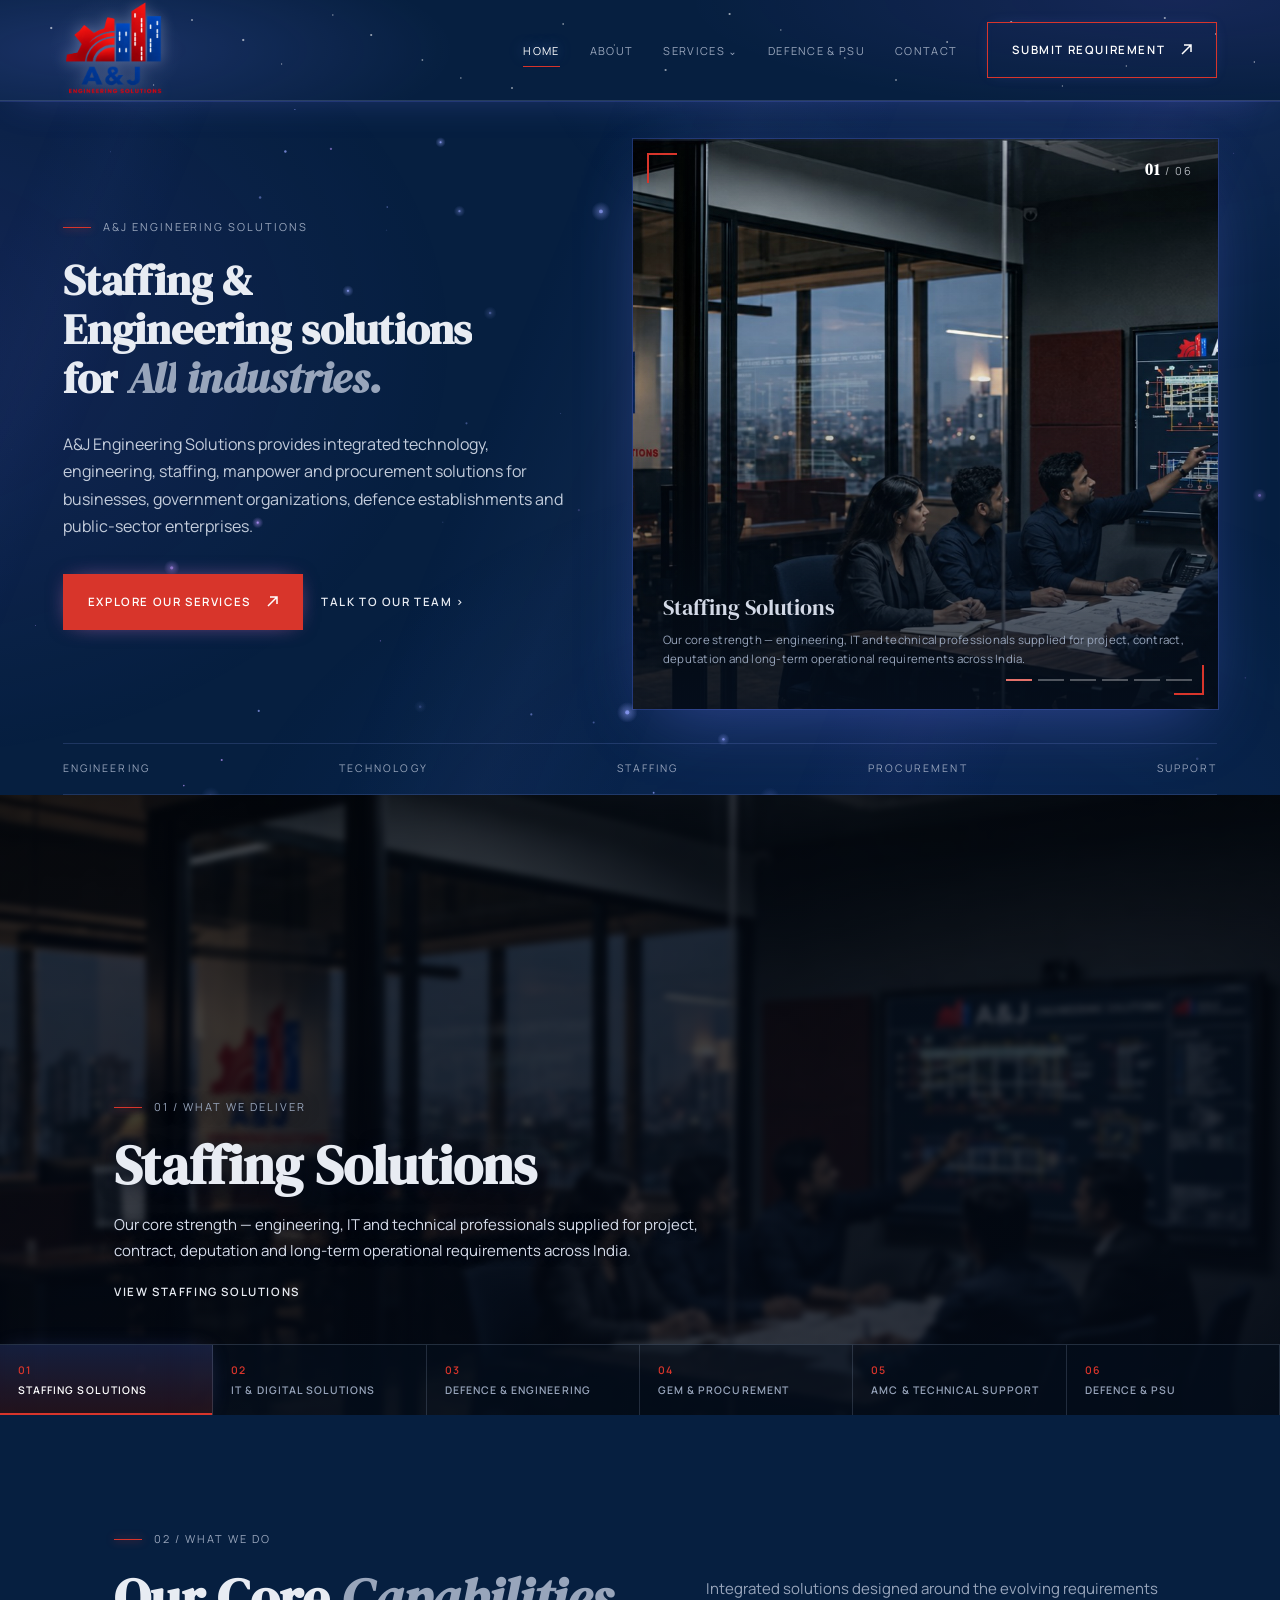
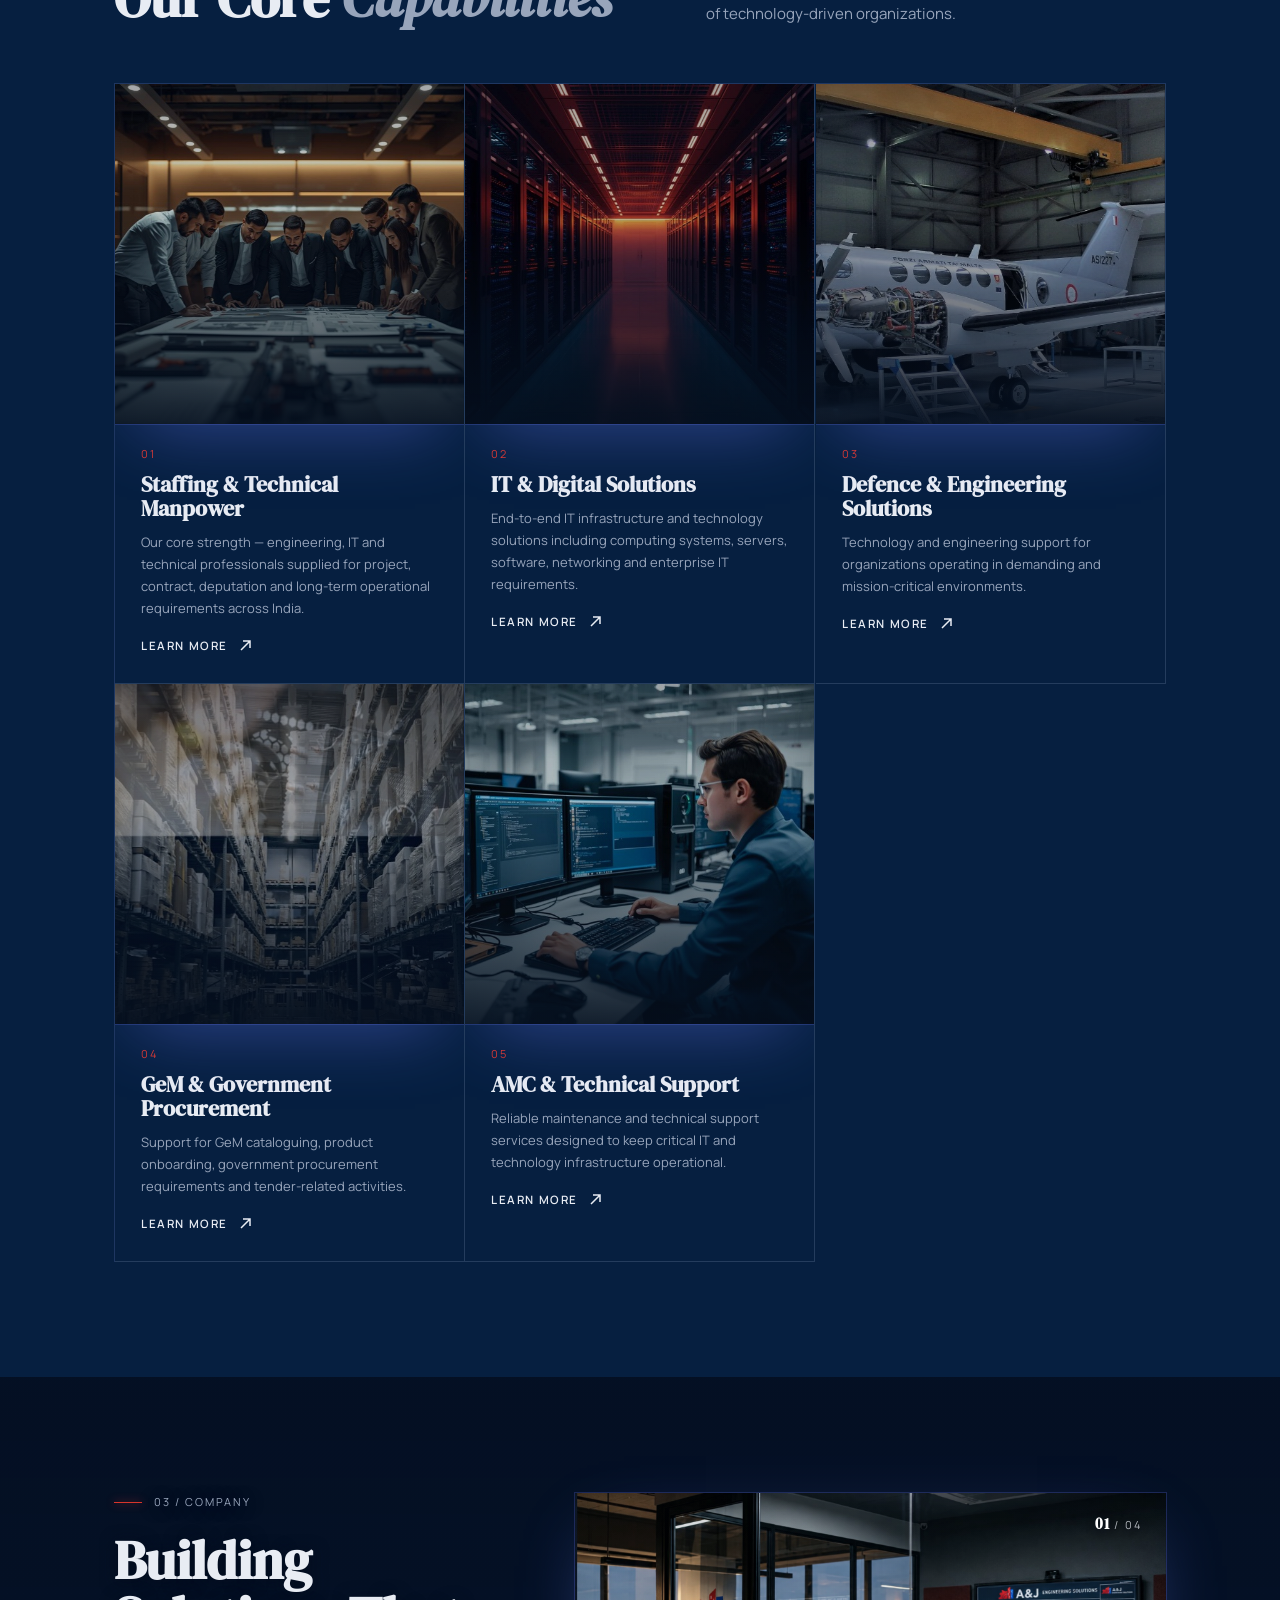
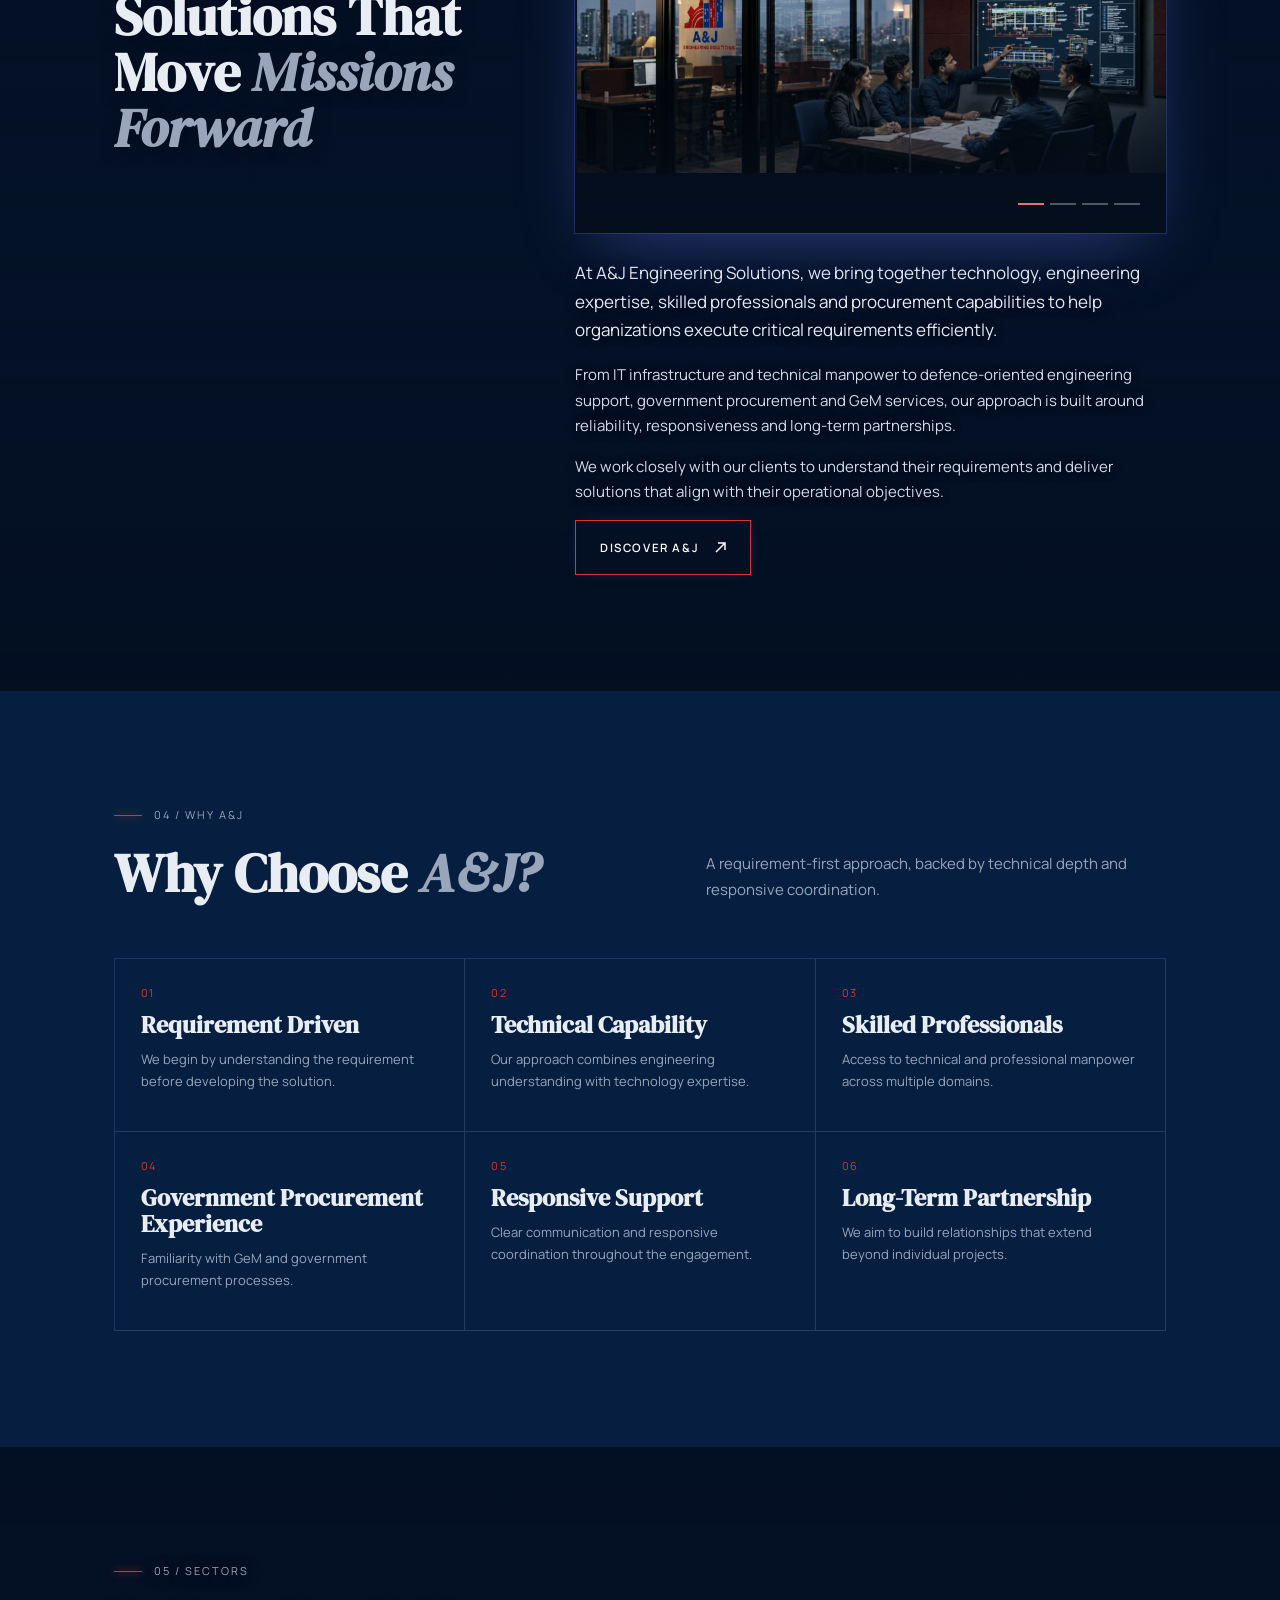
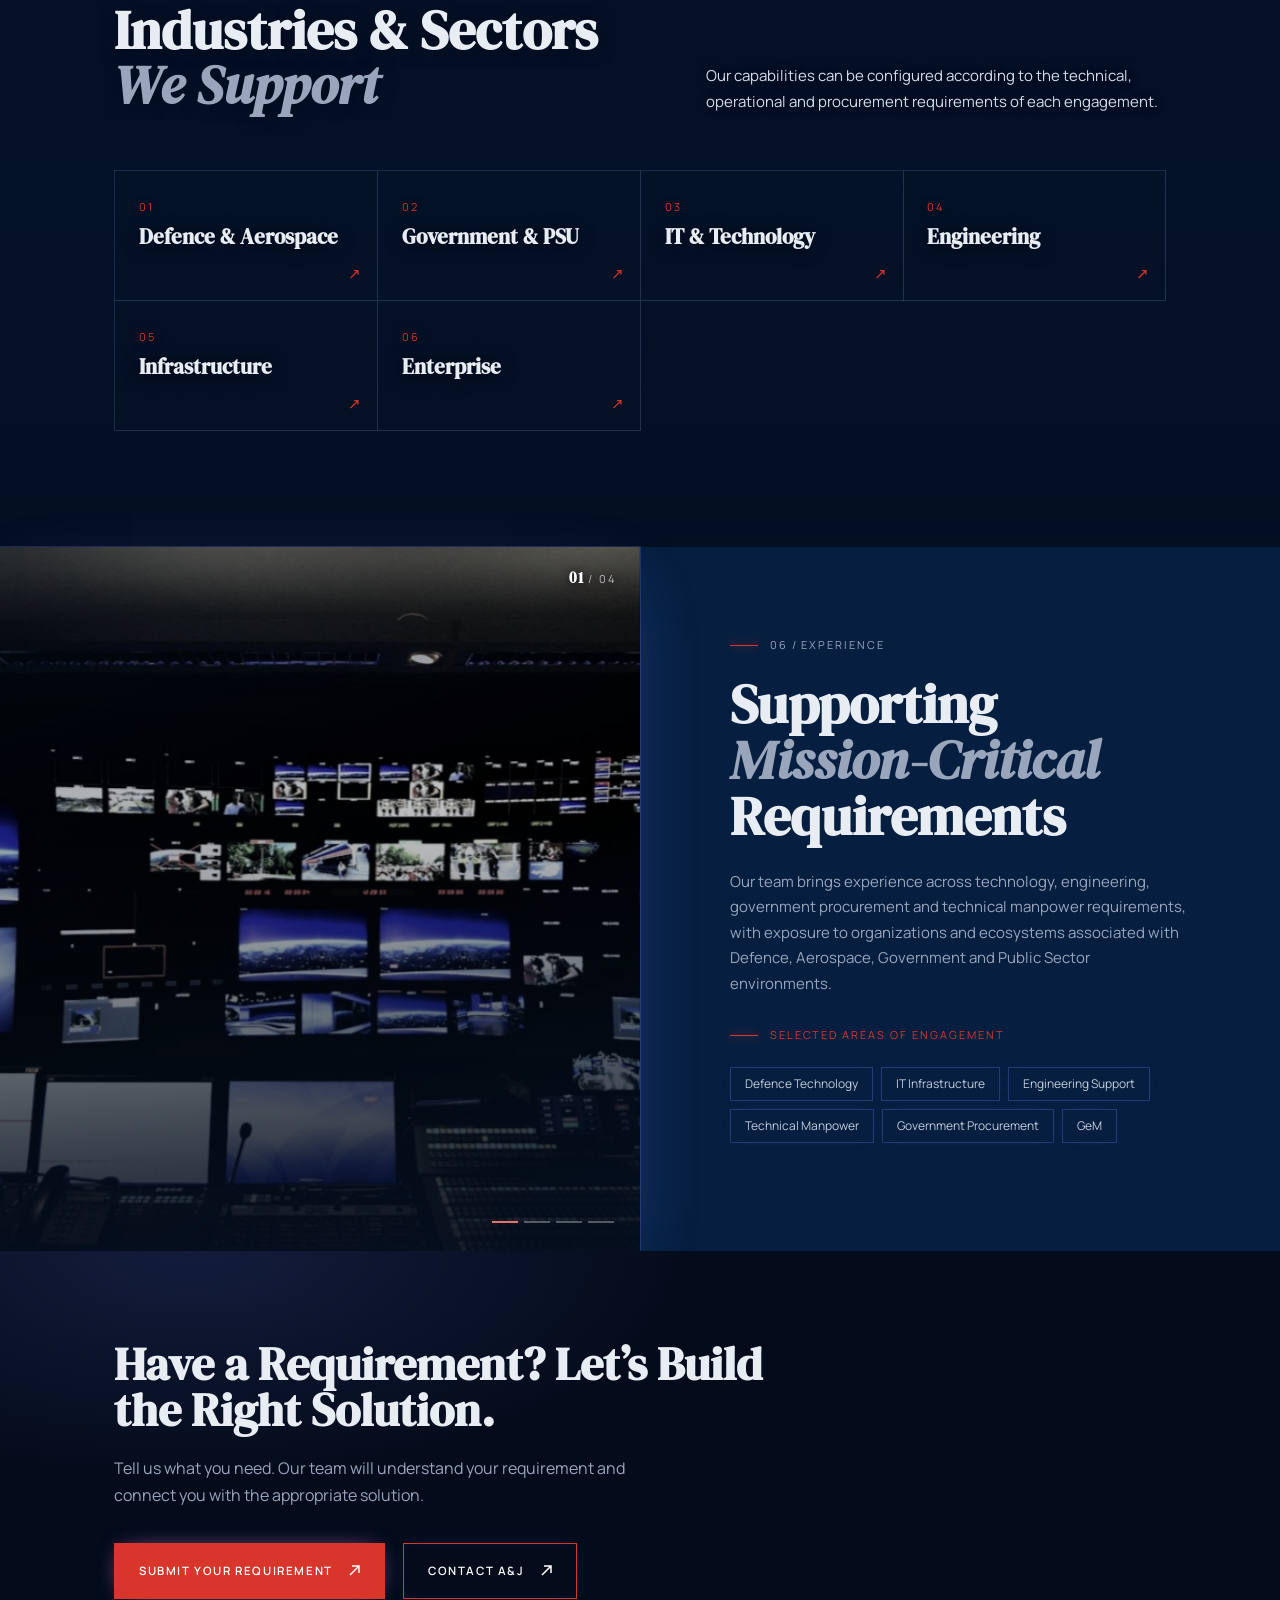
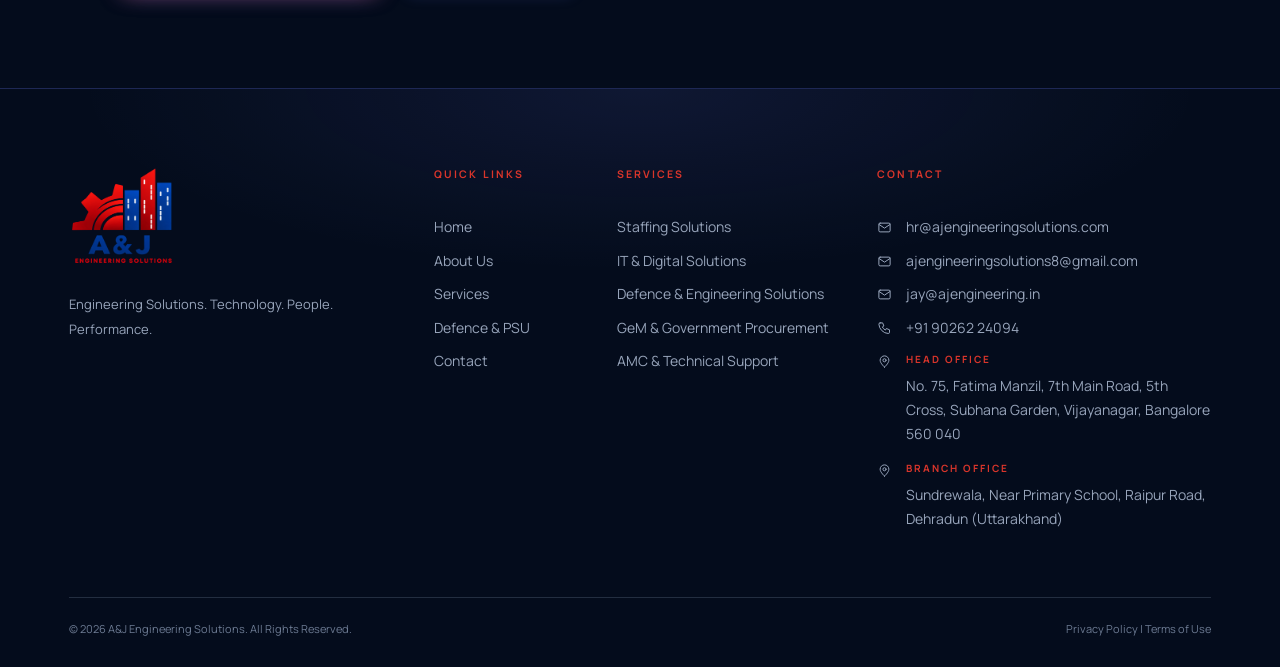
<file: defence-engineering/index.html>
<!DOCTYPE html>
<html lang="en-IN"><head><meta charset="utf-8">
<meta name="viewport" content="width=device-width, initial-scale=1">
<title>Defence &amp; Engineering Solutions | A&amp;J Engineering Solutions</title>
<meta name="description" content="Technology and engineering support for organizations operating in demanding and mission-critical environments, including defence and aerospace requirements.">
<link rel="icon" href="/assets/logo.png">
<link href="https://fonts.googleapis.com/css2?family=DM+Serif+Display:ital@0;1&family=Manrope:wght@300;400;500;600;700&display=swap" rel="stylesheet">
<style id="site-css">/* ================= THEME VARIABLES (EDIT COLORS / FONTS HERE) ================= */
:root{--bg:#081a38;--bg-deep:#040c1c;--panel:#0b2045;--neon:#6d7dff;--neon2:#8a63ff;--glow:rgba(109,125,255,.28);--line:rgba(160,180,210,.2);--text:#e8ecf3;--muted:#98a5bb;--red:#d8352b;--blue:#2a3f9c;
--serif:'DM Serif Display',Georgia,serif;--sans:'Manrope',system-ui,sans-serif}
*{box-sizing:border-box}html{scroll-behavior:smooth}
body{margin:0;background:var(--bg);color:var(--text);font:400 15px/1.7 var(--sans);overflow-x:hidden}
img{max-width:100%;display:block}a{color:inherit;text-decoration:none}
h1,h2,h3{font-family:var(--serif);font-weight:400;margin:0;line-height:1.08}
h1{font-size:clamp(40px,5.6vw,76px)}h2{font-size:clamp(34px,4.4vw,58px)}h3{font-size:24px}
em{color:var(--muted);font-style:italic}p{margin:0 0 1em;color:var(--muted)}
.w{max-width:1240px;margin:0 auto;padding:0 clamp(20px,4vw,48px)}
section{padding:clamp(64px,9vw,120px) 0;position:relative}
.eb{display:flex;align-items:center;gap:12px;font-size:11px;letter-spacing:.18em;text-transform:uppercase;color:var(--muted);margin-bottom:22px}.eb:before{content:"";width:28px;height:1px;background:var(--red)}
.btn{display:inline-flex;gap:10px;align-items:center;padding:15px 26px;font-size:11.5px;letter-spacing:.14em;text-transform:uppercase;font-weight:600;border:1px solid var(--red);color:#fff;transition:.3s;cursor:pointer;background:none;font-family:inherit}
.btn.r{background:var(--red)}.btn:hover{background:#fff;color:var(--bg);border-color:#fff}
.lk{font-size:11.5px;letter-spacing:.14em;text-transform:uppercase;font-weight:600}.lk:hover{color:var(--red)}
.row{display:flex;gap:18px;flex-wrap:wrap;align-items:center;margin-top:34px}
a:focus-visible,button:focus-visible,input:focus-visible,select:focus-visible,textarea:focus-visible{outline:2px solid var(--red);outline-offset:3px}
/* ================= HEADER & NAV ================= */
header{position:fixed;inset:0 0 auto;z-index:50;background:rgba(8,26,56,.97);border-bottom:1px solid var(--line)}
header .w{display:flex;justify-content:space-between;align-items:center;height:116px;max-width:1360px}
header img{height:104px;width:auto;object-fit:contain;position:relative}.lg{position:relative;display:block}.lg:before{content:"";position:absolute;inset:-6px -20px;background:radial-gradient(closest-side,rgba(215,225,255,.16),transparent);z-index:0;pointer-events:none}
nav>ul{display:flex;gap:30px;list-style:none;margin:0;padding:0;align-items:center}
nav a.n{font-size:11px;letter-spacing:.12em;text-transform:uppercase;padding:8px 0;border-bottom:1px solid transparent;color:var(--muted)}
nav a.n:hover,nav a.on{color:#fff;border-color:var(--red)}
.dd{position:relative}.dd>a:after{content:" \2304";font-size:10px}
.sub{position:absolute;top:100%;left:-24px;min-width:310px;background:var(--bg-deep);border:1px solid var(--line);padding:10px 0;list-style:none;margin:0;opacity:0;visibility:hidden;transform:translateY(6px);transition:opacity .25s .4s,transform .25s .4s,visibility 0s .65s}
.dd:hover .sub,.dd:focus-within .sub,.dd.o .sub{opacity:1;visibility:visible;transform:none;transition-delay:0s}
.sub a{display:block;padding:12px 24px;font-size:11px;letter-spacing:.1em;text-transform:uppercase;color:var(--muted)}.sub a:before{content:"\2192  ";color:var(--red)}.sub a:hover{color:#fff;background:rgba(255,255,255,.04)}
#mb{display:none;background:none;border:1px solid var(--line);color:#fff;width:44px;height:44px;font-size:20px;cursor:pointer}
@media(max-width:1000px){#mb{display:block}nav{position:fixed;inset:116px 0 0;background:var(--bg-deep);padding:24px;display:none;overflow:auto}nav.o{display:block}nav>ul{flex-direction:column;align-items:flex-start;gap:6px}nav a.n{font-size:15px;display:block;padding:10px 0}.sub{position:static;opacity:1;visibility:visible;transform:none;border:0;padding:0 0 0 12px;background:none}}
/* ================= HERO & SLIDER ================= */
.hero{min-height:100svh;padding:170px 0 70px;display:flex;align-items:center}
.hg{display:grid;grid-template-columns:1fr 1fr;gap:56px;align-items:center}
.hero p{max-width:520px;margin-top:26px;color:#c3ccdb}
.sl{position:relative;overflow:hidden;height:min(58vh,520px);background:var(--bg-deep)}
.sl .s{position:absolute;inset:0;clip-path:inset(0 0 0 100%);transition:clip-path 1s cubic-bezier(.77,0,.18,1);z-index:1}
.sl[data-v="1"] .s{clip-path:inset(100% 0 0 0)}.sl[data-v="2"] .s{clip-path:inset(0 100% 0 0)}.sl[data-v="3"] .s{clip-path:inset(0 0 100% 0)}.sl .s.on{clip-path:inset(0);z-index:2}.sl .s.pv{clip-path:inset(0);transition:none}
.sl img{width:100%;height:100%;object-fit:cover;transform:scale(1.15);will-change:transform}.s.on img{transform:none;transition:transform 5s linear}
.sl .s:after{content:"";position:absolute;inset:0;background:linear-gradient(rgba(4,12,28,.18),transparent 35%,rgba(5,15,30,.88))}
.cap{position:absolute;left:24px;right:24px;bottom:52px;z-index:3;opacity:0;transform:translateY(12px);transition:.6s .5s}.s.on .cap{opacity:1;transform:none}
.cap b{font:400 26px var(--serif);display:block}.cap span{font-size:13px;color:var(--muted);display:block;max-width:440px}
.dt{position:absolute;right:20px;bottom:20px;z-index:4;display:flex;gap:6px}.dt button{width:28px;height:14px;background:none;border:0;padding:0;cursor:pointer;position:relative}.dt button:after{content:"";position:absolute;inset:6px 0;background:rgba(255,255,255,.3)}.dt .on:after{background:var(--red)}
.ar{position:absolute;top:50%;z-index:4;background:rgba(5,15,30,.6);border:1px solid var(--line);color:#fff;width:40px;height:40px;cursor:pointer;transform:translateY(-50%)}.ar.l{left:12px}.ar.r{right:12px}
.tk{display:flex;justify-content:space-between;border-top:1px solid var(--line);border-bottom:1px solid var(--line);padding:16px 0;font-size:10.5px;letter-spacing:.2em;text-transform:uppercase;color:var(--muted);gap:12px;flex-wrap:wrap}
/* ================= DELIVER (TABBED FULL-WIDTH) ================= */
.dv{padding:0;min-height:620px;display:flex;flex-direction:column;justify-content:flex-end;overflow:hidden}
.dv .bg{position:absolute;inset:0;background-size:cover;background-position:center;opacity:0;transition:opacity 1.2s;filter:brightness(.45)}.dv .bg.on{opacity:1}
.dv .w{position:relative;width:100%}.dv .tx{padding:100px 0 40px;max-width:640px}
.tabs{display:grid;grid-template-columns:repeat(6,1fr);border-top:1px solid var(--line);background:rgba(5,15,30,.55);position:relative}
.tabs button{background:none;border:0;border-right:1px solid var(--line);color:var(--muted);text-align:left;padding:18px;cursor:pointer;font:600 10.5px var(--sans);letter-spacing:.1em;text-transform:uppercase}.tabs button i{display:block;color:var(--red);font-style:normal;margin-bottom:6px}.tabs .on{background:rgba(216,53,43,.18);color:#fff}
/* ================= CARDS / GRIDS ================= */
.hd{display:grid;grid-template-columns:1.2fr 1fr;gap:40px;align-items:end;margin-bottom:56px}.hd p{margin:0}
.g3{display:grid;grid-template-columns:repeat(3,1fr);border-left:1px solid var(--line);border-top:1px solid var(--line)}
.g3>*{border-right:1px solid var(--line);border-bottom:1px solid var(--line);padding:26px}
.card img{height:150px;width:calc(100% + 52px);margin:-26px -26px 22px;object-fit:cover;filter:brightness(.8);transition:.5s}.card:hover img{transform:scale(1.03)}.card{overflow:hidden}
.card i,.num{font:normal 11px var(--sans);color:var(--red);letter-spacing:.14em;display:block;margin-bottom:12px}.card h3{font-size:22px;margin-bottom:10px}.card p{font-size:13px}
.co{overflow:hidden}.bgb{position:absolute;inset:-30px;background-size:cover;background-position:center;filter:blur(6px) brightness(.35);z-index:0}.co .w{position:relative;z-index:1}
.cg{display:grid;grid-template-columns:1fr 1fr;gap:56px;align-items:start}.cg img{margin-bottom:26px;height:280px;width:100%;object-fit:cover}
.sc{display:grid;grid-template-columns:repeat(4,1fr);border-left:1px solid var(--line);border-top:1px solid var(--line)}
.sc a{border-right:1px solid var(--line);border-bottom:1px solid var(--line);padding:28px 24px 46px;position:relative;transition:.3s;min-height:130px}.sc a:hover{background:rgba(255,255,255,.04)}.sc a:after{content:"\2197";position:absolute;right:16px;bottom:14px;color:var(--red)}.sc h3{font-size:21px}
.chips{display:flex;flex-wrap:wrap;gap:8px;margin:18px 0}.chip{border:1px solid var(--line);padding:6px 14px;font-size:12px;color:#c3ccdb}
.two{display:grid;grid-template-columns:1fr 1fr;min-height:560px}.two img{width:100%;height:100%;object-fit:cover;filter:brightness(.8)}.two>div{padding:clamp(40px,7vw,100px);align-self:center}
.si{display:grid;grid-template-columns:60px 1fr auto;gap:24px;padding:34px 0;border-top:1px solid var(--line);align-items:start}.si h3{margin-bottom:10px}
.ls{display:grid;grid-template-columns:repeat(4,1fr);gap:40px;margin-top:40px}.ls.c3{grid-template-columns:repeat(3,1fr)}
.ls h3{font-size:20px;margin-bottom:14px;padding-top:16px;border-top:1px solid var(--red)}.ls ul{list-style:none;padding:0;margin:0}.ls li{padding:9px 0;border-bottom:1px solid var(--line);color:#c3ccdb;font-size:14px}
.pr{display:grid;grid-template-columns:repeat(5,1fr);gap:24px;margin-top:36px}.pr div{border-top:1px solid var(--line);padding-top:18px}.pr h3{font-size:20px}.pr p{font-size:13px}
.cta{background:var(--bg-deep);text-align:left}
.pg{padding-top:190px;position:relative;overflow:hidden}
.ol{display:grid;grid-template-columns:repeat(4,1fr);gap:0;margin-top:20px}.ol a{border-top:1px solid var(--line);padding:16px 12px 16px 0;font:400 19px var(--serif)}.ol a i{font:normal 11px var(--sans);color:var(--red);margin-right:10px}.ol a:hover{color:var(--red)}
form{display:grid;grid-template-columns:1fr 1fr;gap:20px}.f{grid-column:1/-1}
label{display:block;font-size:11px;letter-spacing:.14em;text-transform:uppercase;color:var(--muted);margin-bottom:6px}
input,select,textarea{width:100%;background:var(--panel);border:1px solid var(--line);color:#fff;padding:14px;font:15px var(--sans);border-radius:0}
.ci p{margin-bottom:22px;color:var(--text)}.ci label{margin-bottom:2px}
footer{background:var(--bg-deep);border-top:1px solid var(--line);padding:70px 0 26px}
.fg{display:grid;grid-template-columns:1.2fr 1fr 1fr 1.4fr;gap:40px}footer img{height:112px;width:auto;margin-bottom:16px}footer h4{margin:0 0 16px;font-size:10.5px;letter-spacing:.18em;text-transform:uppercase;color:var(--red)}footer ul{list-style:none;padding:0;margin:0}footer li{padding:5px 0;font-size:13px;color:var(--muted)}footer a:hover{color:#fff}
.fb{display:flex;justify-content:space-between;margin-top:50px;padding-top:22px;border-top:1px solid var(--line);font-size:11px;color:#6d7b93;gap:12px;flex-wrap:wrap}
.rv{opacity:0;transform:perspective(900px) translate3d(0,26px,0) rotateX(7deg);transform-origin:50% 100%;transition:opacity .8s,transform .9s cubic-bezier(.2,.8,.2,1)}.rv.in{opacity:1;transform:none}
@media(prefers-reduced-motion:reduce){*{transition:none!important;animation:none!important}.rv{opacity:1;transform:none}}
@media(max-width:1000px){.hg,.hd,.cg,.two,.fg{grid-template-columns:1fr}.g3,.ls,.ls.c3,.pr{grid-template-columns:1fr 1fr}.sc,.ol{grid-template-columns:1fr 1fr}.tabs{grid-template-columns:repeat(3,1fr)}.sl{height:50vh}.si{grid-template-columns:40px 1fr}.si a{grid-column:2}}
@media(max-width:600px){.g3,.ls,.ls.c3,.pr,.sc,.ol,form{grid-template-columns:1fr}.btn{width:100%;justify-content:center}}

.big{position:absolute;right:4%;top:110px;font:400 clamp(160px,22vw,340px)/1 var(--serif);color:transparent;-webkit-text-stroke:1px rgba(160,180,210,.16);pointer-events:none;animation:fl 7s ease-in-out infinite alternate}@keyframes fl{to{transform:translateY(22px)}}
.wd{display:inline-block;overflow:hidden;vertical-align:top;padding-bottom:.12em}.wd>span{display:inline-block;animation:wu .9s cubic-bezier(.2,.8,.2,1) both;transition:color .3s}.wd:hover>span{color:var(--red)}@keyframes wu{from{transform:translateY(110%) rotate(4deg)}}
.cur{position:fixed;inset:0;z-index:100;pointer-events:none;overflow:hidden}.cur i{position:absolute;inset:0;background:var(--bg-deep);transform:translateY(100%);border-top:3px solid var(--red)}.cur.go i{animation:cur .95s cubic-bezier(.77,0,.18,1)}@keyframes cur{0%{transform:translateY(100%)}45%,55%{transform:none}100%{transform:translateY(-100%)}}
.ls li{transition:padding .3s,color .3s}.ls li:hover{padding-left:12px;color:#fff;border-color:var(--red)}.rv.in li{animation:li .6s both}@keyframes li{from{opacity:0;transform:translateX(-18px)}}
.ls h3{position:relative;padding-top:16px}.ls h3:before{content:"";position:absolute;top:0;left:0;height:1px;width:0;background:var(--red);transition:width 1s .3s}.rv.in h3:before{width:100%}
.card h3,.sc h3,.si h3,.ol a{transition:transform .35s,color .35s}.card:hover h3,.sc a:hover h3,.si:hover h3{transform:translateX(8px);color:#fff}.si{transition:background .3s}.si:hover{background:rgba(255,255,255,.03)}
.lk{position:relative;display:inline-block}.lk:after{content:"";position:absolute;left:0;bottom:-4px;height:1px;width:0;background:var(--red);transition:width .35s}.lk:hover:after{width:100%}.btn{position:relative;overflow:hidden}
.ol a:hover{transform:translateX(8px)}
.tilt{transform-style:preserve-3d;will-change:transform}
#si{position:fixed;right:22px;bottom:22px;width:60px;height:60px;border-radius:50%;background:var(--bg-deep);border:1px solid rgba(216,53,43,.45);z-index:45;cursor:pointer;padding:0;box-shadow:0 0 18px rgba(216,53,43,.18)}
#si .o{position:absolute;inset:0;transition:transform .2s linear}#si .o i{position:absolute;left:50%;top:-5px;width:9px;height:9px;margin-left:-4.5px;border-radius:50%;background:var(--red);box-shadow:0 0 10px 3px rgba(216,53,43,.75),0 0 22px 6px rgba(216,53,43,.35);animation:gl 2.4s ease-in-out infinite alternate}@keyframes gl{from{opacity:.75}to{opacity:1;box-shadow:0 0 14px 5px rgba(216,53,43,.9),0 0 28px 9px rgba(216,53,43,.4)}}
#si:after{content:"";position:absolute;left:50%;top:50%;width:2px;height:12px;margin:-6px 0 0 -1px;background:var(--text);opacity:.55;border-radius:2px;animation:sd 1.8s ease-in-out infinite}@keyframes sd{50%{transform:translateY(4px);opacity:.15}}
@media(max-width:600px){#si{width:48px;height:48px;right:14px;bottom:14px}}

/* ================= AMBIENT LIGHTING (purple-blue glow, streaks, particles) ================= */
body{background:var(--bg)}body:before{content:"";position:fixed;inset:0;z-index:0;pointer-events:none;background:radial-gradient(900px 620px at 88% -6%,rgba(109,125,255,.17),transparent 70%),radial-gradient(800px 600px at -8% 38%,rgba(138,99,255,.11),transparent 70%),radial-gradient(1000px 700px at 70% 105%,rgba(60,110,255,.12),transparent 70%)}
body:after{content:"";position:fixed;inset:-20%;z-index:0;pointer-events:none;opacity:.9;background:linear-gradient(112deg,transparent 42%,rgba(140,155,255,.05) 49%,transparent 56%),linear-gradient(112deg,transparent 62%,rgba(150,120,255,.04) 67%,transparent 72%),linear-gradient(112deg,transparent 18%,rgba(110,140,255,.035) 22%,transparent 26%);will-change:transform;animation:stk 26s ease-in-out infinite alternate}
@keyframes stk{from{transform:translate3d(0,0,0)}to{transform:translate3d(-7%,0,0)}}
#fx{position:fixed;inset:0;width:100%;height:100%;z-index:0;pointer-events:none}
main,footer{position:relative;z-index:1}
header{box-shadow:0 1px 0 rgba(109,125,255,.18),0 10px 40px -18px rgba(109,125,255,.35)}
.sub{box-shadow:0 18px 50px -12px rgba(0,0,0,.6),0 0 30px -6px var(--glow);border-color:rgba(109,125,255,.3)}
.btn{box-shadow:0 0 0 rgba(109,125,255,0)}.btn:not(.r){box-shadow:0 0 16px -6px var(--glow),inset 0 0 12px -8px var(--glow)}.btn.r{box-shadow:0 0 22px -8px rgba(216,53,43,.55),0 0 26px -12px var(--neon)}
.btn:hover{box-shadow:0 0 26px -4px var(--glow)}
.card,.sc a,.si,.g3>div{transition:box-shadow .4s,background .4s,transform .35s}
.card:hover,.sc a:hover{box-shadow:0 0 34px -10px var(--glow),inset 0 0 40px -28px var(--neon);background:rgba(109,125,255,.05)}
.sl{box-shadow:0 0 0 1px rgba(109,125,255,.22),0 24px 70px -24px rgba(109,125,255,.45)}
.tabs .on{background:linear-gradient(180deg,rgba(109,125,255,.16),rgba(216,53,43,.14));box-shadow:inset 0 -2px 0 var(--red),0 0 24px -8px var(--glow)}
.chip{border-color:rgba(109,125,255,.3);box-shadow:0 0 14px -8px var(--glow);transition:.3s}.chip:hover{border-color:var(--neon);box-shadow:0 0 18px -4px var(--glow)}
input:focus,select:focus,textarea:focus{border-color:var(--neon);box-shadow:0 0 0 1px var(--neon),0 0 22px -6px var(--glow);outline:none}
.g3,.sc,.tk,.ls li,.si{border-color:rgba(130,150,230,.2)}
.cta{background:radial-gradient(700px 320px at 15% 0,rgba(109,125,255,.14),transparent 70%),var(--bg-deep)}
footer{background:radial-gradient(800px 260px at 50% 0,rgba(109,125,255,.1),transparent 70%),var(--bg-deep);border-top-color:rgba(109,125,255,.25)}
.eb:before{box-shadow:0 0 8px var(--red)}
.big{-webkit-text-stroke-color:rgba(130,150,255,.2)}
.dd.o>a,nav a.n:hover,nav a.on{text-shadow:0 0 14px rgba(140,155,255,.6)}

.bgs{position:absolute;inset:0;z-index:0;overflow:hidden}.bgs i{position:absolute;inset:-4%;background-size:cover;background-position:center;opacity:0;filter:blur(1.5px) brightness(.8);will-change:transform,opacity;animation:bgc 20s infinite}
.bgs:after{content:"";position:absolute;inset:0;background:linear-gradient(180deg,rgba(4,12,28,.62),rgba(4,12,28,.42) 50%,rgba(4,12,28,.66))}
@keyframes bgc{0%{opacity:0;transform:scale(1.04)}6%{opacity:1}25%{opacity:1}32%{opacity:0}100%{opacity:0;transform:scale(1.16)}}
.co .w{z-index:1}
.cur{position:fixed;inset:0;z-index:200;pointer-events:none;display:flex;visibility:hidden}.cur i{flex:1;background:linear-gradient(180deg,#0b2048,#040c1c);transform:scaleY(0);transform-origin:bottom;box-shadow:0 0 50px rgba(109,125,255,.35);border-right:1px solid rgba(109,125,255,.18);will-change:transform}
.cur b{position:absolute;left:50%;top:50%;translate:-50% -50%;font:400 clamp(44px,8vw,96px) var(--serif);color:#e8ecf3;opacity:0;letter-spacing:.04em;text-shadow:0 0 30px rgba(109,125,255,.6)}.cur b:after{content:"";display:block;height:2px;background:var(--red);margin-top:8px;transform:scaleX(0);transform-origin:left}
.cur.go,.cur.out{visibility:visible}.cur.go i{animation:cin .55s cubic-bezier(.76,0,.24,1) both;animation-delay:calc(var(--k)*.06s)}.cur.go b{animation:bin .6s .25s both}.cur.go b:after{animation:bl .6s .3s both}
.cur.out i{transform:scaleY(1);transform-origin:top;animation:cout .65s cubic-bezier(.76,0,.24,1) both;animation-delay:calc(var(--k)*.06s)}.cur.out b{opacity:1;animation:bout .4s both}.cur.out b:after{transform:scaleX(1)}
@keyframes cin{from{transform:scaleY(0)}to{transform:scaleY(1)}}@keyframes cout{from{transform:scaleY(1)}to{transform:scaleY(0)}}@keyframes bin{from{opacity:0;transform:translateY(18px) scale(.94)}to{opacity:1}}@keyframes bout{to{opacity:0;transform:translateY(-16px)}}@keyframes bl{to{transform:scaleX(1)}}
#app.ent>section:first-child>.w,#app.ent>section:first-child .sl{animation:pin .9s .35s cubic-bezier(.2,.8,.2,1) both}@keyframes pin{from{opacity:0;transform:translate3d(0,36px,0) scale(.985)}}
.hero h1{translate:calc(var(--mx,0)*-9px) calc(var(--my,0)*-7px)}.hero .sl{translate:calc(var(--mx,0)*11px) calc(var(--my,0)*8px)}
html.cc,html.cc *{cursor:none!important}
#cg,#cr,#cd,.ct{position:fixed;left:0;top:0;pointer-events:none;z-index:9999;opacity:0;will-change:transform}
#cg{width:200px;height:200px;margin:-100px 0 0 -100px;background:radial-gradient(closest-side,rgba(125,100,255,.24),rgba(80,110,255,.08) 55%,transparent);z-index:9990}
#cr{width:42px;height:42px;margin:-21px 0 0 -21px;border:1px solid rgba(150,120,255,.55);border-radius:50%;box-shadow:0 0 14px -2px rgba(130,100,255,.45),inset 0 0 10px -4px rgba(109,125,255,.4);transition:scale .3s,border-color .3s,opacity .3s;animation:cp 2.6s ease-in-out infinite}
#cr.h{scale:1.55;border-color:rgba(190,160,255,.85)}#cr.d{scale:.8}@keyframes cp{50%{box-shadow:0 0 20px 0 rgba(140,110,255,.6),inset 0 0 12px -3px rgba(109,125,255,.55)}}
#cd{width:11px;height:11px;margin:-5.5px 0 0 -5.5px;border-radius:50%;background:radial-gradient(#e3d6ff,#9d7bff);box-shadow:0 0 10px 3px rgba(150,110,255,.85),0 0 24px 7px rgba(109,125,255,.45)}
.ct{width:7px;height:7px;margin:-3.5px 0 0 -3.5px;border-radius:50%;background:rgba(150,120,255,.6);box-shadow:0 0 8px 2px rgba(130,100,255,.4);z-index:9980}
@media(hover:none),(pointer:coarse){.big{display:none}.cur i{box-shadow:none}}
@media(max-width:700px){.hero{padding-top:150px}.sl{height:46vh}.card,.sc a{transition:none}}

/* ===== v6 refinements: reference layout, calm transitions, crisp images ===== */
:root{--bg:#061f40}
.wx,header .w{max-width:1800px;padding:0 clamp(20px,4.9vw,94px)}
header{background:rgba(6,31,64,.98)}
header .w{height:100px}header img{height:100px}.lg:before{inset:0 -12px}
.hero{padding:148px 0 56px}.hg{grid-template-columns:.975fr 1fr;gap:0}.hg>div:first-child{padding-right:48px}
.hero h1,.pg h1{font-size:clamp(38px,3.45vw,68px);line-height:1.04}.pg h1{font-size:clamp(36px,3.2vw,60px)!important;max-width:none!important}
.hero p,.pg .hg p{font-size:16px;max-width:600px;color:#c3ccdb}
.sl{height:min(570px,calc(100svh - 200px));min-height:340px}
.pg{padding-top:148px}.pg .hg{align-items:center}
.cap{left:30px;right:30px;bottom:40px}.cap b{font-size:22px;margin-bottom:8px;color:#d3d9e6}.cap span{font-size:11.5px;max-width:none;letter-spacing:.02em}
.dt{right:26px;bottom:24px}.dt button{width:26px;height:10px}.dt button:after{inset:4px 0}
.ar{opacity:0;transition:opacity .3s}.sl:hover .ar{opacity:1}
.sl .s,.sl[data-v] .s{clip-path:none!important;opacity:0;transition:opacity .9s ease;z-index:1}.sl .s.on{opacity:1;z-index:2}.sl .s.pv{opacity:1;transition:none;z-index:1}
.sl img{transform:scale(1.06)}.sl .s.on img{transform:none;transition:transform 4.5s ease-out}
.hero h1{translate:calc(var(--mx,0)*-3px) calc(var(--my,0)*-2px)}.hero .sl{translate:calc(var(--mx,0)*4px) calc(var(--my,0)*3px)}
.cs{height:150px;width:calc(100% + 52px);margin:-26px -26px 22px}.cs .ar,.cs .cap,.cs .dt{display:none}.card .cs img{height:100%;width:100%;margin:0}.card:hover .cs img{transform:none}
.cg .sl{height:300px;margin-bottom:26px}.cg-sl .cap{display:none}.two .sl{height:100%;min-height:560px}
.bgs i{filter:none}.bgs:after{background:linear-gradient(180deg,rgba(4,12,28,.72),rgba(4,12,28,.56) 50%,rgba(4,12,28,.74))}
.dv .bg{filter:brightness(.5)}
.cur{display:block;background:var(--bg-deep);opacity:0;visibility:hidden}.cur i{display:none}
.cur b{position:absolute;left:0;top:0;width:100%;height:3px;translate:0;opacity:1;background:linear-gradient(90deg,var(--red),var(--neon2),var(--neon));transform:scaleX(0);transform-origin:left;font-size:0;box-shadow:0 0 14px rgba(138,99,255,.7)}.cur b:after{display:none}
.cur.go{visibility:visible;animation:vin .3s ease both}.cur.go b{animation:bar .7s cubic-bezier(.6,0,.2,1) both}.cur.out{visibility:visible;animation:vout .5s ease both}.cur.out b{transform:scaleX(1);animation:none;opacity:0;transition:opacity .4s}
@keyframes vin{to{opacity:1}}@keyframes vout{from{opacity:1}to{opacity:0}}@keyframes bar{to{transform:scaleX(1)}}
#app.ent>section:first-child>.w{animation:pin .8s .3s cubic-bezier(.2,.8,.2,1) both}#app.ent .sl{animation:none}
@media(max-width:1000px){.hg{grid-template-columns:1fr;gap:36px}.hg>div:first-child{padding-right:0}nav{inset:100px 0 0}.sl{height:46vh}.two .sl{min-height:320px}.big{display:none}}
@media(max-width:700px){header .w{height:84px}header img{height:68px}nav{inset:84px 0 0}.hero{padding-top:118px}.pg{padding-top:118px}.cg .sl{height:220px}}

header img,footer img{background:#fff;padding:5px 8px;border-radius:3px;height:88px;width:auto;box-shadow:0 0 0 1px rgba(255,255,255,.25),0 6px 24px -8px rgba(0,0,0,.5)}
footer img{height:100px}.lg:before{display:none}
@media(max-width:700px){header img{height:66px;padding:4px 6px}}

/* ===== v7: transparent logo + starry header ===== */
header{background:radial-gradient(520px 150px at 7% 50%,rgba(109,125,255,.2),transparent 70%),radial-gradient(700px 160px at 92% 0,rgba(138,99,255,.12),transparent 70%),#061f40}
header:before,header:after{content:"";position:absolute;inset:0;pointer-events:none;animation:tw 4.2s ease-in-out infinite alternate}
header:before{background:radial-gradient(circle at 4% 28%,rgba(255,255,255,0.9) 0,transparent 1.6px),radial-gradient(circle at 9% 72%,rgba(255,255,255,0.7) 0,transparent 1.2px),radial-gradient(circle at 15% 20%,rgba(255,255,255,0.8) 0,transparent 1.4px),radial-gradient(circle at 22% 64%,rgba(255,255,255,0.6) 0,transparent 1.1px),radial-gradient(circle at 29% 35%,rgba(255,255,255,0.85) 0,transparent 1.5px),radial-gradient(circle at 36% 78%,rgba(255,255,255,0.6) 0,transparent 1.2px),radial-gradient(circle at 44% 24%,rgba(255,255,255,0.7) 0,transparent 1.3px),radial-gradient(circle at 52% 70%,rgba(255,255,255,0.8) 0,transparent 1.5px),radial-gradient(circle at 61% 30%,rgba(255,255,255,0.6) 0,transparent 1.1px),radial-gradient(circle at 70% 80%,rgba(255,255,255,0.75) 0,transparent 1.3px),radial-gradient(circle at 79% 22%,rgba(255,255,255,0.85) 0,transparent 1.5px),radial-gradient(circle at 88% 66%,rgba(255,255,255,0.6) 0,transparent 1.2px),radial-gradient(circle at 95% 34%,rgba(255,255,255,0.8) 0,transparent 1.4px)}header:after{background:radial-gradient(circle at 6% 55%,rgba(255,255,255,0.8) 0,transparent 1.3px),radial-gradient(circle at 12% 85%,rgba(255,255,255,0.6) 0,transparent 1.1px),radial-gradient(circle at 19% 40%,rgba(255,255,255,0.9) 0,transparent 1.6px),radial-gradient(circle at 26% 15%,rgba(255,255,255,0.6) 0,transparent 1.1px),radial-gradient(circle at 33% 60%,rgba(255,255,255,0.7) 0,transparent 1.3px),radial-gradient(circle at 40% 88%,rgba(255,255,255,0.8) 0,transparent 1.4px),radial-gradient(circle at 48% 45%,rgba(255,255,255,0.6) 0,transparent 1.1px),radial-gradient(circle at 57% 14%,rgba(255,255,255,0.85) 0,transparent 1.5px),radial-gradient(circle at 66% 58%,rgba(255,255,255,0.7) 0,transparent 1.2px),radial-gradient(circle at 74% 42%,rgba(255,255,255,0.8) 0,transparent 1.4px),radial-gradient(circle at 83% 86%,rgba(255,255,255,0.6) 0,transparent 1.1px),radial-gradient(circle at 91% 18%,rgba(255,255,255,0.85) 0,transparent 1.5px),radial-gradient(circle at 98% 62%,rgba(255,255,255,0.7) 0,transparent 1.2px);animation-delay:-2.1s;animation-duration:5.4s}
@keyframes tw{from{opacity:.15}to{opacity:1}}
header .w{position:relative;z-index:1}
header img,footer img{background:transparent;padding:0;border-radius:0;box-shadow:none;height:100px;width:auto;filter:drop-shadow(0 0 7px rgba(205,218,255,.3))}
footer img{height:104px}.lg:before{display:block;inset:-4px -14px;background:radial-gradient(closest-side,rgba(205,218,255,.13),transparent)}
@media(max-width:700px){header img{height:68px;padding:0}}

/* ===== v8: plain footer logo + readable text over image backgrounds ===== */
footer img{filter:none;box-shadow:none;background:transparent;height:100px}
.bgs i{filter:blur(5px) brightness(.72)}
.bgs:after{background:linear-gradient(180deg,rgba(4,12,28,.8),rgba(4,12,28,.7) 50%,rgba(4,12,28,.82))}
.dv .bg{inset:-24px;filter:blur(3px) brightness(.45)}
.dv:after{content:"";position:absolute;inset:0;background:linear-gradient(180deg,rgba(4,12,28,.35),rgba(4,12,28,.6));pointer-events:none}
.dv .w,.dv .tabs{z-index:2}
.co h1,.co h2,.co h3,.co .eb,.dv h2,.dv .eb{text-shadow:0 2px 16px rgba(4,12,28,.85)}
.co p,.dv p{color:#d6dcea;text-shadow:0 1px 10px rgba(4,12,28,.9)}
.co .num{text-shadow:0 1px 8px rgba(4,12,28,.9)}

/* ===== v9: hero heading size/weight to match reference ===== */
.hero h1{font-weight:700;font-size:clamp(38px,3.34vw,66px);line-height:1;letter-spacing:-.005em}.hero h1 em{font-weight:700}
@media(max-width:700px){.hero h1{font-size:clamp(36px,10vw,46px);line-height:1.04}}

/* ===== v10: consistent bold headings, 3-line hero heading like the reference ===== */
h1,h2,h3{font-weight:700}h1 em,h2 em,h3 em{font-weight:700}
.hero h1,.pg h1{font-size:clamp(38px,3.34vw,66px)!important;line-height:1.02;max-width:none!important}
.pg h1{font-size:clamp(36px,3.34vw,64px)!important}
@media(max-width:700px){.dbr{display:none}.hero h1{font-size:clamp(34px,9.6vw,44px)!important}.pg h1{font-size:clamp(32px,9vw,42px)!important}}

/* ===== v11: reference spacing (wider content, spaced footer, bigger headings, SVG arrows) ===== */
.w{max-width:none;padding:0 clamp(20px,8.9vw,190px)}
.wx,header .w{max-width:1900px;padding:0 clamp(20px,4.9vw,94px)}
.wf{max-width:1900px;margin:0 auto;padding:0 clamp(20px,3.7vw,90px)}
h2{font-size:clamp(34px,4.2vw,80px);line-height:1.04}
.cta{padding:clamp(70px,7vw,110px) 0}
.cta h2{font-size:clamp(34px,3.6vw,72px);line-height:1;max-width:14.4em}
.cta p{font-size:16px;max-width:560px;margin-top:26px}
.cg{grid-template-columns:.78fr 1fr;gap:0}.cg>div:first-child{padding-right:56px}
.ai{display:inline-block;flex:none;margin-left:10px;vertical-align:-1px}.lk .ai{margin-left:8px}
.btn{padding:17px 24px;gap:6px}
footer{padding:clamp(60px,6vw,96px) 0 28px}
.fg{grid-template-columns:1.3fr .98fr 1.14fr 1.05fr;gap:0}
.fg h4{margin:0 0 26px;font-size:10.5px;letter-spacing:.2em}
.fg li{padding:7px 0;font-size:14px;line-height:1.4}
.fg>div:first-child p{font-size:13px;max-width:300px;margin-top:22px;line-height:1.9}
footer img{height:104px}
.fc li{display:flex;gap:14px;align-items:flex-start}.fi{flex:none;margin-top:3px;color:var(--muted)}
.fc .ad h4{margin:0 0 6px;font-size:10px;letter-spacing:.2em}.fc .ad div{line-height:1.7;color:var(--muted);max-width:340px}
.fb{margin-top:60px}
@media(max-width:1000px){.fg{grid-template-columns:1fr 1fr;gap:40px 24px}.fg>div:first-child{grid-column:1/-1}.cg{grid-template-columns:1fr}.cg>div:first-child{padding-right:0}.cta h2{max-width:none}}
@media(max-width:600px){.fg{grid-template-columns:1fr}.w{padding:0 22px}}

/* ===== v12: hero fills the screen like the reference + premium slider transition ===== */
.hero{display:block;min-height:0;padding:139px 0 34px}
.hero .w{width:100%}
.sl .s,.sl[data-v] .s{opacity:0;transform:translate3d(52px,0,0);transition:opacity .85s ease,transform 1.05s cubic-bezier(.22,1,.36,1);z-index:1}
.sl .s.on{opacity:1;transform:none;z-index:2}
.sl .s.pv{opacity:1;transform:translate3d(-52px,0,0);transition:transform 1.05s cubic-bezier(.22,1,.36,1);z-index:1}
.sl img{transform:scale(1.14)}.sl .s.on img{transform:none;transition:transform 4.2s cubic-bezier(.2,.6,.2,1)}
.sl .cap{opacity:1;transform:none;transition:none}
.sl .cap b,.sl .cap span{display:block;opacity:0;transform:translate3d(0,16px,0);transition:opacity .6s,transform .7s cubic-bezier(.22,1,.36,1)}
.sl .s.on .cap b{opacity:1;transform:none;transition-delay:.35s}.sl .s.on .cap span{opacity:1;transform:none;transition-delay:.52s}
.sh{position:absolute;inset:0;z-index:5;pointer-events:none;background:linear-gradient(105deg,transparent 36%,rgba(255,255,255,.17) 50%,transparent 64%);transform:translateX(-115%)}
.sh.go{animation:shn 1s cubic-bezier(.4,0,.2,1)}@keyframes shn{to{transform:translateX(115%)}}
.cn{position:absolute;top:20px;right:24px;z-index:6;font-size:11px;letter-spacing:.2em;color:rgba(232,236,243,.75);text-shadow:0 1px 8px rgba(4,12,28,.8)}.cn b{font:700 15px var(--serif);color:#fff;letter-spacing:.08em}
.cs .cn,.cs .sh{display:none}
.dt button.on:before{content:"";position:absolute;left:0;top:4px;height:2px;background:var(--red);animation:fill var(--iv,2.3s) linear forwards}
.dt button.on:after{background:rgba(255,255,255,.3)}@keyframes fill{from{width:0}to{width:100%}}
.hero .sl:before,.hero .sl:after{content:"";position:absolute;width:28px;height:28px;z-index:6;pointer-events:none}
.hero .sl:before{left:14px;top:14px;border-left:2px solid var(--red);border-top:2px solid var(--red)}.hero .sl:after{right:14px;bottom:14px;border-right:2px solid var(--red);border-bottom:2px solid var(--red)}
@media(max-width:1000px){.hero{padding-top:120px}}
@media(max-width:700px){.hero{padding-top:110px}.cn{top:14px;right:16px}}

.dd.x:hover .sub,.dd.x:focus-within .sub{opacity:0;visibility:hidden;transform:translateY(6px);transition-delay:0s}

/* ===== v13: footer spacing ===== */
.wf{padding:0 clamp(20px,5.4vw,112px)}
.fg{grid-template-columns:1.4fr .7fr 1fr 1.28fr}
@media(max-width:1000px){.fg{grid-template-columns:1fr 1fr}}
@media(max-width:600px){.fg{grid-template-columns:1fr}}</style><link rel="canonical" href="https://ajengineeringsolutions.com/defence-engineering/">
<meta name="robots" content="index,follow,max-image-preview:large">
<meta name="theme-color" content="#061f40">
<meta property="og:type" content="website"><meta property="og:site_name" content="A&amp;J Engineering Solutions"><meta property="og:title" content="Defence &amp; Engineering Solutions | A&amp;J Engineering Solutions"><meta property="og:description" content="Technology and engineering support for organizations operating in demanding and mission-critical environments, including defence and aerospace requirements."><meta property="og:url" content="https://ajengineeringsolutions.com/defence-engineering/"><meta property="og:image" content="https://ajengineeringsolutions.com/assets/meeting.jpg"><meta property="og:locale" content="en_IN">
<meta name="twitter:card" content="summary_large_image"><meta name="twitter:title" content="Defence &amp; Engineering Solutions | A&amp;J Engineering Solutions"><meta name="twitter:description" content="Technology and engineering support for organizations operating in demanding and mission-critical environments, including defence and aerospace requirements."><meta name="twitter:image" content="https://ajengineeringsolutions.com/assets/meeting.jpg">
<script type="application/ld+json">{"@context":"https://schema.org","@graph":[{"@type":"Organization","@id":"https://ajengineeringsolutions.com/#org","name":"A&J Engineering Solutions","alternateName":["AJ Engineering Solutions","A and J Engineering Solutions"],"url":"https://ajengineeringsolutions.com/","logo":"https://ajengineeringsolutions.com/assets/logo.png","email":"hr@ajengineeringsolutions.com","telephone":"+91 90262 24094","description":"A&J Engineering Solutions provides integrated technology, engineering, staffing, manpower and procurement solutions for businesses, government organizations, defence establishments and public-sector enterprises. Offices in Bangalore and Dehradun.","areaServed":{"@type":"Country","name":"India"},"location":[{"@type":"Place","name":"Head Office","address":{"@type":"PostalAddress","streetAddress":"No. 75, Fatima Manzil, 7th Main Road, 5th Cross, Subhana Garden, Vijayanagar","addressLocality":"Bangalore","addressRegion":"Karnataka","postalCode":"560040","addressCountry":"IN"}},{"@type":"Place","name":"Branch Office","address":{"@type":"PostalAddress","streetAddress":"Sundrewala, Near Primary School, Raipur Road","addressLocality":"Dehradun","addressRegion":"Uttarakhand","postalCode":"","addressCountry":"IN"}}],"contactPoint":[{"@type":"ContactPoint","contactType":"customer service","telephone":"+91 90262 24094","email":"hr@ajengineeringsolutions.com","areaServed":"IN","availableLanguage":["English","Hindi"]}],"makesOffer":[{"@type":"Offer","itemOffered":{"@type":"Service","name":"Staffing & Technical Manpower"}},{"@type":"Offer","itemOffered":{"@type":"Service","name":"IT & Digital Solutions"}},{"@type":"Offer","itemOffered":{"@type":"Service","name":"Defence & Engineering Solutions"}},{"@type":"Offer","itemOffered":{"@type":"Service","name":"GeM & Government Procurement"}},{"@type":"Offer","itemOffered":{"@type":"Service","name":"AMC & Technical Support"}}]},{"@type":"WebSite","@id":"https://ajengineeringsolutions.com/#site","url":"https://ajengineeringsolutions.com/","name":"A&J Engineering Solutions","alternateName":["AJ Engineering Solutions"],"publisher":{"@id":"https://ajengineeringsolutions.com/#org"}}]}</script>
<noscript><style>.rv{opacity:1!important;transform:none!important}</style></noscript>
</head>
<body>
<!-- ================= HEADER & NAV ================= -->
<header><div class="w">
<a class="lg" href="/" aria-label="A&J Engineering Solutions – Home"><img src="/assets/logo.png" alt="A&J Engineering Solutions"></a><!-- SWAP LOGO: replace assets/logo.png -->
<button id="mb" aria-label="Menu" aria-expanded="false">&#9776;</button>
<nav id="nv" aria-label="Main"><ul>
<li><a class="n" href="/">Home</a></li><li><a class="n" href="/about/">About</a></li>
<li class="dd"><a class="n" href="/services/" aria-haspopup="true">Services</a><ul class="sub" id="sub"></ul></li>
<li><a class="n" href="/psu/">Defence &amp; PSU</a></li><li><a class="n" href="/contact/">Contact</a></li>
<li><a class="btn" href="/requirement/">Submit Requirement <svg class="ai" viewBox="0 0 11 11" width="11" height="11" fill="none" stroke="currentColor" stroke-width="1.5" aria-hidden="true"><path d="M1 10L10 1M3 1h7v7"/></svg></a></li></ul></nav>
</div></header>
<canvas id="fx" aria-hidden="true"></canvas>
<div class="cur" id="cur" aria-hidden="true"><b></b></div>
<div id="cg"></div><div id="cr"></div><div id="cd"></div>
<main id="app"><section class="pg"><div class="big" aria-hidden="true">03</div><div class="w wx"><div class="hg"><div><div class="eb">03 / SERVICE</div><h1 style="font-size:clamp(38px,5vw,66px);max-width:900px">Supporting India’s Defence & Engineering Ecosystem</h1><p style="font-size:18px;margin-top:22px;max-width:760px">A&J Engineering Solutions supports organizations operating in technically demanding and mission-critical environments through technology, engineering support and skilled manpower capabilities.</p></div><div id="ss"></div></div></div></section>
<section style="padding-top:0"><div class="w"><div class="ls c3"><div class="rv"><h3>Capabilities</h3><ul><li>Engineering Support</li><li>Technical Manpower</li><li>IT & Computing Infrastructure</li><li>Software & Technology Solutions</li><li>Project Support</li><li>Technical Procurement</li></ul></div></div></div></section>

<section class="cta"><div class="w rv"><div class="eb">03 / Capability</div><h2>Defence & Engineering Solutions</h2><h3 style="margin-top:40px">Discuss a project</h3><p style="margin-top:10px;max-width:520px">Share your requirement and our team will respond with the appropriate solution and next steps.</p><div class="row" style="margin-top:20px"><a class="btn r" href="/requirement/">Discuss a project <svg class="ai" viewBox="0 0 11 11" width="11" height="11" fill="none" stroke="currentColor" stroke-width="1.5" aria-hidden="true"><path d="M1 10L10 1M3 1h7v7"/></svg></a></div></div></section><section><div class="w"><div class="eb">Other Services</div><div class="ol"><a href="/staffing/"><i>01</i>Staffing & Technical Manpower</a><a href="/it/"><i>02</i>IT & Digital Solutions</a><a href="/gem/"><i>04</i>GeM & Government Procurement</a><a href="/amc/"><i>05</i>AMC & Technical Support</a></div></div></section></main>
<!-- ================= FOOTER ================= -->
<footer><div class="wf"><div class="fg">
<div><img src="/assets/logo.png" alt="A&J Engineering Solutions" loading="lazy"><p>Engineering Solutions. Technology. People. Performance.</p></div>
<div><h4>Quick Links</h4><ul><li><a href="/">Home</a></li><li><a href="/about/">About Us</a></li><li><a href="/services/">Services</a></li><li><a href="/psu/">Defence &amp; PSU</a></li><li><a href="/contact/">Contact</a></li></ul></div>
<div><h4>Services</h4><ul><li><a href="/staffing/">Staffing Solutions</a></li><li><a href="/it/">IT &amp; Digital Solutions</a></li><li><a href="/defence-engineering/">Defence &amp; Engineering Solutions</a></li><li><a href="/gem/">GeM &amp; Government Procurement</a></li><li><a href="/amc/">AMC &amp; Technical Support</a></li></ul></div>
<div><h4>Contact</h4><ul class="fc"><li><svg class="fi" viewBox="0 0 24 24" width="15" height="15" fill="none" stroke="currentColor" stroke-width="1.6" stroke-linecap="round" stroke-linejoin="round" aria-hidden="true"><rect x="3" y="5" width="18" height="14" rx="2"/><path d="M3 7l9 6 9-6"/></svg><a href="mailto:hr@ajengineeringsolutions.com">hr@ajengineeringsolutions.com</a></li><li><svg class="fi" viewBox="0 0 24 24" width="15" height="15" fill="none" stroke="currentColor" stroke-width="1.6" stroke-linecap="round" stroke-linejoin="round" aria-hidden="true"><rect x="3" y="5" width="18" height="14" rx="2"/><path d="M3 7l9 6 9-6"/></svg><a href="mailto:ajengineeringsolutions8@gmail.com">ajengineeringsolutions8@gmail.com</a></li><li><svg class="fi" viewBox="0 0 24 24" width="15" height="15" fill="none" stroke="currentColor" stroke-width="1.6" stroke-linecap="round" stroke-linejoin="round" aria-hidden="true"><rect x="3" y="5" width="18" height="14" rx="2"/><path d="M3 7l9 6 9-6"/></svg><a href="mailto:jay@ajengineering.in">jay@ajengineering.in</a></li><li><svg class="fi" viewBox="0 0 24 24" width="15" height="15" fill="none" stroke="currentColor" stroke-width="1.6" stroke-linecap="round" stroke-linejoin="round" aria-hidden="true"><path d="M5 3h4l2 5-2.5 1.5a11 11 0 005 5L15 12l5 2v4a2 2 0 01-2 2A16 16 0 013 5a2 2 0 012-2z"/></svg><a href="tel:+919026224094">+91 90262 24094</a></li>
<li class="ad"><svg class="fi" viewBox="0 0 24 24" width="15" height="15" fill="none" stroke="currentColor" stroke-width="1.6" stroke-linecap="round" stroke-linejoin="round" aria-hidden="true"><path d="M12 21s-7-6.2-7-11a7 7 0 0114 0c0 4.8-7 11-7 11z"/><circle cx="12" cy="10" r="2.5"/></svg><div><h4>Head Office</h4>No. 75, Fatima Manzil, 7th Main Road, 5th Cross, Subhana Garden, Vijayanagar, Bangalore 560 040</div></li>
<li class="ad"><svg class="fi" viewBox="0 0 24 24" width="15" height="15" fill="none" stroke="currentColor" stroke-width="1.6" stroke-linecap="round" stroke-linejoin="round" aria-hidden="true"><path d="M12 21s-7-6.2-7-11a7 7 0 0114 0c0 4.8-7 11-7 11z"/><circle cx="12" cy="10" r="2.5"/></svg><div><h4>Branch Office</h4>Sundrewala, Near Primary School, Raipur Road, Dehradun (Uttarakhand)</div></li></ul></div></div>
<div class="fb"><span>© 2026 A&amp;J Engineering Solutions. All Rights Reserved.</span><span><a href="/">Privacy Policy</a> | <a href="/">Terms of Use</a></span></div></div></footer>
<script id="site-js">/* ================= CONTENT DATA (EDIT TEXT HERE) ================= */
const A=n=>'/assets/'+n; // IMAGE PATHS: drop your own files into /assets and edit names below
const SV=[
{id:'staffing',n:'01',nav:'Staffing Solutions',tab:'Staffing Solutions',cap:'Staffing & Technical Manpower',img:['team.jpg','design.jpg','meeting-team.jpg'],
 core:'Our core strength — engineering, IT and technical professionals supplied for project, contract, deputation and long-term operational requirements across India.',
 all:'Staffing is where A&J started and where we are strongest. Finding the right technical professionals can be as important as finding the right technology, so every mandate is built around the exact role, skill level, location and timeline you are working with.',
 chips:['Engineering Professionals','IT Professionals','Technical Specialists','Project Resources','Support Staff'],
 lab:'01 / SERVICE - Staffing Solutions',h:'Skilled People. Right Capability.',
 secs:[['Resource Categories',['Engineering Professionals','IT Professionals','Technical Specialists','Project Resources','Support Staff','Contract / Deputation Resources']],['Engagement Models',['Project-based staffing','Contract staffing','Deputation / on-site resources','Long-term operational teams','Temp-to-permanent hiring','Bulk / volume mobilisation']],['Functional Domains',['Mechanical & production','Electrical & electronics','Design, CAD & drafting','Quality & inspection','IT, networking & support','Project & site coordination']],['What You Get From Us',['Screened, requirement-matched profiles','Fast turnaround on shortlists','Documentation & onboarding support','Replacement coordination','Single point of contact','Ongoing engagement reviews']]],
 note:'Whether you need a single specialist for a short assignment or a full technical team on deputation, our staffing model is configured around your requirement — not the other way round.',cta:'Share staffing requirement'},
{id:'it',n:'02',nav:'IT & Digital Solutions',tab:'IT & Digital Solutions',cap:'IT & Digital Solutions',img:['datacenter.jpg','itsupport.jpg','controlroom.jpg'],
 core:'End-to-end IT infrastructure and technology solutions including computing systems, servers, software, networking and enterprise IT requirements.',
 all:'A&J provides IT infrastructure and technology solutions designed to support modern organizations, projects and operational environments.',
 chips:['Desktops','Laptops','Workstations','All-in-one PCs'],lab:'02 / SERVICE',h:'IT & Digital Solutions',
 secs:[['Computing Infrastructure',['Desktops','Laptops','Workstations','All-in-one PCs']],['Servers & Infrastructure',['Servers','Storage','Networking','Infrastructure components']],['Software Solutions',['Enterprise software','Productivity solutions','Technical software','Licensing support']],['IT Support',['Installation','Configuration','Deployment','Technical support']]],cta:'Discuss your IT requirement'},
{id:'defence-engineering',n:'03',nav:'Defence & Engineering Solutions',tab:'Defence & Engineering',cap:'Defence & Engineering Solutions',img:['hangar.jpg','cnc.jpg','meeting-screen.jpg'],
 core:'Technology and engineering support for organizations operating in demanding and mission-critical environments.',
 all:'A&J Engineering Solutions supports organizations operating in technically demanding and mission-critical environments through technology, engineering support and skilled manpower capabilities.',
 chips:['Engineering Support','Technical Manpower','IT & Computing Infrastructure','Software & Technology Solutions','Project Support'],lab:'03 / SERVICE',h:'Supporting India’s Defence & Engineering Ecosystem',
 secs:[['Capabilities',['Engineering Support','Technical Manpower','IT & Computing Infrastructure','Software & Technology Solutions','Project Support','Technical Procurement']]],cta:'Discuss a project'},
{id:'gem',n:'04',nav:'GeM & Government Procurement',tab:'GeM & Procurement',cap:'GeM & Government Procurement',img:['warehouse.jpg','blueprint.jpg','meeting.jpg'],
 core:'Support for GeM cataloguing, product onboarding, government procurement requirements and tender-related activities.',
 all:'We support businesses and organizations navigating government procurement requirements, including GeM-related activities and tender-oriented processes.',
 chips:['GeM catalogue setup','Product listing support','Product documentation','OEM documentation support','Tender identification'],lab:'04 / SERVICE',h:'GeM & Government Procurement Solutions',
 secs:[['Services',['GeM catalogue setup','Product listing support','Product documentation','OEM documentation support','Tender identification','Tender documentation support','Procurement process coordination','Government marketplace support']]],note:'Our team provides professional procurement support based on the specific requirements of each engagement.',cta:'Get procurement support'},
{id:'amc',n:'05',nav:'AMC & Technical Support',tab:'AMC & Technical Support',cap:'AMC & Technical Support',img:['hardware.jpg','meeting-glass.jpg','technician.jpg'],
 core:'Reliable maintenance and technical support services designed to keep critical IT and technology infrastructure operational.',
 all:'A&J provides maintenance and technical support services designed to help organizations maintain the reliability and continuity of their technology infrastructure.',
 chips:['IT hardware AMC','Preventive maintenance','Breakdown support','Installation & configuration','Troubleshooting'],lab:'05 / SERVICE',h:'Keep Your Infrastructure Running',
 secs:[['Services',['IT hardware AMC','Preventive maintenance','Breakdown support','Installation & configuration','Troubleshooting','Technical assistance','Infrastructure support']]],cta:'Request support'}];
const PSU_TXT='A&J Engineering Solutions supports requirements across Defence, Aerospace, Government and Public Sector environments through integrated technology, engineering, manpower and procurement capabilities.';
const X={};
const ALL=[...SV.map(s=>({id:s.id,t:s.tab,d:s.id=='staffing'||1?s.core:''})),{id:'psu',t:'Defence & PSU',d:PSU_TXT}];
const $=s=>document.querySelector(s),app=$('#app');
const chips=a=>`<div class="chips">${a.map(x=>`<span class="chip">${x}</span>`).join('')}</div>`;
const em=(t,w)=>t.replace(w,`<em>${w}</em>`);
const ctaBand=(h,b1='Submit your requirement',b2='Contact A&J')=>`<section class="cta"><div class="w rv"><h2 style="max-width:720px">${h}</h2><p style="margin-top:22px;max-width:520px">Tell us what you need. Our team will understand your requirement and connect you with the appropriate solution.</p><div class="row"><a class="btn r" href="/requirement/">${b1} <svg class="ai" viewBox="0 0 11 11" width="11" height="11" fill="none" stroke="currentColor" stroke-width="1.5" aria-hidden="true"><path d="M1 10L10 1M3 1h7v7"/></svg></a><a class="btn" href="/contact/">${b2} <svg class="ai" viewBox="0 0 11 11" width="11" height="11" fill="none" stroke="currentColor" stroke-width="1.5" aria-hidden="true"><path d="M1 10L10 1M3 1h7v7"/></svg></a></div></div></section>`;
/* ================= SLIDER (touch swipe, arrows, dots) ================= */
function slider(el,list,ms){el.innerHTML=list.map((x,i)=>`<${x.href?'a href="'+x.href+'"':'div'} class="s${i?'':' on'}"><img src="${A(x.img)}" alt="${x.t}" decoding="async"${i?' loading="lazy"':''}>${x.d?`<div class="cap"><b>${x.t}</b><span>${x.d}</span></div>`:''}</${x.href?'a':'div'}>`).join('')+'<i class="sh"></i><div class="cn"><b>01</b> / '+String(list.length).padStart(2,'0')+'</div><button class="ar l" aria-label="Previous">&#8592;</button><button class="ar r" aria-label="Next">&#8594;</button><div class="dt">'+list.map((x,i)=>`<button aria-label="Slide ${i+1}"${i?'':' class="on"'}></button>`).join('')+'</div>';
const s=[...el.querySelectorAll('.s')],d=[...el.querySelectorAll('.dt button')];let c=0,t,x0=0;const sh=el.querySelector('.sh'),cb=el.querySelector('.cn b');el.style.setProperty('--iv',ms+'ms');
const go=n=>{n=(n+s.length)%s.length;if(n==c)return;const o=c;el.dataset.v=n%4;s[o].classList.replace('on','pv');c=n;s[c].classList.remove('pv');void s[c].offsetWidth;s[c].classList.add('on');d.forEach((b,i)=>b.classList.toggle('on',i==c));cb.textContent=String(c+1).padStart(2,'0');sh.classList.remove('go');void sh.offsetWidth;sh.classList.add('go');setTimeout(()=>s[o].classList.remove('pv'),1100)};
const run=()=>{clearInterval(t);t=setInterval(()=>{if(!el.isConnected)return clearInterval(t);go(c+1)},ms)};
d.forEach((b,i)=>b.onclick=()=>{go(i);run()});el.querySelector('.l').onclick=()=>{go(c-1);run()};el.querySelector('.r').onclick=()=>{go(c+1);run()};
el.addEventListener('touchstart',e=>x0=e.touches[0].clientX,{passive:true});el.addEventListener('touchend',e=>{const dx=e.changedTouches[0].clientX-x0;if(Math.abs(dx)>40){go(c+(dx<0?1:-1));run()}});
el.onmouseenter=()=>clearInterval(t);el.onmouseleave=run;run()}
const sliderEl=(list,ms=3200,st='')=>{const e=document.createElement('div');e.className='sl';e.style.cssText=st;slider(e,list,ms);return e};
/* ================= PAGES ================= */
const SITE='https://ajengineeringsolutions.com';
const SEO={
'/':{t:'A&J Engineering Solutions | IT Services, Manpower & GeM Support',d:'A&J Engineering Solutions provides integrated technology, engineering, staffing, manpower and procurement solutions for businesses, government organizations, defence establishments and public-sector enterprises. Offices in Bangalore and Dehradun.'},
'/about':{t:'About A&J Engineering Solutions | Technology, Engineering & People',d:'A&J Engineering Solutions is an India-based technology and engineering solutions company providing integrated services across IT infrastructure, engineering support, technical manpower, defence-oriented requirements and government procurement.'},
'/services':{t:'Our Services | Staffing, IT, Defence Engineering, GeM & AMC | A&J Engineering Solutions',d:'Staffing and technical manpower, IT and digital solutions, defence and engineering solutions, GeM and government procurement support, and AMC and technical support from A&J Engineering Solutions.'},
'/staffing':{t:'Staffing & Technical Manpower Services | A&J Engineering Solutions',d:'Engineering, IT and technical professionals supplied for project, contract, deputation and long-term operational requirements across India. Manpower services for businesses, government and PSU organizations.'},
'/it':{t:'IT Hardware, Servers & Networking Services | A&J Engineering Solutions',d:'End-to-end IT infrastructure and technology solutions including computing systems, servers, software, networking and enterprise IT requirements. Offices in Bangalore and Dehradun.'},
'/defence-engineering':{t:'Defence & Engineering Solutions | A&J Engineering Solutions',d:'Technology and engineering support for organizations operating in demanding and mission-critical environments, including defence and aerospace requirements.'},
'/gem':{t:'GeM & Government Procurement Support | Catalogue & Tenders | A&J Engineering Solutions',d:'Support for GeM cataloguing, product onboarding, government procurement requirements and tender-related activities for businesses and organizations.'},
'/amc':{t:'AMC & Technical Support | IT Hardware Maintenance | A&J Engineering Solutions',d:'Reliable maintenance and technical support services designed to keep critical IT and technology infrastructure operational: IT hardware AMC, preventive maintenance and breakdown support.'},
'/psu':{t:'Defence & PSU Solutions | A&J Engineering Solutions',d:'Technology, engineering, manpower and procurement capabilities for Defence, Aerospace, Government and Public Sector environments.'},
'/contact':{t:'Contact A&J Engineering Solutions | Bangalore & Dehradun',d:'Contact A&J Engineering Solutions for project, manpower, technology or procurement requirements. Head Office in Bangalore and Branch Office in Dehradun, Uttarakhand.'},
'/requirement':{t:'Submit Your Requirement | A&J Engineering Solutions',d:'Tell us what you need. Our team will understand your requirement and connect you with the appropriate solution.'}};
const bgs=l=>`<div class="bgs" aria-hidden="true">${l.map((x,k)=>`<i style="background-image:url(${A(x)});animation-delay:${k*5}s"></i>`).join('')}</div>`;
const HV=matchMedia('(hover:hover)').matches;
const P={};
P['/']=()=>{const first=SV[0];return `<section class="hero"><div class="w wx"><div class="hg"><div><div class="eb">A&amp;J Engineering Solutions</div><h1>Staffing &amp;<br class="dbr"> Engineering solutions<br class="dbr"> for <em>All industries.</em></h1><p>A&J Engineering Solutions provides integrated technology, engineering, staffing, manpower and procurement solutions for businesses, government organizations, defence establishments and public-sector enterprises.</p><div class="row"><a class="btn r" href="/services/">Explore our services <svg class="ai" viewBox="0 0 11 11" width="11" height="11" fill="none" stroke="currentColor" stroke-width="1.5" aria-hidden="true"><path d="M1 10L10 1M3 1h7v7"/></svg></a><a class="lk" href="/contact/">Talk to our team &#8250;</a></div></div><div id="hs"></div></div></div></section>
<div class="w wx"><div class="tk"><span>Engineering</span><span>Technology</span><span>Staffing</span><span>Procurement</span><span>Support</span></div></div>
<section class="dv" id="dv">${ALL.map((x,i)=>`<div class="bg${i?'':' on'}" style="background-image:url(${A(['meeting.jpg','controlroom.jpg','hangar.jpg','warehouse.jpg','cnc.jpg','blueprint.jpg'][i])})"></div>`).join('')}<div class="w"><div class="tx"><div class="eb" id="dn">01 / What we deliver</div><h2 id="dt"></h2><p id="dd" style="margin-top:18px"></p><a class="lk" id="dl" href="/"></a></div></div><div class="tabs">${ALL.map((x,i)=>`<button data-i="${i}" class="${i?'':'on'}"><i>0${i+1}</i>${x.t}</button>`).join('')}</div></section>
<section><div class="w"><div class="hd rv"><div><div class="eb">02 / What we do</div><h2>Our Core <em>Capabilities</em></h2></div><p>Integrated solutions designed around the evolving requirements of technology-driven organizations.</p></div>
<div class="g3">${SV.map((s,i)=>`<article class="card rv"><div class="sl cs" data-sl="${[...s.img,...(X[s.id]||[])].join(',')}" data-t="${s.cap}"></div><i>0${i+1}</i><h3>${s.cap}</h3><p>${s.core}</p><a class="lk" href="/${s.id}/">Learn more <svg class="ai" viewBox="0 0 11 11" width="11" height="11" fill="none" stroke="currentColor" stroke-width="1.5" aria-hidden="true"><path d="M1 10L10 1M3 1h7v7"/></svg></a></article>`).join('')}</div></div></section>
<section class="co">${bgs(['meeting.jpg','meeting-glass.jpg','meeting-team.jpg','meeting-screen.jpg'])}<div class="w"><div class="cg"><div class="rv"><div class="eb">03 / Company</div><h2>Building Solutions That Move <em>Missions Forward</em></h2></div><div class="rv"><div class="sl cg-sl" data-sl="meeting.jpg,meeting-team.jpg,meeting-screen.jpg,meeting-glass.jpg" data-t="A&J team meeting"></div><p style="color:var(--text);font-size:17px">At A&J Engineering Solutions, we bring together technology, engineering expertise, skilled professionals and procurement capabilities to help organizations execute critical requirements efficiently.</p><p>From IT infrastructure and technical manpower to defence-oriented engineering support, government procurement and GeM services, our approach is built around reliability, responsiveness and long-term partnerships.</p><p>We work closely with our clients to understand their requirements and deliver solutions that align with their operational objectives.</p><a class="btn" href="/about/">Discover A&J <svg class="ai" viewBox="0 0 11 11" width="11" height="11" fill="none" stroke="currentColor" stroke-width="1.5" aria-hidden="true"><path d="M1 10L10 1M3 1h7v7"/></svg></a></div></div></div></section>
<section><div class="w"><div class="hd rv"><div><div class="eb">04 / Why A&amp;J</div><h2>Why Choose <em>A&amp;J?</em></h2></div><p>A requirement-first approach, backed by technical depth and responsive coordination.</p></div>
<div class="g3">${[['Requirement Driven','We begin by understanding the requirement before developing the solution.'],['Technical Capability','Our approach combines engineering understanding with technology expertise.'],['Skilled Professionals','Access to technical and professional manpower across multiple domains.'],['Government Procurement Experience','Familiarity with GeM and government procurement processes.'],['Responsive Support','Clear communication and responsive coordination throughout the engagement.'],['Long-Term Partnership','We aim to build relationships that extend beyond individual projects.']].map((x,i)=>`<div class="rv"><span class="num">0${i+1}</span><h3>${x[0]}</h3><p style="margin-top:10px;font-size:13px">${x[1]}</p></div>`).join('')}</div></div></section>
<section class="co">${bgs(['hangar.jpg','controlroom.jpg','cnc.jpg','blueprint.jpg'])}<div class="w"><div class="hd rv"><div><div class="eb">05 / Sectors</div><h2>Industries &amp; Sectors <em>We Support</em></h2></div><p>Our capabilities can be configured according to the technical, operational and procurement requirements of each engagement.</p></div>
<div class="sc">${['Defence & Aerospace','Government & PSU','IT & Technology','Engineering','Infrastructure','Enterprise'].map((x,i)=>`<a href="/contact/"><span class="num">0${i+1}</span><h3>${x}</h3></a>`).join('')}</div></div></section>
<section style="padding:0"><div class="two"><div class="sl" data-sl="controlroom.jpg,hangar.jpg,cnc.jpg,blueprint.jpg" data-t="Mission-critical technology and engineering support"></div><div class="rv"><div class="eb">06 / Experience</div><h2>Supporting <em>Mission-Critical</em> Requirements</h2><p style="margin-top:24px">Our team brings experience across technology, engineering, government procurement and technical manpower requirements, with exposure to organizations and ecosystems associated with Defence, Aerospace, Government and Public Sector environments.</p><div class="eb" style="color:var(--red);margin-top:30px">Selected Areas of Engagement</div>${chips(['Defence Technology','IT Infrastructure','Engineering Support','Technical Manpower','Government Procurement','GeM'])}</div></div></section>
${ctaBand('Have a Requirement? Let’s Build the Right Solution.')}`};
P['/about']=()=>`<section class="pg"><div class="w"><div class="eb">About A&amp;J</div><h1>About A&amp;J <em>Engineering Solutions</em></h1><p style="font-size:19px;margin-top:20px">Technology. Engineering. People. One integrated approach.</p></div></section>
<section style="padding-top:0"><div class="w"><div class="cg"><div class="rv"><div class="eb">01 / Profile</div><h2>Who <em>We Are?</em></h2></div><div class="rv"><p style="color:var(--text);font-size:17px">A&J Engineering Solutions is an India-based technology and engineering solutions company providing integrated services across IT infrastructure, engineering support, technical manpower, defence-oriented requirements and government procurement.</p><p>We work with organizations that require dependable technology solutions, skilled professionals and responsive execution.</p><p>Our objective is simple: understand the requirement, build the right solution and deliver with professionalism.</p><h3 style="margin-top:34px">Our Vision</h3><p style="margin-top:8px">To become a trusted technology and engineering solutions partner for organizations working on India’s most demanding technical and operational requirements.</p><h3 style="margin-top:26px">Our Mission</h3><p style="margin-top:8px">To deliver reliable solutions, skilled resources and responsive support while maintaining professional standards, transparency and long-term client relationships.</p></div></div></div></section>
<section class="co">${bgs(['blueprint.jpg','cnc.jpg','controlroom.jpg','hangar.jpg'])}<div class="w"><div class="hd rv"><div><div class="eb">02 / Company</div><h2>Company Leadership</h2></div><p>A&J Engineering Solutions is professionally managed by a leadership team with combined experience across defence, aerospace, technology and operations.</p></div>
<div class="rv" style="max-width:720px;border-top:1px solid var(--line);padding-top:26px"><span class="num">Director</span><h2 style="font-size:clamp(32px,4vw,52px)">Prince Singh</h2><p style="margin-top:16px;font-size:16px">Oversees daily operations, ensuring the company’s manufacturing and support services meet high standards of quality and efficiency.</p></div></div></section>
<section><div class="w"><div class="hd rv"><div><div class="eb">03 / Values</div><h2>Our Values</h2></div><p>The principles that shape how we work with every client and every engagement.</p></div>
${[['Integrity','We believe professional relationships are built on transparency and accountability.'],['Reliability','Our clients depend on us to respond to requirements with consistency and responsibility.'],['Technical Excellence','We continuously focus on understanding technology, engineering and evolving industry requirements.'],['Responsiveness','We believe timely communication is an essential part of successful execution.'],['Partnership','We aim to work alongside our clients rather than simply work for them.']].map((x,i)=>`<div class="si rv"><span class="num">0${i+1}</span><div><h3>${x[0]}</h3><p style="margin:0">${x[1]}</p></div></div>`).join('')}</div></section>
${ctaBand('Let’s Build the Right Solution Together.')}`;
P['/services']=()=>`<section class="pg"><div class="big" aria-hidden="true">&#9679;</div><div class="w"><div class="eb">Services</div><h1>Solutions Designed Around <em>Your Requirements</em></h1><p style="font-size:19px;margin-top:20px;max-width:640px">Integrated technology, engineering, manpower and procurement capabilities delivered with technical depth and responsive coordination.</p></div></section>
<section style="padding-top:0"><div class="w">${SV.map((s,i)=>`<div class="si rv"><span class="num">0${i+1}</span><div><h3>${s.cap}</h3><p style="margin:12px 0 0;max-width:720px">${s.all}</p>${chips(s.chips)}</div><a class="lk" href="/${s.id}/">Learn more <svg class="ai" viewBox="0 0 11 11" width="11" height="11" fill="none" stroke="currentColor" stroke-width="1.5" aria-hidden="true"><path d="M1 10L10 1M3 1h7v7"/></svg></a></div>`).join('')}</div></section>
${ctaBand('Have a Requirement? Let’s Build the Right Solution.')}`;
const others=id=>`<section><div class="w"><div class="eb">Other Services</div><div class="ol">${SV.filter(s=>s.id!=id).map(s=>`<a href="/${s.id}/"><i>0${SV.indexOf(s)+1}</i>${s.cap}</a>`).join('')}</div></div></section>`;
const svc=s=>`<section class="pg"><div class="big" aria-hidden="true">${s.n}</div><div class="w wx"><div class="hg"><div><div class="eb">${s.lab}</div><h1 style="font-size:clamp(38px,5vw,66px);max-width:900px">${s.h}</h1><p style="font-size:18px;margin-top:22px;max-width:760px">${s.all}</p></div><div id="ss"></div></div></div></section>
<section style="padding-top:0"><div class="w">${s.secs.map(x=>x).length>1?`<div class="ls">`:`<div class="ls c3">`}${s.secs.map(x=>`<div class="rv"><h3>${x[0]}</h3><ul>${x[1].map(i=>`<li>${i}</li>`).join('')}</ul></div>`).join('')}</div>${s.note?`<p class="rv" style="margin-top:40px;font-size:17px;max-width:760px;color:var(--text)">${s.note}</p>`:''}</div></section>
${s.id=='staffing'?`<section style="padding-top:0"><div class="w"><div class="eb">Process</div><h2>How We Work</h2><p style="margin-top:14px">A structured approach from requirement to continued support.</p><div class="pr">${[['Requirement','Understand the role and technical requirement.'],['Sourcing','Identify suitable professionals.'],['Screening','Evaluate technical and professional suitability.'],['Deployment','Coordinate joining and deployment.'],['Support','Continue coordination throughout the engagement.']].map((x,i)=>`<div class="rv"><span class="num">0${i+1}</span><h3>${x[0]}</h3><p>${x[1]}</p></div>`).join('')}</div></div></section>`:''}
<section class="cta"><div class="w rv"><div class="eb">${s.n} / Capability</div><h2>${s.cap}</h2><h3 style="margin-top:40px">${s.cta}</h3><p style="margin-top:10px;max-width:520px">Share your requirement and our team will respond with the appropriate solution and next steps.</p><div class="row" style="margin-top:20px"><a class="btn r" href="/requirement/">${s.cta} <svg class="ai" viewBox="0 0 11 11" width="11" height="11" fill="none" stroke="currentColor" stroke-width="1.5" aria-hidden="true"><path d="M1 10L10 1M3 1h7v7"/></svg></a></div></div></section>${others(s.id)}`;
SV.forEach(s=>P['/'+s.id]=()=>svc(s));
P['/psu']=()=>`<section class="pg"><div class="w wx"><div class="hg"><div><div class="eb">Defence &amp; PSU</div><h1 style="font-size:clamp(38px,5vw,66px);max-width:900px">Technology &amp; Engineering for Mission-Critical Environments</h1><p style="font-size:18px;margin-top:22px;max-width:760px">${PSU_TXT}</p></div><div id="ss"></div></div></div></section>
<section style="padding-top:0"><div class="w"><div class="hd rv"><div><div class="eb">01 / Capability Areas</div><h2>Built for demanding <em>environments.</em></h2></div><p>Integrated capability areas configured around the technical and operational needs of each programme.</p></div>
<div class="g3">${[['Defence Technology','Technology solutions and support aligned with the requirements of defence-oriented programmes and establishments.'],['Engineering Support','Engineering assistance for technically demanding systems, components and project requirements.'],['Technical Manpower','Skilled engineering, IT and technical professionals for project, deputation and operational requirements.'],['IT Infrastructure','Computing, server, storage and networking infrastructure for secure and demanding environments.'],['Government Procurement','GeM cataloguing, tender documentation and procurement coordination support.'],['Project Support','Coordination, documentation and on-ground support through the lifecycle of an engagement.']].map((x,i)=>`<div class="rv"><span class="num">0${i+1}</span><h3>${x[0]}</h3><p style="margin-top:10px;font-size:13px">${x[1]}</p></div>`).join('')}</div></div></section>
<section style="padding:0"><div class="two"><div class="sl" data-sl="hangar.jpg,controlroom.jpg,cnc.jpg,blueprint.jpg" data-t="Aerospace and engineering – technology-focused support"></div><div class="rv"><div class="eb">02 / Experience</div><h2>Exposure Within <em>Critical Ecosystems</em></h2><p style="margin-top:24px">Our team has experience and exposure within ecosystems associated with defence research, aerospace and public-sector organizations, including DRDO-linked laboratories and PSU establishments.</p><p style="font-size:12px">References to these ecosystems describe experience and exposure gained by our team, and do not imply any current contractual relationship or endorsement.</p>${chips(['DRDO','PSU','Aerospace','Government','Staffing'])}</div></div></section>
${ctaBand('Discuss a Defence or PSU Requirement.')}`;
P['/contact']=()=>{return `<section class="pg"><div class="w"><div class="eb">Contact</div><h1>Let’s Start a <em>Conversation</em></h1><p style="font-size:18px;margin-top:20px;max-width:640px">Have a project, manpower requirement, technology requirement or procurement requirement? Tell us what you are looking for and our team will get back to you.</p>
<div class="cg" style="margin-top:56px"><div class="ci rv"><label>Main email</label><p><a href="mailto:hr@ajengineeringsolutions.com">hr@ajengineeringsolutions.com</a></p><label>Official email</label><p><a href="mailto:ajengineeringsolutions8@gmail.com">ajengineeringsolutions8@gmail.com</a></p><label>Contact &amp; inquiry email</label><p><a href="mailto:jay@ajengineering.in">jay@ajengineering.in</a></p><label>Phone</label><p><a href="tel:+919026224094">+91 90262 24094</a></p><label>Head Office</label><p>No. 75, Fatima Manzil, 7th Main Road, 5th Cross, Subhana Garden, Vijayanagar, Bangalore 560 040</p><label>Branch Office</label><p>Sundrewala, Near Primary School, Raipur Road, Dehradun (Uttarakhand)</p></div>
<div class="rv" style="border:1px solid var(--line);padding:34px;background:var(--panel)"><h3>Ready to share your requirement?</h3><p style="margin:14px 0 26px">Tell us what you need. Our team will understand your requirement and connect you with the appropriate solution.</p><a class="btn r" href="/requirement/">Submit your requirement <svg class="ai" viewBox="0 0 11 11" width="11" height="11" fill="none" stroke="currentColor" stroke-width="1.5" aria-hidden="true"><path d="M1 10L10 1M3 1h7v7"/></svg></a></div></div></div></section>`};
P['/requirement']=()=>{const o=['Select a requirement type','IT Solution','Engineering','Defence / PSU','Manpower','GeM / Procurement','AMC / Support','Other'];return `<section class="pg"><div class="big" aria-hidden="true"><svg class="ai" viewBox="0 0 11 11" width="11" height="11" fill="none" stroke="currentColor" stroke-width="1.5" aria-hidden="true"><path d="M1 10L10 1M3 1h7v7"/></svg></div><div class="w"><div class="eb">Submit Requirement</div><h1>Submit Your <em>Requirement</em></h1><p style="font-size:18px;margin:20px 0 48px;max-width:640px">Tell us what you need. Our team will understand your requirement and connect you with the appropriate solution.</p><div style="max-width:820px"><form id="fm" class="rv"><div style="position:absolute;left:-9999px;width:1px;height:1px;overflow:hidden" aria-hidden="true"><label for="hp">Leave this empty</label><input id="hp" tabindex="-1" autocomplete="off"></div><div><label for="a">Name</label><input id="a" required></div><div><label for="b">Company / Organization</label><input id="b"></div><div><label for="c">Email</label><input id="c" type="email" required></div><div><label for="d">Phone</label><input id="d" type="tel"></div><div class="f"><label for="e">Requirement Type</label><select id="e">${o.map((x,i)=>`<option value="${i?x:''}">${x}</option>`).join('')}</select></div><div class="f"><label for="g">Requirement Details</label><textarea id="g" rows="5"></textarea></div><div class="f"><button class="btn r" type="submit">Submit requirement <svg class="ai" viewBox="0 0 11 11" width="11" height="11" fill="none" stroke="currentColor" stroke-width="1.5" aria-hidden="true"><path d="M1 10L10 1M3 1h7v7"/></svg></button><p id="ok" role="status" style="margin-top:12px"></p></div></form></div></div></section>`};
/* ================= CRM CONNECTION (PASTE YOUR GOOGLE APPS SCRIPT WEB APP URL HERE) ================= */
const CRM_URL='https://script.google.com/macros/s/AKfycbwsqc1l8NEhAADXzWi_blPhHNztX8Dx-Bm7NnNTQkwy0Bjb3MuoGgA-TNhsgZKLqQHuow/exec';
/* ================= ROUTER & BEHAVIOUR ================= */
const nav=$('#nv'),mb=$('#mb');
$('#sub').innerHTML=[['/services','All Services'],...SV.map(s=>['/'+s.id,s.nav]),['/psu','Defence & PSU']].map(x=>`<li><a href="${x[0]}/">${x[1]}</a></li>`).join('');
const io=new IntersectionObserver(es=>es.forEach(e=>{if(e.isIntersecting){e.target.classList.add('in');io.unobserve(e.target)}}),{threshold:.1});
let dvT,path=location.pathname.replace(/\/+$/,'')||'/';
function render(){clearInterval(dvT);const p=path,k=P[p]?p:'/';app.innerHTML=P[k]();scrollTo(0,0);
nav.classList.remove('o');mb.setAttribute('aria-expanded','false');
document.querySelectorAll('nav a.n').forEach(a=>a.classList.toggle('on',a.getAttribute('href')==(k=='/'?'/':k+'/')||(k!='/'&&a.getAttribute('href')=='/services/'&&SV.some(s=>'/'+s.id==k))));
const id=k.slice(1),s=SV.find(x=>x.id==id);const m=SEO[k]||SEO['/'];document.title=m.t;const md=document.querySelector('meta[name=description]');if(md)md.content=m.d;const cn=document.querySelector('link[rel=canonical]');if(cn)cn.href=SITE+(k=='/'?'/':k+'/');
document.querySelectorAll('[data-sl]').forEach((e,k)=>slider(e,e.dataset.sl.split(',').map(i=>({img:i,t:e.dataset.t})),2500+k%3*150));
if($('#hs'))$('#hs').replaceWith(Object.assign(sliderEl(ALL.map((x,i)=>({href:'/'+x.id+'/',img:['meeting.jpg','datacenter.jpg','hangar.jpg','warehouse.jpg','hardware.jpg','controlroom.jpg'][i],t:x.t,d:x.d})),2300),{id:'hs'}));
if($('#ss')){const im=s?s.img:['controlroom.jpg','hangar.jpg','cnc.jpg','blueprint.jpg'];$('#ss').replaceWith(sliderEl(im.map(i=>({img:i,t:s?s.cap:'Defence & PSU'})),2500))}
if($('#dv')){let c=0;const set=i=>{c=i;const x=ALL[i];$('#dn').textContent='0'+(i+1)+' / What we deliver';$('#dt').textContent=x.id=='psu'?'Defence & PSU':x.t=='Defence & Engineering'?'Defence & Engineering Solutions':x.t;$('#dd').textContent=x.d;$('#dl').textContent='View '+x.t;$('#dl').href='/'+x.id+'/';document.querySelectorAll('#dv .bg').forEach((b,j)=>b.classList.toggle('on',j==i));document.querySelectorAll('.tabs button').forEach((b,j)=>b.classList.toggle('on',j==i))};
document.querySelectorAll('.tabs button').forEach(b=>b.onclick=()=>{set(+b.dataset.i);clearInterval(dvT)});set(0);dvT=setInterval(()=>set((c+1)%6),5000)}
if($('#fm'))$('#fm').onsubmit=async e=>{e.preventDefault();const f=e.target,v=i=>$('#'+i).value.trim(),ok=$('#ok'),btn=f.querySelector('button[type=submit]');if($('#hp').value)return;
if(CRM_URL.indexOf('https://script.google.com/')!==0){ok.style.color='#ffb4ad';ok.textContent='This form is not connected yet. Please email hr@ajengineeringsolutions.com or call +91 90262 24094.';return}
btn.disabled=true;ok.style.color='';ok.textContent='Sending your requirement...';
try{await fetch(CRM_URL,{method:'POST',mode:'no-cors',body:new URLSearchParams({name:v('a'),company:v('b'),email:v('c'),phone:v('d'),type:v('e'),details:v('g'),page:location.href})});f.reset();ok.style.color='#9be3b0';ok.textContent='Thank you! Your requirement has been submitted. Our team will contact you shortly.'}
catch(_){ok.style.color='#ffb4ad';ok.textContent='Sorry, we could not send your requirement. Please check your connection and try again, or email hr@ajengineeringsolutions.com.'}
finally{btn.disabled=false}};
document.querySelectorAll('.rv').forEach(e=>{const p=e.parentElement;e.style.transitionDelay=Math.min([...p.children].indexOf(e),6)*.08+'s';io.observe(e)});
document.querySelectorAll('.ls li').forEach((l,i)=>l.style.animationDelay=(i%8)*.07+.25+'s');
document.querySelectorAll('.pg h1,.hero h1').forEach(e=>sp(e,0));
(HV?document.querySelectorAll('.card,.sc a,.hero .sl'):[]).forEach(e=>{e.classList.add('tilt');e.addEventListener('mousemove',ev=>{const r=e.getBoundingClientRect(),x=(ev.clientX-r.left)/r.width-.5,y=(ev.clientY-r.top)/r.height-.5;e.style.transition='transform .12s';e.style.transform=`perspective(900px) rotateY(${x*9}deg) rotateX(${-y*9}deg) translateZ(6px)`});e.addEventListener('mouseleave',()=>{e.style.transition='transform .5s';e.style.transform=''})});
scrl()}
function sp(el,i){[...el.childNodes].forEach(n=>{if(n.nodeType==3){const f=document.createDocumentFragment();n.textContent.split(/(\s+)/).forEach(w=>{if(!w.trim()){f.append(w);return}const o=document.createElement('span'),s=document.createElement('span');o.className='wd';s.textContent=w;s.style.animationDelay=(.35+i++*.07)+'s';o.append(s);f.append(o)});n.replaceWith(f)}else if(n.nodeType==1)i=sp(n,i)});return i}
let first=1;const cur=$('#cur');
function route(){if(first||matchMedia('(prefers-reduced-motion:reduce)').matches){first=0;render();return}cur.className='cur';void cur.offsetWidth;cur.className='cur go';setTimeout(()=>{render();app.classList.remove('ent');void app.offsetWidth;app.classList.add('ent');cur.className='cur out';setTimeout(()=>cur.className='cur',600)},380)}
function scrl(){const p=scrollY/Math.max(1,document.documentElement.scrollHeight-innerHeight);document.querySelectorAll('.big').forEach(b=>b.style.translate='0 '+scrollY*.14+'px')}
let tk=0;addEventListener('scroll',()=>{if(!tk){tk=1;requestAnimationFrame(()=>{tk=0;scrl()})}},{passive:true});
function navTo(p){if(p==path){scrollTo({top:0,behavior:'smooth'});return}path=p;try{history.pushState({},'',p=='/'?'/':p+'/')}catch(_){}route()}
addEventListener('popstate',()=>{const p=location.pathname.replace(/\/+$/,'')||'/';if(p!=path){path=p;route()}});
document.addEventListener('click',e=>{if(e.defaultPrevented||e.button||e.metaKey||e.ctrlKey||e.shiftKey)return;const a=e.target.closest&&e.target.closest('a[href^="/"]');if(!a||a.target)return;const hr=a.getAttribute('href');if(!/^\/[\w-]*\/?$/.test(hr))return;const p=hr.replace(/\/+$/,'')||'/';if(!P[p])return;e.preventDefault();const d=a.closest('.dd');if(d){d.classList.add('x');d.onmouseleave=()=>d.classList.remove('x');a.blur()}nav.classList.remove('o');mb.setAttribute('aria-expanded','false');navTo(p)});
route();
mb.onclick=()=>{const o=nav.classList.toggle('o');mb.setAttribute('aria-expanded',o)};

/* animated star particles (two depth layers, drift + twinkle + mouse parallax) */
const mob=innerWidth<700;let mx=0,my=0;
addEventListener('pointermove',e=>{mx=e.clientX/innerWidth-.5;my=e.clientY/innerHeight-.5},{passive:true});
(()=>{const c=$('#fx'),x=c.getContext('2d');let W,H,P=[],dpr=Math.min(devicePixelRatio||1,1.5);
const rs=()=>{W=innerWidth;H=innerHeight;c.width=W*dpr;c.height=H*dpr;x.setTransform(dpr,0,0,dpr,0,0);const n=mob?34:85;P=Array.from({length:n},(_,i)=>{const z=i%4==0?2:1;return{x:Math.random()*W,y:Math.random()*H,z,r:z==2?Math.random()*1.3+1:Math.random()*.9+.35,vx:(Math.random()-.5)*.05*z,vy:-(Math.random()*.1+.03)*z,p:Math.random()*6.28,s:Math.random()*.025+.008,h:Math.random()<.7?'150,165,255':'185,150,255'}})};rs();addEventListener('resize',rs);
let px=0,py=0,run=1;document.addEventListener('visibilitychange',()=>{run=!document.hidden;if(run)f()});
function f(){if(!run)return;x.clearRect(0,0,W,H);px+=(mx-px)*.05;py+=(my-py)*.05;
P.forEach(q=>{q.p+=q.s;q.x+=q.vx;q.y+=q.vy;if(q.y<-6){q.y=H+6;q.x=Math.random()*W}if(q.x<-6)q.x=W+6;if(q.x>W+6)q.x=-6;const a=.15+.6*Math.abs(Math.sin(q.p)),X=q.x+px*-26*q.z,Y=q.y+py*-20*q.z;
if(q.z==2){const g=x.createRadialGradient(X,Y,0,X,Y,q.r*5);g.addColorStop(0,`rgba(${q.h},${a*.7})`);g.addColorStop(1,`rgba(${q.h},0)`);x.fillStyle=g;x.fillRect(X-q.r*5,Y-q.r*5,q.r*10,q.r*10)}
x.fillStyle=`rgba(${q.h},${a})`;x.beginPath();x.arc(X,Y,q.r,0,6.283);x.fill()});
if(!matchMedia('(prefers-reduced-motion:reduce)').matches)requestAnimationFrame(f)}f()})();
if(HV){let q=0;addEventListener('pointermove',()=>{if(!q){q=1;requestAnimationFrame(()=>{q=0;document.documentElement.style.setProperty('--mx',mx.toFixed(3));document.documentElement.style.setProperty('--my',my.toFixed(3))})}},{passive:true})}
/* custom neon cursor (fine pointers only) */
if(HV&&!matchMedia('(pointer:coarse)').matches){document.documentElement.classList.add('cc');
const g=$('#cg'),ring=$('#cr'),d=$('#cd'),T=Array.from({length:6},()=>{const e=document.createElement('div');e.className='ct';document.body.append(e);return{e,x:0,y:0}});
let tx=innerWidth/2,ty=innerHeight/2,rx=tx,ry=ty,gx=tx,gy=ty,on=0;
const show=v=>{on=v;[g,ring,d].forEach(e=>e.style.opacity=v?1:0);T.forEach((t,i)=>t.e.style.opacity=v?(.34-i*.05):0)};
addEventListener('pointermove',e=>{tx=e.clientX;ty=e.clientY;d.style.transform=`translate3d(${tx}px,${ty}px,0)`;if(!on){rx=gx=tx;ry=gy=ty;T.forEach(t=>{t.x=tx;t.y=ty});show(1)}},{passive:true});
document.addEventListener('mouseleave',()=>show(0));document.addEventListener('mouseenter',()=>show(1));
document.addEventListener('mousedown',()=>ring.classList.add('d'));document.addEventListener('mouseup',()=>ring.classList.remove('d'));
document.addEventListener('pointerover',e=>ring.classList.toggle('h',!!e.target.closest('a,button,input,select,textarea')));
(function L(){if(!document.hidden){rx+=(tx-rx)*.16;ry+=(ty-ry)*.16;gx+=(tx-gx)*.07;gy+=(ty-gy)*.07;ring.style.transform=`translate3d(${rx}px,${ry}px,0)`;g.style.transform=`translate3d(${gx}px,${gy}px,0)`;let px=tx,py=ty;T.forEach((t,i)=>{t.x+=(px-t.x)*(.34-i*.04);t.y+=(py-t.y)*(.34-i*.04);t.e.style.transform=`translate3d(${t.x}px,${t.y}px,0) scale(${1-i*.12})`;px=t.x;py=t.y})}requestAnimationFrame(L)})()}</script></body></html>
</file>
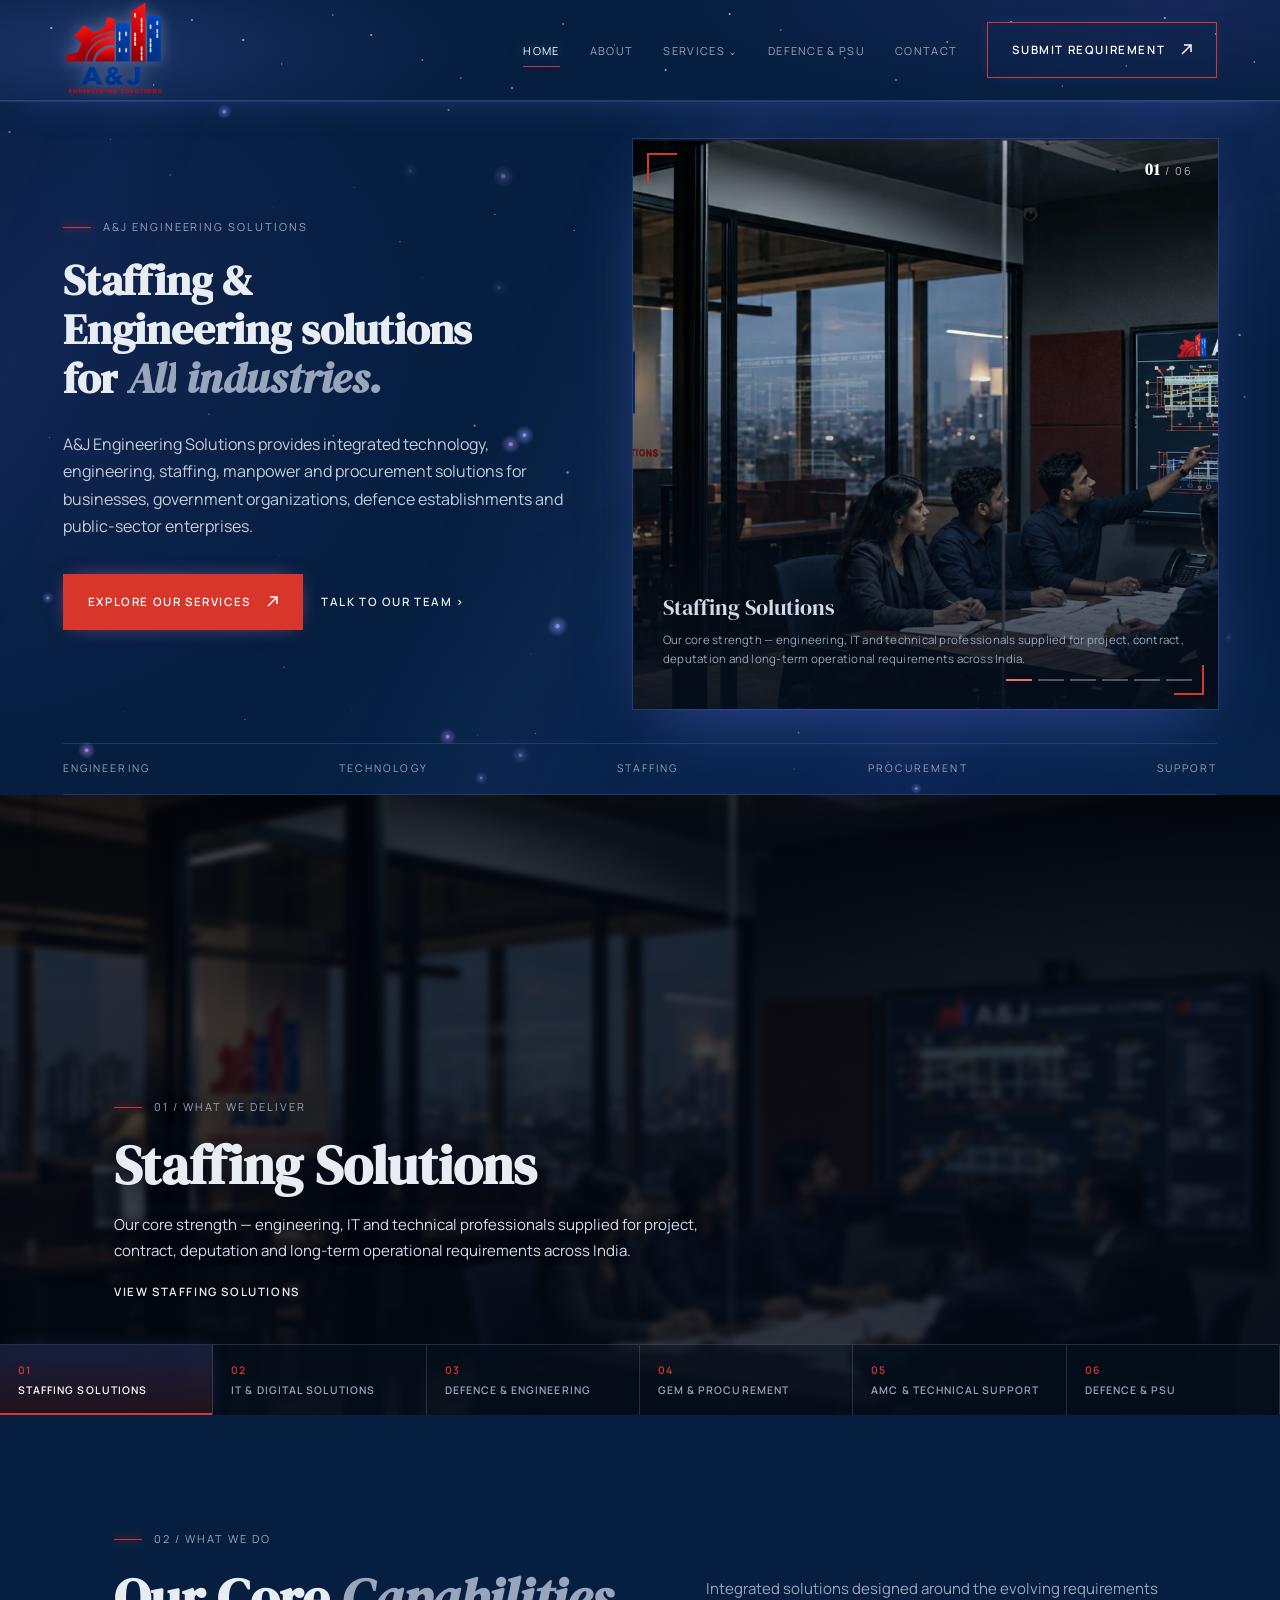
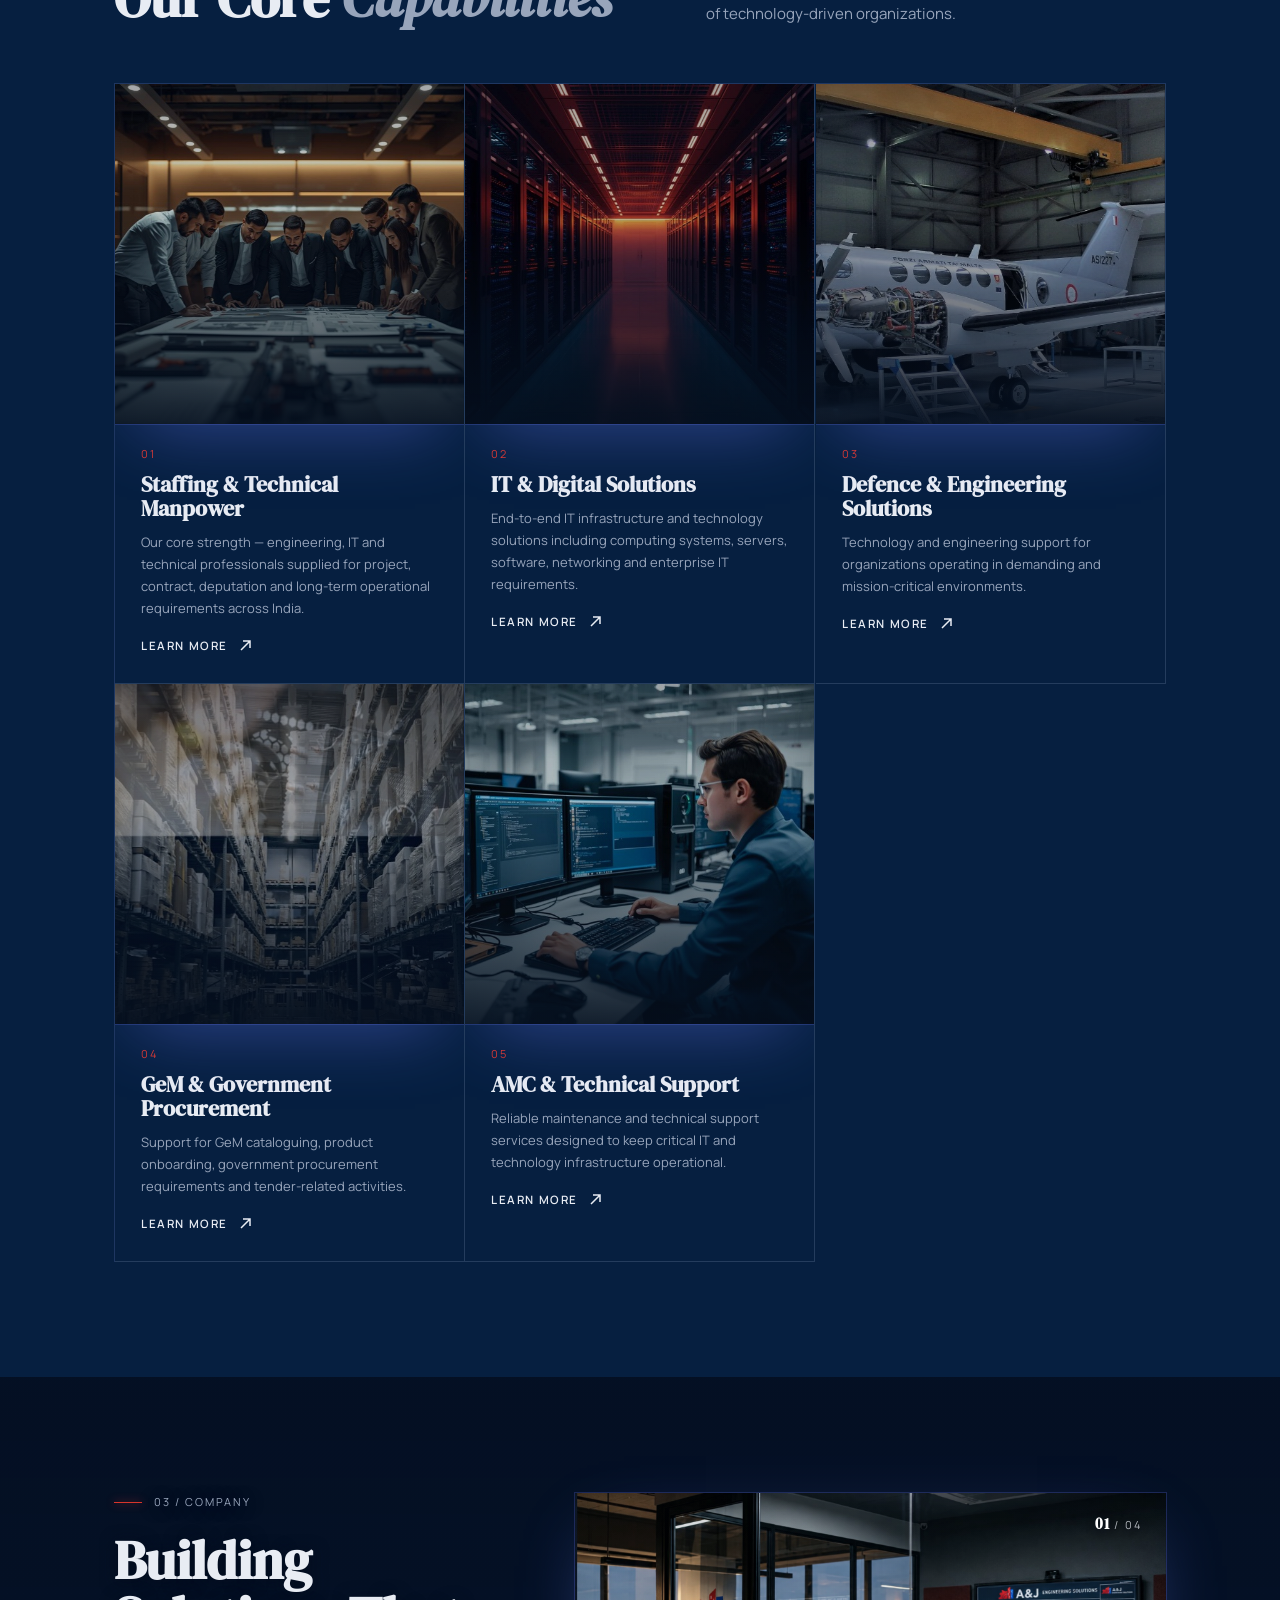
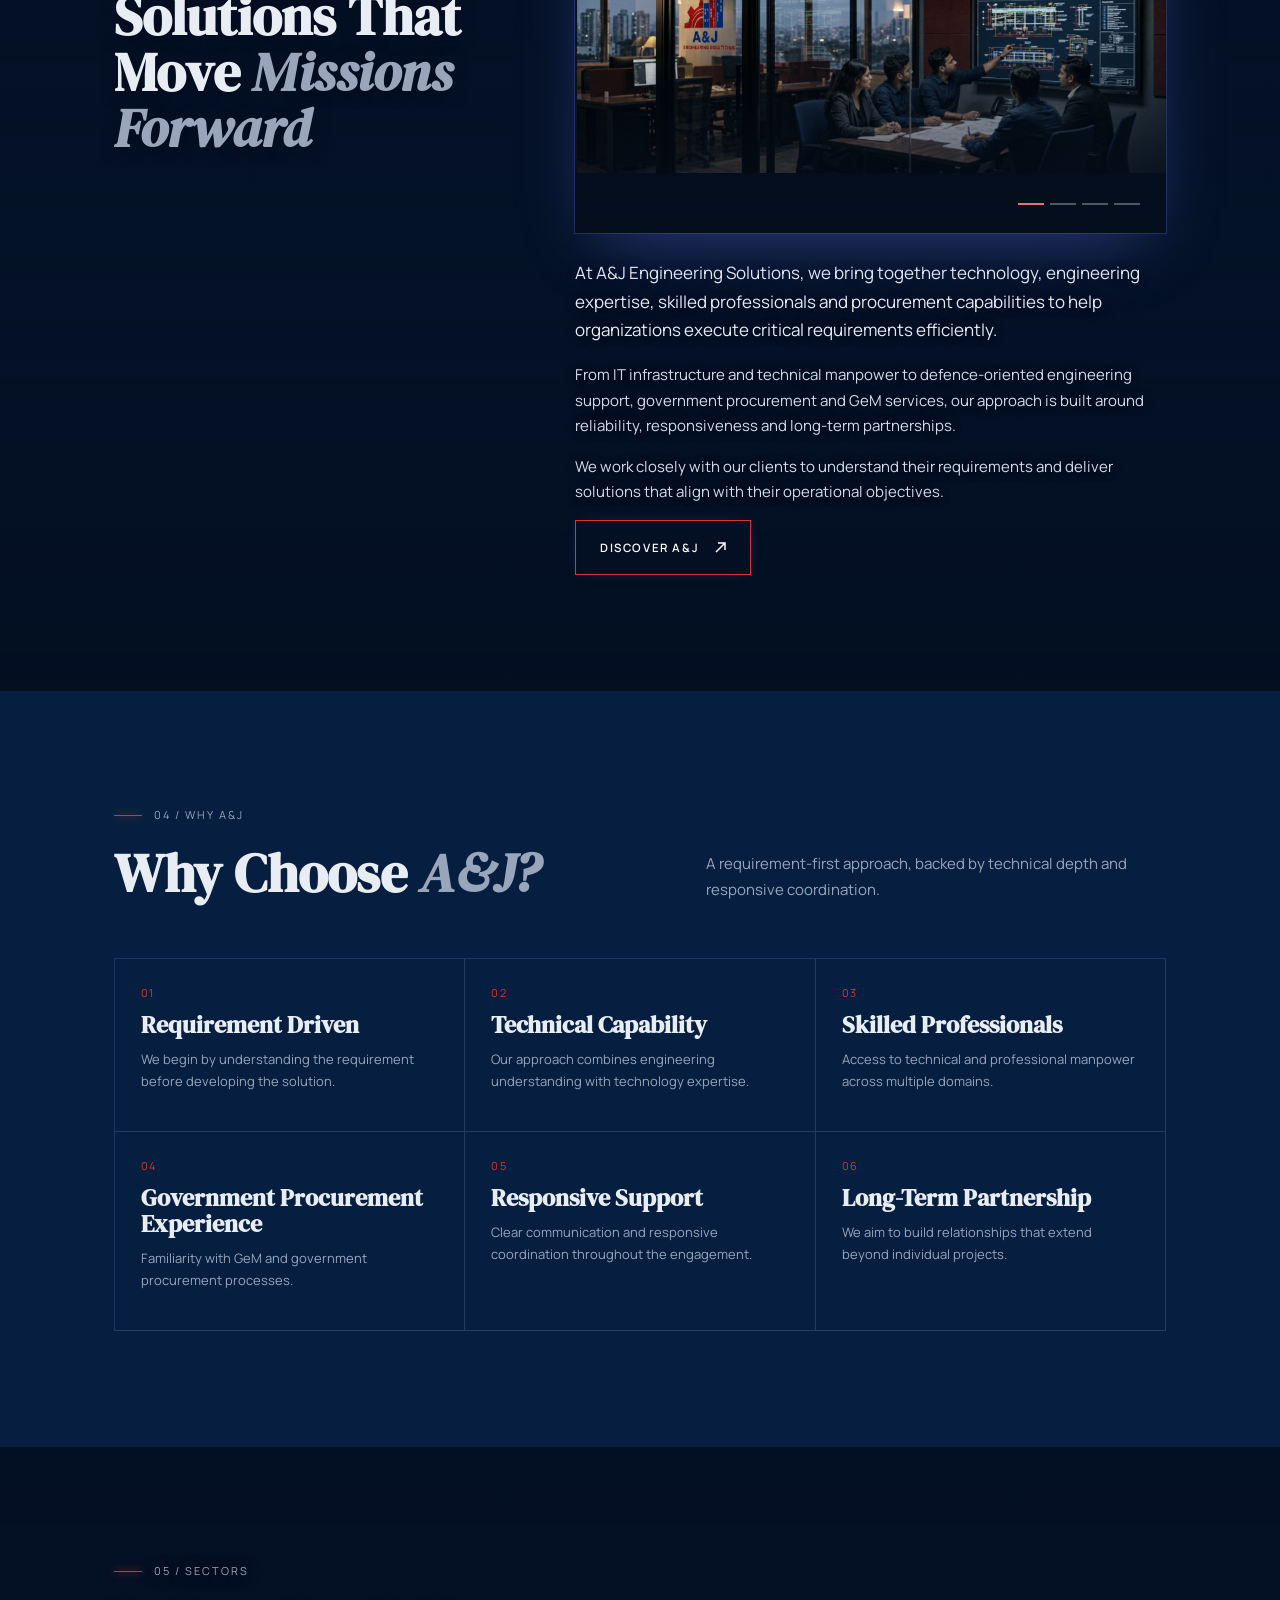
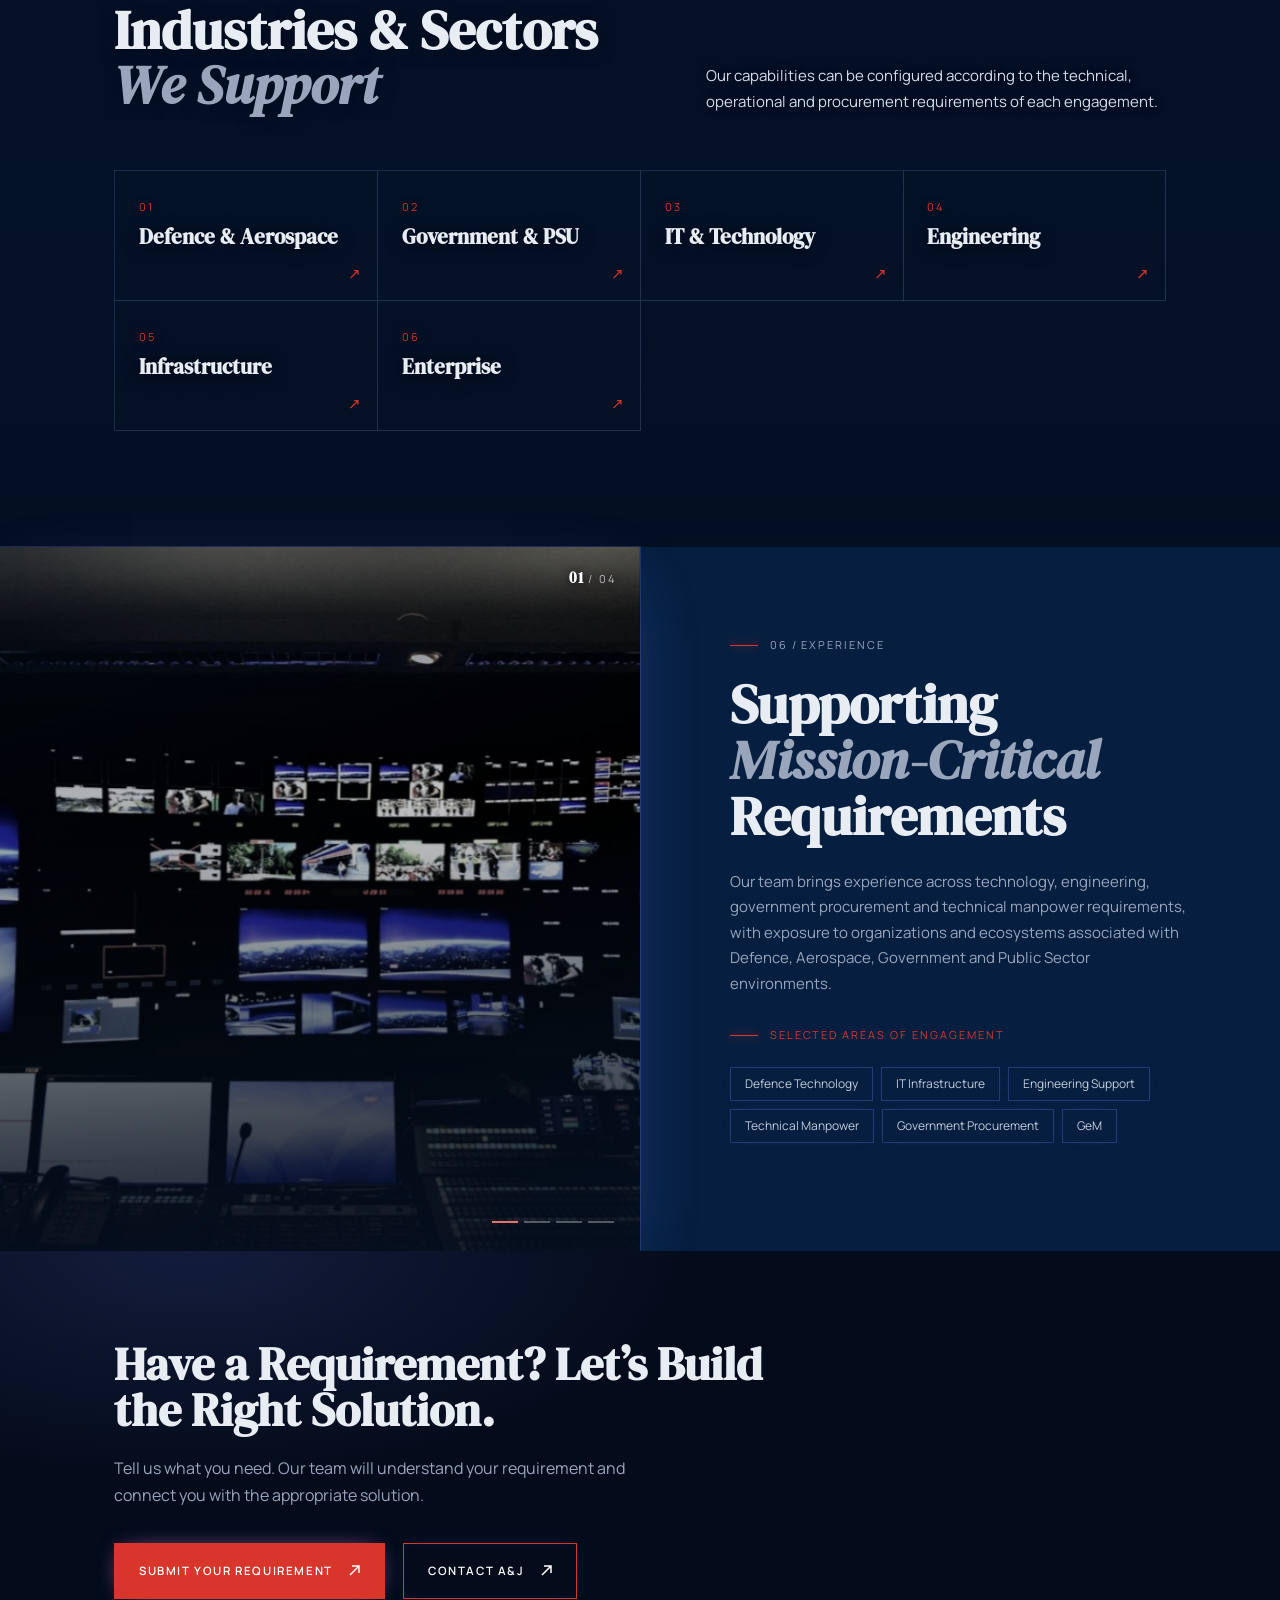
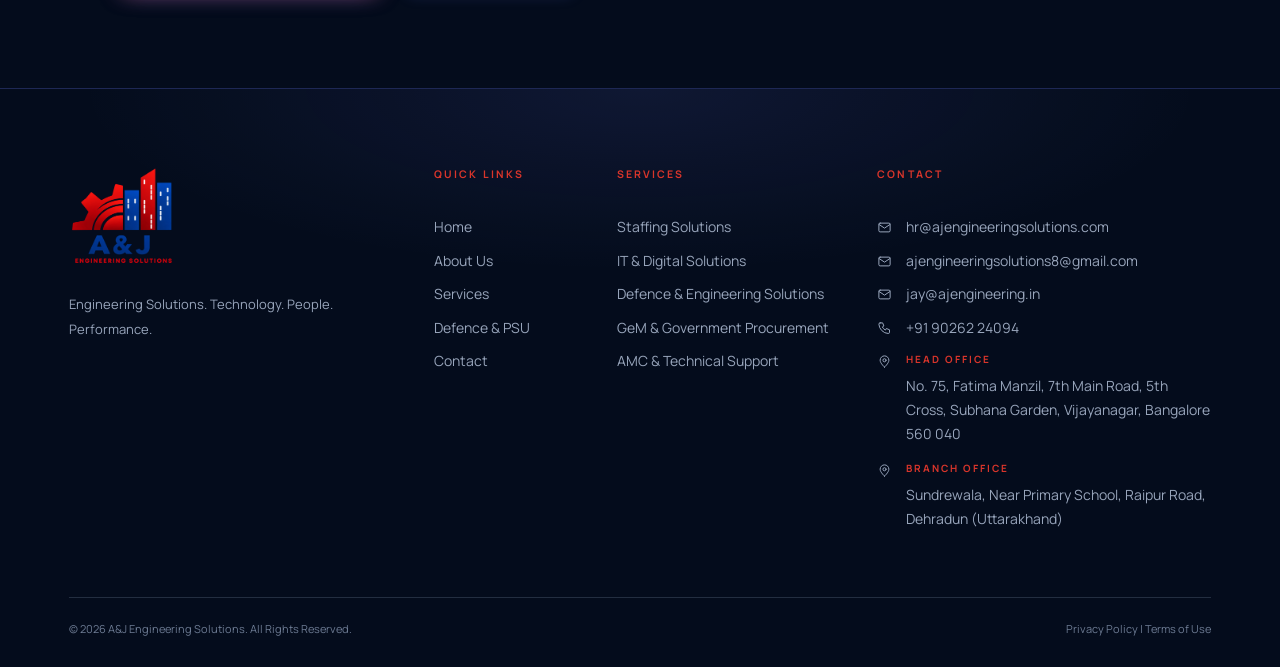
<file: gem/index.html>
<!DOCTYPE html>
<html lang="en-IN"><head><meta charset="utf-8">
<meta name="viewport" content="width=device-width, initial-scale=1">
<title>GeM &amp; Government Procurement Support | Catalogue &amp; Tenders | A&amp;J Engineering Solutions</title>
<meta name="description" content="Support for GeM cataloguing, product onboarding, government procurement requirements and tender-related activities for businesses and organizations.">
<link rel="icon" href="/assets/logo.png">
<link href="https://fonts.googleapis.com/css2?family=DM+Serif+Display:ital@0;1&family=Manrope:wght@300;400;500;600;700&display=swap" rel="stylesheet">
<style id="site-css">/* ================= THEME VARIABLES (EDIT COLORS / FONTS HERE) ================= */
:root{--bg:#081a38;--bg-deep:#040c1c;--panel:#0b2045;--neon:#6d7dff;--neon2:#8a63ff;--glow:rgba(109,125,255,.28);--line:rgba(160,180,210,.2);--text:#e8ecf3;--muted:#98a5bb;--red:#d8352b;--blue:#2a3f9c;
--serif:'DM Serif Display',Georgia,serif;--sans:'Manrope',system-ui,sans-serif}
*{box-sizing:border-box}html{scroll-behavior:smooth}
body{margin:0;background:var(--bg);color:var(--text);font:400 15px/1.7 var(--sans);overflow-x:hidden}
img{max-width:100%;display:block}a{color:inherit;text-decoration:none}
h1,h2,h3{font-family:var(--serif);font-weight:400;margin:0;line-height:1.08}
h1{font-size:clamp(40px,5.6vw,76px)}h2{font-size:clamp(34px,4.4vw,58px)}h3{font-size:24px}
em{color:var(--muted);font-style:italic}p{margin:0 0 1em;color:var(--muted)}
.w{max-width:1240px;margin:0 auto;padding:0 clamp(20px,4vw,48px)}
section{padding:clamp(64px,9vw,120px) 0;position:relative}
.eb{display:flex;align-items:center;gap:12px;font-size:11px;letter-spacing:.18em;text-transform:uppercase;color:var(--muted);margin-bottom:22px}.eb:before{content:"";width:28px;height:1px;background:var(--red)}
.btn{display:inline-flex;gap:10px;align-items:center;padding:15px 26px;font-size:11.5px;letter-spacing:.14em;text-transform:uppercase;font-weight:600;border:1px solid var(--red);color:#fff;transition:.3s;cursor:pointer;background:none;font-family:inherit}
.btn.r{background:var(--red)}.btn:hover{background:#fff;color:var(--bg);border-color:#fff}
.lk{font-size:11.5px;letter-spacing:.14em;text-transform:uppercase;font-weight:600}.lk:hover{color:var(--red)}
.row{display:flex;gap:18px;flex-wrap:wrap;align-items:center;margin-top:34px}
a:focus-visible,button:focus-visible,input:focus-visible,select:focus-visible,textarea:focus-visible{outline:2px solid var(--red);outline-offset:3px}
/* ================= HEADER & NAV ================= */
header{position:fixed;inset:0 0 auto;z-index:50;background:rgba(8,26,56,.97);border-bottom:1px solid var(--line)}
header .w{display:flex;justify-content:space-between;align-items:center;height:116px;max-width:1360px}
header img{height:104px;width:auto;object-fit:contain;position:relative}.lg{position:relative;display:block}.lg:before{content:"";position:absolute;inset:-6px -20px;background:radial-gradient(closest-side,rgba(215,225,255,.16),transparent);z-index:0;pointer-events:none}
nav>ul{display:flex;gap:30px;list-style:none;margin:0;padding:0;align-items:center}
nav a.n{font-size:11px;letter-spacing:.12em;text-transform:uppercase;padding:8px 0;border-bottom:1px solid transparent;color:var(--muted)}
nav a.n:hover,nav a.on{color:#fff;border-color:var(--red)}
.dd{position:relative}.dd>a:after{content:" \2304";font-size:10px}
.sub{position:absolute;top:100%;left:-24px;min-width:310px;background:var(--bg-deep);border:1px solid var(--line);padding:10px 0;list-style:none;margin:0;opacity:0;visibility:hidden;transform:translateY(6px);transition:opacity .25s .4s,transform .25s .4s,visibility 0s .65s}
.dd:hover .sub,.dd:focus-within .sub,.dd.o .sub{opacity:1;visibility:visible;transform:none;transition-delay:0s}
.sub a{display:block;padding:12px 24px;font-size:11px;letter-spacing:.1em;text-transform:uppercase;color:var(--muted)}.sub a:before{content:"\2192  ";color:var(--red)}.sub a:hover{color:#fff;background:rgba(255,255,255,.04)}
#mb{display:none;background:none;border:1px solid var(--line);color:#fff;width:44px;height:44px;font-size:20px;cursor:pointer}
@media(max-width:1000px){#mb{display:block}nav{position:fixed;inset:116px 0 0;background:var(--bg-deep);padding:24px;display:none;overflow:auto}nav.o{display:block}nav>ul{flex-direction:column;align-items:flex-start;gap:6px}nav a.n{font-size:15px;display:block;padding:10px 0}.sub{position:static;opacity:1;visibility:visible;transform:none;border:0;padding:0 0 0 12px;background:none}}
/* ================= HERO & SLIDER ================= */
.hero{min-height:100svh;padding:170px 0 70px;display:flex;align-items:center}
.hg{display:grid;grid-template-columns:1fr 1fr;gap:56px;align-items:center}
.hero p{max-width:520px;margin-top:26px;color:#c3ccdb}
.sl{position:relative;overflow:hidden;height:min(58vh,520px);background:var(--bg-deep)}
.sl .s{position:absolute;inset:0;clip-path:inset(0 0 0 100%);transition:clip-path 1s cubic-bezier(.77,0,.18,1);z-index:1}
.sl[data-v="1"] .s{clip-path:inset(100% 0 0 0)}.sl[data-v="2"] .s{clip-path:inset(0 100% 0 0)}.sl[data-v="3"] .s{clip-path:inset(0 0 100% 0)}.sl .s.on{clip-path:inset(0);z-index:2}.sl .s.pv{clip-path:inset(0);transition:none}
.sl img{width:100%;height:100%;object-fit:cover;transform:scale(1.15);will-change:transform}.s.on img{transform:none;transition:transform 5s linear}
.sl .s:after{content:"";position:absolute;inset:0;background:linear-gradient(rgba(4,12,28,.18),transparent 35%,rgba(5,15,30,.88))}
.cap{position:absolute;left:24px;right:24px;bottom:52px;z-index:3;opacity:0;transform:translateY(12px);transition:.6s .5s}.s.on .cap{opacity:1;transform:none}
.cap b{font:400 26px var(--serif);display:block}.cap span{font-size:13px;color:var(--muted);display:block;max-width:440px}
.dt{position:absolute;right:20px;bottom:20px;z-index:4;display:flex;gap:6px}.dt button{width:28px;height:14px;background:none;border:0;padding:0;cursor:pointer;position:relative}.dt button:after{content:"";position:absolute;inset:6px 0;background:rgba(255,255,255,.3)}.dt .on:after{background:var(--red)}
.ar{position:absolute;top:50%;z-index:4;background:rgba(5,15,30,.6);border:1px solid var(--line);color:#fff;width:40px;height:40px;cursor:pointer;transform:translateY(-50%)}.ar.l{left:12px}.ar.r{right:12px}
.tk{display:flex;justify-content:space-between;border-top:1px solid var(--line);border-bottom:1px solid var(--line);padding:16px 0;font-size:10.5px;letter-spacing:.2em;text-transform:uppercase;color:var(--muted);gap:12px;flex-wrap:wrap}
/* ================= DELIVER (TABBED FULL-WIDTH) ================= */
.dv{padding:0;min-height:620px;display:flex;flex-direction:column;justify-content:flex-end;overflow:hidden}
.dv .bg{position:absolute;inset:0;background-size:cover;background-position:center;opacity:0;transition:opacity 1.2s;filter:brightness(.45)}.dv .bg.on{opacity:1}
.dv .w{position:relative;width:100%}.dv .tx{padding:100px 0 40px;max-width:640px}
.tabs{display:grid;grid-template-columns:repeat(6,1fr);border-top:1px solid var(--line);background:rgba(5,15,30,.55);position:relative}
.tabs button{background:none;border:0;border-right:1px solid var(--line);color:var(--muted);text-align:left;padding:18px;cursor:pointer;font:600 10.5px var(--sans);letter-spacing:.1em;text-transform:uppercase}.tabs button i{display:block;color:var(--red);font-style:normal;margin-bottom:6px}.tabs .on{background:rgba(216,53,43,.18);color:#fff}
/* ================= CARDS / GRIDS ================= */
.hd{display:grid;grid-template-columns:1.2fr 1fr;gap:40px;align-items:end;margin-bottom:56px}.hd p{margin:0}
.g3{display:grid;grid-template-columns:repeat(3,1fr);border-left:1px solid var(--line);border-top:1px solid var(--line)}
.g3>*{border-right:1px solid var(--line);border-bottom:1px solid var(--line);padding:26px}
.card img{height:150px;width:calc(100% + 52px);margin:-26px -26px 22px;object-fit:cover;filter:brightness(.8);transition:.5s}.card:hover img{transform:scale(1.03)}.card{overflow:hidden}
.card i,.num{font:normal 11px var(--sans);color:var(--red);letter-spacing:.14em;display:block;margin-bottom:12px}.card h3{font-size:22px;margin-bottom:10px}.card p{font-size:13px}
.co{overflow:hidden}.bgb{position:absolute;inset:-30px;background-size:cover;background-position:center;filter:blur(6px) brightness(.35);z-index:0}.co .w{position:relative;z-index:1}
.cg{display:grid;grid-template-columns:1fr 1fr;gap:56px;align-items:start}.cg img{margin-bottom:26px;height:280px;width:100%;object-fit:cover}
.sc{display:grid;grid-template-columns:repeat(4,1fr);border-left:1px solid var(--line);border-top:1px solid var(--line)}
.sc a{border-right:1px solid var(--line);border-bottom:1px solid var(--line);padding:28px 24px 46px;position:relative;transition:.3s;min-height:130px}.sc a:hover{background:rgba(255,255,255,.04)}.sc a:after{content:"\2197";position:absolute;right:16px;bottom:14px;color:var(--red)}.sc h3{font-size:21px}
.chips{display:flex;flex-wrap:wrap;gap:8px;margin:18px 0}.chip{border:1px solid var(--line);padding:6px 14px;font-size:12px;color:#c3ccdb}
.two{display:grid;grid-template-columns:1fr 1fr;min-height:560px}.two img{width:100%;height:100%;object-fit:cover;filter:brightness(.8)}.two>div{padding:clamp(40px,7vw,100px);align-self:center}
.si{display:grid;grid-template-columns:60px 1fr auto;gap:24px;padding:34px 0;border-top:1px solid var(--line);align-items:start}.si h3{margin-bottom:10px}
.ls{display:grid;grid-template-columns:repeat(4,1fr);gap:40px;margin-top:40px}.ls.c3{grid-template-columns:repeat(3,1fr)}
.ls h3{font-size:20px;margin-bottom:14px;padding-top:16px;border-top:1px solid var(--red)}.ls ul{list-style:none;padding:0;margin:0}.ls li{padding:9px 0;border-bottom:1px solid var(--line);color:#c3ccdb;font-size:14px}
.pr{display:grid;grid-template-columns:repeat(5,1fr);gap:24px;margin-top:36px}.pr div{border-top:1px solid var(--line);padding-top:18px}.pr h3{font-size:20px}.pr p{font-size:13px}
.cta{background:var(--bg-deep);text-align:left}
.pg{padding-top:190px;position:relative;overflow:hidden}
.ol{display:grid;grid-template-columns:repeat(4,1fr);gap:0;margin-top:20px}.ol a{border-top:1px solid var(--line);padding:16px 12px 16px 0;font:400 19px var(--serif)}.ol a i{font:normal 11px var(--sans);color:var(--red);margin-right:10px}.ol a:hover{color:var(--red)}
form{display:grid;grid-template-columns:1fr 1fr;gap:20px}.f{grid-column:1/-1}
label{display:block;font-size:11px;letter-spacing:.14em;text-transform:uppercase;color:var(--muted);margin-bottom:6px}
input,select,textarea{width:100%;background:var(--panel);border:1px solid var(--line);color:#fff;padding:14px;font:15px var(--sans);border-radius:0}
.ci p{margin-bottom:22px;color:var(--text)}.ci label{margin-bottom:2px}
footer{background:var(--bg-deep);border-top:1px solid var(--line);padding:70px 0 26px}
.fg{display:grid;grid-template-columns:1.2fr 1fr 1fr 1.4fr;gap:40px}footer img{height:112px;width:auto;margin-bottom:16px}footer h4{margin:0 0 16px;font-size:10.5px;letter-spacing:.18em;text-transform:uppercase;color:var(--red)}footer ul{list-style:none;padding:0;margin:0}footer li{padding:5px 0;font-size:13px;color:var(--muted)}footer a:hover{color:#fff}
.fb{display:flex;justify-content:space-between;margin-top:50px;padding-top:22px;border-top:1px solid var(--line);font-size:11px;color:#6d7b93;gap:12px;flex-wrap:wrap}
.rv{opacity:0;transform:perspective(900px) translate3d(0,26px,0) rotateX(7deg);transform-origin:50% 100%;transition:opacity .8s,transform .9s cubic-bezier(.2,.8,.2,1)}.rv.in{opacity:1;transform:none}
@media(prefers-reduced-motion:reduce){*{transition:none!important;animation:none!important}.rv{opacity:1;transform:none}}
@media(max-width:1000px){.hg,.hd,.cg,.two,.fg{grid-template-columns:1fr}.g3,.ls,.ls.c3,.pr{grid-template-columns:1fr 1fr}.sc,.ol{grid-template-columns:1fr 1fr}.tabs{grid-template-columns:repeat(3,1fr)}.sl{height:50vh}.si{grid-template-columns:40px 1fr}.si a{grid-column:2}}
@media(max-width:600px){.g3,.ls,.ls.c3,.pr,.sc,.ol,form{grid-template-columns:1fr}.btn{width:100%;justify-content:center}}

.big{position:absolute;right:4%;top:110px;font:400 clamp(160px,22vw,340px)/1 var(--serif);color:transparent;-webkit-text-stroke:1px rgba(160,180,210,.16);pointer-events:none;animation:fl 7s ease-in-out infinite alternate}@keyframes fl{to{transform:translateY(22px)}}
.wd{display:inline-block;overflow:hidden;vertical-align:top;padding-bottom:.12em}.wd>span{display:inline-block;animation:wu .9s cubic-bezier(.2,.8,.2,1) both;transition:color .3s}.wd:hover>span{color:var(--red)}@keyframes wu{from{transform:translateY(110%) rotate(4deg)}}
.cur{position:fixed;inset:0;z-index:100;pointer-events:none;overflow:hidden}.cur i{position:absolute;inset:0;background:var(--bg-deep);transform:translateY(100%);border-top:3px solid var(--red)}.cur.go i{animation:cur .95s cubic-bezier(.77,0,.18,1)}@keyframes cur{0%{transform:translateY(100%)}45%,55%{transform:none}100%{transform:translateY(-100%)}}
.ls li{transition:padding .3s,color .3s}.ls li:hover{padding-left:12px;color:#fff;border-color:var(--red)}.rv.in li{animation:li .6s both}@keyframes li{from{opacity:0;transform:translateX(-18px)}}
.ls h3{position:relative;padding-top:16px}.ls h3:before{content:"";position:absolute;top:0;left:0;height:1px;width:0;background:var(--red);transition:width 1s .3s}.rv.in h3:before{width:100%}
.card h3,.sc h3,.si h3,.ol a{transition:transform .35s,color .35s}.card:hover h3,.sc a:hover h3,.si:hover h3{transform:translateX(8px);color:#fff}.si{transition:background .3s}.si:hover{background:rgba(255,255,255,.03)}
.lk{position:relative;display:inline-block}.lk:after{content:"";position:absolute;left:0;bottom:-4px;height:1px;width:0;background:var(--red);transition:width .35s}.lk:hover:after{width:100%}.btn{position:relative;overflow:hidden}
.ol a:hover{transform:translateX(8px)}
.tilt{transform-style:preserve-3d;will-change:transform}
#si{position:fixed;right:22px;bottom:22px;width:60px;height:60px;border-radius:50%;background:var(--bg-deep);border:1px solid rgba(216,53,43,.45);z-index:45;cursor:pointer;padding:0;box-shadow:0 0 18px rgba(216,53,43,.18)}
#si .o{position:absolute;inset:0;transition:transform .2s linear}#si .o i{position:absolute;left:50%;top:-5px;width:9px;height:9px;margin-left:-4.5px;border-radius:50%;background:var(--red);box-shadow:0 0 10px 3px rgba(216,53,43,.75),0 0 22px 6px rgba(216,53,43,.35);animation:gl 2.4s ease-in-out infinite alternate}@keyframes gl{from{opacity:.75}to{opacity:1;box-shadow:0 0 14px 5px rgba(216,53,43,.9),0 0 28px 9px rgba(216,53,43,.4)}}
#si:after{content:"";position:absolute;left:50%;top:50%;width:2px;height:12px;margin:-6px 0 0 -1px;background:var(--text);opacity:.55;border-radius:2px;animation:sd 1.8s ease-in-out infinite}@keyframes sd{50%{transform:translateY(4px);opacity:.15}}
@media(max-width:600px){#si{width:48px;height:48px;right:14px;bottom:14px}}

/* ================= AMBIENT LIGHTING (purple-blue glow, streaks, particles) ================= */
body{background:var(--bg)}body:before{content:"";position:fixed;inset:0;z-index:0;pointer-events:none;background:radial-gradient(900px 620px at 88% -6%,rgba(109,125,255,.17),transparent 70%),radial-gradient(800px 600px at -8% 38%,rgba(138,99,255,.11),transparent 70%),radial-gradient(1000px 700px at 70% 105%,rgba(60,110,255,.12),transparent 70%)}
body:after{content:"";position:fixed;inset:-20%;z-index:0;pointer-events:none;opacity:.9;background:linear-gradient(112deg,transparent 42%,rgba(140,155,255,.05) 49%,transparent 56%),linear-gradient(112deg,transparent 62%,rgba(150,120,255,.04) 67%,transparent 72%),linear-gradient(112deg,transparent 18%,rgba(110,140,255,.035) 22%,transparent 26%);will-change:transform;animation:stk 26s ease-in-out infinite alternate}
@keyframes stk{from{transform:translate3d(0,0,0)}to{transform:translate3d(-7%,0,0)}}
#fx{position:fixed;inset:0;width:100%;height:100%;z-index:0;pointer-events:none}
main,footer{position:relative;z-index:1}
header{box-shadow:0 1px 0 rgba(109,125,255,.18),0 10px 40px -18px rgba(109,125,255,.35)}
.sub{box-shadow:0 18px 50px -12px rgba(0,0,0,.6),0 0 30px -6px var(--glow);border-color:rgba(109,125,255,.3)}
.btn{box-shadow:0 0 0 rgba(109,125,255,0)}.btn:not(.r){box-shadow:0 0 16px -6px var(--glow),inset 0 0 12px -8px var(--glow)}.btn.r{box-shadow:0 0 22px -8px rgba(216,53,43,.55),0 0 26px -12px var(--neon)}
.btn:hover{box-shadow:0 0 26px -4px var(--glow)}
.card,.sc a,.si,.g3>div{transition:box-shadow .4s,background .4s,transform .35s}
.card:hover,.sc a:hover{box-shadow:0 0 34px -10px var(--glow),inset 0 0 40px -28px var(--neon);background:rgba(109,125,255,.05)}
.sl{box-shadow:0 0 0 1px rgba(109,125,255,.22),0 24px 70px -24px rgba(109,125,255,.45)}
.tabs .on{background:linear-gradient(180deg,rgba(109,125,255,.16),rgba(216,53,43,.14));box-shadow:inset 0 -2px 0 var(--red),0 0 24px -8px var(--glow)}
.chip{border-color:rgba(109,125,255,.3);box-shadow:0 0 14px -8px var(--glow);transition:.3s}.chip:hover{border-color:var(--neon);box-shadow:0 0 18px -4px var(--glow)}
input:focus,select:focus,textarea:focus{border-color:var(--neon);box-shadow:0 0 0 1px var(--neon),0 0 22px -6px var(--glow);outline:none}
.g3,.sc,.tk,.ls li,.si{border-color:rgba(130,150,230,.2)}
.cta{background:radial-gradient(700px 320px at 15% 0,rgba(109,125,255,.14),transparent 70%),var(--bg-deep)}
footer{background:radial-gradient(800px 260px at 50% 0,rgba(109,125,255,.1),transparent 70%),var(--bg-deep);border-top-color:rgba(109,125,255,.25)}
.eb:before{box-shadow:0 0 8px var(--red)}
.big{-webkit-text-stroke-color:rgba(130,150,255,.2)}
.dd.o>a,nav a.n:hover,nav a.on{text-shadow:0 0 14px rgba(140,155,255,.6)}

.bgs{position:absolute;inset:0;z-index:0;overflow:hidden}.bgs i{position:absolute;inset:-4%;background-size:cover;background-position:center;opacity:0;filter:blur(1.5px) brightness(.8);will-change:transform,opacity;animation:bgc 20s infinite}
.bgs:after{content:"";position:absolute;inset:0;background:linear-gradient(180deg,rgba(4,12,28,.62),rgba(4,12,28,.42) 50%,rgba(4,12,28,.66))}
@keyframes bgc{0%{opacity:0;transform:scale(1.04)}6%{opacity:1}25%{opacity:1}32%{opacity:0}100%{opacity:0;transform:scale(1.16)}}
.co .w{z-index:1}
.cur{position:fixed;inset:0;z-index:200;pointer-events:none;display:flex;visibility:hidden}.cur i{flex:1;background:linear-gradient(180deg,#0b2048,#040c1c);transform:scaleY(0);transform-origin:bottom;box-shadow:0 0 50px rgba(109,125,255,.35);border-right:1px solid rgba(109,125,255,.18);will-change:transform}
.cur b{position:absolute;left:50%;top:50%;translate:-50% -50%;font:400 clamp(44px,8vw,96px) var(--serif);color:#e8ecf3;opacity:0;letter-spacing:.04em;text-shadow:0 0 30px rgba(109,125,255,.6)}.cur b:after{content:"";display:block;height:2px;background:var(--red);margin-top:8px;transform:scaleX(0);transform-origin:left}
.cur.go,.cur.out{visibility:visible}.cur.go i{animation:cin .55s cubic-bezier(.76,0,.24,1) both;animation-delay:calc(var(--k)*.06s)}.cur.go b{animation:bin .6s .25s both}.cur.go b:after{animation:bl .6s .3s both}
.cur.out i{transform:scaleY(1);transform-origin:top;animation:cout .65s cubic-bezier(.76,0,.24,1) both;animation-delay:calc(var(--k)*.06s)}.cur.out b{opacity:1;animation:bout .4s both}.cur.out b:after{transform:scaleX(1)}
@keyframes cin{from{transform:scaleY(0)}to{transform:scaleY(1)}}@keyframes cout{from{transform:scaleY(1)}to{transform:scaleY(0)}}@keyframes bin{from{opacity:0;transform:translateY(18px) scale(.94)}to{opacity:1}}@keyframes bout{to{opacity:0;transform:translateY(-16px)}}@keyframes bl{to{transform:scaleX(1)}}
#app.ent>section:first-child>.w,#app.ent>section:first-child .sl{animation:pin .9s .35s cubic-bezier(.2,.8,.2,1) both}@keyframes pin{from{opacity:0;transform:translate3d(0,36px,0) scale(.985)}}
.hero h1{translate:calc(var(--mx,0)*-9px) calc(var(--my,0)*-7px)}.hero .sl{translate:calc(var(--mx,0)*11px) calc(var(--my,0)*8px)}
html.cc,html.cc *{cursor:none!important}
#cg,#cr,#cd,.ct{position:fixed;left:0;top:0;pointer-events:none;z-index:9999;opacity:0;will-change:transform}
#cg{width:200px;height:200px;margin:-100px 0 0 -100px;background:radial-gradient(closest-side,rgba(125,100,255,.24),rgba(80,110,255,.08) 55%,transparent);z-index:9990}
#cr{width:42px;height:42px;margin:-21px 0 0 -21px;border:1px solid rgba(150,120,255,.55);border-radius:50%;box-shadow:0 0 14px -2px rgba(130,100,255,.45),inset 0 0 10px -4px rgba(109,125,255,.4);transition:scale .3s,border-color .3s,opacity .3s;animation:cp 2.6s ease-in-out infinite}
#cr.h{scale:1.55;border-color:rgba(190,160,255,.85)}#cr.d{scale:.8}@keyframes cp{50%{box-shadow:0 0 20px 0 rgba(140,110,255,.6),inset 0 0 12px -3px rgba(109,125,255,.55)}}
#cd{width:11px;height:11px;margin:-5.5px 0 0 -5.5px;border-radius:50%;background:radial-gradient(#e3d6ff,#9d7bff);box-shadow:0 0 10px 3px rgba(150,110,255,.85),0 0 24px 7px rgba(109,125,255,.45)}
.ct{width:7px;height:7px;margin:-3.5px 0 0 -3.5px;border-radius:50%;background:rgba(150,120,255,.6);box-shadow:0 0 8px 2px rgba(130,100,255,.4);z-index:9980}
@media(hover:none),(pointer:coarse){.big{display:none}.cur i{box-shadow:none}}
@media(max-width:700px){.hero{padding-top:150px}.sl{height:46vh}.card,.sc a{transition:none}}

/* ===== v6 refinements: reference layout, calm transitions, crisp images ===== */
:root{--bg:#061f40}
.wx,header .w{max-width:1800px;padding:0 clamp(20px,4.9vw,94px)}
header{background:rgba(6,31,64,.98)}
header .w{height:100px}header img{height:100px}.lg:before{inset:0 -12px}
.hero{padding:148px 0 56px}.hg{grid-template-columns:.975fr 1fr;gap:0}.hg>div:first-child{padding-right:48px}
.hero h1,.pg h1{font-size:clamp(38px,3.45vw,68px);line-height:1.04}.pg h1{font-size:clamp(36px,3.2vw,60px)!important;max-width:none!important}
.hero p,.pg .hg p{font-size:16px;max-width:600px;color:#c3ccdb}
.sl{height:min(570px,calc(100svh - 200px));min-height:340px}
.pg{padding-top:148px}.pg .hg{align-items:center}
.cap{left:30px;right:30px;bottom:40px}.cap b{font-size:22px;margin-bottom:8px;color:#d3d9e6}.cap span{font-size:11.5px;max-width:none;letter-spacing:.02em}
.dt{right:26px;bottom:24px}.dt button{width:26px;height:10px}.dt button:after{inset:4px 0}
.ar{opacity:0;transition:opacity .3s}.sl:hover .ar{opacity:1}
.sl .s,.sl[data-v] .s{clip-path:none!important;opacity:0;transition:opacity .9s ease;z-index:1}.sl .s.on{opacity:1;z-index:2}.sl .s.pv{opacity:1;transition:none;z-index:1}
.sl img{transform:scale(1.06)}.sl .s.on img{transform:none;transition:transform 4.5s ease-out}
.hero h1{translate:calc(var(--mx,0)*-3px) calc(var(--my,0)*-2px)}.hero .sl{translate:calc(var(--mx,0)*4px) calc(var(--my,0)*3px)}
.cs{height:150px;width:calc(100% + 52px);margin:-26px -26px 22px}.cs .ar,.cs .cap,.cs .dt{display:none}.card .cs img{height:100%;width:100%;margin:0}.card:hover .cs img{transform:none}
.cg .sl{height:300px;margin-bottom:26px}.cg-sl .cap{display:none}.two .sl{height:100%;min-height:560px}
.bgs i{filter:none}.bgs:after{background:linear-gradient(180deg,rgba(4,12,28,.72),rgba(4,12,28,.56) 50%,rgba(4,12,28,.74))}
.dv .bg{filter:brightness(.5)}
.cur{display:block;background:var(--bg-deep);opacity:0;visibility:hidden}.cur i{display:none}
.cur b{position:absolute;left:0;top:0;width:100%;height:3px;translate:0;opacity:1;background:linear-gradient(90deg,var(--red),var(--neon2),var(--neon));transform:scaleX(0);transform-origin:left;font-size:0;box-shadow:0 0 14px rgba(138,99,255,.7)}.cur b:after{display:none}
.cur.go{visibility:visible;animation:vin .3s ease both}.cur.go b{animation:bar .7s cubic-bezier(.6,0,.2,1) both}.cur.out{visibility:visible;animation:vout .5s ease both}.cur.out b{transform:scaleX(1);animation:none;opacity:0;transition:opacity .4s}
@keyframes vin{to{opacity:1}}@keyframes vout{from{opacity:1}to{opacity:0}}@keyframes bar{to{transform:scaleX(1)}}
#app.ent>section:first-child>.w{animation:pin .8s .3s cubic-bezier(.2,.8,.2,1) both}#app.ent .sl{animation:none}
@media(max-width:1000px){.hg{grid-template-columns:1fr;gap:36px}.hg>div:first-child{padding-right:0}nav{inset:100px 0 0}.sl{height:46vh}.two .sl{min-height:320px}.big{display:none}}
@media(max-width:700px){header .w{height:84px}header img{height:68px}nav{inset:84px 0 0}.hero{padding-top:118px}.pg{padding-top:118px}.cg .sl{height:220px}}

header img,footer img{background:#fff;padding:5px 8px;border-radius:3px;height:88px;width:auto;box-shadow:0 0 0 1px rgba(255,255,255,.25),0 6px 24px -8px rgba(0,0,0,.5)}
footer img{height:100px}.lg:before{display:none}
@media(max-width:700px){header img{height:66px;padding:4px 6px}}

/* ===== v7: transparent logo + starry header ===== */
header{background:radial-gradient(520px 150px at 7% 50%,rgba(109,125,255,.2),transparent 70%),radial-gradient(700px 160px at 92% 0,rgba(138,99,255,.12),transparent 70%),#061f40}
header:before,header:after{content:"";position:absolute;inset:0;pointer-events:none;animation:tw 4.2s ease-in-out infinite alternate}
header:before{background:radial-gradient(circle at 4% 28%,rgba(255,255,255,0.9) 0,transparent 1.6px),radial-gradient(circle at 9% 72%,rgba(255,255,255,0.7) 0,transparent 1.2px),radial-gradient(circle at 15% 20%,rgba(255,255,255,0.8) 0,transparent 1.4px),radial-gradient(circle at 22% 64%,rgba(255,255,255,0.6) 0,transparent 1.1px),radial-gradient(circle at 29% 35%,rgba(255,255,255,0.85) 0,transparent 1.5px),radial-gradient(circle at 36% 78%,rgba(255,255,255,0.6) 0,transparent 1.2px),radial-gradient(circle at 44% 24%,rgba(255,255,255,0.7) 0,transparent 1.3px),radial-gradient(circle at 52% 70%,rgba(255,255,255,0.8) 0,transparent 1.5px),radial-gradient(circle at 61% 30%,rgba(255,255,255,0.6) 0,transparent 1.1px),radial-gradient(circle at 70% 80%,rgba(255,255,255,0.75) 0,transparent 1.3px),radial-gradient(circle at 79% 22%,rgba(255,255,255,0.85) 0,transparent 1.5px),radial-gradient(circle at 88% 66%,rgba(255,255,255,0.6) 0,transparent 1.2px),radial-gradient(circle at 95% 34%,rgba(255,255,255,0.8) 0,transparent 1.4px)}header:after{background:radial-gradient(circle at 6% 55%,rgba(255,255,255,0.8) 0,transparent 1.3px),radial-gradient(circle at 12% 85%,rgba(255,255,255,0.6) 0,transparent 1.1px),radial-gradient(circle at 19% 40%,rgba(255,255,255,0.9) 0,transparent 1.6px),radial-gradient(circle at 26% 15%,rgba(255,255,255,0.6) 0,transparent 1.1px),radial-gradient(circle at 33% 60%,rgba(255,255,255,0.7) 0,transparent 1.3px),radial-gradient(circle at 40% 88%,rgba(255,255,255,0.8) 0,transparent 1.4px),radial-gradient(circle at 48% 45%,rgba(255,255,255,0.6) 0,transparent 1.1px),radial-gradient(circle at 57% 14%,rgba(255,255,255,0.85) 0,transparent 1.5px),radial-gradient(circle at 66% 58%,rgba(255,255,255,0.7) 0,transparent 1.2px),radial-gradient(circle at 74% 42%,rgba(255,255,255,0.8) 0,transparent 1.4px),radial-gradient(circle at 83% 86%,rgba(255,255,255,0.6) 0,transparent 1.1px),radial-gradient(circle at 91% 18%,rgba(255,255,255,0.85) 0,transparent 1.5px),radial-gradient(circle at 98% 62%,rgba(255,255,255,0.7) 0,transparent 1.2px);animation-delay:-2.1s;animation-duration:5.4s}
@keyframes tw{from{opacity:.15}to{opacity:1}}
header .w{position:relative;z-index:1}
header img,footer img{background:transparent;padding:0;border-radius:0;box-shadow:none;height:100px;width:auto;filter:drop-shadow(0 0 7px rgba(205,218,255,.3))}
footer img{height:104px}.lg:before{display:block;inset:-4px -14px;background:radial-gradient(closest-side,rgba(205,218,255,.13),transparent)}
@media(max-width:700px){header img{height:68px;padding:0}}

/* ===== v8: plain footer logo + readable text over image backgrounds ===== */
footer img{filter:none;box-shadow:none;background:transparent;height:100px}
.bgs i{filter:blur(5px) brightness(.72)}
.bgs:after{background:linear-gradient(180deg,rgba(4,12,28,.8),rgba(4,12,28,.7) 50%,rgba(4,12,28,.82))}
.dv .bg{inset:-24px;filter:blur(3px) brightness(.45)}
.dv:after{content:"";position:absolute;inset:0;background:linear-gradient(180deg,rgba(4,12,28,.35),rgba(4,12,28,.6));pointer-events:none}
.dv .w,.dv .tabs{z-index:2}
.co h1,.co h2,.co h3,.co .eb,.dv h2,.dv .eb{text-shadow:0 2px 16px rgba(4,12,28,.85)}
.co p,.dv p{color:#d6dcea;text-shadow:0 1px 10px rgba(4,12,28,.9)}
.co .num{text-shadow:0 1px 8px rgba(4,12,28,.9)}

/* ===== v9: hero heading size/weight to match reference ===== */
.hero h1{font-weight:700;font-size:clamp(38px,3.34vw,66px);line-height:1;letter-spacing:-.005em}.hero h1 em{font-weight:700}
@media(max-width:700px){.hero h1{font-size:clamp(36px,10vw,46px);line-height:1.04}}

/* ===== v10: consistent bold headings, 3-line hero heading like the reference ===== */
h1,h2,h3{font-weight:700}h1 em,h2 em,h3 em{font-weight:700}
.hero h1,.pg h1{font-size:clamp(38px,3.34vw,66px)!important;line-height:1.02;max-width:none!important}
.pg h1{font-size:clamp(36px,3.34vw,64px)!important}
@media(max-width:700px){.dbr{display:none}.hero h1{font-size:clamp(34px,9.6vw,44px)!important}.pg h1{font-size:clamp(32px,9vw,42px)!important}}

/* ===== v11: reference spacing (wider content, spaced footer, bigger headings, SVG arrows) ===== */
.w{max-width:none;padding:0 clamp(20px,8.9vw,190px)}
.wx,header .w{max-width:1900px;padding:0 clamp(20px,4.9vw,94px)}
.wf{max-width:1900px;margin:0 auto;padding:0 clamp(20px,3.7vw,90px)}
h2{font-size:clamp(34px,4.2vw,80px);line-height:1.04}
.cta{padding:clamp(70px,7vw,110px) 0}
.cta h2{font-size:clamp(34px,3.6vw,72px);line-height:1;max-width:14.4em}
.cta p{font-size:16px;max-width:560px;margin-top:26px}
.cg{grid-template-columns:.78fr 1fr;gap:0}.cg>div:first-child{padding-right:56px}
.ai{display:inline-block;flex:none;margin-left:10px;vertical-align:-1px}.lk .ai{margin-left:8px}
.btn{padding:17px 24px;gap:6px}
footer{padding:clamp(60px,6vw,96px) 0 28px}
.fg{grid-template-columns:1.3fr .98fr 1.14fr 1.05fr;gap:0}
.fg h4{margin:0 0 26px;font-size:10.5px;letter-spacing:.2em}
.fg li{padding:7px 0;font-size:14px;line-height:1.4}
.fg>div:first-child p{font-size:13px;max-width:300px;margin-top:22px;line-height:1.9}
footer img{height:104px}
.fc li{display:flex;gap:14px;align-items:flex-start}.fi{flex:none;margin-top:3px;color:var(--muted)}
.fc .ad h4{margin:0 0 6px;font-size:10px;letter-spacing:.2em}.fc .ad div{line-height:1.7;color:var(--muted);max-width:340px}
.fb{margin-top:60px}
@media(max-width:1000px){.fg{grid-template-columns:1fr 1fr;gap:40px 24px}.fg>div:first-child{grid-column:1/-1}.cg{grid-template-columns:1fr}.cg>div:first-child{padding-right:0}.cta h2{max-width:none}}
@media(max-width:600px){.fg{grid-template-columns:1fr}.w{padding:0 22px}}

/* ===== v12: hero fills the screen like the reference + premium slider transition ===== */
.hero{display:block;min-height:0;padding:139px 0 34px}
.hero .w{width:100%}
.sl .s,.sl[data-v] .s{opacity:0;transform:translate3d(52px,0,0);transition:opacity .85s ease,transform 1.05s cubic-bezier(.22,1,.36,1);z-index:1}
.sl .s.on{opacity:1;transform:none;z-index:2}
.sl .s.pv{opacity:1;transform:translate3d(-52px,0,0);transition:transform 1.05s cubic-bezier(.22,1,.36,1);z-index:1}
.sl img{transform:scale(1.14)}.sl .s.on img{transform:none;transition:transform 4.2s cubic-bezier(.2,.6,.2,1)}
.sl .cap{opacity:1;transform:none;transition:none}
.sl .cap b,.sl .cap span{display:block;opacity:0;transform:translate3d(0,16px,0);transition:opacity .6s,transform .7s cubic-bezier(.22,1,.36,1)}
.sl .s.on .cap b{opacity:1;transform:none;transition-delay:.35s}.sl .s.on .cap span{opacity:1;transform:none;transition-delay:.52s}
.sh{position:absolute;inset:0;z-index:5;pointer-events:none;background:linear-gradient(105deg,transparent 36%,rgba(255,255,255,.17) 50%,transparent 64%);transform:translateX(-115%)}
.sh.go{animation:shn 1s cubic-bezier(.4,0,.2,1)}@keyframes shn{to{transform:translateX(115%)}}
.cn{position:absolute;top:20px;right:24px;z-index:6;font-size:11px;letter-spacing:.2em;color:rgba(232,236,243,.75);text-shadow:0 1px 8px rgba(4,12,28,.8)}.cn b{font:700 15px var(--serif);color:#fff;letter-spacing:.08em}
.cs .cn,.cs .sh{display:none}
.dt button.on:before{content:"";position:absolute;left:0;top:4px;height:2px;background:var(--red);animation:fill var(--iv,2.3s) linear forwards}
.dt button.on:after{background:rgba(255,255,255,.3)}@keyframes fill{from{width:0}to{width:100%}}
.hero .sl:before,.hero .sl:after{content:"";position:absolute;width:28px;height:28px;z-index:6;pointer-events:none}
.hero .sl:before{left:14px;top:14px;border-left:2px solid var(--red);border-top:2px solid var(--red)}.hero .sl:after{right:14px;bottom:14px;border-right:2px solid var(--red);border-bottom:2px solid var(--red)}
@media(max-width:1000px){.hero{padding-top:120px}}
@media(max-width:700px){.hero{padding-top:110px}.cn{top:14px;right:16px}}

.dd.x:hover .sub,.dd.x:focus-within .sub{opacity:0;visibility:hidden;transform:translateY(6px);transition-delay:0s}

/* ===== v13: footer spacing ===== */
.wf{padding:0 clamp(20px,5.4vw,112px)}
.fg{grid-template-columns:1.4fr .7fr 1fr 1.28fr}
@media(max-width:1000px){.fg{grid-template-columns:1fr 1fr}}
@media(max-width:600px){.fg{grid-template-columns:1fr}}</style><link rel="canonical" href="https://ajengineeringsolutions.com/gem/">
<meta name="robots" content="index,follow,max-image-preview:large">
<meta name="theme-color" content="#061f40">
<meta property="og:type" content="website"><meta property="og:site_name" content="A&amp;J Engineering Solutions"><meta property="og:title" content="GeM &amp; Government Procurement Support | Catalogue &amp; Tenders | A&amp;J Engineering Solutions"><meta property="og:description" content="Support for GeM cataloguing, product onboarding, government procurement requirements and tender-related activities for businesses and organizations."><meta property="og:url" content="https://ajengineeringsolutions.com/gem/"><meta property="og:image" content="https://ajengineeringsolutions.com/assets/meeting.jpg"><meta property="og:locale" content="en_IN">
<meta name="twitter:card" content="summary_large_image"><meta name="twitter:title" content="GeM &amp; Government Procurement Support | Catalogue &amp; Tenders | A&amp;J Engineering Solutions"><meta name="twitter:description" content="Support for GeM cataloguing, product onboarding, government procurement requirements and tender-related activities for businesses and organizations."><meta name="twitter:image" content="https://ajengineeringsolutions.com/assets/meeting.jpg">
<script type="application/ld+json">{"@context":"https://schema.org","@graph":[{"@type":"Organization","@id":"https://ajengineeringsolutions.com/#org","name":"A&J Engineering Solutions","alternateName":["AJ Engineering Solutions","A and J Engineering Solutions"],"url":"https://ajengineeringsolutions.com/","logo":"https://ajengineeringsolutions.com/assets/logo.png","email":"hr@ajengineeringsolutions.com","telephone":"+91 90262 24094","description":"A&J Engineering Solutions provides integrated technology, engineering, staffing, manpower and procurement solutions for businesses, government organizations, defence establishments and public-sector enterprises. Offices in Bangalore and Dehradun.","areaServed":{"@type":"Country","name":"India"},"location":[{"@type":"Place","name":"Head Office","address":{"@type":"PostalAddress","streetAddress":"No. 75, Fatima Manzil, 7th Main Road, 5th Cross, Subhana Garden, Vijayanagar","addressLocality":"Bangalore","addressRegion":"Karnataka","postalCode":"560040","addressCountry":"IN"}},{"@type":"Place","name":"Branch Office","address":{"@type":"PostalAddress","streetAddress":"Sundrewala, Near Primary School, Raipur Road","addressLocality":"Dehradun","addressRegion":"Uttarakhand","postalCode":"","addressCountry":"IN"}}],"contactPoint":[{"@type":"ContactPoint","contactType":"customer service","telephone":"+91 90262 24094","email":"hr@ajengineeringsolutions.com","areaServed":"IN","availableLanguage":["English","Hindi"]}],"makesOffer":[{"@type":"Offer","itemOffered":{"@type":"Service","name":"Staffing & Technical Manpower"}},{"@type":"Offer","itemOffered":{"@type":"Service","name":"IT & Digital Solutions"}},{"@type":"Offer","itemOffered":{"@type":"Service","name":"Defence & Engineering Solutions"}},{"@type":"Offer","itemOffered":{"@type":"Service","name":"GeM & Government Procurement"}},{"@type":"Offer","itemOffered":{"@type":"Service","name":"AMC & Technical Support"}}]},{"@type":"WebSite","@id":"https://ajengineeringsolutions.com/#site","url":"https://ajengineeringsolutions.com/","name":"A&J Engineering Solutions","alternateName":["AJ Engineering Solutions"],"publisher":{"@id":"https://ajengineeringsolutions.com/#org"}}]}</script>
<noscript><style>.rv{opacity:1!important;transform:none!important}</style></noscript>
</head>
<body>
<!-- ================= HEADER & NAV ================= -->
<header><div class="w">
<a class="lg" href="/" aria-label="A&J Engineering Solutions – Home"><img src="/assets/logo.png" alt="A&J Engineering Solutions"></a><!-- SWAP LOGO: replace assets/logo.png -->
<button id="mb" aria-label="Menu" aria-expanded="false">&#9776;</button>
<nav id="nv" aria-label="Main"><ul>
<li><a class="n" href="/">Home</a></li><li><a class="n" href="/about/">About</a></li>
<li class="dd"><a class="n" href="/services/" aria-haspopup="true">Services</a><ul class="sub" id="sub"></ul></li>
<li><a class="n" href="/psu/">Defence &amp; PSU</a></li><li><a class="n" href="/contact/">Contact</a></li>
<li><a class="btn" href="/requirement/">Submit Requirement <svg class="ai" viewBox="0 0 11 11" width="11" height="11" fill="none" stroke="currentColor" stroke-width="1.5" aria-hidden="true"><path d="M1 10L10 1M3 1h7v7"/></svg></a></li></ul></nav>
</div></header>
<canvas id="fx" aria-hidden="true"></canvas>
<div class="cur" id="cur" aria-hidden="true"><b></b></div>
<div id="cg"></div><div id="cr"></div><div id="cd"></div>
<main id="app"><section class="pg"><div class="big" aria-hidden="true">04</div><div class="w wx"><div class="hg"><div><div class="eb">04 / SERVICE</div><h1 style="font-size:clamp(38px,5vw,66px);max-width:900px">GeM & Government Procurement Solutions</h1><p style="font-size:18px;margin-top:22px;max-width:760px">We support businesses and organizations navigating government procurement requirements, including GeM-related activities and tender-oriented processes.</p></div><div id="ss"></div></div></div></section>
<section style="padding-top:0"><div class="w"><div class="ls c3"><div class="rv"><h3>Services</h3><ul><li>GeM catalogue setup</li><li>Product listing support</li><li>Product documentation</li><li>OEM documentation support</li><li>Tender identification</li><li>Tender documentation support</li><li>Procurement process coordination</li><li>Government marketplace support</li></ul></div></div><p class="rv" style="margin-top:40px;font-size:17px;max-width:760px;color:var(--text)">Our team provides professional procurement support based on the specific requirements of each engagement.</p></div></section>

<section class="cta"><div class="w rv"><div class="eb">04 / Capability</div><h2>GeM & Government Procurement</h2><h3 style="margin-top:40px">Get procurement support</h3><p style="margin-top:10px;max-width:520px">Share your requirement and our team will respond with the appropriate solution and next steps.</p><div class="row" style="margin-top:20px"><a class="btn r" href="/requirement/">Get procurement support <svg class="ai" viewBox="0 0 11 11" width="11" height="11" fill="none" stroke="currentColor" stroke-width="1.5" aria-hidden="true"><path d="M1 10L10 1M3 1h7v7"/></svg></a></div></div></section><section><div class="w"><div class="eb">Other Services</div><div class="ol"><a href="/staffing/"><i>01</i>Staffing & Technical Manpower</a><a href="/it/"><i>02</i>IT & Digital Solutions</a><a href="/defence-engineering/"><i>03</i>Defence & Engineering Solutions</a><a href="/amc/"><i>05</i>AMC & Technical Support</a></div></div></section></main>
<!-- ================= FOOTER ================= -->
<footer><div class="wf"><div class="fg">
<div><img src="/assets/logo.png" alt="A&J Engineering Solutions" loading="lazy"><p>Engineering Solutions. Technology. People. Performance.</p></div>
<div><h4>Quick Links</h4><ul><li><a href="/">Home</a></li><li><a href="/about/">About Us</a></li><li><a href="/services/">Services</a></li><li><a href="/psu/">Defence &amp; PSU</a></li><li><a href="/contact/">Contact</a></li></ul></div>
<div><h4>Services</h4><ul><li><a href="/staffing/">Staffing Solutions</a></li><li><a href="/it/">IT &amp; Digital Solutions</a></li><li><a href="/defence-engineering/">Defence &amp; Engineering Solutions</a></li><li><a href="/gem/">GeM &amp; Government Procurement</a></li><li><a href="/amc/">AMC &amp; Technical Support</a></li></ul></div>
<div><h4>Contact</h4><ul class="fc"><li><svg class="fi" viewBox="0 0 24 24" width="15" height="15" fill="none" stroke="currentColor" stroke-width="1.6" stroke-linecap="round" stroke-linejoin="round" aria-hidden="true"><rect x="3" y="5" width="18" height="14" rx="2"/><path d="M3 7l9 6 9-6"/></svg><a href="mailto:hr@ajengineeringsolutions.com">hr@ajengineeringsolutions.com</a></li><li><svg class="fi" viewBox="0 0 24 24" width="15" height="15" fill="none" stroke="currentColor" stroke-width="1.6" stroke-linecap="round" stroke-linejoin="round" aria-hidden="true"><rect x="3" y="5" width="18" height="14" rx="2"/><path d="M3 7l9 6 9-6"/></svg><a href="mailto:ajengineeringsolutions8@gmail.com">ajengineeringsolutions8@gmail.com</a></li><li><svg class="fi" viewBox="0 0 24 24" width="15" height="15" fill="none" stroke="currentColor" stroke-width="1.6" stroke-linecap="round" stroke-linejoin="round" aria-hidden="true"><rect x="3" y="5" width="18" height="14" rx="2"/><path d="M3 7l9 6 9-6"/></svg><a href="mailto:jay@ajengineering.in">jay@ajengineering.in</a></li><li><svg class="fi" viewBox="0 0 24 24" width="15" height="15" fill="none" stroke="currentColor" stroke-width="1.6" stroke-linecap="round" stroke-linejoin="round" aria-hidden="true"><path d="M5 3h4l2 5-2.5 1.5a11 11 0 005 5L15 12l5 2v4a2 2 0 01-2 2A16 16 0 013 5a2 2 0 012-2z"/></svg><a href="tel:+919026224094">+91 90262 24094</a></li>
<li class="ad"><svg class="fi" viewBox="0 0 24 24" width="15" height="15" fill="none" stroke="currentColor" stroke-width="1.6" stroke-linecap="round" stroke-linejoin="round" aria-hidden="true"><path d="M12 21s-7-6.2-7-11a7 7 0 0114 0c0 4.8-7 11-7 11z"/><circle cx="12" cy="10" r="2.5"/></svg><div><h4>Head Office</h4>No. 75, Fatima Manzil, 7th Main Road, 5th Cross, Subhana Garden, Vijayanagar, Bangalore 560 040</div></li>
<li class="ad"><svg class="fi" viewBox="0 0 24 24" width="15" height="15" fill="none" stroke="currentColor" stroke-width="1.6" stroke-linecap="round" stroke-linejoin="round" aria-hidden="true"><path d="M12 21s-7-6.2-7-11a7 7 0 0114 0c0 4.8-7 11-7 11z"/><circle cx="12" cy="10" r="2.5"/></svg><div><h4>Branch Office</h4>Sundrewala, Near Primary School, Raipur Road, Dehradun (Uttarakhand)</div></li></ul></div></div>
<div class="fb"><span>© 2026 A&amp;J Engineering Solutions. All Rights Reserved.</span><span><a href="/">Privacy Policy</a> | <a href="/">Terms of Use</a></span></div></div></footer>
<script id="site-js">/* ================= CONTENT DATA (EDIT TEXT HERE) ================= */
const A=n=>'/assets/'+n; // IMAGE PATHS: drop your own files into /assets and edit names below
const SV=[
{id:'staffing',n:'01',nav:'Staffing Solutions',tab:'Staffing Solutions',cap:'Staffing & Technical Manpower',img:['team.jpg','design.jpg','meeting-team.jpg'],
 core:'Our core strength — engineering, IT and technical professionals supplied for project, contract, deputation and long-term operational requirements across India.',
 all:'Staffing is where A&J started and where we are strongest. Finding the right technical professionals can be as important as finding the right technology, so every mandate is built around the exact role, skill level, location and timeline you are working with.',
 chips:['Engineering Professionals','IT Professionals','Technical Specialists','Project Resources','Support Staff'],
 lab:'01 / SERVICE - Staffing Solutions',h:'Skilled People. Right Capability.',
 secs:[['Resource Categories',['Engineering Professionals','IT Professionals','Technical Specialists','Project Resources','Support Staff','Contract / Deputation Resources']],['Engagement Models',['Project-based staffing','Contract staffing','Deputation / on-site resources','Long-term operational teams','Temp-to-permanent hiring','Bulk / volume mobilisation']],['Functional Domains',['Mechanical & production','Electrical & electronics','Design, CAD & drafting','Quality & inspection','IT, networking & support','Project & site coordination']],['What You Get From Us',['Screened, requirement-matched profiles','Fast turnaround on shortlists','Documentation & onboarding support','Replacement coordination','Single point of contact','Ongoing engagement reviews']]],
 note:'Whether you need a single specialist for a short assignment or a full technical team on deputation, our staffing model is configured around your requirement — not the other way round.',cta:'Share staffing requirement'},
{id:'it',n:'02',nav:'IT & Digital Solutions',tab:'IT & Digital Solutions',cap:'IT & Digital Solutions',img:['datacenter.jpg','itsupport.jpg','controlroom.jpg'],
 core:'End-to-end IT infrastructure and technology solutions including computing systems, servers, software, networking and enterprise IT requirements.',
 all:'A&J provides IT infrastructure and technology solutions designed to support modern organizations, projects and operational environments.',
 chips:['Desktops','Laptops','Workstations','All-in-one PCs'],lab:'02 / SERVICE',h:'IT & Digital Solutions',
 secs:[['Computing Infrastructure',['Desktops','Laptops','Workstations','All-in-one PCs']],['Servers & Infrastructure',['Servers','Storage','Networking','Infrastructure components']],['Software Solutions',['Enterprise software','Productivity solutions','Technical software','Licensing support']],['IT Support',['Installation','Configuration','Deployment','Technical support']]],cta:'Discuss your IT requirement'},
{id:'defence-engineering',n:'03',nav:'Defence & Engineering Solutions',tab:'Defence & Engineering',cap:'Defence & Engineering Solutions',img:['hangar.jpg','cnc.jpg','meeting-screen.jpg'],
 core:'Technology and engineering support for organizations operating in demanding and mission-critical environments.',
 all:'A&J Engineering Solutions supports organizations operating in technically demanding and mission-critical environments through technology, engineering support and skilled manpower capabilities.',
 chips:['Engineering Support','Technical Manpower','IT & Computing Infrastructure','Software & Technology Solutions','Project Support'],lab:'03 / SERVICE',h:'Supporting India’s Defence & Engineering Ecosystem',
 secs:[['Capabilities',['Engineering Support','Technical Manpower','IT & Computing Infrastructure','Software & Technology Solutions','Project Support','Technical Procurement']]],cta:'Discuss a project'},
{id:'gem',n:'04',nav:'GeM & Government Procurement',tab:'GeM & Procurement',cap:'GeM & Government Procurement',img:['warehouse.jpg','blueprint.jpg','meeting.jpg'],
 core:'Support for GeM cataloguing, product onboarding, government procurement requirements and tender-related activities.',
 all:'We support businesses and organizations navigating government procurement requirements, including GeM-related activities and tender-oriented processes.',
 chips:['GeM catalogue setup','Product listing support','Product documentation','OEM documentation support','Tender identification'],lab:'04 / SERVICE',h:'GeM & Government Procurement Solutions',
 secs:[['Services',['GeM catalogue setup','Product listing support','Product documentation','OEM documentation support','Tender identification','Tender documentation support','Procurement process coordination','Government marketplace support']]],note:'Our team provides professional procurement support based on the specific requirements of each engagement.',cta:'Get procurement support'},
{id:'amc',n:'05',nav:'AMC & Technical Support',tab:'AMC & Technical Support',cap:'AMC & Technical Support',img:['hardware.jpg','meeting-glass.jpg','technician.jpg'],
 core:'Reliable maintenance and technical support services designed to keep critical IT and technology infrastructure operational.',
 all:'A&J provides maintenance and technical support services designed to help organizations maintain the reliability and continuity of their technology infrastructure.',
 chips:['IT hardware AMC','Preventive maintenance','Breakdown support','Installation & configuration','Troubleshooting'],lab:'05 / SERVICE',h:'Keep Your Infrastructure Running',
 secs:[['Services',['IT hardware AMC','Preventive maintenance','Breakdown support','Installation & configuration','Troubleshooting','Technical assistance','Infrastructure support']]],cta:'Request support'}];
const PSU_TXT='A&J Engineering Solutions supports requirements across Defence, Aerospace, Government and Public Sector environments through integrated technology, engineering, manpower and procurement capabilities.';
const X={};
const ALL=[...SV.map(s=>({id:s.id,t:s.tab,d:s.id=='staffing'||1?s.core:''})),{id:'psu',t:'Defence & PSU',d:PSU_TXT}];
const $=s=>document.querySelector(s),app=$('#app');
const chips=a=>`<div class="chips">${a.map(x=>`<span class="chip">${x}</span>`).join('')}</div>`;
const em=(t,w)=>t.replace(w,`<em>${w}</em>`);
const ctaBand=(h,b1='Submit your requirement',b2='Contact A&J')=>`<section class="cta"><div class="w rv"><h2 style="max-width:720px">${h}</h2><p style="margin-top:22px;max-width:520px">Tell us what you need. Our team will understand your requirement and connect you with the appropriate solution.</p><div class="row"><a class="btn r" href="/requirement/">${b1} <svg class="ai" viewBox="0 0 11 11" width="11" height="11" fill="none" stroke="currentColor" stroke-width="1.5" aria-hidden="true"><path d="M1 10L10 1M3 1h7v7"/></svg></a><a class="btn" href="/contact/">${b2} <svg class="ai" viewBox="0 0 11 11" width="11" height="11" fill="none" stroke="currentColor" stroke-width="1.5" aria-hidden="true"><path d="M1 10L10 1M3 1h7v7"/></svg></a></div></div></section>`;
/* ================= SLIDER (touch swipe, arrows, dots) ================= */
function slider(el,list,ms){el.innerHTML=list.map((x,i)=>`<${x.href?'a href="'+x.href+'"':'div'} class="s${i?'':' on'}"><img src="${A(x.img)}" alt="${x.t}" decoding="async"${i?' loading="lazy"':''}>${x.d?`<div class="cap"><b>${x.t}</b><span>${x.d}</span></div>`:''}</${x.href?'a':'div'}>`).join('')+'<i class="sh"></i><div class="cn"><b>01</b> / '+String(list.length).padStart(2,'0')+'</div><button class="ar l" aria-label="Previous">&#8592;</button><button class="ar r" aria-label="Next">&#8594;</button><div class="dt">'+list.map((x,i)=>`<button aria-label="Slide ${i+1}"${i?'':' class="on"'}></button>`).join('')+'</div>';
const s=[...el.querySelectorAll('.s')],d=[...el.querySelectorAll('.dt button')];let c=0,t,x0=0;const sh=el.querySelector('.sh'),cb=el.querySelector('.cn b');el.style.setProperty('--iv',ms+'ms');
const go=n=>{n=(n+s.length)%s.length;if(n==c)return;const o=c;el.dataset.v=n%4;s[o].classList.replace('on','pv');c=n;s[c].classList.remove('pv');void s[c].offsetWidth;s[c].classList.add('on');d.forEach((b,i)=>b.classList.toggle('on',i==c));cb.textContent=String(c+1).padStart(2,'0');sh.classList.remove('go');void sh.offsetWidth;sh.classList.add('go');setTimeout(()=>s[o].classList.remove('pv'),1100)};
const run=()=>{clearInterval(t);t=setInterval(()=>{if(!el.isConnected)return clearInterval(t);go(c+1)},ms)};
d.forEach((b,i)=>b.onclick=()=>{go(i);run()});el.querySelector('.l').onclick=()=>{go(c-1);run()};el.querySelector('.r').onclick=()=>{go(c+1);run()};
el.addEventListener('touchstart',e=>x0=e.touches[0].clientX,{passive:true});el.addEventListener('touchend',e=>{const dx=e.changedTouches[0].clientX-x0;if(Math.abs(dx)>40){go(c+(dx<0?1:-1));run()}});
el.onmouseenter=()=>clearInterval(t);el.onmouseleave=run;run()}
const sliderEl=(list,ms=3200,st='')=>{const e=document.createElement('div');e.className='sl';e.style.cssText=st;slider(e,list,ms);return e};
/* ================= PAGES ================= */
const SITE='https://ajengineeringsolutions.com';
const SEO={
'/':{t:'A&J Engineering Solutions | IT Services, Manpower & GeM Support',d:'A&J Engineering Solutions provides integrated technology, engineering, staffing, manpower and procurement solutions for businesses, government organizations, defence establishments and public-sector enterprises. Offices in Bangalore and Dehradun.'},
'/about':{t:'About A&J Engineering Solutions | Technology, Engineering & People',d:'A&J Engineering Solutions is an India-based technology and engineering solutions company providing integrated services across IT infrastructure, engineering support, technical manpower, defence-oriented requirements and government procurement.'},
'/services':{t:'Our Services | Staffing, IT, Defence Engineering, GeM & AMC | A&J Engineering Solutions',d:'Staffing and technical manpower, IT and digital solutions, defence and engineering solutions, GeM and government procurement support, and AMC and technical support from A&J Engineering Solutions.'},
'/staffing':{t:'Staffing & Technical Manpower Services | A&J Engineering Solutions',d:'Engineering, IT and technical professionals supplied for project, contract, deputation and long-term operational requirements across India. Manpower services for businesses, government and PSU organizations.'},
'/it':{t:'IT Hardware, Servers & Networking Services | A&J Engineering Solutions',d:'End-to-end IT infrastructure and technology solutions including computing systems, servers, software, networking and enterprise IT requirements. Offices in Bangalore and Dehradun.'},
'/defence-engineering':{t:'Defence & Engineering Solutions | A&J Engineering Solutions',d:'Technology and engineering support for organizations operating in demanding and mission-critical environments, including defence and aerospace requirements.'},
'/gem':{t:'GeM & Government Procurement Support | Catalogue & Tenders | A&J Engineering Solutions',d:'Support for GeM cataloguing, product onboarding, government procurement requirements and tender-related activities for businesses and organizations.'},
'/amc':{t:'AMC & Technical Support | IT Hardware Maintenance | A&J Engineering Solutions',d:'Reliable maintenance and technical support services designed to keep critical IT and technology infrastructure operational: IT hardware AMC, preventive maintenance and breakdown support.'},
'/psu':{t:'Defence & PSU Solutions | A&J Engineering Solutions',d:'Technology, engineering, manpower and procurement capabilities for Defence, Aerospace, Government and Public Sector environments.'},
'/contact':{t:'Contact A&J Engineering Solutions | Bangalore & Dehradun',d:'Contact A&J Engineering Solutions for project, manpower, technology or procurement requirements. Head Office in Bangalore and Branch Office in Dehradun, Uttarakhand.'},
'/requirement':{t:'Submit Your Requirement | A&J Engineering Solutions',d:'Tell us what you need. Our team will understand your requirement and connect you with the appropriate solution.'}};
const bgs=l=>`<div class="bgs" aria-hidden="true">${l.map((x,k)=>`<i style="background-image:url(${A(x)});animation-delay:${k*5}s"></i>`).join('')}</div>`;
const HV=matchMedia('(hover:hover)').matches;
const P={};
P['/']=()=>{const first=SV[0];return `<section class="hero"><div class="w wx"><div class="hg"><div><div class="eb">A&amp;J Engineering Solutions</div><h1>Staffing &amp;<br class="dbr"> Engineering solutions<br class="dbr"> for <em>All industries.</em></h1><p>A&J Engineering Solutions provides integrated technology, engineering, staffing, manpower and procurement solutions for businesses, government organizations, defence establishments and public-sector enterprises.</p><div class="row"><a class="btn r" href="/services/">Explore our services <svg class="ai" viewBox="0 0 11 11" width="11" height="11" fill="none" stroke="currentColor" stroke-width="1.5" aria-hidden="true"><path d="M1 10L10 1M3 1h7v7"/></svg></a><a class="lk" href="/contact/">Talk to our team &#8250;</a></div></div><div id="hs"></div></div></div></section>
<div class="w wx"><div class="tk"><span>Engineering</span><span>Technology</span><span>Staffing</span><span>Procurement</span><span>Support</span></div></div>
<section class="dv" id="dv">${ALL.map((x,i)=>`<div class="bg${i?'':' on'}" style="background-image:url(${A(['meeting.jpg','controlroom.jpg','hangar.jpg','warehouse.jpg','cnc.jpg','blueprint.jpg'][i])})"></div>`).join('')}<div class="w"><div class="tx"><div class="eb" id="dn">01 / What we deliver</div><h2 id="dt"></h2><p id="dd" style="margin-top:18px"></p><a class="lk" id="dl" href="/"></a></div></div><div class="tabs">${ALL.map((x,i)=>`<button data-i="${i}" class="${i?'':'on'}"><i>0${i+1}</i>${x.t}</button>`).join('')}</div></section>
<section><div class="w"><div class="hd rv"><div><div class="eb">02 / What we do</div><h2>Our Core <em>Capabilities</em></h2></div><p>Integrated solutions designed around the evolving requirements of technology-driven organizations.</p></div>
<div class="g3">${SV.map((s,i)=>`<article class="card rv"><div class="sl cs" data-sl="${[...s.img,...(X[s.id]||[])].join(',')}" data-t="${s.cap}"></div><i>0${i+1}</i><h3>${s.cap}</h3><p>${s.core}</p><a class="lk" href="/${s.id}/">Learn more <svg class="ai" viewBox="0 0 11 11" width="11" height="11" fill="none" stroke="currentColor" stroke-width="1.5" aria-hidden="true"><path d="M1 10L10 1M3 1h7v7"/></svg></a></article>`).join('')}</div></div></section>
<section class="co">${bgs(['meeting.jpg','meeting-glass.jpg','meeting-team.jpg','meeting-screen.jpg'])}<div class="w"><div class="cg"><div class="rv"><div class="eb">03 / Company</div><h2>Building Solutions That Move <em>Missions Forward</em></h2></div><div class="rv"><div class="sl cg-sl" data-sl="meeting.jpg,meeting-team.jpg,meeting-screen.jpg,meeting-glass.jpg" data-t="A&J team meeting"></div><p style="color:var(--text);font-size:17px">At A&J Engineering Solutions, we bring together technology, engineering expertise, skilled professionals and procurement capabilities to help organizations execute critical requirements efficiently.</p><p>From IT infrastructure and technical manpower to defence-oriented engineering support, government procurement and GeM services, our approach is built around reliability, responsiveness and long-term partnerships.</p><p>We work closely with our clients to understand their requirements and deliver solutions that align with their operational objectives.</p><a class="btn" href="/about/">Discover A&J <svg class="ai" viewBox="0 0 11 11" width="11" height="11" fill="none" stroke="currentColor" stroke-width="1.5" aria-hidden="true"><path d="M1 10L10 1M3 1h7v7"/></svg></a></div></div></div></section>
<section><div class="w"><div class="hd rv"><div><div class="eb">04 / Why A&amp;J</div><h2>Why Choose <em>A&amp;J?</em></h2></div><p>A requirement-first approach, backed by technical depth and responsive coordination.</p></div>
<div class="g3">${[['Requirement Driven','We begin by understanding the requirement before developing the solution.'],['Technical Capability','Our approach combines engineering understanding with technology expertise.'],['Skilled Professionals','Access to technical and professional manpower across multiple domains.'],['Government Procurement Experience','Familiarity with GeM and government procurement processes.'],['Responsive Support','Clear communication and responsive coordination throughout the engagement.'],['Long-Term Partnership','We aim to build relationships that extend beyond individual projects.']].map((x,i)=>`<div class="rv"><span class="num">0${i+1}</span><h3>${x[0]}</h3><p style="margin-top:10px;font-size:13px">${x[1]}</p></div>`).join('')}</div></div></section>
<section class="co">${bgs(['hangar.jpg','controlroom.jpg','cnc.jpg','blueprint.jpg'])}<div class="w"><div class="hd rv"><div><div class="eb">05 / Sectors</div><h2>Industries &amp; Sectors <em>We Support</em></h2></div><p>Our capabilities can be configured according to the technical, operational and procurement requirements of each engagement.</p></div>
<div class="sc">${['Defence & Aerospace','Government & PSU','IT & Technology','Engineering','Infrastructure','Enterprise'].map((x,i)=>`<a href="/contact/"><span class="num">0${i+1}</span><h3>${x}</h3></a>`).join('')}</div></div></section>
<section style="padding:0"><div class="two"><div class="sl" data-sl="controlroom.jpg,hangar.jpg,cnc.jpg,blueprint.jpg" data-t="Mission-critical technology and engineering support"></div><div class="rv"><div class="eb">06 / Experience</div><h2>Supporting <em>Mission-Critical</em> Requirements</h2><p style="margin-top:24px">Our team brings experience across technology, engineering, government procurement and technical manpower requirements, with exposure to organizations and ecosystems associated with Defence, Aerospace, Government and Public Sector environments.</p><div class="eb" style="color:var(--red);margin-top:30px">Selected Areas of Engagement</div>${chips(['Defence Technology','IT Infrastructure','Engineering Support','Technical Manpower','Government Procurement','GeM'])}</div></div></section>
${ctaBand('Have a Requirement? Let’s Build the Right Solution.')}`};
P['/about']=()=>`<section class="pg"><div class="w"><div class="eb">About A&amp;J</div><h1>About A&amp;J <em>Engineering Solutions</em></h1><p style="font-size:19px;margin-top:20px">Technology. Engineering. People. One integrated approach.</p></div></section>
<section style="padding-top:0"><div class="w"><div class="cg"><div class="rv"><div class="eb">01 / Profile</div><h2>Who <em>We Are?</em></h2></div><div class="rv"><p style="color:var(--text);font-size:17px">A&J Engineering Solutions is an India-based technology and engineering solutions company providing integrated services across IT infrastructure, engineering support, technical manpower, defence-oriented requirements and government procurement.</p><p>We work with organizations that require dependable technology solutions, skilled professionals and responsive execution.</p><p>Our objective is simple: understand the requirement, build the right solution and deliver with professionalism.</p><h3 style="margin-top:34px">Our Vision</h3><p style="margin-top:8px">To become a trusted technology and engineering solutions partner for organizations working on India’s most demanding technical and operational requirements.</p><h3 style="margin-top:26px">Our Mission</h3><p style="margin-top:8px">To deliver reliable solutions, skilled resources and responsive support while maintaining professional standards, transparency and long-term client relationships.</p></div></div></div></section>
<section class="co">${bgs(['blueprint.jpg','cnc.jpg','controlroom.jpg','hangar.jpg'])}<div class="w"><div class="hd rv"><div><div class="eb">02 / Company</div><h2>Company Leadership</h2></div><p>A&J Engineering Solutions is professionally managed by a leadership team with combined experience across defence, aerospace, technology and operations.</p></div>
<div class="rv" style="max-width:720px;border-top:1px solid var(--line);padding-top:26px"><span class="num">Director</span><h2 style="font-size:clamp(32px,4vw,52px)">Prince Singh</h2><p style="margin-top:16px;font-size:16px">Oversees daily operations, ensuring the company’s manufacturing and support services meet high standards of quality and efficiency.</p></div></div></section>
<section><div class="w"><div class="hd rv"><div><div class="eb">03 / Values</div><h2>Our Values</h2></div><p>The principles that shape how we work with every client and every engagement.</p></div>
${[['Integrity','We believe professional relationships are built on transparency and accountability.'],['Reliability','Our clients depend on us to respond to requirements with consistency and responsibility.'],['Technical Excellence','We continuously focus on understanding technology, engineering and evolving industry requirements.'],['Responsiveness','We believe timely communication is an essential part of successful execution.'],['Partnership','We aim to work alongside our clients rather than simply work for them.']].map((x,i)=>`<div class="si rv"><span class="num">0${i+1}</span><div><h3>${x[0]}</h3><p style="margin:0">${x[1]}</p></div></div>`).join('')}</div></section>
${ctaBand('Let’s Build the Right Solution Together.')}`;
P['/services']=()=>`<section class="pg"><div class="big" aria-hidden="true">&#9679;</div><div class="w"><div class="eb">Services</div><h1>Solutions Designed Around <em>Your Requirements</em></h1><p style="font-size:19px;margin-top:20px;max-width:640px">Integrated technology, engineering, manpower and procurement capabilities delivered with technical depth and responsive coordination.</p></div></section>
<section style="padding-top:0"><div class="w">${SV.map((s,i)=>`<div class="si rv"><span class="num">0${i+1}</span><div><h3>${s.cap}</h3><p style="margin:12px 0 0;max-width:720px">${s.all}</p>${chips(s.chips)}</div><a class="lk" href="/${s.id}/">Learn more <svg class="ai" viewBox="0 0 11 11" width="11" height="11" fill="none" stroke="currentColor" stroke-width="1.5" aria-hidden="true"><path d="M1 10L10 1M3 1h7v7"/></svg></a></div>`).join('')}</div></section>
${ctaBand('Have a Requirement? Let’s Build the Right Solution.')}`;
const others=id=>`<section><div class="w"><div class="eb">Other Services</div><div class="ol">${SV.filter(s=>s.id!=id).map(s=>`<a href="/${s.id}/"><i>0${SV.indexOf(s)+1}</i>${s.cap}</a>`).join('')}</div></div></section>`;
const svc=s=>`<section class="pg"><div class="big" aria-hidden="true">${s.n}</div><div class="w wx"><div class="hg"><div><div class="eb">${s.lab}</div><h1 style="font-size:clamp(38px,5vw,66px);max-width:900px">${s.h}</h1><p style="font-size:18px;margin-top:22px;max-width:760px">${s.all}</p></div><div id="ss"></div></div></div></section>
<section style="padding-top:0"><div class="w">${s.secs.map(x=>x).length>1?`<div class="ls">`:`<div class="ls c3">`}${s.secs.map(x=>`<div class="rv"><h3>${x[0]}</h3><ul>${x[1].map(i=>`<li>${i}</li>`).join('')}</ul></div>`).join('')}</div>${s.note?`<p class="rv" style="margin-top:40px;font-size:17px;max-width:760px;color:var(--text)">${s.note}</p>`:''}</div></section>
${s.id=='staffing'?`<section style="padding-top:0"><div class="w"><div class="eb">Process</div><h2>How We Work</h2><p style="margin-top:14px">A structured approach from requirement to continued support.</p><div class="pr">${[['Requirement','Understand the role and technical requirement.'],['Sourcing','Identify suitable professionals.'],['Screening','Evaluate technical and professional suitability.'],['Deployment','Coordinate joining and deployment.'],['Support','Continue coordination throughout the engagement.']].map((x,i)=>`<div class="rv"><span class="num">0${i+1}</span><h3>${x[0]}</h3><p>${x[1]}</p></div>`).join('')}</div></div></section>`:''}
<section class="cta"><div class="w rv"><div class="eb">${s.n} / Capability</div><h2>${s.cap}</h2><h3 style="margin-top:40px">${s.cta}</h3><p style="margin-top:10px;max-width:520px">Share your requirement and our team will respond with the appropriate solution and next steps.</p><div class="row" style="margin-top:20px"><a class="btn r" href="/requirement/">${s.cta} <svg class="ai" viewBox="0 0 11 11" width="11" height="11" fill="none" stroke="currentColor" stroke-width="1.5" aria-hidden="true"><path d="M1 10L10 1M3 1h7v7"/></svg></a></div></div></section>${others(s.id)}`;
SV.forEach(s=>P['/'+s.id]=()=>svc(s));
P['/psu']=()=>`<section class="pg"><div class="w wx"><div class="hg"><div><div class="eb">Defence &amp; PSU</div><h1 style="font-size:clamp(38px,5vw,66px);max-width:900px">Technology &amp; Engineering for Mission-Critical Environments</h1><p style="font-size:18px;margin-top:22px;max-width:760px">${PSU_TXT}</p></div><div id="ss"></div></div></div></section>
<section style="padding-top:0"><div class="w"><div class="hd rv"><div><div class="eb">01 / Capability Areas</div><h2>Built for demanding <em>environments.</em></h2></div><p>Integrated capability areas configured around the technical and operational needs of each programme.</p></div>
<div class="g3">${[['Defence Technology','Technology solutions and support aligned with the requirements of defence-oriented programmes and establishments.'],['Engineering Support','Engineering assistance for technically demanding systems, components and project requirements.'],['Technical Manpower','Skilled engineering, IT and technical professionals for project, deputation and operational requirements.'],['IT Infrastructure','Computing, server, storage and networking infrastructure for secure and demanding environments.'],['Government Procurement','GeM cataloguing, tender documentation and procurement coordination support.'],['Project Support','Coordination, documentation and on-ground support through the lifecycle of an engagement.']].map((x,i)=>`<div class="rv"><span class="num">0${i+1}</span><h3>${x[0]}</h3><p style="margin-top:10px;font-size:13px">${x[1]}</p></div>`).join('')}</div></div></section>
<section style="padding:0"><div class="two"><div class="sl" data-sl="hangar.jpg,controlroom.jpg,cnc.jpg,blueprint.jpg" data-t="Aerospace and engineering – technology-focused support"></div><div class="rv"><div class="eb">02 / Experience</div><h2>Exposure Within <em>Critical Ecosystems</em></h2><p style="margin-top:24px">Our team has experience and exposure within ecosystems associated with defence research, aerospace and public-sector organizations, including DRDO-linked laboratories and PSU establishments.</p><p style="font-size:12px">References to these ecosystems describe experience and exposure gained by our team, and do not imply any current contractual relationship or endorsement.</p>${chips(['DRDO','PSU','Aerospace','Government','Staffing'])}</div></div></section>
${ctaBand('Discuss a Defence or PSU Requirement.')}`;
P['/contact']=()=>{return `<section class="pg"><div class="w"><div class="eb">Contact</div><h1>Let’s Start a <em>Conversation</em></h1><p style="font-size:18px;margin-top:20px;max-width:640px">Have a project, manpower requirement, technology requirement or procurement requirement? Tell us what you are looking for and our team will get back to you.</p>
<div class="cg" style="margin-top:56px"><div class="ci rv"><label>Main email</label><p><a href="mailto:hr@ajengineeringsolutions.com">hr@ajengineeringsolutions.com</a></p><label>Official email</label><p><a href="mailto:ajengineeringsolutions8@gmail.com">ajengineeringsolutions8@gmail.com</a></p><label>Contact &amp; inquiry email</label><p><a href="mailto:jay@ajengineering.in">jay@ajengineering.in</a></p><label>Phone</label><p><a href="tel:+919026224094">+91 90262 24094</a></p><label>Head Office</label><p>No. 75, Fatima Manzil, 7th Main Road, 5th Cross, Subhana Garden, Vijayanagar, Bangalore 560 040</p><label>Branch Office</label><p>Sundrewala, Near Primary School, Raipur Road, Dehradun (Uttarakhand)</p></div>
<div class="rv" style="border:1px solid var(--line);padding:34px;background:var(--panel)"><h3>Ready to share your requirement?</h3><p style="margin:14px 0 26px">Tell us what you need. Our team will understand your requirement and connect you with the appropriate solution.</p><a class="btn r" href="/requirement/">Submit your requirement <svg class="ai" viewBox="0 0 11 11" width="11" height="11" fill="none" stroke="currentColor" stroke-width="1.5" aria-hidden="true"><path d="M1 10L10 1M3 1h7v7"/></svg></a></div></div></div></section>`};
P['/requirement']=()=>{const o=['Select a requirement type','IT Solution','Engineering','Defence / PSU','Manpower','GeM / Procurement','AMC / Support','Other'];return `<section class="pg"><div class="big" aria-hidden="true"><svg class="ai" viewBox="0 0 11 11" width="11" height="11" fill="none" stroke="currentColor" stroke-width="1.5" aria-hidden="true"><path d="M1 10L10 1M3 1h7v7"/></svg></div><div class="w"><div class="eb">Submit Requirement</div><h1>Submit Your <em>Requirement</em></h1><p style="font-size:18px;margin:20px 0 48px;max-width:640px">Tell us what you need. Our team will understand your requirement and connect you with the appropriate solution.</p><div style="max-width:820px"><form id="fm" class="rv"><div style="position:absolute;left:-9999px;width:1px;height:1px;overflow:hidden" aria-hidden="true"><label for="hp">Leave this empty</label><input id="hp" tabindex="-1" autocomplete="off"></div><div><label for="a">Name</label><input id="a" required></div><div><label for="b">Company / Organization</label><input id="b"></div><div><label for="c">Email</label><input id="c" type="email" required></div><div><label for="d">Phone</label><input id="d" type="tel"></div><div class="f"><label for="e">Requirement Type</label><select id="e">${o.map((x,i)=>`<option value="${i?x:''}">${x}</option>`).join('')}</select></div><div class="f"><label for="g">Requirement Details</label><textarea id="g" rows="5"></textarea></div><div class="f"><button class="btn r" type="submit">Submit requirement <svg class="ai" viewBox="0 0 11 11" width="11" height="11" fill="none" stroke="currentColor" stroke-width="1.5" aria-hidden="true"><path d="M1 10L10 1M3 1h7v7"/></svg></button><p id="ok" role="status" style="margin-top:12px"></p></div></form></div></div></section>`};
/* ================= CRM CONNECTION (PASTE YOUR GOOGLE APPS SCRIPT WEB APP URL HERE) ================= */
const CRM_URL='https://script.google.com/macros/s/AKfycbwsqc1l8NEhAADXzWi_blPhHNztX8Dx-Bm7NnNTQkwy0Bjb3MuoGgA-TNhsgZKLqQHuow/exec';
/* ================= ROUTER & BEHAVIOUR ================= */
const nav=$('#nv'),mb=$('#mb');
$('#sub').innerHTML=[['/services','All Services'],...SV.map(s=>['/'+s.id,s.nav]),['/psu','Defence & PSU']].map(x=>`<li><a href="${x[0]}/">${x[1]}</a></li>`).join('');
const io=new IntersectionObserver(es=>es.forEach(e=>{if(e.isIntersecting){e.target.classList.add('in');io.unobserve(e.target)}}),{threshold:.1});
let dvT,path=location.pathname.replace(/\/+$/,'')||'/';
function render(){clearInterval(dvT);const p=path,k=P[p]?p:'/';app.innerHTML=P[k]();scrollTo(0,0);
nav.classList.remove('o');mb.setAttribute('aria-expanded','false');
document.querySelectorAll('nav a.n').forEach(a=>a.classList.toggle('on',a.getAttribute('href')==(k=='/'?'/':k+'/')||(k!='/'&&a.getAttribute('href')=='/services/'&&SV.some(s=>'/'+s.id==k))));
const id=k.slice(1),s=SV.find(x=>x.id==id);const m=SEO[k]||SEO['/'];document.title=m.t;const md=document.querySelector('meta[name=description]');if(md)md.content=m.d;const cn=document.querySelector('link[rel=canonical]');if(cn)cn.href=SITE+(k=='/'?'/':k+'/');
document.querySelectorAll('[data-sl]').forEach((e,k)=>slider(e,e.dataset.sl.split(',').map(i=>({img:i,t:e.dataset.t})),2500+k%3*150));
if($('#hs'))$('#hs').replaceWith(Object.assign(sliderEl(ALL.map((x,i)=>({href:'/'+x.id+'/',img:['meeting.jpg','datacenter.jpg','hangar.jpg','warehouse.jpg','hardware.jpg','controlroom.jpg'][i],t:x.t,d:x.d})),2300),{id:'hs'}));
if($('#ss')){const im=s?s.img:['controlroom.jpg','hangar.jpg','cnc.jpg','blueprint.jpg'];$('#ss').replaceWith(sliderEl(im.map(i=>({img:i,t:s?s.cap:'Defence & PSU'})),2500))}
if($('#dv')){let c=0;const set=i=>{c=i;const x=ALL[i];$('#dn').textContent='0'+(i+1)+' / What we deliver';$('#dt').textContent=x.id=='psu'?'Defence & PSU':x.t=='Defence & Engineering'?'Defence & Engineering Solutions':x.t;$('#dd').textContent=x.d;$('#dl').textContent='View '+x.t;$('#dl').href='/'+x.id+'/';document.querySelectorAll('#dv .bg').forEach((b,j)=>b.classList.toggle('on',j==i));document.querySelectorAll('.tabs button').forEach((b,j)=>b.classList.toggle('on',j==i))};
document.querySelectorAll('.tabs button').forEach(b=>b.onclick=()=>{set(+b.dataset.i);clearInterval(dvT)});set(0);dvT=setInterval(()=>set((c+1)%6),5000)}
if($('#fm'))$('#fm').onsubmit=async e=>{e.preventDefault();const f=e.target,v=i=>$('#'+i).value.trim(),ok=$('#ok'),btn=f.querySelector('button[type=submit]');if($('#hp').value)return;
if(CRM_URL.indexOf('https://script.google.com/')!==0){ok.style.color='#ffb4ad';ok.textContent='This form is not connected yet. Please email hr@ajengineeringsolutions.com or call +91 90262 24094.';return}
btn.disabled=true;ok.style.color='';ok.textContent='Sending your requirement...';
try{await fetch(CRM_URL,{method:'POST',mode:'no-cors',body:new URLSearchParams({name:v('a'),company:v('b'),email:v('c'),phone:v('d'),type:v('e'),details:v('g'),page:location.href})});f.reset();ok.style.color='#9be3b0';ok.textContent='Thank you! Your requirement has been submitted. Our team will contact you shortly.'}
catch(_){ok.style.color='#ffb4ad';ok.textContent='Sorry, we could not send your requirement. Please check your connection and try again, or email hr@ajengineeringsolutions.com.'}
finally{btn.disabled=false}};
document.querySelectorAll('.rv').forEach(e=>{const p=e.parentElement;e.style.transitionDelay=Math.min([...p.children].indexOf(e),6)*.08+'s';io.observe(e)});
document.querySelectorAll('.ls li').forEach((l,i)=>l.style.animationDelay=(i%8)*.07+.25+'s');
document.querySelectorAll('.pg h1,.hero h1').forEach(e=>sp(e,0));
(HV?document.querySelectorAll('.card,.sc a,.hero .sl'):[]).forEach(e=>{e.classList.add('tilt');e.addEventListener('mousemove',ev=>{const r=e.getBoundingClientRect(),x=(ev.clientX-r.left)/r.width-.5,y=(ev.clientY-r.top)/r.height-.5;e.style.transition='transform .12s';e.style.transform=`perspective(900px) rotateY(${x*9}deg) rotateX(${-y*9}deg) translateZ(6px)`});e.addEventListener('mouseleave',()=>{e.style.transition='transform .5s';e.style.transform=''})});
scrl()}
function sp(el,i){[...el.childNodes].forEach(n=>{if(n.nodeType==3){const f=document.createDocumentFragment();n.textContent.split(/(\s+)/).forEach(w=>{if(!w.trim()){f.append(w);return}const o=document.createElement('span'),s=document.createElement('span');o.className='wd';s.textContent=w;s.style.animationDelay=(.35+i++*.07)+'s';o.append(s);f.append(o)});n.replaceWith(f)}else if(n.nodeType==1)i=sp(n,i)});return i}
let first=1;const cur=$('#cur');
function route(){if(first||matchMedia('(prefers-reduced-motion:reduce)').matches){first=0;render();return}cur.className='cur';void cur.offsetWidth;cur.className='cur go';setTimeout(()=>{render();app.classList.remove('ent');void app.offsetWidth;app.classList.add('ent');cur.className='cur out';setTimeout(()=>cur.className='cur',600)},380)}
function scrl(){const p=scrollY/Math.max(1,document.documentElement.scrollHeight-innerHeight);document.querySelectorAll('.big').forEach(b=>b.style.translate='0 '+scrollY*.14+'px')}
let tk=0;addEventListener('scroll',()=>{if(!tk){tk=1;requestAnimationFrame(()=>{tk=0;scrl()})}},{passive:true});
function navTo(p){if(p==path){scrollTo({top:0,behavior:'smooth'});return}path=p;try{history.pushState({},'',p=='/'?'/':p+'/')}catch(_){}route()}
addEventListener('popstate',()=>{const p=location.pathname.replace(/\/+$/,'')||'/';if(p!=path){path=p;route()}});
document.addEventListener('click',e=>{if(e.defaultPrevented||e.button||e.metaKey||e.ctrlKey||e.shiftKey)return;const a=e.target.closest&&e.target.closest('a[href^="/"]');if(!a||a.target)return;const hr=a.getAttribute('href');if(!/^\/[\w-]*\/?$/.test(hr))return;const p=hr.replace(/\/+$/,'')||'/';if(!P[p])return;e.preventDefault();const d=a.closest('.dd');if(d){d.classList.add('x');d.onmouseleave=()=>d.classList.remove('x');a.blur()}nav.classList.remove('o');mb.setAttribute('aria-expanded','false');navTo(p)});
route();
mb.onclick=()=>{const o=nav.classList.toggle('o');mb.setAttribute('aria-expanded',o)};

/* animated star particles (two depth layers, drift + twinkle + mouse parallax) */
const mob=innerWidth<700;let mx=0,my=0;
addEventListener('pointermove',e=>{mx=e.clientX/innerWidth-.5;my=e.clientY/innerHeight-.5},{passive:true});
(()=>{const c=$('#fx'),x=c.getContext('2d');let W,H,P=[],dpr=Math.min(devicePixelRatio||1,1.5);
const rs=()=>{W=innerWidth;H=innerHeight;c.width=W*dpr;c.height=H*dpr;x.setTransform(dpr,0,0,dpr,0,0);const n=mob?34:85;P=Array.from({length:n},(_,i)=>{const z=i%4==0?2:1;return{x:Math.random()*W,y:Math.random()*H,z,r:z==2?Math.random()*1.3+1:Math.random()*.9+.35,vx:(Math.random()-.5)*.05*z,vy:-(Math.random()*.1+.03)*z,p:Math.random()*6.28,s:Math.random()*.025+.008,h:Math.random()<.7?'150,165,255':'185,150,255'}})};rs();addEventListener('resize',rs);
let px=0,py=0,run=1;document.addEventListener('visibilitychange',()=>{run=!document.hidden;if(run)f()});
function f(){if(!run)return;x.clearRect(0,0,W,H);px+=(mx-px)*.05;py+=(my-py)*.05;
P.forEach(q=>{q.p+=q.s;q.x+=q.vx;q.y+=q.vy;if(q.y<-6){q.y=H+6;q.x=Math.random()*W}if(q.x<-6)q.x=W+6;if(q.x>W+6)q.x=-6;const a=.15+.6*Math.abs(Math.sin(q.p)),X=q.x+px*-26*q.z,Y=q.y+py*-20*q.z;
if(q.z==2){const g=x.createRadialGradient(X,Y,0,X,Y,q.r*5);g.addColorStop(0,`rgba(${q.h},${a*.7})`);g.addColorStop(1,`rgba(${q.h},0)`);x.fillStyle=g;x.fillRect(X-q.r*5,Y-q.r*5,q.r*10,q.r*10)}
x.fillStyle=`rgba(${q.h},${a})`;x.beginPath();x.arc(X,Y,q.r,0,6.283);x.fill()});
if(!matchMedia('(prefers-reduced-motion:reduce)').matches)requestAnimationFrame(f)}f()})();
if(HV){let q=0;addEventListener('pointermove',()=>{if(!q){q=1;requestAnimationFrame(()=>{q=0;document.documentElement.style.setProperty('--mx',mx.toFixed(3));document.documentElement.style.setProperty('--my',my.toFixed(3))})}},{passive:true})}
/* custom neon cursor (fine pointers only) */
if(HV&&!matchMedia('(pointer:coarse)').matches){document.documentElement.classList.add('cc');
const g=$('#cg'),ring=$('#cr'),d=$('#cd'),T=Array.from({length:6},()=>{const e=document.createElement('div');e.className='ct';document.body.append(e);return{e,x:0,y:0}});
let tx=innerWidth/2,ty=innerHeight/2,rx=tx,ry=ty,gx=tx,gy=ty,on=0;
const show=v=>{on=v;[g,ring,d].forEach(e=>e.style.opacity=v?1:0);T.forEach((t,i)=>t.e.style.opacity=v?(.34-i*.05):0)};
addEventListener('pointermove',e=>{tx=e.clientX;ty=e.clientY;d.style.transform=`translate3d(${tx}px,${ty}px,0)`;if(!on){rx=gx=tx;ry=gy=ty;T.forEach(t=>{t.x=tx;t.y=ty});show(1)}},{passive:true});
document.addEventListener('mouseleave',()=>show(0));document.addEventListener('mouseenter',()=>show(1));
document.addEventListener('mousedown',()=>ring.classList.add('d'));document.addEventListener('mouseup',()=>ring.classList.remove('d'));
document.addEventListener('pointerover',e=>ring.classList.toggle('h',!!e.target.closest('a,button,input,select,textarea')));
(function L(){if(!document.hidden){rx+=(tx-rx)*.16;ry+=(ty-ry)*.16;gx+=(tx-gx)*.07;gy+=(ty-gy)*.07;ring.style.transform=`translate3d(${rx}px,${ry}px,0)`;g.style.transform=`translate3d(${gx}px,${gy}px,0)`;let px=tx,py=ty;T.forEach((t,i)=>{t.x+=(px-t.x)*(.34-i*.04);t.y+=(py-t.y)*(.34-i*.04);t.e.style.transform=`translate3d(${t.x}px,${t.y}px,0) scale(${1-i*.12})`;px=t.x;py=t.y})}requestAnimationFrame(L)})()}</script></body></html>
</file>
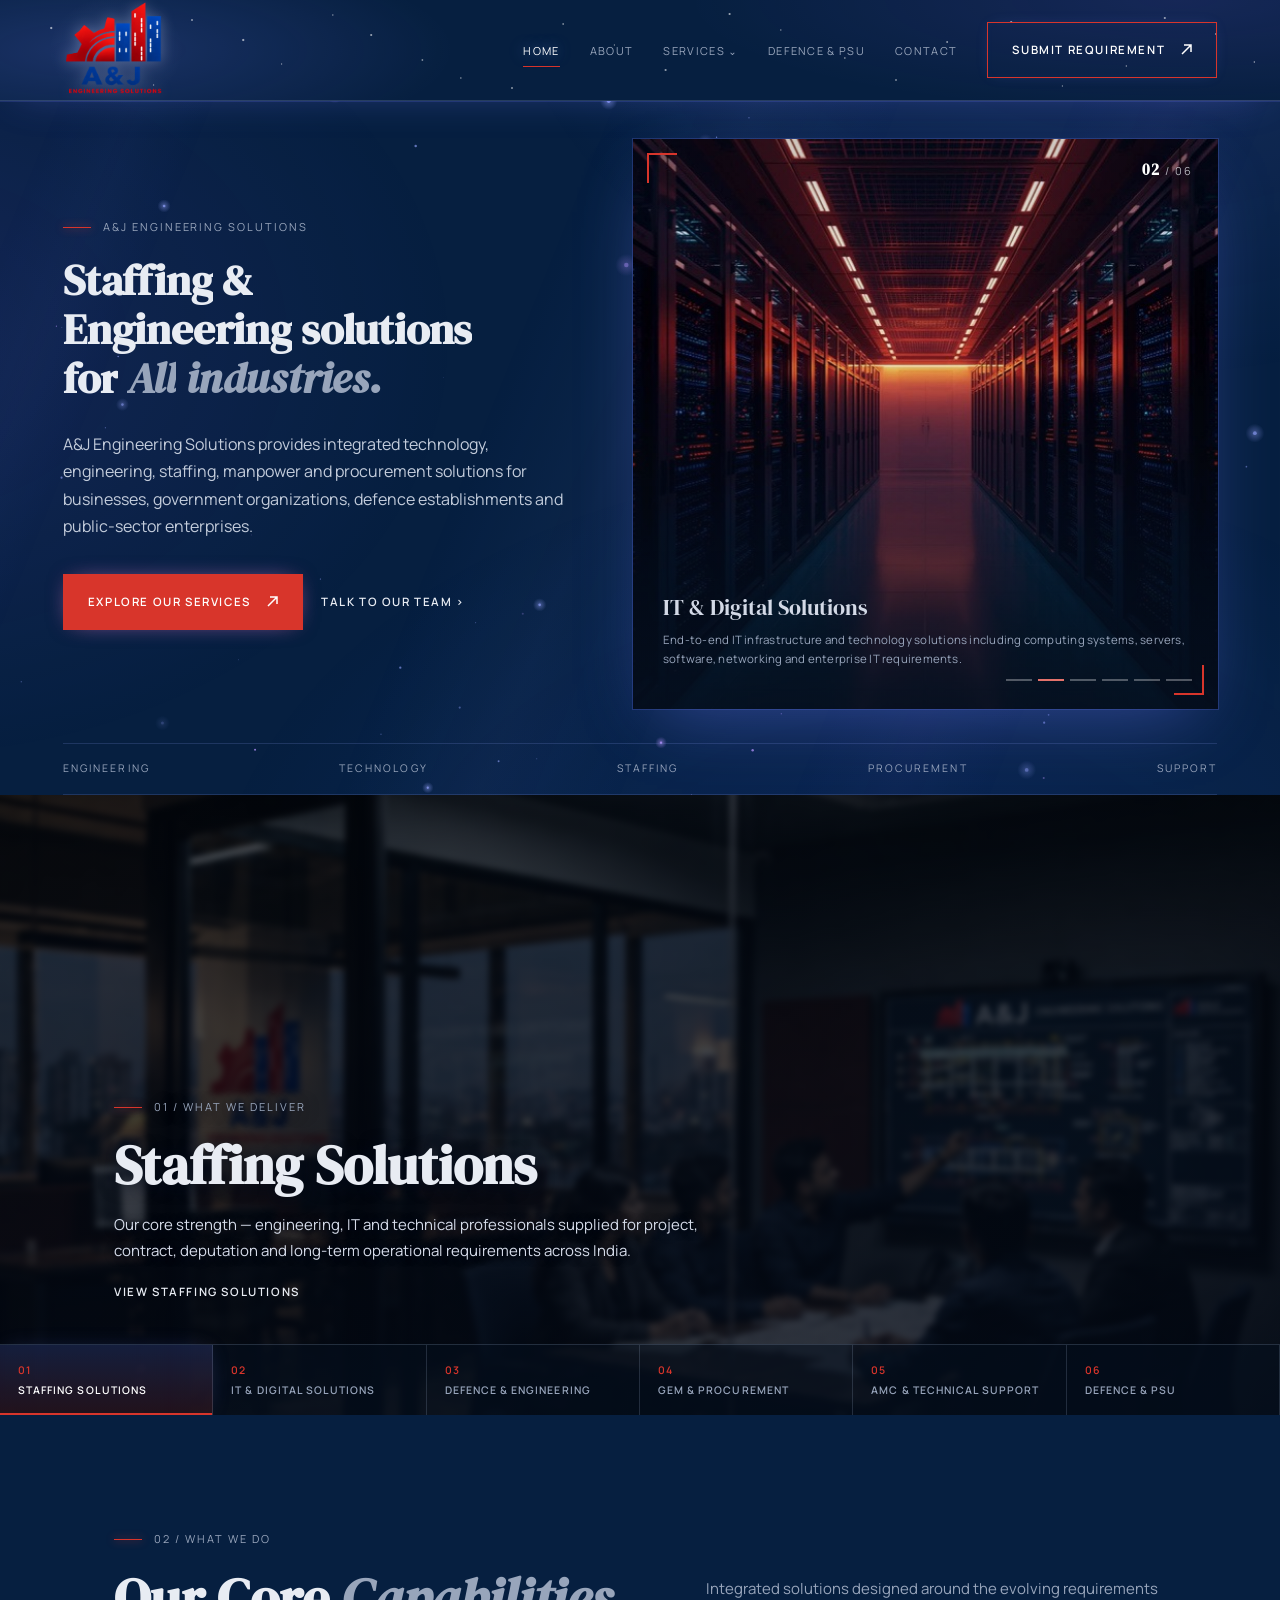
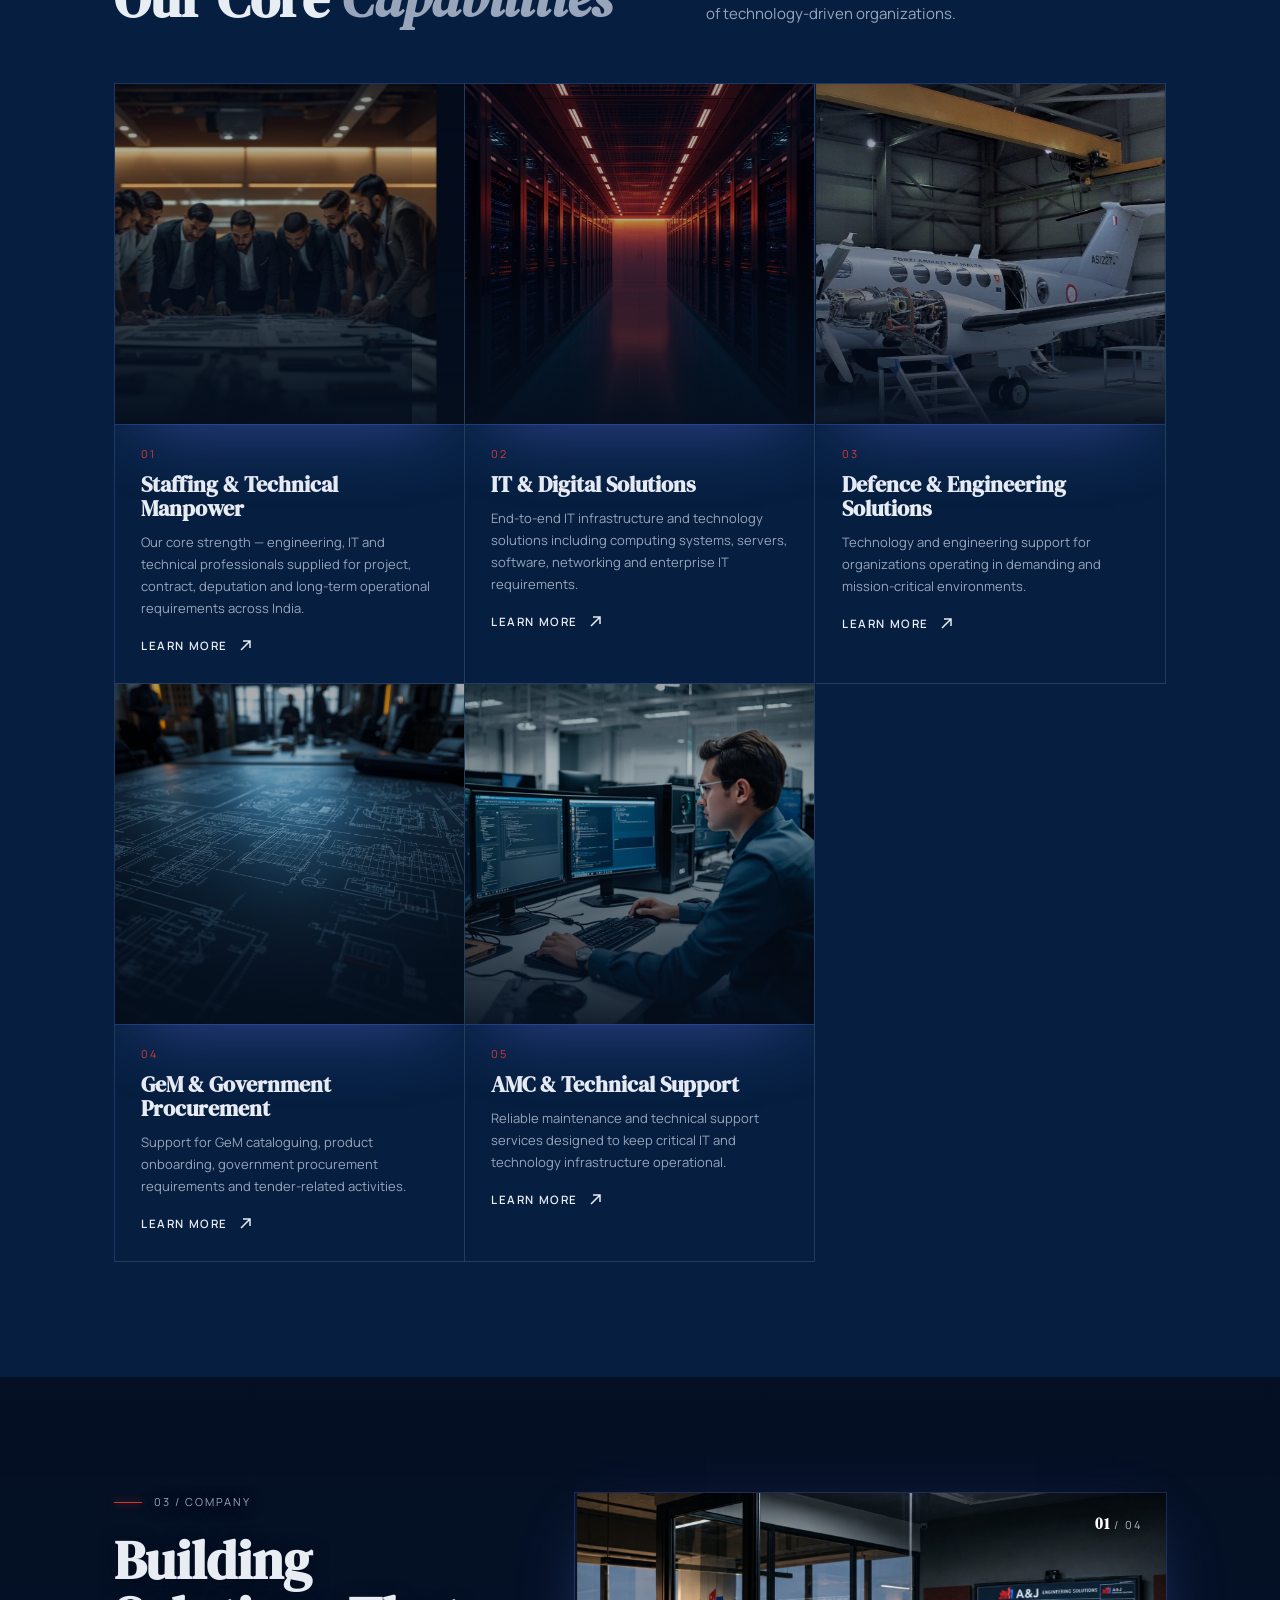
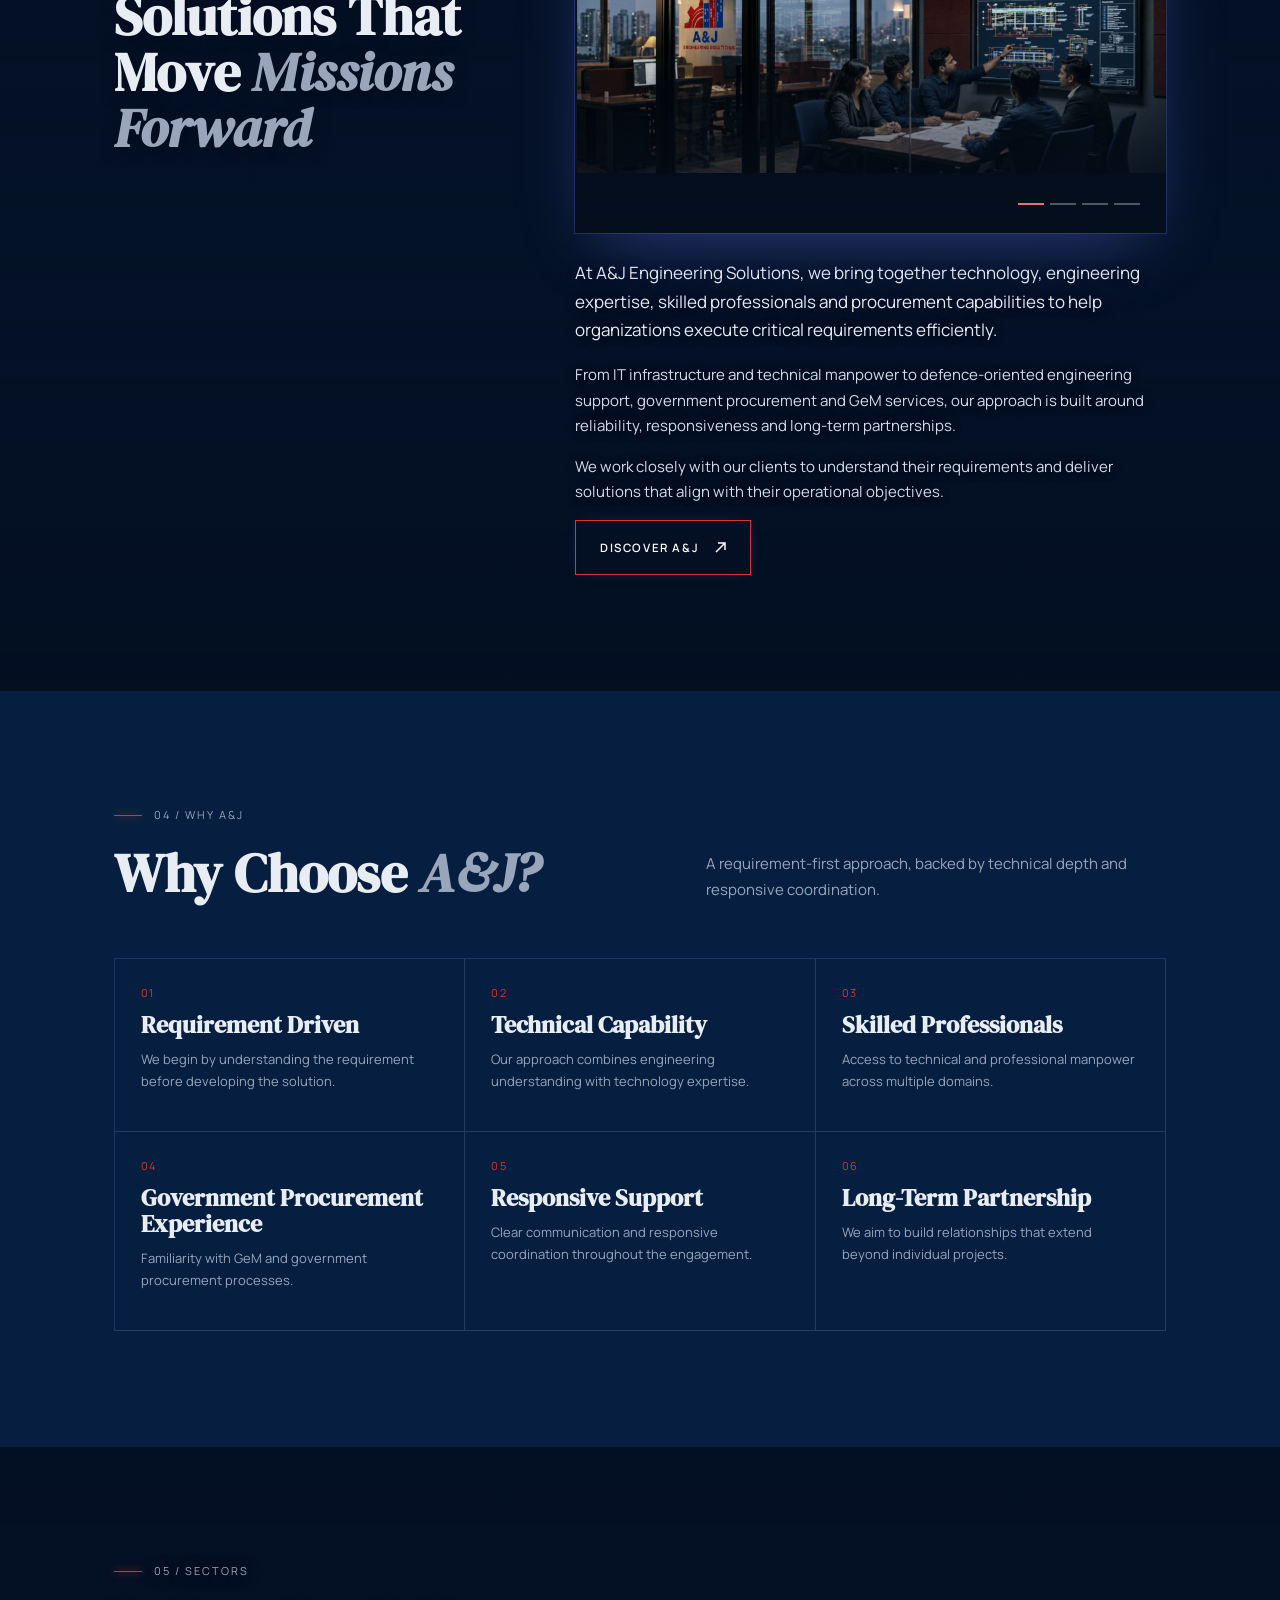
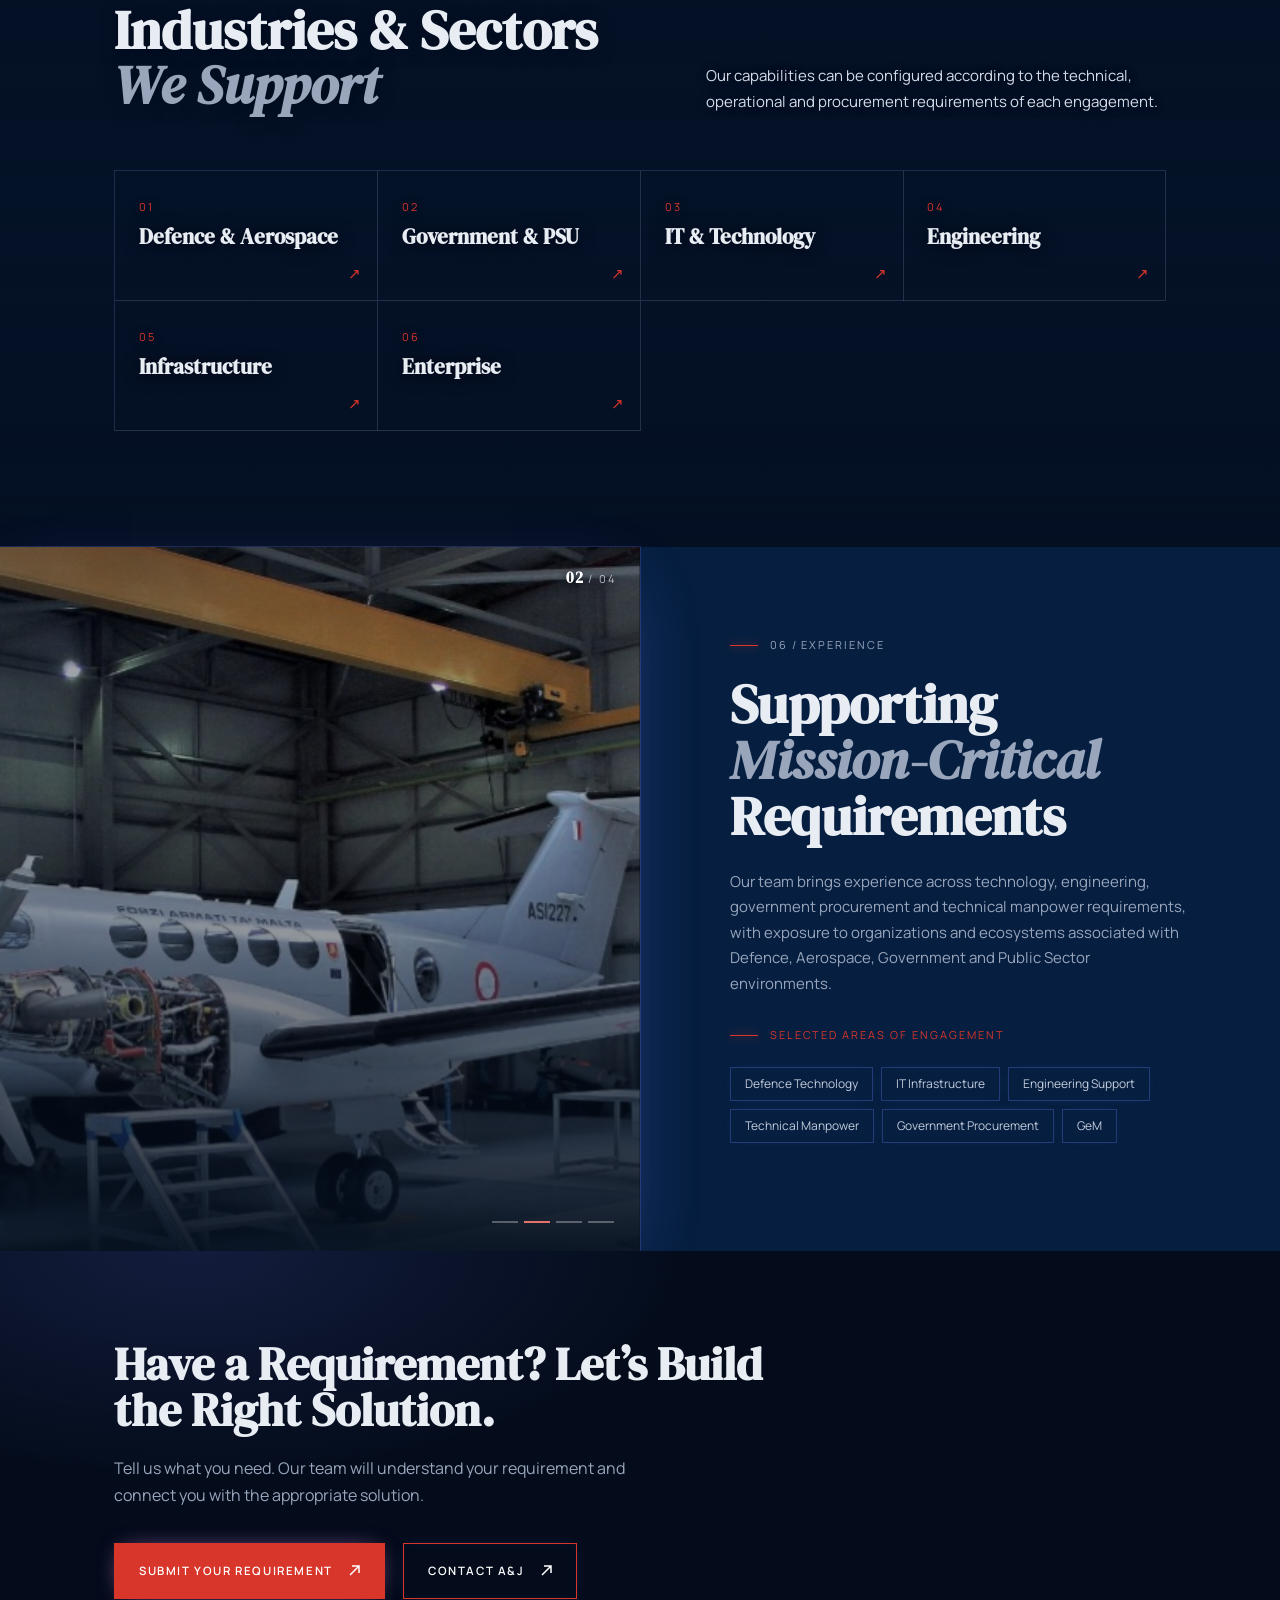
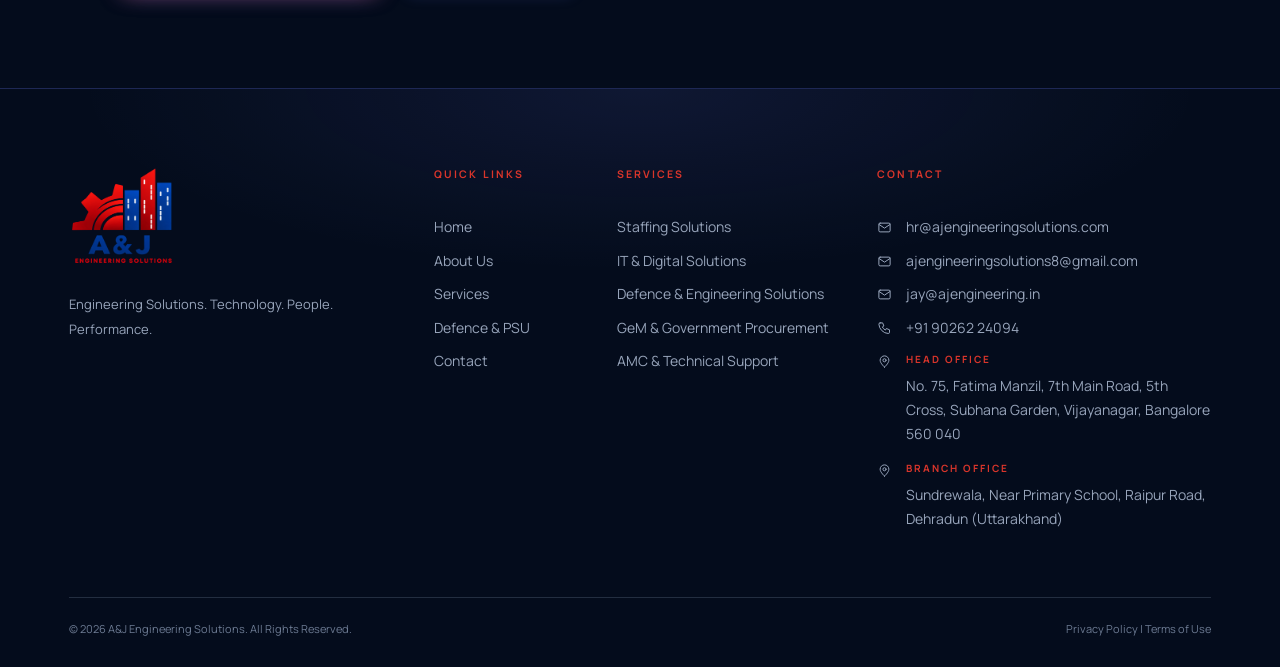
<file: it/index.html>
<!DOCTYPE html>
<html lang="en-IN"><head><meta charset="utf-8">
<meta name="viewport" content="width=device-width, initial-scale=1">
<title>IT Hardware, Servers &amp; Networking Services | A&amp;J Engineering Solutions</title>
<meta name="description" content="End-to-end IT infrastructure and technology solutions including computing systems, servers, software, networking and enterprise IT requirements. Offices in Bangalore and Dehradun.">
<link rel="icon" href="/assets/logo.png">
<link href="https://fonts.googleapis.com/css2?family=DM+Serif+Display:ital@0;1&family=Manrope:wght@300;400;500;600;700&display=swap" rel="stylesheet">
<style id="site-css">/* ================= THEME VARIABLES (EDIT COLORS / FONTS HERE) ================= */
:root{--bg:#081a38;--bg-deep:#040c1c;--panel:#0b2045;--neon:#6d7dff;--neon2:#8a63ff;--glow:rgba(109,125,255,.28);--line:rgba(160,180,210,.2);--text:#e8ecf3;--muted:#98a5bb;--red:#d8352b;--blue:#2a3f9c;
--serif:'DM Serif Display',Georgia,serif;--sans:'Manrope',system-ui,sans-serif}
*{box-sizing:border-box}html{scroll-behavior:smooth}
body{margin:0;background:var(--bg);color:var(--text);font:400 15px/1.7 var(--sans);overflow-x:hidden}
img{max-width:100%;display:block}a{color:inherit;text-decoration:none}
h1,h2,h3{font-family:var(--serif);font-weight:400;margin:0;line-height:1.08}
h1{font-size:clamp(40px,5.6vw,76px)}h2{font-size:clamp(34px,4.4vw,58px)}h3{font-size:24px}
em{color:var(--muted);font-style:italic}p{margin:0 0 1em;color:var(--muted)}
.w{max-width:1240px;margin:0 auto;padding:0 clamp(20px,4vw,48px)}
section{padding:clamp(64px,9vw,120px) 0;position:relative}
.eb{display:flex;align-items:center;gap:12px;font-size:11px;letter-spacing:.18em;text-transform:uppercase;color:var(--muted);margin-bottom:22px}.eb:before{content:"";width:28px;height:1px;background:var(--red)}
.btn{display:inline-flex;gap:10px;align-items:center;padding:15px 26px;font-size:11.5px;letter-spacing:.14em;text-transform:uppercase;font-weight:600;border:1px solid var(--red);color:#fff;transition:.3s;cursor:pointer;background:none;font-family:inherit}
.btn.r{background:var(--red)}.btn:hover{background:#fff;color:var(--bg);border-color:#fff}
.lk{font-size:11.5px;letter-spacing:.14em;text-transform:uppercase;font-weight:600}.lk:hover{color:var(--red)}
.row{display:flex;gap:18px;flex-wrap:wrap;align-items:center;margin-top:34px}
a:focus-visible,button:focus-visible,input:focus-visible,select:focus-visible,textarea:focus-visible{outline:2px solid var(--red);outline-offset:3px}
/* ================= HEADER & NAV ================= */
header{position:fixed;inset:0 0 auto;z-index:50;background:rgba(8,26,56,.97);border-bottom:1px solid var(--line)}
header .w{display:flex;justify-content:space-between;align-items:center;height:116px;max-width:1360px}
header img{height:104px;width:auto;object-fit:contain;position:relative}.lg{position:relative;display:block}.lg:before{content:"";position:absolute;inset:-6px -20px;background:radial-gradient(closest-side,rgba(215,225,255,.16),transparent);z-index:0;pointer-events:none}
nav>ul{display:flex;gap:30px;list-style:none;margin:0;padding:0;align-items:center}
nav a.n{font-size:11px;letter-spacing:.12em;text-transform:uppercase;padding:8px 0;border-bottom:1px solid transparent;color:var(--muted)}
nav a.n:hover,nav a.on{color:#fff;border-color:var(--red)}
.dd{position:relative}.dd>a:after{content:" \2304";font-size:10px}
.sub{position:absolute;top:100%;left:-24px;min-width:310px;background:var(--bg-deep);border:1px solid var(--line);padding:10px 0;list-style:none;margin:0;opacity:0;visibility:hidden;transform:translateY(6px);transition:opacity .25s .4s,transform .25s .4s,visibility 0s .65s}
.dd:hover .sub,.dd:focus-within .sub,.dd.o .sub{opacity:1;visibility:visible;transform:none;transition-delay:0s}
.sub a{display:block;padding:12px 24px;font-size:11px;letter-spacing:.1em;text-transform:uppercase;color:var(--muted)}.sub a:before{content:"\2192  ";color:var(--red)}.sub a:hover{color:#fff;background:rgba(255,255,255,.04)}
#mb{display:none;background:none;border:1px solid var(--line);color:#fff;width:44px;height:44px;font-size:20px;cursor:pointer}
@media(max-width:1000px){#mb{display:block}nav{position:fixed;inset:116px 0 0;background:var(--bg-deep);padding:24px;display:none;overflow:auto}nav.o{display:block}nav>ul{flex-direction:column;align-items:flex-start;gap:6px}nav a.n{font-size:15px;display:block;padding:10px 0}.sub{position:static;opacity:1;visibility:visible;transform:none;border:0;padding:0 0 0 12px;background:none}}
/* ================= HERO & SLIDER ================= */
.hero{min-height:100svh;padding:170px 0 70px;display:flex;align-items:center}
.hg{display:grid;grid-template-columns:1fr 1fr;gap:56px;align-items:center}
.hero p{max-width:520px;margin-top:26px;color:#c3ccdb}
.sl{position:relative;overflow:hidden;height:min(58vh,520px);background:var(--bg-deep)}
.sl .s{position:absolute;inset:0;clip-path:inset(0 0 0 100%);transition:clip-path 1s cubic-bezier(.77,0,.18,1);z-index:1}
.sl[data-v="1"] .s{clip-path:inset(100% 0 0 0)}.sl[data-v="2"] .s{clip-path:inset(0 100% 0 0)}.sl[data-v="3"] .s{clip-path:inset(0 0 100% 0)}.sl .s.on{clip-path:inset(0);z-index:2}.sl .s.pv{clip-path:inset(0);transition:none}
.sl img{width:100%;height:100%;object-fit:cover;transform:scale(1.15);will-change:transform}.s.on img{transform:none;transition:transform 5s linear}
.sl .s:after{content:"";position:absolute;inset:0;background:linear-gradient(rgba(4,12,28,.18),transparent 35%,rgba(5,15,30,.88))}
.cap{position:absolute;left:24px;right:24px;bottom:52px;z-index:3;opacity:0;transform:translateY(12px);transition:.6s .5s}.s.on .cap{opacity:1;transform:none}
.cap b{font:400 26px var(--serif);display:block}.cap span{font-size:13px;color:var(--muted);display:block;max-width:440px}
.dt{position:absolute;right:20px;bottom:20px;z-index:4;display:flex;gap:6px}.dt button{width:28px;height:14px;background:none;border:0;padding:0;cursor:pointer;position:relative}.dt button:after{content:"";position:absolute;inset:6px 0;background:rgba(255,255,255,.3)}.dt .on:after{background:var(--red)}
.ar{position:absolute;top:50%;z-index:4;background:rgba(5,15,30,.6);border:1px solid var(--line);color:#fff;width:40px;height:40px;cursor:pointer;transform:translateY(-50%)}.ar.l{left:12px}.ar.r{right:12px}
.tk{display:flex;justify-content:space-between;border-top:1px solid var(--line);border-bottom:1px solid var(--line);padding:16px 0;font-size:10.5px;letter-spacing:.2em;text-transform:uppercase;color:var(--muted);gap:12px;flex-wrap:wrap}
/* ================= DELIVER (TABBED FULL-WIDTH) ================= */
.dv{padding:0;min-height:620px;display:flex;flex-direction:column;justify-content:flex-end;overflow:hidden}
.dv .bg{position:absolute;inset:0;background-size:cover;background-position:center;opacity:0;transition:opacity 1.2s;filter:brightness(.45)}.dv .bg.on{opacity:1}
.dv .w{position:relative;width:100%}.dv .tx{padding:100px 0 40px;max-width:640px}
.tabs{display:grid;grid-template-columns:repeat(6,1fr);border-top:1px solid var(--line);background:rgba(5,15,30,.55);position:relative}
.tabs button{background:none;border:0;border-right:1px solid var(--line);color:var(--muted);text-align:left;padding:18px;cursor:pointer;font:600 10.5px var(--sans);letter-spacing:.1em;text-transform:uppercase}.tabs button i{display:block;color:var(--red);font-style:normal;margin-bottom:6px}.tabs .on{background:rgba(216,53,43,.18);color:#fff}
/* ================= CARDS / GRIDS ================= */
.hd{display:grid;grid-template-columns:1.2fr 1fr;gap:40px;align-items:end;margin-bottom:56px}.hd p{margin:0}
.g3{display:grid;grid-template-columns:repeat(3,1fr);border-left:1px solid var(--line);border-top:1px solid var(--line)}
.g3>*{border-right:1px solid var(--line);border-bottom:1px solid var(--line);padding:26px}
.card img{height:150px;width:calc(100% + 52px);margin:-26px -26px 22px;object-fit:cover;filter:brightness(.8);transition:.5s}.card:hover img{transform:scale(1.03)}.card{overflow:hidden}
.card i,.num{font:normal 11px var(--sans);color:var(--red);letter-spacing:.14em;display:block;margin-bottom:12px}.card h3{font-size:22px;margin-bottom:10px}.card p{font-size:13px}
.co{overflow:hidden}.bgb{position:absolute;inset:-30px;background-size:cover;background-position:center;filter:blur(6px) brightness(.35);z-index:0}.co .w{position:relative;z-index:1}
.cg{display:grid;grid-template-columns:1fr 1fr;gap:56px;align-items:start}.cg img{margin-bottom:26px;height:280px;width:100%;object-fit:cover}
.sc{display:grid;grid-template-columns:repeat(4,1fr);border-left:1px solid var(--line);border-top:1px solid var(--line)}
.sc a{border-right:1px solid var(--line);border-bottom:1px solid var(--line);padding:28px 24px 46px;position:relative;transition:.3s;min-height:130px}.sc a:hover{background:rgba(255,255,255,.04)}.sc a:after{content:"\2197";position:absolute;right:16px;bottom:14px;color:var(--red)}.sc h3{font-size:21px}
.chips{display:flex;flex-wrap:wrap;gap:8px;margin:18px 0}.chip{border:1px solid var(--line);padding:6px 14px;font-size:12px;color:#c3ccdb}
.two{display:grid;grid-template-columns:1fr 1fr;min-height:560px}.two img{width:100%;height:100%;object-fit:cover;filter:brightness(.8)}.two>div{padding:clamp(40px,7vw,100px);align-self:center}
.si{display:grid;grid-template-columns:60px 1fr auto;gap:24px;padding:34px 0;border-top:1px solid var(--line);align-items:start}.si h3{margin-bottom:10px}
.ls{display:grid;grid-template-columns:repeat(4,1fr);gap:40px;margin-top:40px}.ls.c3{grid-template-columns:repeat(3,1fr)}
.ls h3{font-size:20px;margin-bottom:14px;padding-top:16px;border-top:1px solid var(--red)}.ls ul{list-style:none;padding:0;margin:0}.ls li{padding:9px 0;border-bottom:1px solid var(--line);color:#c3ccdb;font-size:14px}
.pr{display:grid;grid-template-columns:repeat(5,1fr);gap:24px;margin-top:36px}.pr div{border-top:1px solid var(--line);padding-top:18px}.pr h3{font-size:20px}.pr p{font-size:13px}
.cta{background:var(--bg-deep);text-align:left}
.pg{padding-top:190px;position:relative;overflow:hidden}
.ol{display:grid;grid-template-columns:repeat(4,1fr);gap:0;margin-top:20px}.ol a{border-top:1px solid var(--line);padding:16px 12px 16px 0;font:400 19px var(--serif)}.ol a i{font:normal 11px var(--sans);color:var(--red);margin-right:10px}.ol a:hover{color:var(--red)}
form{display:grid;grid-template-columns:1fr 1fr;gap:20px}.f{grid-column:1/-1}
label{display:block;font-size:11px;letter-spacing:.14em;text-transform:uppercase;color:var(--muted);margin-bottom:6px}
input,select,textarea{width:100%;background:var(--panel);border:1px solid var(--line);color:#fff;padding:14px;font:15px var(--sans);border-radius:0}
.ci p{margin-bottom:22px;color:var(--text)}.ci label{margin-bottom:2px}
footer{background:var(--bg-deep);border-top:1px solid var(--line);padding:70px 0 26px}
.fg{display:grid;grid-template-columns:1.2fr 1fr 1fr 1.4fr;gap:40px}footer img{height:112px;width:auto;margin-bottom:16px}footer h4{margin:0 0 16px;font-size:10.5px;letter-spacing:.18em;text-transform:uppercase;color:var(--red)}footer ul{list-style:none;padding:0;margin:0}footer li{padding:5px 0;font-size:13px;color:var(--muted)}footer a:hover{color:#fff}
.fb{display:flex;justify-content:space-between;margin-top:50px;padding-top:22px;border-top:1px solid var(--line);font-size:11px;color:#6d7b93;gap:12px;flex-wrap:wrap}
.rv{opacity:0;transform:perspective(900px) translate3d(0,26px,0) rotateX(7deg);transform-origin:50% 100%;transition:opacity .8s,transform .9s cubic-bezier(.2,.8,.2,1)}.rv.in{opacity:1;transform:none}
@media(prefers-reduced-motion:reduce){*{transition:none!important;animation:none!important}.rv{opacity:1;transform:none}}
@media(max-width:1000px){.hg,.hd,.cg,.two,.fg{grid-template-columns:1fr}.g3,.ls,.ls.c3,.pr{grid-template-columns:1fr 1fr}.sc,.ol{grid-template-columns:1fr 1fr}.tabs{grid-template-columns:repeat(3,1fr)}.sl{height:50vh}.si{grid-template-columns:40px 1fr}.si a{grid-column:2}}
@media(max-width:600px){.g3,.ls,.ls.c3,.pr,.sc,.ol,form{grid-template-columns:1fr}.btn{width:100%;justify-content:center}}

.big{position:absolute;right:4%;top:110px;font:400 clamp(160px,22vw,340px)/1 var(--serif);color:transparent;-webkit-text-stroke:1px rgba(160,180,210,.16);pointer-events:none;animation:fl 7s ease-in-out infinite alternate}@keyframes fl{to{transform:translateY(22px)}}
.wd{display:inline-block;overflow:hidden;vertical-align:top;padding-bottom:.12em}.wd>span{display:inline-block;animation:wu .9s cubic-bezier(.2,.8,.2,1) both;transition:color .3s}.wd:hover>span{color:var(--red)}@keyframes wu{from{transform:translateY(110%) rotate(4deg)}}
.cur{position:fixed;inset:0;z-index:100;pointer-events:none;overflow:hidden}.cur i{position:absolute;inset:0;background:var(--bg-deep);transform:translateY(100%);border-top:3px solid var(--red)}.cur.go i{animation:cur .95s cubic-bezier(.77,0,.18,1)}@keyframes cur{0%{transform:translateY(100%)}45%,55%{transform:none}100%{transform:translateY(-100%)}}
.ls li{transition:padding .3s,color .3s}.ls li:hover{padding-left:12px;color:#fff;border-color:var(--red)}.rv.in li{animation:li .6s both}@keyframes li{from{opacity:0;transform:translateX(-18px)}}
.ls h3{position:relative;padding-top:16px}.ls h3:before{content:"";position:absolute;top:0;left:0;height:1px;width:0;background:var(--red);transition:width 1s .3s}.rv.in h3:before{width:100%}
.card h3,.sc h3,.si h3,.ol a{transition:transform .35s,color .35s}.card:hover h3,.sc a:hover h3,.si:hover h3{transform:translateX(8px);color:#fff}.si{transition:background .3s}.si:hover{background:rgba(255,255,255,.03)}
.lk{position:relative;display:inline-block}.lk:after{content:"";position:absolute;left:0;bottom:-4px;height:1px;width:0;background:var(--red);transition:width .35s}.lk:hover:after{width:100%}.btn{position:relative;overflow:hidden}
.ol a:hover{transform:translateX(8px)}
.tilt{transform-style:preserve-3d;will-change:transform}
#si{position:fixed;right:22px;bottom:22px;width:60px;height:60px;border-radius:50%;background:var(--bg-deep);border:1px solid rgba(216,53,43,.45);z-index:45;cursor:pointer;padding:0;box-shadow:0 0 18px rgba(216,53,43,.18)}
#si .o{position:absolute;inset:0;transition:transform .2s linear}#si .o i{position:absolute;left:50%;top:-5px;width:9px;height:9px;margin-left:-4.5px;border-radius:50%;background:var(--red);box-shadow:0 0 10px 3px rgba(216,53,43,.75),0 0 22px 6px rgba(216,53,43,.35);animation:gl 2.4s ease-in-out infinite alternate}@keyframes gl{from{opacity:.75}to{opacity:1;box-shadow:0 0 14px 5px rgba(216,53,43,.9),0 0 28px 9px rgba(216,53,43,.4)}}
#si:after{content:"";position:absolute;left:50%;top:50%;width:2px;height:12px;margin:-6px 0 0 -1px;background:var(--text);opacity:.55;border-radius:2px;animation:sd 1.8s ease-in-out infinite}@keyframes sd{50%{transform:translateY(4px);opacity:.15}}
@media(max-width:600px){#si{width:48px;height:48px;right:14px;bottom:14px}}

/* ================= AMBIENT LIGHTING (purple-blue glow, streaks, particles) ================= */
body{background:var(--bg)}body:before{content:"";position:fixed;inset:0;z-index:0;pointer-events:none;background:radial-gradient(900px 620px at 88% -6%,rgba(109,125,255,.17),transparent 70%),radial-gradient(800px 600px at -8% 38%,rgba(138,99,255,.11),transparent 70%),radial-gradient(1000px 700px at 70% 105%,rgba(60,110,255,.12),transparent 70%)}
body:after{content:"";position:fixed;inset:-20%;z-index:0;pointer-events:none;opacity:.9;background:linear-gradient(112deg,transparent 42%,rgba(140,155,255,.05) 49%,transparent 56%),linear-gradient(112deg,transparent 62%,rgba(150,120,255,.04) 67%,transparent 72%),linear-gradient(112deg,transparent 18%,rgba(110,140,255,.035) 22%,transparent 26%);will-change:transform;animation:stk 26s ease-in-out infinite alternate}
@keyframes stk{from{transform:translate3d(0,0,0)}to{transform:translate3d(-7%,0,0)}}
#fx{position:fixed;inset:0;width:100%;height:100%;z-index:0;pointer-events:none}
main,footer{position:relative;z-index:1}
header{box-shadow:0 1px 0 rgba(109,125,255,.18),0 10px 40px -18px rgba(109,125,255,.35)}
.sub{box-shadow:0 18px 50px -12px rgba(0,0,0,.6),0 0 30px -6px var(--glow);border-color:rgba(109,125,255,.3)}
.btn{box-shadow:0 0 0 rgba(109,125,255,0)}.btn:not(.r){box-shadow:0 0 16px -6px var(--glow),inset 0 0 12px -8px var(--glow)}.btn.r{box-shadow:0 0 22px -8px rgba(216,53,43,.55),0 0 26px -12px var(--neon)}
.btn:hover{box-shadow:0 0 26px -4px var(--glow)}
.card,.sc a,.si,.g3>div{transition:box-shadow .4s,background .4s,transform .35s}
.card:hover,.sc a:hover{box-shadow:0 0 34px -10px var(--glow),inset 0 0 40px -28px var(--neon);background:rgba(109,125,255,.05)}
.sl{box-shadow:0 0 0 1px rgba(109,125,255,.22),0 24px 70px -24px rgba(109,125,255,.45)}
.tabs .on{background:linear-gradient(180deg,rgba(109,125,255,.16),rgba(216,53,43,.14));box-shadow:inset 0 -2px 0 var(--red),0 0 24px -8px var(--glow)}
.chip{border-color:rgba(109,125,255,.3);box-shadow:0 0 14px -8px var(--glow);transition:.3s}.chip:hover{border-color:var(--neon);box-shadow:0 0 18px -4px var(--glow)}
input:focus,select:focus,textarea:focus{border-color:var(--neon);box-shadow:0 0 0 1px var(--neon),0 0 22px -6px var(--glow);outline:none}
.g3,.sc,.tk,.ls li,.si{border-color:rgba(130,150,230,.2)}
.cta{background:radial-gradient(700px 320px at 15% 0,rgba(109,125,255,.14),transparent 70%),var(--bg-deep)}
footer{background:radial-gradient(800px 260px at 50% 0,rgba(109,125,255,.1),transparent 70%),var(--bg-deep);border-top-color:rgba(109,125,255,.25)}
.eb:before{box-shadow:0 0 8px var(--red)}
.big{-webkit-text-stroke-color:rgba(130,150,255,.2)}
.dd.o>a,nav a.n:hover,nav a.on{text-shadow:0 0 14px rgba(140,155,255,.6)}

.bgs{position:absolute;inset:0;z-index:0;overflow:hidden}.bgs i{position:absolute;inset:-4%;background-size:cover;background-position:center;opacity:0;filter:blur(1.5px) brightness(.8);will-change:transform,opacity;animation:bgc 20s infinite}
.bgs:after{content:"";position:absolute;inset:0;background:linear-gradient(180deg,rgba(4,12,28,.62),rgba(4,12,28,.42) 50%,rgba(4,12,28,.66))}
@keyframes bgc{0%{opacity:0;transform:scale(1.04)}6%{opacity:1}25%{opacity:1}32%{opacity:0}100%{opacity:0;transform:scale(1.16)}}
.co .w{z-index:1}
.cur{position:fixed;inset:0;z-index:200;pointer-events:none;display:flex;visibility:hidden}.cur i{flex:1;background:linear-gradient(180deg,#0b2048,#040c1c);transform:scaleY(0);transform-origin:bottom;box-shadow:0 0 50px rgba(109,125,255,.35);border-right:1px solid rgba(109,125,255,.18);will-change:transform}
.cur b{position:absolute;left:50%;top:50%;translate:-50% -50%;font:400 clamp(44px,8vw,96px) var(--serif);color:#e8ecf3;opacity:0;letter-spacing:.04em;text-shadow:0 0 30px rgba(109,125,255,.6)}.cur b:after{content:"";display:block;height:2px;background:var(--red);margin-top:8px;transform:scaleX(0);transform-origin:left}
.cur.go,.cur.out{visibility:visible}.cur.go i{animation:cin .55s cubic-bezier(.76,0,.24,1) both;animation-delay:calc(var(--k)*.06s)}.cur.go b{animation:bin .6s .25s both}.cur.go b:after{animation:bl .6s .3s both}
.cur.out i{transform:scaleY(1);transform-origin:top;animation:cout .65s cubic-bezier(.76,0,.24,1) both;animation-delay:calc(var(--k)*.06s)}.cur.out b{opacity:1;animation:bout .4s both}.cur.out b:after{transform:scaleX(1)}
@keyframes cin{from{transform:scaleY(0)}to{transform:scaleY(1)}}@keyframes cout{from{transform:scaleY(1)}to{transform:scaleY(0)}}@keyframes bin{from{opacity:0;transform:translateY(18px) scale(.94)}to{opacity:1}}@keyframes bout{to{opacity:0;transform:translateY(-16px)}}@keyframes bl{to{transform:scaleX(1)}}
#app.ent>section:first-child>.w,#app.ent>section:first-child .sl{animation:pin .9s .35s cubic-bezier(.2,.8,.2,1) both}@keyframes pin{from{opacity:0;transform:translate3d(0,36px,0) scale(.985)}}
.hero h1{translate:calc(var(--mx,0)*-9px) calc(var(--my,0)*-7px)}.hero .sl{translate:calc(var(--mx,0)*11px) calc(var(--my,0)*8px)}
html.cc,html.cc *{cursor:none!important}
#cg,#cr,#cd,.ct{position:fixed;left:0;top:0;pointer-events:none;z-index:9999;opacity:0;will-change:transform}
#cg{width:200px;height:200px;margin:-100px 0 0 -100px;background:radial-gradient(closest-side,rgba(125,100,255,.24),rgba(80,110,255,.08) 55%,transparent);z-index:9990}
#cr{width:42px;height:42px;margin:-21px 0 0 -21px;border:1px solid rgba(150,120,255,.55);border-radius:50%;box-shadow:0 0 14px -2px rgba(130,100,255,.45),inset 0 0 10px -4px rgba(109,125,255,.4);transition:scale .3s,border-color .3s,opacity .3s;animation:cp 2.6s ease-in-out infinite}
#cr.h{scale:1.55;border-color:rgba(190,160,255,.85)}#cr.d{scale:.8}@keyframes cp{50%{box-shadow:0 0 20px 0 rgba(140,110,255,.6),inset 0 0 12px -3px rgba(109,125,255,.55)}}
#cd{width:11px;height:11px;margin:-5.5px 0 0 -5.5px;border-radius:50%;background:radial-gradient(#e3d6ff,#9d7bff);box-shadow:0 0 10px 3px rgba(150,110,255,.85),0 0 24px 7px rgba(109,125,255,.45)}
.ct{width:7px;height:7px;margin:-3.5px 0 0 -3.5px;border-radius:50%;background:rgba(150,120,255,.6);box-shadow:0 0 8px 2px rgba(130,100,255,.4);z-index:9980}
@media(hover:none),(pointer:coarse){.big{display:none}.cur i{box-shadow:none}}
@media(max-width:700px){.hero{padding-top:150px}.sl{height:46vh}.card,.sc a{transition:none}}

/* ===== v6 refinements: reference layout, calm transitions, crisp images ===== */
:root{--bg:#061f40}
.wx,header .w{max-width:1800px;padding:0 clamp(20px,4.9vw,94px)}
header{background:rgba(6,31,64,.98)}
header .w{height:100px}header img{height:100px}.lg:before{inset:0 -12px}
.hero{padding:148px 0 56px}.hg{grid-template-columns:.975fr 1fr;gap:0}.hg>div:first-child{padding-right:48px}
.hero h1,.pg h1{font-size:clamp(38px,3.45vw,68px);line-height:1.04}.pg h1{font-size:clamp(36px,3.2vw,60px)!important;max-width:none!important}
.hero p,.pg .hg p{font-size:16px;max-width:600px;color:#c3ccdb}
.sl{height:min(570px,calc(100svh - 200px));min-height:340px}
.pg{padding-top:148px}.pg .hg{align-items:center}
.cap{left:30px;right:30px;bottom:40px}.cap b{font-size:22px;margin-bottom:8px;color:#d3d9e6}.cap span{font-size:11.5px;max-width:none;letter-spacing:.02em}
.dt{right:26px;bottom:24px}.dt button{width:26px;height:10px}.dt button:after{inset:4px 0}
.ar{opacity:0;transition:opacity .3s}.sl:hover .ar{opacity:1}
.sl .s,.sl[data-v] .s{clip-path:none!important;opacity:0;transition:opacity .9s ease;z-index:1}.sl .s.on{opacity:1;z-index:2}.sl .s.pv{opacity:1;transition:none;z-index:1}
.sl img{transform:scale(1.06)}.sl .s.on img{transform:none;transition:transform 4.5s ease-out}
.hero h1{translate:calc(var(--mx,0)*-3px) calc(var(--my,0)*-2px)}.hero .sl{translate:calc(var(--mx,0)*4px) calc(var(--my,0)*3px)}
.cs{height:150px;width:calc(100% + 52px);margin:-26px -26px 22px}.cs .ar,.cs .cap,.cs .dt{display:none}.card .cs img{height:100%;width:100%;margin:0}.card:hover .cs img{transform:none}
.cg .sl{height:300px;margin-bottom:26px}.cg-sl .cap{display:none}.two .sl{height:100%;min-height:560px}
.bgs i{filter:none}.bgs:after{background:linear-gradient(180deg,rgba(4,12,28,.72),rgba(4,12,28,.56) 50%,rgba(4,12,28,.74))}
.dv .bg{filter:brightness(.5)}
.cur{display:block;background:var(--bg-deep);opacity:0;visibility:hidden}.cur i{display:none}
.cur b{position:absolute;left:0;top:0;width:100%;height:3px;translate:0;opacity:1;background:linear-gradient(90deg,var(--red),var(--neon2),var(--neon));transform:scaleX(0);transform-origin:left;font-size:0;box-shadow:0 0 14px rgba(138,99,255,.7)}.cur b:after{display:none}
.cur.go{visibility:visible;animation:vin .3s ease both}.cur.go b{animation:bar .7s cubic-bezier(.6,0,.2,1) both}.cur.out{visibility:visible;animation:vout .5s ease both}.cur.out b{transform:scaleX(1);animation:none;opacity:0;transition:opacity .4s}
@keyframes vin{to{opacity:1}}@keyframes vout{from{opacity:1}to{opacity:0}}@keyframes bar{to{transform:scaleX(1)}}
#app.ent>section:first-child>.w{animation:pin .8s .3s cubic-bezier(.2,.8,.2,1) both}#app.ent .sl{animation:none}
@media(max-width:1000px){.hg{grid-template-columns:1fr;gap:36px}.hg>div:first-child{padding-right:0}nav{inset:100px 0 0}.sl{height:46vh}.two .sl{min-height:320px}.big{display:none}}
@media(max-width:700px){header .w{height:84px}header img{height:68px}nav{inset:84px 0 0}.hero{padding-top:118px}.pg{padding-top:118px}.cg .sl{height:220px}}

header img,footer img{background:#fff;padding:5px 8px;border-radius:3px;height:88px;width:auto;box-shadow:0 0 0 1px rgba(255,255,255,.25),0 6px 24px -8px rgba(0,0,0,.5)}
footer img{height:100px}.lg:before{display:none}
@media(max-width:700px){header img{height:66px;padding:4px 6px}}

/* ===== v7: transparent logo + starry header ===== */
header{background:radial-gradient(520px 150px at 7% 50%,rgba(109,125,255,.2),transparent 70%),radial-gradient(700px 160px at 92% 0,rgba(138,99,255,.12),transparent 70%),#061f40}
header:before,header:after{content:"";position:absolute;inset:0;pointer-events:none;animation:tw 4.2s ease-in-out infinite alternate}
header:before{background:radial-gradient(circle at 4% 28%,rgba(255,255,255,0.9) 0,transparent 1.6px),radial-gradient(circle at 9% 72%,rgba(255,255,255,0.7) 0,transparent 1.2px),radial-gradient(circle at 15% 20%,rgba(255,255,255,0.8) 0,transparent 1.4px),radial-gradient(circle at 22% 64%,rgba(255,255,255,0.6) 0,transparent 1.1px),radial-gradient(circle at 29% 35%,rgba(255,255,255,0.85) 0,transparent 1.5px),radial-gradient(circle at 36% 78%,rgba(255,255,255,0.6) 0,transparent 1.2px),radial-gradient(circle at 44% 24%,rgba(255,255,255,0.7) 0,transparent 1.3px),radial-gradient(circle at 52% 70%,rgba(255,255,255,0.8) 0,transparent 1.5px),radial-gradient(circle at 61% 30%,rgba(255,255,255,0.6) 0,transparent 1.1px),radial-gradient(circle at 70% 80%,rgba(255,255,255,0.75) 0,transparent 1.3px),radial-gradient(circle at 79% 22%,rgba(255,255,255,0.85) 0,transparent 1.5px),radial-gradient(circle at 88% 66%,rgba(255,255,255,0.6) 0,transparent 1.2px),radial-gradient(circle at 95% 34%,rgba(255,255,255,0.8) 0,transparent 1.4px)}header:after{background:radial-gradient(circle at 6% 55%,rgba(255,255,255,0.8) 0,transparent 1.3px),radial-gradient(circle at 12% 85%,rgba(255,255,255,0.6) 0,transparent 1.1px),radial-gradient(circle at 19% 40%,rgba(255,255,255,0.9) 0,transparent 1.6px),radial-gradient(circle at 26% 15%,rgba(255,255,255,0.6) 0,transparent 1.1px),radial-gradient(circle at 33% 60%,rgba(255,255,255,0.7) 0,transparent 1.3px),radial-gradient(circle at 40% 88%,rgba(255,255,255,0.8) 0,transparent 1.4px),radial-gradient(circle at 48% 45%,rgba(255,255,255,0.6) 0,transparent 1.1px),radial-gradient(circle at 57% 14%,rgba(255,255,255,0.85) 0,transparent 1.5px),radial-gradient(circle at 66% 58%,rgba(255,255,255,0.7) 0,transparent 1.2px),radial-gradient(circle at 74% 42%,rgba(255,255,255,0.8) 0,transparent 1.4px),radial-gradient(circle at 83% 86%,rgba(255,255,255,0.6) 0,transparent 1.1px),radial-gradient(circle at 91% 18%,rgba(255,255,255,0.85) 0,transparent 1.5px),radial-gradient(circle at 98% 62%,rgba(255,255,255,0.7) 0,transparent 1.2px);animation-delay:-2.1s;animation-duration:5.4s}
@keyframes tw{from{opacity:.15}to{opacity:1}}
header .w{position:relative;z-index:1}
header img,footer img{background:transparent;padding:0;border-radius:0;box-shadow:none;height:100px;width:auto;filter:drop-shadow(0 0 7px rgba(205,218,255,.3))}
footer img{height:104px}.lg:before{display:block;inset:-4px -14px;background:radial-gradient(closest-side,rgba(205,218,255,.13),transparent)}
@media(max-width:700px){header img{height:68px;padding:0}}

/* ===== v8: plain footer logo + readable text over image backgrounds ===== */
footer img{filter:none;box-shadow:none;background:transparent;height:100px}
.bgs i{filter:blur(5px) brightness(.72)}
.bgs:after{background:linear-gradient(180deg,rgba(4,12,28,.8),rgba(4,12,28,.7) 50%,rgba(4,12,28,.82))}
.dv .bg{inset:-24px;filter:blur(3px) brightness(.45)}
.dv:after{content:"";position:absolute;inset:0;background:linear-gradient(180deg,rgba(4,12,28,.35),rgba(4,12,28,.6));pointer-events:none}
.dv .w,.dv .tabs{z-index:2}
.co h1,.co h2,.co h3,.co .eb,.dv h2,.dv .eb{text-shadow:0 2px 16px rgba(4,12,28,.85)}
.co p,.dv p{color:#d6dcea;text-shadow:0 1px 10px rgba(4,12,28,.9)}
.co .num{text-shadow:0 1px 8px rgba(4,12,28,.9)}

/* ===== v9: hero heading size/weight to match reference ===== */
.hero h1{font-weight:700;font-size:clamp(38px,3.34vw,66px);line-height:1;letter-spacing:-.005em}.hero h1 em{font-weight:700}
@media(max-width:700px){.hero h1{font-size:clamp(36px,10vw,46px);line-height:1.04}}

/* ===== v10: consistent bold headings, 3-line hero heading like the reference ===== */
h1,h2,h3{font-weight:700}h1 em,h2 em,h3 em{font-weight:700}
.hero h1,.pg h1{font-size:clamp(38px,3.34vw,66px)!important;line-height:1.02;max-width:none!important}
.pg h1{font-size:clamp(36px,3.34vw,64px)!important}
@media(max-width:700px){.dbr{display:none}.hero h1{font-size:clamp(34px,9.6vw,44px)!important}.pg h1{font-size:clamp(32px,9vw,42px)!important}}

/* ===== v11: reference spacing (wider content, spaced footer, bigger headings, SVG arrows) ===== */
.w{max-width:none;padding:0 clamp(20px,8.9vw,190px)}
.wx,header .w{max-width:1900px;padding:0 clamp(20px,4.9vw,94px)}
.wf{max-width:1900px;margin:0 auto;padding:0 clamp(20px,3.7vw,90px)}
h2{font-size:clamp(34px,4.2vw,80px);line-height:1.04}
.cta{padding:clamp(70px,7vw,110px) 0}
.cta h2{font-size:clamp(34px,3.6vw,72px);line-height:1;max-width:14.4em}
.cta p{font-size:16px;max-width:560px;margin-top:26px}
.cg{grid-template-columns:.78fr 1fr;gap:0}.cg>div:first-child{padding-right:56px}
.ai{display:inline-block;flex:none;margin-left:10px;vertical-align:-1px}.lk .ai{margin-left:8px}
.btn{padding:17px 24px;gap:6px}
footer{padding:clamp(60px,6vw,96px) 0 28px}
.fg{grid-template-columns:1.3fr .98fr 1.14fr 1.05fr;gap:0}
.fg h4{margin:0 0 26px;font-size:10.5px;letter-spacing:.2em}
.fg li{padding:7px 0;font-size:14px;line-height:1.4}
.fg>div:first-child p{font-size:13px;max-width:300px;margin-top:22px;line-height:1.9}
footer img{height:104px}
.fc li{display:flex;gap:14px;align-items:flex-start}.fi{flex:none;margin-top:3px;color:var(--muted)}
.fc .ad h4{margin:0 0 6px;font-size:10px;letter-spacing:.2em}.fc .ad div{line-height:1.7;color:var(--muted);max-width:340px}
.fb{margin-top:60px}
@media(max-width:1000px){.fg{grid-template-columns:1fr 1fr;gap:40px 24px}.fg>div:first-child{grid-column:1/-1}.cg{grid-template-columns:1fr}.cg>div:first-child{padding-right:0}.cta h2{max-width:none}}
@media(max-width:600px){.fg{grid-template-columns:1fr}.w{padding:0 22px}}

/* ===== v12: hero fills the screen like the reference + premium slider transition ===== */
.hero{display:block;min-height:0;padding:139px 0 34px}
.hero .w{width:100%}
.sl .s,.sl[data-v] .s{opacity:0;transform:translate3d(52px,0,0);transition:opacity .85s ease,transform 1.05s cubic-bezier(.22,1,.36,1);z-index:1}
.sl .s.on{opacity:1;transform:none;z-index:2}
.sl .s.pv{opacity:1;transform:translate3d(-52px,0,0);transition:transform 1.05s cubic-bezier(.22,1,.36,1);z-index:1}
.sl img{transform:scale(1.14)}.sl .s.on img{transform:none;transition:transform 4.2s cubic-bezier(.2,.6,.2,1)}
.sl .cap{opacity:1;transform:none;transition:none}
.sl .cap b,.sl .cap span{display:block;opacity:0;transform:translate3d(0,16px,0);transition:opacity .6s,transform .7s cubic-bezier(.22,1,.36,1)}
.sl .s.on .cap b{opacity:1;transform:none;transition-delay:.35s}.sl .s.on .cap span{opacity:1;transform:none;transition-delay:.52s}
.sh{position:absolute;inset:0;z-index:5;pointer-events:none;background:linear-gradient(105deg,transparent 36%,rgba(255,255,255,.17) 50%,transparent 64%);transform:translateX(-115%)}
.sh.go{animation:shn 1s cubic-bezier(.4,0,.2,1)}@keyframes shn{to{transform:translateX(115%)}}
.cn{position:absolute;top:20px;right:24px;z-index:6;font-size:11px;letter-spacing:.2em;color:rgba(232,236,243,.75);text-shadow:0 1px 8px rgba(4,12,28,.8)}.cn b{font:700 15px var(--serif);color:#fff;letter-spacing:.08em}
.cs .cn,.cs .sh{display:none}
.dt button.on:before{content:"";position:absolute;left:0;top:4px;height:2px;background:var(--red);animation:fill var(--iv,2.3s) linear forwards}
.dt button.on:after{background:rgba(255,255,255,.3)}@keyframes fill{from{width:0}to{width:100%}}
.hero .sl:before,.hero .sl:after{content:"";position:absolute;width:28px;height:28px;z-index:6;pointer-events:none}
.hero .sl:before{left:14px;top:14px;border-left:2px solid var(--red);border-top:2px solid var(--red)}.hero .sl:after{right:14px;bottom:14px;border-right:2px solid var(--red);border-bottom:2px solid var(--red)}
@media(max-width:1000px){.hero{padding-top:120px}}
@media(max-width:700px){.hero{padding-top:110px}.cn{top:14px;right:16px}}

.dd.x:hover .sub,.dd.x:focus-within .sub{opacity:0;visibility:hidden;transform:translateY(6px);transition-delay:0s}

/* ===== v13: footer spacing ===== */
.wf{padding:0 clamp(20px,5.4vw,112px)}
.fg{grid-template-columns:1.4fr .7fr 1fr 1.28fr}
@media(max-width:1000px){.fg{grid-template-columns:1fr 1fr}}
@media(max-width:600px){.fg{grid-template-columns:1fr}}</style><link rel="canonical" href="https://ajengineeringsolutions.com/it/">
<meta name="robots" content="index,follow,max-image-preview:large">
<meta name="theme-color" content="#061f40">
<meta property="og:type" content="website"><meta property="og:site_name" content="A&amp;J Engineering Solutions"><meta property="og:title" content="IT Hardware, Servers &amp; Networking Services | A&amp;J Engineering Solutions"><meta property="og:description" content="End-to-end IT infrastructure and technology solutions including computing systems, servers, software, networking and enterprise IT requirements. Offices in Bangalore and Dehradun."><meta property="og:url" content="https://ajengineeringsolutions.com/it/"><meta property="og:image" content="https://ajengineeringsolutions.com/assets/meeting.jpg"><meta property="og:locale" content="en_IN">
<meta name="twitter:card" content="summary_large_image"><meta name="twitter:title" content="IT Hardware, Servers &amp; Networking Services | A&amp;J Engineering Solutions"><meta name="twitter:description" content="End-to-end IT infrastructure and technology solutions including computing systems, servers, software, networking and enterprise IT requirements. Offices in Bangalore and Dehradun."><meta name="twitter:image" content="https://ajengineeringsolutions.com/assets/meeting.jpg">
<script type="application/ld+json">{"@context":"https://schema.org","@graph":[{"@type":"Organization","@id":"https://ajengineeringsolutions.com/#org","name":"A&J Engineering Solutions","alternateName":["AJ Engineering Solutions","A and J Engineering Solutions"],"url":"https://ajengineeringsolutions.com/","logo":"https://ajengineeringsolutions.com/assets/logo.png","email":"hr@ajengineeringsolutions.com","telephone":"+91 90262 24094","description":"A&J Engineering Solutions provides integrated technology, engineering, staffing, manpower and procurement solutions for businesses, government organizations, defence establishments and public-sector enterprises. Offices in Bangalore and Dehradun.","areaServed":{"@type":"Country","name":"India"},"location":[{"@type":"Place","name":"Head Office","address":{"@type":"PostalAddress","streetAddress":"No. 75, Fatima Manzil, 7th Main Road, 5th Cross, Subhana Garden, Vijayanagar","addressLocality":"Bangalore","addressRegion":"Karnataka","postalCode":"560040","addressCountry":"IN"}},{"@type":"Place","name":"Branch Office","address":{"@type":"PostalAddress","streetAddress":"Sundrewala, Near Primary School, Raipur Road","addressLocality":"Dehradun","addressRegion":"Uttarakhand","postalCode":"","addressCountry":"IN"}}],"contactPoint":[{"@type":"ContactPoint","contactType":"customer service","telephone":"+91 90262 24094","email":"hr@ajengineeringsolutions.com","areaServed":"IN","availableLanguage":["English","Hindi"]}],"makesOffer":[{"@type":"Offer","itemOffered":{"@type":"Service","name":"Staffing & Technical Manpower"}},{"@type":"Offer","itemOffered":{"@type":"Service","name":"IT & Digital Solutions"}},{"@type":"Offer","itemOffered":{"@type":"Service","name":"Defence & Engineering Solutions"}},{"@type":"Offer","itemOffered":{"@type":"Service","name":"GeM & Government Procurement"}},{"@type":"Offer","itemOffered":{"@type":"Service","name":"AMC & Technical Support"}}]},{"@type":"WebSite","@id":"https://ajengineeringsolutions.com/#site","url":"https://ajengineeringsolutions.com/","name":"A&J Engineering Solutions","alternateName":["AJ Engineering Solutions"],"publisher":{"@id":"https://ajengineeringsolutions.com/#org"}}]}</script>
<noscript><style>.rv{opacity:1!important;transform:none!important}</style></noscript>
</head>
<body>
<!-- ================= HEADER & NAV ================= -->
<header><div class="w">
<a class="lg" href="/" aria-label="A&J Engineering Solutions – Home"><img src="/assets/logo.png" alt="A&J Engineering Solutions"></a><!-- SWAP LOGO: replace assets/logo.png -->
<button id="mb" aria-label="Menu" aria-expanded="false">&#9776;</button>
<nav id="nv" aria-label="Main"><ul>
<li><a class="n" href="/">Home</a></li><li><a class="n" href="/about/">About</a></li>
<li class="dd"><a class="n" href="/services/" aria-haspopup="true">Services</a><ul class="sub" id="sub"></ul></li>
<li><a class="n" href="/psu/">Defence &amp; PSU</a></li><li><a class="n" href="/contact/">Contact</a></li>
<li><a class="btn" href="/requirement/">Submit Requirement <svg class="ai" viewBox="0 0 11 11" width="11" height="11" fill="none" stroke="currentColor" stroke-width="1.5" aria-hidden="true"><path d="M1 10L10 1M3 1h7v7"/></svg></a></li></ul></nav>
</div></header>
<canvas id="fx" aria-hidden="true"></canvas>
<div class="cur" id="cur" aria-hidden="true"><b></b></div>
<div id="cg"></div><div id="cr"></div><div id="cd"></div>
<main id="app"><section class="pg"><div class="big" aria-hidden="true">02</div><div class="w wx"><div class="hg"><div><div class="eb">02 / SERVICE</div><h1 style="font-size:clamp(38px,5vw,66px);max-width:900px">IT & Digital Solutions</h1><p style="font-size:18px;margin-top:22px;max-width:760px">A&J provides IT infrastructure and technology solutions designed to support modern organizations, projects and operational environments.</p></div><div id="ss"></div></div></div></section>
<section style="padding-top:0"><div class="w"><div class="ls"><div class="rv"><h3>Computing Infrastructure</h3><ul><li>Desktops</li><li>Laptops</li><li>Workstations</li><li>All-in-one PCs</li></ul></div><div class="rv"><h3>Servers & Infrastructure</h3><ul><li>Servers</li><li>Storage</li><li>Networking</li><li>Infrastructure components</li></ul></div><div class="rv"><h3>Software Solutions</h3><ul><li>Enterprise software</li><li>Productivity solutions</li><li>Technical software</li><li>Licensing support</li></ul></div><div class="rv"><h3>IT Support</h3><ul><li>Installation</li><li>Configuration</li><li>Deployment</li><li>Technical support</li></ul></div></div></div></section>

<section class="cta"><div class="w rv"><div class="eb">02 / Capability</div><h2>IT & Digital Solutions</h2><h3 style="margin-top:40px">Discuss your IT requirement</h3><p style="margin-top:10px;max-width:520px">Share your requirement and our team will respond with the appropriate solution and next steps.</p><div class="row" style="margin-top:20px"><a class="btn r" href="/requirement/">Discuss your IT requirement <svg class="ai" viewBox="0 0 11 11" width="11" height="11" fill="none" stroke="currentColor" stroke-width="1.5" aria-hidden="true"><path d="M1 10L10 1M3 1h7v7"/></svg></a></div></div></section><section><div class="w"><div class="eb">Other Services</div><div class="ol"><a href="/staffing/"><i>01</i>Staffing & Technical Manpower</a><a href="/defence-engineering/"><i>03</i>Defence & Engineering Solutions</a><a href="/gem/"><i>04</i>GeM & Government Procurement</a><a href="/amc/"><i>05</i>AMC & Technical Support</a></div></div></section></main>
<!-- ================= FOOTER ================= -->
<footer><div class="wf"><div class="fg">
<div><img src="/assets/logo.png" alt="A&J Engineering Solutions" loading="lazy"><p>Engineering Solutions. Technology. People. Performance.</p></div>
<div><h4>Quick Links</h4><ul><li><a href="/">Home</a></li><li><a href="/about/">About Us</a></li><li><a href="/services/">Services</a></li><li><a href="/psu/">Defence &amp; PSU</a></li><li><a href="/contact/">Contact</a></li></ul></div>
<div><h4>Services</h4><ul><li><a href="/staffing/">Staffing Solutions</a></li><li><a href="/it/">IT &amp; Digital Solutions</a></li><li><a href="/defence-engineering/">Defence &amp; Engineering Solutions</a></li><li><a href="/gem/">GeM &amp; Government Procurement</a></li><li><a href="/amc/">AMC &amp; Technical Support</a></li></ul></div>
<div><h4>Contact</h4><ul class="fc"><li><svg class="fi" viewBox="0 0 24 24" width="15" height="15" fill="none" stroke="currentColor" stroke-width="1.6" stroke-linecap="round" stroke-linejoin="round" aria-hidden="true"><rect x="3" y="5" width="18" height="14" rx="2"/><path d="M3 7l9 6 9-6"/></svg><a href="mailto:hr@ajengineeringsolutions.com">hr@ajengineeringsolutions.com</a></li><li><svg class="fi" viewBox="0 0 24 24" width="15" height="15" fill="none" stroke="currentColor" stroke-width="1.6" stroke-linecap="round" stroke-linejoin="round" aria-hidden="true"><rect x="3" y="5" width="18" height="14" rx="2"/><path d="M3 7l9 6 9-6"/></svg><a href="mailto:ajengineeringsolutions8@gmail.com">ajengineeringsolutions8@gmail.com</a></li><li><svg class="fi" viewBox="0 0 24 24" width="15" height="15" fill="none" stroke="currentColor" stroke-width="1.6" stroke-linecap="round" stroke-linejoin="round" aria-hidden="true"><rect x="3" y="5" width="18" height="14" rx="2"/><path d="M3 7l9 6 9-6"/></svg><a href="mailto:jay@ajengineering.in">jay@ajengineering.in</a></li><li><svg class="fi" viewBox="0 0 24 24" width="15" height="15" fill="none" stroke="currentColor" stroke-width="1.6" stroke-linecap="round" stroke-linejoin="round" aria-hidden="true"><path d="M5 3h4l2 5-2.5 1.5a11 11 0 005 5L15 12l5 2v4a2 2 0 01-2 2A16 16 0 013 5a2 2 0 012-2z"/></svg><a href="tel:+919026224094">+91 90262 24094</a></li>
<li class="ad"><svg class="fi" viewBox="0 0 24 24" width="15" height="15" fill="none" stroke="currentColor" stroke-width="1.6" stroke-linecap="round" stroke-linejoin="round" aria-hidden="true"><path d="M12 21s-7-6.2-7-11a7 7 0 0114 0c0 4.8-7 11-7 11z"/><circle cx="12" cy="10" r="2.5"/></svg><div><h4>Head Office</h4>No. 75, Fatima Manzil, 7th Main Road, 5th Cross, Subhana Garden, Vijayanagar, Bangalore 560 040</div></li>
<li class="ad"><svg class="fi" viewBox="0 0 24 24" width="15" height="15" fill="none" stroke="currentColor" stroke-width="1.6" stroke-linecap="round" stroke-linejoin="round" aria-hidden="true"><path d="M12 21s-7-6.2-7-11a7 7 0 0114 0c0 4.8-7 11-7 11z"/><circle cx="12" cy="10" r="2.5"/></svg><div><h4>Branch Office</h4>Sundrewala, Near Primary School, Raipur Road, Dehradun (Uttarakhand)</div></li></ul></div></div>
<div class="fb"><span>© 2026 A&amp;J Engineering Solutions. All Rights Reserved.</span><span><a href="/">Privacy Policy</a> | <a href="/">Terms of Use</a></span></div></div></footer>
<script id="site-js">/* ================= CONTENT DATA (EDIT TEXT HERE) ================= */
const A=n=>'/assets/'+n; // IMAGE PATHS: drop your own files into /assets and edit names below
const SV=[
{id:'staffing',n:'01',nav:'Staffing Solutions',tab:'Staffing Solutions',cap:'Staffing & Technical Manpower',img:['team.jpg','design.jpg','meeting-team.jpg'],
 core:'Our core strength — engineering, IT and technical professionals supplied for project, contract, deputation and long-term operational requirements across India.',
 all:'Staffing is where A&J started and where we are strongest. Finding the right technical professionals can be as important as finding the right technology, so every mandate is built around the exact role, skill level, location and timeline you are working with.',
 chips:['Engineering Professionals','IT Professionals','Technical Specialists','Project Resources','Support Staff'],
 lab:'01 / SERVICE - Staffing Solutions',h:'Skilled People. Right Capability.',
 secs:[['Resource Categories',['Engineering Professionals','IT Professionals','Technical Specialists','Project Resources','Support Staff','Contract / Deputation Resources']],['Engagement Models',['Project-based staffing','Contract staffing','Deputation / on-site resources','Long-term operational teams','Temp-to-permanent hiring','Bulk / volume mobilisation']],['Functional Domains',['Mechanical & production','Electrical & electronics','Design, CAD & drafting','Quality & inspection','IT, networking & support','Project & site coordination']],['What You Get From Us',['Screened, requirement-matched profiles','Fast turnaround on shortlists','Documentation & onboarding support','Replacement coordination','Single point of contact','Ongoing engagement reviews']]],
 note:'Whether you need a single specialist for a short assignment or a full technical team on deputation, our staffing model is configured around your requirement — not the other way round.',cta:'Share staffing requirement'},
{id:'it',n:'02',nav:'IT & Digital Solutions',tab:'IT & Digital Solutions',cap:'IT & Digital Solutions',img:['datacenter.jpg','itsupport.jpg','controlroom.jpg'],
 core:'End-to-end IT infrastructure and technology solutions including computing systems, servers, software, networking and enterprise IT requirements.',
 all:'A&J provides IT infrastructure and technology solutions designed to support modern organizations, projects and operational environments.',
 chips:['Desktops','Laptops','Workstations','All-in-one PCs'],lab:'02 / SERVICE',h:'IT & Digital Solutions',
 secs:[['Computing Infrastructure',['Desktops','Laptops','Workstations','All-in-one PCs']],['Servers & Infrastructure',['Servers','Storage','Networking','Infrastructure components']],['Software Solutions',['Enterprise software','Productivity solutions','Technical software','Licensing support']],['IT Support',['Installation','Configuration','Deployment','Technical support']]],cta:'Discuss your IT requirement'},
{id:'defence-engineering',n:'03',nav:'Defence & Engineering Solutions',tab:'Defence & Engineering',cap:'Defence & Engineering Solutions',img:['hangar.jpg','cnc.jpg','meeting-screen.jpg'],
 core:'Technology and engineering support for organizations operating in demanding and mission-critical environments.',
 all:'A&J Engineering Solutions supports organizations operating in technically demanding and mission-critical environments through technology, engineering support and skilled manpower capabilities.',
 chips:['Engineering Support','Technical Manpower','IT & Computing Infrastructure','Software & Technology Solutions','Project Support'],lab:'03 / SERVICE',h:'Supporting India’s Defence & Engineering Ecosystem',
 secs:[['Capabilities',['Engineering Support','Technical Manpower','IT & Computing Infrastructure','Software & Technology Solutions','Project Support','Technical Procurement']]],cta:'Discuss a project'},
{id:'gem',n:'04',nav:'GeM & Government Procurement',tab:'GeM & Procurement',cap:'GeM & Government Procurement',img:['warehouse.jpg','blueprint.jpg','meeting.jpg'],
 core:'Support for GeM cataloguing, product onboarding, government procurement requirements and tender-related activities.',
 all:'We support businesses and organizations navigating government procurement requirements, including GeM-related activities and tender-oriented processes.',
 chips:['GeM catalogue setup','Product listing support','Product documentation','OEM documentation support','Tender identification'],lab:'04 / SERVICE',h:'GeM & Government Procurement Solutions',
 secs:[['Services',['GeM catalogue setup','Product listing support','Product documentation','OEM documentation support','Tender identification','Tender documentation support','Procurement process coordination','Government marketplace support']]],note:'Our team provides professional procurement support based on the specific requirements of each engagement.',cta:'Get procurement support'},
{id:'amc',n:'05',nav:'AMC & Technical Support',tab:'AMC & Technical Support',cap:'AMC & Technical Support',img:['hardware.jpg','meeting-glass.jpg','technician.jpg'],
 core:'Reliable maintenance and technical support services designed to keep critical IT and technology infrastructure operational.',
 all:'A&J provides maintenance and technical support services designed to help organizations maintain the reliability and continuity of their technology infrastructure.',
 chips:['IT hardware AMC','Preventive maintenance','Breakdown support','Installation & configuration','Troubleshooting'],lab:'05 / SERVICE',h:'Keep Your Infrastructure Running',
 secs:[['Services',['IT hardware AMC','Preventive maintenance','Breakdown support','Installation & configuration','Troubleshooting','Technical assistance','Infrastructure support']]],cta:'Request support'}];
const PSU_TXT='A&J Engineering Solutions supports requirements across Defence, Aerospace, Government and Public Sector environments through integrated technology, engineering, manpower and procurement capabilities.';
const X={};
const ALL=[...SV.map(s=>({id:s.id,t:s.tab,d:s.id=='staffing'||1?s.core:''})),{id:'psu',t:'Defence & PSU',d:PSU_TXT}];
const $=s=>document.querySelector(s),app=$('#app');
const chips=a=>`<div class="chips">${a.map(x=>`<span class="chip">${x}</span>`).join('')}</div>`;
const em=(t,w)=>t.replace(w,`<em>${w}</em>`);
const ctaBand=(h,b1='Submit your requirement',b2='Contact A&J')=>`<section class="cta"><div class="w rv"><h2 style="max-width:720px">${h}</h2><p style="margin-top:22px;max-width:520px">Tell us what you need. Our team will understand your requirement and connect you with the appropriate solution.</p><div class="row"><a class="btn r" href="/requirement/">${b1} <svg class="ai" viewBox="0 0 11 11" width="11" height="11" fill="none" stroke="currentColor" stroke-width="1.5" aria-hidden="true"><path d="M1 10L10 1M3 1h7v7"/></svg></a><a class="btn" href="/contact/">${b2} <svg class="ai" viewBox="0 0 11 11" width="11" height="11" fill="none" stroke="currentColor" stroke-width="1.5" aria-hidden="true"><path d="M1 10L10 1M3 1h7v7"/></svg></a></div></div></section>`;
/* ================= SLIDER (touch swipe, arrows, dots) ================= */
function slider(el,list,ms){el.innerHTML=list.map((x,i)=>`<${x.href?'a href="'+x.href+'"':'div'} class="s${i?'':' on'}"><img src="${A(x.img)}" alt="${x.t}" decoding="async"${i?' loading="lazy"':''}>${x.d?`<div class="cap"><b>${x.t}</b><span>${x.d}</span></div>`:''}</${x.href?'a':'div'}>`).join('')+'<i class="sh"></i><div class="cn"><b>01</b> / '+String(list.length).padStart(2,'0')+'</div><button class="ar l" aria-label="Previous">&#8592;</button><button class="ar r" aria-label="Next">&#8594;</button><div class="dt">'+list.map((x,i)=>`<button aria-label="Slide ${i+1}"${i?'':' class="on"'}></button>`).join('')+'</div>';
const s=[...el.querySelectorAll('.s')],d=[...el.querySelectorAll('.dt button')];let c=0,t,x0=0;const sh=el.querySelector('.sh'),cb=el.querySelector('.cn b');el.style.setProperty('--iv',ms+'ms');
const go=n=>{n=(n+s.length)%s.length;if(n==c)return;const o=c;el.dataset.v=n%4;s[o].classList.replace('on','pv');c=n;s[c].classList.remove('pv');void s[c].offsetWidth;s[c].classList.add('on');d.forEach((b,i)=>b.classList.toggle('on',i==c));cb.textContent=String(c+1).padStart(2,'0');sh.classList.remove('go');void sh.offsetWidth;sh.classList.add('go');setTimeout(()=>s[o].classList.remove('pv'),1100)};
const run=()=>{clearInterval(t);t=setInterval(()=>{if(!el.isConnected)return clearInterval(t);go(c+1)},ms)};
d.forEach((b,i)=>b.onclick=()=>{go(i);run()});el.querySelector('.l').onclick=()=>{go(c-1);run()};el.querySelector('.r').onclick=()=>{go(c+1);run()};
el.addEventListener('touchstart',e=>x0=e.touches[0].clientX,{passive:true});el.addEventListener('touchend',e=>{const dx=e.changedTouches[0].clientX-x0;if(Math.abs(dx)>40){go(c+(dx<0?1:-1));run()}});
el.onmouseenter=()=>clearInterval(t);el.onmouseleave=run;run()}
const sliderEl=(list,ms=3200,st='')=>{const e=document.createElement('div');e.className='sl';e.style.cssText=st;slider(e,list,ms);return e};
/* ================= PAGES ================= */
const SITE='https://ajengineeringsolutions.com';
const SEO={
'/':{t:'A&J Engineering Solutions | IT Services, Manpower & GeM Support',d:'A&J Engineering Solutions provides integrated technology, engineering, staffing, manpower and procurement solutions for businesses, government organizations, defence establishments and public-sector enterprises. Offices in Bangalore and Dehradun.'},
'/about':{t:'About A&J Engineering Solutions | Technology, Engineering & People',d:'A&J Engineering Solutions is an India-based technology and engineering solutions company providing integrated services across IT infrastructure, engineering support, technical manpower, defence-oriented requirements and government procurement.'},
'/services':{t:'Our Services | Staffing, IT, Defence Engineering, GeM & AMC | A&J Engineering Solutions',d:'Staffing and technical manpower, IT and digital solutions, defence and engineering solutions, GeM and government procurement support, and AMC and technical support from A&J Engineering Solutions.'},
'/staffing':{t:'Staffing & Technical Manpower Services | A&J Engineering Solutions',d:'Engineering, IT and technical professionals supplied for project, contract, deputation and long-term operational requirements across India. Manpower services for businesses, government and PSU organizations.'},
'/it':{t:'IT Hardware, Servers & Networking Services | A&J Engineering Solutions',d:'End-to-end IT infrastructure and technology solutions including computing systems, servers, software, networking and enterprise IT requirements. Offices in Bangalore and Dehradun.'},
'/defence-engineering':{t:'Defence & Engineering Solutions | A&J Engineering Solutions',d:'Technology and engineering support for organizations operating in demanding and mission-critical environments, including defence and aerospace requirements.'},
'/gem':{t:'GeM & Government Procurement Support | Catalogue & Tenders | A&J Engineering Solutions',d:'Support for GeM cataloguing, product onboarding, government procurement requirements and tender-related activities for businesses and organizations.'},
'/amc':{t:'AMC & Technical Support | IT Hardware Maintenance | A&J Engineering Solutions',d:'Reliable maintenance and technical support services designed to keep critical IT and technology infrastructure operational: IT hardware AMC, preventive maintenance and breakdown support.'},
'/psu':{t:'Defence & PSU Solutions | A&J Engineering Solutions',d:'Technology, engineering, manpower and procurement capabilities for Defence, Aerospace, Government and Public Sector environments.'},
'/contact':{t:'Contact A&J Engineering Solutions | Bangalore & Dehradun',d:'Contact A&J Engineering Solutions for project, manpower, technology or procurement requirements. Head Office in Bangalore and Branch Office in Dehradun, Uttarakhand.'},
'/requirement':{t:'Submit Your Requirement | A&J Engineering Solutions',d:'Tell us what you need. Our team will understand your requirement and connect you with the appropriate solution.'}};
const bgs=l=>`<div class="bgs" aria-hidden="true">${l.map((x,k)=>`<i style="background-image:url(${A(x)});animation-delay:${k*5}s"></i>`).join('')}</div>`;
const HV=matchMedia('(hover:hover)').matches;
const P={};
P['/']=()=>{const first=SV[0];return `<section class="hero"><div class="w wx"><div class="hg"><div><div class="eb">A&amp;J Engineering Solutions</div><h1>Staffing &amp;<br class="dbr"> Engineering solutions<br class="dbr"> for <em>All industries.</em></h1><p>A&J Engineering Solutions provides integrated technology, engineering, staffing, manpower and procurement solutions for businesses, government organizations, defence establishments and public-sector enterprises.</p><div class="row"><a class="btn r" href="/services/">Explore our services <svg class="ai" viewBox="0 0 11 11" width="11" height="11" fill="none" stroke="currentColor" stroke-width="1.5" aria-hidden="true"><path d="M1 10L10 1M3 1h7v7"/></svg></a><a class="lk" href="/contact/">Talk to our team &#8250;</a></div></div><div id="hs"></div></div></div></section>
<div class="w wx"><div class="tk"><span>Engineering</span><span>Technology</span><span>Staffing</span><span>Procurement</span><span>Support</span></div></div>
<section class="dv" id="dv">${ALL.map((x,i)=>`<div class="bg${i?'':' on'}" style="background-image:url(${A(['meeting.jpg','controlroom.jpg','hangar.jpg','warehouse.jpg','cnc.jpg','blueprint.jpg'][i])})"></div>`).join('')}<div class="w"><div class="tx"><div class="eb" id="dn">01 / What we deliver</div><h2 id="dt"></h2><p id="dd" style="margin-top:18px"></p><a class="lk" id="dl" href="/"></a></div></div><div class="tabs">${ALL.map((x,i)=>`<button data-i="${i}" class="${i?'':'on'}"><i>0${i+1}</i>${x.t}</button>`).join('')}</div></section>
<section><div class="w"><div class="hd rv"><div><div class="eb">02 / What we do</div><h2>Our Core <em>Capabilities</em></h2></div><p>Integrated solutions designed around the evolving requirements of technology-driven organizations.</p></div>
<div class="g3">${SV.map((s,i)=>`<article class="card rv"><div class="sl cs" data-sl="${[...s.img,...(X[s.id]||[])].join(',')}" data-t="${s.cap}"></div><i>0${i+1}</i><h3>${s.cap}</h3><p>${s.core}</p><a class="lk" href="/${s.id}/">Learn more <svg class="ai" viewBox="0 0 11 11" width="11" height="11" fill="none" stroke="currentColor" stroke-width="1.5" aria-hidden="true"><path d="M1 10L10 1M3 1h7v7"/></svg></a></article>`).join('')}</div></div></section>
<section class="co">${bgs(['meeting.jpg','meeting-glass.jpg','meeting-team.jpg','meeting-screen.jpg'])}<div class="w"><div class="cg"><div class="rv"><div class="eb">03 / Company</div><h2>Building Solutions That Move <em>Missions Forward</em></h2></div><div class="rv"><div class="sl cg-sl" data-sl="meeting.jpg,meeting-team.jpg,meeting-screen.jpg,meeting-glass.jpg" data-t="A&J team meeting"></div><p style="color:var(--text);font-size:17px">At A&J Engineering Solutions, we bring together technology, engineering expertise, skilled professionals and procurement capabilities to help organizations execute critical requirements efficiently.</p><p>From IT infrastructure and technical manpower to defence-oriented engineering support, government procurement and GeM services, our approach is built around reliability, responsiveness and long-term partnerships.</p><p>We work closely with our clients to understand their requirements and deliver solutions that align with their operational objectives.</p><a class="btn" href="/about/">Discover A&J <svg class="ai" viewBox="0 0 11 11" width="11" height="11" fill="none" stroke="currentColor" stroke-width="1.5" aria-hidden="true"><path d="M1 10L10 1M3 1h7v7"/></svg></a></div></div></div></section>
<section><div class="w"><div class="hd rv"><div><div class="eb">04 / Why A&amp;J</div><h2>Why Choose <em>A&amp;J?</em></h2></div><p>A requirement-first approach, backed by technical depth and responsive coordination.</p></div>
<div class="g3">${[['Requirement Driven','We begin by understanding the requirement before developing the solution.'],['Technical Capability','Our approach combines engineering understanding with technology expertise.'],['Skilled Professionals','Access to technical and professional manpower across multiple domains.'],['Government Procurement Experience','Familiarity with GeM and government procurement processes.'],['Responsive Support','Clear communication and responsive coordination throughout the engagement.'],['Long-Term Partnership','We aim to build relationships that extend beyond individual projects.']].map((x,i)=>`<div class="rv"><span class="num">0${i+1}</span><h3>${x[0]}</h3><p style="margin-top:10px;font-size:13px">${x[1]}</p></div>`).join('')}</div></div></section>
<section class="co">${bgs(['hangar.jpg','controlroom.jpg','cnc.jpg','blueprint.jpg'])}<div class="w"><div class="hd rv"><div><div class="eb">05 / Sectors</div><h2>Industries &amp; Sectors <em>We Support</em></h2></div><p>Our capabilities can be configured according to the technical, operational and procurement requirements of each engagement.</p></div>
<div class="sc">${['Defence & Aerospace','Government & PSU','IT & Technology','Engineering','Infrastructure','Enterprise'].map((x,i)=>`<a href="/contact/"><span class="num">0${i+1}</span><h3>${x}</h3></a>`).join('')}</div></div></section>
<section style="padding:0"><div class="two"><div class="sl" data-sl="controlroom.jpg,hangar.jpg,cnc.jpg,blueprint.jpg" data-t="Mission-critical technology and engineering support"></div><div class="rv"><div class="eb">06 / Experience</div><h2>Supporting <em>Mission-Critical</em> Requirements</h2><p style="margin-top:24px">Our team brings experience across technology, engineering, government procurement and technical manpower requirements, with exposure to organizations and ecosystems associated with Defence, Aerospace, Government and Public Sector environments.</p><div class="eb" style="color:var(--red);margin-top:30px">Selected Areas of Engagement</div>${chips(['Defence Technology','IT Infrastructure','Engineering Support','Technical Manpower','Government Procurement','GeM'])}</div></div></section>
${ctaBand('Have a Requirement? Let’s Build the Right Solution.')}`};
P['/about']=()=>`<section class="pg"><div class="w"><div class="eb">About A&amp;J</div><h1>About A&amp;J <em>Engineering Solutions</em></h1><p style="font-size:19px;margin-top:20px">Technology. Engineering. People. One integrated approach.</p></div></section>
<section style="padding-top:0"><div class="w"><div class="cg"><div class="rv"><div class="eb">01 / Profile</div><h2>Who <em>We Are?</em></h2></div><div class="rv"><p style="color:var(--text);font-size:17px">A&J Engineering Solutions is an India-based technology and engineering solutions company providing integrated services across IT infrastructure, engineering support, technical manpower, defence-oriented requirements and government procurement.</p><p>We work with organizations that require dependable technology solutions, skilled professionals and responsive execution.</p><p>Our objective is simple: understand the requirement, build the right solution and deliver with professionalism.</p><h3 style="margin-top:34px">Our Vision</h3><p style="margin-top:8px">To become a trusted technology and engineering solutions partner for organizations working on India’s most demanding technical and operational requirements.</p><h3 style="margin-top:26px">Our Mission</h3><p style="margin-top:8px">To deliver reliable solutions, skilled resources and responsive support while maintaining professional standards, transparency and long-term client relationships.</p></div></div></div></section>
<section class="co">${bgs(['blueprint.jpg','cnc.jpg','controlroom.jpg','hangar.jpg'])}<div class="w"><div class="hd rv"><div><div class="eb">02 / Company</div><h2>Company Leadership</h2></div><p>A&J Engineering Solutions is professionally managed by a leadership team with combined experience across defence, aerospace, technology and operations.</p></div>
<div class="rv" style="max-width:720px;border-top:1px solid var(--line);padding-top:26px"><span class="num">Director</span><h2 style="font-size:clamp(32px,4vw,52px)">Prince Singh</h2><p style="margin-top:16px;font-size:16px">Oversees daily operations, ensuring the company’s manufacturing and support services meet high standards of quality and efficiency.</p></div></div></section>
<section><div class="w"><div class="hd rv"><div><div class="eb">03 / Values</div><h2>Our Values</h2></div><p>The principles that shape how we work with every client and every engagement.</p></div>
${[['Integrity','We believe professional relationships are built on transparency and accountability.'],['Reliability','Our clients depend on us to respond to requirements with consistency and responsibility.'],['Technical Excellence','We continuously focus on understanding technology, engineering and evolving industry requirements.'],['Responsiveness','We believe timely communication is an essential part of successful execution.'],['Partnership','We aim to work alongside our clients rather than simply work for them.']].map((x,i)=>`<div class="si rv"><span class="num">0${i+1}</span><div><h3>${x[0]}</h3><p style="margin:0">${x[1]}</p></div></div>`).join('')}</div></section>
${ctaBand('Let’s Build the Right Solution Together.')}`;
P['/services']=()=>`<section class="pg"><div class="big" aria-hidden="true">&#9679;</div><div class="w"><div class="eb">Services</div><h1>Solutions Designed Around <em>Your Requirements</em></h1><p style="font-size:19px;margin-top:20px;max-width:640px">Integrated technology, engineering, manpower and procurement capabilities delivered with technical depth and responsive coordination.</p></div></section>
<section style="padding-top:0"><div class="w">${SV.map((s,i)=>`<div class="si rv"><span class="num">0${i+1}</span><div><h3>${s.cap}</h3><p style="margin:12px 0 0;max-width:720px">${s.all}</p>${chips(s.chips)}</div><a class="lk" href="/${s.id}/">Learn more <svg class="ai" viewBox="0 0 11 11" width="11" height="11" fill="none" stroke="currentColor" stroke-width="1.5" aria-hidden="true"><path d="M1 10L10 1M3 1h7v7"/></svg></a></div>`).join('')}</div></section>
${ctaBand('Have a Requirement? Let’s Build the Right Solution.')}`;
const others=id=>`<section><div class="w"><div class="eb">Other Services</div><div class="ol">${SV.filter(s=>s.id!=id).map(s=>`<a href="/${s.id}/"><i>0${SV.indexOf(s)+1}</i>${s.cap}</a>`).join('')}</div></div></section>`;
const svc=s=>`<section class="pg"><div class="big" aria-hidden="true">${s.n}</div><div class="w wx"><div class="hg"><div><div class="eb">${s.lab}</div><h1 style="font-size:clamp(38px,5vw,66px);max-width:900px">${s.h}</h1><p style="font-size:18px;margin-top:22px;max-width:760px">${s.all}</p></div><div id="ss"></div></div></div></section>
<section style="padding-top:0"><div class="w">${s.secs.map(x=>x).length>1?`<div class="ls">`:`<div class="ls c3">`}${s.secs.map(x=>`<div class="rv"><h3>${x[0]}</h3><ul>${x[1].map(i=>`<li>${i}</li>`).join('')}</ul></div>`).join('')}</div>${s.note?`<p class="rv" style="margin-top:40px;font-size:17px;max-width:760px;color:var(--text)">${s.note}</p>`:''}</div></section>
${s.id=='staffing'?`<section style="padding-top:0"><div class="w"><div class="eb">Process</div><h2>How We Work</h2><p style="margin-top:14px">A structured approach from requirement to continued support.</p><div class="pr">${[['Requirement','Understand the role and technical requirement.'],['Sourcing','Identify suitable professionals.'],['Screening','Evaluate technical and professional suitability.'],['Deployment','Coordinate joining and deployment.'],['Support','Continue coordination throughout the engagement.']].map((x,i)=>`<div class="rv"><span class="num">0${i+1}</span><h3>${x[0]}</h3><p>${x[1]}</p></div>`).join('')}</div></div></section>`:''}
<section class="cta"><div class="w rv"><div class="eb">${s.n} / Capability</div><h2>${s.cap}</h2><h3 style="margin-top:40px">${s.cta}</h3><p style="margin-top:10px;max-width:520px">Share your requirement and our team will respond with the appropriate solution and next steps.</p><div class="row" style="margin-top:20px"><a class="btn r" href="/requirement/">${s.cta} <svg class="ai" viewBox="0 0 11 11" width="11" height="11" fill="none" stroke="currentColor" stroke-width="1.5" aria-hidden="true"><path d="M1 10L10 1M3 1h7v7"/></svg></a></div></div></section>${others(s.id)}`;
SV.forEach(s=>P['/'+s.id]=()=>svc(s));
P['/psu']=()=>`<section class="pg"><div class="w wx"><div class="hg"><div><div class="eb">Defence &amp; PSU</div><h1 style="font-size:clamp(38px,5vw,66px);max-width:900px">Technology &amp; Engineering for Mission-Critical Environments</h1><p style="font-size:18px;margin-top:22px;max-width:760px">${PSU_TXT}</p></div><div id="ss"></div></div></div></section>
<section style="padding-top:0"><div class="w"><div class="hd rv"><div><div class="eb">01 / Capability Areas</div><h2>Built for demanding <em>environments.</em></h2></div><p>Integrated capability areas configured around the technical and operational needs of each programme.</p></div>
<div class="g3">${[['Defence Technology','Technology solutions and support aligned with the requirements of defence-oriented programmes and establishments.'],['Engineering Support','Engineering assistance for technically demanding systems, components and project requirements.'],['Technical Manpower','Skilled engineering, IT and technical professionals for project, deputation and operational requirements.'],['IT Infrastructure','Computing, server, storage and networking infrastructure for secure and demanding environments.'],['Government Procurement','GeM cataloguing, tender documentation and procurement coordination support.'],['Project Support','Coordination, documentation and on-ground support through the lifecycle of an engagement.']].map((x,i)=>`<div class="rv"><span class="num">0${i+1}</span><h3>${x[0]}</h3><p style="margin-top:10px;font-size:13px">${x[1]}</p></div>`).join('')}</div></div></section>
<section style="padding:0"><div class="two"><div class="sl" data-sl="hangar.jpg,controlroom.jpg,cnc.jpg,blueprint.jpg" data-t="Aerospace and engineering – technology-focused support"></div><div class="rv"><div class="eb">02 / Experience</div><h2>Exposure Within <em>Critical Ecosystems</em></h2><p style="margin-top:24px">Our team has experience and exposure within ecosystems associated with defence research, aerospace and public-sector organizations, including DRDO-linked laboratories and PSU establishments.</p><p style="font-size:12px">References to these ecosystems describe experience and exposure gained by our team, and do not imply any current contractual relationship or endorsement.</p>${chips(['DRDO','PSU','Aerospace','Government','Staffing'])}</div></div></section>
${ctaBand('Discuss a Defence or PSU Requirement.')}`;
P['/contact']=()=>{return `<section class="pg"><div class="w"><div class="eb">Contact</div><h1>Let’s Start a <em>Conversation</em></h1><p style="font-size:18px;margin-top:20px;max-width:640px">Have a project, manpower requirement, technology requirement or procurement requirement? Tell us what you are looking for and our team will get back to you.</p>
<div class="cg" style="margin-top:56px"><div class="ci rv"><label>Main email</label><p><a href="mailto:hr@ajengineeringsolutions.com">hr@ajengineeringsolutions.com</a></p><label>Official email</label><p><a href="mailto:ajengineeringsolutions8@gmail.com">ajengineeringsolutions8@gmail.com</a></p><label>Contact &amp; inquiry email</label><p><a href="mailto:jay@ajengineering.in">jay@ajengineering.in</a></p><label>Phone</label><p><a href="tel:+919026224094">+91 90262 24094</a></p><label>Head Office</label><p>No. 75, Fatima Manzil, 7th Main Road, 5th Cross, Subhana Garden, Vijayanagar, Bangalore 560 040</p><label>Branch Office</label><p>Sundrewala, Near Primary School, Raipur Road, Dehradun (Uttarakhand)</p></div>
<div class="rv" style="border:1px solid var(--line);padding:34px;background:var(--panel)"><h3>Ready to share your requirement?</h3><p style="margin:14px 0 26px">Tell us what you need. Our team will understand your requirement and connect you with the appropriate solution.</p><a class="btn r" href="/requirement/">Submit your requirement <svg class="ai" viewBox="0 0 11 11" width="11" height="11" fill="none" stroke="currentColor" stroke-width="1.5" aria-hidden="true"><path d="M1 10L10 1M3 1h7v7"/></svg></a></div></div></div></section>`};
P['/requirement']=()=>{const o=['Select a requirement type','IT Solution','Engineering','Defence / PSU','Manpower','GeM / Procurement','AMC / Support','Other'];return `<section class="pg"><div class="big" aria-hidden="true"><svg class="ai" viewBox="0 0 11 11" width="11" height="11" fill="none" stroke="currentColor" stroke-width="1.5" aria-hidden="true"><path d="M1 10L10 1M3 1h7v7"/></svg></div><div class="w"><div class="eb">Submit Requirement</div><h1>Submit Your <em>Requirement</em></h1><p style="font-size:18px;margin:20px 0 48px;max-width:640px">Tell us what you need. Our team will understand your requirement and connect you with the appropriate solution.</p><div style="max-width:820px"><form id="fm" class="rv"><div style="position:absolute;left:-9999px;width:1px;height:1px;overflow:hidden" aria-hidden="true"><label for="hp">Leave this empty</label><input id="hp" tabindex="-1" autocomplete="off"></div><div><label for="a">Name</label><input id="a" required></div><div><label for="b">Company / Organization</label><input id="b"></div><div><label for="c">Email</label><input id="c" type="email" required></div><div><label for="d">Phone</label><input id="d" type="tel"></div><div class="f"><label for="e">Requirement Type</label><select id="e">${o.map((x,i)=>`<option value="${i?x:''}">${x}</option>`).join('')}</select></div><div class="f"><label for="g">Requirement Details</label><textarea id="g" rows="5"></textarea></div><div class="f"><button class="btn r" type="submit">Submit requirement <svg class="ai" viewBox="0 0 11 11" width="11" height="11" fill="none" stroke="currentColor" stroke-width="1.5" aria-hidden="true"><path d="M1 10L10 1M3 1h7v7"/></svg></button><p id="ok" role="status" style="margin-top:12px"></p></div></form></div></div></section>`};
/* ================= CRM CONNECTION (PASTE YOUR GOOGLE APPS SCRIPT WEB APP URL HERE) ================= */
const CRM_URL='https://script.google.com/macros/s/AKfycbwsqc1l8NEhAADXzWi_blPhHNztX8Dx-Bm7NnNTQkwy0Bjb3MuoGgA-TNhsgZKLqQHuow/exec';
/* ================= ROUTER & BEHAVIOUR ================= */
const nav=$('#nv'),mb=$('#mb');
$('#sub').innerHTML=[['/services','All Services'],...SV.map(s=>['/'+s.id,s.nav]),['/psu','Defence & PSU']].map(x=>`<li><a href="${x[0]}/">${x[1]}</a></li>`).join('');
const io=new IntersectionObserver(es=>es.forEach(e=>{if(e.isIntersecting){e.target.classList.add('in');io.unobserve(e.target)}}),{threshold:.1});
let dvT,path=location.pathname.replace(/\/+$/,'')||'/';
function render(){clearInterval(dvT);const p=path,k=P[p]?p:'/';app.innerHTML=P[k]();scrollTo(0,0);
nav.classList.remove('o');mb.setAttribute('aria-expanded','false');
document.querySelectorAll('nav a.n').forEach(a=>a.classList.toggle('on',a.getAttribute('href')==(k=='/'?'/':k+'/')||(k!='/'&&a.getAttribute('href')=='/services/'&&SV.some(s=>'/'+s.id==k))));
const id=k.slice(1),s=SV.find(x=>x.id==id);const m=SEO[k]||SEO['/'];document.title=m.t;const md=document.querySelector('meta[name=description]');if(md)md.content=m.d;const cn=document.querySelector('link[rel=canonical]');if(cn)cn.href=SITE+(k=='/'?'/':k+'/');
document.querySelectorAll('[data-sl]').forEach((e,k)=>slider(e,e.dataset.sl.split(',').map(i=>({img:i,t:e.dataset.t})),2500+k%3*150));
if($('#hs'))$('#hs').replaceWith(Object.assign(sliderEl(ALL.map((x,i)=>({href:'/'+x.id+'/',img:['meeting.jpg','datacenter.jpg','hangar.jpg','warehouse.jpg','hardware.jpg','controlroom.jpg'][i],t:x.t,d:x.d})),2300),{id:'hs'}));
if($('#ss')){const im=s?s.img:['controlroom.jpg','hangar.jpg','cnc.jpg','blueprint.jpg'];$('#ss').replaceWith(sliderEl(im.map(i=>({img:i,t:s?s.cap:'Defence & PSU'})),2500))}
if($('#dv')){let c=0;const set=i=>{c=i;const x=ALL[i];$('#dn').textContent='0'+(i+1)+' / What we deliver';$('#dt').textContent=x.id=='psu'?'Defence & PSU':x.t=='Defence & Engineering'?'Defence & Engineering Solutions':x.t;$('#dd').textContent=x.d;$('#dl').textContent='View '+x.t;$('#dl').href='/'+x.id+'/';document.querySelectorAll('#dv .bg').forEach((b,j)=>b.classList.toggle('on',j==i));document.querySelectorAll('.tabs button').forEach((b,j)=>b.classList.toggle('on',j==i))};
document.querySelectorAll('.tabs button').forEach(b=>b.onclick=()=>{set(+b.dataset.i);clearInterval(dvT)});set(0);dvT=setInterval(()=>set((c+1)%6),5000)}
if($('#fm'))$('#fm').onsubmit=async e=>{e.preventDefault();const f=e.target,v=i=>$('#'+i).value.trim(),ok=$('#ok'),btn=f.querySelector('button[type=submit]');if($('#hp').value)return;
if(CRM_URL.indexOf('https://script.google.com/')!==0){ok.style.color='#ffb4ad';ok.textContent='This form is not connected yet. Please email hr@ajengineeringsolutions.com or call +91 90262 24094.';return}
btn.disabled=true;ok.style.color='';ok.textContent='Sending your requirement...';
try{await fetch(CRM_URL,{method:'POST',mode:'no-cors',body:new URLSearchParams({name:v('a'),company:v('b'),email:v('c'),phone:v('d'),type:v('e'),details:v('g'),page:location.href})});f.reset();ok.style.color='#9be3b0';ok.textContent='Thank you! Your requirement has been submitted. Our team will contact you shortly.'}
catch(_){ok.style.color='#ffb4ad';ok.textContent='Sorry, we could not send your requirement. Please check your connection and try again, or email hr@ajengineeringsolutions.com.'}
finally{btn.disabled=false}};
document.querySelectorAll('.rv').forEach(e=>{const p=e.parentElement;e.style.transitionDelay=Math.min([...p.children].indexOf(e),6)*.08+'s';io.observe(e)});
document.querySelectorAll('.ls li').forEach((l,i)=>l.style.animationDelay=(i%8)*.07+.25+'s');
document.querySelectorAll('.pg h1,.hero h1').forEach(e=>sp(e,0));
(HV?document.querySelectorAll('.card,.sc a,.hero .sl'):[]).forEach(e=>{e.classList.add('tilt');e.addEventListener('mousemove',ev=>{const r=e.getBoundingClientRect(),x=(ev.clientX-r.left)/r.width-.5,y=(ev.clientY-r.top)/r.height-.5;e.style.transition='transform .12s';e.style.transform=`perspective(900px) rotateY(${x*9}deg) rotateX(${-y*9}deg) translateZ(6px)`});e.addEventListener('mouseleave',()=>{e.style.transition='transform .5s';e.style.transform=''})});
scrl()}
function sp(el,i){[...el.childNodes].forEach(n=>{if(n.nodeType==3){const f=document.createDocumentFragment();n.textContent.split(/(\s+)/).forEach(w=>{if(!w.trim()){f.append(w);return}const o=document.createElement('span'),s=document.createElement('span');o.className='wd';s.textContent=w;s.style.animationDelay=(.35+i++*.07)+'s';o.append(s);f.append(o)});n.replaceWith(f)}else if(n.nodeType==1)i=sp(n,i)});return i}
let first=1;const cur=$('#cur');
function route(){if(first||matchMedia('(prefers-reduced-motion:reduce)').matches){first=0;render();return}cur.className='cur';void cur.offsetWidth;cur.className='cur go';setTimeout(()=>{render();app.classList.remove('ent');void app.offsetWidth;app.classList.add('ent');cur.className='cur out';setTimeout(()=>cur.className='cur',600)},380)}
function scrl(){const p=scrollY/Math.max(1,document.documentElement.scrollHeight-innerHeight);document.querySelectorAll('.big').forEach(b=>b.style.translate='0 '+scrollY*.14+'px')}
let tk=0;addEventListener('scroll',()=>{if(!tk){tk=1;requestAnimationFrame(()=>{tk=0;scrl()})}},{passive:true});
function navTo(p){if(p==path){scrollTo({top:0,behavior:'smooth'});return}path=p;try{history.pushState({},'',p=='/'?'/':p+'/')}catch(_){}route()}
addEventListener('popstate',()=>{const p=location.pathname.replace(/\/+$/,'')||'/';if(p!=path){path=p;route()}});
document.addEventListener('click',e=>{if(e.defaultPrevented||e.button||e.metaKey||e.ctrlKey||e.shiftKey)return;const a=e.target.closest&&e.target.closest('a[href^="/"]');if(!a||a.target)return;const hr=a.getAttribute('href');if(!/^\/[\w-]*\/?$/.test(hr))return;const p=hr.replace(/\/+$/,'')||'/';if(!P[p])return;e.preventDefault();const d=a.closest('.dd');if(d){d.classList.add('x');d.onmouseleave=()=>d.classList.remove('x');a.blur()}nav.classList.remove('o');mb.setAttribute('aria-expanded','false');navTo(p)});
route();
mb.onclick=()=>{const o=nav.classList.toggle('o');mb.setAttribute('aria-expanded',o)};

/* animated star particles (two depth layers, drift + twinkle + mouse parallax) */
const mob=innerWidth<700;let mx=0,my=0;
addEventListener('pointermove',e=>{mx=e.clientX/innerWidth-.5;my=e.clientY/innerHeight-.5},{passive:true});
(()=>{const c=$('#fx'),x=c.getContext('2d');let W,H,P=[],dpr=Math.min(devicePixelRatio||1,1.5);
const rs=()=>{W=innerWidth;H=innerHeight;c.width=W*dpr;c.height=H*dpr;x.setTransform(dpr,0,0,dpr,0,0);const n=mob?34:85;P=Array.from({length:n},(_,i)=>{const z=i%4==0?2:1;return{x:Math.random()*W,y:Math.random()*H,z,r:z==2?Math.random()*1.3+1:Math.random()*.9+.35,vx:(Math.random()-.5)*.05*z,vy:-(Math.random()*.1+.03)*z,p:Math.random()*6.28,s:Math.random()*.025+.008,h:Math.random()<.7?'150,165,255':'185,150,255'}})};rs();addEventListener('resize',rs);
let px=0,py=0,run=1;document.addEventListener('visibilitychange',()=>{run=!document.hidden;if(run)f()});
function f(){if(!run)return;x.clearRect(0,0,W,H);px+=(mx-px)*.05;py+=(my-py)*.05;
P.forEach(q=>{q.p+=q.s;q.x+=q.vx;q.y+=q.vy;if(q.y<-6){q.y=H+6;q.x=Math.random()*W}if(q.x<-6)q.x=W+6;if(q.x>W+6)q.x=-6;const a=.15+.6*Math.abs(Math.sin(q.p)),X=q.x+px*-26*q.z,Y=q.y+py*-20*q.z;
if(q.z==2){const g=x.createRadialGradient(X,Y,0,X,Y,q.r*5);g.addColorStop(0,`rgba(${q.h},${a*.7})`);g.addColorStop(1,`rgba(${q.h},0)`);x.fillStyle=g;x.fillRect(X-q.r*5,Y-q.r*5,q.r*10,q.r*10)}
x.fillStyle=`rgba(${q.h},${a})`;x.beginPath();x.arc(X,Y,q.r,0,6.283);x.fill()});
if(!matchMedia('(prefers-reduced-motion:reduce)').matches)requestAnimationFrame(f)}f()})();
if(HV){let q=0;addEventListener('pointermove',()=>{if(!q){q=1;requestAnimationFrame(()=>{q=0;document.documentElement.style.setProperty('--mx',mx.toFixed(3));document.documentElement.style.setProperty('--my',my.toFixed(3))})}},{passive:true})}
/* custom neon cursor (fine pointers only) */
if(HV&&!matchMedia('(pointer:coarse)').matches){document.documentElement.classList.add('cc');
const g=$('#cg'),ring=$('#cr'),d=$('#cd'),T=Array.from({length:6},()=>{const e=document.createElement('div');e.className='ct';document.body.append(e);return{e,x:0,y:0}});
let tx=innerWidth/2,ty=innerHeight/2,rx=tx,ry=ty,gx=tx,gy=ty,on=0;
const show=v=>{on=v;[g,ring,d].forEach(e=>e.style.opacity=v?1:0);T.forEach((t,i)=>t.e.style.opacity=v?(.34-i*.05):0)};
addEventListener('pointermove',e=>{tx=e.clientX;ty=e.clientY;d.style.transform=`translate3d(${tx}px,${ty}px,0)`;if(!on){rx=gx=tx;ry=gy=ty;T.forEach(t=>{t.x=tx;t.y=ty});show(1)}},{passive:true});
document.addEventListener('mouseleave',()=>show(0));document.addEventListener('mouseenter',()=>show(1));
document.addEventListener('mousedown',()=>ring.classList.add('d'));document.addEventListener('mouseup',()=>ring.classList.remove('d'));
document.addEventListener('pointerover',e=>ring.classList.toggle('h',!!e.target.closest('a,button,input,select,textarea')));
(function L(){if(!document.hidden){rx+=(tx-rx)*.16;ry+=(ty-ry)*.16;gx+=(tx-gx)*.07;gy+=(ty-gy)*.07;ring.style.transform=`translate3d(${rx}px,${ry}px,0)`;g.style.transform=`translate3d(${gx}px,${gy}px,0)`;let px=tx,py=ty;T.forEach((t,i)=>{t.x+=(px-t.x)*(.34-i*.04);t.y+=(py-t.y)*(.34-i*.04);t.e.style.transform=`translate3d(${t.x}px,${t.y}px,0) scale(${1-i*.12})`;px=t.x;py=t.y})}requestAnimationFrame(L)})()}</script></body></html>
</file>
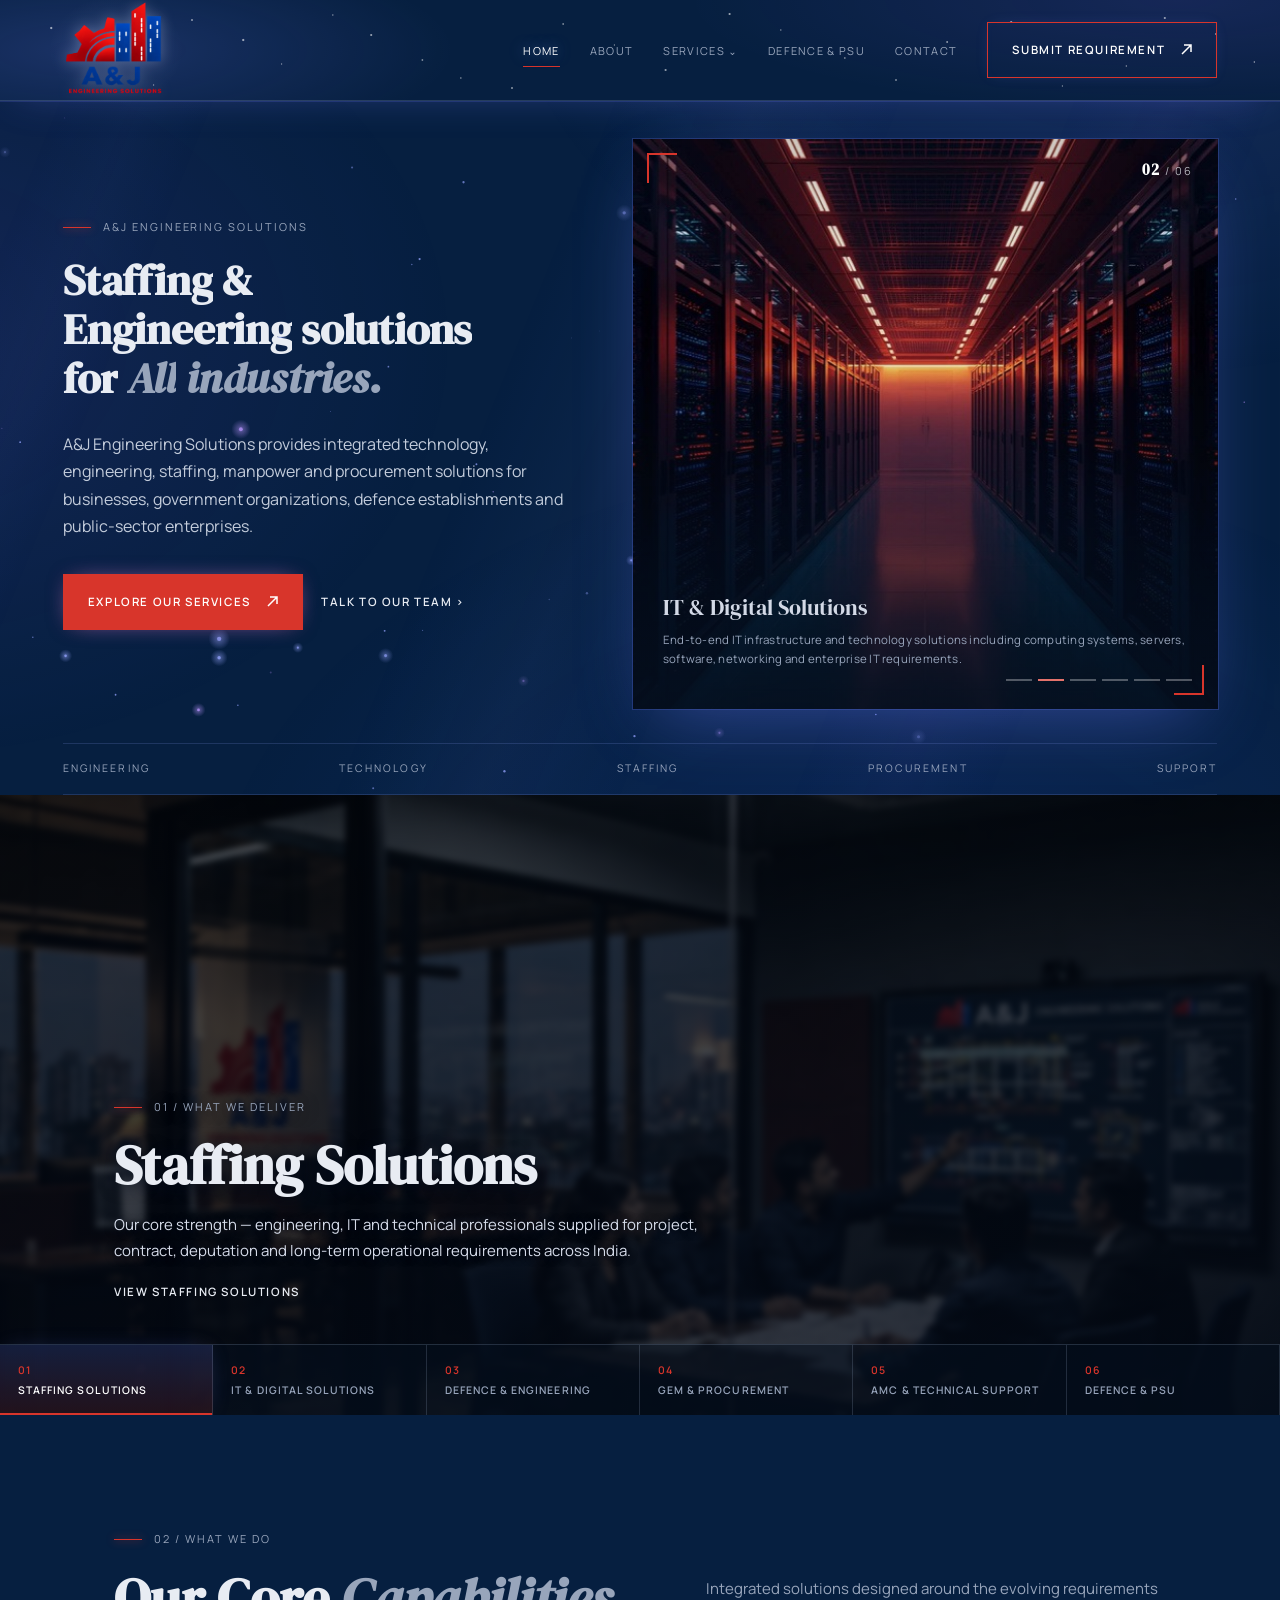
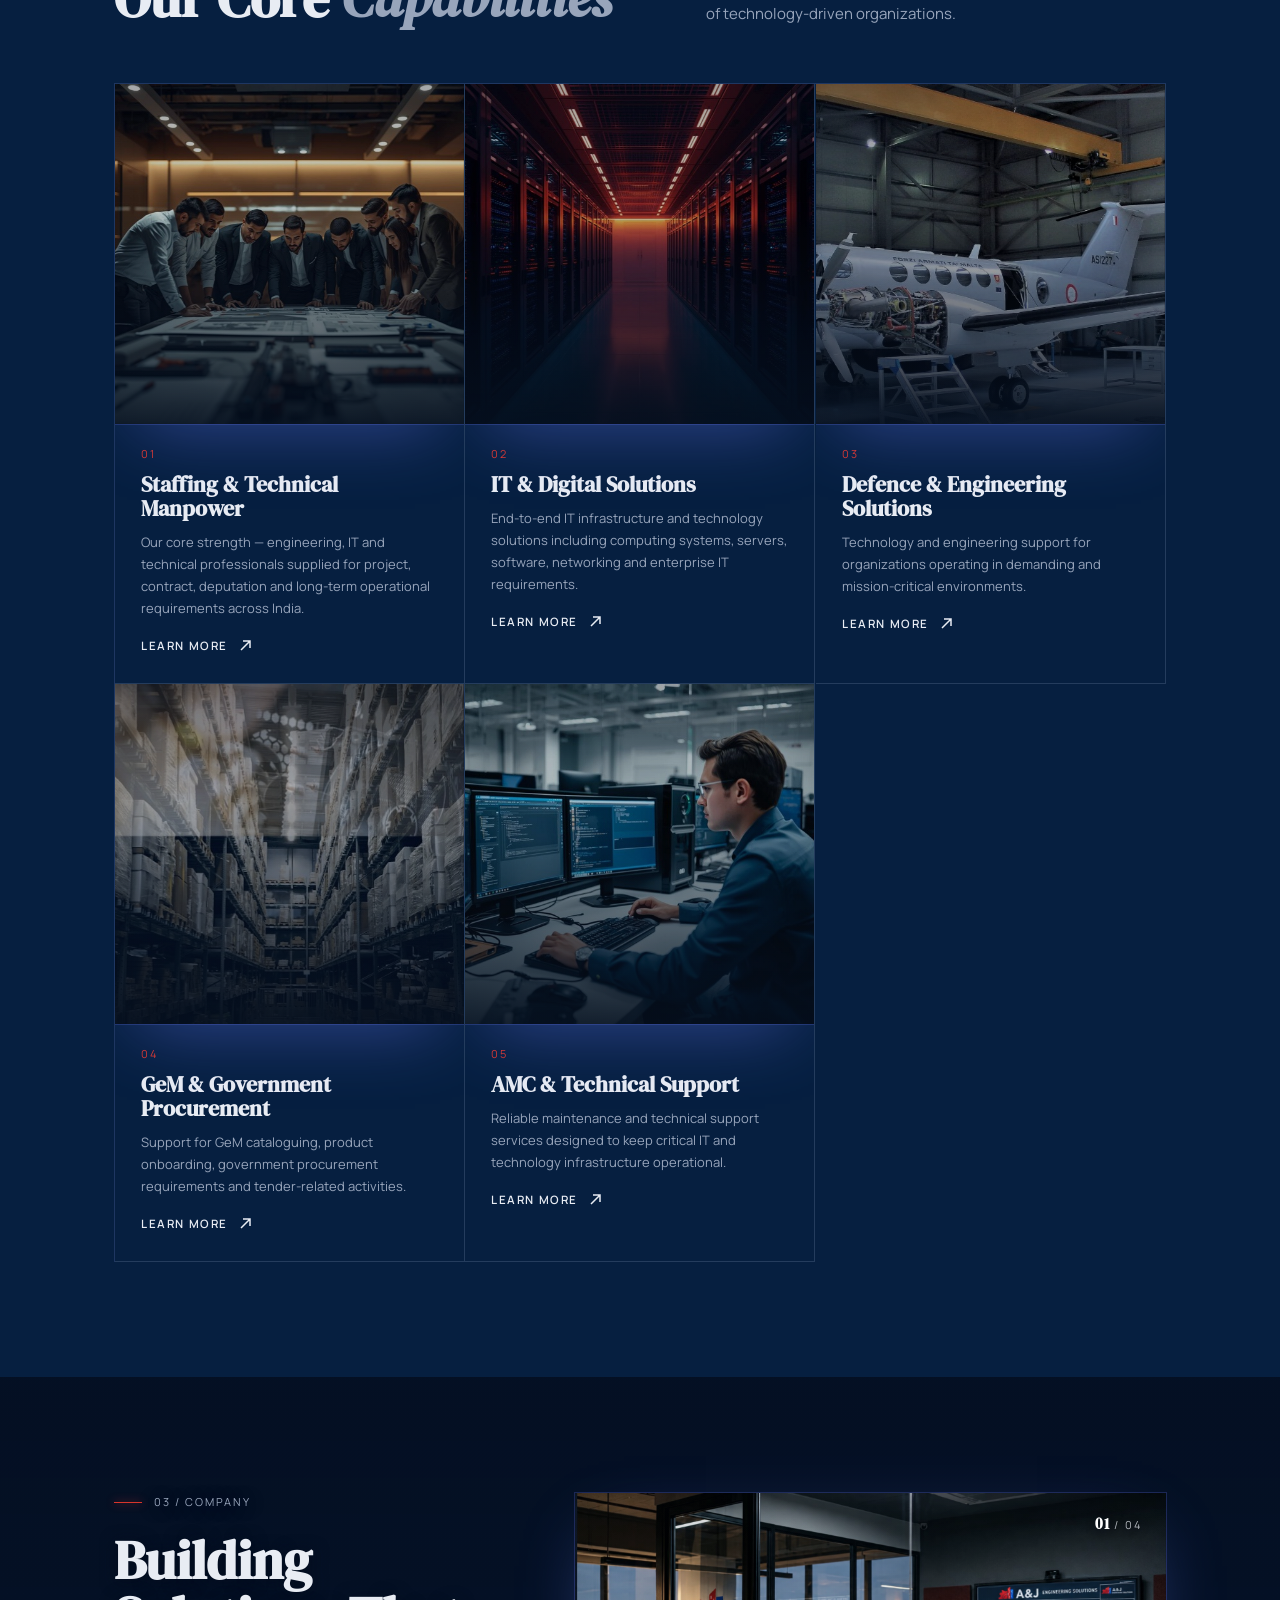
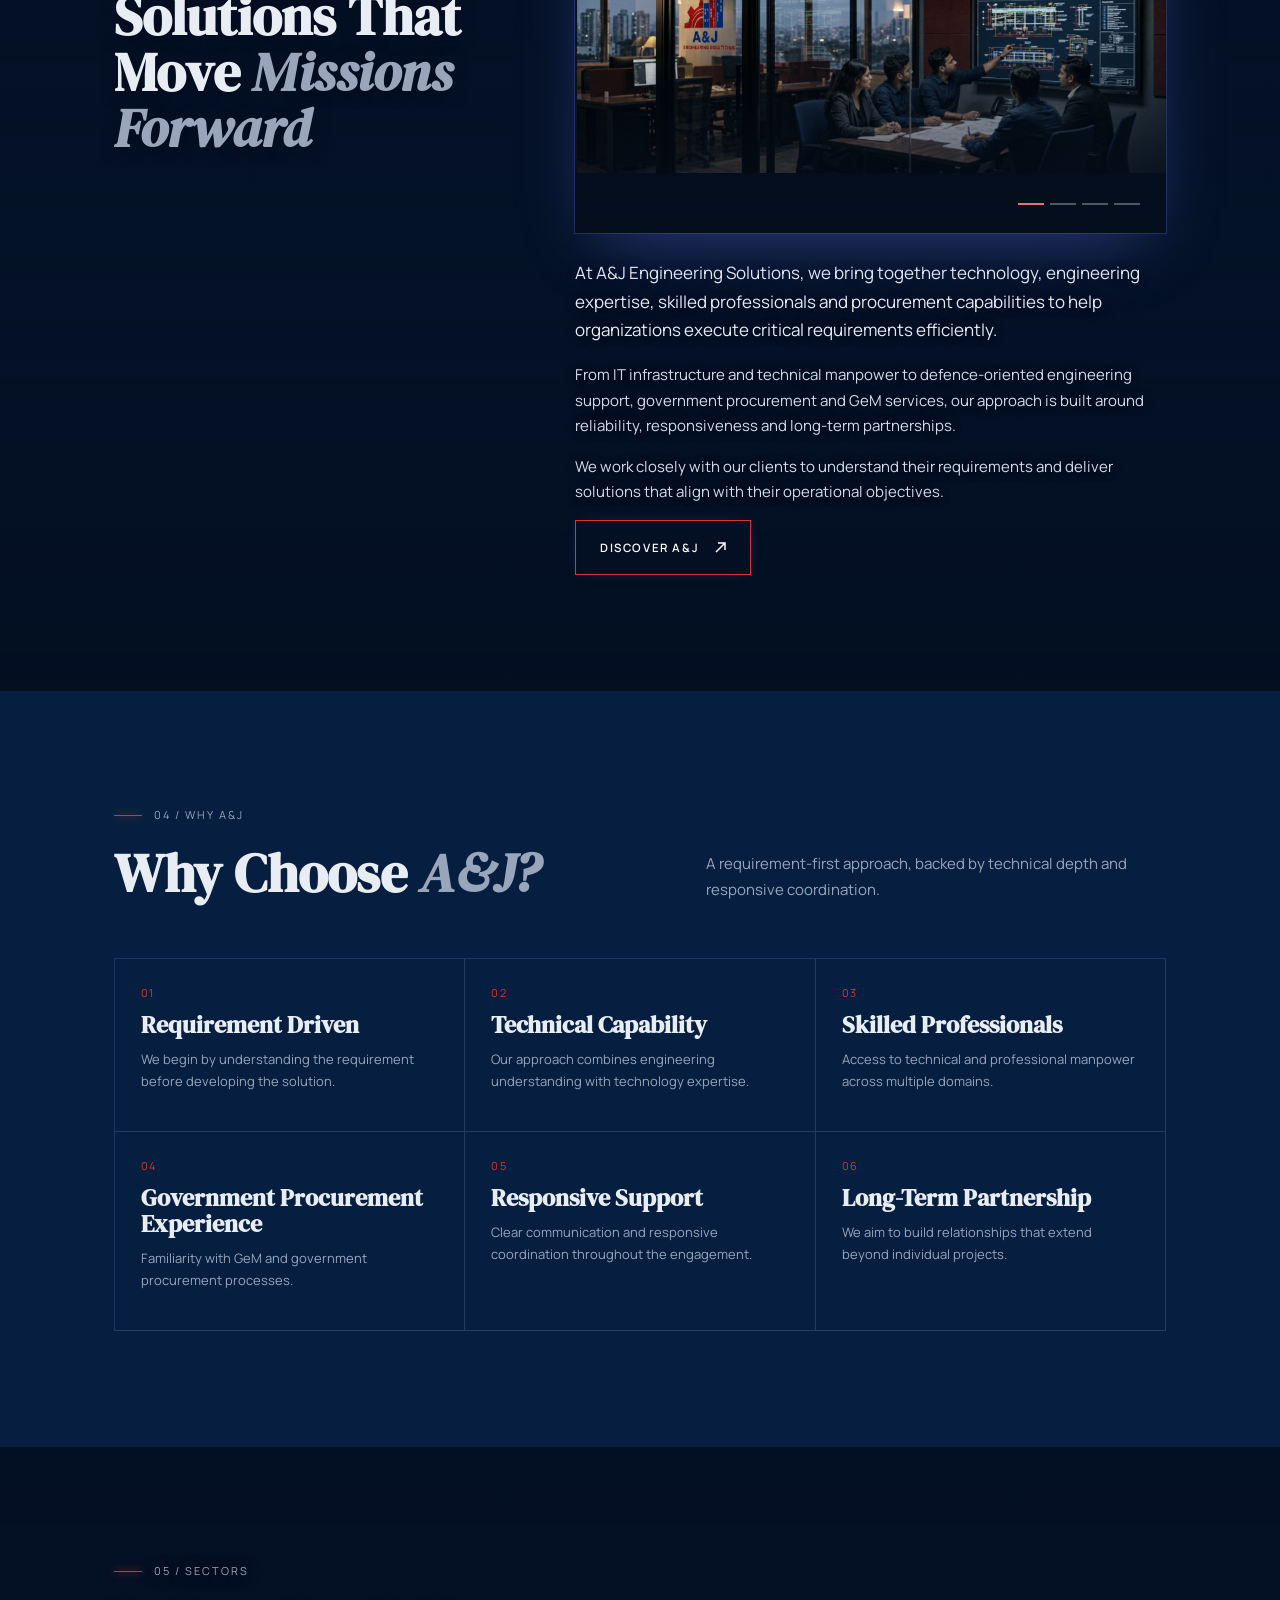
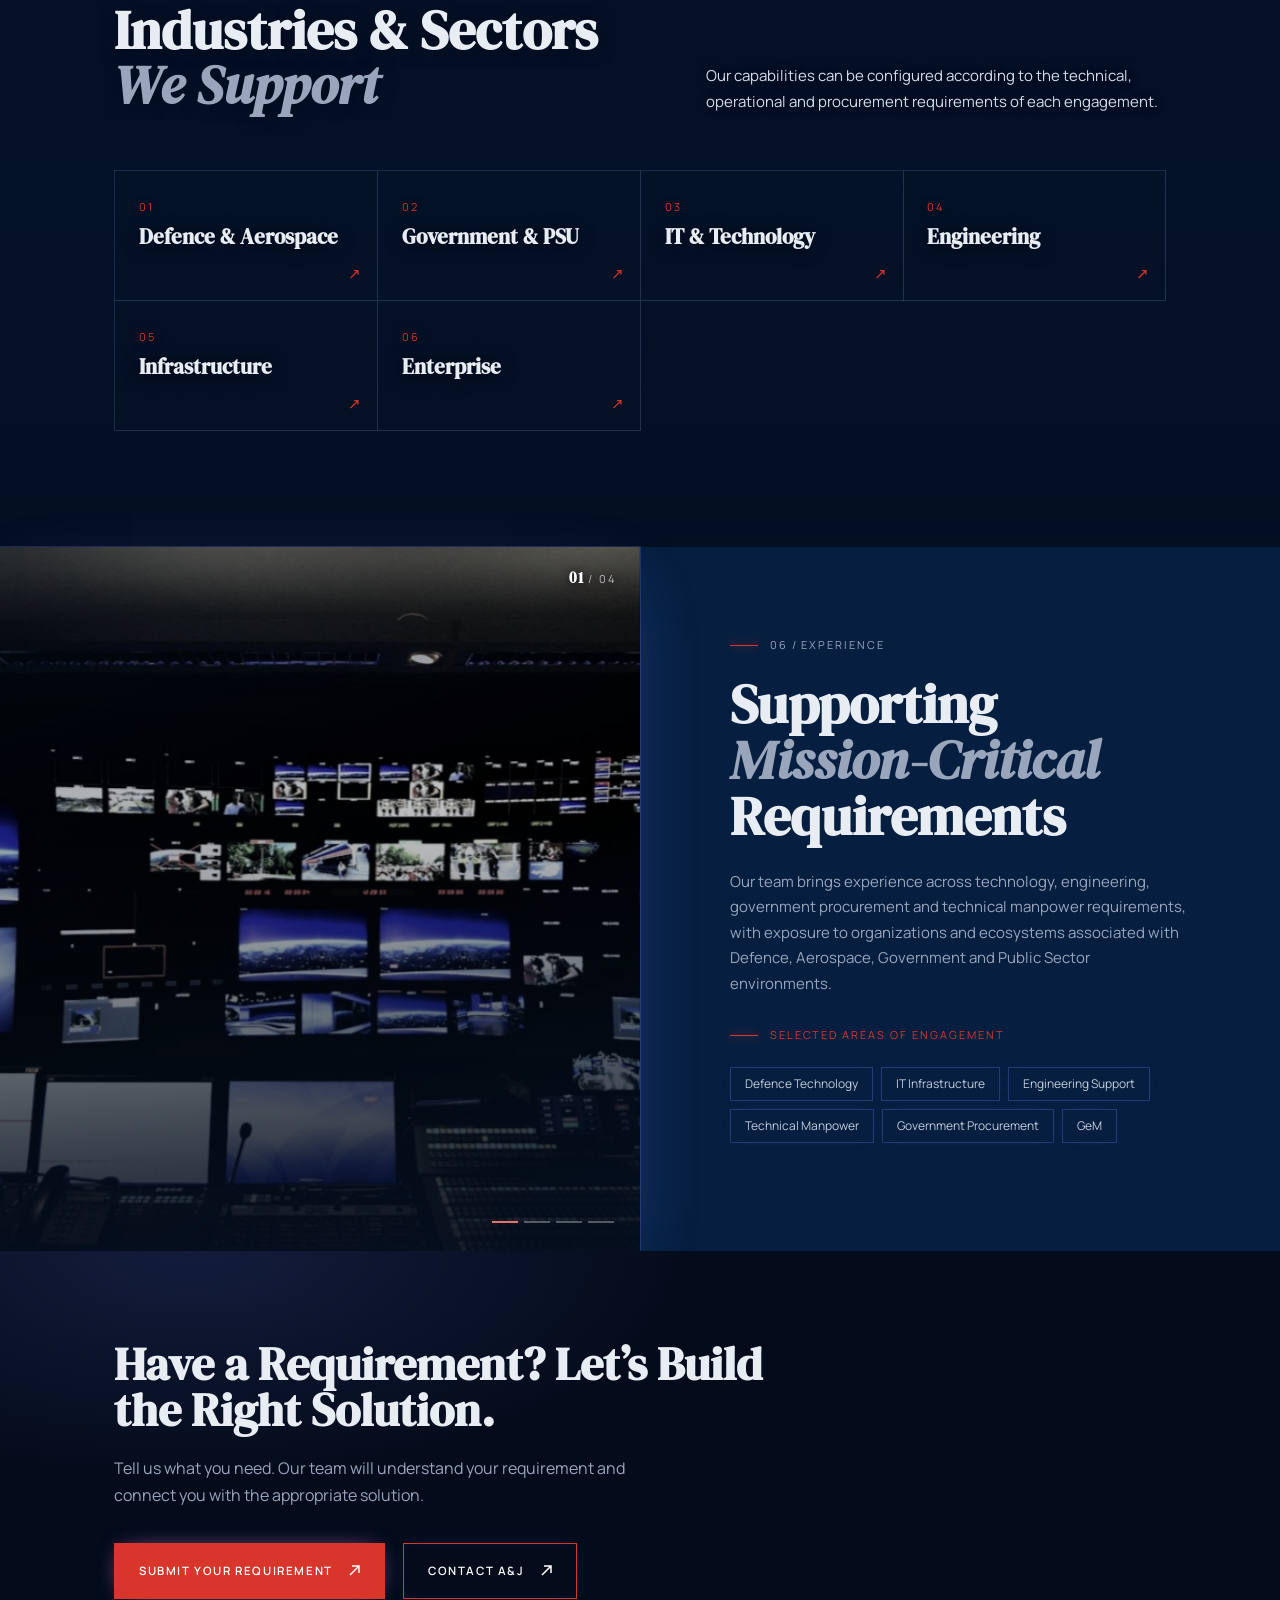
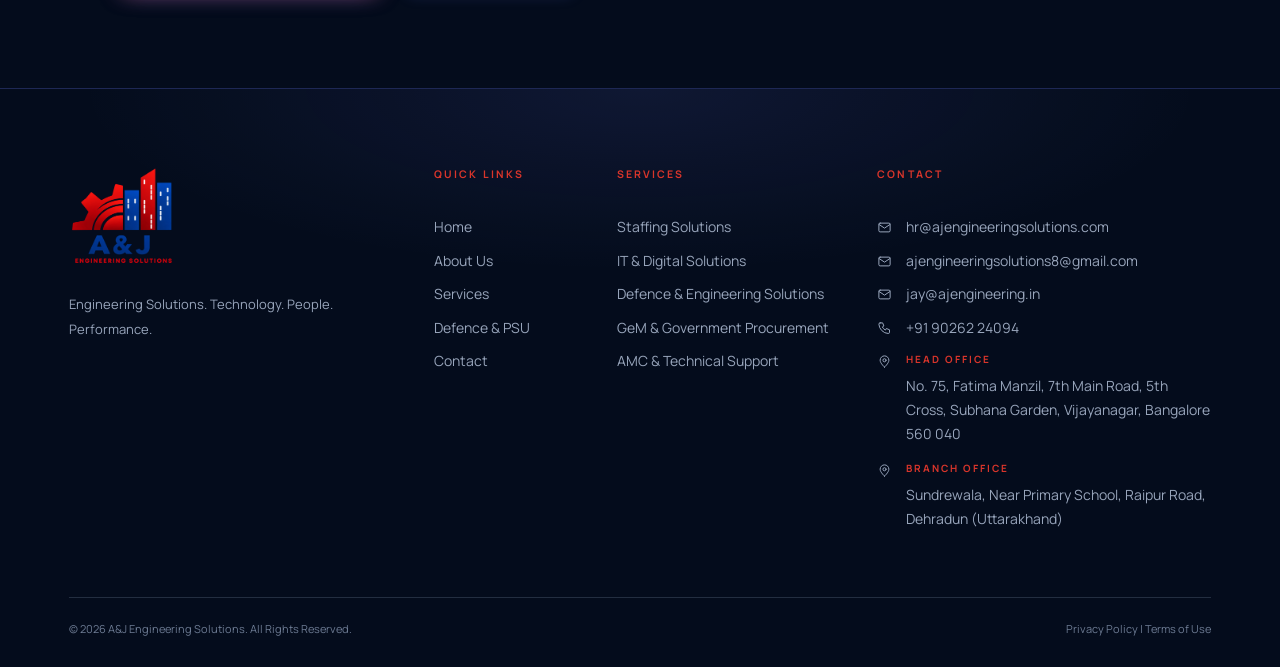
<file: psu/index.html>
<!DOCTYPE html>
<html lang="en-IN"><head><meta charset="utf-8">
<meta name="viewport" content="width=device-width, initial-scale=1">
<title>Defence &amp; PSU Solutions | A&amp;J Engineering Solutions</title>
<meta name="description" content="Technology, engineering, manpower and procurement capabilities for Defence, Aerospace, Government and Public Sector environments.">
<link rel="icon" href="/assets/logo.png">
<link href="https://fonts.googleapis.com/css2?family=DM+Serif+Display:ital@0;1&family=Manrope:wght@300;400;500;600;700&display=swap" rel="stylesheet">
<style id="site-css">/* ================= THEME VARIABLES (EDIT COLORS / FONTS HERE) ================= */
:root{--bg:#081a38;--bg-deep:#040c1c;--panel:#0b2045;--neon:#6d7dff;--neon2:#8a63ff;--glow:rgba(109,125,255,.28);--line:rgba(160,180,210,.2);--text:#e8ecf3;--muted:#98a5bb;--red:#d8352b;--blue:#2a3f9c;
--serif:'DM Serif Display',Georgia,serif;--sans:'Manrope',system-ui,sans-serif}
*{box-sizing:border-box}html{scroll-behavior:smooth}
body{margin:0;background:var(--bg);color:var(--text);font:400 15px/1.7 var(--sans);overflow-x:hidden}
img{max-width:100%;display:block}a{color:inherit;text-decoration:none}
h1,h2,h3{font-family:var(--serif);font-weight:400;margin:0;line-height:1.08}
h1{font-size:clamp(40px,5.6vw,76px)}h2{font-size:clamp(34px,4.4vw,58px)}h3{font-size:24px}
em{color:var(--muted);font-style:italic}p{margin:0 0 1em;color:var(--muted)}
.w{max-width:1240px;margin:0 auto;padding:0 clamp(20px,4vw,48px)}
section{padding:clamp(64px,9vw,120px) 0;position:relative}
.eb{display:flex;align-items:center;gap:12px;font-size:11px;letter-spacing:.18em;text-transform:uppercase;color:var(--muted);margin-bottom:22px}.eb:before{content:"";width:28px;height:1px;background:var(--red)}
.btn{display:inline-flex;gap:10px;align-items:center;padding:15px 26px;font-size:11.5px;letter-spacing:.14em;text-transform:uppercase;font-weight:600;border:1px solid var(--red);color:#fff;transition:.3s;cursor:pointer;background:none;font-family:inherit}
.btn.r{background:var(--red)}.btn:hover{background:#fff;color:var(--bg);border-color:#fff}
.lk{font-size:11.5px;letter-spacing:.14em;text-transform:uppercase;font-weight:600}.lk:hover{color:var(--red)}
.row{display:flex;gap:18px;flex-wrap:wrap;align-items:center;margin-top:34px}
a:focus-visible,button:focus-visible,input:focus-visible,select:focus-visible,textarea:focus-visible{outline:2px solid var(--red);outline-offset:3px}
/* ================= HEADER & NAV ================= */
header{position:fixed;inset:0 0 auto;z-index:50;background:rgba(8,26,56,.97);border-bottom:1px solid var(--line)}
header .w{display:flex;justify-content:space-between;align-items:center;height:116px;max-width:1360px}
header img{height:104px;width:auto;object-fit:contain;position:relative}.lg{position:relative;display:block}.lg:before{content:"";position:absolute;inset:-6px -20px;background:radial-gradient(closest-side,rgba(215,225,255,.16),transparent);z-index:0;pointer-events:none}
nav>ul{display:flex;gap:30px;list-style:none;margin:0;padding:0;align-items:center}
nav a.n{font-size:11px;letter-spacing:.12em;text-transform:uppercase;padding:8px 0;border-bottom:1px solid transparent;color:var(--muted)}
nav a.n:hover,nav a.on{color:#fff;border-color:var(--red)}
.dd{position:relative}.dd>a:after{content:" \2304";font-size:10px}
.sub{position:absolute;top:100%;left:-24px;min-width:310px;background:var(--bg-deep);border:1px solid var(--line);padding:10px 0;list-style:none;margin:0;opacity:0;visibility:hidden;transform:translateY(6px);transition:opacity .25s .4s,transform .25s .4s,visibility 0s .65s}
.dd:hover .sub,.dd:focus-within .sub,.dd.o .sub{opacity:1;visibility:visible;transform:none;transition-delay:0s}
.sub a{display:block;padding:12px 24px;font-size:11px;letter-spacing:.1em;text-transform:uppercase;color:var(--muted)}.sub a:before{content:"\2192  ";color:var(--red)}.sub a:hover{color:#fff;background:rgba(255,255,255,.04)}
#mb{display:none;background:none;border:1px solid var(--line);color:#fff;width:44px;height:44px;font-size:20px;cursor:pointer}
@media(max-width:1000px){#mb{display:block}nav{position:fixed;inset:116px 0 0;background:var(--bg-deep);padding:24px;display:none;overflow:auto}nav.o{display:block}nav>ul{flex-direction:column;align-items:flex-start;gap:6px}nav a.n{font-size:15px;display:block;padding:10px 0}.sub{position:static;opacity:1;visibility:visible;transform:none;border:0;padding:0 0 0 12px;background:none}}
/* ================= HERO & SLIDER ================= */
.hero{min-height:100svh;padding:170px 0 70px;display:flex;align-items:center}
.hg{display:grid;grid-template-columns:1fr 1fr;gap:56px;align-items:center}
.hero p{max-width:520px;margin-top:26px;color:#c3ccdb}
.sl{position:relative;overflow:hidden;height:min(58vh,520px);background:var(--bg-deep)}
.sl .s{position:absolute;inset:0;clip-path:inset(0 0 0 100%);transition:clip-path 1s cubic-bezier(.77,0,.18,1);z-index:1}
.sl[data-v="1"] .s{clip-path:inset(100% 0 0 0)}.sl[data-v="2"] .s{clip-path:inset(0 100% 0 0)}.sl[data-v="3"] .s{clip-path:inset(0 0 100% 0)}.sl .s.on{clip-path:inset(0);z-index:2}.sl .s.pv{clip-path:inset(0);transition:none}
.sl img{width:100%;height:100%;object-fit:cover;transform:scale(1.15);will-change:transform}.s.on img{transform:none;transition:transform 5s linear}
.sl .s:after{content:"";position:absolute;inset:0;background:linear-gradient(rgba(4,12,28,.18),transparent 35%,rgba(5,15,30,.88))}
.cap{position:absolute;left:24px;right:24px;bottom:52px;z-index:3;opacity:0;transform:translateY(12px);transition:.6s .5s}.s.on .cap{opacity:1;transform:none}
.cap b{font:400 26px var(--serif);display:block}.cap span{font-size:13px;color:var(--muted);display:block;max-width:440px}
.dt{position:absolute;right:20px;bottom:20px;z-index:4;display:flex;gap:6px}.dt button{width:28px;height:14px;background:none;border:0;padding:0;cursor:pointer;position:relative}.dt button:after{content:"";position:absolute;inset:6px 0;background:rgba(255,255,255,.3)}.dt .on:after{background:var(--red)}
.ar{position:absolute;top:50%;z-index:4;background:rgba(5,15,30,.6);border:1px solid var(--line);color:#fff;width:40px;height:40px;cursor:pointer;transform:translateY(-50%)}.ar.l{left:12px}.ar.r{right:12px}
.tk{display:flex;justify-content:space-between;border-top:1px solid var(--line);border-bottom:1px solid var(--line);padding:16px 0;font-size:10.5px;letter-spacing:.2em;text-transform:uppercase;color:var(--muted);gap:12px;flex-wrap:wrap}
/* ================= DELIVER (TABBED FULL-WIDTH) ================= */
.dv{padding:0;min-height:620px;display:flex;flex-direction:column;justify-content:flex-end;overflow:hidden}
.dv .bg{position:absolute;inset:0;background-size:cover;background-position:center;opacity:0;transition:opacity 1.2s;filter:brightness(.45)}.dv .bg.on{opacity:1}
.dv .w{position:relative;width:100%}.dv .tx{padding:100px 0 40px;max-width:640px}
.tabs{display:grid;grid-template-columns:repeat(6,1fr);border-top:1px solid var(--line);background:rgba(5,15,30,.55);position:relative}
.tabs button{background:none;border:0;border-right:1px solid var(--line);color:var(--muted);text-align:left;padding:18px;cursor:pointer;font:600 10.5px var(--sans);letter-spacing:.1em;text-transform:uppercase}.tabs button i{display:block;color:var(--red);font-style:normal;margin-bottom:6px}.tabs .on{background:rgba(216,53,43,.18);color:#fff}
/* ================= CARDS / GRIDS ================= */
.hd{display:grid;grid-template-columns:1.2fr 1fr;gap:40px;align-items:end;margin-bottom:56px}.hd p{margin:0}
.g3{display:grid;grid-template-columns:repeat(3,1fr);border-left:1px solid var(--line);border-top:1px solid var(--line)}
.g3>*{border-right:1px solid var(--line);border-bottom:1px solid var(--line);padding:26px}
.card img{height:150px;width:calc(100% + 52px);margin:-26px -26px 22px;object-fit:cover;filter:brightness(.8);transition:.5s}.card:hover img{transform:scale(1.03)}.card{overflow:hidden}
.card i,.num{font:normal 11px var(--sans);color:var(--red);letter-spacing:.14em;display:block;margin-bottom:12px}.card h3{font-size:22px;margin-bottom:10px}.card p{font-size:13px}
.co{overflow:hidden}.bgb{position:absolute;inset:-30px;background-size:cover;background-position:center;filter:blur(6px) brightness(.35);z-index:0}.co .w{position:relative;z-index:1}
.cg{display:grid;grid-template-columns:1fr 1fr;gap:56px;align-items:start}.cg img{margin-bottom:26px;height:280px;width:100%;object-fit:cover}
.sc{display:grid;grid-template-columns:repeat(4,1fr);border-left:1px solid var(--line);border-top:1px solid var(--line)}
.sc a{border-right:1px solid var(--line);border-bottom:1px solid var(--line);padding:28px 24px 46px;position:relative;transition:.3s;min-height:130px}.sc a:hover{background:rgba(255,255,255,.04)}.sc a:after{content:"\2197";position:absolute;right:16px;bottom:14px;color:var(--red)}.sc h3{font-size:21px}
.chips{display:flex;flex-wrap:wrap;gap:8px;margin:18px 0}.chip{border:1px solid var(--line);padding:6px 14px;font-size:12px;color:#c3ccdb}
.two{display:grid;grid-template-columns:1fr 1fr;min-height:560px}.two img{width:100%;height:100%;object-fit:cover;filter:brightness(.8)}.two>div{padding:clamp(40px,7vw,100px);align-self:center}
.si{display:grid;grid-template-columns:60px 1fr auto;gap:24px;padding:34px 0;border-top:1px solid var(--line);align-items:start}.si h3{margin-bottom:10px}
.ls{display:grid;grid-template-columns:repeat(4,1fr);gap:40px;margin-top:40px}.ls.c3{grid-template-columns:repeat(3,1fr)}
.ls h3{font-size:20px;margin-bottom:14px;padding-top:16px;border-top:1px solid var(--red)}.ls ul{list-style:none;padding:0;margin:0}.ls li{padding:9px 0;border-bottom:1px solid var(--line);color:#c3ccdb;font-size:14px}
.pr{display:grid;grid-template-columns:repeat(5,1fr);gap:24px;margin-top:36px}.pr div{border-top:1px solid var(--line);padding-top:18px}.pr h3{font-size:20px}.pr p{font-size:13px}
.cta{background:var(--bg-deep);text-align:left}
.pg{padding-top:190px;position:relative;overflow:hidden}
.ol{display:grid;grid-template-columns:repeat(4,1fr);gap:0;margin-top:20px}.ol a{border-top:1px solid var(--line);padding:16px 12px 16px 0;font:400 19px var(--serif)}.ol a i{font:normal 11px var(--sans);color:var(--red);margin-right:10px}.ol a:hover{color:var(--red)}
form{display:grid;grid-template-columns:1fr 1fr;gap:20px}.f{grid-column:1/-1}
label{display:block;font-size:11px;letter-spacing:.14em;text-transform:uppercase;color:var(--muted);margin-bottom:6px}
input,select,textarea{width:100%;background:var(--panel);border:1px solid var(--line);color:#fff;padding:14px;font:15px var(--sans);border-radius:0}
.ci p{margin-bottom:22px;color:var(--text)}.ci label{margin-bottom:2px}
footer{background:var(--bg-deep);border-top:1px solid var(--line);padding:70px 0 26px}
.fg{display:grid;grid-template-columns:1.2fr 1fr 1fr 1.4fr;gap:40px}footer img{height:112px;width:auto;margin-bottom:16px}footer h4{margin:0 0 16px;font-size:10.5px;letter-spacing:.18em;text-transform:uppercase;color:var(--red)}footer ul{list-style:none;padding:0;margin:0}footer li{padding:5px 0;font-size:13px;color:var(--muted)}footer a:hover{color:#fff}
.fb{display:flex;justify-content:space-between;margin-top:50px;padding-top:22px;border-top:1px solid var(--line);font-size:11px;color:#6d7b93;gap:12px;flex-wrap:wrap}
.rv{opacity:0;transform:perspective(900px) translate3d(0,26px,0) rotateX(7deg);transform-origin:50% 100%;transition:opacity .8s,transform .9s cubic-bezier(.2,.8,.2,1)}.rv.in{opacity:1;transform:none}
@media(prefers-reduced-motion:reduce){*{transition:none!important;animation:none!important}.rv{opacity:1;transform:none}}
@media(max-width:1000px){.hg,.hd,.cg,.two,.fg{grid-template-columns:1fr}.g3,.ls,.ls.c3,.pr{grid-template-columns:1fr 1fr}.sc,.ol{grid-template-columns:1fr 1fr}.tabs{grid-template-columns:repeat(3,1fr)}.sl{height:50vh}.si{grid-template-columns:40px 1fr}.si a{grid-column:2}}
@media(max-width:600px){.g3,.ls,.ls.c3,.pr,.sc,.ol,form{grid-template-columns:1fr}.btn{width:100%;justify-content:center}}

.big{position:absolute;right:4%;top:110px;font:400 clamp(160px,22vw,340px)/1 var(--serif);color:transparent;-webkit-text-stroke:1px rgba(160,180,210,.16);pointer-events:none;animation:fl 7s ease-in-out infinite alternate}@keyframes fl{to{transform:translateY(22px)}}
.wd{display:inline-block;overflow:hidden;vertical-align:top;padding-bottom:.12em}.wd>span{display:inline-block;animation:wu .9s cubic-bezier(.2,.8,.2,1) both;transition:color .3s}.wd:hover>span{color:var(--red)}@keyframes wu{from{transform:translateY(110%) rotate(4deg)}}
.cur{position:fixed;inset:0;z-index:100;pointer-events:none;overflow:hidden}.cur i{position:absolute;inset:0;background:var(--bg-deep);transform:translateY(100%);border-top:3px solid var(--red)}.cur.go i{animation:cur .95s cubic-bezier(.77,0,.18,1)}@keyframes cur{0%{transform:translateY(100%)}45%,55%{transform:none}100%{transform:translateY(-100%)}}
.ls li{transition:padding .3s,color .3s}.ls li:hover{padding-left:12px;color:#fff;border-color:var(--red)}.rv.in li{animation:li .6s both}@keyframes li{from{opacity:0;transform:translateX(-18px)}}
.ls h3{position:relative;padding-top:16px}.ls h3:before{content:"";position:absolute;top:0;left:0;height:1px;width:0;background:var(--red);transition:width 1s .3s}.rv.in h3:before{width:100%}
.card h3,.sc h3,.si h3,.ol a{transition:transform .35s,color .35s}.card:hover h3,.sc a:hover h3,.si:hover h3{transform:translateX(8px);color:#fff}.si{transition:background .3s}.si:hover{background:rgba(255,255,255,.03)}
.lk{position:relative;display:inline-block}.lk:after{content:"";position:absolute;left:0;bottom:-4px;height:1px;width:0;background:var(--red);transition:width .35s}.lk:hover:after{width:100%}.btn{position:relative;overflow:hidden}
.ol a:hover{transform:translateX(8px)}
.tilt{transform-style:preserve-3d;will-change:transform}
#si{position:fixed;right:22px;bottom:22px;width:60px;height:60px;border-radius:50%;background:var(--bg-deep);border:1px solid rgba(216,53,43,.45);z-index:45;cursor:pointer;padding:0;box-shadow:0 0 18px rgba(216,53,43,.18)}
#si .o{position:absolute;inset:0;transition:transform .2s linear}#si .o i{position:absolute;left:50%;top:-5px;width:9px;height:9px;margin-left:-4.5px;border-radius:50%;background:var(--red);box-shadow:0 0 10px 3px rgba(216,53,43,.75),0 0 22px 6px rgba(216,53,43,.35);animation:gl 2.4s ease-in-out infinite alternate}@keyframes gl{from{opacity:.75}to{opacity:1;box-shadow:0 0 14px 5px rgba(216,53,43,.9),0 0 28px 9px rgba(216,53,43,.4)}}
#si:after{content:"";position:absolute;left:50%;top:50%;width:2px;height:12px;margin:-6px 0 0 -1px;background:var(--text);opacity:.55;border-radius:2px;animation:sd 1.8s ease-in-out infinite}@keyframes sd{50%{transform:translateY(4px);opacity:.15}}
@media(max-width:600px){#si{width:48px;height:48px;right:14px;bottom:14px}}

/* ================= AMBIENT LIGHTING (purple-blue glow, streaks, particles) ================= */
body{background:var(--bg)}body:before{content:"";position:fixed;inset:0;z-index:0;pointer-events:none;background:radial-gradient(900px 620px at 88% -6%,rgba(109,125,255,.17),transparent 70%),radial-gradient(800px 600px at -8% 38%,rgba(138,99,255,.11),transparent 70%),radial-gradient(1000px 700px at 70% 105%,rgba(60,110,255,.12),transparent 70%)}
body:after{content:"";position:fixed;inset:-20%;z-index:0;pointer-events:none;opacity:.9;background:linear-gradient(112deg,transparent 42%,rgba(140,155,255,.05) 49%,transparent 56%),linear-gradient(112deg,transparent 62%,rgba(150,120,255,.04) 67%,transparent 72%),linear-gradient(112deg,transparent 18%,rgba(110,140,255,.035) 22%,transparent 26%);will-change:transform;animation:stk 26s ease-in-out infinite alternate}
@keyframes stk{from{transform:translate3d(0,0,0)}to{transform:translate3d(-7%,0,0)}}
#fx{position:fixed;inset:0;width:100%;height:100%;z-index:0;pointer-events:none}
main,footer{position:relative;z-index:1}
header{box-shadow:0 1px 0 rgba(109,125,255,.18),0 10px 40px -18px rgba(109,125,255,.35)}
.sub{box-shadow:0 18px 50px -12px rgba(0,0,0,.6),0 0 30px -6px var(--glow);border-color:rgba(109,125,255,.3)}
.btn{box-shadow:0 0 0 rgba(109,125,255,0)}.btn:not(.r){box-shadow:0 0 16px -6px var(--glow),inset 0 0 12px -8px var(--glow)}.btn.r{box-shadow:0 0 22px -8px rgba(216,53,43,.55),0 0 26px -12px var(--neon)}
.btn:hover{box-shadow:0 0 26px -4px var(--glow)}
.card,.sc a,.si,.g3>div{transition:box-shadow .4s,background .4s,transform .35s}
.card:hover,.sc a:hover{box-shadow:0 0 34px -10px var(--glow),inset 0 0 40px -28px var(--neon);background:rgba(109,125,255,.05)}
.sl{box-shadow:0 0 0 1px rgba(109,125,255,.22),0 24px 70px -24px rgba(109,125,255,.45)}
.tabs .on{background:linear-gradient(180deg,rgba(109,125,255,.16),rgba(216,53,43,.14));box-shadow:inset 0 -2px 0 var(--red),0 0 24px -8px var(--glow)}
.chip{border-color:rgba(109,125,255,.3);box-shadow:0 0 14px -8px var(--glow);transition:.3s}.chip:hover{border-color:var(--neon);box-shadow:0 0 18px -4px var(--glow)}
input:focus,select:focus,textarea:focus{border-color:var(--neon);box-shadow:0 0 0 1px var(--neon),0 0 22px -6px var(--glow);outline:none}
.g3,.sc,.tk,.ls li,.si{border-color:rgba(130,150,230,.2)}
.cta{background:radial-gradient(700px 320px at 15% 0,rgba(109,125,255,.14),transparent 70%),var(--bg-deep)}
footer{background:radial-gradient(800px 260px at 50% 0,rgba(109,125,255,.1),transparent 70%),var(--bg-deep);border-top-color:rgba(109,125,255,.25)}
.eb:before{box-shadow:0 0 8px var(--red)}
.big{-webkit-text-stroke-color:rgba(130,150,255,.2)}
.dd.o>a,nav a.n:hover,nav a.on{text-shadow:0 0 14px rgba(140,155,255,.6)}

.bgs{position:absolute;inset:0;z-index:0;overflow:hidden}.bgs i{position:absolute;inset:-4%;background-size:cover;background-position:center;opacity:0;filter:blur(1.5px) brightness(.8);will-change:transform,opacity;animation:bgc 20s infinite}
.bgs:after{content:"";position:absolute;inset:0;background:linear-gradient(180deg,rgba(4,12,28,.62),rgba(4,12,28,.42) 50%,rgba(4,12,28,.66))}
@keyframes bgc{0%{opacity:0;transform:scale(1.04)}6%{opacity:1}25%{opacity:1}32%{opacity:0}100%{opacity:0;transform:scale(1.16)}}
.co .w{z-index:1}
.cur{position:fixed;inset:0;z-index:200;pointer-events:none;display:flex;visibility:hidden}.cur i{flex:1;background:linear-gradient(180deg,#0b2048,#040c1c);transform:scaleY(0);transform-origin:bottom;box-shadow:0 0 50px rgba(109,125,255,.35);border-right:1px solid rgba(109,125,255,.18);will-change:transform}
.cur b{position:absolute;left:50%;top:50%;translate:-50% -50%;font:400 clamp(44px,8vw,96px) var(--serif);color:#e8ecf3;opacity:0;letter-spacing:.04em;text-shadow:0 0 30px rgba(109,125,255,.6)}.cur b:after{content:"";display:block;height:2px;background:var(--red);margin-top:8px;transform:scaleX(0);transform-origin:left}
.cur.go,.cur.out{visibility:visible}.cur.go i{animation:cin .55s cubic-bezier(.76,0,.24,1) both;animation-delay:calc(var(--k)*.06s)}.cur.go b{animation:bin .6s .25s both}.cur.go b:after{animation:bl .6s .3s both}
.cur.out i{transform:scaleY(1);transform-origin:top;animation:cout .65s cubic-bezier(.76,0,.24,1) both;animation-delay:calc(var(--k)*.06s)}.cur.out b{opacity:1;animation:bout .4s both}.cur.out b:after{transform:scaleX(1)}
@keyframes cin{from{transform:scaleY(0)}to{transform:scaleY(1)}}@keyframes cout{from{transform:scaleY(1)}to{transform:scaleY(0)}}@keyframes bin{from{opacity:0;transform:translateY(18px) scale(.94)}to{opacity:1}}@keyframes bout{to{opacity:0;transform:translateY(-16px)}}@keyframes bl{to{transform:scaleX(1)}}
#app.ent>section:first-child>.w,#app.ent>section:first-child .sl{animation:pin .9s .35s cubic-bezier(.2,.8,.2,1) both}@keyframes pin{from{opacity:0;transform:translate3d(0,36px,0) scale(.985)}}
.hero h1{translate:calc(var(--mx,0)*-9px) calc(var(--my,0)*-7px)}.hero .sl{translate:calc(var(--mx,0)*11px) calc(var(--my,0)*8px)}
html.cc,html.cc *{cursor:none!important}
#cg,#cr,#cd,.ct{position:fixed;left:0;top:0;pointer-events:none;z-index:9999;opacity:0;will-change:transform}
#cg{width:200px;height:200px;margin:-100px 0 0 -100px;background:radial-gradient(closest-side,rgba(125,100,255,.24),rgba(80,110,255,.08) 55%,transparent);z-index:9990}
#cr{width:42px;height:42px;margin:-21px 0 0 -21px;border:1px solid rgba(150,120,255,.55);border-radius:50%;box-shadow:0 0 14px -2px rgba(130,100,255,.45),inset 0 0 10px -4px rgba(109,125,255,.4);transition:scale .3s,border-color .3s,opacity .3s;animation:cp 2.6s ease-in-out infinite}
#cr.h{scale:1.55;border-color:rgba(190,160,255,.85)}#cr.d{scale:.8}@keyframes cp{50%{box-shadow:0 0 20px 0 rgba(140,110,255,.6),inset 0 0 12px -3px rgba(109,125,255,.55)}}
#cd{width:11px;height:11px;margin:-5.5px 0 0 -5.5px;border-radius:50%;background:radial-gradient(#e3d6ff,#9d7bff);box-shadow:0 0 10px 3px rgba(150,110,255,.85),0 0 24px 7px rgba(109,125,255,.45)}
.ct{width:7px;height:7px;margin:-3.5px 0 0 -3.5px;border-radius:50%;background:rgba(150,120,255,.6);box-shadow:0 0 8px 2px rgba(130,100,255,.4);z-index:9980}
@media(hover:none),(pointer:coarse){.big{display:none}.cur i{box-shadow:none}}
@media(max-width:700px){.hero{padding-top:150px}.sl{height:46vh}.card,.sc a{transition:none}}

/* ===== v6 refinements: reference layout, calm transitions, crisp images ===== */
:root{--bg:#061f40}
.wx,header .w{max-width:1800px;padding:0 clamp(20px,4.9vw,94px)}
header{background:rgba(6,31,64,.98)}
header .w{height:100px}header img{height:100px}.lg:before{inset:0 -12px}
.hero{padding:148px 0 56px}.hg{grid-template-columns:.975fr 1fr;gap:0}.hg>div:first-child{padding-right:48px}
.hero h1,.pg h1{font-size:clamp(38px,3.45vw,68px);line-height:1.04}.pg h1{font-size:clamp(36px,3.2vw,60px)!important;max-width:none!important}
.hero p,.pg .hg p{font-size:16px;max-width:600px;color:#c3ccdb}
.sl{height:min(570px,calc(100svh - 200px));min-height:340px}
.pg{padding-top:148px}.pg .hg{align-items:center}
.cap{left:30px;right:30px;bottom:40px}.cap b{font-size:22px;margin-bottom:8px;color:#d3d9e6}.cap span{font-size:11.5px;max-width:none;letter-spacing:.02em}
.dt{right:26px;bottom:24px}.dt button{width:26px;height:10px}.dt button:after{inset:4px 0}
.ar{opacity:0;transition:opacity .3s}.sl:hover .ar{opacity:1}
.sl .s,.sl[data-v] .s{clip-path:none!important;opacity:0;transition:opacity .9s ease;z-index:1}.sl .s.on{opacity:1;z-index:2}.sl .s.pv{opacity:1;transition:none;z-index:1}
.sl img{transform:scale(1.06)}.sl .s.on img{transform:none;transition:transform 4.5s ease-out}
.hero h1{translate:calc(var(--mx,0)*-3px) calc(var(--my,0)*-2px)}.hero .sl{translate:calc(var(--mx,0)*4px) calc(var(--my,0)*3px)}
.cs{height:150px;width:calc(100% + 52px);margin:-26px -26px 22px}.cs .ar,.cs .cap,.cs .dt{display:none}.card .cs img{height:100%;width:100%;margin:0}.card:hover .cs img{transform:none}
.cg .sl{height:300px;margin-bottom:26px}.cg-sl .cap{display:none}.two .sl{height:100%;min-height:560px}
.bgs i{filter:none}.bgs:after{background:linear-gradient(180deg,rgba(4,12,28,.72),rgba(4,12,28,.56) 50%,rgba(4,12,28,.74))}
.dv .bg{filter:brightness(.5)}
.cur{display:block;background:var(--bg-deep);opacity:0;visibility:hidden}.cur i{display:none}
.cur b{position:absolute;left:0;top:0;width:100%;height:3px;translate:0;opacity:1;background:linear-gradient(90deg,var(--red),var(--neon2),var(--neon));transform:scaleX(0);transform-origin:left;font-size:0;box-shadow:0 0 14px rgba(138,99,255,.7)}.cur b:after{display:none}
.cur.go{visibility:visible;animation:vin .3s ease both}.cur.go b{animation:bar .7s cubic-bezier(.6,0,.2,1) both}.cur.out{visibility:visible;animation:vout .5s ease both}.cur.out b{transform:scaleX(1);animation:none;opacity:0;transition:opacity .4s}
@keyframes vin{to{opacity:1}}@keyframes vout{from{opacity:1}to{opacity:0}}@keyframes bar{to{transform:scaleX(1)}}
#app.ent>section:first-child>.w{animation:pin .8s .3s cubic-bezier(.2,.8,.2,1) both}#app.ent .sl{animation:none}
@media(max-width:1000px){.hg{grid-template-columns:1fr;gap:36px}.hg>div:first-child{padding-right:0}nav{inset:100px 0 0}.sl{height:46vh}.two .sl{min-height:320px}.big{display:none}}
@media(max-width:700px){header .w{height:84px}header img{height:68px}nav{inset:84px 0 0}.hero{padding-top:118px}.pg{padding-top:118px}.cg .sl{height:220px}}

header img,footer img{background:#fff;padding:5px 8px;border-radius:3px;height:88px;width:auto;box-shadow:0 0 0 1px rgba(255,255,255,.25),0 6px 24px -8px rgba(0,0,0,.5)}
footer img{height:100px}.lg:before{display:none}
@media(max-width:700px){header img{height:66px;padding:4px 6px}}

/* ===== v7: transparent logo + starry header ===== */
header{background:radial-gradient(520px 150px at 7% 50%,rgba(109,125,255,.2),transparent 70%),radial-gradient(700px 160px at 92% 0,rgba(138,99,255,.12),transparent 70%),#061f40}
header:before,header:after{content:"";position:absolute;inset:0;pointer-events:none;animation:tw 4.2s ease-in-out infinite alternate}
header:before{background:radial-gradient(circle at 4% 28%,rgba(255,255,255,0.9) 0,transparent 1.6px),radial-gradient(circle at 9% 72%,rgba(255,255,255,0.7) 0,transparent 1.2px),radial-gradient(circle at 15% 20%,rgba(255,255,255,0.8) 0,transparent 1.4px),radial-gradient(circle at 22% 64%,rgba(255,255,255,0.6) 0,transparent 1.1px),radial-gradient(circle at 29% 35%,rgba(255,255,255,0.85) 0,transparent 1.5px),radial-gradient(circle at 36% 78%,rgba(255,255,255,0.6) 0,transparent 1.2px),radial-gradient(circle at 44% 24%,rgba(255,255,255,0.7) 0,transparent 1.3px),radial-gradient(circle at 52% 70%,rgba(255,255,255,0.8) 0,transparent 1.5px),radial-gradient(circle at 61% 30%,rgba(255,255,255,0.6) 0,transparent 1.1px),radial-gradient(circle at 70% 80%,rgba(255,255,255,0.75) 0,transparent 1.3px),radial-gradient(circle at 79% 22%,rgba(255,255,255,0.85) 0,transparent 1.5px),radial-gradient(circle at 88% 66%,rgba(255,255,255,0.6) 0,transparent 1.2px),radial-gradient(circle at 95% 34%,rgba(255,255,255,0.8) 0,transparent 1.4px)}header:after{background:radial-gradient(circle at 6% 55%,rgba(255,255,255,0.8) 0,transparent 1.3px),radial-gradient(circle at 12% 85%,rgba(255,255,255,0.6) 0,transparent 1.1px),radial-gradient(circle at 19% 40%,rgba(255,255,255,0.9) 0,transparent 1.6px),radial-gradient(circle at 26% 15%,rgba(255,255,255,0.6) 0,transparent 1.1px),radial-gradient(circle at 33% 60%,rgba(255,255,255,0.7) 0,transparent 1.3px),radial-gradient(circle at 40% 88%,rgba(255,255,255,0.8) 0,transparent 1.4px),radial-gradient(circle at 48% 45%,rgba(255,255,255,0.6) 0,transparent 1.1px),radial-gradient(circle at 57% 14%,rgba(255,255,255,0.85) 0,transparent 1.5px),radial-gradient(circle at 66% 58%,rgba(255,255,255,0.7) 0,transparent 1.2px),radial-gradient(circle at 74% 42%,rgba(255,255,255,0.8) 0,transparent 1.4px),radial-gradient(circle at 83% 86%,rgba(255,255,255,0.6) 0,transparent 1.1px),radial-gradient(circle at 91% 18%,rgba(255,255,255,0.85) 0,transparent 1.5px),radial-gradient(circle at 98% 62%,rgba(255,255,255,0.7) 0,transparent 1.2px);animation-delay:-2.1s;animation-duration:5.4s}
@keyframes tw{from{opacity:.15}to{opacity:1}}
header .w{position:relative;z-index:1}
header img,footer img{background:transparent;padding:0;border-radius:0;box-shadow:none;height:100px;width:auto;filter:drop-shadow(0 0 7px rgba(205,218,255,.3))}
footer img{height:104px}.lg:before{display:block;inset:-4px -14px;background:radial-gradient(closest-side,rgba(205,218,255,.13),transparent)}
@media(max-width:700px){header img{height:68px;padding:0}}

/* ===== v8: plain footer logo + readable text over image backgrounds ===== */
footer img{filter:none;box-shadow:none;background:transparent;height:100px}
.bgs i{filter:blur(5px) brightness(.72)}
.bgs:after{background:linear-gradient(180deg,rgba(4,12,28,.8),rgba(4,12,28,.7) 50%,rgba(4,12,28,.82))}
.dv .bg{inset:-24px;filter:blur(3px) brightness(.45)}
.dv:after{content:"";position:absolute;inset:0;background:linear-gradient(180deg,rgba(4,12,28,.35),rgba(4,12,28,.6));pointer-events:none}
.dv .w,.dv .tabs{z-index:2}
.co h1,.co h2,.co h3,.co .eb,.dv h2,.dv .eb{text-shadow:0 2px 16px rgba(4,12,28,.85)}
.co p,.dv p{color:#d6dcea;text-shadow:0 1px 10px rgba(4,12,28,.9)}
.co .num{text-shadow:0 1px 8px rgba(4,12,28,.9)}

/* ===== v9: hero heading size/weight to match reference ===== */
.hero h1{font-weight:700;font-size:clamp(38px,3.34vw,66px);line-height:1;letter-spacing:-.005em}.hero h1 em{font-weight:700}
@media(max-width:700px){.hero h1{font-size:clamp(36px,10vw,46px);line-height:1.04}}

/* ===== v10: consistent bold headings, 3-line hero heading like the reference ===== */
h1,h2,h3{font-weight:700}h1 em,h2 em,h3 em{font-weight:700}
.hero h1,.pg h1{font-size:clamp(38px,3.34vw,66px)!important;line-height:1.02;max-width:none!important}
.pg h1{font-size:clamp(36px,3.34vw,64px)!important}
@media(max-width:700px){.dbr{display:none}.hero h1{font-size:clamp(34px,9.6vw,44px)!important}.pg h1{font-size:clamp(32px,9vw,42px)!important}}

/* ===== v11: reference spacing (wider content, spaced footer, bigger headings, SVG arrows) ===== */
.w{max-width:none;padding:0 clamp(20px,8.9vw,190px)}
.wx,header .w{max-width:1900px;padding:0 clamp(20px,4.9vw,94px)}
.wf{max-width:1900px;margin:0 auto;padding:0 clamp(20px,3.7vw,90px)}
h2{font-size:clamp(34px,4.2vw,80px);line-height:1.04}
.cta{padding:clamp(70px,7vw,110px) 0}
.cta h2{font-size:clamp(34px,3.6vw,72px);line-height:1;max-width:14.4em}
.cta p{font-size:16px;max-width:560px;margin-top:26px}
.cg{grid-template-columns:.78fr 1fr;gap:0}.cg>div:first-child{padding-right:56px}
.ai{display:inline-block;flex:none;margin-left:10px;vertical-align:-1px}.lk .ai{margin-left:8px}
.btn{padding:17px 24px;gap:6px}
footer{padding:clamp(60px,6vw,96px) 0 28px}
.fg{grid-template-columns:1.3fr .98fr 1.14fr 1.05fr;gap:0}
.fg h4{margin:0 0 26px;font-size:10.5px;letter-spacing:.2em}
.fg li{padding:7px 0;font-size:14px;line-height:1.4}
.fg>div:first-child p{font-size:13px;max-width:300px;margin-top:22px;line-height:1.9}
footer img{height:104px}
.fc li{display:flex;gap:14px;align-items:flex-start}.fi{flex:none;margin-top:3px;color:var(--muted)}
.fc .ad h4{margin:0 0 6px;font-size:10px;letter-spacing:.2em}.fc .ad div{line-height:1.7;color:var(--muted);max-width:340px}
.fb{margin-top:60px}
@media(max-width:1000px){.fg{grid-template-columns:1fr 1fr;gap:40px 24px}.fg>div:first-child{grid-column:1/-1}.cg{grid-template-columns:1fr}.cg>div:first-child{padding-right:0}.cta h2{max-width:none}}
@media(max-width:600px){.fg{grid-template-columns:1fr}.w{padding:0 22px}}

/* ===== v12: hero fills the screen like the reference + premium slider transition ===== */
.hero{display:block;min-height:0;padding:139px 0 34px}
.hero .w{width:100%}
.sl .s,.sl[data-v] .s{opacity:0;transform:translate3d(52px,0,0);transition:opacity .85s ease,transform 1.05s cubic-bezier(.22,1,.36,1);z-index:1}
.sl .s.on{opacity:1;transform:none;z-index:2}
.sl .s.pv{opacity:1;transform:translate3d(-52px,0,0);transition:transform 1.05s cubic-bezier(.22,1,.36,1);z-index:1}
.sl img{transform:scale(1.14)}.sl .s.on img{transform:none;transition:transform 4.2s cubic-bezier(.2,.6,.2,1)}
.sl .cap{opacity:1;transform:none;transition:none}
.sl .cap b,.sl .cap span{display:block;opacity:0;transform:translate3d(0,16px,0);transition:opacity .6s,transform .7s cubic-bezier(.22,1,.36,1)}
.sl .s.on .cap b{opacity:1;transform:none;transition-delay:.35s}.sl .s.on .cap span{opacity:1;transform:none;transition-delay:.52s}
.sh{position:absolute;inset:0;z-index:5;pointer-events:none;background:linear-gradient(105deg,transparent 36%,rgba(255,255,255,.17) 50%,transparent 64%);transform:translateX(-115%)}
.sh.go{animation:shn 1s cubic-bezier(.4,0,.2,1)}@keyframes shn{to{transform:translateX(115%)}}
.cn{position:absolute;top:20px;right:24px;z-index:6;font-size:11px;letter-spacing:.2em;color:rgba(232,236,243,.75);text-shadow:0 1px 8px rgba(4,12,28,.8)}.cn b{font:700 15px var(--serif);color:#fff;letter-spacing:.08em}
.cs .cn,.cs .sh{display:none}
.dt button.on:before{content:"";position:absolute;left:0;top:4px;height:2px;background:var(--red);animation:fill var(--iv,2.3s) linear forwards}
.dt button.on:after{background:rgba(255,255,255,.3)}@keyframes fill{from{width:0}to{width:100%}}
.hero .sl:before,.hero .sl:after{content:"";position:absolute;width:28px;height:28px;z-index:6;pointer-events:none}
.hero .sl:before{left:14px;top:14px;border-left:2px solid var(--red);border-top:2px solid var(--red)}.hero .sl:after{right:14px;bottom:14px;border-right:2px solid var(--red);border-bottom:2px solid var(--red)}
@media(max-width:1000px){.hero{padding-top:120px}}
@media(max-width:700px){.hero{padding-top:110px}.cn{top:14px;right:16px}}

.dd.x:hover .sub,.dd.x:focus-within .sub{opacity:0;visibility:hidden;transform:translateY(6px);transition-delay:0s}

/* ===== v13: footer spacing ===== */
.wf{padding:0 clamp(20px,5.4vw,112px)}
.fg{grid-template-columns:1.4fr .7fr 1fr 1.28fr}
@media(max-width:1000px){.fg{grid-template-columns:1fr 1fr}}
@media(max-width:600px){.fg{grid-template-columns:1fr}}</style><link rel="canonical" href="https://ajengineeringsolutions.com/psu/">
<meta name="robots" content="index,follow,max-image-preview:large">
<meta name="theme-color" content="#061f40">
<meta property="og:type" content="website"><meta property="og:site_name" content="A&amp;J Engineering Solutions"><meta property="og:title" content="Defence &amp; PSU Solutions | A&amp;J Engineering Solutions"><meta property="og:description" content="Technology, engineering, manpower and procurement capabilities for Defence, Aerospace, Government and Public Sector environments."><meta property="og:url" content="https://ajengineeringsolutions.com/psu/"><meta property="og:image" content="https://ajengineeringsolutions.com/assets/meeting.jpg"><meta property="og:locale" content="en_IN">
<meta name="twitter:card" content="summary_large_image"><meta name="twitter:title" content="Defence &amp; PSU Solutions | A&amp;J Engineering Solutions"><meta name="twitter:description" content="Technology, engineering, manpower and procurement capabilities for Defence, Aerospace, Government and Public Sector environments."><meta name="twitter:image" content="https://ajengineeringsolutions.com/assets/meeting.jpg">
<script type="application/ld+json">{"@context":"https://schema.org","@graph":[{"@type":"Organization","@id":"https://ajengineeringsolutions.com/#org","name":"A&J Engineering Solutions","alternateName":["AJ Engineering Solutions","A and J Engineering Solutions"],"url":"https://ajengineeringsolutions.com/","logo":"https://ajengineeringsolutions.com/assets/logo.png","email":"hr@ajengineeringsolutions.com","telephone":"+91 90262 24094","description":"A&J Engineering Solutions provides integrated technology, engineering, staffing, manpower and procurement solutions for businesses, government organizations, defence establishments and public-sector enterprises. Offices in Bangalore and Dehradun.","areaServed":{"@type":"Country","name":"India"},"location":[{"@type":"Place","name":"Head Office","address":{"@type":"PostalAddress","streetAddress":"No. 75, Fatima Manzil, 7th Main Road, 5th Cross, Subhana Garden, Vijayanagar","addressLocality":"Bangalore","addressRegion":"Karnataka","postalCode":"560040","addressCountry":"IN"}},{"@type":"Place","name":"Branch Office","address":{"@type":"PostalAddress","streetAddress":"Sundrewala, Near Primary School, Raipur Road","addressLocality":"Dehradun","addressRegion":"Uttarakhand","postalCode":"","addressCountry":"IN"}}],"contactPoint":[{"@type":"ContactPoint","contactType":"customer service","telephone":"+91 90262 24094","email":"hr@ajengineeringsolutions.com","areaServed":"IN","availableLanguage":["English","Hindi"]}],"makesOffer":[{"@type":"Offer","itemOffered":{"@type":"Service","name":"Staffing & Technical Manpower"}},{"@type":"Offer","itemOffered":{"@type":"Service","name":"IT & Digital Solutions"}},{"@type":"Offer","itemOffered":{"@type":"Service","name":"Defence & Engineering Solutions"}},{"@type":"Offer","itemOffered":{"@type":"Service","name":"GeM & Government Procurement"}},{"@type":"Offer","itemOffered":{"@type":"Service","name":"AMC & Technical Support"}}]},{"@type":"WebSite","@id":"https://ajengineeringsolutions.com/#site","url":"https://ajengineeringsolutions.com/","name":"A&J Engineering Solutions","alternateName":["AJ Engineering Solutions"],"publisher":{"@id":"https://ajengineeringsolutions.com/#org"}}]}</script>
<noscript><style>.rv{opacity:1!important;transform:none!important}</style></noscript>
</head>
<body>
<!-- ================= HEADER & NAV ================= -->
<header><div class="w">
<a class="lg" href="/" aria-label="A&J Engineering Solutions – Home"><img src="/assets/logo.png" alt="A&J Engineering Solutions"></a><!-- SWAP LOGO: replace assets/logo.png -->
<button id="mb" aria-label="Menu" aria-expanded="false">&#9776;</button>
<nav id="nv" aria-label="Main"><ul>
<li><a class="n" href="/">Home</a></li><li><a class="n" href="/about/">About</a></li>
<li class="dd"><a class="n" href="/services/" aria-haspopup="true">Services</a><ul class="sub" id="sub"></ul></li>
<li><a class="n" href="/psu/">Defence &amp; PSU</a></li><li><a class="n" href="/contact/">Contact</a></li>
<li><a class="btn" href="/requirement/">Submit Requirement <svg class="ai" viewBox="0 0 11 11" width="11" height="11" fill="none" stroke="currentColor" stroke-width="1.5" aria-hidden="true"><path d="M1 10L10 1M3 1h7v7"/></svg></a></li></ul></nav>
</div></header>
<canvas id="fx" aria-hidden="true"></canvas>
<div class="cur" id="cur" aria-hidden="true"><b></b></div>
<div id="cg"></div><div id="cr"></div><div id="cd"></div>
<main id="app"><section class="pg"><div class="w wx"><div class="hg"><div><div class="eb">Defence &amp; PSU</div><h1 style="font-size:clamp(38px,5vw,66px);max-width:900px">Technology &amp; Engineering for Mission-Critical Environments</h1><p style="font-size:18px;margin-top:22px;max-width:760px">A&J Engineering Solutions supports requirements across Defence, Aerospace, Government and Public Sector environments through integrated technology, engineering, manpower and procurement capabilities.</p></div><div id="ss"></div></div></div></section>
<section style="padding-top:0"><div class="w"><div class="hd rv"><div><div class="eb">01 / Capability Areas</div><h2>Built for demanding <em>environments.</em></h2></div><p>Integrated capability areas configured around the technical and operational needs of each programme.</p></div>
<div class="g3"><div class="rv"><span class="num">01</span><h3>Defence Technology</h3><p style="margin-top:10px;font-size:13px">Technology solutions and support aligned with the requirements of defence-oriented programmes and establishments.</p></div><div class="rv"><span class="num">02</span><h3>Engineering Support</h3><p style="margin-top:10px;font-size:13px">Engineering assistance for technically demanding systems, components and project requirements.</p></div><div class="rv"><span class="num">03</span><h3>Technical Manpower</h3><p style="margin-top:10px;font-size:13px">Skilled engineering, IT and technical professionals for project, deputation and operational requirements.</p></div><div class="rv"><span class="num">04</span><h3>IT Infrastructure</h3><p style="margin-top:10px;font-size:13px">Computing, server, storage and networking infrastructure for secure and demanding environments.</p></div><div class="rv"><span class="num">05</span><h3>Government Procurement</h3><p style="margin-top:10px;font-size:13px">GeM cataloguing, tender documentation and procurement coordination support.</p></div><div class="rv"><span class="num">06</span><h3>Project Support</h3><p style="margin-top:10px;font-size:13px">Coordination, documentation and on-ground support through the lifecycle of an engagement.</p></div></div></div></section>
<section style="padding:0"><div class="two"><div class="sl" data-sl="hangar.jpg,controlroom.jpg,cnc.jpg,blueprint.jpg" data-t="Aerospace and engineering – technology-focused support"></div><div class="rv"><div class="eb">02 / Experience</div><h2>Exposure Within <em>Critical Ecosystems</em></h2><p style="margin-top:24px">Our team has experience and exposure within ecosystems associated with defence research, aerospace and public-sector organizations, including DRDO-linked laboratories and PSU establishments.</p><p style="font-size:12px">References to these ecosystems describe experience and exposure gained by our team, and do not imply any current contractual relationship or endorsement.</p><div class="chips"><span class="chip">DRDO</span><span class="chip">PSU</span><span class="chip">Aerospace</span><span class="chip">Government</span><span class="chip">Staffing</span></div></div></div></section>
<section class="cta"><div class="w rv"><h2 style="max-width:720px">Discuss a Defence or PSU Requirement.</h2><p style="margin-top:22px;max-width:520px">Tell us what you need. Our team will understand your requirement and connect you with the appropriate solution.</p><div class="row"><a class="btn r" href="/requirement/">Submit your requirement <svg class="ai" viewBox="0 0 11 11" width="11" height="11" fill="none" stroke="currentColor" stroke-width="1.5" aria-hidden="true"><path d="M1 10L10 1M3 1h7v7"/></svg></a><a class="btn" href="/contact/">Contact A&J <svg class="ai" viewBox="0 0 11 11" width="11" height="11" fill="none" stroke="currentColor" stroke-width="1.5" aria-hidden="true"><path d="M1 10L10 1M3 1h7v7"/></svg></a></div></div></section></main>
<!-- ================= FOOTER ================= -->
<footer><div class="wf"><div class="fg">
<div><img src="/assets/logo.png" alt="A&J Engineering Solutions" loading="lazy"><p>Engineering Solutions. Technology. People. Performance.</p></div>
<div><h4>Quick Links</h4><ul><li><a href="/">Home</a></li><li><a href="/about/">About Us</a></li><li><a href="/services/">Services</a></li><li><a href="/psu/">Defence &amp; PSU</a></li><li><a href="/contact/">Contact</a></li></ul></div>
<div><h4>Services</h4><ul><li><a href="/staffing/">Staffing Solutions</a></li><li><a href="/it/">IT &amp; Digital Solutions</a></li><li><a href="/defence-engineering/">Defence &amp; Engineering Solutions</a></li><li><a href="/gem/">GeM &amp; Government Procurement</a></li><li><a href="/amc/">AMC &amp; Technical Support</a></li></ul></div>
<div><h4>Contact</h4><ul class="fc"><li><svg class="fi" viewBox="0 0 24 24" width="15" height="15" fill="none" stroke="currentColor" stroke-width="1.6" stroke-linecap="round" stroke-linejoin="round" aria-hidden="true"><rect x="3" y="5" width="18" height="14" rx="2"/><path d="M3 7l9 6 9-6"/></svg><a href="mailto:hr@ajengineeringsolutions.com">hr@ajengineeringsolutions.com</a></li><li><svg class="fi" viewBox="0 0 24 24" width="15" height="15" fill="none" stroke="currentColor" stroke-width="1.6" stroke-linecap="round" stroke-linejoin="round" aria-hidden="true"><rect x="3" y="5" width="18" height="14" rx="2"/><path d="M3 7l9 6 9-6"/></svg><a href="mailto:ajengineeringsolutions8@gmail.com">ajengineeringsolutions8@gmail.com</a></li><li><svg class="fi" viewBox="0 0 24 24" width="15" height="15" fill="none" stroke="currentColor" stroke-width="1.6" stroke-linecap="round" stroke-linejoin="round" aria-hidden="true"><rect x="3" y="5" width="18" height="14" rx="2"/><path d="M3 7l9 6 9-6"/></svg><a href="mailto:jay@ajengineering.in">jay@ajengineering.in</a></li><li><svg class="fi" viewBox="0 0 24 24" width="15" height="15" fill="none" stroke="currentColor" stroke-width="1.6" stroke-linecap="round" stroke-linejoin="round" aria-hidden="true"><path d="M5 3h4l2 5-2.5 1.5a11 11 0 005 5L15 12l5 2v4a2 2 0 01-2 2A16 16 0 013 5a2 2 0 012-2z"/></svg><a href="tel:+919026224094">+91 90262 24094</a></li>
<li class="ad"><svg class="fi" viewBox="0 0 24 24" width="15" height="15" fill="none" stroke="currentColor" stroke-width="1.6" stroke-linecap="round" stroke-linejoin="round" aria-hidden="true"><path d="M12 21s-7-6.2-7-11a7 7 0 0114 0c0 4.8-7 11-7 11z"/><circle cx="12" cy="10" r="2.5"/></svg><div><h4>Head Office</h4>No. 75, Fatima Manzil, 7th Main Road, 5th Cross, Subhana Garden, Vijayanagar, Bangalore 560 040</div></li>
<li class="ad"><svg class="fi" viewBox="0 0 24 24" width="15" height="15" fill="none" stroke="currentColor" stroke-width="1.6" stroke-linecap="round" stroke-linejoin="round" aria-hidden="true"><path d="M12 21s-7-6.2-7-11a7 7 0 0114 0c0 4.8-7 11-7 11z"/><circle cx="12" cy="10" r="2.5"/></svg><div><h4>Branch Office</h4>Sundrewala, Near Primary School, Raipur Road, Dehradun (Uttarakhand)</div></li></ul></div></div>
<div class="fb"><span>© 2026 A&amp;J Engineering Solutions. All Rights Reserved.</span><span><a href="/">Privacy Policy</a> | <a href="/">Terms of Use</a></span></div></div></footer>
<script id="site-js">/* ================= CONTENT DATA (EDIT TEXT HERE) ================= */
const A=n=>'/assets/'+n; // IMAGE PATHS: drop your own files into /assets and edit names below
const SV=[
{id:'staffing',n:'01',nav:'Staffing Solutions',tab:'Staffing Solutions',cap:'Staffing & Technical Manpower',img:['team.jpg','design.jpg','meeting-team.jpg'],
 core:'Our core strength — engineering, IT and technical professionals supplied for project, contract, deputation and long-term operational requirements across India.',
 all:'Staffing is where A&J started and where we are strongest. Finding the right technical professionals can be as important as finding the right technology, so every mandate is built around the exact role, skill level, location and timeline you are working with.',
 chips:['Engineering Professionals','IT Professionals','Technical Specialists','Project Resources','Support Staff'],
 lab:'01 / SERVICE - Staffing Solutions',h:'Skilled People. Right Capability.',
 secs:[['Resource Categories',['Engineering Professionals','IT Professionals','Technical Specialists','Project Resources','Support Staff','Contract / Deputation Resources']],['Engagement Models',['Project-based staffing','Contract staffing','Deputation / on-site resources','Long-term operational teams','Temp-to-permanent hiring','Bulk / volume mobilisation']],['Functional Domains',['Mechanical & production','Electrical & electronics','Design, CAD & drafting','Quality & inspection','IT, networking & support','Project & site coordination']],['What You Get From Us',['Screened, requirement-matched profiles','Fast turnaround on shortlists','Documentation & onboarding support','Replacement coordination','Single point of contact','Ongoing engagement reviews']]],
 note:'Whether you need a single specialist for a short assignment or a full technical team on deputation, our staffing model is configured around your requirement — not the other way round.',cta:'Share staffing requirement'},
{id:'it',n:'02',nav:'IT & Digital Solutions',tab:'IT & Digital Solutions',cap:'IT & Digital Solutions',img:['datacenter.jpg','itsupport.jpg','controlroom.jpg'],
 core:'End-to-end IT infrastructure and technology solutions including computing systems, servers, software, networking and enterprise IT requirements.',
 all:'A&J provides IT infrastructure and technology solutions designed to support modern organizations, projects and operational environments.',
 chips:['Desktops','Laptops','Workstations','All-in-one PCs'],lab:'02 / SERVICE',h:'IT & Digital Solutions',
 secs:[['Computing Infrastructure',['Desktops','Laptops','Workstations','All-in-one PCs']],['Servers & Infrastructure',['Servers','Storage','Networking','Infrastructure components']],['Software Solutions',['Enterprise software','Productivity solutions','Technical software','Licensing support']],['IT Support',['Installation','Configuration','Deployment','Technical support']]],cta:'Discuss your IT requirement'},
{id:'defence-engineering',n:'03',nav:'Defence & Engineering Solutions',tab:'Defence & Engineering',cap:'Defence & Engineering Solutions',img:['hangar.jpg','cnc.jpg','meeting-screen.jpg'],
 core:'Technology and engineering support for organizations operating in demanding and mission-critical environments.',
 all:'A&J Engineering Solutions supports organizations operating in technically demanding and mission-critical environments through technology, engineering support and skilled manpower capabilities.',
 chips:['Engineering Support','Technical Manpower','IT & Computing Infrastructure','Software & Technology Solutions','Project Support'],lab:'03 / SERVICE',h:'Supporting India’s Defence & Engineering Ecosystem',
 secs:[['Capabilities',['Engineering Support','Technical Manpower','IT & Computing Infrastructure','Software & Technology Solutions','Project Support','Technical Procurement']]],cta:'Discuss a project'},
{id:'gem',n:'04',nav:'GeM & Government Procurement',tab:'GeM & Procurement',cap:'GeM & Government Procurement',img:['warehouse.jpg','blueprint.jpg','meeting.jpg'],
 core:'Support for GeM cataloguing, product onboarding, government procurement requirements and tender-related activities.',
 all:'We support businesses and organizations navigating government procurement requirements, including GeM-related activities and tender-oriented processes.',
 chips:['GeM catalogue setup','Product listing support','Product documentation','OEM documentation support','Tender identification'],lab:'04 / SERVICE',h:'GeM & Government Procurement Solutions',
 secs:[['Services',['GeM catalogue setup','Product listing support','Product documentation','OEM documentation support','Tender identification','Tender documentation support','Procurement process coordination','Government marketplace support']]],note:'Our team provides professional procurement support based on the specific requirements of each engagement.',cta:'Get procurement support'},
{id:'amc',n:'05',nav:'AMC & Technical Support',tab:'AMC & Technical Support',cap:'AMC & Technical Support',img:['hardware.jpg','meeting-glass.jpg','technician.jpg'],
 core:'Reliable maintenance and technical support services designed to keep critical IT and technology infrastructure operational.',
 all:'A&J provides maintenance and technical support services designed to help organizations maintain the reliability and continuity of their technology infrastructure.',
 chips:['IT hardware AMC','Preventive maintenance','Breakdown support','Installation & configuration','Troubleshooting'],lab:'05 / SERVICE',h:'Keep Your Infrastructure Running',
 secs:[['Services',['IT hardware AMC','Preventive maintenance','Breakdown support','Installation & configuration','Troubleshooting','Technical assistance','Infrastructure support']]],cta:'Request support'}];
const PSU_TXT='A&J Engineering Solutions supports requirements across Defence, Aerospace, Government and Public Sector environments through integrated technology, engineering, manpower and procurement capabilities.';
const X={};
const ALL=[...SV.map(s=>({id:s.id,t:s.tab,d:s.id=='staffing'||1?s.core:''})),{id:'psu',t:'Defence & PSU',d:PSU_TXT}];
const $=s=>document.querySelector(s),app=$('#app');
const chips=a=>`<div class="chips">${a.map(x=>`<span class="chip">${x}</span>`).join('')}</div>`;
const em=(t,w)=>t.replace(w,`<em>${w}</em>`);
const ctaBand=(h,b1='Submit your requirement',b2='Contact A&J')=>`<section class="cta"><div class="w rv"><h2 style="max-width:720px">${h}</h2><p style="margin-top:22px;max-width:520px">Tell us what you need. Our team will understand your requirement and connect you with the appropriate solution.</p><div class="row"><a class="btn r" href="/requirement/">${b1} <svg class="ai" viewBox="0 0 11 11" width="11" height="11" fill="none" stroke="currentColor" stroke-width="1.5" aria-hidden="true"><path d="M1 10L10 1M3 1h7v7"/></svg></a><a class="btn" href="/contact/">${b2} <svg class="ai" viewBox="0 0 11 11" width="11" height="11" fill="none" stroke="currentColor" stroke-width="1.5" aria-hidden="true"><path d="M1 10L10 1M3 1h7v7"/></svg></a></div></div></section>`;
/* ================= SLIDER (touch swipe, arrows, dots) ================= */
function slider(el,list,ms){el.innerHTML=list.map((x,i)=>`<${x.href?'a href="'+x.href+'"':'div'} class="s${i?'':' on'}"><img src="${A(x.img)}" alt="${x.t}" decoding="async"${i?' loading="lazy"':''}>${x.d?`<div class="cap"><b>${x.t}</b><span>${x.d}</span></div>`:''}</${x.href?'a':'div'}>`).join('')+'<i class="sh"></i><div class="cn"><b>01</b> / '+String(list.length).padStart(2,'0')+'</div><button class="ar l" aria-label="Previous">&#8592;</button><button class="ar r" aria-label="Next">&#8594;</button><div class="dt">'+list.map((x,i)=>`<button aria-label="Slide ${i+1}"${i?'':' class="on"'}></button>`).join('')+'</div>';
const s=[...el.querySelectorAll('.s')],d=[...el.querySelectorAll('.dt button')];let c=0,t,x0=0;const sh=el.querySelector('.sh'),cb=el.querySelector('.cn b');el.style.setProperty('--iv',ms+'ms');
const go=n=>{n=(n+s.length)%s.length;if(n==c)return;const o=c;el.dataset.v=n%4;s[o].classList.replace('on','pv');c=n;s[c].classList.remove('pv');void s[c].offsetWidth;s[c].classList.add('on');d.forEach((b,i)=>b.classList.toggle('on',i==c));cb.textContent=String(c+1).padStart(2,'0');sh.classList.remove('go');void sh.offsetWidth;sh.classList.add('go');setTimeout(()=>s[o].classList.remove('pv'),1100)};
const run=()=>{clearInterval(t);t=setInterval(()=>{if(!el.isConnected)return clearInterval(t);go(c+1)},ms)};
d.forEach((b,i)=>b.onclick=()=>{go(i);run()});el.querySelector('.l').onclick=()=>{go(c-1);run()};el.querySelector('.r').onclick=()=>{go(c+1);run()};
el.addEventListener('touchstart',e=>x0=e.touches[0].clientX,{passive:true});el.addEventListener('touchend',e=>{const dx=e.changedTouches[0].clientX-x0;if(Math.abs(dx)>40){go(c+(dx<0?1:-1));run()}});
el.onmouseenter=()=>clearInterval(t);el.onmouseleave=run;run()}
const sliderEl=(list,ms=3200,st='')=>{const e=document.createElement('div');e.className='sl';e.style.cssText=st;slider(e,list,ms);return e};
/* ================= PAGES ================= */
const SITE='https://ajengineeringsolutions.com';
const SEO={
'/':{t:'A&J Engineering Solutions | IT Services, Manpower & GeM Support',d:'A&J Engineering Solutions provides integrated technology, engineering, staffing, manpower and procurement solutions for businesses, government organizations, defence establishments and public-sector enterprises. Offices in Bangalore and Dehradun.'},
'/about':{t:'About A&J Engineering Solutions | Technology, Engineering & People',d:'A&J Engineering Solutions is an India-based technology and engineering solutions company providing integrated services across IT infrastructure, engineering support, technical manpower, defence-oriented requirements and government procurement.'},
'/services':{t:'Our Services | Staffing, IT, Defence Engineering, GeM & AMC | A&J Engineering Solutions',d:'Staffing and technical manpower, IT and digital solutions, defence and engineering solutions, GeM and government procurement support, and AMC and technical support from A&J Engineering Solutions.'},
'/staffing':{t:'Staffing & Technical Manpower Services | A&J Engineering Solutions',d:'Engineering, IT and technical professionals supplied for project, contract, deputation and long-term operational requirements across India. Manpower services for businesses, government and PSU organizations.'},
'/it':{t:'IT Hardware, Servers & Networking Services | A&J Engineering Solutions',d:'End-to-end IT infrastructure and technology solutions including computing systems, servers, software, networking and enterprise IT requirements. Offices in Bangalore and Dehradun.'},
'/defence-engineering':{t:'Defence & Engineering Solutions | A&J Engineering Solutions',d:'Technology and engineering support for organizations operating in demanding and mission-critical environments, including defence and aerospace requirements.'},
'/gem':{t:'GeM & Government Procurement Support | Catalogue & Tenders | A&J Engineering Solutions',d:'Support for GeM cataloguing, product onboarding, government procurement requirements and tender-related activities for businesses and organizations.'},
'/amc':{t:'AMC & Technical Support | IT Hardware Maintenance | A&J Engineering Solutions',d:'Reliable maintenance and technical support services designed to keep critical IT and technology infrastructure operational: IT hardware AMC, preventive maintenance and breakdown support.'},
'/psu':{t:'Defence & PSU Solutions | A&J Engineering Solutions',d:'Technology, engineering, manpower and procurement capabilities for Defence, Aerospace, Government and Public Sector environments.'},
'/contact':{t:'Contact A&J Engineering Solutions | Bangalore & Dehradun',d:'Contact A&J Engineering Solutions for project, manpower, technology or procurement requirements. Head Office in Bangalore and Branch Office in Dehradun, Uttarakhand.'},
'/requirement':{t:'Submit Your Requirement | A&J Engineering Solutions',d:'Tell us what you need. Our team will understand your requirement and connect you with the appropriate solution.'}};
const bgs=l=>`<div class="bgs" aria-hidden="true">${l.map((x,k)=>`<i style="background-image:url(${A(x)});animation-delay:${k*5}s"></i>`).join('')}</div>`;
const HV=matchMedia('(hover:hover)').matches;
const P={};
P['/']=()=>{const first=SV[0];return `<section class="hero"><div class="w wx"><div class="hg"><div><div class="eb">A&amp;J Engineering Solutions</div><h1>Staffing &amp;<br class="dbr"> Engineering solutions<br class="dbr"> for <em>All industries.</em></h1><p>A&J Engineering Solutions provides integrated technology, engineering, staffing, manpower and procurement solutions for businesses, government organizations, defence establishments and public-sector enterprises.</p><div class="row"><a class="btn r" href="/services/">Explore our services <svg class="ai" viewBox="0 0 11 11" width="11" height="11" fill="none" stroke="currentColor" stroke-width="1.5" aria-hidden="true"><path d="M1 10L10 1M3 1h7v7"/></svg></a><a class="lk" href="/contact/">Talk to our team &#8250;</a></div></div><div id="hs"></div></div></div></section>
<div class="w wx"><div class="tk"><span>Engineering</span><span>Technology</span><span>Staffing</span><span>Procurement</span><span>Support</span></div></div>
<section class="dv" id="dv">${ALL.map((x,i)=>`<div class="bg${i?'':' on'}" style="background-image:url(${A(['meeting.jpg','controlroom.jpg','hangar.jpg','warehouse.jpg','cnc.jpg','blueprint.jpg'][i])})"></div>`).join('')}<div class="w"><div class="tx"><div class="eb" id="dn">01 / What we deliver</div><h2 id="dt"></h2><p id="dd" style="margin-top:18px"></p><a class="lk" id="dl" href="/"></a></div></div><div class="tabs">${ALL.map((x,i)=>`<button data-i="${i}" class="${i?'':'on'}"><i>0${i+1}</i>${x.t}</button>`).join('')}</div></section>
<section><div class="w"><div class="hd rv"><div><div class="eb">02 / What we do</div><h2>Our Core <em>Capabilities</em></h2></div><p>Integrated solutions designed around the evolving requirements of technology-driven organizations.</p></div>
<div class="g3">${SV.map((s,i)=>`<article class="card rv"><div class="sl cs" data-sl="${[...s.img,...(X[s.id]||[])].join(',')}" data-t="${s.cap}"></div><i>0${i+1}</i><h3>${s.cap}</h3><p>${s.core}</p><a class="lk" href="/${s.id}/">Learn more <svg class="ai" viewBox="0 0 11 11" width="11" height="11" fill="none" stroke="currentColor" stroke-width="1.5" aria-hidden="true"><path d="M1 10L10 1M3 1h7v7"/></svg></a></article>`).join('')}</div></div></section>
<section class="co">${bgs(['meeting.jpg','meeting-glass.jpg','meeting-team.jpg','meeting-screen.jpg'])}<div class="w"><div class="cg"><div class="rv"><div class="eb">03 / Company</div><h2>Building Solutions That Move <em>Missions Forward</em></h2></div><div class="rv"><div class="sl cg-sl" data-sl="meeting.jpg,meeting-team.jpg,meeting-screen.jpg,meeting-glass.jpg" data-t="A&J team meeting"></div><p style="color:var(--text);font-size:17px">At A&J Engineering Solutions, we bring together technology, engineering expertise, skilled professionals and procurement capabilities to help organizations execute critical requirements efficiently.</p><p>From IT infrastructure and technical manpower to defence-oriented engineering support, government procurement and GeM services, our approach is built around reliability, responsiveness and long-term partnerships.</p><p>We work closely with our clients to understand their requirements and deliver solutions that align with their operational objectives.</p><a class="btn" href="/about/">Discover A&J <svg class="ai" viewBox="0 0 11 11" width="11" height="11" fill="none" stroke="currentColor" stroke-width="1.5" aria-hidden="true"><path d="M1 10L10 1M3 1h7v7"/></svg></a></div></div></div></section>
<section><div class="w"><div class="hd rv"><div><div class="eb">04 / Why A&amp;J</div><h2>Why Choose <em>A&amp;J?</em></h2></div><p>A requirement-first approach, backed by technical depth and responsive coordination.</p></div>
<div class="g3">${[['Requirement Driven','We begin by understanding the requirement before developing the solution.'],['Technical Capability','Our approach combines engineering understanding with technology expertise.'],['Skilled Professionals','Access to technical and professional manpower across multiple domains.'],['Government Procurement Experience','Familiarity with GeM and government procurement processes.'],['Responsive Support','Clear communication and responsive coordination throughout the engagement.'],['Long-Term Partnership','We aim to build relationships that extend beyond individual projects.']].map((x,i)=>`<div class="rv"><span class="num">0${i+1}</span><h3>${x[0]}</h3><p style="margin-top:10px;font-size:13px">${x[1]}</p></div>`).join('')}</div></div></section>
<section class="co">${bgs(['hangar.jpg','controlroom.jpg','cnc.jpg','blueprint.jpg'])}<div class="w"><div class="hd rv"><div><div class="eb">05 / Sectors</div><h2>Industries &amp; Sectors <em>We Support</em></h2></div><p>Our capabilities can be configured according to the technical, operational and procurement requirements of each engagement.</p></div>
<div class="sc">${['Defence & Aerospace','Government & PSU','IT & Technology','Engineering','Infrastructure','Enterprise'].map((x,i)=>`<a href="/contact/"><span class="num">0${i+1}</span><h3>${x}</h3></a>`).join('')}</div></div></section>
<section style="padding:0"><div class="two"><div class="sl" data-sl="controlroom.jpg,hangar.jpg,cnc.jpg,blueprint.jpg" data-t="Mission-critical technology and engineering support"></div><div class="rv"><div class="eb">06 / Experience</div><h2>Supporting <em>Mission-Critical</em> Requirements</h2><p style="margin-top:24px">Our team brings experience across technology, engineering, government procurement and technical manpower requirements, with exposure to organizations and ecosystems associated with Defence, Aerospace, Government and Public Sector environments.</p><div class="eb" style="color:var(--red);margin-top:30px">Selected Areas of Engagement</div>${chips(['Defence Technology','IT Infrastructure','Engineering Support','Technical Manpower','Government Procurement','GeM'])}</div></div></section>
${ctaBand('Have a Requirement? Let’s Build the Right Solution.')}`};
P['/about']=()=>`<section class="pg"><div class="w"><div class="eb">About A&amp;J</div><h1>About A&amp;J <em>Engineering Solutions</em></h1><p style="font-size:19px;margin-top:20px">Technology. Engineering. People. One integrated approach.</p></div></section>
<section style="padding-top:0"><div class="w"><div class="cg"><div class="rv"><div class="eb">01 / Profile</div><h2>Who <em>We Are?</em></h2></div><div class="rv"><p style="color:var(--text);font-size:17px">A&J Engineering Solutions is an India-based technology and engineering solutions company providing integrated services across IT infrastructure, engineering support, technical manpower, defence-oriented requirements and government procurement.</p><p>We work with organizations that require dependable technology solutions, skilled professionals and responsive execution.</p><p>Our objective is simple: understand the requirement, build the right solution and deliver with professionalism.</p><h3 style="margin-top:34px">Our Vision</h3><p style="margin-top:8px">To become a trusted technology and engineering solutions partner for organizations working on India’s most demanding technical and operational requirements.</p><h3 style="margin-top:26px">Our Mission</h3><p style="margin-top:8px">To deliver reliable solutions, skilled resources and responsive support while maintaining professional standards, transparency and long-term client relationships.</p></div></div></div></section>
<section class="co">${bgs(['blueprint.jpg','cnc.jpg','controlroom.jpg','hangar.jpg'])}<div class="w"><div class="hd rv"><div><div class="eb">02 / Company</div><h2>Company Leadership</h2></div><p>A&J Engineering Solutions is professionally managed by a leadership team with combined experience across defence, aerospace, technology and operations.</p></div>
<div class="rv" style="max-width:720px;border-top:1px solid var(--line);padding-top:26px"><span class="num">Director</span><h2 style="font-size:clamp(32px,4vw,52px)">Prince Singh</h2><p style="margin-top:16px;font-size:16px">Oversees daily operations, ensuring the company’s manufacturing and support services meet high standards of quality and efficiency.</p></div></div></section>
<section><div class="w"><div class="hd rv"><div><div class="eb">03 / Values</div><h2>Our Values</h2></div><p>The principles that shape how we work with every client and every engagement.</p></div>
${[['Integrity','We believe professional relationships are built on transparency and accountability.'],['Reliability','Our clients depend on us to respond to requirements with consistency and responsibility.'],['Technical Excellence','We continuously focus on understanding technology, engineering and evolving industry requirements.'],['Responsiveness','We believe timely communication is an essential part of successful execution.'],['Partnership','We aim to work alongside our clients rather than simply work for them.']].map((x,i)=>`<div class="si rv"><span class="num">0${i+1}</span><div><h3>${x[0]}</h3><p style="margin:0">${x[1]}</p></div></div>`).join('')}</div></section>
${ctaBand('Let’s Build the Right Solution Together.')}`;
P['/services']=()=>`<section class="pg"><div class="big" aria-hidden="true">&#9679;</div><div class="w"><div class="eb">Services</div><h1>Solutions Designed Around <em>Your Requirements</em></h1><p style="font-size:19px;margin-top:20px;max-width:640px">Integrated technology, engineering, manpower and procurement capabilities delivered with technical depth and responsive coordination.</p></div></section>
<section style="padding-top:0"><div class="w">${SV.map((s,i)=>`<div class="si rv"><span class="num">0${i+1}</span><div><h3>${s.cap}</h3><p style="margin:12px 0 0;max-width:720px">${s.all}</p>${chips(s.chips)}</div><a class="lk" href="/${s.id}/">Learn more <svg class="ai" viewBox="0 0 11 11" width="11" height="11" fill="none" stroke="currentColor" stroke-width="1.5" aria-hidden="true"><path d="M1 10L10 1M3 1h7v7"/></svg></a></div>`).join('')}</div></section>
${ctaBand('Have a Requirement? Let’s Build the Right Solution.')}`;
const others=id=>`<section><div class="w"><div class="eb">Other Services</div><div class="ol">${SV.filter(s=>s.id!=id).map(s=>`<a href="/${s.id}/"><i>0${SV.indexOf(s)+1}</i>${s.cap}</a>`).join('')}</div></div></section>`;
const svc=s=>`<section class="pg"><div class="big" aria-hidden="true">${s.n}</div><div class="w wx"><div class="hg"><div><div class="eb">${s.lab}</div><h1 style="font-size:clamp(38px,5vw,66px);max-width:900px">${s.h}</h1><p style="font-size:18px;margin-top:22px;max-width:760px">${s.all}</p></div><div id="ss"></div></div></div></section>
<section style="padding-top:0"><div class="w">${s.secs.map(x=>x).length>1?`<div class="ls">`:`<div class="ls c3">`}${s.secs.map(x=>`<div class="rv"><h3>${x[0]}</h3><ul>${x[1].map(i=>`<li>${i}</li>`).join('')}</ul></div>`).join('')}</div>${s.note?`<p class="rv" style="margin-top:40px;font-size:17px;max-width:760px;color:var(--text)">${s.note}</p>`:''}</div></section>
${s.id=='staffing'?`<section style="padding-top:0"><div class="w"><div class="eb">Process</div><h2>How We Work</h2><p style="margin-top:14px">A structured approach from requirement to continued support.</p><div class="pr">${[['Requirement','Understand the role and technical requirement.'],['Sourcing','Identify suitable professionals.'],['Screening','Evaluate technical and professional suitability.'],['Deployment','Coordinate joining and deployment.'],['Support','Continue coordination throughout the engagement.']].map((x,i)=>`<div class="rv"><span class="num">0${i+1}</span><h3>${x[0]}</h3><p>${x[1]}</p></div>`).join('')}</div></div></section>`:''}
<section class="cta"><div class="w rv"><div class="eb">${s.n} / Capability</div><h2>${s.cap}</h2><h3 style="margin-top:40px">${s.cta}</h3><p style="margin-top:10px;max-width:520px">Share your requirement and our team will respond with the appropriate solution and next steps.</p><div class="row" style="margin-top:20px"><a class="btn r" href="/requirement/">${s.cta} <svg class="ai" viewBox="0 0 11 11" width="11" height="11" fill="none" stroke="currentColor" stroke-width="1.5" aria-hidden="true"><path d="M1 10L10 1M3 1h7v7"/></svg></a></div></div></section>${others(s.id)}`;
SV.forEach(s=>P['/'+s.id]=()=>svc(s));
P['/psu']=()=>`<section class="pg"><div class="w wx"><div class="hg"><div><div class="eb">Defence &amp; PSU</div><h1 style="font-size:clamp(38px,5vw,66px);max-width:900px">Technology &amp; Engineering for Mission-Critical Environments</h1><p style="font-size:18px;margin-top:22px;max-width:760px">${PSU_TXT}</p></div><div id="ss"></div></div></div></section>
<section style="padding-top:0"><div class="w"><div class="hd rv"><div><div class="eb">01 / Capability Areas</div><h2>Built for demanding <em>environments.</em></h2></div><p>Integrated capability areas configured around the technical and operational needs of each programme.</p></div>
<div class="g3">${[['Defence Technology','Technology solutions and support aligned with the requirements of defence-oriented programmes and establishments.'],['Engineering Support','Engineering assistance for technically demanding systems, components and project requirements.'],['Technical Manpower','Skilled engineering, IT and technical professionals for project, deputation and operational requirements.'],['IT Infrastructure','Computing, server, storage and networking infrastructure for secure and demanding environments.'],['Government Procurement','GeM cataloguing, tender documentation and procurement coordination support.'],['Project Support','Coordination, documentation and on-ground support through the lifecycle of an engagement.']].map((x,i)=>`<div class="rv"><span class="num">0${i+1}</span><h3>${x[0]}</h3><p style="margin-top:10px;font-size:13px">${x[1]}</p></div>`).join('')}</div></div></section>
<section style="padding:0"><div class="two"><div class="sl" data-sl="hangar.jpg,controlroom.jpg,cnc.jpg,blueprint.jpg" data-t="Aerospace and engineering – technology-focused support"></div><div class="rv"><div class="eb">02 / Experience</div><h2>Exposure Within <em>Critical Ecosystems</em></h2><p style="margin-top:24px">Our team has experience and exposure within ecosystems associated with defence research, aerospace and public-sector organizations, including DRDO-linked laboratories and PSU establishments.</p><p style="font-size:12px">References to these ecosystems describe experience and exposure gained by our team, and do not imply any current contractual relationship or endorsement.</p>${chips(['DRDO','PSU','Aerospace','Government','Staffing'])}</div></div></section>
${ctaBand('Discuss a Defence or PSU Requirement.')}`;
P['/contact']=()=>{return `<section class="pg"><div class="w"><div class="eb">Contact</div><h1>Let’s Start a <em>Conversation</em></h1><p style="font-size:18px;margin-top:20px;max-width:640px">Have a project, manpower requirement, technology requirement or procurement requirement? Tell us what you are looking for and our team will get back to you.</p>
<div class="cg" style="margin-top:56px"><div class="ci rv"><label>Main email</label><p><a href="mailto:hr@ajengineeringsolutions.com">hr@ajengineeringsolutions.com</a></p><label>Official email</label><p><a href="mailto:ajengineeringsolutions8@gmail.com">ajengineeringsolutions8@gmail.com</a></p><label>Contact &amp; inquiry email</label><p><a href="mailto:jay@ajengineering.in">jay@ajengineering.in</a></p><label>Phone</label><p><a href="tel:+919026224094">+91 90262 24094</a></p><label>Head Office</label><p>No. 75, Fatima Manzil, 7th Main Road, 5th Cross, Subhana Garden, Vijayanagar, Bangalore 560 040</p><label>Branch Office</label><p>Sundrewala, Near Primary School, Raipur Road, Dehradun (Uttarakhand)</p></div>
<div class="rv" style="border:1px solid var(--line);padding:34px;background:var(--panel)"><h3>Ready to share your requirement?</h3><p style="margin:14px 0 26px">Tell us what you need. Our team will understand your requirement and connect you with the appropriate solution.</p><a class="btn r" href="/requirement/">Submit your requirement <svg class="ai" viewBox="0 0 11 11" width="11" height="11" fill="none" stroke="currentColor" stroke-width="1.5" aria-hidden="true"><path d="M1 10L10 1M3 1h7v7"/></svg></a></div></div></div></section>`};
P['/requirement']=()=>{const o=['Select a requirement type','IT Solution','Engineering','Defence / PSU','Manpower','GeM / Procurement','AMC / Support','Other'];return `<section class="pg"><div class="big" aria-hidden="true"><svg class="ai" viewBox="0 0 11 11" width="11" height="11" fill="none" stroke="currentColor" stroke-width="1.5" aria-hidden="true"><path d="M1 10L10 1M3 1h7v7"/></svg></div><div class="w"><div class="eb">Submit Requirement</div><h1>Submit Your <em>Requirement</em></h1><p style="font-size:18px;margin:20px 0 48px;max-width:640px">Tell us what you need. Our team will understand your requirement and connect you with the appropriate solution.</p><div style="max-width:820px"><form id="fm" class="rv"><div style="position:absolute;left:-9999px;width:1px;height:1px;overflow:hidden" aria-hidden="true"><label for="hp">Leave this empty</label><input id="hp" tabindex="-1" autocomplete="off"></div><div><label for="a">Name</label><input id="a" required></div><div><label for="b">Company / Organization</label><input id="b"></div><div><label for="c">Email</label><input id="c" type="email" required></div><div><label for="d">Phone</label><input id="d" type="tel"></div><div class="f"><label for="e">Requirement Type</label><select id="e">${o.map((x,i)=>`<option value="${i?x:''}">${x}</option>`).join('')}</select></div><div class="f"><label for="g">Requirement Details</label><textarea id="g" rows="5"></textarea></div><div class="f"><button class="btn r" type="submit">Submit requirement <svg class="ai" viewBox="0 0 11 11" width="11" height="11" fill="none" stroke="currentColor" stroke-width="1.5" aria-hidden="true"><path d="M1 10L10 1M3 1h7v7"/></svg></button><p id="ok" role="status" style="margin-top:12px"></p></div></form></div></div></section>`};
/* ================= CRM CONNECTION (PASTE YOUR GOOGLE APPS SCRIPT WEB APP URL HERE) ================= */
const CRM_URL='https://script.google.com/macros/s/AKfycbwsqc1l8NEhAADXzWi_blPhHNztX8Dx-Bm7NnNTQkwy0Bjb3MuoGgA-TNhsgZKLqQHuow/exec';
/* ================= ROUTER & BEHAVIOUR ================= */
const nav=$('#nv'),mb=$('#mb');
$('#sub').innerHTML=[['/services','All Services'],...SV.map(s=>['/'+s.id,s.nav]),['/psu','Defence & PSU']].map(x=>`<li><a href="${x[0]}/">${x[1]}</a></li>`).join('');
const io=new IntersectionObserver(es=>es.forEach(e=>{if(e.isIntersecting){e.target.classList.add('in');io.unobserve(e.target)}}),{threshold:.1});
let dvT,path=location.pathname.replace(/\/+$/,'')||'/';
function render(){clearInterval(dvT);const p=path,k=P[p]?p:'/';app.innerHTML=P[k]();scrollTo(0,0);
nav.classList.remove('o');mb.setAttribute('aria-expanded','false');
document.querySelectorAll('nav a.n').forEach(a=>a.classList.toggle('on',a.getAttribute('href')==(k=='/'?'/':k+'/')||(k!='/'&&a.getAttribute('href')=='/services/'&&SV.some(s=>'/'+s.id==k))));
const id=k.slice(1),s=SV.find(x=>x.id==id);const m=SEO[k]||SEO['/'];document.title=m.t;const md=document.querySelector('meta[name=description]');if(md)md.content=m.d;const cn=document.querySelector('link[rel=canonical]');if(cn)cn.href=SITE+(k=='/'?'/':k+'/');
document.querySelectorAll('[data-sl]').forEach((e,k)=>slider(e,e.dataset.sl.split(',').map(i=>({img:i,t:e.dataset.t})),2500+k%3*150));
if($('#hs'))$('#hs').replaceWith(Object.assign(sliderEl(ALL.map((x,i)=>({href:'/'+x.id+'/',img:['meeting.jpg','datacenter.jpg','hangar.jpg','warehouse.jpg','hardware.jpg','controlroom.jpg'][i],t:x.t,d:x.d})),2300),{id:'hs'}));
if($('#ss')){const im=s?s.img:['controlroom.jpg','hangar.jpg','cnc.jpg','blueprint.jpg'];$('#ss').replaceWith(sliderEl(im.map(i=>({img:i,t:s?s.cap:'Defence & PSU'})),2500))}
if($('#dv')){let c=0;const set=i=>{c=i;const x=ALL[i];$('#dn').textContent='0'+(i+1)+' / What we deliver';$('#dt').textContent=x.id=='psu'?'Defence & PSU':x.t=='Defence & Engineering'?'Defence & Engineering Solutions':x.t;$('#dd').textContent=x.d;$('#dl').textContent='View '+x.t;$('#dl').href='/'+x.id+'/';document.querySelectorAll('#dv .bg').forEach((b,j)=>b.classList.toggle('on',j==i));document.querySelectorAll('.tabs button').forEach((b,j)=>b.classList.toggle('on',j==i))};
document.querySelectorAll('.tabs button').forEach(b=>b.onclick=()=>{set(+b.dataset.i);clearInterval(dvT)});set(0);dvT=setInterval(()=>set((c+1)%6),5000)}
if($('#fm'))$('#fm').onsubmit=async e=>{e.preventDefault();const f=e.target,v=i=>$('#'+i).value.trim(),ok=$('#ok'),btn=f.querySelector('button[type=submit]');if($('#hp').value)return;
if(CRM_URL.indexOf('https://script.google.com/')!==0){ok.style.color='#ffb4ad';ok.textContent='This form is not connected yet. Please email hr@ajengineeringsolutions.com or call +91 90262 24094.';return}
btn.disabled=true;ok.style.color='';ok.textContent='Sending your requirement...';
try{await fetch(CRM_URL,{method:'POST',mode:'no-cors',body:new URLSearchParams({name:v('a'),company:v('b'),email:v('c'),phone:v('d'),type:v('e'),details:v('g'),page:location.href})});f.reset();ok.style.color='#9be3b0';ok.textContent='Thank you! Your requirement has been submitted. Our team will contact you shortly.'}
catch(_){ok.style.color='#ffb4ad';ok.textContent='Sorry, we could not send your requirement. Please check your connection and try again, or email hr@ajengineeringsolutions.com.'}
finally{btn.disabled=false}};
document.querySelectorAll('.rv').forEach(e=>{const p=e.parentElement;e.style.transitionDelay=Math.min([...p.children].indexOf(e),6)*.08+'s';io.observe(e)});
document.querySelectorAll('.ls li').forEach((l,i)=>l.style.animationDelay=(i%8)*.07+.25+'s');
document.querySelectorAll('.pg h1,.hero h1').forEach(e=>sp(e,0));
(HV?document.querySelectorAll('.card,.sc a,.hero .sl'):[]).forEach(e=>{e.classList.add('tilt');e.addEventListener('mousemove',ev=>{const r=e.getBoundingClientRect(),x=(ev.clientX-r.left)/r.width-.5,y=(ev.clientY-r.top)/r.height-.5;e.style.transition='transform .12s';e.style.transform=`perspective(900px) rotateY(${x*9}deg) rotateX(${-y*9}deg) translateZ(6px)`});e.addEventListener('mouseleave',()=>{e.style.transition='transform .5s';e.style.transform=''})});
scrl()}
function sp(el,i){[...el.childNodes].forEach(n=>{if(n.nodeType==3){const f=document.createDocumentFragment();n.textContent.split(/(\s+)/).forEach(w=>{if(!w.trim()){f.append(w);return}const o=document.createElement('span'),s=document.createElement('span');o.className='wd';s.textContent=w;s.style.animationDelay=(.35+i++*.07)+'s';o.append(s);f.append(o)});n.replaceWith(f)}else if(n.nodeType==1)i=sp(n,i)});return i}
let first=1;const cur=$('#cur');
function route(){if(first||matchMedia('(prefers-reduced-motion:reduce)').matches){first=0;render();return}cur.className='cur';void cur.offsetWidth;cur.className='cur go';setTimeout(()=>{render();app.classList.remove('ent');void app.offsetWidth;app.classList.add('ent');cur.className='cur out';setTimeout(()=>cur.className='cur',600)},380)}
function scrl(){const p=scrollY/Math.max(1,document.documentElement.scrollHeight-innerHeight);document.querySelectorAll('.big').forEach(b=>b.style.translate='0 '+scrollY*.14+'px')}
let tk=0;addEventListener('scroll',()=>{if(!tk){tk=1;requestAnimationFrame(()=>{tk=0;scrl()})}},{passive:true});
function navTo(p){if(p==path){scrollTo({top:0,behavior:'smooth'});return}path=p;try{history.pushState({},'',p=='/'?'/':p+'/')}catch(_){}route()}
addEventListener('popstate',()=>{const p=location.pathname.replace(/\/+$/,'')||'/';if(p!=path){path=p;route()}});
document.addEventListener('click',e=>{if(e.defaultPrevented||e.button||e.metaKey||e.ctrlKey||e.shiftKey)return;const a=e.target.closest&&e.target.closest('a[href^="/"]');if(!a||a.target)return;const hr=a.getAttribute('href');if(!/^\/[\w-]*\/?$/.test(hr))return;const p=hr.replace(/\/+$/,'')||'/';if(!P[p])return;e.preventDefault();const d=a.closest('.dd');if(d){d.classList.add('x');d.onmouseleave=()=>d.classList.remove('x');a.blur()}nav.classList.remove('o');mb.setAttribute('aria-expanded','false');navTo(p)});
route();
mb.onclick=()=>{const o=nav.classList.toggle('o');mb.setAttribute('aria-expanded',o)};

/* animated star particles (two depth layers, drift + twinkle + mouse parallax) */
const mob=innerWidth<700;let mx=0,my=0;
addEventListener('pointermove',e=>{mx=e.clientX/innerWidth-.5;my=e.clientY/innerHeight-.5},{passive:true});
(()=>{const c=$('#fx'),x=c.getContext('2d');let W,H,P=[],dpr=Math.min(devicePixelRatio||1,1.5);
const rs=()=>{W=innerWidth;H=innerHeight;c.width=W*dpr;c.height=H*dpr;x.setTransform(dpr,0,0,dpr,0,0);const n=mob?34:85;P=Array.from({length:n},(_,i)=>{const z=i%4==0?2:1;return{x:Math.random()*W,y:Math.random()*H,z,r:z==2?Math.random()*1.3+1:Math.random()*.9+.35,vx:(Math.random()-.5)*.05*z,vy:-(Math.random()*.1+.03)*z,p:Math.random()*6.28,s:Math.random()*.025+.008,h:Math.random()<.7?'150,165,255':'185,150,255'}})};rs();addEventListener('resize',rs);
let px=0,py=0,run=1;document.addEventListener('visibilitychange',()=>{run=!document.hidden;if(run)f()});
function f(){if(!run)return;x.clearRect(0,0,W,H);px+=(mx-px)*.05;py+=(my-py)*.05;
P.forEach(q=>{q.p+=q.s;q.x+=q.vx;q.y+=q.vy;if(q.y<-6){q.y=H+6;q.x=Math.random()*W}if(q.x<-6)q.x=W+6;if(q.x>W+6)q.x=-6;const a=.15+.6*Math.abs(Math.sin(q.p)),X=q.x+px*-26*q.z,Y=q.y+py*-20*q.z;
if(q.z==2){const g=x.createRadialGradient(X,Y,0,X,Y,q.r*5);g.addColorStop(0,`rgba(${q.h},${a*.7})`);g.addColorStop(1,`rgba(${q.h},0)`);x.fillStyle=g;x.fillRect(X-q.r*5,Y-q.r*5,q.r*10,q.r*10)}
x.fillStyle=`rgba(${q.h},${a})`;x.beginPath();x.arc(X,Y,q.r,0,6.283);x.fill()});
if(!matchMedia('(prefers-reduced-motion:reduce)').matches)requestAnimationFrame(f)}f()})();
if(HV){let q=0;addEventListener('pointermove',()=>{if(!q){q=1;requestAnimationFrame(()=>{q=0;document.documentElement.style.setProperty('--mx',mx.toFixed(3));document.documentElement.style.setProperty('--my',my.toFixed(3))})}},{passive:true})}
/* custom neon cursor (fine pointers only) */
if(HV&&!matchMedia('(pointer:coarse)').matches){document.documentElement.classList.add('cc');
const g=$('#cg'),ring=$('#cr'),d=$('#cd'),T=Array.from({length:6},()=>{const e=document.createElement('div');e.className='ct';document.body.append(e);return{e,x:0,y:0}});
let tx=innerWidth/2,ty=innerHeight/2,rx=tx,ry=ty,gx=tx,gy=ty,on=0;
const show=v=>{on=v;[g,ring,d].forEach(e=>e.style.opacity=v?1:0);T.forEach((t,i)=>t.e.style.opacity=v?(.34-i*.05):0)};
addEventListener('pointermove',e=>{tx=e.clientX;ty=e.clientY;d.style.transform=`translate3d(${tx}px,${ty}px,0)`;if(!on){rx=gx=tx;ry=gy=ty;T.forEach(t=>{t.x=tx;t.y=ty});show(1)}},{passive:true});
document.addEventListener('mouseleave',()=>show(0));document.addEventListener('mouseenter',()=>show(1));
document.addEventListener('mousedown',()=>ring.classList.add('d'));document.addEventListener('mouseup',()=>ring.classList.remove('d'));
document.addEventListener('pointerover',e=>ring.classList.toggle('h',!!e.target.closest('a,button,input,select,textarea')));
(function L(){if(!document.hidden){rx+=(tx-rx)*.16;ry+=(ty-ry)*.16;gx+=(tx-gx)*.07;gy+=(ty-gy)*.07;ring.style.transform=`translate3d(${rx}px,${ry}px,0)`;g.style.transform=`translate3d(${gx}px,${gy}px,0)`;let px=tx,py=ty;T.forEach((t,i)=>{t.x+=(px-t.x)*(.34-i*.04);t.y+=(py-t.y)*(.34-i*.04);t.e.style.transform=`translate3d(${t.x}px,${t.y}px,0) scale(${1-i*.12})`;px=t.x;py=t.y})}requestAnimationFrame(L)})()}</script></body></html>
</file>
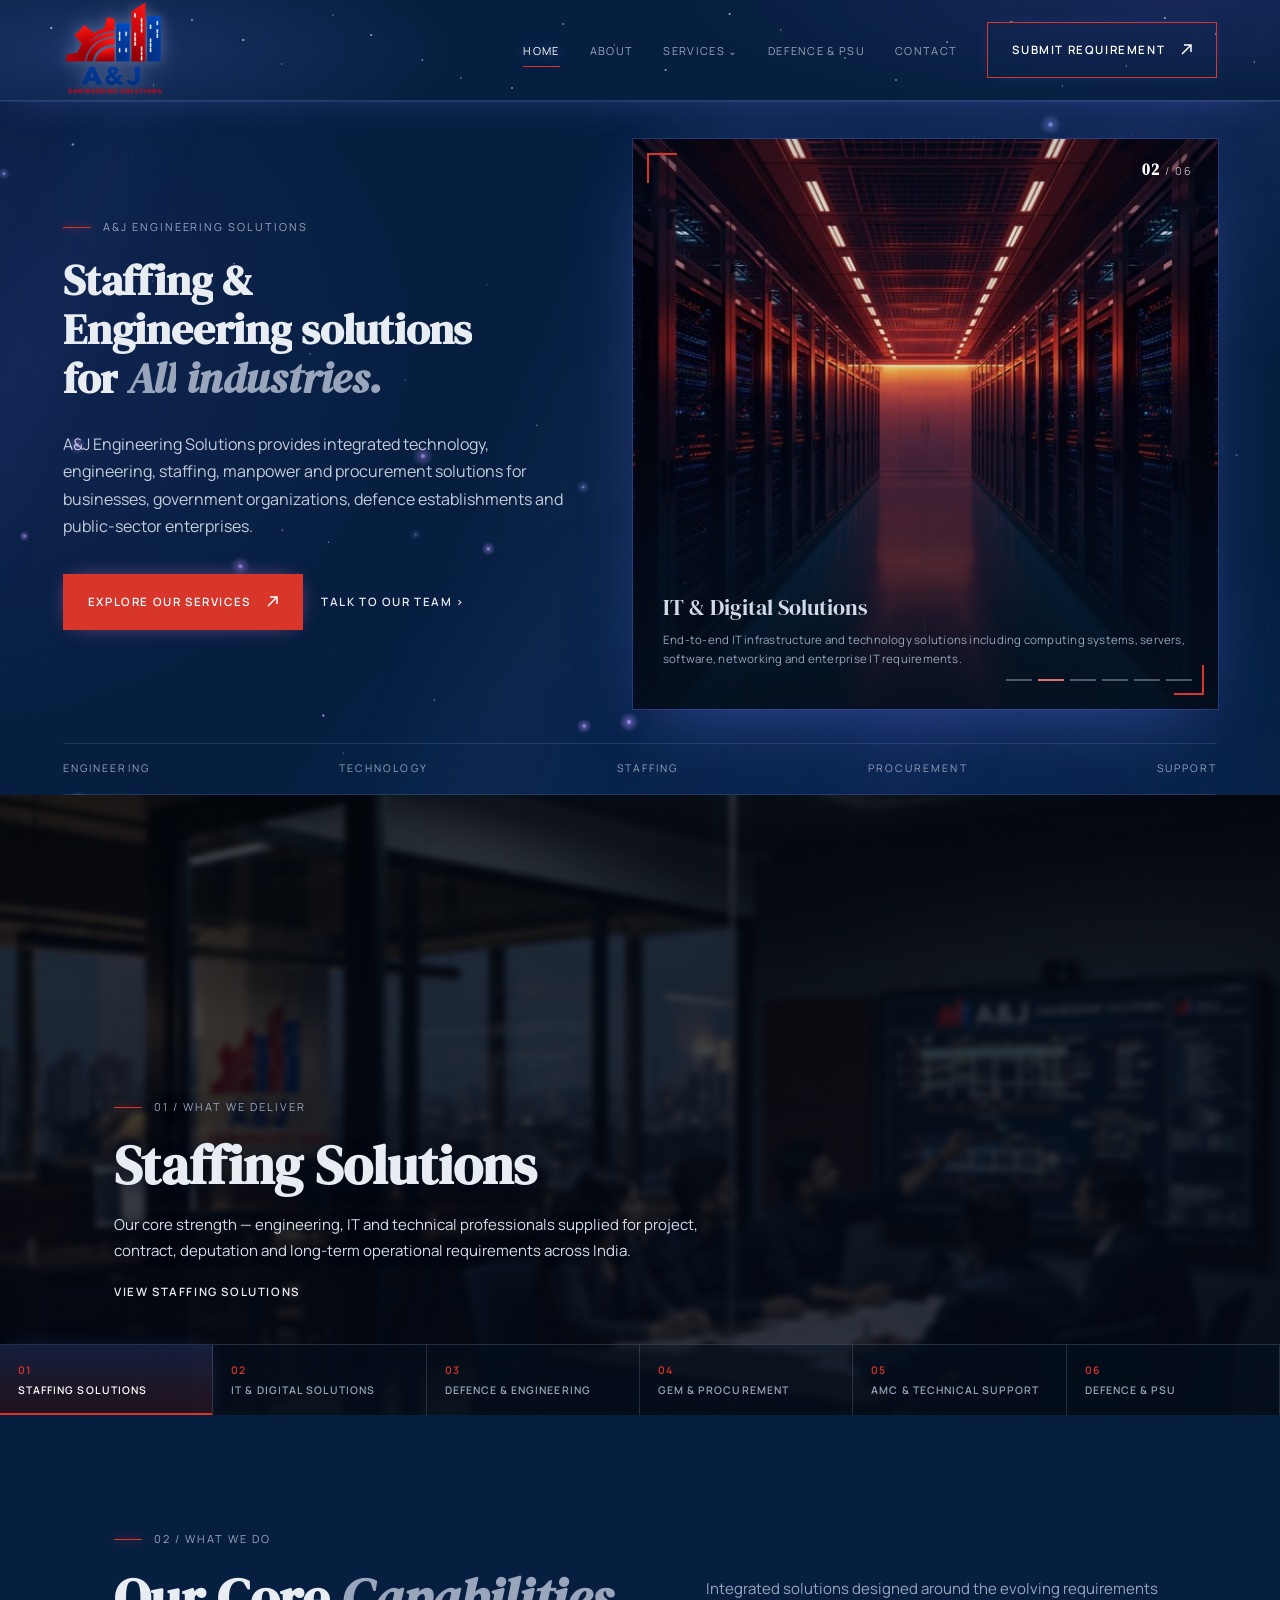
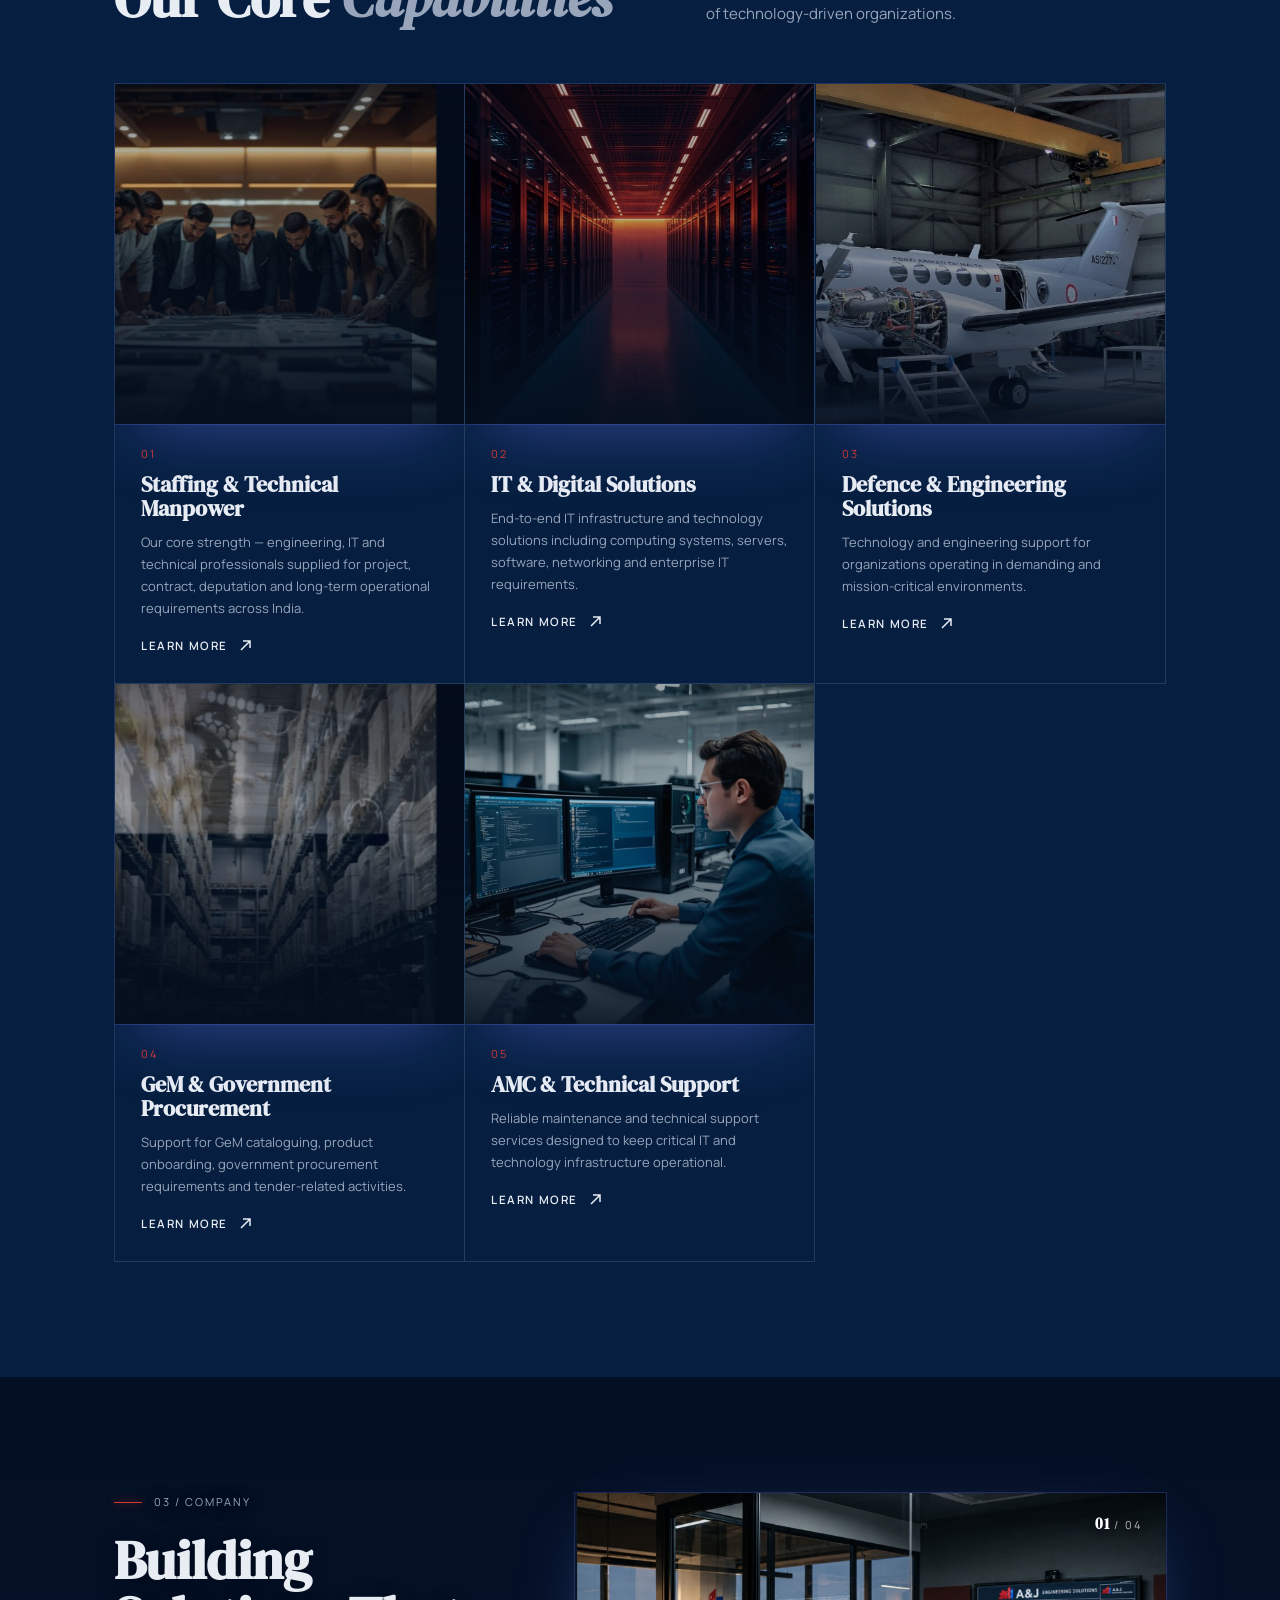
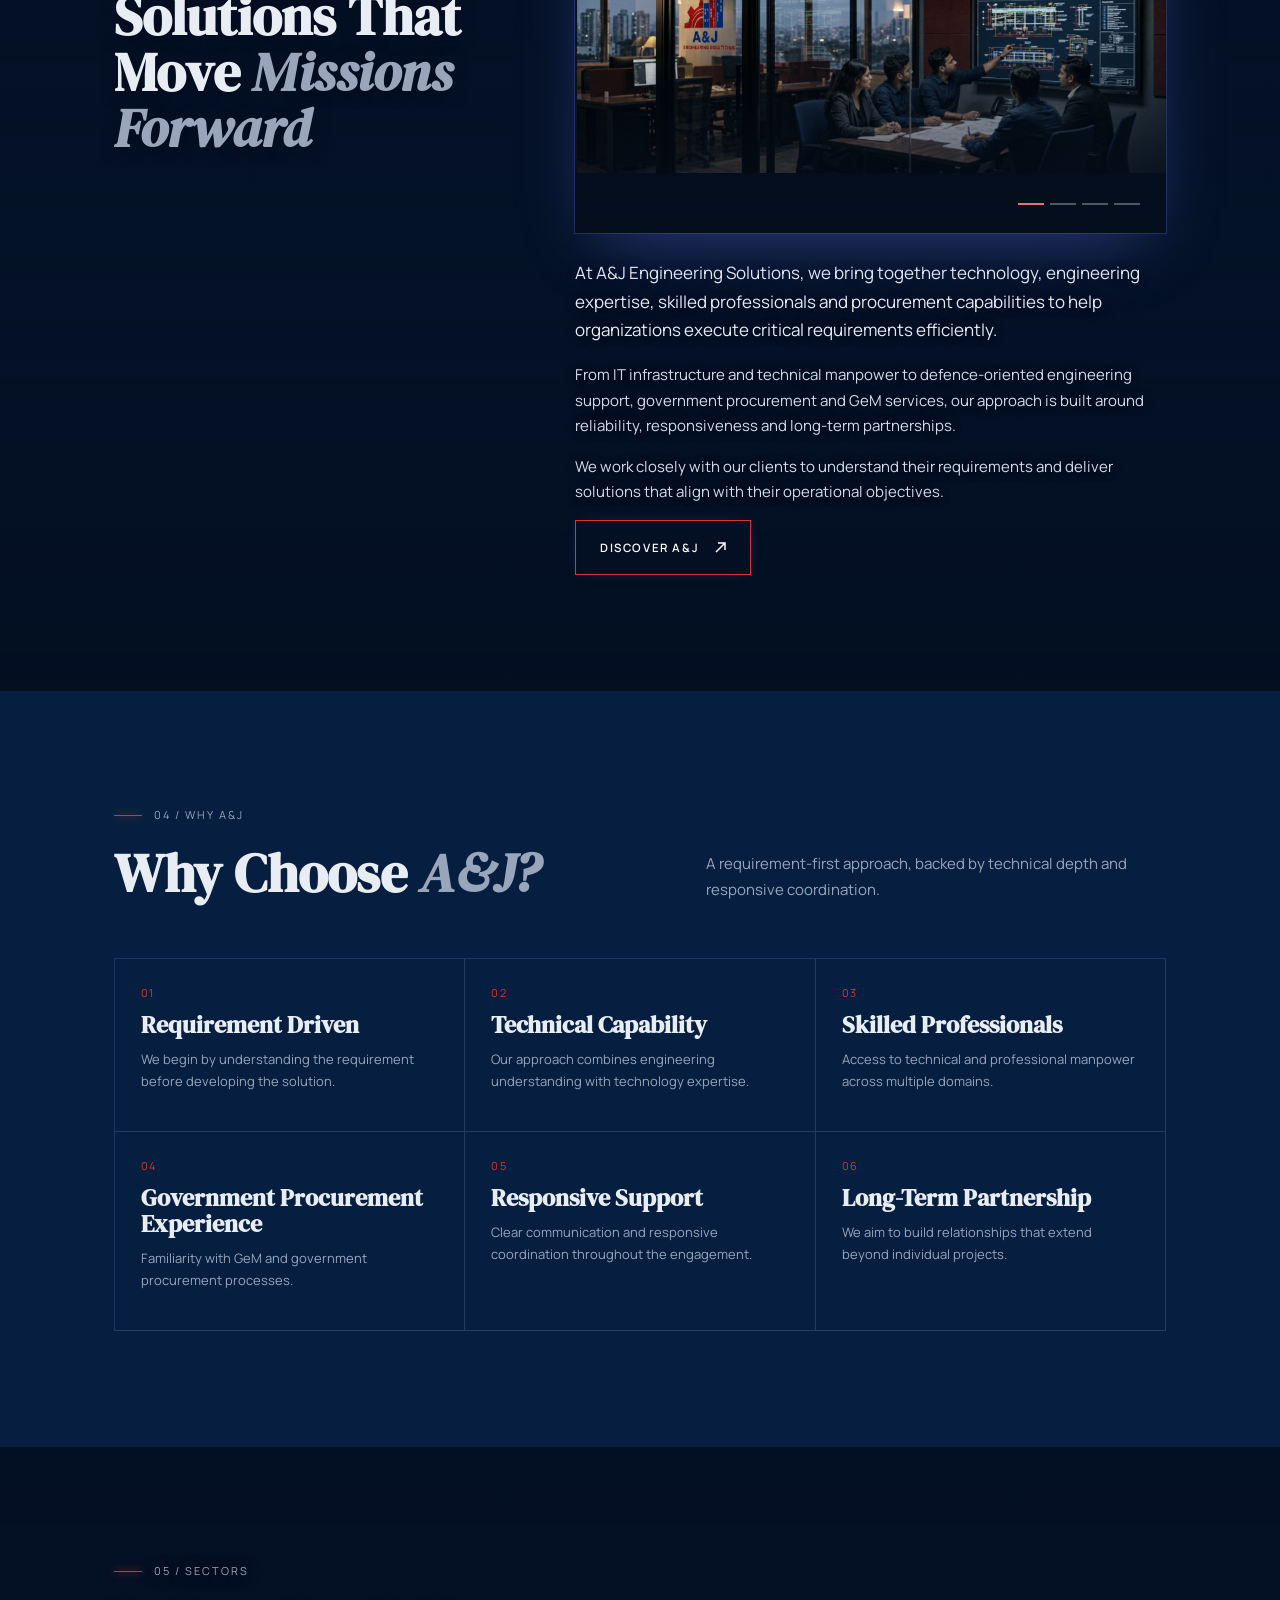
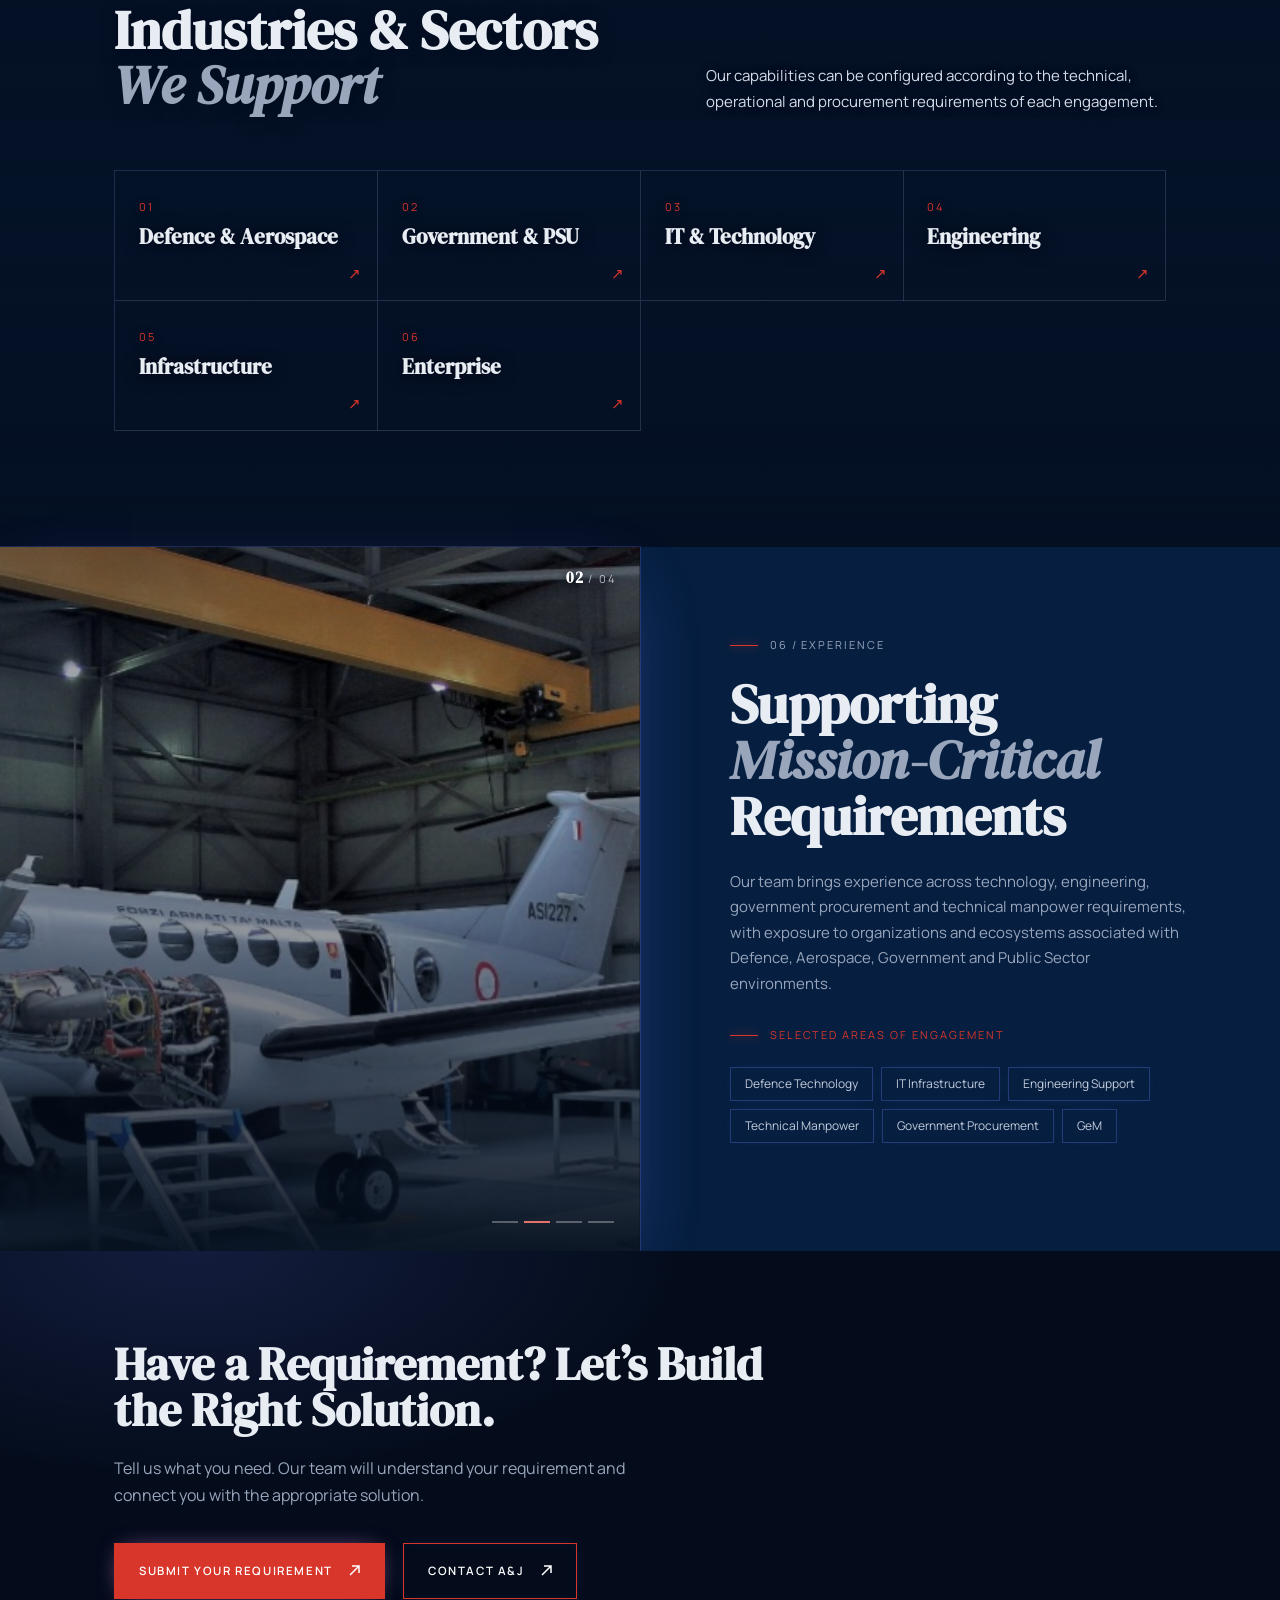
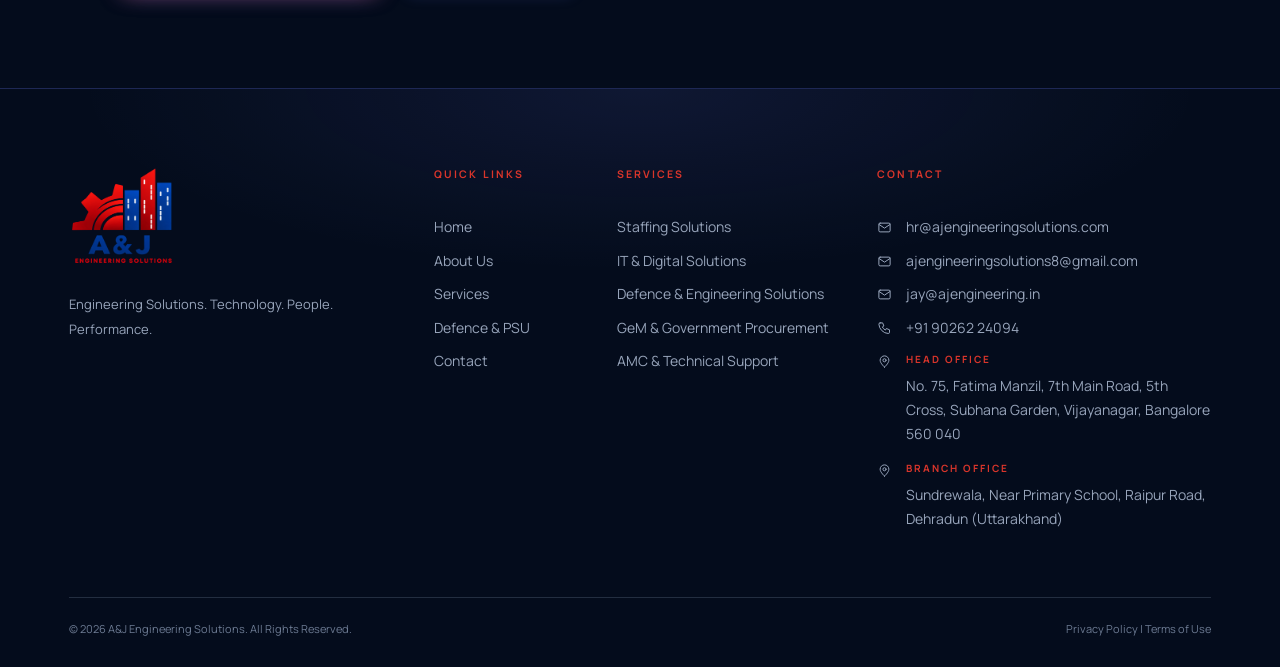
<file: requirement/index.html>
<!DOCTYPE html>
<html lang="en-IN"><head><meta charset="utf-8">
<meta name="viewport" content="width=device-width, initial-scale=1">
<title>Submit Your Requirement | A&amp;J Engineering Solutions</title>
<meta name="description" content="Tell us what you need. Our team will understand your requirement and connect you with the appropriate solution.">
<link rel="icon" href="/assets/logo.png">
<link href="https://fonts.googleapis.com/css2?family=DM+Serif+Display:ital@0;1&family=Manrope:wght@300;400;500;600;700&display=swap" rel="stylesheet">
<style id="site-css">/* ================= THEME VARIABLES (EDIT COLORS / FONTS HERE) ================= */
:root{--bg:#081a38;--bg-deep:#040c1c;--panel:#0b2045;--neon:#6d7dff;--neon2:#8a63ff;--glow:rgba(109,125,255,.28);--line:rgba(160,180,210,.2);--text:#e8ecf3;--muted:#98a5bb;--red:#d8352b;--blue:#2a3f9c;
--serif:'DM Serif Display',Georgia,serif;--sans:'Manrope',system-ui,sans-serif}
*{box-sizing:border-box}html{scroll-behavior:smooth}
body{margin:0;background:var(--bg);color:var(--text);font:400 15px/1.7 var(--sans);overflow-x:hidden}
img{max-width:100%;display:block}a{color:inherit;text-decoration:none}
h1,h2,h3{font-family:var(--serif);font-weight:400;margin:0;line-height:1.08}
h1{font-size:clamp(40px,5.6vw,76px)}h2{font-size:clamp(34px,4.4vw,58px)}h3{font-size:24px}
em{color:var(--muted);font-style:italic}p{margin:0 0 1em;color:var(--muted)}
.w{max-width:1240px;margin:0 auto;padding:0 clamp(20px,4vw,48px)}
section{padding:clamp(64px,9vw,120px) 0;position:relative}
.eb{display:flex;align-items:center;gap:12px;font-size:11px;letter-spacing:.18em;text-transform:uppercase;color:var(--muted);margin-bottom:22px}.eb:before{content:"";width:28px;height:1px;background:var(--red)}
.btn{display:inline-flex;gap:10px;align-items:center;padding:15px 26px;font-size:11.5px;letter-spacing:.14em;text-transform:uppercase;font-weight:600;border:1px solid var(--red);color:#fff;transition:.3s;cursor:pointer;background:none;font-family:inherit}
.btn.r{background:var(--red)}.btn:hover{background:#fff;color:var(--bg);border-color:#fff}
.lk{font-size:11.5px;letter-spacing:.14em;text-transform:uppercase;font-weight:600}.lk:hover{color:var(--red)}
.row{display:flex;gap:18px;flex-wrap:wrap;align-items:center;margin-top:34px}
a:focus-visible,button:focus-visible,input:focus-visible,select:focus-visible,textarea:focus-visible{outline:2px solid var(--red);outline-offset:3px}
/* ================= HEADER & NAV ================= */
header{position:fixed;inset:0 0 auto;z-index:50;background:rgba(8,26,56,.97);border-bottom:1px solid var(--line)}
header .w{display:flex;justify-content:space-between;align-items:center;height:116px;max-width:1360px}
header img{height:104px;width:auto;object-fit:contain;position:relative}.lg{position:relative;display:block}.lg:before{content:"";position:absolute;inset:-6px -20px;background:radial-gradient(closest-side,rgba(215,225,255,.16),transparent);z-index:0;pointer-events:none}
nav>ul{display:flex;gap:30px;list-style:none;margin:0;padding:0;align-items:center}
nav a.n{font-size:11px;letter-spacing:.12em;text-transform:uppercase;padding:8px 0;border-bottom:1px solid transparent;color:var(--muted)}
nav a.n:hover,nav a.on{color:#fff;border-color:var(--red)}
.dd{position:relative}.dd>a:after{content:" \2304";font-size:10px}
.sub{position:absolute;top:100%;left:-24px;min-width:310px;background:var(--bg-deep);border:1px solid var(--line);padding:10px 0;list-style:none;margin:0;opacity:0;visibility:hidden;transform:translateY(6px);transition:opacity .25s .4s,transform .25s .4s,visibility 0s .65s}
.dd:hover .sub,.dd:focus-within .sub,.dd.o .sub{opacity:1;visibility:visible;transform:none;transition-delay:0s}
.sub a{display:block;padding:12px 24px;font-size:11px;letter-spacing:.1em;text-transform:uppercase;color:var(--muted)}.sub a:before{content:"\2192  ";color:var(--red)}.sub a:hover{color:#fff;background:rgba(255,255,255,.04)}
#mb{display:none;background:none;border:1px solid var(--line);color:#fff;width:44px;height:44px;font-size:20px;cursor:pointer}
@media(max-width:1000px){#mb{display:block}nav{position:fixed;inset:116px 0 0;background:var(--bg-deep);padding:24px;display:none;overflow:auto}nav.o{display:block}nav>ul{flex-direction:column;align-items:flex-start;gap:6px}nav a.n{font-size:15px;display:block;padding:10px 0}.sub{position:static;opacity:1;visibility:visible;transform:none;border:0;padding:0 0 0 12px;background:none}}
/* ================= HERO & SLIDER ================= */
.hero{min-height:100svh;padding:170px 0 70px;display:flex;align-items:center}
.hg{display:grid;grid-template-columns:1fr 1fr;gap:56px;align-items:center}
.hero p{max-width:520px;margin-top:26px;color:#c3ccdb}
.sl{position:relative;overflow:hidden;height:min(58vh,520px);background:var(--bg-deep)}
.sl .s{position:absolute;inset:0;clip-path:inset(0 0 0 100%);transition:clip-path 1s cubic-bezier(.77,0,.18,1);z-index:1}
.sl[data-v="1"] .s{clip-path:inset(100% 0 0 0)}.sl[data-v="2"] .s{clip-path:inset(0 100% 0 0)}.sl[data-v="3"] .s{clip-path:inset(0 0 100% 0)}.sl .s.on{clip-path:inset(0);z-index:2}.sl .s.pv{clip-path:inset(0);transition:none}
.sl img{width:100%;height:100%;object-fit:cover;transform:scale(1.15);will-change:transform}.s.on img{transform:none;transition:transform 5s linear}
.sl .s:after{content:"";position:absolute;inset:0;background:linear-gradient(rgba(4,12,28,.18),transparent 35%,rgba(5,15,30,.88))}
.cap{position:absolute;left:24px;right:24px;bottom:52px;z-index:3;opacity:0;transform:translateY(12px);transition:.6s .5s}.s.on .cap{opacity:1;transform:none}
.cap b{font:400 26px var(--serif);display:block}.cap span{font-size:13px;color:var(--muted);display:block;max-width:440px}
.dt{position:absolute;right:20px;bottom:20px;z-index:4;display:flex;gap:6px}.dt button{width:28px;height:14px;background:none;border:0;padding:0;cursor:pointer;position:relative}.dt button:after{content:"";position:absolute;inset:6px 0;background:rgba(255,255,255,.3)}.dt .on:after{background:var(--red)}
.ar{position:absolute;top:50%;z-index:4;background:rgba(5,15,30,.6);border:1px solid var(--line);color:#fff;width:40px;height:40px;cursor:pointer;transform:translateY(-50%)}.ar.l{left:12px}.ar.r{right:12px}
.tk{display:flex;justify-content:space-between;border-top:1px solid var(--line);border-bottom:1px solid var(--line);padding:16px 0;font-size:10.5px;letter-spacing:.2em;text-transform:uppercase;color:var(--muted);gap:12px;flex-wrap:wrap}
/* ================= DELIVER (TABBED FULL-WIDTH) ================= */
.dv{padding:0;min-height:620px;display:flex;flex-direction:column;justify-content:flex-end;overflow:hidden}
.dv .bg{position:absolute;inset:0;background-size:cover;background-position:center;opacity:0;transition:opacity 1.2s;filter:brightness(.45)}.dv .bg.on{opacity:1}
.dv .w{position:relative;width:100%}.dv .tx{padding:100px 0 40px;max-width:640px}
.tabs{display:grid;grid-template-columns:repeat(6,1fr);border-top:1px solid var(--line);background:rgba(5,15,30,.55);position:relative}
.tabs button{background:none;border:0;border-right:1px solid var(--line);color:var(--muted);text-align:left;padding:18px;cursor:pointer;font:600 10.5px var(--sans);letter-spacing:.1em;text-transform:uppercase}.tabs button i{display:block;color:var(--red);font-style:normal;margin-bottom:6px}.tabs .on{background:rgba(216,53,43,.18);color:#fff}
/* ================= CARDS / GRIDS ================= */
.hd{display:grid;grid-template-columns:1.2fr 1fr;gap:40px;align-items:end;margin-bottom:56px}.hd p{margin:0}
.g3{display:grid;grid-template-columns:repeat(3,1fr);border-left:1px solid var(--line);border-top:1px solid var(--line)}
.g3>*{border-right:1px solid var(--line);border-bottom:1px solid var(--line);padding:26px}
.card img{height:150px;width:calc(100% + 52px);margin:-26px -26px 22px;object-fit:cover;filter:brightness(.8);transition:.5s}.card:hover img{transform:scale(1.03)}.card{overflow:hidden}
.card i,.num{font:normal 11px var(--sans);color:var(--red);letter-spacing:.14em;display:block;margin-bottom:12px}.card h3{font-size:22px;margin-bottom:10px}.card p{font-size:13px}
.co{overflow:hidden}.bgb{position:absolute;inset:-30px;background-size:cover;background-position:center;filter:blur(6px) brightness(.35);z-index:0}.co .w{position:relative;z-index:1}
.cg{display:grid;grid-template-columns:1fr 1fr;gap:56px;align-items:start}.cg img{margin-bottom:26px;height:280px;width:100%;object-fit:cover}
.sc{display:grid;grid-template-columns:repeat(4,1fr);border-left:1px solid var(--line);border-top:1px solid var(--line)}
.sc a{border-right:1px solid var(--line);border-bottom:1px solid var(--line);padding:28px 24px 46px;position:relative;transition:.3s;min-height:130px}.sc a:hover{background:rgba(255,255,255,.04)}.sc a:after{content:"\2197";position:absolute;right:16px;bottom:14px;color:var(--red)}.sc h3{font-size:21px}
.chips{display:flex;flex-wrap:wrap;gap:8px;margin:18px 0}.chip{border:1px solid var(--line);padding:6px 14px;font-size:12px;color:#c3ccdb}
.two{display:grid;grid-template-columns:1fr 1fr;min-height:560px}.two img{width:100%;height:100%;object-fit:cover;filter:brightness(.8)}.two>div{padding:clamp(40px,7vw,100px);align-self:center}
.si{display:grid;grid-template-columns:60px 1fr auto;gap:24px;padding:34px 0;border-top:1px solid var(--line);align-items:start}.si h3{margin-bottom:10px}
.ls{display:grid;grid-template-columns:repeat(4,1fr);gap:40px;margin-top:40px}.ls.c3{grid-template-columns:repeat(3,1fr)}
.ls h3{font-size:20px;margin-bottom:14px;padding-top:16px;border-top:1px solid var(--red)}.ls ul{list-style:none;padding:0;margin:0}.ls li{padding:9px 0;border-bottom:1px solid var(--line);color:#c3ccdb;font-size:14px}
.pr{display:grid;grid-template-columns:repeat(5,1fr);gap:24px;margin-top:36px}.pr div{border-top:1px solid var(--line);padding-top:18px}.pr h3{font-size:20px}.pr p{font-size:13px}
.cta{background:var(--bg-deep);text-align:left}
.pg{padding-top:190px;position:relative;overflow:hidden}
.ol{display:grid;grid-template-columns:repeat(4,1fr);gap:0;margin-top:20px}.ol a{border-top:1px solid var(--line);padding:16px 12px 16px 0;font:400 19px var(--serif)}.ol a i{font:normal 11px var(--sans);color:var(--red);margin-right:10px}.ol a:hover{color:var(--red)}
form{display:grid;grid-template-columns:1fr 1fr;gap:20px}.f{grid-column:1/-1}
label{display:block;font-size:11px;letter-spacing:.14em;text-transform:uppercase;color:var(--muted);margin-bottom:6px}
input,select,textarea{width:100%;background:var(--panel);border:1px solid var(--line);color:#fff;padding:14px;font:15px var(--sans);border-radius:0}
.ci p{margin-bottom:22px;color:var(--text)}.ci label{margin-bottom:2px}
footer{background:var(--bg-deep);border-top:1px solid var(--line);padding:70px 0 26px}
.fg{display:grid;grid-template-columns:1.2fr 1fr 1fr 1.4fr;gap:40px}footer img{height:112px;width:auto;margin-bottom:16px}footer h4{margin:0 0 16px;font-size:10.5px;letter-spacing:.18em;text-transform:uppercase;color:var(--red)}footer ul{list-style:none;padding:0;margin:0}footer li{padding:5px 0;font-size:13px;color:var(--muted)}footer a:hover{color:#fff}
.fb{display:flex;justify-content:space-between;margin-top:50px;padding-top:22px;border-top:1px solid var(--line);font-size:11px;color:#6d7b93;gap:12px;flex-wrap:wrap}
.rv{opacity:0;transform:perspective(900px) translate3d(0,26px,0) rotateX(7deg);transform-origin:50% 100%;transition:opacity .8s,transform .9s cubic-bezier(.2,.8,.2,1)}.rv.in{opacity:1;transform:none}
@media(prefers-reduced-motion:reduce){*{transition:none!important;animation:none!important}.rv{opacity:1;transform:none}}
@media(max-width:1000px){.hg,.hd,.cg,.two,.fg{grid-template-columns:1fr}.g3,.ls,.ls.c3,.pr{grid-template-columns:1fr 1fr}.sc,.ol{grid-template-columns:1fr 1fr}.tabs{grid-template-columns:repeat(3,1fr)}.sl{height:50vh}.si{grid-template-columns:40px 1fr}.si a{grid-column:2}}
@media(max-width:600px){.g3,.ls,.ls.c3,.pr,.sc,.ol,form{grid-template-columns:1fr}.btn{width:100%;justify-content:center}}

.big{position:absolute;right:4%;top:110px;font:400 clamp(160px,22vw,340px)/1 var(--serif);color:transparent;-webkit-text-stroke:1px rgba(160,180,210,.16);pointer-events:none;animation:fl 7s ease-in-out infinite alternate}@keyframes fl{to{transform:translateY(22px)}}
.wd{display:inline-block;overflow:hidden;vertical-align:top;padding-bottom:.12em}.wd>span{display:inline-block;animation:wu .9s cubic-bezier(.2,.8,.2,1) both;transition:color .3s}.wd:hover>span{color:var(--red)}@keyframes wu{from{transform:translateY(110%) rotate(4deg)}}
.cur{position:fixed;inset:0;z-index:100;pointer-events:none;overflow:hidden}.cur i{position:absolute;inset:0;background:var(--bg-deep);transform:translateY(100%);border-top:3px solid var(--red)}.cur.go i{animation:cur .95s cubic-bezier(.77,0,.18,1)}@keyframes cur{0%{transform:translateY(100%)}45%,55%{transform:none}100%{transform:translateY(-100%)}}
.ls li{transition:padding .3s,color .3s}.ls li:hover{padding-left:12px;color:#fff;border-color:var(--red)}.rv.in li{animation:li .6s both}@keyframes li{from{opacity:0;transform:translateX(-18px)}}
.ls h3{position:relative;padding-top:16px}.ls h3:before{content:"";position:absolute;top:0;left:0;height:1px;width:0;background:var(--red);transition:width 1s .3s}.rv.in h3:before{width:100%}
.card h3,.sc h3,.si h3,.ol a{transition:transform .35s,color .35s}.card:hover h3,.sc a:hover h3,.si:hover h3{transform:translateX(8px);color:#fff}.si{transition:background .3s}.si:hover{background:rgba(255,255,255,.03)}
.lk{position:relative;display:inline-block}.lk:after{content:"";position:absolute;left:0;bottom:-4px;height:1px;width:0;background:var(--red);transition:width .35s}.lk:hover:after{width:100%}.btn{position:relative;overflow:hidden}
.ol a:hover{transform:translateX(8px)}
.tilt{transform-style:preserve-3d;will-change:transform}
#si{position:fixed;right:22px;bottom:22px;width:60px;height:60px;border-radius:50%;background:var(--bg-deep);border:1px solid rgba(216,53,43,.45);z-index:45;cursor:pointer;padding:0;box-shadow:0 0 18px rgba(216,53,43,.18)}
#si .o{position:absolute;inset:0;transition:transform .2s linear}#si .o i{position:absolute;left:50%;top:-5px;width:9px;height:9px;margin-left:-4.5px;border-radius:50%;background:var(--red);box-shadow:0 0 10px 3px rgba(216,53,43,.75),0 0 22px 6px rgba(216,53,43,.35);animation:gl 2.4s ease-in-out infinite alternate}@keyframes gl{from{opacity:.75}to{opacity:1;box-shadow:0 0 14px 5px rgba(216,53,43,.9),0 0 28px 9px rgba(216,53,43,.4)}}
#si:after{content:"";position:absolute;left:50%;top:50%;width:2px;height:12px;margin:-6px 0 0 -1px;background:var(--text);opacity:.55;border-radius:2px;animation:sd 1.8s ease-in-out infinite}@keyframes sd{50%{transform:translateY(4px);opacity:.15}}
@media(max-width:600px){#si{width:48px;height:48px;right:14px;bottom:14px}}

/* ================= AMBIENT LIGHTING (purple-blue glow, streaks, particles) ================= */
body{background:var(--bg)}body:before{content:"";position:fixed;inset:0;z-index:0;pointer-events:none;background:radial-gradient(900px 620px at 88% -6%,rgba(109,125,255,.17),transparent 70%),radial-gradient(800px 600px at -8% 38%,rgba(138,99,255,.11),transparent 70%),radial-gradient(1000px 700px at 70% 105%,rgba(60,110,255,.12),transparent 70%)}
body:after{content:"";position:fixed;inset:-20%;z-index:0;pointer-events:none;opacity:.9;background:linear-gradient(112deg,transparent 42%,rgba(140,155,255,.05) 49%,transparent 56%),linear-gradient(112deg,transparent 62%,rgba(150,120,255,.04) 67%,transparent 72%),linear-gradient(112deg,transparent 18%,rgba(110,140,255,.035) 22%,transparent 26%);will-change:transform;animation:stk 26s ease-in-out infinite alternate}
@keyframes stk{from{transform:translate3d(0,0,0)}to{transform:translate3d(-7%,0,0)}}
#fx{position:fixed;inset:0;width:100%;height:100%;z-index:0;pointer-events:none}
main,footer{position:relative;z-index:1}
header{box-shadow:0 1px 0 rgba(109,125,255,.18),0 10px 40px -18px rgba(109,125,255,.35)}
.sub{box-shadow:0 18px 50px -12px rgba(0,0,0,.6),0 0 30px -6px var(--glow);border-color:rgba(109,125,255,.3)}
.btn{box-shadow:0 0 0 rgba(109,125,255,0)}.btn:not(.r){box-shadow:0 0 16px -6px var(--glow),inset 0 0 12px -8px var(--glow)}.btn.r{box-shadow:0 0 22px -8px rgba(216,53,43,.55),0 0 26px -12px var(--neon)}
.btn:hover{box-shadow:0 0 26px -4px var(--glow)}
.card,.sc a,.si,.g3>div{transition:box-shadow .4s,background .4s,transform .35s}
.card:hover,.sc a:hover{box-shadow:0 0 34px -10px var(--glow),inset 0 0 40px -28px var(--neon);background:rgba(109,125,255,.05)}
.sl{box-shadow:0 0 0 1px rgba(109,125,255,.22),0 24px 70px -24px rgba(109,125,255,.45)}
.tabs .on{background:linear-gradient(180deg,rgba(109,125,255,.16),rgba(216,53,43,.14));box-shadow:inset 0 -2px 0 var(--red),0 0 24px -8px var(--glow)}
.chip{border-color:rgba(109,125,255,.3);box-shadow:0 0 14px -8px var(--glow);transition:.3s}.chip:hover{border-color:var(--neon);box-shadow:0 0 18px -4px var(--glow)}
input:focus,select:focus,textarea:focus{border-color:var(--neon);box-shadow:0 0 0 1px var(--neon),0 0 22px -6px var(--glow);outline:none}
.g3,.sc,.tk,.ls li,.si{border-color:rgba(130,150,230,.2)}
.cta{background:radial-gradient(700px 320px at 15% 0,rgba(109,125,255,.14),transparent 70%),var(--bg-deep)}
footer{background:radial-gradient(800px 260px at 50% 0,rgba(109,125,255,.1),transparent 70%),var(--bg-deep);border-top-color:rgba(109,125,255,.25)}
.eb:before{box-shadow:0 0 8px var(--red)}
.big{-webkit-text-stroke-color:rgba(130,150,255,.2)}
.dd.o>a,nav a.n:hover,nav a.on{text-shadow:0 0 14px rgba(140,155,255,.6)}

.bgs{position:absolute;inset:0;z-index:0;overflow:hidden}.bgs i{position:absolute;inset:-4%;background-size:cover;background-position:center;opacity:0;filter:blur(1.5px) brightness(.8);will-change:transform,opacity;animation:bgc 20s infinite}
.bgs:after{content:"";position:absolute;inset:0;background:linear-gradient(180deg,rgba(4,12,28,.62),rgba(4,12,28,.42) 50%,rgba(4,12,28,.66))}
@keyframes bgc{0%{opacity:0;transform:scale(1.04)}6%{opacity:1}25%{opacity:1}32%{opacity:0}100%{opacity:0;transform:scale(1.16)}}
.co .w{z-index:1}
.cur{position:fixed;inset:0;z-index:200;pointer-events:none;display:flex;visibility:hidden}.cur i{flex:1;background:linear-gradient(180deg,#0b2048,#040c1c);transform:scaleY(0);transform-origin:bottom;box-shadow:0 0 50px rgba(109,125,255,.35);border-right:1px solid rgba(109,125,255,.18);will-change:transform}
.cur b{position:absolute;left:50%;top:50%;translate:-50% -50%;font:400 clamp(44px,8vw,96px) var(--serif);color:#e8ecf3;opacity:0;letter-spacing:.04em;text-shadow:0 0 30px rgba(109,125,255,.6)}.cur b:after{content:"";display:block;height:2px;background:var(--red);margin-top:8px;transform:scaleX(0);transform-origin:left}
.cur.go,.cur.out{visibility:visible}.cur.go i{animation:cin .55s cubic-bezier(.76,0,.24,1) both;animation-delay:calc(var(--k)*.06s)}.cur.go b{animation:bin .6s .25s both}.cur.go b:after{animation:bl .6s .3s both}
.cur.out i{transform:scaleY(1);transform-origin:top;animation:cout .65s cubic-bezier(.76,0,.24,1) both;animation-delay:calc(var(--k)*.06s)}.cur.out b{opacity:1;animation:bout .4s both}.cur.out b:after{transform:scaleX(1)}
@keyframes cin{from{transform:scaleY(0)}to{transform:scaleY(1)}}@keyframes cout{from{transform:scaleY(1)}to{transform:scaleY(0)}}@keyframes bin{from{opacity:0;transform:translateY(18px) scale(.94)}to{opacity:1}}@keyframes bout{to{opacity:0;transform:translateY(-16px)}}@keyframes bl{to{transform:scaleX(1)}}
#app.ent>section:first-child>.w,#app.ent>section:first-child .sl{animation:pin .9s .35s cubic-bezier(.2,.8,.2,1) both}@keyframes pin{from{opacity:0;transform:translate3d(0,36px,0) scale(.985)}}
.hero h1{translate:calc(var(--mx,0)*-9px) calc(var(--my,0)*-7px)}.hero .sl{translate:calc(var(--mx,0)*11px) calc(var(--my,0)*8px)}
html.cc,html.cc *{cursor:none!important}
#cg,#cr,#cd,.ct{position:fixed;left:0;top:0;pointer-events:none;z-index:9999;opacity:0;will-change:transform}
#cg{width:200px;height:200px;margin:-100px 0 0 -100px;background:radial-gradient(closest-side,rgba(125,100,255,.24),rgba(80,110,255,.08) 55%,transparent);z-index:9990}
#cr{width:42px;height:42px;margin:-21px 0 0 -21px;border:1px solid rgba(150,120,255,.55);border-radius:50%;box-shadow:0 0 14px -2px rgba(130,100,255,.45),inset 0 0 10px -4px rgba(109,125,255,.4);transition:scale .3s,border-color .3s,opacity .3s;animation:cp 2.6s ease-in-out infinite}
#cr.h{scale:1.55;border-color:rgba(190,160,255,.85)}#cr.d{scale:.8}@keyframes cp{50%{box-shadow:0 0 20px 0 rgba(140,110,255,.6),inset 0 0 12px -3px rgba(109,125,255,.55)}}
#cd{width:11px;height:11px;margin:-5.5px 0 0 -5.5px;border-radius:50%;background:radial-gradient(#e3d6ff,#9d7bff);box-shadow:0 0 10px 3px rgba(150,110,255,.85),0 0 24px 7px rgba(109,125,255,.45)}
.ct{width:7px;height:7px;margin:-3.5px 0 0 -3.5px;border-radius:50%;background:rgba(150,120,255,.6);box-shadow:0 0 8px 2px rgba(130,100,255,.4);z-index:9980}
@media(hover:none),(pointer:coarse){.big{display:none}.cur i{box-shadow:none}}
@media(max-width:700px){.hero{padding-top:150px}.sl{height:46vh}.card,.sc a{transition:none}}

/* ===== v6 refinements: reference layout, calm transitions, crisp images ===== */
:root{--bg:#061f40}
.wx,header .w{max-width:1800px;padding:0 clamp(20px,4.9vw,94px)}
header{background:rgba(6,31,64,.98)}
header .w{height:100px}header img{height:100px}.lg:before{inset:0 -12px}
.hero{padding:148px 0 56px}.hg{grid-template-columns:.975fr 1fr;gap:0}.hg>div:first-child{padding-right:48px}
.hero h1,.pg h1{font-size:clamp(38px,3.45vw,68px);line-height:1.04}.pg h1{font-size:clamp(36px,3.2vw,60px)!important;max-width:none!important}
.hero p,.pg .hg p{font-size:16px;max-width:600px;color:#c3ccdb}
.sl{height:min(570px,calc(100svh - 200px));min-height:340px}
.pg{padding-top:148px}.pg .hg{align-items:center}
.cap{left:30px;right:30px;bottom:40px}.cap b{font-size:22px;margin-bottom:8px;color:#d3d9e6}.cap span{font-size:11.5px;max-width:none;letter-spacing:.02em}
.dt{right:26px;bottom:24px}.dt button{width:26px;height:10px}.dt button:after{inset:4px 0}
.ar{opacity:0;transition:opacity .3s}.sl:hover .ar{opacity:1}
.sl .s,.sl[data-v] .s{clip-path:none!important;opacity:0;transition:opacity .9s ease;z-index:1}.sl .s.on{opacity:1;z-index:2}.sl .s.pv{opacity:1;transition:none;z-index:1}
.sl img{transform:scale(1.06)}.sl .s.on img{transform:none;transition:transform 4.5s ease-out}
.hero h1{translate:calc(var(--mx,0)*-3px) calc(var(--my,0)*-2px)}.hero .sl{translate:calc(var(--mx,0)*4px) calc(var(--my,0)*3px)}
.cs{height:150px;width:calc(100% + 52px);margin:-26px -26px 22px}.cs .ar,.cs .cap,.cs .dt{display:none}.card .cs img{height:100%;width:100%;margin:0}.card:hover .cs img{transform:none}
.cg .sl{height:300px;margin-bottom:26px}.cg-sl .cap{display:none}.two .sl{height:100%;min-height:560px}
.bgs i{filter:none}.bgs:after{background:linear-gradient(180deg,rgba(4,12,28,.72),rgba(4,12,28,.56) 50%,rgba(4,12,28,.74))}
.dv .bg{filter:brightness(.5)}
.cur{display:block;background:var(--bg-deep);opacity:0;visibility:hidden}.cur i{display:none}
.cur b{position:absolute;left:0;top:0;width:100%;height:3px;translate:0;opacity:1;background:linear-gradient(90deg,var(--red),var(--neon2),var(--neon));transform:scaleX(0);transform-origin:left;font-size:0;box-shadow:0 0 14px rgba(138,99,255,.7)}.cur b:after{display:none}
.cur.go{visibility:visible;animation:vin .3s ease both}.cur.go b{animation:bar .7s cubic-bezier(.6,0,.2,1) both}.cur.out{visibility:visible;animation:vout .5s ease both}.cur.out b{transform:scaleX(1);animation:none;opacity:0;transition:opacity .4s}
@keyframes vin{to{opacity:1}}@keyframes vout{from{opacity:1}to{opacity:0}}@keyframes bar{to{transform:scaleX(1)}}
#app.ent>section:first-child>.w{animation:pin .8s .3s cubic-bezier(.2,.8,.2,1) both}#app.ent .sl{animation:none}
@media(max-width:1000px){.hg{grid-template-columns:1fr;gap:36px}.hg>div:first-child{padding-right:0}nav{inset:100px 0 0}.sl{height:46vh}.two .sl{min-height:320px}.big{display:none}}
@media(max-width:700px){header .w{height:84px}header img{height:68px}nav{inset:84px 0 0}.hero{padding-top:118px}.pg{padding-top:118px}.cg .sl{height:220px}}

header img,footer img{background:#fff;padding:5px 8px;border-radius:3px;height:88px;width:auto;box-shadow:0 0 0 1px rgba(255,255,255,.25),0 6px 24px -8px rgba(0,0,0,.5)}
footer img{height:100px}.lg:before{display:none}
@media(max-width:700px){header img{height:66px;padding:4px 6px}}

/* ===== v7: transparent logo + starry header ===== */
header{background:radial-gradient(520px 150px at 7% 50%,rgba(109,125,255,.2),transparent 70%),radial-gradient(700px 160px at 92% 0,rgba(138,99,255,.12),transparent 70%),#061f40}
header:before,header:after{content:"";position:absolute;inset:0;pointer-events:none;animation:tw 4.2s ease-in-out infinite alternate}
header:before{background:radial-gradient(circle at 4% 28%,rgba(255,255,255,0.9) 0,transparent 1.6px),radial-gradient(circle at 9% 72%,rgba(255,255,255,0.7) 0,transparent 1.2px),radial-gradient(circle at 15% 20%,rgba(255,255,255,0.8) 0,transparent 1.4px),radial-gradient(circle at 22% 64%,rgba(255,255,255,0.6) 0,transparent 1.1px),radial-gradient(circle at 29% 35%,rgba(255,255,255,0.85) 0,transparent 1.5px),radial-gradient(circle at 36% 78%,rgba(255,255,255,0.6) 0,transparent 1.2px),radial-gradient(circle at 44% 24%,rgba(255,255,255,0.7) 0,transparent 1.3px),radial-gradient(circle at 52% 70%,rgba(255,255,255,0.8) 0,transparent 1.5px),radial-gradient(circle at 61% 30%,rgba(255,255,255,0.6) 0,transparent 1.1px),radial-gradient(circle at 70% 80%,rgba(255,255,255,0.75) 0,transparent 1.3px),radial-gradient(circle at 79% 22%,rgba(255,255,255,0.85) 0,transparent 1.5px),radial-gradient(circle at 88% 66%,rgba(255,255,255,0.6) 0,transparent 1.2px),radial-gradient(circle at 95% 34%,rgba(255,255,255,0.8) 0,transparent 1.4px)}header:after{background:radial-gradient(circle at 6% 55%,rgba(255,255,255,0.8) 0,transparent 1.3px),radial-gradient(circle at 12% 85%,rgba(255,255,255,0.6) 0,transparent 1.1px),radial-gradient(circle at 19% 40%,rgba(255,255,255,0.9) 0,transparent 1.6px),radial-gradient(circle at 26% 15%,rgba(255,255,255,0.6) 0,transparent 1.1px),radial-gradient(circle at 33% 60%,rgba(255,255,255,0.7) 0,transparent 1.3px),radial-gradient(circle at 40% 88%,rgba(255,255,255,0.8) 0,transparent 1.4px),radial-gradient(circle at 48% 45%,rgba(255,255,255,0.6) 0,transparent 1.1px),radial-gradient(circle at 57% 14%,rgba(255,255,255,0.85) 0,transparent 1.5px),radial-gradient(circle at 66% 58%,rgba(255,255,255,0.7) 0,transparent 1.2px),radial-gradient(circle at 74% 42%,rgba(255,255,255,0.8) 0,transparent 1.4px),radial-gradient(circle at 83% 86%,rgba(255,255,255,0.6) 0,transparent 1.1px),radial-gradient(circle at 91% 18%,rgba(255,255,255,0.85) 0,transparent 1.5px),radial-gradient(circle at 98% 62%,rgba(255,255,255,0.7) 0,transparent 1.2px);animation-delay:-2.1s;animation-duration:5.4s}
@keyframes tw{from{opacity:.15}to{opacity:1}}
header .w{position:relative;z-index:1}
header img,footer img{background:transparent;padding:0;border-radius:0;box-shadow:none;height:100px;width:auto;filter:drop-shadow(0 0 7px rgba(205,218,255,.3))}
footer img{height:104px}.lg:before{display:block;inset:-4px -14px;background:radial-gradient(closest-side,rgba(205,218,255,.13),transparent)}
@media(max-width:700px){header img{height:68px;padding:0}}

/* ===== v8: plain footer logo + readable text over image backgrounds ===== */
footer img{filter:none;box-shadow:none;background:transparent;height:100px}
.bgs i{filter:blur(5px) brightness(.72)}
.bgs:after{background:linear-gradient(180deg,rgba(4,12,28,.8),rgba(4,12,28,.7) 50%,rgba(4,12,28,.82))}
.dv .bg{inset:-24px;filter:blur(3px) brightness(.45)}
.dv:after{content:"";position:absolute;inset:0;background:linear-gradient(180deg,rgba(4,12,28,.35),rgba(4,12,28,.6));pointer-events:none}
.dv .w,.dv .tabs{z-index:2}
.co h1,.co h2,.co h3,.co .eb,.dv h2,.dv .eb{text-shadow:0 2px 16px rgba(4,12,28,.85)}
.co p,.dv p{color:#d6dcea;text-shadow:0 1px 10px rgba(4,12,28,.9)}
.co .num{text-shadow:0 1px 8px rgba(4,12,28,.9)}

/* ===== v9: hero heading size/weight to match reference ===== */
.hero h1{font-weight:700;font-size:clamp(38px,3.34vw,66px);line-height:1;letter-spacing:-.005em}.hero h1 em{font-weight:700}
@media(max-width:700px){.hero h1{font-size:clamp(36px,10vw,46px);line-height:1.04}}

/* ===== v10: consistent bold headings, 3-line hero heading like the reference ===== */
h1,h2,h3{font-weight:700}h1 em,h2 em,h3 em{font-weight:700}
.hero h1,.pg h1{font-size:clamp(38px,3.34vw,66px)!important;line-height:1.02;max-width:none!important}
.pg h1{font-size:clamp(36px,3.34vw,64px)!important}
@media(max-width:700px){.dbr{display:none}.hero h1{font-size:clamp(34px,9.6vw,44px)!important}.pg h1{font-size:clamp(32px,9vw,42px)!important}}

/* ===== v11: reference spacing (wider content, spaced footer, bigger headings, SVG arrows) ===== */
.w{max-width:none;padding:0 clamp(20px,8.9vw,190px)}
.wx,header .w{max-width:1900px;padding:0 clamp(20px,4.9vw,94px)}
.wf{max-width:1900px;margin:0 auto;padding:0 clamp(20px,3.7vw,90px)}
h2{font-size:clamp(34px,4.2vw,80px);line-height:1.04}
.cta{padding:clamp(70px,7vw,110px) 0}
.cta h2{font-size:clamp(34px,3.6vw,72px);line-height:1;max-width:14.4em}
.cta p{font-size:16px;max-width:560px;margin-top:26px}
.cg{grid-template-columns:.78fr 1fr;gap:0}.cg>div:first-child{padding-right:56px}
.ai{display:inline-block;flex:none;margin-left:10px;vertical-align:-1px}.lk .ai{margin-left:8px}
.btn{padding:17px 24px;gap:6px}
footer{padding:clamp(60px,6vw,96px) 0 28px}
.fg{grid-template-columns:1.3fr .98fr 1.14fr 1.05fr;gap:0}
.fg h4{margin:0 0 26px;font-size:10.5px;letter-spacing:.2em}
.fg li{padding:7px 0;font-size:14px;line-height:1.4}
.fg>div:first-child p{font-size:13px;max-width:300px;margin-top:22px;line-height:1.9}
footer img{height:104px}
.fc li{display:flex;gap:14px;align-items:flex-start}.fi{flex:none;margin-top:3px;color:var(--muted)}
.fc .ad h4{margin:0 0 6px;font-size:10px;letter-spacing:.2em}.fc .ad div{line-height:1.7;color:var(--muted);max-width:340px}
.fb{margin-top:60px}
@media(max-width:1000px){.fg{grid-template-columns:1fr 1fr;gap:40px 24px}.fg>div:first-child{grid-column:1/-1}.cg{grid-template-columns:1fr}.cg>div:first-child{padding-right:0}.cta h2{max-width:none}}
@media(max-width:600px){.fg{grid-template-columns:1fr}.w{padding:0 22px}}

/* ===== v12: hero fills the screen like the reference + premium slider transition ===== */
.hero{display:block;min-height:0;padding:139px 0 34px}
.hero .w{width:100%}
.sl .s,.sl[data-v] .s{opacity:0;transform:translate3d(52px,0,0);transition:opacity .85s ease,transform 1.05s cubic-bezier(.22,1,.36,1);z-index:1}
.sl .s.on{opacity:1;transform:none;z-index:2}
.sl .s.pv{opacity:1;transform:translate3d(-52px,0,0);transition:transform 1.05s cubic-bezier(.22,1,.36,1);z-index:1}
.sl img{transform:scale(1.14)}.sl .s.on img{transform:none;transition:transform 4.2s cubic-bezier(.2,.6,.2,1)}
.sl .cap{opacity:1;transform:none;transition:none}
.sl .cap b,.sl .cap span{display:block;opacity:0;transform:translate3d(0,16px,0);transition:opacity .6s,transform .7s cubic-bezier(.22,1,.36,1)}
.sl .s.on .cap b{opacity:1;transform:none;transition-delay:.35s}.sl .s.on .cap span{opacity:1;transform:none;transition-delay:.52s}
.sh{position:absolute;inset:0;z-index:5;pointer-events:none;background:linear-gradient(105deg,transparent 36%,rgba(255,255,255,.17) 50%,transparent 64%);transform:translateX(-115%)}
.sh.go{animation:shn 1s cubic-bezier(.4,0,.2,1)}@keyframes shn{to{transform:translateX(115%)}}
.cn{position:absolute;top:20px;right:24px;z-index:6;font-size:11px;letter-spacing:.2em;color:rgba(232,236,243,.75);text-shadow:0 1px 8px rgba(4,12,28,.8)}.cn b{font:700 15px var(--serif);color:#fff;letter-spacing:.08em}
.cs .cn,.cs .sh{display:none}
.dt button.on:before{content:"";position:absolute;left:0;top:4px;height:2px;background:var(--red);animation:fill var(--iv,2.3s) linear forwards}
.dt button.on:after{background:rgba(255,255,255,.3)}@keyframes fill{from{width:0}to{width:100%}}
.hero .sl:before,.hero .sl:after{content:"";position:absolute;width:28px;height:28px;z-index:6;pointer-events:none}
.hero .sl:before{left:14px;top:14px;border-left:2px solid var(--red);border-top:2px solid var(--red)}.hero .sl:after{right:14px;bottom:14px;border-right:2px solid var(--red);border-bottom:2px solid var(--red)}
@media(max-width:1000px){.hero{padding-top:120px}}
@media(max-width:700px){.hero{padding-top:110px}.cn{top:14px;right:16px}}

.dd.x:hover .sub,.dd.x:focus-within .sub{opacity:0;visibility:hidden;transform:translateY(6px);transition-delay:0s}

/* ===== v13: footer spacing ===== */
.wf{padding:0 clamp(20px,5.4vw,112px)}
.fg{grid-template-columns:1.4fr .7fr 1fr 1.28fr}
@media(max-width:1000px){.fg{grid-template-columns:1fr 1fr}}
@media(max-width:600px){.fg{grid-template-columns:1fr}}</style><link rel="canonical" href="https://ajengineeringsolutions.com/requirement/">
<meta name="robots" content="index,follow,max-image-preview:large">
<meta name="theme-color" content="#061f40">
<meta property="og:type" content="website"><meta property="og:site_name" content="A&amp;J Engineering Solutions"><meta property="og:title" content="Submit Your Requirement | A&amp;J Engineering Solutions"><meta property="og:description" content="Tell us what you need. Our team will understand your requirement and connect you with the appropriate solution."><meta property="og:url" content="https://ajengineeringsolutions.com/requirement/"><meta property="og:image" content="https://ajengineeringsolutions.com/assets/meeting.jpg"><meta property="og:locale" content="en_IN">
<meta name="twitter:card" content="summary_large_image"><meta name="twitter:title" content="Submit Your Requirement | A&amp;J Engineering Solutions"><meta name="twitter:description" content="Tell us what you need. Our team will understand your requirement and connect you with the appropriate solution."><meta name="twitter:image" content="https://ajengineeringsolutions.com/assets/meeting.jpg">
<script type="application/ld+json">{"@context":"https://schema.org","@graph":[{"@type":"Organization","@id":"https://ajengineeringsolutions.com/#org","name":"A&J Engineering Solutions","alternateName":["AJ Engineering Solutions","A and J Engineering Solutions"],"url":"https://ajengineeringsolutions.com/","logo":"https://ajengineeringsolutions.com/assets/logo.png","email":"hr@ajengineeringsolutions.com","telephone":"+91 90262 24094","description":"A&J Engineering Solutions provides integrated technology, engineering, staffing, manpower and procurement solutions for businesses, government organizations, defence establishments and public-sector enterprises. Offices in Bangalore and Dehradun.","areaServed":{"@type":"Country","name":"India"},"location":[{"@type":"Place","name":"Head Office","address":{"@type":"PostalAddress","streetAddress":"No. 75, Fatima Manzil, 7th Main Road, 5th Cross, Subhana Garden, Vijayanagar","addressLocality":"Bangalore","addressRegion":"Karnataka","postalCode":"560040","addressCountry":"IN"}},{"@type":"Place","name":"Branch Office","address":{"@type":"PostalAddress","streetAddress":"Sundrewala, Near Primary School, Raipur Road","addressLocality":"Dehradun","addressRegion":"Uttarakhand","postalCode":"","addressCountry":"IN"}}],"contactPoint":[{"@type":"ContactPoint","contactType":"customer service","telephone":"+91 90262 24094","email":"hr@ajengineeringsolutions.com","areaServed":"IN","availableLanguage":["English","Hindi"]}],"makesOffer":[{"@type":"Offer","itemOffered":{"@type":"Service","name":"Staffing & Technical Manpower"}},{"@type":"Offer","itemOffered":{"@type":"Service","name":"IT & Digital Solutions"}},{"@type":"Offer","itemOffered":{"@type":"Service","name":"Defence & Engineering Solutions"}},{"@type":"Offer","itemOffered":{"@type":"Service","name":"GeM & Government Procurement"}},{"@type":"Offer","itemOffered":{"@type":"Service","name":"AMC & Technical Support"}}]},{"@type":"WebSite","@id":"https://ajengineeringsolutions.com/#site","url":"https://ajengineeringsolutions.com/","name":"A&J Engineering Solutions","alternateName":["AJ Engineering Solutions"],"publisher":{"@id":"https://ajengineeringsolutions.com/#org"}}]}</script>
<noscript><style>.rv{opacity:1!important;transform:none!important}</style></noscript>
</head>
<body>
<!-- ================= HEADER & NAV ================= -->
<header><div class="w">
<a class="lg" href="/" aria-label="A&J Engineering Solutions – Home"><img src="/assets/logo.png" alt="A&J Engineering Solutions"></a><!-- SWAP LOGO: replace assets/logo.png -->
<button id="mb" aria-label="Menu" aria-expanded="false">&#9776;</button>
<nav id="nv" aria-label="Main"><ul>
<li><a class="n" href="/">Home</a></li><li><a class="n" href="/about/">About</a></li>
<li class="dd"><a class="n" href="/services/" aria-haspopup="true">Services</a><ul class="sub" id="sub"></ul></li>
<li><a class="n" href="/psu/">Defence &amp; PSU</a></li><li><a class="n" href="/contact/">Contact</a></li>
<li><a class="btn" href="/requirement/">Submit Requirement <svg class="ai" viewBox="0 0 11 11" width="11" height="11" fill="none" stroke="currentColor" stroke-width="1.5" aria-hidden="true"><path d="M1 10L10 1M3 1h7v7"/></svg></a></li></ul></nav>
</div></header>
<canvas id="fx" aria-hidden="true"></canvas>
<div class="cur" id="cur" aria-hidden="true"><b></b></div>
<div id="cg"></div><div id="cr"></div><div id="cd"></div>
<main id="app"><section class="pg"><div class="big" aria-hidden="true"><svg class="ai" viewBox="0 0 11 11" width="11" height="11" fill="none" stroke="currentColor" stroke-width="1.5" aria-hidden="true"><path d="M1 10L10 1M3 1h7v7"/></svg></div><div class="w"><div class="eb">Submit Requirement</div><h1>Submit Your <em>Requirement</em></h1><p style="font-size:18px;margin:20px 0 48px;max-width:640px">Tell us what you need. Our team will understand your requirement and connect you with the appropriate solution.</p><div style="max-width:820px"><form id="fm" class="rv"><div><label for="a">Name</label><input id="a" required></div><div><label for="b">Company / Organization</label><input id="b"></div><div><label for="c">Email</label><input id="c" type="email" required></div><div><label for="d">Phone</label><input id="d" type="tel"></div><div class="f"><label for="e">Requirement Type</label><select id="e"><option value="">Select a requirement type</option><option value="IT Solution">IT Solution</option><option value="Engineering">Engineering</option><option value="Defence / PSU">Defence / PSU</option><option value="Manpower">Manpower</option><option value="GeM / Procurement">GeM / Procurement</option><option value="AMC / Support">AMC / Support</option><option value="Other">Other</option></select></div><div class="f"><label for="g">Requirement Details</label><textarea id="g" rows="5"></textarea></div><div class="f"><button class="btn r" type="submit">Submit requirement <svg class="ai" viewBox="0 0 11 11" width="11" height="11" fill="none" stroke="currentColor" stroke-width="1.5" aria-hidden="true"><path d="M1 10L10 1M3 1h7v7"/></svg></button><p id="ok" role="status" style="margin-top:12px"></p></div></form></div></div></section></main>
<!-- ================= FOOTER ================= -->
<footer><div class="wf"><div class="fg">
<div><img src="/assets/logo.png" alt="A&J Engineering Solutions" loading="lazy"><p>Engineering Solutions. Technology. People. Performance.</p></div>
<div><h4>Quick Links</h4><ul><li><a href="/">Home</a></li><li><a href="/about/">About Us</a></li><li><a href="/services/">Services</a></li><li><a href="/psu/">Defence &amp; PSU</a></li><li><a href="/contact/">Contact</a></li></ul></div>
<div><h4>Services</h4><ul><li><a href="/staffing/">Staffing Solutions</a></li><li><a href="/it/">IT &amp; Digital Solutions</a></li><li><a href="/defence-engineering/">Defence &amp; Engineering Solutions</a></li><li><a href="/gem/">GeM &amp; Government Procurement</a></li><li><a href="/amc/">AMC &amp; Technical Support</a></li></ul></div>
<div><h4>Contact</h4><ul class="fc"><li><svg class="fi" viewBox="0 0 24 24" width="15" height="15" fill="none" stroke="currentColor" stroke-width="1.6" stroke-linecap="round" stroke-linejoin="round" aria-hidden="true"><rect x="3" y="5" width="18" height="14" rx="2"/><path d="M3 7l9 6 9-6"/></svg><a href="mailto:hr@ajengineeringsolutions.com">hr@ajengineeringsolutions.com</a></li><li><svg class="fi" viewBox="0 0 24 24" width="15" height="15" fill="none" stroke="currentColor" stroke-width="1.6" stroke-linecap="round" stroke-linejoin="round" aria-hidden="true"><rect x="3" y="5" width="18" height="14" rx="2"/><path d="M3 7l9 6 9-6"/></svg><a href="mailto:ajengineeringsolutions8@gmail.com">ajengineeringsolutions8@gmail.com</a></li><li><svg class="fi" viewBox="0 0 24 24" width="15" height="15" fill="none" stroke="currentColor" stroke-width="1.6" stroke-linecap="round" stroke-linejoin="round" aria-hidden="true"><rect x="3" y="5" width="18" height="14" rx="2"/><path d="M3 7l9 6 9-6"/></svg><a href="mailto:jay@ajengineering.in">jay@ajengineering.in</a></li><li><svg class="fi" viewBox="0 0 24 24" width="15" height="15" fill="none" stroke="currentColor" stroke-width="1.6" stroke-linecap="round" stroke-linejoin="round" aria-hidden="true"><path d="M5 3h4l2 5-2.5 1.5a11 11 0 005 5L15 12l5 2v4a2 2 0 01-2 2A16 16 0 013 5a2 2 0 012-2z"/></svg><a href="tel:+919026224094">+91 90262 24094</a></li>
<li class="ad"><svg class="fi" viewBox="0 0 24 24" width="15" height="15" fill="none" stroke="currentColor" stroke-width="1.6" stroke-linecap="round" stroke-linejoin="round" aria-hidden="true"><path d="M12 21s-7-6.2-7-11a7 7 0 0114 0c0 4.8-7 11-7 11z"/><circle cx="12" cy="10" r="2.5"/></svg><div><h4>Head Office</h4>No. 75, Fatima Manzil, 7th Main Road, 5th Cross, Subhana Garden, Vijayanagar, Bangalore 560 040</div></li>
<li class="ad"><svg class="fi" viewBox="0 0 24 24" width="15" height="15" fill="none" stroke="currentColor" stroke-width="1.6" stroke-linecap="round" stroke-linejoin="round" aria-hidden="true"><path d="M12 21s-7-6.2-7-11a7 7 0 0114 0c0 4.8-7 11-7 11z"/><circle cx="12" cy="10" r="2.5"/></svg><div><h4>Branch Office</h4>Sundrewala, Near Primary School, Raipur Road, Dehradun (Uttarakhand)</div></li></ul></div></div>
<div class="fb"><span>© 2026 A&amp;J Engineering Solutions. All Rights Reserved.</span><span><a href="/">Privacy Policy</a> | <a href="/">Terms of Use</a></span></div></div></footer>
<script id="site-js">/* ================= CONTENT DATA (EDIT TEXT HERE) ================= */
const A=n=>'/assets/'+n; // IMAGE PATHS: drop your own files into /assets and edit names below
const SV=[
{id:'staffing',n:'01',nav:'Staffing Solutions',tab:'Staffing Solutions',cap:'Staffing & Technical Manpower',img:['team.jpg','design.jpg','meeting-team.jpg'],
 core:'Our core strength — engineering, IT and technical professionals supplied for project, contract, deputation and long-term operational requirements across India.',
 all:'Staffing is where A&J started and where we are strongest. Finding the right technical professionals can be as important as finding the right technology, so every mandate is built around the exact role, skill level, location and timeline you are working with.',
 chips:['Engineering Professionals','IT Professionals','Technical Specialists','Project Resources','Support Staff'],
 lab:'01 / SERVICE - Staffing Solutions',h:'Skilled People. Right Capability.',
 secs:[['Resource Categories',['Engineering Professionals','IT Professionals','Technical Specialists','Project Resources','Support Staff','Contract / Deputation Resources']],['Engagement Models',['Project-based staffing','Contract staffing','Deputation / on-site resources','Long-term operational teams','Temp-to-permanent hiring','Bulk / volume mobilisation']],['Functional Domains',['Mechanical & production','Electrical & electronics','Design, CAD & drafting','Quality & inspection','IT, networking & support','Project & site coordination']],['What You Get From Us',['Screened, requirement-matched profiles','Fast turnaround on shortlists','Documentation & onboarding support','Replacement coordination','Single point of contact','Ongoing engagement reviews']]],
 note:'Whether you need a single specialist for a short assignment or a full technical team on deputation, our staffing model is configured around your requirement — not the other way round.',cta:'Share staffing requirement'},
{id:'it',n:'02',nav:'IT & Digital Solutions',tab:'IT & Digital Solutions',cap:'IT & Digital Solutions',img:['datacenter.jpg','itsupport.jpg','controlroom.jpg'],
 core:'End-to-end IT infrastructure and technology solutions including computing systems, servers, software, networking and enterprise IT requirements.',
 all:'A&J provides IT infrastructure and technology solutions designed to support modern organizations, projects and operational environments.',
 chips:['Desktops','Laptops','Workstations','All-in-one PCs'],lab:'02 / SERVICE',h:'IT & Digital Solutions',
 secs:[['Computing Infrastructure',['Desktops','Laptops','Workstations','All-in-one PCs']],['Servers & Infrastructure',['Servers','Storage','Networking','Infrastructure components']],['Software Solutions',['Enterprise software','Productivity solutions','Technical software','Licensing support']],['IT Support',['Installation','Configuration','Deployment','Technical support']]],cta:'Discuss your IT requirement'},
{id:'defence-engineering',n:'03',nav:'Defence & Engineering Solutions',tab:'Defence & Engineering',cap:'Defence & Engineering Solutions',img:['hangar.jpg','cnc.jpg','meeting-screen.jpg'],
 core:'Technology and engineering support for organizations operating in demanding and mission-critical environments.',
 all:'A&J Engineering Solutions supports organizations operating in technically demanding and mission-critical environments through technology, engineering support and skilled manpower capabilities.',
 chips:['Engineering Support','Technical Manpower','IT & Computing Infrastructure','Software & Technology Solutions','Project Support'],lab:'03 / SERVICE',h:'Supporting India’s Defence & Engineering Ecosystem',
 secs:[['Capabilities',['Engineering Support','Technical Manpower','IT & Computing Infrastructure','Software & Technology Solutions','Project Support','Technical Procurement']]],cta:'Discuss a project'},
{id:'gem',n:'04',nav:'GeM & Government Procurement',tab:'GeM & Procurement',cap:'GeM & Government Procurement',img:['warehouse.jpg','blueprint.jpg','meeting.jpg'],
 core:'Support for GeM cataloguing, product onboarding, government procurement requirements and tender-related activities.',
 all:'We support businesses and organizations navigating government procurement requirements, including GeM-related activities and tender-oriented processes.',
 chips:['GeM catalogue setup','Product listing support','Product documentation','OEM documentation support','Tender identification'],lab:'04 / SERVICE',h:'GeM & Government Procurement Solutions',
 secs:[['Services',['GeM catalogue setup','Product listing support','Product documentation','OEM documentation support','Tender identification','Tender documentation support','Procurement process coordination','Government marketplace support']]],note:'Our team provides professional procurement support based on the specific requirements of each engagement.',cta:'Get procurement support'},
{id:'amc',n:'05',nav:'AMC & Technical Support',tab:'AMC & Technical Support',cap:'AMC & Technical Support',img:['hardware.jpg','meeting-glass.jpg','technician.jpg'],
 core:'Reliable maintenance and technical support services designed to keep critical IT and technology infrastructure operational.',
 all:'A&J provides maintenance and technical support services designed to help organizations maintain the reliability and continuity of their technology infrastructure.',
 chips:['IT hardware AMC','Preventive maintenance','Breakdown support','Installation & configuration','Troubleshooting'],lab:'05 / SERVICE',h:'Keep Your Infrastructure Running',
 secs:[['Services',['IT hardware AMC','Preventive maintenance','Breakdown support','Installation & configuration','Troubleshooting','Technical assistance','Infrastructure support']]],cta:'Request support'}];
const PSU_TXT='A&J Engineering Solutions supports requirements across Defence, Aerospace, Government and Public Sector environments through integrated technology, engineering, manpower and procurement capabilities.';
const X={};
const ALL=[...SV.map(s=>({id:s.id,t:s.tab,d:s.id=='staffing'||1?s.core:''})),{id:'psu',t:'Defence & PSU',d:PSU_TXT}];
const $=s=>document.querySelector(s),app=$('#app');
const chips=a=>`<div class="chips">${a.map(x=>`<span class="chip">${x}</span>`).join('')}</div>`;
const em=(t,w)=>t.replace(w,`<em>${w}</em>`);
const ctaBand=(h,b1='Submit your requirement',b2='Contact A&J')=>`<section class="cta"><div class="w rv"><h2 style="max-width:720px">${h}</h2><p style="margin-top:22px;max-width:520px">Tell us what you need. Our team will understand your requirement and connect you with the appropriate solution.</p><div class="row"><a class="btn r" href="/requirement/">${b1} <svg class="ai" viewBox="0 0 11 11" width="11" height="11" fill="none" stroke="currentColor" stroke-width="1.5" aria-hidden="true"><path d="M1 10L10 1M3 1h7v7"/></svg></a><a class="btn" href="/contact/">${b2} <svg class="ai" viewBox="0 0 11 11" width="11" height="11" fill="none" stroke="currentColor" stroke-width="1.5" aria-hidden="true"><path d="M1 10L10 1M3 1h7v7"/></svg></a></div></div></section>`;
/* ================= SLIDER (touch swipe, arrows, dots) ================= */
function slider(el,list,ms){el.innerHTML=list.map((x,i)=>`<${x.href?'a href="'+x.href+'"':'div'} class="s${i?'':' on'}"><img src="${A(x.img)}" alt="${x.t}" decoding="async"${i?' loading="lazy"':''}>${x.d?`<div class="cap"><b>${x.t}</b><span>${x.d}</span></div>`:''}</${x.href?'a':'div'}>`).join('')+'<i class="sh"></i><div class="cn"><b>01</b> / '+String(list.length).padStart(2,'0')+'</div><button class="ar l" aria-label="Previous">&#8592;</button><button class="ar r" aria-label="Next">&#8594;</button><div class="dt">'+list.map((x,i)=>`<button aria-label="Slide ${i+1}"${i?'':' class="on"'}></button>`).join('')+'</div>';
const s=[...el.querySelectorAll('.s')],d=[...el.querySelectorAll('.dt button')];let c=0,t,x0=0;const sh=el.querySelector('.sh'),cb=el.querySelector('.cn b');el.style.setProperty('--iv',ms+'ms');
const go=n=>{n=(n+s.length)%s.length;if(n==c)return;const o=c;el.dataset.v=n%4;s[o].classList.replace('on','pv');c=n;s[c].classList.remove('pv');void s[c].offsetWidth;s[c].classList.add('on');d.forEach((b,i)=>b.classList.toggle('on',i==c));cb.textContent=String(c+1).padStart(2,'0');sh.classList.remove('go');void sh.offsetWidth;sh.classList.add('go');setTimeout(()=>s[o].classList.remove('pv'),1100)};
const run=()=>{clearInterval(t);t=setInterval(()=>{if(!el.isConnected)return clearInterval(t);go(c+1)},ms)};
d.forEach((b,i)=>b.onclick=()=>{go(i);run()});el.querySelector('.l').onclick=()=>{go(c-1);run()};el.querySelector('.r').onclick=()=>{go(c+1);run()};
el.addEventListener('touchstart',e=>x0=e.touches[0].clientX,{passive:true});el.addEventListener('touchend',e=>{const dx=e.changedTouches[0].clientX-x0;if(Math.abs(dx)>40){go(c+(dx<0?1:-1));run()}});
el.onmouseenter=()=>clearInterval(t);el.onmouseleave=run;run()}
const sliderEl=(list,ms=3200,st='')=>{const e=document.createElement('div');e.className='sl';e.style.cssText=st;slider(e,list,ms);return e};
/* ================= PAGES ================= */
const SITE='https://ajengineeringsolutions.com';
const SEO={
'/':{t:'A&J Engineering Solutions | IT Services, Manpower & GeM Support',d:'A&J Engineering Solutions provides integrated technology, engineering, staffing, manpower and procurement solutions for businesses, government organizations, defence establishments and public-sector enterprises. Offices in Bangalore and Dehradun.'},
'/about':{t:'About A&J Engineering Solutions | Technology, Engineering & People',d:'A&J Engineering Solutions is an India-based technology and engineering solutions company providing integrated services across IT infrastructure, engineering support, technical manpower, defence-oriented requirements and government procurement.'},
'/services':{t:'Our Services | Staffing, IT, Defence Engineering, GeM & AMC | A&J Engineering Solutions',d:'Staffing and technical manpower, IT and digital solutions, defence and engineering solutions, GeM and government procurement support, and AMC and technical support from A&J Engineering Solutions.'},
'/staffing':{t:'Staffing & Technical Manpower Services | A&J Engineering Solutions',d:'Engineering, IT and technical professionals supplied for project, contract, deputation and long-term operational requirements across India. Manpower services for businesses, government and PSU organizations.'},
'/it':{t:'IT Hardware, Servers & Networking Services | A&J Engineering Solutions',d:'End-to-end IT infrastructure and technology solutions including computing systems, servers, software, networking and enterprise IT requirements. Offices in Bangalore and Dehradun.'},
'/defence-engineering':{t:'Defence & Engineering Solutions | A&J Engineering Solutions',d:'Technology and engineering support for organizations operating in demanding and mission-critical environments, including defence and aerospace requirements.'},
'/gem':{t:'GeM & Government Procurement Support | Catalogue & Tenders | A&J Engineering Solutions',d:'Support for GeM cataloguing, product onboarding, government procurement requirements and tender-related activities for businesses and organizations.'},
'/amc':{t:'AMC & Technical Support | IT Hardware Maintenance | A&J Engineering Solutions',d:'Reliable maintenance and technical support services designed to keep critical IT and technology infrastructure operational: IT hardware AMC, preventive maintenance and breakdown support.'},
'/psu':{t:'Defence & PSU Solutions | A&J Engineering Solutions',d:'Technology, engineering, manpower and procurement capabilities for Defence, Aerospace, Government and Public Sector environments.'},
'/contact':{t:'Contact A&J Engineering Solutions | Bangalore & Dehradun',d:'Contact A&J Engineering Solutions for project, manpower, technology or procurement requirements. Head Office in Bangalore and Branch Office in Dehradun, Uttarakhand.'},
'/requirement':{t:'Submit Your Requirement | A&J Engineering Solutions',d:'Tell us what you need. Our team will understand your requirement and connect you with the appropriate solution.'}};
const bgs=l=>`<div class="bgs" aria-hidden="true">${l.map((x,k)=>`<i style="background-image:url(${A(x)});animation-delay:${k*5}s"></i>`).join('')}</div>`;
const HV=matchMedia('(hover:hover)').matches;
const P={};
P['/']=()=>{const first=SV[0];return `<section class="hero"><div class="w wx"><div class="hg"><div><div class="eb">A&amp;J Engineering Solutions</div><h1>Staffing &amp;<br class="dbr"> Engineering solutions<br class="dbr"> for <em>All industries.</em></h1><p>A&J Engineering Solutions provides integrated technology, engineering, staffing, manpower and procurement solutions for businesses, government organizations, defence establishments and public-sector enterprises.</p><div class="row"><a class="btn r" href="/services/">Explore our services <svg class="ai" viewBox="0 0 11 11" width="11" height="11" fill="none" stroke="currentColor" stroke-width="1.5" aria-hidden="true"><path d="M1 10L10 1M3 1h7v7"/></svg></a><a class="lk" href="/contact/">Talk to our team &#8250;</a></div></div><div id="hs"></div></div></div></section>
<div class="w wx"><div class="tk"><span>Engineering</span><span>Technology</span><span>Staffing</span><span>Procurement</span><span>Support</span></div></div>
<section class="dv" id="dv">${ALL.map((x,i)=>`<div class="bg${i?'':' on'}" style="background-image:url(${A(['meeting.jpg','controlroom.jpg','hangar.jpg','warehouse.jpg','cnc.jpg','blueprint.jpg'][i])})"></div>`).join('')}<div class="w"><div class="tx"><div class="eb" id="dn">01 / What we deliver</div><h2 id="dt"></h2><p id="dd" style="margin-top:18px"></p><a class="lk" id="dl" href="/"></a></div></div><div class="tabs">${ALL.map((x,i)=>`<button data-i="${i}" class="${i?'':'on'}"><i>0${i+1}</i>${x.t}</button>`).join('')}</div></section>
<section><div class="w"><div class="hd rv"><div><div class="eb">02 / What we do</div><h2>Our Core <em>Capabilities</em></h2></div><p>Integrated solutions designed around the evolving requirements of technology-driven organizations.</p></div>
<div class="g3">${SV.map((s,i)=>`<article class="card rv"><div class="sl cs" data-sl="${[...s.img,...(X[s.id]||[])].join(',')}" data-t="${s.cap}"></div><i>0${i+1}</i><h3>${s.cap}</h3><p>${s.core}</p><a class="lk" href="/${s.id}/">Learn more <svg class="ai" viewBox="0 0 11 11" width="11" height="11" fill="none" stroke="currentColor" stroke-width="1.5" aria-hidden="true"><path d="M1 10L10 1M3 1h7v7"/></svg></a></article>`).join('')}</div></div></section>
<section class="co">${bgs(['meeting.jpg','meeting-glass.jpg','meeting-team.jpg','meeting-screen.jpg'])}<div class="w"><div class="cg"><div class="rv"><div class="eb">03 / Company</div><h2>Building Solutions That Move <em>Missions Forward</em></h2></div><div class="rv"><div class="sl cg-sl" data-sl="meeting.jpg,meeting-team.jpg,meeting-screen.jpg,meeting-glass.jpg" data-t="A&J team meeting"></div><p style="color:var(--text);font-size:17px">At A&J Engineering Solutions, we bring together technology, engineering expertise, skilled professionals and procurement capabilities to help organizations execute critical requirements efficiently.</p><p>From IT infrastructure and technical manpower to defence-oriented engineering support, government procurement and GeM services, our approach is built around reliability, responsiveness and long-term partnerships.</p><p>We work closely with our clients to understand their requirements and deliver solutions that align with their operational objectives.</p><a class="btn" href="/about/">Discover A&J <svg class="ai" viewBox="0 0 11 11" width="11" height="11" fill="none" stroke="currentColor" stroke-width="1.5" aria-hidden="true"><path d="M1 10L10 1M3 1h7v7"/></svg></a></div></div></div></section>
<section><div class="w"><div class="hd rv"><div><div class="eb">04 / Why A&amp;J</div><h2>Why Choose <em>A&amp;J?</em></h2></div><p>A requirement-first approach, backed by technical depth and responsive coordination.</p></div>
<div class="g3">${[['Requirement Driven','We begin by understanding the requirement before developing the solution.'],['Technical Capability','Our approach combines engineering understanding with technology expertise.'],['Skilled Professionals','Access to technical and professional manpower across multiple domains.'],['Government Procurement Experience','Familiarity with GeM and government procurement processes.'],['Responsive Support','Clear communication and responsive coordination throughout the engagement.'],['Long-Term Partnership','We aim to build relationships that extend beyond individual projects.']].map((x,i)=>`<div class="rv"><span class="num">0${i+1}</span><h3>${x[0]}</h3><p style="margin-top:10px;font-size:13px">${x[1]}</p></div>`).join('')}</div></div></section>
<section class="co">${bgs(['hangar.jpg','controlroom.jpg','cnc.jpg','blueprint.jpg'])}<div class="w"><div class="hd rv"><div><div class="eb">05 / Sectors</div><h2>Industries &amp; Sectors <em>We Support</em></h2></div><p>Our capabilities can be configured according to the technical, operational and procurement requirements of each engagement.</p></div>
<div class="sc">${['Defence & Aerospace','Government & PSU','IT & Technology','Engineering','Infrastructure','Enterprise'].map((x,i)=>`<a href="/contact/"><span class="num">0${i+1}</span><h3>${x}</h3></a>`).join('')}</div></div></section>
<section style="padding:0"><div class="two"><div class="sl" data-sl="controlroom.jpg,hangar.jpg,cnc.jpg,blueprint.jpg" data-t="Mission-critical technology and engineering support"></div><div class="rv"><div class="eb">06 / Experience</div><h2>Supporting <em>Mission-Critical</em> Requirements</h2><p style="margin-top:24px">Our team brings experience across technology, engineering, government procurement and technical manpower requirements, with exposure to organizations and ecosystems associated with Defence, Aerospace, Government and Public Sector environments.</p><div class="eb" style="color:var(--red);margin-top:30px">Selected Areas of Engagement</div>${chips(['Defence Technology','IT Infrastructure','Engineering Support','Technical Manpower','Government Procurement','GeM'])}</div></div></section>
${ctaBand('Have a Requirement? Let’s Build the Right Solution.')}`};
P['/about']=()=>`<section class="pg"><div class="w"><div class="eb">About A&amp;J</div><h1>About A&amp;J <em>Engineering Solutions</em></h1><p style="font-size:19px;margin-top:20px">Technology. Engineering. People. One integrated approach.</p></div></section>
<section style="padding-top:0"><div class="w"><div class="cg"><div class="rv"><div class="eb">01 / Profile</div><h2>Who <em>We Are?</em></h2></div><div class="rv"><p style="color:var(--text);font-size:17px">A&J Engineering Solutions is an India-based technology and engineering solutions company providing integrated services across IT infrastructure, engineering support, technical manpower, defence-oriented requirements and government procurement.</p><p>We work with organizations that require dependable technology solutions, skilled professionals and responsive execution.</p><p>Our objective is simple: understand the requirement, build the right solution and deliver with professionalism.</p><h3 style="margin-top:34px">Our Vision</h3><p style="margin-top:8px">To become a trusted technology and engineering solutions partner for organizations working on India’s most demanding technical and operational requirements.</p><h3 style="margin-top:26px">Our Mission</h3><p style="margin-top:8px">To deliver reliable solutions, skilled resources and responsive support while maintaining professional standards, transparency and long-term client relationships.</p></div></div></div></section>
<section class="co">${bgs(['blueprint.jpg','cnc.jpg','controlroom.jpg','hangar.jpg'])}<div class="w"><div class="hd rv"><div><div class="eb">02 / Company</div><h2>Company Leadership</h2></div><p>A&J Engineering Solutions is professionally managed by a leadership team with combined experience across defence, aerospace, technology and operations.</p></div>
<div class="rv" style="max-width:720px;border-top:1px solid var(--line);padding-top:26px"><span class="num">Director</span><h2 style="font-size:clamp(32px,4vw,52px)">Prince Singh</h2><p style="margin-top:16px;font-size:16px">Oversees daily operations, ensuring the company’s manufacturing and support services meet high standards of quality and efficiency.</p></div></div></section>
<section><div class="w"><div class="hd rv"><div><div class="eb">03 / Values</div><h2>Our Values</h2></div><p>The principles that shape how we work with every client and every engagement.</p></div>
${[['Integrity','We believe professional relationships are built on transparency and accountability.'],['Reliability','Our clients depend on us to respond to requirements with consistency and responsibility.'],['Technical Excellence','We continuously focus on understanding technology, engineering and evolving industry requirements.'],['Responsiveness','We believe timely communication is an essential part of successful execution.'],['Partnership','We aim to work alongside our clients rather than simply work for them.']].map((x,i)=>`<div class="si rv"><span class="num">0${i+1}</span><div><h3>${x[0]}</h3><p style="margin:0">${x[1]}</p></div></div>`).join('')}</div></section>
${ctaBand('Let’s Build the Right Solution Together.')}`;
P['/services']=()=>`<section class="pg"><div class="big" aria-hidden="true">&#9679;</div><div class="w"><div class="eb">Services</div><h1>Solutions Designed Around <em>Your Requirements</em></h1><p style="font-size:19px;margin-top:20px;max-width:640px">Integrated technology, engineering, manpower and procurement capabilities delivered with technical depth and responsive coordination.</p></div></section>
<section style="padding-top:0"><div class="w">${SV.map((s,i)=>`<div class="si rv"><span class="num">0${i+1}</span><div><h3>${s.cap}</h3><p style="margin:12px 0 0;max-width:720px">${s.all}</p>${chips(s.chips)}</div><a class="lk" href="/${s.id}/">Learn more <svg class="ai" viewBox="0 0 11 11" width="11" height="11" fill="none" stroke="currentColor" stroke-width="1.5" aria-hidden="true"><path d="M1 10L10 1M3 1h7v7"/></svg></a></div>`).join('')}</div></section>
${ctaBand('Have a Requirement? Let’s Build the Right Solution.')}`;
const others=id=>`<section><div class="w"><div class="eb">Other Services</div><div class="ol">${SV.filter(s=>s.id!=id).map(s=>`<a href="/${s.id}/"><i>0${SV.indexOf(s)+1}</i>${s.cap}</a>`).join('')}</div></div></section>`;
const svc=s=>`<section class="pg"><div class="big" aria-hidden="true">${s.n}</div><div class="w wx"><div class="hg"><div><div class="eb">${s.lab}</div><h1 style="font-size:clamp(38px,5vw,66px);max-width:900px">${s.h}</h1><p style="font-size:18px;margin-top:22px;max-width:760px">${s.all}</p></div><div id="ss"></div></div></div></section>
<section style="padding-top:0"><div class="w">${s.secs.map(x=>x).length>1?`<div class="ls">`:`<div class="ls c3">`}${s.secs.map(x=>`<div class="rv"><h3>${x[0]}</h3><ul>${x[1].map(i=>`<li>${i}</li>`).join('')}</ul></div>`).join('')}</div>${s.note?`<p class="rv" style="margin-top:40px;font-size:17px;max-width:760px;color:var(--text)">${s.note}</p>`:''}</div></section>
${s.id=='staffing'?`<section style="padding-top:0"><div class="w"><div class="eb">Process</div><h2>How We Work</h2><p style="margin-top:14px">A structured approach from requirement to continued support.</p><div class="pr">${[['Requirement','Understand the role and technical requirement.'],['Sourcing','Identify suitable professionals.'],['Screening','Evaluate technical and professional suitability.'],['Deployment','Coordinate joining and deployment.'],['Support','Continue coordination throughout the engagement.']].map((x,i)=>`<div class="rv"><span class="num">0${i+1}</span><h3>${x[0]}</h3><p>${x[1]}</p></div>`).join('')}</div></div></section>`:''}
<section class="cta"><div class="w rv"><div class="eb">${s.n} / Capability</div><h2>${s.cap}</h2><h3 style="margin-top:40px">${s.cta}</h3><p style="margin-top:10px;max-width:520px">Share your requirement and our team will respond with the appropriate solution and next steps.</p><div class="row" style="margin-top:20px"><a class="btn r" href="/requirement/">${s.cta} <svg class="ai" viewBox="0 0 11 11" width="11" height="11" fill="none" stroke="currentColor" stroke-width="1.5" aria-hidden="true"><path d="M1 10L10 1M3 1h7v7"/></svg></a></div></div></section>${others(s.id)}`;
SV.forEach(s=>P['/'+s.id]=()=>svc(s));
P['/psu']=()=>`<section class="pg"><div class="w wx"><div class="hg"><div><div class="eb">Defence &amp; PSU</div><h1 style="font-size:clamp(38px,5vw,66px);max-width:900px">Technology &amp; Engineering for Mission-Critical Environments</h1><p style="font-size:18px;margin-top:22px;max-width:760px">${PSU_TXT}</p></div><div id="ss"></div></div></div></section>
<section style="padding-top:0"><div class="w"><div class="hd rv"><div><div class="eb">01 / Capability Areas</div><h2>Built for demanding <em>environments.</em></h2></div><p>Integrated capability areas configured around the technical and operational needs of each programme.</p></div>
<div class="g3">${[['Defence Technology','Technology solutions and support aligned with the requirements of defence-oriented programmes and establishments.'],['Engineering Support','Engineering assistance for technically demanding systems, components and project requirements.'],['Technical Manpower','Skilled engineering, IT and technical professionals for project, deputation and operational requirements.'],['IT Infrastructure','Computing, server, storage and networking infrastructure for secure and demanding environments.'],['Government Procurement','GeM cataloguing, tender documentation and procurement coordination support.'],['Project Support','Coordination, documentation and on-ground support through the lifecycle of an engagement.']].map((x,i)=>`<div class="rv"><span class="num">0${i+1}</span><h3>${x[0]}</h3><p style="margin-top:10px;font-size:13px">${x[1]}</p></div>`).join('')}</div></div></section>
<section style="padding:0"><div class="two"><div class="sl" data-sl="hangar.jpg,controlroom.jpg,cnc.jpg,blueprint.jpg" data-t="Aerospace and engineering – technology-focused support"></div><div class="rv"><div class="eb">02 / Experience</div><h2>Exposure Within <em>Critical Ecosystems</em></h2><p style="margin-top:24px">Our team has experience and exposure within ecosystems associated with defence research, aerospace and public-sector organizations, including DRDO-linked laboratories and PSU establishments.</p><p style="font-size:12px">References to these ecosystems describe experience and exposure gained by our team, and do not imply any current contractual relationship or endorsement.</p>${chips(['DRDO','PSU','Aerospace','Government','Staffing'])}</div></div></section>
${ctaBand('Discuss a Defence or PSU Requirement.')}`;
P['/contact']=()=>{return `<section class="pg"><div class="w"><div class="eb">Contact</div><h1>Let’s Start a <em>Conversation</em></h1><p style="font-size:18px;margin-top:20px;max-width:640px">Have a project, manpower requirement, technology requirement or procurement requirement? Tell us what you are looking for and our team will get back to you.</p>
<div class="cg" style="margin-top:56px"><div class="ci rv"><label>Main email</label><p><a href="mailto:hr@ajengineeringsolutions.com">hr@ajengineeringsolutions.com</a></p><label>Official email</label><p><a href="mailto:ajengineeringsolutions8@gmail.com">ajengineeringsolutions8@gmail.com</a></p><label>Contact &amp; inquiry email</label><p><a href="mailto:jay@ajengineering.in">jay@ajengineering.in</a></p><label>Phone</label><p><a href="tel:+919026224094">+91 90262 24094</a></p><label>Head Office</label><p>No. 75, Fatima Manzil, 7th Main Road, 5th Cross, Subhana Garden, Vijayanagar, Bangalore 560 040</p><label>Branch Office</label><p>Sundrewala, Near Primary School, Raipur Road, Dehradun (Uttarakhand)</p></div>
<div class="rv" style="border:1px solid var(--line);padding:34px;background:var(--panel)"><h3>Ready to share your requirement?</h3><p style="margin:14px 0 26px">Tell us what you need. Our team will understand your requirement and connect you with the appropriate solution.</p><a class="btn r" href="/requirement/">Submit your requirement <svg class="ai" viewBox="0 0 11 11" width="11" height="11" fill="none" stroke="currentColor" stroke-width="1.5" aria-hidden="true"><path d="M1 10L10 1M3 1h7v7"/></svg></a></div></div></div></section>`};
P['/requirement']=()=>{const o=['Select a requirement type','IT Solution','Engineering','Defence / PSU','Manpower','GeM / Procurement','AMC / Support','Other'];return `<section class="pg"><div class="big" aria-hidden="true"><svg class="ai" viewBox="0 0 11 11" width="11" height="11" fill="none" stroke="currentColor" stroke-width="1.5" aria-hidden="true"><path d="M1 10L10 1M3 1h7v7"/></svg></div><div class="w"><div class="eb">Submit Requirement</div><h1>Submit Your <em>Requirement</em></h1><p style="font-size:18px;margin:20px 0 48px;max-width:640px">Tell us what you need. Our team will understand your requirement and connect you with the appropriate solution.</p><div style="max-width:820px"><form id="fm" class="rv"><div style="position:absolute;left:-9999px;width:1px;height:1px;overflow:hidden" aria-hidden="true"><label for="hp">Leave this empty</label><input id="hp" tabindex="-1" autocomplete="off"></div><div><label for="a">Name</label><input id="a" required></div><div><label for="b">Company / Organization</label><input id="b"></div><div><label for="c">Email</label><input id="c" type="email" required></div><div><label for="d">Phone</label><input id="d" type="tel"></div><div class="f"><label for="e">Requirement Type</label><select id="e">${o.map((x,i)=>`<option value="${i?x:''}">${x}</option>`).join('')}</select></div><div class="f"><label for="g">Requirement Details</label><textarea id="g" rows="5"></textarea></div><div class="f"><button class="btn r" type="submit">Submit requirement <svg class="ai" viewBox="0 0 11 11" width="11" height="11" fill="none" stroke="currentColor" stroke-width="1.5" aria-hidden="true"><path d="M1 10L10 1M3 1h7v7"/></svg></button><p id="ok" role="status" style="margin-top:12px"></p></div></form></div></div></section>`};
/* ================= CRM CONNECTION (PASTE YOUR GOOGLE APPS SCRIPT WEB APP URL HERE) ================= */
const CRM_URL='https://script.google.com/macros/s/AKfycbwsqc1l8NEhAADXzWi_blPhHNztX8Dx-Bm7NnNTQkwy0Bjb3MuoGgA-TNhsgZKLqQHuow/exec';
/* ================= ROUTER & BEHAVIOUR ================= */
const nav=$('#nv'),mb=$('#mb');
$('#sub').innerHTML=[['/services','All Services'],...SV.map(s=>['/'+s.id,s.nav]),['/psu','Defence & PSU']].map(x=>`<li><a href="${x[0]}/">${x[1]}</a></li>`).join('');
const io=new IntersectionObserver(es=>es.forEach(e=>{if(e.isIntersecting){e.target.classList.add('in');io.unobserve(e.target)}}),{threshold:.1});
let dvT,path=location.pathname.replace(/\/+$/,'')||'/';
function render(){clearInterval(dvT);const p=path,k=P[p]?p:'/';app.innerHTML=P[k]();scrollTo(0,0);
nav.classList.remove('o');mb.setAttribute('aria-expanded','false');
document.querySelectorAll('nav a.n').forEach(a=>a.classList.toggle('on',a.getAttribute('href')==(k=='/'?'/':k+'/')||(k!='/'&&a.getAttribute('href')=='/services/'&&SV.some(s=>'/'+s.id==k))));
const id=k.slice(1),s=SV.find(x=>x.id==id);const m=SEO[k]||SEO['/'];document.title=m.t;const md=document.querySelector('meta[name=description]');if(md)md.content=m.d;const cn=document.querySelector('link[rel=canonical]');if(cn)cn.href=SITE+(k=='/'?'/':k+'/');
document.querySelectorAll('[data-sl]').forEach((e,k)=>slider(e,e.dataset.sl.split(',').map(i=>({img:i,t:e.dataset.t})),2500+k%3*150));
if($('#hs'))$('#hs').replaceWith(Object.assign(sliderEl(ALL.map((x,i)=>({href:'/'+x.id+'/',img:['meeting.jpg','datacenter.jpg','hangar.jpg','warehouse.jpg','hardware.jpg','controlroom.jpg'][i],t:x.t,d:x.d})),2300),{id:'hs'}));
if($('#ss')){const im=s?s.img:['controlroom.jpg','hangar.jpg','cnc.jpg','blueprint.jpg'];$('#ss').replaceWith(sliderEl(im.map(i=>({img:i,t:s?s.cap:'Defence & PSU'})),2500))}
if($('#dv')){let c=0;const set=i=>{c=i;const x=ALL[i];$('#dn').textContent='0'+(i+1)+' / What we deliver';$('#dt').textContent=x.id=='psu'?'Defence & PSU':x.t=='Defence & Engineering'?'Defence & Engineering Solutions':x.t;$('#dd').textContent=x.d;$('#dl').textContent='View '+x.t;$('#dl').href='/'+x.id+'/';document.querySelectorAll('#dv .bg').forEach((b,j)=>b.classList.toggle('on',j==i));document.querySelectorAll('.tabs button').forEach((b,j)=>b.classList.toggle('on',j==i))};
document.querySelectorAll('.tabs button').forEach(b=>b.onclick=()=>{set(+b.dataset.i);clearInterval(dvT)});set(0);dvT=setInterval(()=>set((c+1)%6),5000)}
if($('#fm'))$('#fm').onsubmit=async e=>{e.preventDefault();const f=e.target,v=i=>$('#'+i).value.trim(),ok=$('#ok'),btn=f.querySelector('button[type=submit]');if($('#hp').value)return;
if(CRM_URL.indexOf('https://script.google.com/')!==0){ok.style.color='#ffb4ad';ok.textContent='This form is not connected yet. Please email hr@ajengineeringsolutions.com or call +91 90262 24094.';return}
btn.disabled=true;ok.style.color='';ok.textContent='Sending your requirement...';
try{await fetch(CRM_URL,{method:'POST',mode:'no-cors',body:new URLSearchParams({name:v('a'),company:v('b'),email:v('c'),phone:v('d'),type:v('e'),details:v('g'),page:location.href})});f.reset();ok.style.color='#9be3b0';ok.textContent='Thank you! Your requirement has been submitted. Our team will contact you shortly.'}
catch(_){ok.style.color='#ffb4ad';ok.textContent='Sorry, we could not send your requirement. Please check your connection and try again, or email hr@ajengineeringsolutions.com.'}
finally{btn.disabled=false}};
document.querySelectorAll('.rv').forEach(e=>{const p=e.parentElement;e.style.transitionDelay=Math.min([...p.children].indexOf(e),6)*.08+'s';io.observe(e)});
document.querySelectorAll('.ls li').forEach((l,i)=>l.style.animationDelay=(i%8)*.07+.25+'s');
document.querySelectorAll('.pg h1,.hero h1').forEach(e=>sp(e,0));
(HV?document.querySelectorAll('.card,.sc a,.hero .sl'):[]).forEach(e=>{e.classList.add('tilt');e.addEventListener('mousemove',ev=>{const r=e.getBoundingClientRect(),x=(ev.clientX-r.left)/r.width-.5,y=(ev.clientY-r.top)/r.height-.5;e.style.transition='transform .12s';e.style.transform=`perspective(900px) rotateY(${x*9}deg) rotateX(${-y*9}deg) translateZ(6px)`});e.addEventListener('mouseleave',()=>{e.style.transition='transform .5s';e.style.transform=''})});
scrl()}
function sp(el,i){[...el.childNodes].forEach(n=>{if(n.nodeType==3){const f=document.createDocumentFragment();n.textContent.split(/(\s+)/).forEach(w=>{if(!w.trim()){f.append(w);return}const o=document.createElement('span'),s=document.createElement('span');o.className='wd';s.textContent=w;s.style.animationDelay=(.35+i++*.07)+'s';o.append(s);f.append(o)});n.replaceWith(f)}else if(n.nodeType==1)i=sp(n,i)});return i}
let first=1;const cur=$('#cur');
function route(){if(first||matchMedia('(prefers-reduced-motion:reduce)').matches){first=0;render();return}cur.className='cur';void cur.offsetWidth;cur.className='cur go';setTimeout(()=>{render();app.classList.remove('ent');void app.offsetWidth;app.classList.add('ent');cur.className='cur out';setTimeout(()=>cur.className='cur',600)},380)}
function scrl(){const p=scrollY/Math.max(1,document.documentElement.scrollHeight-innerHeight);document.querySelectorAll('.big').forEach(b=>b.style.translate='0 '+scrollY*.14+'px')}
let tk=0;addEventListener('scroll',()=>{if(!tk){tk=1;requestAnimationFrame(()=>{tk=0;scrl()})}},{passive:true});
function navTo(p){if(p==path){scrollTo({top:0,behavior:'smooth'});return}path=p;try{history.pushState({},'',p=='/'?'/':p+'/')}catch(_){}route()}
addEventListener('popstate',()=>{const p=location.pathname.replace(/\/+$/,'')||'/';if(p!=path){path=p;route()}});
document.addEventListener('click',e=>{if(e.defaultPrevented||e.button||e.metaKey||e.ctrlKey||e.shiftKey)return;const a=e.target.closest&&e.target.closest('a[href^="/"]');if(!a||a.target)return;const hr=a.getAttribute('href');if(!/^\/[\w-]*\/?$/.test(hr))return;const p=hr.replace(/\/+$/,'')||'/';if(!P[p])return;e.preventDefault();const d=a.closest('.dd');if(d){d.classList.add('x');d.onmouseleave=()=>d.classList.remove('x');a.blur()}nav.classList.remove('o');mb.setAttribute('aria-expanded','false');navTo(p)});
route();
mb.onclick=()=>{const o=nav.classList.toggle('o');mb.setAttribute('aria-expanded',o)};

/* animated star particles (two depth layers, drift + twinkle + mouse parallax) */
const mob=innerWidth<700;let mx=0,my=0;
addEventListener('pointermove',e=>{mx=e.clientX/innerWidth-.5;my=e.clientY/innerHeight-.5},{passive:true});
(()=>{const c=$('#fx'),x=c.getContext('2d');let W,H,P=[],dpr=Math.min(devicePixelRatio||1,1.5);
const rs=()=>{W=innerWidth;H=innerHeight;c.width=W*dpr;c.height=H*dpr;x.setTransform(dpr,0,0,dpr,0,0);const n=mob?34:85;P=Array.from({length:n},(_,i)=>{const z=i%4==0?2:1;return{x:Math.random()*W,y:Math.random()*H,z,r:z==2?Math.random()*1.3+1:Math.random()*.9+.35,vx:(Math.random()-.5)*.05*z,vy:-(Math.random()*.1+.03)*z,p:Math.random()*6.28,s:Math.random()*.025+.008,h:Math.random()<.7?'150,165,255':'185,150,255'}})};rs();addEventListener('resize',rs);
let px=0,py=0,run=1;document.addEventListener('visibilitychange',()=>{run=!document.hidden;if(run)f()});
function f(){if(!run)return;x.clearRect(0,0,W,H);px+=(mx-px)*.05;py+=(my-py)*.05;
P.forEach(q=>{q.p+=q.s;q.x+=q.vx;q.y+=q.vy;if(q.y<-6){q.y=H+6;q.x=Math.random()*W}if(q.x<-6)q.x=W+6;if(q.x>W+6)q.x=-6;const a=.15+.6*Math.abs(Math.sin(q.p)),X=q.x+px*-26*q.z,Y=q.y+py*-20*q.z;
if(q.z==2){const g=x.createRadialGradient(X,Y,0,X,Y,q.r*5);g.addColorStop(0,`rgba(${q.h},${a*.7})`);g.addColorStop(1,`rgba(${q.h},0)`);x.fillStyle=g;x.fillRect(X-q.r*5,Y-q.r*5,q.r*10,q.r*10)}
x.fillStyle=`rgba(${q.h},${a})`;x.beginPath();x.arc(X,Y,q.r,0,6.283);x.fill()});
if(!matchMedia('(prefers-reduced-motion:reduce)').matches)requestAnimationFrame(f)}f()})();
if(HV){let q=0;addEventListener('pointermove',()=>{if(!q){q=1;requestAnimationFrame(()=>{q=0;document.documentElement.style.setProperty('--mx',mx.toFixed(3));document.documentElement.style.setProperty('--my',my.toFixed(3))})}},{passive:true})}
/* custom neon cursor (fine pointers only) */
if(HV&&!matchMedia('(pointer:coarse)').matches){document.documentElement.classList.add('cc');
const g=$('#cg'),ring=$('#cr'),d=$('#cd'),T=Array.from({length:6},()=>{const e=document.createElement('div');e.className='ct';document.body.append(e);return{e,x:0,y:0}});
let tx=innerWidth/2,ty=innerHeight/2,rx=tx,ry=ty,gx=tx,gy=ty,on=0;
const show=v=>{on=v;[g,ring,d].forEach(e=>e.style.opacity=v?1:0);T.forEach((t,i)=>t.e.style.opacity=v?(.34-i*.05):0)};
addEventListener('pointermove',e=>{tx=e.clientX;ty=e.clientY;d.style.transform=`translate3d(${tx}px,${ty}px,0)`;if(!on){rx=gx=tx;ry=gy=ty;T.forEach(t=>{t.x=tx;t.y=ty});show(1)}},{passive:true});
document.addEventListener('mouseleave',()=>show(0));document.addEventListener('mouseenter',()=>show(1));
document.addEventListener('mousedown',()=>ring.classList.add('d'));document.addEventListener('mouseup',()=>ring.classList.remove('d'));
document.addEventListener('pointerover',e=>ring.classList.toggle('h',!!e.target.closest('a,button,input,select,textarea')));
(function L(){if(!document.hidden){rx+=(tx-rx)*.16;ry+=(ty-ry)*.16;gx+=(tx-gx)*.07;gy+=(ty-gy)*.07;ring.style.transform=`translate3d(${rx}px,${ry}px,0)`;g.style.transform=`translate3d(${gx}px,${gy}px,0)`;let px=tx,py=ty;T.forEach((t,i)=>{t.x+=(px-t.x)*(.34-i*.04);t.y+=(py-t.y)*(.34-i*.04);t.e.style.transform=`translate3d(${t.x}px,${t.y}px,0) scale(${1-i*.12})`;px=t.x;py=t.y})}requestAnimationFrame(L)})()}</script></body></html>
</file>
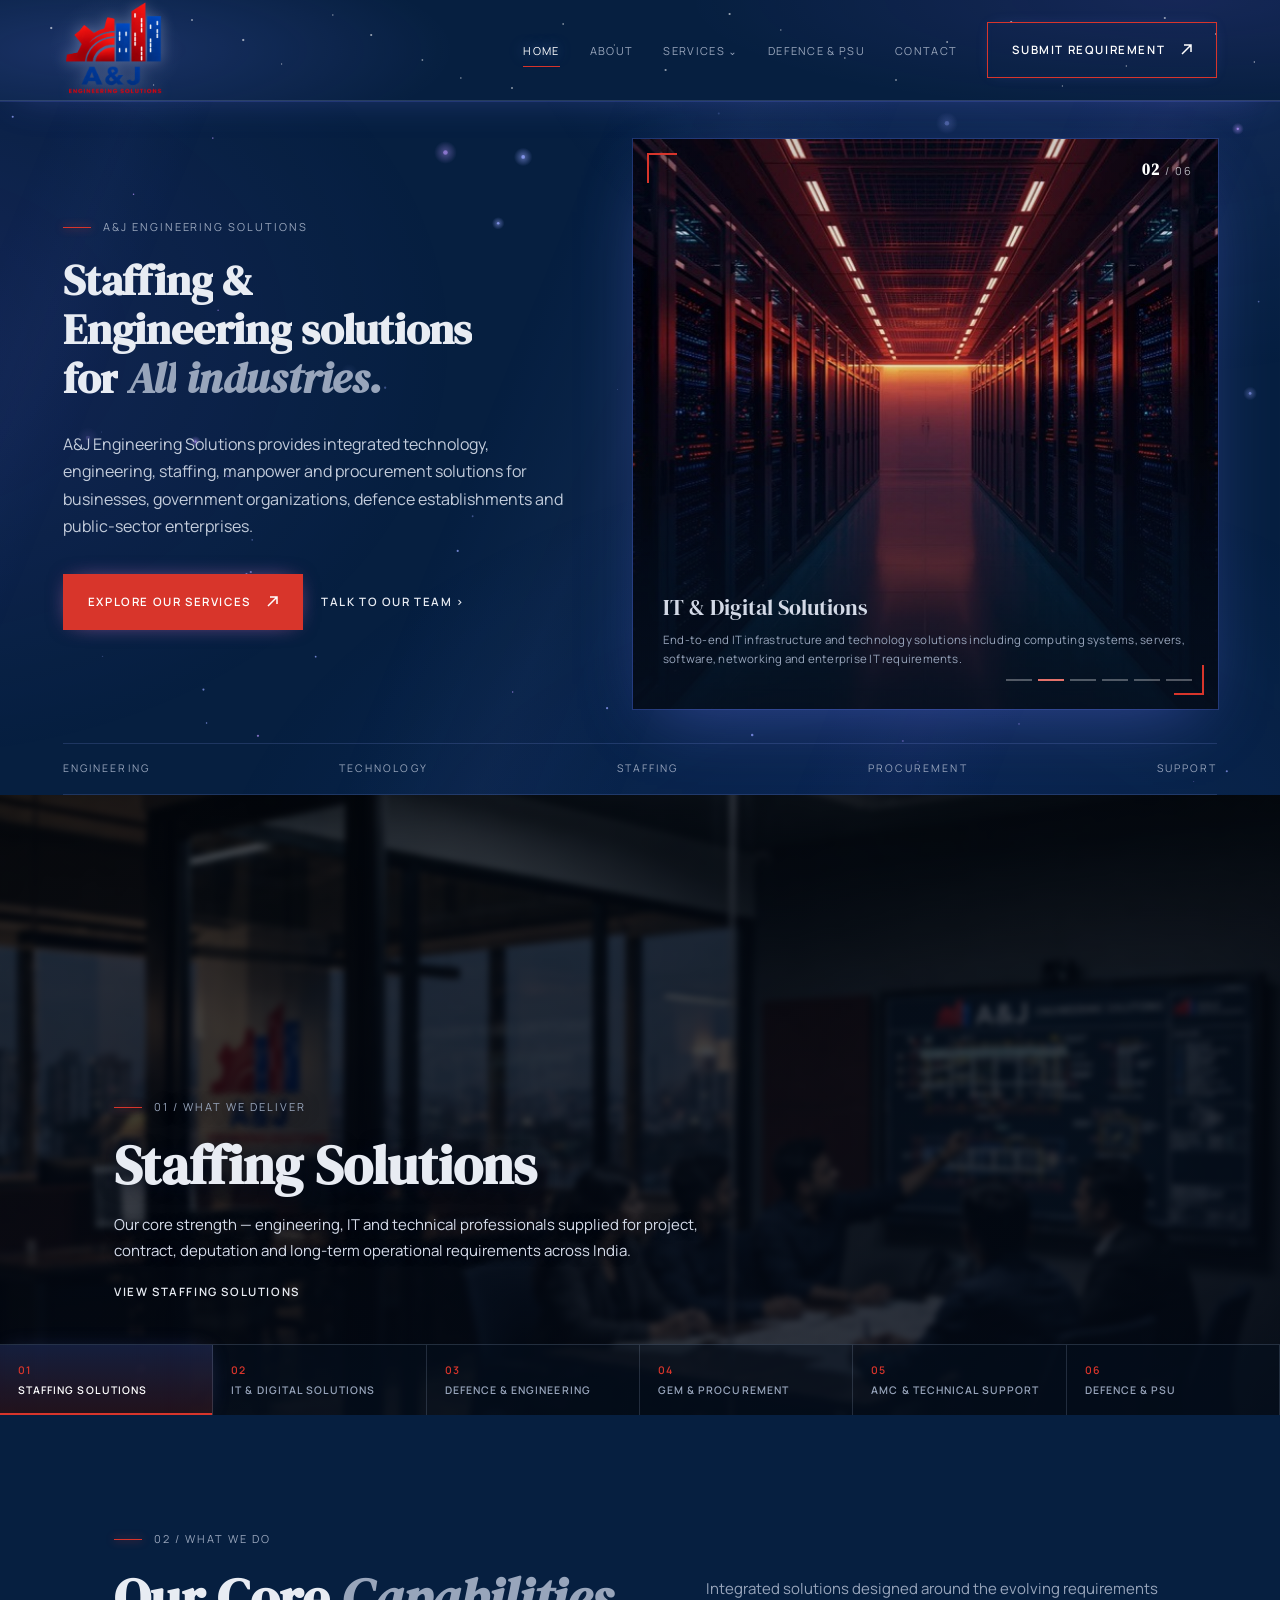
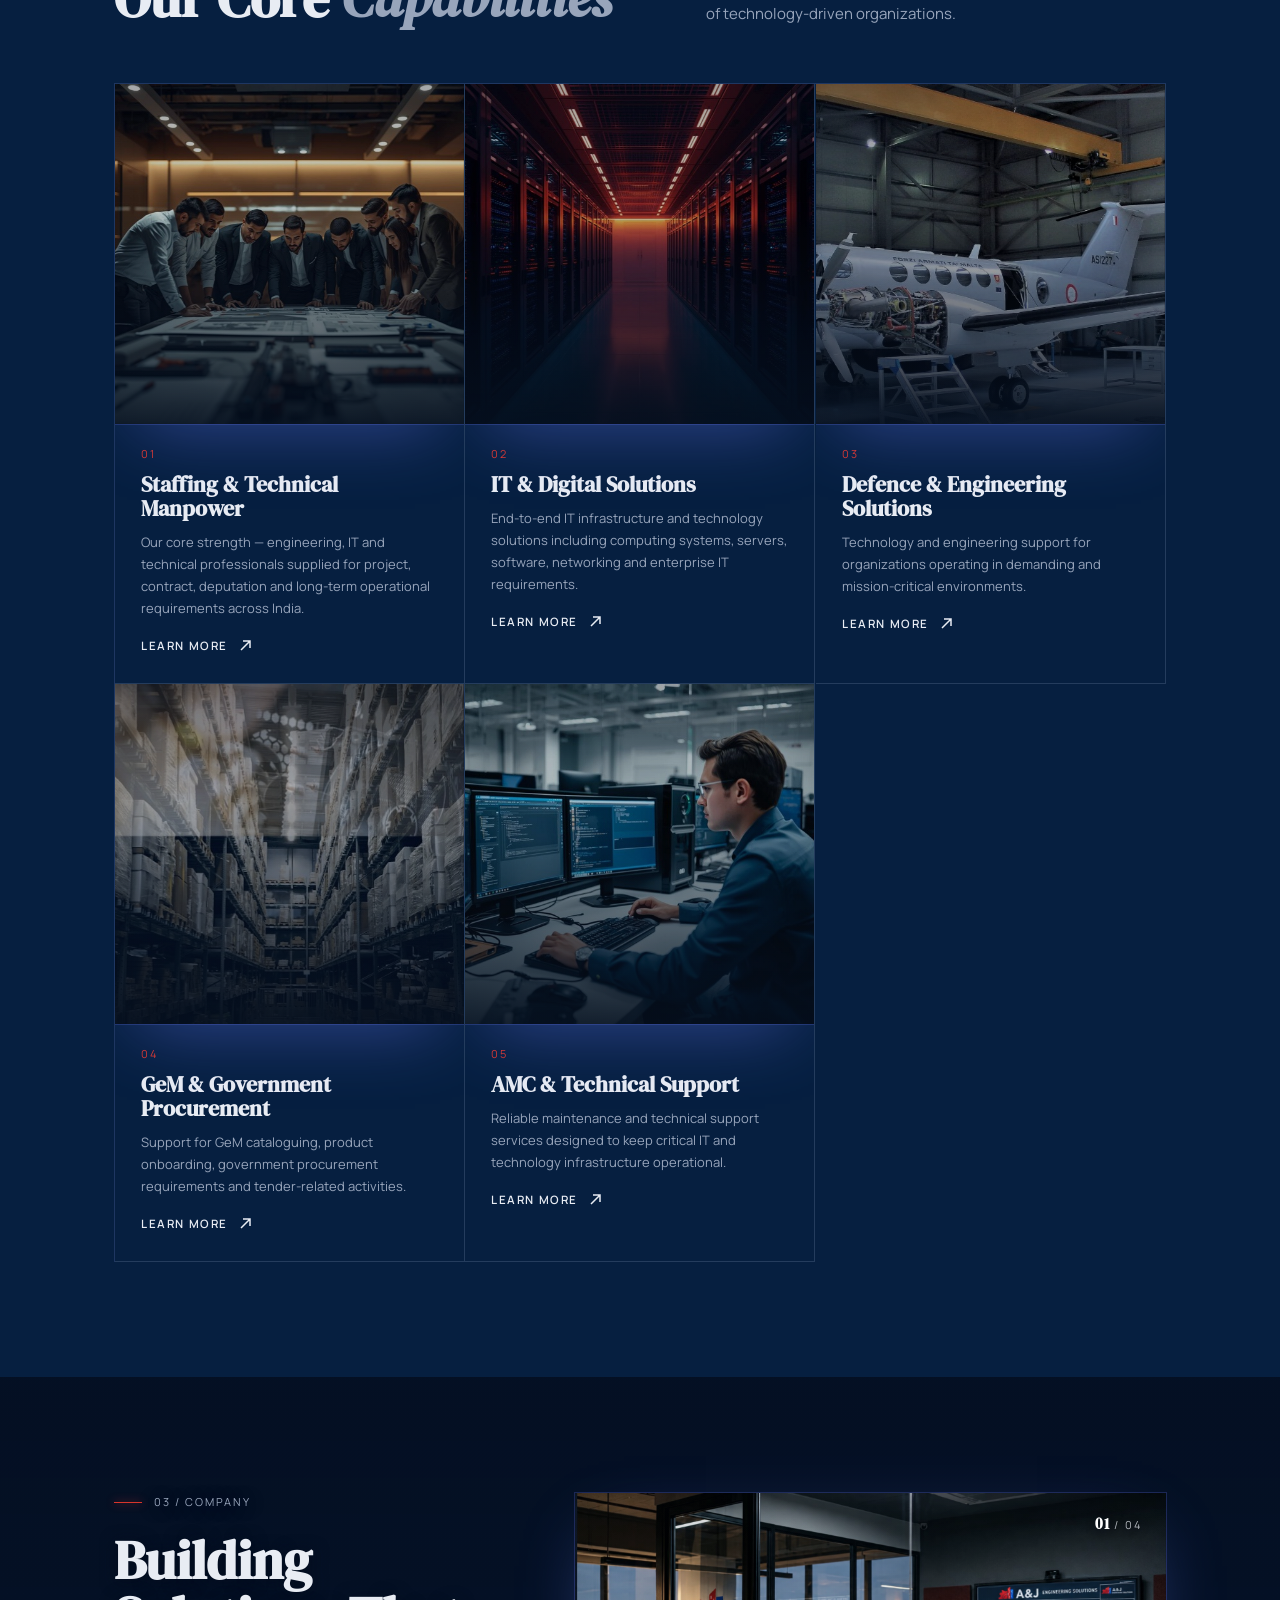
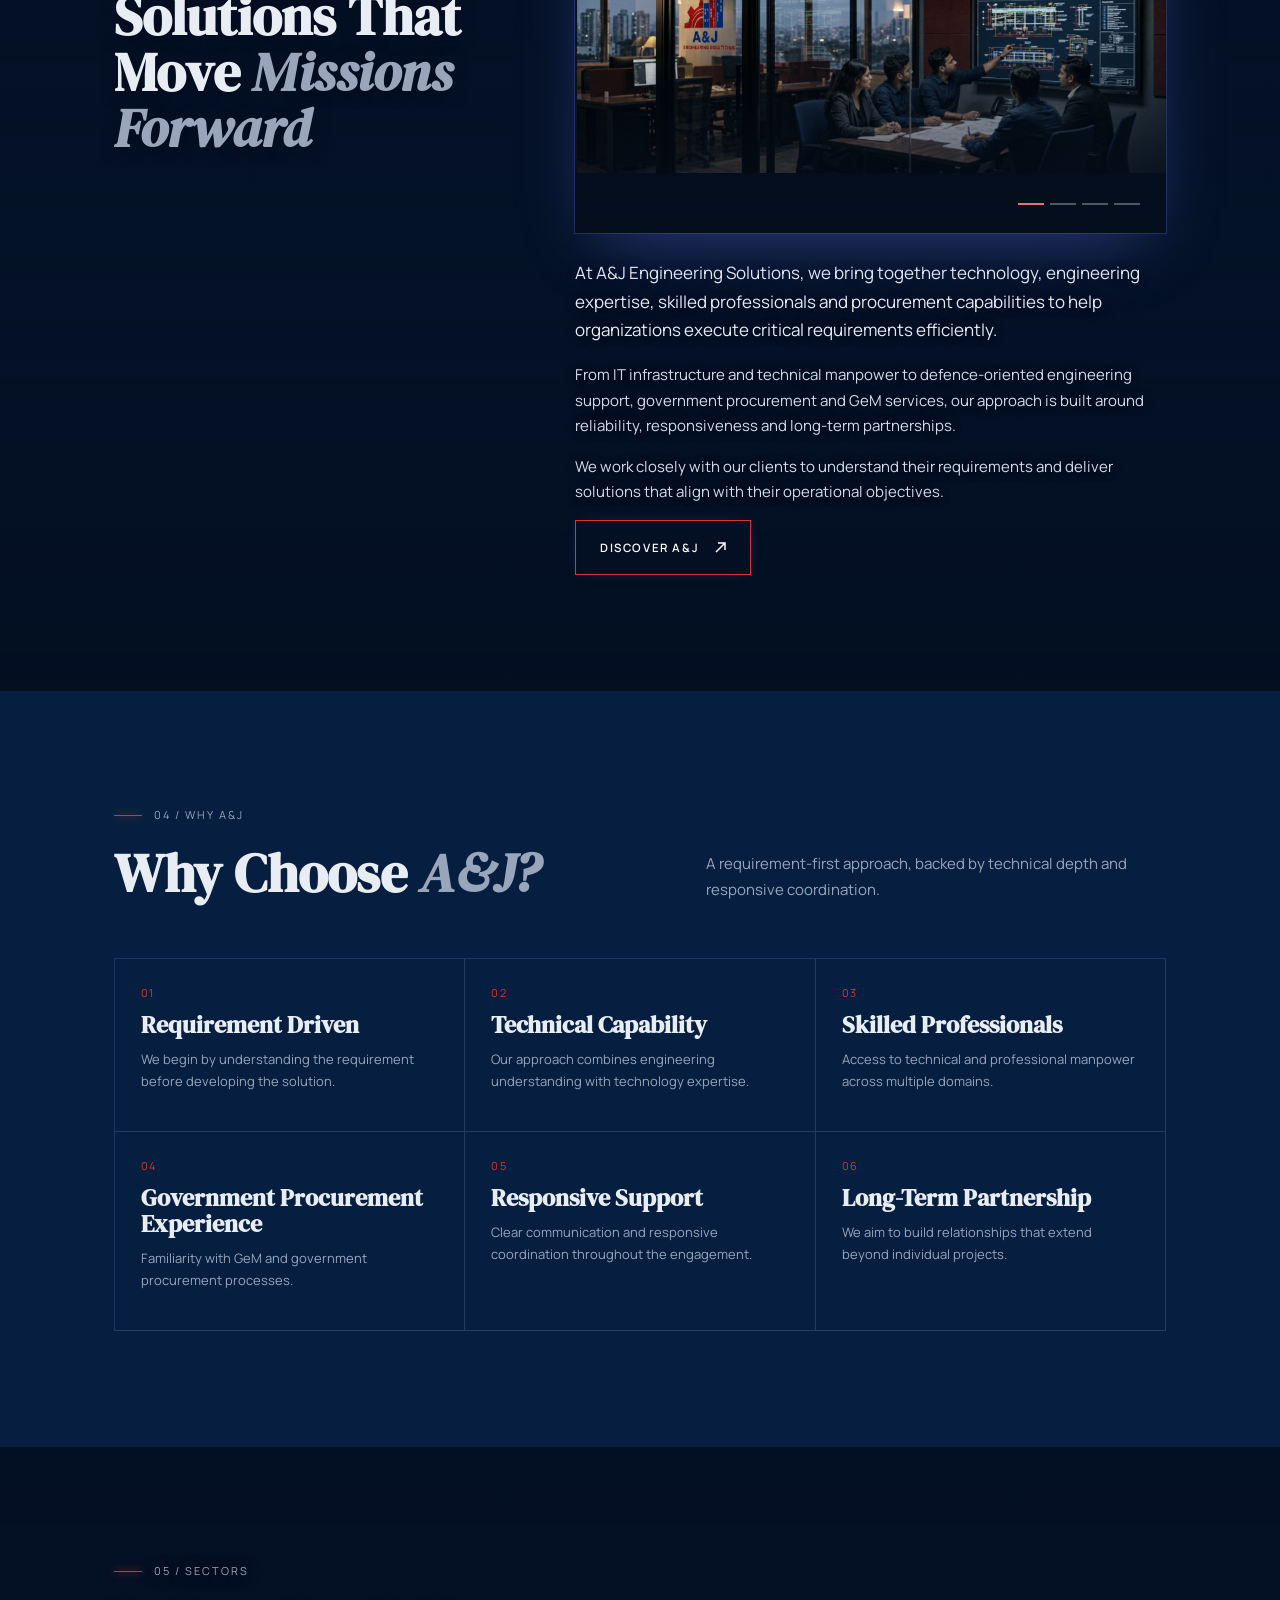
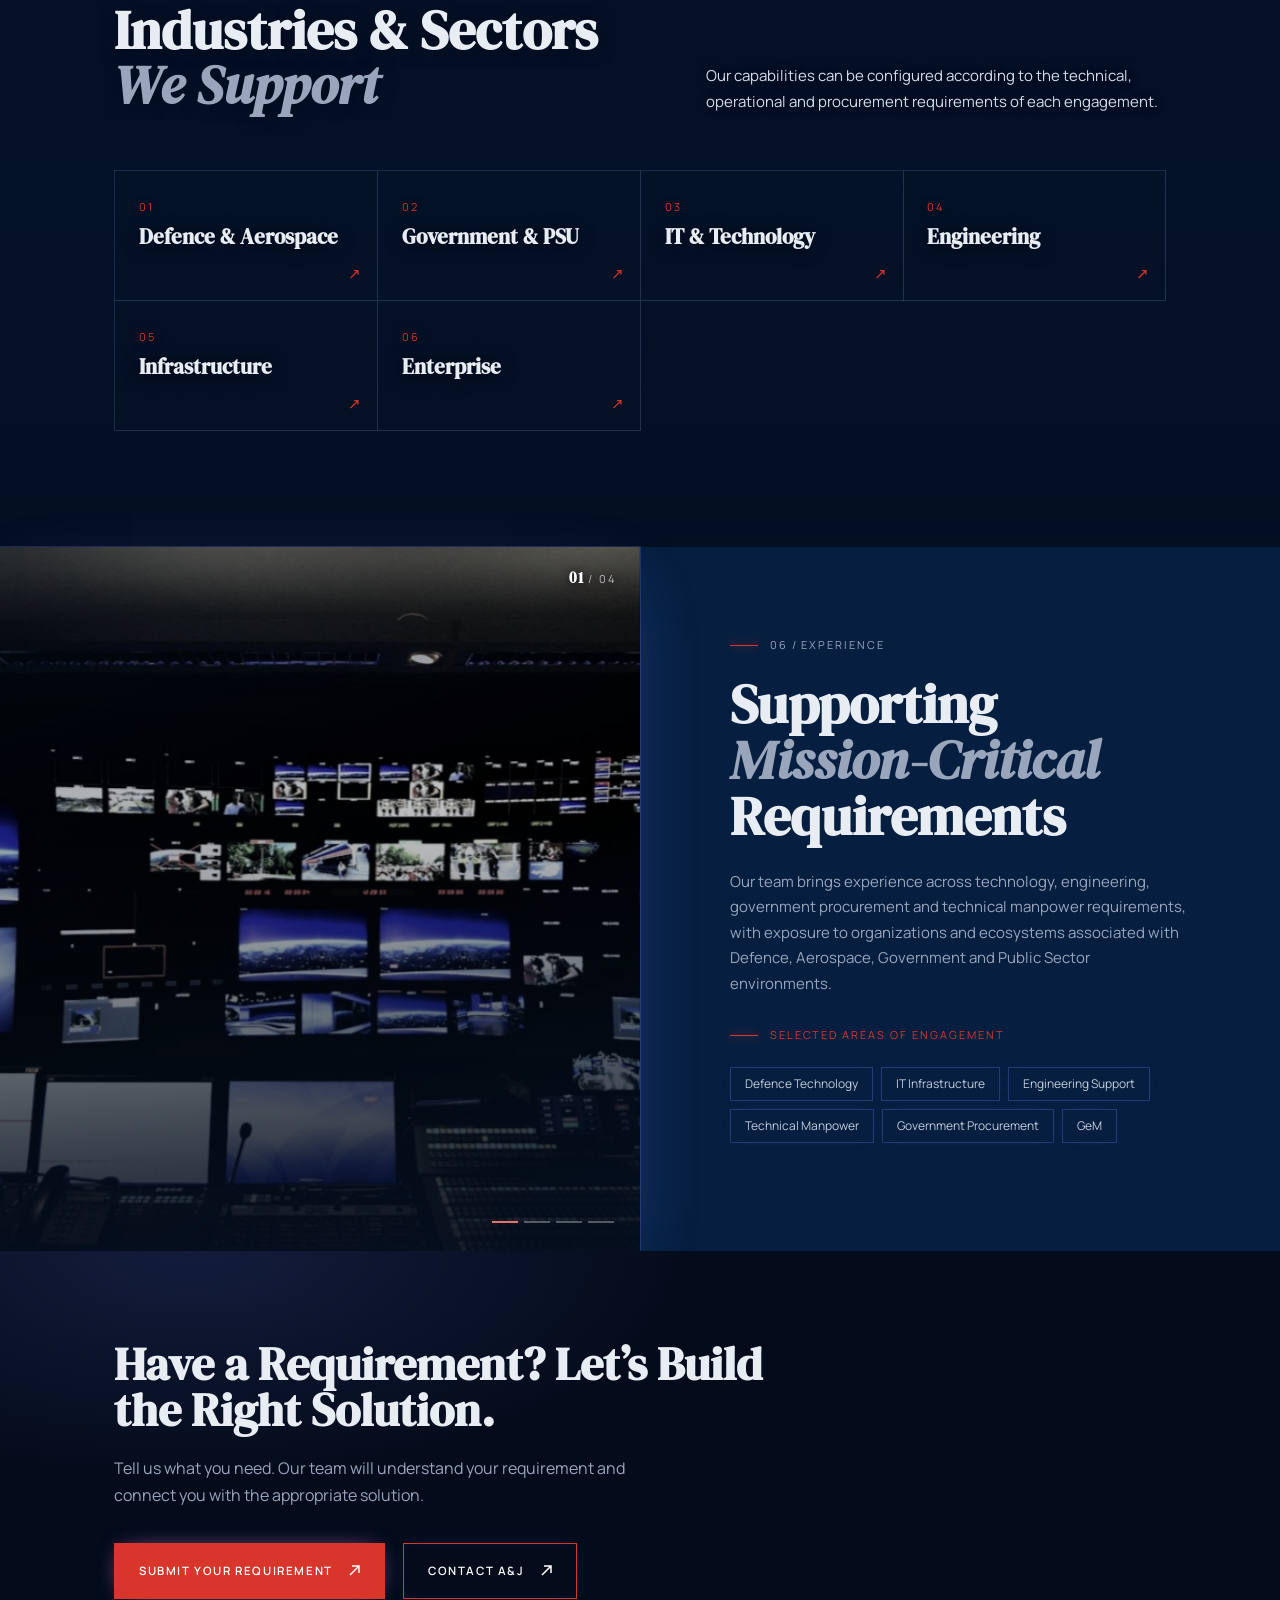
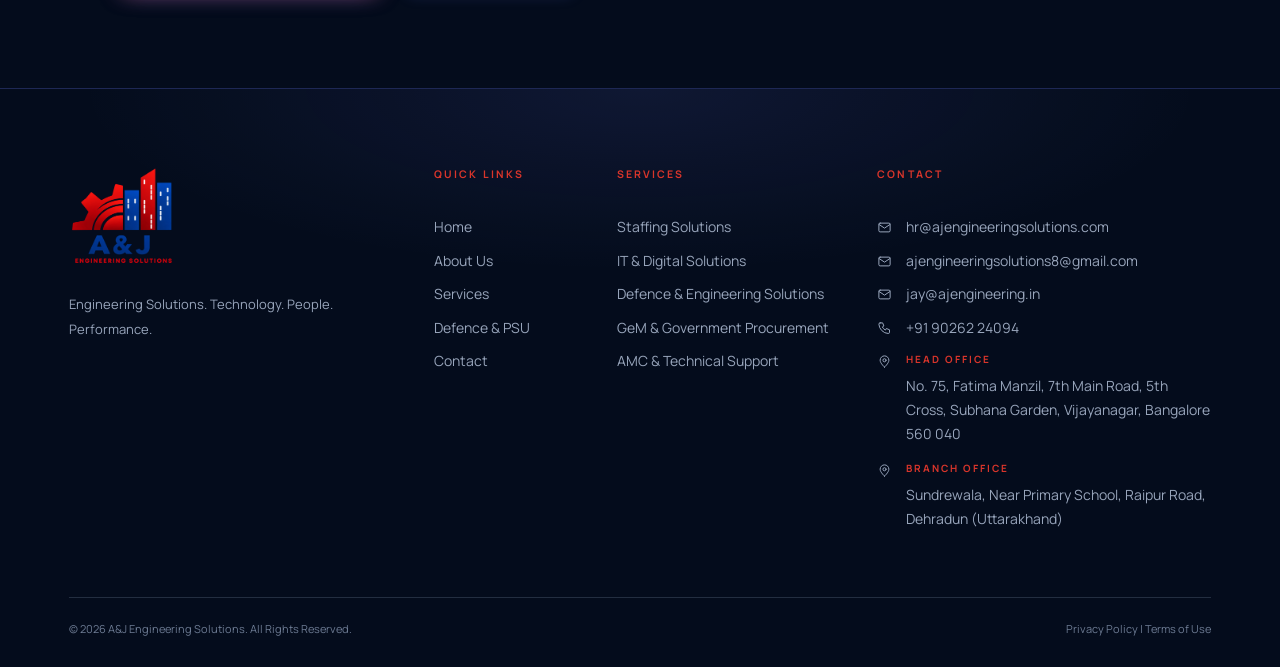
<file: services/index.html>
<!DOCTYPE html>
<html lang="en-IN"><head><meta charset="utf-8">
<meta name="viewport" content="width=device-width, initial-scale=1">
<title>Our Services | Staffing, IT, Defence Engineering, GeM &amp; AMC | A&amp;J Engineering Solutions</title>
<meta name="description" content="Staffing and technical manpower, IT and digital solutions, defence and engineering solutions, GeM and government procurement support, and AMC and technical support from A&amp;J Engineering Solutions.">
<link rel="icon" href="/assets/logo.png">
<link href="https://fonts.googleapis.com/css2?family=DM+Serif+Display:ital@0;1&family=Manrope:wght@300;400;500;600;700&display=swap" rel="stylesheet">
<style id="site-css">/* ================= THEME VARIABLES (EDIT COLORS / FONTS HERE) ================= */
:root{--bg:#081a38;--bg-deep:#040c1c;--panel:#0b2045;--neon:#6d7dff;--neon2:#8a63ff;--glow:rgba(109,125,255,.28);--line:rgba(160,180,210,.2);--text:#e8ecf3;--muted:#98a5bb;--red:#d8352b;--blue:#2a3f9c;
--serif:'DM Serif Display',Georgia,serif;--sans:'Manrope',system-ui,sans-serif}
*{box-sizing:border-box}html{scroll-behavior:smooth}
body{margin:0;background:var(--bg);color:var(--text);font:400 15px/1.7 var(--sans);overflow-x:hidden}
img{max-width:100%;display:block}a{color:inherit;text-decoration:none}
h1,h2,h3{font-family:var(--serif);font-weight:400;margin:0;line-height:1.08}
h1{font-size:clamp(40px,5.6vw,76px)}h2{font-size:clamp(34px,4.4vw,58px)}h3{font-size:24px}
em{color:var(--muted);font-style:italic}p{margin:0 0 1em;color:var(--muted)}
.w{max-width:1240px;margin:0 auto;padding:0 clamp(20px,4vw,48px)}
section{padding:clamp(64px,9vw,120px) 0;position:relative}
.eb{display:flex;align-items:center;gap:12px;font-size:11px;letter-spacing:.18em;text-transform:uppercase;color:var(--muted);margin-bottom:22px}.eb:before{content:"";width:28px;height:1px;background:var(--red)}
.btn{display:inline-flex;gap:10px;align-items:center;padding:15px 26px;font-size:11.5px;letter-spacing:.14em;text-transform:uppercase;font-weight:600;border:1px solid var(--red);color:#fff;transition:.3s;cursor:pointer;background:none;font-family:inherit}
.btn.r{background:var(--red)}.btn:hover{background:#fff;color:var(--bg);border-color:#fff}
.lk{font-size:11.5px;letter-spacing:.14em;text-transform:uppercase;font-weight:600}.lk:hover{color:var(--red)}
.row{display:flex;gap:18px;flex-wrap:wrap;align-items:center;margin-top:34px}
a:focus-visible,button:focus-visible,input:focus-visible,select:focus-visible,textarea:focus-visible{outline:2px solid var(--red);outline-offset:3px}
/* ================= HEADER & NAV ================= */
header{position:fixed;inset:0 0 auto;z-index:50;background:rgba(8,26,56,.97);border-bottom:1px solid var(--line)}
header .w{display:flex;justify-content:space-between;align-items:center;height:116px;max-width:1360px}
header img{height:104px;width:auto;object-fit:contain;position:relative}.lg{position:relative;display:block}.lg:before{content:"";position:absolute;inset:-6px -20px;background:radial-gradient(closest-side,rgba(215,225,255,.16),transparent);z-index:0;pointer-events:none}
nav>ul{display:flex;gap:30px;list-style:none;margin:0;padding:0;align-items:center}
nav a.n{font-size:11px;letter-spacing:.12em;text-transform:uppercase;padding:8px 0;border-bottom:1px solid transparent;color:var(--muted)}
nav a.n:hover,nav a.on{color:#fff;border-color:var(--red)}
.dd{position:relative}.dd>a:after{content:" \2304";font-size:10px}
.sub{position:absolute;top:100%;left:-24px;min-width:310px;background:var(--bg-deep);border:1px solid var(--line);padding:10px 0;list-style:none;margin:0;opacity:0;visibility:hidden;transform:translateY(6px);transition:opacity .25s .4s,transform .25s .4s,visibility 0s .65s}
.dd:hover .sub,.dd:focus-within .sub,.dd.o .sub{opacity:1;visibility:visible;transform:none;transition-delay:0s}
.sub a{display:block;padding:12px 24px;font-size:11px;letter-spacing:.1em;text-transform:uppercase;color:var(--muted)}.sub a:before{content:"\2192  ";color:var(--red)}.sub a:hover{color:#fff;background:rgba(255,255,255,.04)}
#mb{display:none;background:none;border:1px solid var(--line);color:#fff;width:44px;height:44px;font-size:20px;cursor:pointer}
@media(max-width:1000px){#mb{display:block}nav{position:fixed;inset:116px 0 0;background:var(--bg-deep);padding:24px;display:none;overflow:auto}nav.o{display:block}nav>ul{flex-direction:column;align-items:flex-start;gap:6px}nav a.n{font-size:15px;display:block;padding:10px 0}.sub{position:static;opacity:1;visibility:visible;transform:none;border:0;padding:0 0 0 12px;background:none}}
/* ================= HERO & SLIDER ================= */
.hero{min-height:100svh;padding:170px 0 70px;display:flex;align-items:center}
.hg{display:grid;grid-template-columns:1fr 1fr;gap:56px;align-items:center}
.hero p{max-width:520px;margin-top:26px;color:#c3ccdb}
.sl{position:relative;overflow:hidden;height:min(58vh,520px);background:var(--bg-deep)}
.sl .s{position:absolute;inset:0;clip-path:inset(0 0 0 100%);transition:clip-path 1s cubic-bezier(.77,0,.18,1);z-index:1}
.sl[data-v="1"] .s{clip-path:inset(100% 0 0 0)}.sl[data-v="2"] .s{clip-path:inset(0 100% 0 0)}.sl[data-v="3"] .s{clip-path:inset(0 0 100% 0)}.sl .s.on{clip-path:inset(0);z-index:2}.sl .s.pv{clip-path:inset(0);transition:none}
.sl img{width:100%;height:100%;object-fit:cover;transform:scale(1.15);will-change:transform}.s.on img{transform:none;transition:transform 5s linear}
.sl .s:after{content:"";position:absolute;inset:0;background:linear-gradient(rgba(4,12,28,.18),transparent 35%,rgba(5,15,30,.88))}
.cap{position:absolute;left:24px;right:24px;bottom:52px;z-index:3;opacity:0;transform:translateY(12px);transition:.6s .5s}.s.on .cap{opacity:1;transform:none}
.cap b{font:400 26px var(--serif);display:block}.cap span{font-size:13px;color:var(--muted);display:block;max-width:440px}
.dt{position:absolute;right:20px;bottom:20px;z-index:4;display:flex;gap:6px}.dt button{width:28px;height:14px;background:none;border:0;padding:0;cursor:pointer;position:relative}.dt button:after{content:"";position:absolute;inset:6px 0;background:rgba(255,255,255,.3)}.dt .on:after{background:var(--red)}
.ar{position:absolute;top:50%;z-index:4;background:rgba(5,15,30,.6);border:1px solid var(--line);color:#fff;width:40px;height:40px;cursor:pointer;transform:translateY(-50%)}.ar.l{left:12px}.ar.r{right:12px}
.tk{display:flex;justify-content:space-between;border-top:1px solid var(--line);border-bottom:1px solid var(--line);padding:16px 0;font-size:10.5px;letter-spacing:.2em;text-transform:uppercase;color:var(--muted);gap:12px;flex-wrap:wrap}
/* ================= DELIVER (TABBED FULL-WIDTH) ================= */
.dv{padding:0;min-height:620px;display:flex;flex-direction:column;justify-content:flex-end;overflow:hidden}
.dv .bg{position:absolute;inset:0;background-size:cover;background-position:center;opacity:0;transition:opacity 1.2s;filter:brightness(.45)}.dv .bg.on{opacity:1}
.dv .w{position:relative;width:100%}.dv .tx{padding:100px 0 40px;max-width:640px}
.tabs{display:grid;grid-template-columns:repeat(6,1fr);border-top:1px solid var(--line);background:rgba(5,15,30,.55);position:relative}
.tabs button{background:none;border:0;border-right:1px solid var(--line);color:var(--muted);text-align:left;padding:18px;cursor:pointer;font:600 10.5px var(--sans);letter-spacing:.1em;text-transform:uppercase}.tabs button i{display:block;color:var(--red);font-style:normal;margin-bottom:6px}.tabs .on{background:rgba(216,53,43,.18);color:#fff}
/* ================= CARDS / GRIDS ================= */
.hd{display:grid;grid-template-columns:1.2fr 1fr;gap:40px;align-items:end;margin-bottom:56px}.hd p{margin:0}
.g3{display:grid;grid-template-columns:repeat(3,1fr);border-left:1px solid var(--line);border-top:1px solid var(--line)}
.g3>*{border-right:1px solid var(--line);border-bottom:1px solid var(--line);padding:26px}
.card img{height:150px;width:calc(100% + 52px);margin:-26px -26px 22px;object-fit:cover;filter:brightness(.8);transition:.5s}.card:hover img{transform:scale(1.03)}.card{overflow:hidden}
.card i,.num{font:normal 11px var(--sans);color:var(--red);letter-spacing:.14em;display:block;margin-bottom:12px}.card h3{font-size:22px;margin-bottom:10px}.card p{font-size:13px}
.co{overflow:hidden}.bgb{position:absolute;inset:-30px;background-size:cover;background-position:center;filter:blur(6px) brightness(.35);z-index:0}.co .w{position:relative;z-index:1}
.cg{display:grid;grid-template-columns:1fr 1fr;gap:56px;align-items:start}.cg img{margin-bottom:26px;height:280px;width:100%;object-fit:cover}
.sc{display:grid;grid-template-columns:repeat(4,1fr);border-left:1px solid var(--line);border-top:1px solid var(--line)}
.sc a{border-right:1px solid var(--line);border-bottom:1px solid var(--line);padding:28px 24px 46px;position:relative;transition:.3s;min-height:130px}.sc a:hover{background:rgba(255,255,255,.04)}.sc a:after{content:"\2197";position:absolute;right:16px;bottom:14px;color:var(--red)}.sc h3{font-size:21px}
.chips{display:flex;flex-wrap:wrap;gap:8px;margin:18px 0}.chip{border:1px solid var(--line);padding:6px 14px;font-size:12px;color:#c3ccdb}
.two{display:grid;grid-template-columns:1fr 1fr;min-height:560px}.two img{width:100%;height:100%;object-fit:cover;filter:brightness(.8)}.two>div{padding:clamp(40px,7vw,100px);align-self:center}
.si{display:grid;grid-template-columns:60px 1fr auto;gap:24px;padding:34px 0;border-top:1px solid var(--line);align-items:start}.si h3{margin-bottom:10px}
.ls{display:grid;grid-template-columns:repeat(4,1fr);gap:40px;margin-top:40px}.ls.c3{grid-template-columns:repeat(3,1fr)}
.ls h3{font-size:20px;margin-bottom:14px;padding-top:16px;border-top:1px solid var(--red)}.ls ul{list-style:none;padding:0;margin:0}.ls li{padding:9px 0;border-bottom:1px solid var(--line);color:#c3ccdb;font-size:14px}
.pr{display:grid;grid-template-columns:repeat(5,1fr);gap:24px;margin-top:36px}.pr div{border-top:1px solid var(--line);padding-top:18px}.pr h3{font-size:20px}.pr p{font-size:13px}
.cta{background:var(--bg-deep);text-align:left}
.pg{padding-top:190px;position:relative;overflow:hidden}
.ol{display:grid;grid-template-columns:repeat(4,1fr);gap:0;margin-top:20px}.ol a{border-top:1px solid var(--line);padding:16px 12px 16px 0;font:400 19px var(--serif)}.ol a i{font:normal 11px var(--sans);color:var(--red);margin-right:10px}.ol a:hover{color:var(--red)}
form{display:grid;grid-template-columns:1fr 1fr;gap:20px}.f{grid-column:1/-1}
label{display:block;font-size:11px;letter-spacing:.14em;text-transform:uppercase;color:var(--muted);margin-bottom:6px}
input,select,textarea{width:100%;background:var(--panel);border:1px solid var(--line);color:#fff;padding:14px;font:15px var(--sans);border-radius:0}
.ci p{margin-bottom:22px;color:var(--text)}.ci label{margin-bottom:2px}
footer{background:var(--bg-deep);border-top:1px solid var(--line);padding:70px 0 26px}
.fg{display:grid;grid-template-columns:1.2fr 1fr 1fr 1.4fr;gap:40px}footer img{height:112px;width:auto;margin-bottom:16px}footer h4{margin:0 0 16px;font-size:10.5px;letter-spacing:.18em;text-transform:uppercase;color:var(--red)}footer ul{list-style:none;padding:0;margin:0}footer li{padding:5px 0;font-size:13px;color:var(--muted)}footer a:hover{color:#fff}
.fb{display:flex;justify-content:space-between;margin-top:50px;padding-top:22px;border-top:1px solid var(--line);font-size:11px;color:#6d7b93;gap:12px;flex-wrap:wrap}
.rv{opacity:0;transform:perspective(900px) translate3d(0,26px,0) rotateX(7deg);transform-origin:50% 100%;transition:opacity .8s,transform .9s cubic-bezier(.2,.8,.2,1)}.rv.in{opacity:1;transform:none}
@media(prefers-reduced-motion:reduce){*{transition:none!important;animation:none!important}.rv{opacity:1;transform:none}}
@media(max-width:1000px){.hg,.hd,.cg,.two,.fg{grid-template-columns:1fr}.g3,.ls,.ls.c3,.pr{grid-template-columns:1fr 1fr}.sc,.ol{grid-template-columns:1fr 1fr}.tabs{grid-template-columns:repeat(3,1fr)}.sl{height:50vh}.si{grid-template-columns:40px 1fr}.si a{grid-column:2}}
@media(max-width:600px){.g3,.ls,.ls.c3,.pr,.sc,.ol,form{grid-template-columns:1fr}.btn{width:100%;justify-content:center}}

.big{position:absolute;right:4%;top:110px;font:400 clamp(160px,22vw,340px)/1 var(--serif);color:transparent;-webkit-text-stroke:1px rgba(160,180,210,.16);pointer-events:none;animation:fl 7s ease-in-out infinite alternate}@keyframes fl{to{transform:translateY(22px)}}
.wd{display:inline-block;overflow:hidden;vertical-align:top;padding-bottom:.12em}.wd>span{display:inline-block;animation:wu .9s cubic-bezier(.2,.8,.2,1) both;transition:color .3s}.wd:hover>span{color:var(--red)}@keyframes wu{from{transform:translateY(110%) rotate(4deg)}}
.cur{position:fixed;inset:0;z-index:100;pointer-events:none;overflow:hidden}.cur i{position:absolute;inset:0;background:var(--bg-deep);transform:translateY(100%);border-top:3px solid var(--red)}.cur.go i{animation:cur .95s cubic-bezier(.77,0,.18,1)}@keyframes cur{0%{transform:translateY(100%)}45%,55%{transform:none}100%{transform:translateY(-100%)}}
.ls li{transition:padding .3s,color .3s}.ls li:hover{padding-left:12px;color:#fff;border-color:var(--red)}.rv.in li{animation:li .6s both}@keyframes li{from{opacity:0;transform:translateX(-18px)}}
.ls h3{position:relative;padding-top:16px}.ls h3:before{content:"";position:absolute;top:0;left:0;height:1px;width:0;background:var(--red);transition:width 1s .3s}.rv.in h3:before{width:100%}
.card h3,.sc h3,.si h3,.ol a{transition:transform .35s,color .35s}.card:hover h3,.sc a:hover h3,.si:hover h3{transform:translateX(8px);color:#fff}.si{transition:background .3s}.si:hover{background:rgba(255,255,255,.03)}
.lk{position:relative;display:inline-block}.lk:after{content:"";position:absolute;left:0;bottom:-4px;height:1px;width:0;background:var(--red);transition:width .35s}.lk:hover:after{width:100%}.btn{position:relative;overflow:hidden}
.ol a:hover{transform:translateX(8px)}
.tilt{transform-style:preserve-3d;will-change:transform}
#si{position:fixed;right:22px;bottom:22px;width:60px;height:60px;border-radius:50%;background:var(--bg-deep);border:1px solid rgba(216,53,43,.45);z-index:45;cursor:pointer;padding:0;box-shadow:0 0 18px rgba(216,53,43,.18)}
#si .o{position:absolute;inset:0;transition:transform .2s linear}#si .o i{position:absolute;left:50%;top:-5px;width:9px;height:9px;margin-left:-4.5px;border-radius:50%;background:var(--red);box-shadow:0 0 10px 3px rgba(216,53,43,.75),0 0 22px 6px rgba(216,53,43,.35);animation:gl 2.4s ease-in-out infinite alternate}@keyframes gl{from{opacity:.75}to{opacity:1;box-shadow:0 0 14px 5px rgba(216,53,43,.9),0 0 28px 9px rgba(216,53,43,.4)}}
#si:after{content:"";position:absolute;left:50%;top:50%;width:2px;height:12px;margin:-6px 0 0 -1px;background:var(--text);opacity:.55;border-radius:2px;animation:sd 1.8s ease-in-out infinite}@keyframes sd{50%{transform:translateY(4px);opacity:.15}}
@media(max-width:600px){#si{width:48px;height:48px;right:14px;bottom:14px}}

/* ================= AMBIENT LIGHTING (purple-blue glow, streaks, particles) ================= */
body{background:var(--bg)}body:before{content:"";position:fixed;inset:0;z-index:0;pointer-events:none;background:radial-gradient(900px 620px at 88% -6%,rgba(109,125,255,.17),transparent 70%),radial-gradient(800px 600px at -8% 38%,rgba(138,99,255,.11),transparent 70%),radial-gradient(1000px 700px at 70% 105%,rgba(60,110,255,.12),transparent 70%)}
body:after{content:"";position:fixed;inset:-20%;z-index:0;pointer-events:none;opacity:.9;background:linear-gradient(112deg,transparent 42%,rgba(140,155,255,.05) 49%,transparent 56%),linear-gradient(112deg,transparent 62%,rgba(150,120,255,.04) 67%,transparent 72%),linear-gradient(112deg,transparent 18%,rgba(110,140,255,.035) 22%,transparent 26%);will-change:transform;animation:stk 26s ease-in-out infinite alternate}
@keyframes stk{from{transform:translate3d(0,0,0)}to{transform:translate3d(-7%,0,0)}}
#fx{position:fixed;inset:0;width:100%;height:100%;z-index:0;pointer-events:none}
main,footer{position:relative;z-index:1}
header{box-shadow:0 1px 0 rgba(109,125,255,.18),0 10px 40px -18px rgba(109,125,255,.35)}
.sub{box-shadow:0 18px 50px -12px rgba(0,0,0,.6),0 0 30px -6px var(--glow);border-color:rgba(109,125,255,.3)}
.btn{box-shadow:0 0 0 rgba(109,125,255,0)}.btn:not(.r){box-shadow:0 0 16px -6px var(--glow),inset 0 0 12px -8px var(--glow)}.btn.r{box-shadow:0 0 22px -8px rgba(216,53,43,.55),0 0 26px -12px var(--neon)}
.btn:hover{box-shadow:0 0 26px -4px var(--glow)}
.card,.sc a,.si,.g3>div{transition:box-shadow .4s,background .4s,transform .35s}
.card:hover,.sc a:hover{box-shadow:0 0 34px -10px var(--glow),inset 0 0 40px -28px var(--neon);background:rgba(109,125,255,.05)}
.sl{box-shadow:0 0 0 1px rgba(109,125,255,.22),0 24px 70px -24px rgba(109,125,255,.45)}
.tabs .on{background:linear-gradient(180deg,rgba(109,125,255,.16),rgba(216,53,43,.14));box-shadow:inset 0 -2px 0 var(--red),0 0 24px -8px var(--glow)}
.chip{border-color:rgba(109,125,255,.3);box-shadow:0 0 14px -8px var(--glow);transition:.3s}.chip:hover{border-color:var(--neon);box-shadow:0 0 18px -4px var(--glow)}
input:focus,select:focus,textarea:focus{border-color:var(--neon);box-shadow:0 0 0 1px var(--neon),0 0 22px -6px var(--glow);outline:none}
.g3,.sc,.tk,.ls li,.si{border-color:rgba(130,150,230,.2)}
.cta{background:radial-gradient(700px 320px at 15% 0,rgba(109,125,255,.14),transparent 70%),var(--bg-deep)}
footer{background:radial-gradient(800px 260px at 50% 0,rgba(109,125,255,.1),transparent 70%),var(--bg-deep);border-top-color:rgba(109,125,255,.25)}
.eb:before{box-shadow:0 0 8px var(--red)}
.big{-webkit-text-stroke-color:rgba(130,150,255,.2)}
.dd.o>a,nav a.n:hover,nav a.on{text-shadow:0 0 14px rgba(140,155,255,.6)}

.bgs{position:absolute;inset:0;z-index:0;overflow:hidden}.bgs i{position:absolute;inset:-4%;background-size:cover;background-position:center;opacity:0;filter:blur(1.5px) brightness(.8);will-change:transform,opacity;animation:bgc 20s infinite}
.bgs:after{content:"";position:absolute;inset:0;background:linear-gradient(180deg,rgba(4,12,28,.62),rgba(4,12,28,.42) 50%,rgba(4,12,28,.66))}
@keyframes bgc{0%{opacity:0;transform:scale(1.04)}6%{opacity:1}25%{opacity:1}32%{opacity:0}100%{opacity:0;transform:scale(1.16)}}
.co .w{z-index:1}
.cur{position:fixed;inset:0;z-index:200;pointer-events:none;display:flex;visibility:hidden}.cur i{flex:1;background:linear-gradient(180deg,#0b2048,#040c1c);transform:scaleY(0);transform-origin:bottom;box-shadow:0 0 50px rgba(109,125,255,.35);border-right:1px solid rgba(109,125,255,.18);will-change:transform}
.cur b{position:absolute;left:50%;top:50%;translate:-50% -50%;font:400 clamp(44px,8vw,96px) var(--serif);color:#e8ecf3;opacity:0;letter-spacing:.04em;text-shadow:0 0 30px rgba(109,125,255,.6)}.cur b:after{content:"";display:block;height:2px;background:var(--red);margin-top:8px;transform:scaleX(0);transform-origin:left}
.cur.go,.cur.out{visibility:visible}.cur.go i{animation:cin .55s cubic-bezier(.76,0,.24,1) both;animation-delay:calc(var(--k)*.06s)}.cur.go b{animation:bin .6s .25s both}.cur.go b:after{animation:bl .6s .3s both}
.cur.out i{transform:scaleY(1);transform-origin:top;animation:cout .65s cubic-bezier(.76,0,.24,1) both;animation-delay:calc(var(--k)*.06s)}.cur.out b{opacity:1;animation:bout .4s both}.cur.out b:after{transform:scaleX(1)}
@keyframes cin{from{transform:scaleY(0)}to{transform:scaleY(1)}}@keyframes cout{from{transform:scaleY(1)}to{transform:scaleY(0)}}@keyframes bin{from{opacity:0;transform:translateY(18px) scale(.94)}to{opacity:1}}@keyframes bout{to{opacity:0;transform:translateY(-16px)}}@keyframes bl{to{transform:scaleX(1)}}
#app.ent>section:first-child>.w,#app.ent>section:first-child .sl{animation:pin .9s .35s cubic-bezier(.2,.8,.2,1) both}@keyframes pin{from{opacity:0;transform:translate3d(0,36px,0) scale(.985)}}
.hero h1{translate:calc(var(--mx,0)*-9px) calc(var(--my,0)*-7px)}.hero .sl{translate:calc(var(--mx,0)*11px) calc(var(--my,0)*8px)}
html.cc,html.cc *{cursor:none!important}
#cg,#cr,#cd,.ct{position:fixed;left:0;top:0;pointer-events:none;z-index:9999;opacity:0;will-change:transform}
#cg{width:200px;height:200px;margin:-100px 0 0 -100px;background:radial-gradient(closest-side,rgba(125,100,255,.24),rgba(80,110,255,.08) 55%,transparent);z-index:9990}
#cr{width:42px;height:42px;margin:-21px 0 0 -21px;border:1px solid rgba(150,120,255,.55);border-radius:50%;box-shadow:0 0 14px -2px rgba(130,100,255,.45),inset 0 0 10px -4px rgba(109,125,255,.4);transition:scale .3s,border-color .3s,opacity .3s;animation:cp 2.6s ease-in-out infinite}
#cr.h{scale:1.55;border-color:rgba(190,160,255,.85)}#cr.d{scale:.8}@keyframes cp{50%{box-shadow:0 0 20px 0 rgba(140,110,255,.6),inset 0 0 12px -3px rgba(109,125,255,.55)}}
#cd{width:11px;height:11px;margin:-5.5px 0 0 -5.5px;border-radius:50%;background:radial-gradient(#e3d6ff,#9d7bff);box-shadow:0 0 10px 3px rgba(150,110,255,.85),0 0 24px 7px rgba(109,125,255,.45)}
.ct{width:7px;height:7px;margin:-3.5px 0 0 -3.5px;border-radius:50%;background:rgba(150,120,255,.6);box-shadow:0 0 8px 2px rgba(130,100,255,.4);z-index:9980}
@media(hover:none),(pointer:coarse){.big{display:none}.cur i{box-shadow:none}}
@media(max-width:700px){.hero{padding-top:150px}.sl{height:46vh}.card,.sc a{transition:none}}

/* ===== v6 refinements: reference layout, calm transitions, crisp images ===== */
:root{--bg:#061f40}
.wx,header .w{max-width:1800px;padding:0 clamp(20px,4.9vw,94px)}
header{background:rgba(6,31,64,.98)}
header .w{height:100px}header img{height:100px}.lg:before{inset:0 -12px}
.hero{padding:148px 0 56px}.hg{grid-template-columns:.975fr 1fr;gap:0}.hg>div:first-child{padding-right:48px}
.hero h1,.pg h1{font-size:clamp(38px,3.45vw,68px);line-height:1.04}.pg h1{font-size:clamp(36px,3.2vw,60px)!important;max-width:none!important}
.hero p,.pg .hg p{font-size:16px;max-width:600px;color:#c3ccdb}
.sl{height:min(570px,calc(100svh - 200px));min-height:340px}
.pg{padding-top:148px}.pg .hg{align-items:center}
.cap{left:30px;right:30px;bottom:40px}.cap b{font-size:22px;margin-bottom:8px;color:#d3d9e6}.cap span{font-size:11.5px;max-width:none;letter-spacing:.02em}
.dt{right:26px;bottom:24px}.dt button{width:26px;height:10px}.dt button:after{inset:4px 0}
.ar{opacity:0;transition:opacity .3s}.sl:hover .ar{opacity:1}
.sl .s,.sl[data-v] .s{clip-path:none!important;opacity:0;transition:opacity .9s ease;z-index:1}.sl .s.on{opacity:1;z-index:2}.sl .s.pv{opacity:1;transition:none;z-index:1}
.sl img{transform:scale(1.06)}.sl .s.on img{transform:none;transition:transform 4.5s ease-out}
.hero h1{translate:calc(var(--mx,0)*-3px) calc(var(--my,0)*-2px)}.hero .sl{translate:calc(var(--mx,0)*4px) calc(var(--my,0)*3px)}
.cs{height:150px;width:calc(100% + 52px);margin:-26px -26px 22px}.cs .ar,.cs .cap,.cs .dt{display:none}.card .cs img{height:100%;width:100%;margin:0}.card:hover .cs img{transform:none}
.cg .sl{height:300px;margin-bottom:26px}.cg-sl .cap{display:none}.two .sl{height:100%;min-height:560px}
.bgs i{filter:none}.bgs:after{background:linear-gradient(180deg,rgba(4,12,28,.72),rgba(4,12,28,.56) 50%,rgba(4,12,28,.74))}
.dv .bg{filter:brightness(.5)}
.cur{display:block;background:var(--bg-deep);opacity:0;visibility:hidden}.cur i{display:none}
.cur b{position:absolute;left:0;top:0;width:100%;height:3px;translate:0;opacity:1;background:linear-gradient(90deg,var(--red),var(--neon2),var(--neon));transform:scaleX(0);transform-origin:left;font-size:0;box-shadow:0 0 14px rgba(138,99,255,.7)}.cur b:after{display:none}
.cur.go{visibility:visible;animation:vin .3s ease both}.cur.go b{animation:bar .7s cubic-bezier(.6,0,.2,1) both}.cur.out{visibility:visible;animation:vout .5s ease both}.cur.out b{transform:scaleX(1);animation:none;opacity:0;transition:opacity .4s}
@keyframes vin{to{opacity:1}}@keyframes vout{from{opacity:1}to{opacity:0}}@keyframes bar{to{transform:scaleX(1)}}
#app.ent>section:first-child>.w{animation:pin .8s .3s cubic-bezier(.2,.8,.2,1) both}#app.ent .sl{animation:none}
@media(max-width:1000px){.hg{grid-template-columns:1fr;gap:36px}.hg>div:first-child{padding-right:0}nav{inset:100px 0 0}.sl{height:46vh}.two .sl{min-height:320px}.big{display:none}}
@media(max-width:700px){header .w{height:84px}header img{height:68px}nav{inset:84px 0 0}.hero{padding-top:118px}.pg{padding-top:118px}.cg .sl{height:220px}}

header img,footer img{background:#fff;padding:5px 8px;border-radius:3px;height:88px;width:auto;box-shadow:0 0 0 1px rgba(255,255,255,.25),0 6px 24px -8px rgba(0,0,0,.5)}
footer img{height:100px}.lg:before{display:none}
@media(max-width:700px){header img{height:66px;padding:4px 6px}}

/* ===== v7: transparent logo + starry header ===== */
header{background:radial-gradient(520px 150px at 7% 50%,rgba(109,125,255,.2),transparent 70%),radial-gradient(700px 160px at 92% 0,rgba(138,99,255,.12),transparent 70%),#061f40}
header:before,header:after{content:"";position:absolute;inset:0;pointer-events:none;animation:tw 4.2s ease-in-out infinite alternate}
header:before{background:radial-gradient(circle at 4% 28%,rgba(255,255,255,0.9) 0,transparent 1.6px),radial-gradient(circle at 9% 72%,rgba(255,255,255,0.7) 0,transparent 1.2px),radial-gradient(circle at 15% 20%,rgba(255,255,255,0.8) 0,transparent 1.4px),radial-gradient(circle at 22% 64%,rgba(255,255,255,0.6) 0,transparent 1.1px),radial-gradient(circle at 29% 35%,rgba(255,255,255,0.85) 0,transparent 1.5px),radial-gradient(circle at 36% 78%,rgba(255,255,255,0.6) 0,transparent 1.2px),radial-gradient(circle at 44% 24%,rgba(255,255,255,0.7) 0,transparent 1.3px),radial-gradient(circle at 52% 70%,rgba(255,255,255,0.8) 0,transparent 1.5px),radial-gradient(circle at 61% 30%,rgba(255,255,255,0.6) 0,transparent 1.1px),radial-gradient(circle at 70% 80%,rgba(255,255,255,0.75) 0,transparent 1.3px),radial-gradient(circle at 79% 22%,rgba(255,255,255,0.85) 0,transparent 1.5px),radial-gradient(circle at 88% 66%,rgba(255,255,255,0.6) 0,transparent 1.2px),radial-gradient(circle at 95% 34%,rgba(255,255,255,0.8) 0,transparent 1.4px)}header:after{background:radial-gradient(circle at 6% 55%,rgba(255,255,255,0.8) 0,transparent 1.3px),radial-gradient(circle at 12% 85%,rgba(255,255,255,0.6) 0,transparent 1.1px),radial-gradient(circle at 19% 40%,rgba(255,255,255,0.9) 0,transparent 1.6px),radial-gradient(circle at 26% 15%,rgba(255,255,255,0.6) 0,transparent 1.1px),radial-gradient(circle at 33% 60%,rgba(255,255,255,0.7) 0,transparent 1.3px),radial-gradient(circle at 40% 88%,rgba(255,255,255,0.8) 0,transparent 1.4px),radial-gradient(circle at 48% 45%,rgba(255,255,255,0.6) 0,transparent 1.1px),radial-gradient(circle at 57% 14%,rgba(255,255,255,0.85) 0,transparent 1.5px),radial-gradient(circle at 66% 58%,rgba(255,255,255,0.7) 0,transparent 1.2px),radial-gradient(circle at 74% 42%,rgba(255,255,255,0.8) 0,transparent 1.4px),radial-gradient(circle at 83% 86%,rgba(255,255,255,0.6) 0,transparent 1.1px),radial-gradient(circle at 91% 18%,rgba(255,255,255,0.85) 0,transparent 1.5px),radial-gradient(circle at 98% 62%,rgba(255,255,255,0.7) 0,transparent 1.2px);animation-delay:-2.1s;animation-duration:5.4s}
@keyframes tw{from{opacity:.15}to{opacity:1}}
header .w{position:relative;z-index:1}
header img,footer img{background:transparent;padding:0;border-radius:0;box-shadow:none;height:100px;width:auto;filter:drop-shadow(0 0 7px rgba(205,218,255,.3))}
footer img{height:104px}.lg:before{display:block;inset:-4px -14px;background:radial-gradient(closest-side,rgba(205,218,255,.13),transparent)}
@media(max-width:700px){header img{height:68px;padding:0}}

/* ===== v8: plain footer logo + readable text over image backgrounds ===== */
footer img{filter:none;box-shadow:none;background:transparent;height:100px}
.bgs i{filter:blur(5px) brightness(.72)}
.bgs:after{background:linear-gradient(180deg,rgba(4,12,28,.8),rgba(4,12,28,.7) 50%,rgba(4,12,28,.82))}
.dv .bg{inset:-24px;filter:blur(3px) brightness(.45)}
.dv:after{content:"";position:absolute;inset:0;background:linear-gradient(180deg,rgba(4,12,28,.35),rgba(4,12,28,.6));pointer-events:none}
.dv .w,.dv .tabs{z-index:2}
.co h1,.co h2,.co h3,.co .eb,.dv h2,.dv .eb{text-shadow:0 2px 16px rgba(4,12,28,.85)}
.co p,.dv p{color:#d6dcea;text-shadow:0 1px 10px rgba(4,12,28,.9)}
.co .num{text-shadow:0 1px 8px rgba(4,12,28,.9)}

/* ===== v9: hero heading size/weight to match reference ===== */
.hero h1{font-weight:700;font-size:clamp(38px,3.34vw,66px);line-height:1;letter-spacing:-.005em}.hero h1 em{font-weight:700}
@media(max-width:700px){.hero h1{font-size:clamp(36px,10vw,46px);line-height:1.04}}

/* ===== v10: consistent bold headings, 3-line hero heading like the reference ===== */
h1,h2,h3{font-weight:700}h1 em,h2 em,h3 em{font-weight:700}
.hero h1,.pg h1{font-size:clamp(38px,3.34vw,66px)!important;line-height:1.02;max-width:none!important}
.pg h1{font-size:clamp(36px,3.34vw,64px)!important}
@media(max-width:700px){.dbr{display:none}.hero h1{font-size:clamp(34px,9.6vw,44px)!important}.pg h1{font-size:clamp(32px,9vw,42px)!important}}

/* ===== v11: reference spacing (wider content, spaced footer, bigger headings, SVG arrows) ===== */
.w{max-width:none;padding:0 clamp(20px,8.9vw,190px)}
.wx,header .w{max-width:1900px;padding:0 clamp(20px,4.9vw,94px)}
.wf{max-width:1900px;margin:0 auto;padding:0 clamp(20px,3.7vw,90px)}
h2{font-size:clamp(34px,4.2vw,80px);line-height:1.04}
.cta{padding:clamp(70px,7vw,110px) 0}
.cta h2{font-size:clamp(34px,3.6vw,72px);line-height:1;max-width:14.4em}
.cta p{font-size:16px;max-width:560px;margin-top:26px}
.cg{grid-template-columns:.78fr 1fr;gap:0}.cg>div:first-child{padding-right:56px}
.ai{display:inline-block;flex:none;margin-left:10px;vertical-align:-1px}.lk .ai{margin-left:8px}
.btn{padding:17px 24px;gap:6px}
footer{padding:clamp(60px,6vw,96px) 0 28px}
.fg{grid-template-columns:1.3fr .98fr 1.14fr 1.05fr;gap:0}
.fg h4{margin:0 0 26px;font-size:10.5px;letter-spacing:.2em}
.fg li{padding:7px 0;font-size:14px;line-height:1.4}
.fg>div:first-child p{font-size:13px;max-width:300px;margin-top:22px;line-height:1.9}
footer img{height:104px}
.fc li{display:flex;gap:14px;align-items:flex-start}.fi{flex:none;margin-top:3px;color:var(--muted)}
.fc .ad h4{margin:0 0 6px;font-size:10px;letter-spacing:.2em}.fc .ad div{line-height:1.7;color:var(--muted);max-width:340px}
.fb{margin-top:60px}
@media(max-width:1000px){.fg{grid-template-columns:1fr 1fr;gap:40px 24px}.fg>div:first-child{grid-column:1/-1}.cg{grid-template-columns:1fr}.cg>div:first-child{padding-right:0}.cta h2{max-width:none}}
@media(max-width:600px){.fg{grid-template-columns:1fr}.w{padding:0 22px}}

/* ===== v12: hero fills the screen like the reference + premium slider transition ===== */
.hero{display:block;min-height:0;padding:139px 0 34px}
.hero .w{width:100%}
.sl .s,.sl[data-v] .s{opacity:0;transform:translate3d(52px,0,0);transition:opacity .85s ease,transform 1.05s cubic-bezier(.22,1,.36,1);z-index:1}
.sl .s.on{opacity:1;transform:none;z-index:2}
.sl .s.pv{opacity:1;transform:translate3d(-52px,0,0);transition:transform 1.05s cubic-bezier(.22,1,.36,1);z-index:1}
.sl img{transform:scale(1.14)}.sl .s.on img{transform:none;transition:transform 4.2s cubic-bezier(.2,.6,.2,1)}
.sl .cap{opacity:1;transform:none;transition:none}
.sl .cap b,.sl .cap span{display:block;opacity:0;transform:translate3d(0,16px,0);transition:opacity .6s,transform .7s cubic-bezier(.22,1,.36,1)}
.sl .s.on .cap b{opacity:1;transform:none;transition-delay:.35s}.sl .s.on .cap span{opacity:1;transform:none;transition-delay:.52s}
.sh{position:absolute;inset:0;z-index:5;pointer-events:none;background:linear-gradient(105deg,transparent 36%,rgba(255,255,255,.17) 50%,transparent 64%);transform:translateX(-115%)}
.sh.go{animation:shn 1s cubic-bezier(.4,0,.2,1)}@keyframes shn{to{transform:translateX(115%)}}
.cn{position:absolute;top:20px;right:24px;z-index:6;font-size:11px;letter-spacing:.2em;color:rgba(232,236,243,.75);text-shadow:0 1px 8px rgba(4,12,28,.8)}.cn b{font:700 15px var(--serif);color:#fff;letter-spacing:.08em}
.cs .cn,.cs .sh{display:none}
.dt button.on:before{content:"";position:absolute;left:0;top:4px;height:2px;background:var(--red);animation:fill var(--iv,2.3s) linear forwards}
.dt button.on:after{background:rgba(255,255,255,.3)}@keyframes fill{from{width:0}to{width:100%}}
.hero .sl:before,.hero .sl:after{content:"";position:absolute;width:28px;height:28px;z-index:6;pointer-events:none}
.hero .sl:before{left:14px;top:14px;border-left:2px solid var(--red);border-top:2px solid var(--red)}.hero .sl:after{right:14px;bottom:14px;border-right:2px solid var(--red);border-bottom:2px solid var(--red)}
@media(max-width:1000px){.hero{padding-top:120px}}
@media(max-width:700px){.hero{padding-top:110px}.cn{top:14px;right:16px}}

.dd.x:hover .sub,.dd.x:focus-within .sub{opacity:0;visibility:hidden;transform:translateY(6px);transition-delay:0s}

/* ===== v13: footer spacing ===== */
.wf{padding:0 clamp(20px,5.4vw,112px)}
.fg{grid-template-columns:1.4fr .7fr 1fr 1.28fr}
@media(max-width:1000px){.fg{grid-template-columns:1fr 1fr}}
@media(max-width:600px){.fg{grid-template-columns:1fr}}</style><link rel="canonical" href="https://ajengineeringsolutions.com/services/">
<meta name="robots" content="index,follow,max-image-preview:large">
<meta name="theme-color" content="#061f40">
<meta property="og:type" content="website"><meta property="og:site_name" content="A&amp;J Engineering Solutions"><meta property="og:title" content="Our Services | Staffing, IT, Defence Engineering, GeM &amp; AMC | A&amp;J Engineering Solutions"><meta property="og:description" content="Staffing and technical manpower, IT and digital solutions, defence and engineering solutions, GeM and government procurement support, and AMC and technical support from A&amp;J Engineering Solutions."><meta property="og:url" content="https://ajengineeringsolutions.com/services/"><meta property="og:image" content="https://ajengineeringsolutions.com/assets/meeting.jpg"><meta property="og:locale" content="en_IN">
<meta name="twitter:card" content="summary_large_image"><meta name="twitter:title" content="Our Services | Staffing, IT, Defence Engineering, GeM &amp; AMC | A&amp;J Engineering Solutions"><meta name="twitter:description" content="Staffing and technical manpower, IT and digital solutions, defence and engineering solutions, GeM and government procurement support, and AMC and technical support from A&amp;J Engineering Solutions."><meta name="twitter:image" content="https://ajengineeringsolutions.com/assets/meeting.jpg">
<script type="application/ld+json">{"@context":"https://schema.org","@graph":[{"@type":"Organization","@id":"https://ajengineeringsolutions.com/#org","name":"A&J Engineering Solutions","alternateName":["AJ Engineering Solutions","A and J Engineering Solutions"],"url":"https://ajengineeringsolutions.com/","logo":"https://ajengineeringsolutions.com/assets/logo.png","email":"hr@ajengineeringsolutions.com","telephone":"+91 90262 24094","description":"A&J Engineering Solutions provides integrated technology, engineering, staffing, manpower and procurement solutions for businesses, government organizations, defence establishments and public-sector enterprises. Offices in Bangalore and Dehradun.","areaServed":{"@type":"Country","name":"India"},"location":[{"@type":"Place","name":"Head Office","address":{"@type":"PostalAddress","streetAddress":"No. 75, Fatima Manzil, 7th Main Road, 5th Cross, Subhana Garden, Vijayanagar","addressLocality":"Bangalore","addressRegion":"Karnataka","postalCode":"560040","addressCountry":"IN"}},{"@type":"Place","name":"Branch Office","address":{"@type":"PostalAddress","streetAddress":"Sundrewala, Near Primary School, Raipur Road","addressLocality":"Dehradun","addressRegion":"Uttarakhand","postalCode":"","addressCountry":"IN"}}],"contactPoint":[{"@type":"ContactPoint","contactType":"customer service","telephone":"+91 90262 24094","email":"hr@ajengineeringsolutions.com","areaServed":"IN","availableLanguage":["English","Hindi"]}],"makesOffer":[{"@type":"Offer","itemOffered":{"@type":"Service","name":"Staffing & Technical Manpower"}},{"@type":"Offer","itemOffered":{"@type":"Service","name":"IT & Digital Solutions"}},{"@type":"Offer","itemOffered":{"@type":"Service","name":"Defence & Engineering Solutions"}},{"@type":"Offer","itemOffered":{"@type":"Service","name":"GeM & Government Procurement"}},{"@type":"Offer","itemOffered":{"@type":"Service","name":"AMC & Technical Support"}}]},{"@type":"WebSite","@id":"https://ajengineeringsolutions.com/#site","url":"https://ajengineeringsolutions.com/","name":"A&J Engineering Solutions","alternateName":["AJ Engineering Solutions"],"publisher":{"@id":"https://ajengineeringsolutions.com/#org"}}]}</script>
<noscript><style>.rv{opacity:1!important;transform:none!important}</style></noscript>
</head>
<body>
<!-- ================= HEADER & NAV ================= -->
<header><div class="w">
<a class="lg" href="/" aria-label="A&J Engineering Solutions – Home"><img src="/assets/logo.png" alt="A&J Engineering Solutions"></a><!-- SWAP LOGO: replace assets/logo.png -->
<button id="mb" aria-label="Menu" aria-expanded="false">&#9776;</button>
<nav id="nv" aria-label="Main"><ul>
<li><a class="n" href="/">Home</a></li><li><a class="n" href="/about/">About</a></li>
<li class="dd"><a class="n" href="/services/" aria-haspopup="true">Services</a><ul class="sub" id="sub"></ul></li>
<li><a class="n" href="/psu/">Defence &amp; PSU</a></li><li><a class="n" href="/contact/">Contact</a></li>
<li><a class="btn" href="/requirement/">Submit Requirement <svg class="ai" viewBox="0 0 11 11" width="11" height="11" fill="none" stroke="currentColor" stroke-width="1.5" aria-hidden="true"><path d="M1 10L10 1M3 1h7v7"/></svg></a></li></ul></nav>
</div></header>
<canvas id="fx" aria-hidden="true"></canvas>
<div class="cur" id="cur" aria-hidden="true"><b></b></div>
<div id="cg"></div><div id="cr"></div><div id="cd"></div>
<main id="app"><section class="pg"><div class="big" aria-hidden="true">&#9679;</div><div class="w"><div class="eb">Services</div><h1>Solutions Designed Around <em>Your Requirements</em></h1><p style="font-size:19px;margin-top:20px;max-width:640px">Integrated technology, engineering, manpower and procurement capabilities delivered with technical depth and responsive coordination.</p></div></section>
<section style="padding-top:0"><div class="w"><div class="si rv"><span class="num">01</span><div><h3>Staffing & Technical Manpower</h3><p style="margin:12px 0 0;max-width:720px">Staffing is where A&J started and where we are strongest. Finding the right technical professionals can be as important as finding the right technology, so every mandate is built around the exact role, skill level, location and timeline you are working with.</p><div class="chips"><span class="chip">Engineering Professionals</span><span class="chip">IT Professionals</span><span class="chip">Technical Specialists</span><span class="chip">Project Resources</span><span class="chip">Support Staff</span></div></div><a class="lk" href="/staffing/">Learn more <svg class="ai" viewBox="0 0 11 11" width="11" height="11" fill="none" stroke="currentColor" stroke-width="1.5" aria-hidden="true"><path d="M1 10L10 1M3 1h7v7"/></svg></a></div><div class="si rv"><span class="num">02</span><div><h3>IT & Digital Solutions</h3><p style="margin:12px 0 0;max-width:720px">A&J provides IT infrastructure and technology solutions designed to support modern organizations, projects and operational environments.</p><div class="chips"><span class="chip">Desktops</span><span class="chip">Laptops</span><span class="chip">Workstations</span><span class="chip">All-in-one PCs</span></div></div><a class="lk" href="/it/">Learn more <svg class="ai" viewBox="0 0 11 11" width="11" height="11" fill="none" stroke="currentColor" stroke-width="1.5" aria-hidden="true"><path d="M1 10L10 1M3 1h7v7"/></svg></a></div><div class="si rv"><span class="num">03</span><div><h3>Defence & Engineering Solutions</h3><p style="margin:12px 0 0;max-width:720px">A&J Engineering Solutions supports organizations operating in technically demanding and mission-critical environments through technology, engineering support and skilled manpower capabilities.</p><div class="chips"><span class="chip">Engineering Support</span><span class="chip">Technical Manpower</span><span class="chip">IT & Computing Infrastructure</span><span class="chip">Software & Technology Solutions</span><span class="chip">Project Support</span></div></div><a class="lk" href="/defence-engineering/">Learn more <svg class="ai" viewBox="0 0 11 11" width="11" height="11" fill="none" stroke="currentColor" stroke-width="1.5" aria-hidden="true"><path d="M1 10L10 1M3 1h7v7"/></svg></a></div><div class="si rv"><span class="num">04</span><div><h3>GeM & Government Procurement</h3><p style="margin:12px 0 0;max-width:720px">We support businesses and organizations navigating government procurement requirements, including GeM-related activities and tender-oriented processes.</p><div class="chips"><span class="chip">GeM catalogue setup</span><span class="chip">Product listing support</span><span class="chip">Product documentation</span><span class="chip">OEM documentation support</span><span class="chip">Tender identification</span></div></div><a class="lk" href="/gem/">Learn more <svg class="ai" viewBox="0 0 11 11" width="11" height="11" fill="none" stroke="currentColor" stroke-width="1.5" aria-hidden="true"><path d="M1 10L10 1M3 1h7v7"/></svg></a></div><div class="si rv"><span class="num">05</span><div><h3>AMC & Technical Support</h3><p style="margin:12px 0 0;max-width:720px">A&J provides maintenance and technical support services designed to help organizations maintain the reliability and continuity of their technology infrastructure.</p><div class="chips"><span class="chip">IT hardware AMC</span><span class="chip">Preventive maintenance</span><span class="chip">Breakdown support</span><span class="chip">Installation & configuration</span><span class="chip">Troubleshooting</span></div></div><a class="lk" href="/amc/">Learn more <svg class="ai" viewBox="0 0 11 11" width="11" height="11" fill="none" stroke="currentColor" stroke-width="1.5" aria-hidden="true"><path d="M1 10L10 1M3 1h7v7"/></svg></a></div></div></section>
<section class="cta"><div class="w rv"><h2 style="max-width:720px">Have a Requirement? Let’s Build the Right Solution.</h2><p style="margin-top:22px;max-width:520px">Tell us what you need. Our team will understand your requirement and connect you with the appropriate solution.</p><div class="row"><a class="btn r" href="/requirement/">Submit your requirement <svg class="ai" viewBox="0 0 11 11" width="11" height="11" fill="none" stroke="currentColor" stroke-width="1.5" aria-hidden="true"><path d="M1 10L10 1M3 1h7v7"/></svg></a><a class="btn" href="/contact/">Contact A&J <svg class="ai" viewBox="0 0 11 11" width="11" height="11" fill="none" stroke="currentColor" stroke-width="1.5" aria-hidden="true"><path d="M1 10L10 1M3 1h7v7"/></svg></a></div></div></section></main>
<!-- ================= FOOTER ================= -->
<footer><div class="wf"><div class="fg">
<div><img src="/assets/logo.png" alt="A&J Engineering Solutions" loading="lazy"><p>Engineering Solutions. Technology. People. Performance.</p></div>
<div><h4>Quick Links</h4><ul><li><a href="/">Home</a></li><li><a href="/about/">About Us</a></li><li><a href="/services/">Services</a></li><li><a href="/psu/">Defence &amp; PSU</a></li><li><a href="/contact/">Contact</a></li></ul></div>
<div><h4>Services</h4><ul><li><a href="/staffing/">Staffing Solutions</a></li><li><a href="/it/">IT &amp; Digital Solutions</a></li><li><a href="/defence-engineering/">Defence &amp; Engineering Solutions</a></li><li><a href="/gem/">GeM &amp; Government Procurement</a></li><li><a href="/amc/">AMC &amp; Technical Support</a></li></ul></div>
<div><h4>Contact</h4><ul class="fc"><li><svg class="fi" viewBox="0 0 24 24" width="15" height="15" fill="none" stroke="currentColor" stroke-width="1.6" stroke-linecap="round" stroke-linejoin="round" aria-hidden="true"><rect x="3" y="5" width="18" height="14" rx="2"/><path d="M3 7l9 6 9-6"/></svg><a href="mailto:hr@ajengineeringsolutions.com">hr@ajengineeringsolutions.com</a></li><li><svg class="fi" viewBox="0 0 24 24" width="15" height="15" fill="none" stroke="currentColor" stroke-width="1.6" stroke-linecap="round" stroke-linejoin="round" aria-hidden="true"><rect x="3" y="5" width="18" height="14" rx="2"/><path d="M3 7l9 6 9-6"/></svg><a href="mailto:ajengineeringsolutions8@gmail.com">ajengineeringsolutions8@gmail.com</a></li><li><svg class="fi" viewBox="0 0 24 24" width="15" height="15" fill="none" stroke="currentColor" stroke-width="1.6" stroke-linecap="round" stroke-linejoin="round" aria-hidden="true"><rect x="3" y="5" width="18" height="14" rx="2"/><path d="M3 7l9 6 9-6"/></svg><a href="mailto:jay@ajengineering.in">jay@ajengineering.in</a></li><li><svg class="fi" viewBox="0 0 24 24" width="15" height="15" fill="none" stroke="currentColor" stroke-width="1.6" stroke-linecap="round" stroke-linejoin="round" aria-hidden="true"><path d="M5 3h4l2 5-2.5 1.5a11 11 0 005 5L15 12l5 2v4a2 2 0 01-2 2A16 16 0 013 5a2 2 0 012-2z"/></svg><a href="tel:+919026224094">+91 90262 24094</a></li>
<li class="ad"><svg class="fi" viewBox="0 0 24 24" width="15" height="15" fill="none" stroke="currentColor" stroke-width="1.6" stroke-linecap="round" stroke-linejoin="round" aria-hidden="true"><path d="M12 21s-7-6.2-7-11a7 7 0 0114 0c0 4.8-7 11-7 11z"/><circle cx="12" cy="10" r="2.5"/></svg><div><h4>Head Office</h4>No. 75, Fatima Manzil, 7th Main Road, 5th Cross, Subhana Garden, Vijayanagar, Bangalore 560 040</div></li>
<li class="ad"><svg class="fi" viewBox="0 0 24 24" width="15" height="15" fill="none" stroke="currentColor" stroke-width="1.6" stroke-linecap="round" stroke-linejoin="round" aria-hidden="true"><path d="M12 21s-7-6.2-7-11a7 7 0 0114 0c0 4.8-7 11-7 11z"/><circle cx="12" cy="10" r="2.5"/></svg><div><h4>Branch Office</h4>Sundrewala, Near Primary School, Raipur Road, Dehradun (Uttarakhand)</div></li></ul></div></div>
<div class="fb"><span>© 2026 A&amp;J Engineering Solutions. All Rights Reserved.</span><span><a href="/">Privacy Policy</a> | <a href="/">Terms of Use</a></span></div></div></footer>
<script id="site-js">/* ================= CONTENT DATA (EDIT TEXT HERE) ================= */
const A=n=>'/assets/'+n; // IMAGE PATHS: drop your own files into /assets and edit names below
const SV=[
{id:'staffing',n:'01',nav:'Staffing Solutions',tab:'Staffing Solutions',cap:'Staffing & Technical Manpower',img:['team.jpg','design.jpg','meeting-team.jpg'],
 core:'Our core strength — engineering, IT and technical professionals supplied for project, contract, deputation and long-term operational requirements across India.',
 all:'Staffing is where A&J started and where we are strongest. Finding the right technical professionals can be as important as finding the right technology, so every mandate is built around the exact role, skill level, location and timeline you are working with.',
 chips:['Engineering Professionals','IT Professionals','Technical Specialists','Project Resources','Support Staff'],
 lab:'01 / SERVICE - Staffing Solutions',h:'Skilled People. Right Capability.',
 secs:[['Resource Categories',['Engineering Professionals','IT Professionals','Technical Specialists','Project Resources','Support Staff','Contract / Deputation Resources']],['Engagement Models',['Project-based staffing','Contract staffing','Deputation / on-site resources','Long-term operational teams','Temp-to-permanent hiring','Bulk / volume mobilisation']],['Functional Domains',['Mechanical & production','Electrical & electronics','Design, CAD & drafting','Quality & inspection','IT, networking & support','Project & site coordination']],['What You Get From Us',['Screened, requirement-matched profiles','Fast turnaround on shortlists','Documentation & onboarding support','Replacement coordination','Single point of contact','Ongoing engagement reviews']]],
 note:'Whether you need a single specialist for a short assignment or a full technical team on deputation, our staffing model is configured around your requirement — not the other way round.',cta:'Share staffing requirement'},
{id:'it',n:'02',nav:'IT & Digital Solutions',tab:'IT & Digital Solutions',cap:'IT & Digital Solutions',img:['datacenter.jpg','itsupport.jpg','controlroom.jpg'],
 core:'End-to-end IT infrastructure and technology solutions including computing systems, servers, software, networking and enterprise IT requirements.',
 all:'A&J provides IT infrastructure and technology solutions designed to support modern organizations, projects and operational environments.',
 chips:['Desktops','Laptops','Workstations','All-in-one PCs'],lab:'02 / SERVICE',h:'IT & Digital Solutions',
 secs:[['Computing Infrastructure',['Desktops','Laptops','Workstations','All-in-one PCs']],['Servers & Infrastructure',['Servers','Storage','Networking','Infrastructure components']],['Software Solutions',['Enterprise software','Productivity solutions','Technical software','Licensing support']],['IT Support',['Installation','Configuration','Deployment','Technical support']]],cta:'Discuss your IT requirement'},
{id:'defence-engineering',n:'03',nav:'Defence & Engineering Solutions',tab:'Defence & Engineering',cap:'Defence & Engineering Solutions',img:['hangar.jpg','cnc.jpg','meeting-screen.jpg'],
 core:'Technology and engineering support for organizations operating in demanding and mission-critical environments.',
 all:'A&J Engineering Solutions supports organizations operating in technically demanding and mission-critical environments through technology, engineering support and skilled manpower capabilities.',
 chips:['Engineering Support','Technical Manpower','IT & Computing Infrastructure','Software & Technology Solutions','Project Support'],lab:'03 / SERVICE',h:'Supporting India’s Defence & Engineering Ecosystem',
 secs:[['Capabilities',['Engineering Support','Technical Manpower','IT & Computing Infrastructure','Software & Technology Solutions','Project Support','Technical Procurement']]],cta:'Discuss a project'},
{id:'gem',n:'04',nav:'GeM & Government Procurement',tab:'GeM & Procurement',cap:'GeM & Government Procurement',img:['warehouse.jpg','blueprint.jpg','meeting.jpg'],
 core:'Support for GeM cataloguing, product onboarding, government procurement requirements and tender-related activities.',
 all:'We support businesses and organizations navigating government procurement requirements, including GeM-related activities and tender-oriented processes.',
 chips:['GeM catalogue setup','Product listing support','Product documentation','OEM documentation support','Tender identification'],lab:'04 / SERVICE',h:'GeM & Government Procurement Solutions',
 secs:[['Services',['GeM catalogue setup','Product listing support','Product documentation','OEM documentation support','Tender identification','Tender documentation support','Procurement process coordination','Government marketplace support']]],note:'Our team provides professional procurement support based on the specific requirements of each engagement.',cta:'Get procurement support'},
{id:'amc',n:'05',nav:'AMC & Technical Support',tab:'AMC & Technical Support',cap:'AMC & Technical Support',img:['hardware.jpg','meeting-glass.jpg','technician.jpg'],
 core:'Reliable maintenance and technical support services designed to keep critical IT and technology infrastructure operational.',
 all:'A&J provides maintenance and technical support services designed to help organizations maintain the reliability and continuity of their technology infrastructure.',
 chips:['IT hardware AMC','Preventive maintenance','Breakdown support','Installation & configuration','Troubleshooting'],lab:'05 / SERVICE',h:'Keep Your Infrastructure Running',
 secs:[['Services',['IT hardware AMC','Preventive maintenance','Breakdown support','Installation & configuration','Troubleshooting','Technical assistance','Infrastructure support']]],cta:'Request support'}];
const PSU_TXT='A&J Engineering Solutions supports requirements across Defence, Aerospace, Government and Public Sector environments through integrated technology, engineering, manpower and procurement capabilities.';
const X={};
const ALL=[...SV.map(s=>({id:s.id,t:s.tab,d:s.id=='staffing'||1?s.core:''})),{id:'psu',t:'Defence & PSU',d:PSU_TXT}];
const $=s=>document.querySelector(s),app=$('#app');
const chips=a=>`<div class="chips">${a.map(x=>`<span class="chip">${x}</span>`).join('')}</div>`;
const em=(t,w)=>t.replace(w,`<em>${w}</em>`);
const ctaBand=(h,b1='Submit your requirement',b2='Contact A&J')=>`<section class="cta"><div class="w rv"><h2 style="max-width:720px">${h}</h2><p style="margin-top:22px;max-width:520px">Tell us what you need. Our team will understand your requirement and connect you with the appropriate solution.</p><div class="row"><a class="btn r" href="/requirement/">${b1} <svg class="ai" viewBox="0 0 11 11" width="11" height="11" fill="none" stroke="currentColor" stroke-width="1.5" aria-hidden="true"><path d="M1 10L10 1M3 1h7v7"/></svg></a><a class="btn" href="/contact/">${b2} <svg class="ai" viewBox="0 0 11 11" width="11" height="11" fill="none" stroke="currentColor" stroke-width="1.5" aria-hidden="true"><path d="M1 10L10 1M3 1h7v7"/></svg></a></div></div></section>`;
/* ================= SLIDER (touch swipe, arrows, dots) ================= */
function slider(el,list,ms){el.innerHTML=list.map((x,i)=>`<${x.href?'a href="'+x.href+'"':'div'} class="s${i?'':' on'}"><img src="${A(x.img)}" alt="${x.t}" decoding="async"${i?' loading="lazy"':''}>${x.d?`<div class="cap"><b>${x.t}</b><span>${x.d}</span></div>`:''}</${x.href?'a':'div'}>`).join('')+'<i class="sh"></i><div class="cn"><b>01</b> / '+String(list.length).padStart(2,'0')+'</div><button class="ar l" aria-label="Previous">&#8592;</button><button class="ar r" aria-label="Next">&#8594;</button><div class="dt">'+list.map((x,i)=>`<button aria-label="Slide ${i+1}"${i?'':' class="on"'}></button>`).join('')+'</div>';
const s=[...el.querySelectorAll('.s')],d=[...el.querySelectorAll('.dt button')];let c=0,t,x0=0;const sh=el.querySelector('.sh'),cb=el.querySelector('.cn b');el.style.setProperty('--iv',ms+'ms');
const go=n=>{n=(n+s.length)%s.length;if(n==c)return;const o=c;el.dataset.v=n%4;s[o].classList.replace('on','pv');c=n;s[c].classList.remove('pv');void s[c].offsetWidth;s[c].classList.add('on');d.forEach((b,i)=>b.classList.toggle('on',i==c));cb.textContent=String(c+1).padStart(2,'0');sh.classList.remove('go');void sh.offsetWidth;sh.classList.add('go');setTimeout(()=>s[o].classList.remove('pv'),1100)};
const run=()=>{clearInterval(t);t=setInterval(()=>{if(!el.isConnected)return clearInterval(t);go(c+1)},ms)};
d.forEach((b,i)=>b.onclick=()=>{go(i);run()});el.querySelector('.l').onclick=()=>{go(c-1);run()};el.querySelector('.r').onclick=()=>{go(c+1);run()};
el.addEventListener('touchstart',e=>x0=e.touches[0].clientX,{passive:true});el.addEventListener('touchend',e=>{const dx=e.changedTouches[0].clientX-x0;if(Math.abs(dx)>40){go(c+(dx<0?1:-1));run()}});
el.onmouseenter=()=>clearInterval(t);el.onmouseleave=run;run()}
const sliderEl=(list,ms=3200,st='')=>{const e=document.createElement('div');e.className='sl';e.style.cssText=st;slider(e,list,ms);return e};
/* ================= PAGES ================= */
const SITE='https://ajengineeringsolutions.com';
const SEO={
'/':{t:'A&J Engineering Solutions | IT Services, Manpower & GeM Support',d:'A&J Engineering Solutions provides integrated technology, engineering, staffing, manpower and procurement solutions for businesses, government organizations, defence establishments and public-sector enterprises. Offices in Bangalore and Dehradun.'},
'/about':{t:'About A&J Engineering Solutions | Technology, Engineering & People',d:'A&J Engineering Solutions is an India-based technology and engineering solutions company providing integrated services across IT infrastructure, engineering support, technical manpower, defence-oriented requirements and government procurement.'},
'/services':{t:'Our Services | Staffing, IT, Defence Engineering, GeM & AMC | A&J Engineering Solutions',d:'Staffing and technical manpower, IT and digital solutions, defence and engineering solutions, GeM and government procurement support, and AMC and technical support from A&J Engineering Solutions.'},
'/staffing':{t:'Staffing & Technical Manpower Services | A&J Engineering Solutions',d:'Engineering, IT and technical professionals supplied for project, contract, deputation and long-term operational requirements across India. Manpower services for businesses, government and PSU organizations.'},
'/it':{t:'IT Hardware, Servers & Networking Services | A&J Engineering Solutions',d:'End-to-end IT infrastructure and technology solutions including computing systems, servers, software, networking and enterprise IT requirements. Offices in Bangalore and Dehradun.'},
'/defence-engineering':{t:'Defence & Engineering Solutions | A&J Engineering Solutions',d:'Technology and engineering support for organizations operating in demanding and mission-critical environments, including defence and aerospace requirements.'},
'/gem':{t:'GeM & Government Procurement Support | Catalogue & Tenders | A&J Engineering Solutions',d:'Support for GeM cataloguing, product onboarding, government procurement requirements and tender-related activities for businesses and organizations.'},
'/amc':{t:'AMC & Technical Support | IT Hardware Maintenance | A&J Engineering Solutions',d:'Reliable maintenance and technical support services designed to keep critical IT and technology infrastructure operational: IT hardware AMC, preventive maintenance and breakdown support.'},
'/psu':{t:'Defence & PSU Solutions | A&J Engineering Solutions',d:'Technology, engineering, manpower and procurement capabilities for Defence, Aerospace, Government and Public Sector environments.'},
'/contact':{t:'Contact A&J Engineering Solutions | Bangalore & Dehradun',d:'Contact A&J Engineering Solutions for project, manpower, technology or procurement requirements. Head Office in Bangalore and Branch Office in Dehradun, Uttarakhand.'},
'/requirement':{t:'Submit Your Requirement | A&J Engineering Solutions',d:'Tell us what you need. Our team will understand your requirement and connect you with the appropriate solution.'}};
const bgs=l=>`<div class="bgs" aria-hidden="true">${l.map((x,k)=>`<i style="background-image:url(${A(x)});animation-delay:${k*5}s"></i>`).join('')}</div>`;
const HV=matchMedia('(hover:hover)').matches;
const P={};
P['/']=()=>{const first=SV[0];return `<section class="hero"><div class="w wx"><div class="hg"><div><div class="eb">A&amp;J Engineering Solutions</div><h1>Staffing &amp;<br class="dbr"> Engineering solutions<br class="dbr"> for <em>All industries.</em></h1><p>A&J Engineering Solutions provides integrated technology, engineering, staffing, manpower and procurement solutions for businesses, government organizations, defence establishments and public-sector enterprises.</p><div class="row"><a class="btn r" href="/services/">Explore our services <svg class="ai" viewBox="0 0 11 11" width="11" height="11" fill="none" stroke="currentColor" stroke-width="1.5" aria-hidden="true"><path d="M1 10L10 1M3 1h7v7"/></svg></a><a class="lk" href="/contact/">Talk to our team &#8250;</a></div></div><div id="hs"></div></div></div></section>
<div class="w wx"><div class="tk"><span>Engineering</span><span>Technology</span><span>Staffing</span><span>Procurement</span><span>Support</span></div></div>
<section class="dv" id="dv">${ALL.map((x,i)=>`<div class="bg${i?'':' on'}" style="background-image:url(${A(['meeting.jpg','controlroom.jpg','hangar.jpg','warehouse.jpg','cnc.jpg','blueprint.jpg'][i])})"></div>`).join('')}<div class="w"><div class="tx"><div class="eb" id="dn">01 / What we deliver</div><h2 id="dt"></h2><p id="dd" style="margin-top:18px"></p><a class="lk" id="dl" href="/"></a></div></div><div class="tabs">${ALL.map((x,i)=>`<button data-i="${i}" class="${i?'':'on'}"><i>0${i+1}</i>${x.t}</button>`).join('')}</div></section>
<section><div class="w"><div class="hd rv"><div><div class="eb">02 / What we do</div><h2>Our Core <em>Capabilities</em></h2></div><p>Integrated solutions designed around the evolving requirements of technology-driven organizations.</p></div>
<div class="g3">${SV.map((s,i)=>`<article class="card rv"><div class="sl cs" data-sl="${[...s.img,...(X[s.id]||[])].join(',')}" data-t="${s.cap}"></div><i>0${i+1}</i><h3>${s.cap}</h3><p>${s.core}</p><a class="lk" href="/${s.id}/">Learn more <svg class="ai" viewBox="0 0 11 11" width="11" height="11" fill="none" stroke="currentColor" stroke-width="1.5" aria-hidden="true"><path d="M1 10L10 1M3 1h7v7"/></svg></a></article>`).join('')}</div></div></section>
<section class="co">${bgs(['meeting.jpg','meeting-glass.jpg','meeting-team.jpg','meeting-screen.jpg'])}<div class="w"><div class="cg"><div class="rv"><div class="eb">03 / Company</div><h2>Building Solutions That Move <em>Missions Forward</em></h2></div><div class="rv"><div class="sl cg-sl" data-sl="meeting.jpg,meeting-team.jpg,meeting-screen.jpg,meeting-glass.jpg" data-t="A&J team meeting"></div><p style="color:var(--text);font-size:17px">At A&J Engineering Solutions, we bring together technology, engineering expertise, skilled professionals and procurement capabilities to help organizations execute critical requirements efficiently.</p><p>From IT infrastructure and technical manpower to defence-oriented engineering support, government procurement and GeM services, our approach is built around reliability, responsiveness and long-term partnerships.</p><p>We work closely with our clients to understand their requirements and deliver solutions that align with their operational objectives.</p><a class="btn" href="/about/">Discover A&J <svg class="ai" viewBox="0 0 11 11" width="11" height="11" fill="none" stroke="currentColor" stroke-width="1.5" aria-hidden="true"><path d="M1 10L10 1M3 1h7v7"/></svg></a></div></div></div></section>
<section><div class="w"><div class="hd rv"><div><div class="eb">04 / Why A&amp;J</div><h2>Why Choose <em>A&amp;J?</em></h2></div><p>A requirement-first approach, backed by technical depth and responsive coordination.</p></div>
<div class="g3">${[['Requirement Driven','We begin by understanding the requirement before developing the solution.'],['Technical Capability','Our approach combines engineering understanding with technology expertise.'],['Skilled Professionals','Access to technical and professional manpower across multiple domains.'],['Government Procurement Experience','Familiarity with GeM and government procurement processes.'],['Responsive Support','Clear communication and responsive coordination throughout the engagement.'],['Long-Term Partnership','We aim to build relationships that extend beyond individual projects.']].map((x,i)=>`<div class="rv"><span class="num">0${i+1}</span><h3>${x[0]}</h3><p style="margin-top:10px;font-size:13px">${x[1]}</p></div>`).join('')}</div></div></section>
<section class="co">${bgs(['hangar.jpg','controlroom.jpg','cnc.jpg','blueprint.jpg'])}<div class="w"><div class="hd rv"><div><div class="eb">05 / Sectors</div><h2>Industries &amp; Sectors <em>We Support</em></h2></div><p>Our capabilities can be configured according to the technical, operational and procurement requirements of each engagement.</p></div>
<div class="sc">${['Defence & Aerospace','Government & PSU','IT & Technology','Engineering','Infrastructure','Enterprise'].map((x,i)=>`<a href="/contact/"><span class="num">0${i+1}</span><h3>${x}</h3></a>`).join('')}</div></div></section>
<section style="padding:0"><div class="two"><div class="sl" data-sl="controlroom.jpg,hangar.jpg,cnc.jpg,blueprint.jpg" data-t="Mission-critical technology and engineering support"></div><div class="rv"><div class="eb">06 / Experience</div><h2>Supporting <em>Mission-Critical</em> Requirements</h2><p style="margin-top:24px">Our team brings experience across technology, engineering, government procurement and technical manpower requirements, with exposure to organizations and ecosystems associated with Defence, Aerospace, Government and Public Sector environments.</p><div class="eb" style="color:var(--red);margin-top:30px">Selected Areas of Engagement</div>${chips(['Defence Technology','IT Infrastructure','Engineering Support','Technical Manpower','Government Procurement','GeM'])}</div></div></section>
${ctaBand('Have a Requirement? Let’s Build the Right Solution.')}`};
P['/about']=()=>`<section class="pg"><div class="w"><div class="eb">About A&amp;J</div><h1>About A&amp;J <em>Engineering Solutions</em></h1><p style="font-size:19px;margin-top:20px">Technology. Engineering. People. One integrated approach.</p></div></section>
<section style="padding-top:0"><div class="w"><div class="cg"><div class="rv"><div class="eb">01 / Profile</div><h2>Who <em>We Are?</em></h2></div><div class="rv"><p style="color:var(--text);font-size:17px">A&J Engineering Solutions is an India-based technology and engineering solutions company providing integrated services across IT infrastructure, engineering support, technical manpower, defence-oriented requirements and government procurement.</p><p>We work with organizations that require dependable technology solutions, skilled professionals and responsive execution.</p><p>Our objective is simple: understand the requirement, build the right solution and deliver with professionalism.</p><h3 style="margin-top:34px">Our Vision</h3><p style="margin-top:8px">To become a trusted technology and engineering solutions partner for organizations working on India’s most demanding technical and operational requirements.</p><h3 style="margin-top:26px">Our Mission</h3><p style="margin-top:8px">To deliver reliable solutions, skilled resources and responsive support while maintaining professional standards, transparency and long-term client relationships.</p></div></div></div></section>
<section class="co">${bgs(['blueprint.jpg','cnc.jpg','controlroom.jpg','hangar.jpg'])}<div class="w"><div class="hd rv"><div><div class="eb">02 / Company</div><h2>Company Leadership</h2></div><p>A&J Engineering Solutions is professionally managed by a leadership team with combined experience across defence, aerospace, technology and operations.</p></div>
<div class="rv" style="max-width:720px;border-top:1px solid var(--line);padding-top:26px"><span class="num">Director</span><h2 style="font-size:clamp(32px,4vw,52px)">Prince Singh</h2><p style="margin-top:16px;font-size:16px">Oversees daily operations, ensuring the company’s manufacturing and support services meet high standards of quality and efficiency.</p></div></div></section>
<section><div class="w"><div class="hd rv"><div><div class="eb">03 / Values</div><h2>Our Values</h2></div><p>The principles that shape how we work with every client and every engagement.</p></div>
${[['Integrity','We believe professional relationships are built on transparency and accountability.'],['Reliability','Our clients depend on us to respond to requirements with consistency and responsibility.'],['Technical Excellence','We continuously focus on understanding technology, engineering and evolving industry requirements.'],['Responsiveness','We believe timely communication is an essential part of successful execution.'],['Partnership','We aim to work alongside our clients rather than simply work for them.']].map((x,i)=>`<div class="si rv"><span class="num">0${i+1}</span><div><h3>${x[0]}</h3><p style="margin:0">${x[1]}</p></div></div>`).join('')}</div></section>
${ctaBand('Let’s Build the Right Solution Together.')}`;
P['/services']=()=>`<section class="pg"><div class="big" aria-hidden="true">&#9679;</div><div class="w"><div class="eb">Services</div><h1>Solutions Designed Around <em>Your Requirements</em></h1><p style="font-size:19px;margin-top:20px;max-width:640px">Integrated technology, engineering, manpower and procurement capabilities delivered with technical depth and responsive coordination.</p></div></section>
<section style="padding-top:0"><div class="w">${SV.map((s,i)=>`<div class="si rv"><span class="num">0${i+1}</span><div><h3>${s.cap}</h3><p style="margin:12px 0 0;max-width:720px">${s.all}</p>${chips(s.chips)}</div><a class="lk" href="/${s.id}/">Learn more <svg class="ai" viewBox="0 0 11 11" width="11" height="11" fill="none" stroke="currentColor" stroke-width="1.5" aria-hidden="true"><path d="M1 10L10 1M3 1h7v7"/></svg></a></div>`).join('')}</div></section>
${ctaBand('Have a Requirement? Let’s Build the Right Solution.')}`;
const others=id=>`<section><div class="w"><div class="eb">Other Services</div><div class="ol">${SV.filter(s=>s.id!=id).map(s=>`<a href="/${s.id}/"><i>0${SV.indexOf(s)+1}</i>${s.cap}</a>`).join('')}</div></div></section>`;
const svc=s=>`<section class="pg"><div class="big" aria-hidden="true">${s.n}</div><div class="w wx"><div class="hg"><div><div class="eb">${s.lab}</div><h1 style="font-size:clamp(38px,5vw,66px);max-width:900px">${s.h}</h1><p style="font-size:18px;margin-top:22px;max-width:760px">${s.all}</p></div><div id="ss"></div></div></div></section>
<section style="padding-top:0"><div class="w">${s.secs.map(x=>x).length>1?`<div class="ls">`:`<div class="ls c3">`}${s.secs.map(x=>`<div class="rv"><h3>${x[0]}</h3><ul>${x[1].map(i=>`<li>${i}</li>`).join('')}</ul></div>`).join('')}</div>${s.note?`<p class="rv" style="margin-top:40px;font-size:17px;max-width:760px;color:var(--text)">${s.note}</p>`:''}</div></section>
${s.id=='staffing'?`<section style="padding-top:0"><div class="w"><div class="eb">Process</div><h2>How We Work</h2><p style="margin-top:14px">A structured approach from requirement to continued support.</p><div class="pr">${[['Requirement','Understand the role and technical requirement.'],['Sourcing','Identify suitable professionals.'],['Screening','Evaluate technical and professional suitability.'],['Deployment','Coordinate joining and deployment.'],['Support','Continue coordination throughout the engagement.']].map((x,i)=>`<div class="rv"><span class="num">0${i+1}</span><h3>${x[0]}</h3><p>${x[1]}</p></div>`).join('')}</div></div></section>`:''}
<section class="cta"><div class="w rv"><div class="eb">${s.n} / Capability</div><h2>${s.cap}</h2><h3 style="margin-top:40px">${s.cta}</h3><p style="margin-top:10px;max-width:520px">Share your requirement and our team will respond with the appropriate solution and next steps.</p><div class="row" style="margin-top:20px"><a class="btn r" href="/requirement/">${s.cta} <svg class="ai" viewBox="0 0 11 11" width="11" height="11" fill="none" stroke="currentColor" stroke-width="1.5" aria-hidden="true"><path d="M1 10L10 1M3 1h7v7"/></svg></a></div></div></section>${others(s.id)}`;
SV.forEach(s=>P['/'+s.id]=()=>svc(s));
P['/psu']=()=>`<section class="pg"><div class="w wx"><div class="hg"><div><div class="eb">Defence &amp; PSU</div><h1 style="font-size:clamp(38px,5vw,66px);max-width:900px">Technology &amp; Engineering for Mission-Critical Environments</h1><p style="font-size:18px;margin-top:22px;max-width:760px">${PSU_TXT}</p></div><div id="ss"></div></div></div></section>
<section style="padding-top:0"><div class="w"><div class="hd rv"><div><div class="eb">01 / Capability Areas</div><h2>Built for demanding <em>environments.</em></h2></div><p>Integrated capability areas configured around the technical and operational needs of each programme.</p></div>
<div class="g3">${[['Defence Technology','Technology solutions and support aligned with the requirements of defence-oriented programmes and establishments.'],['Engineering Support','Engineering assistance for technically demanding systems, components and project requirements.'],['Technical Manpower','Skilled engineering, IT and technical professionals for project, deputation and operational requirements.'],['IT Infrastructure','Computing, server, storage and networking infrastructure for secure and demanding environments.'],['Government Procurement','GeM cataloguing, tender documentation and procurement coordination support.'],['Project Support','Coordination, documentation and on-ground support through the lifecycle of an engagement.']].map((x,i)=>`<div class="rv"><span class="num">0${i+1}</span><h3>${x[0]}</h3><p style="margin-top:10px;font-size:13px">${x[1]}</p></div>`).join('')}</div></div></section>
<section style="padding:0"><div class="two"><div class="sl" data-sl="hangar.jpg,controlroom.jpg,cnc.jpg,blueprint.jpg" data-t="Aerospace and engineering – technology-focused support"></div><div class="rv"><div class="eb">02 / Experience</div><h2>Exposure Within <em>Critical Ecosystems</em></h2><p style="margin-top:24px">Our team has experience and exposure within ecosystems associated with defence research, aerospace and public-sector organizations, including DRDO-linked laboratories and PSU establishments.</p><p style="font-size:12px">References to these ecosystems describe experience and exposure gained by our team, and do not imply any current contractual relationship or endorsement.</p>${chips(['DRDO','PSU','Aerospace','Government','Staffing'])}</div></div></section>
${ctaBand('Discuss a Defence or PSU Requirement.')}`;
P['/contact']=()=>{return `<section class="pg"><div class="w"><div class="eb">Contact</div><h1>Let’s Start a <em>Conversation</em></h1><p style="font-size:18px;margin-top:20px;max-width:640px">Have a project, manpower requirement, technology requirement or procurement requirement? Tell us what you are looking for and our team will get back to you.</p>
<div class="cg" style="margin-top:56px"><div class="ci rv"><label>Main email</label><p><a href="mailto:hr@ajengineeringsolutions.com">hr@ajengineeringsolutions.com</a></p><label>Official email</label><p><a href="mailto:ajengineeringsolutions8@gmail.com">ajengineeringsolutions8@gmail.com</a></p><label>Contact &amp; inquiry email</label><p><a href="mailto:jay@ajengineering.in">jay@ajengineering.in</a></p><label>Phone</label><p><a href="tel:+919026224094">+91 90262 24094</a></p><label>Head Office</label><p>No. 75, Fatima Manzil, 7th Main Road, 5th Cross, Subhana Garden, Vijayanagar, Bangalore 560 040</p><label>Branch Office</label><p>Sundrewala, Near Primary School, Raipur Road, Dehradun (Uttarakhand)</p></div>
<div class="rv" style="border:1px solid var(--line);padding:34px;background:var(--panel)"><h3>Ready to share your requirement?</h3><p style="margin:14px 0 26px">Tell us what you need. Our team will understand your requirement and connect you with the appropriate solution.</p><a class="btn r" href="/requirement/">Submit your requirement <svg class="ai" viewBox="0 0 11 11" width="11" height="11" fill="none" stroke="currentColor" stroke-width="1.5" aria-hidden="true"><path d="M1 10L10 1M3 1h7v7"/></svg></a></div></div></div></section>`};
P['/requirement']=()=>{const o=['Select a requirement type','IT Solution','Engineering','Defence / PSU','Manpower','GeM / Procurement','AMC / Support','Other'];return `<section class="pg"><div class="big" aria-hidden="true"><svg class="ai" viewBox="0 0 11 11" width="11" height="11" fill="none" stroke="currentColor" stroke-width="1.5" aria-hidden="true"><path d="M1 10L10 1M3 1h7v7"/></svg></div><div class="w"><div class="eb">Submit Requirement</div><h1>Submit Your <em>Requirement</em></h1><p style="font-size:18px;margin:20px 0 48px;max-width:640px">Tell us what you need. Our team will understand your requirement and connect you with the appropriate solution.</p><div style="max-width:820px"><form id="fm" class="rv"><div style="position:absolute;left:-9999px;width:1px;height:1px;overflow:hidden" aria-hidden="true"><label for="hp">Leave this empty</label><input id="hp" tabindex="-1" autocomplete="off"></div><div><label for="a">Name</label><input id="a" required></div><div><label for="b">Company / Organization</label><input id="b"></div><div><label for="c">Email</label><input id="c" type="email" required></div><div><label for="d">Phone</label><input id="d" type="tel"></div><div class="f"><label for="e">Requirement Type</label><select id="e">${o.map((x,i)=>`<option value="${i?x:''}">${x}</option>`).join('')}</select></div><div class="f"><label for="g">Requirement Details</label><textarea id="g" rows="5"></textarea></div><div class="f"><button class="btn r" type="submit">Submit requirement <svg class="ai" viewBox="0 0 11 11" width="11" height="11" fill="none" stroke="currentColor" stroke-width="1.5" aria-hidden="true"><path d="M1 10L10 1M3 1h7v7"/></svg></button><p id="ok" role="status" style="margin-top:12px"></p></div></form></div></div></section>`};
/* ================= CRM CONNECTION (PASTE YOUR GOOGLE APPS SCRIPT WEB APP URL HERE) ================= */
const CRM_URL='https://script.google.com/macros/s/AKfycbwsqc1l8NEhAADXzWi_blPhHNztX8Dx-Bm7NnNTQkwy0Bjb3MuoGgA-TNhsgZKLqQHuow/exec';
/* ================= ROUTER & BEHAVIOUR ================= */
const nav=$('#nv'),mb=$('#mb');
$('#sub').innerHTML=[['/services','All Services'],...SV.map(s=>['/'+s.id,s.nav]),['/psu','Defence & PSU']].map(x=>`<li><a href="${x[0]}/">${x[1]}</a></li>`).join('');
const io=new IntersectionObserver(es=>es.forEach(e=>{if(e.isIntersecting){e.target.classList.add('in');io.unobserve(e.target)}}),{threshold:.1});
let dvT,path=location.pathname.replace(/\/+$/,'')||'/';
function render(){clearInterval(dvT);const p=path,k=P[p]?p:'/';app.innerHTML=P[k]();scrollTo(0,0);
nav.classList.remove('o');mb.setAttribute('aria-expanded','false');
document.querySelectorAll('nav a.n').forEach(a=>a.classList.toggle('on',a.getAttribute('href')==(k=='/'?'/':k+'/')||(k!='/'&&a.getAttribute('href')=='/services/'&&SV.some(s=>'/'+s.id==k))));
const id=k.slice(1),s=SV.find(x=>x.id==id);const m=SEO[k]||SEO['/'];document.title=m.t;const md=document.querySelector('meta[name=description]');if(md)md.content=m.d;const cn=document.querySelector('link[rel=canonical]');if(cn)cn.href=SITE+(k=='/'?'/':k+'/');
document.querySelectorAll('[data-sl]').forEach((e,k)=>slider(e,e.dataset.sl.split(',').map(i=>({img:i,t:e.dataset.t})),2500+k%3*150));
if($('#hs'))$('#hs').replaceWith(Object.assign(sliderEl(ALL.map((x,i)=>({href:'/'+x.id+'/',img:['meeting.jpg','datacenter.jpg','hangar.jpg','warehouse.jpg','hardware.jpg','controlroom.jpg'][i],t:x.t,d:x.d})),2300),{id:'hs'}));
if($('#ss')){const im=s?s.img:['controlroom.jpg','hangar.jpg','cnc.jpg','blueprint.jpg'];$('#ss').replaceWith(sliderEl(im.map(i=>({img:i,t:s?s.cap:'Defence & PSU'})),2500))}
if($('#dv')){let c=0;const set=i=>{c=i;const x=ALL[i];$('#dn').textContent='0'+(i+1)+' / What we deliver';$('#dt').textContent=x.id=='psu'?'Defence & PSU':x.t=='Defence & Engineering'?'Defence & Engineering Solutions':x.t;$('#dd').textContent=x.d;$('#dl').textContent='View '+x.t;$('#dl').href='/'+x.id+'/';document.querySelectorAll('#dv .bg').forEach((b,j)=>b.classList.toggle('on',j==i));document.querySelectorAll('.tabs button').forEach((b,j)=>b.classList.toggle('on',j==i))};
document.querySelectorAll('.tabs button').forEach(b=>b.onclick=()=>{set(+b.dataset.i);clearInterval(dvT)});set(0);dvT=setInterval(()=>set((c+1)%6),5000)}
if($('#fm'))$('#fm').onsubmit=async e=>{e.preventDefault();const f=e.target,v=i=>$('#'+i).value.trim(),ok=$('#ok'),btn=f.querySelector('button[type=submit]');if($('#hp').value)return;
if(CRM_URL.indexOf('https://script.google.com/')!==0){ok.style.color='#ffb4ad';ok.textContent='This form is not connected yet. Please email hr@ajengineeringsolutions.com or call +91 90262 24094.';return}
btn.disabled=true;ok.style.color='';ok.textContent='Sending your requirement...';
try{await fetch(CRM_URL,{method:'POST',mode:'no-cors',body:new URLSearchParams({name:v('a'),company:v('b'),email:v('c'),phone:v('d'),type:v('e'),details:v('g'),page:location.href})});f.reset();ok.style.color='#9be3b0';ok.textContent='Thank you! Your requirement has been submitted. Our team will contact you shortly.'}
catch(_){ok.style.color='#ffb4ad';ok.textContent='Sorry, we could not send your requirement. Please check your connection and try again, or email hr@ajengineeringsolutions.com.'}
finally{btn.disabled=false}};
document.querySelectorAll('.rv').forEach(e=>{const p=e.parentElement;e.style.transitionDelay=Math.min([...p.children].indexOf(e),6)*.08+'s';io.observe(e)});
document.querySelectorAll('.ls li').forEach((l,i)=>l.style.animationDelay=(i%8)*.07+.25+'s');
document.querySelectorAll('.pg h1,.hero h1').forEach(e=>sp(e,0));
(HV?document.querySelectorAll('.card,.sc a,.hero .sl'):[]).forEach(e=>{e.classList.add('tilt');e.addEventListener('mousemove',ev=>{const r=e.getBoundingClientRect(),x=(ev.clientX-r.left)/r.width-.5,y=(ev.clientY-r.top)/r.height-.5;e.style.transition='transform .12s';e.style.transform=`perspective(900px) rotateY(${x*9}deg) rotateX(${-y*9}deg) translateZ(6px)`});e.addEventListener('mouseleave',()=>{e.style.transition='transform .5s';e.style.transform=''})});
scrl()}
function sp(el,i){[...el.childNodes].forEach(n=>{if(n.nodeType==3){const f=document.createDocumentFragment();n.textContent.split(/(\s+)/).forEach(w=>{if(!w.trim()){f.append(w);return}const o=document.createElement('span'),s=document.createElement('span');o.className='wd';s.textContent=w;s.style.animationDelay=(.35+i++*.07)+'s';o.append(s);f.append(o)});n.replaceWith(f)}else if(n.nodeType==1)i=sp(n,i)});return i}
let first=1;const cur=$('#cur');
function route(){if(first||matchMedia('(prefers-reduced-motion:reduce)').matches){first=0;render();return}cur.className='cur';void cur.offsetWidth;cur.className='cur go';setTimeout(()=>{render();app.classList.remove('ent');void app.offsetWidth;app.classList.add('ent');cur.className='cur out';setTimeout(()=>cur.className='cur',600)},380)}
function scrl(){const p=scrollY/Math.max(1,document.documentElement.scrollHeight-innerHeight);document.querySelectorAll('.big').forEach(b=>b.style.translate='0 '+scrollY*.14+'px')}
let tk=0;addEventListener('scroll',()=>{if(!tk){tk=1;requestAnimationFrame(()=>{tk=0;scrl()})}},{passive:true});
function navTo(p){if(p==path){scrollTo({top:0,behavior:'smooth'});return}path=p;try{history.pushState({},'',p=='/'?'/':p+'/')}catch(_){}route()}
addEventListener('popstate',()=>{const p=location.pathname.replace(/\/+$/,'')||'/';if(p!=path){path=p;route()}});
document.addEventListener('click',e=>{if(e.defaultPrevented||e.button||e.metaKey||e.ctrlKey||e.shiftKey)return;const a=e.target.closest&&e.target.closest('a[href^="/"]');if(!a||a.target)return;const hr=a.getAttribute('href');if(!/^\/[\w-]*\/?$/.test(hr))return;const p=hr.replace(/\/+$/,'')||'/';if(!P[p])return;e.preventDefault();const d=a.closest('.dd');if(d){d.classList.add('x');d.onmouseleave=()=>d.classList.remove('x');a.blur()}nav.classList.remove('o');mb.setAttribute('aria-expanded','false');navTo(p)});
route();
mb.onclick=()=>{const o=nav.classList.toggle('o');mb.setAttribute('aria-expanded',o)};

/* animated star particles (two depth layers, drift + twinkle + mouse parallax) */
const mob=innerWidth<700;let mx=0,my=0;
addEventListener('pointermove',e=>{mx=e.clientX/innerWidth-.5;my=e.clientY/innerHeight-.5},{passive:true});
(()=>{const c=$('#fx'),x=c.getContext('2d');let W,H,P=[],dpr=Math.min(devicePixelRatio||1,1.5);
const rs=()=>{W=innerWidth;H=innerHeight;c.width=W*dpr;c.height=H*dpr;x.setTransform(dpr,0,0,dpr,0,0);const n=mob?34:85;P=Array.from({length:n},(_,i)=>{const z=i%4==0?2:1;return{x:Math.random()*W,y:Math.random()*H,z,r:z==2?Math.random()*1.3+1:Math.random()*.9+.35,vx:(Math.random()-.5)*.05*z,vy:-(Math.random()*.1+.03)*z,p:Math.random()*6.28,s:Math.random()*.025+.008,h:Math.random()<.7?'150,165,255':'185,150,255'}})};rs();addEventListener('resize',rs);
let px=0,py=0,run=1;document.addEventListener('visibilitychange',()=>{run=!document.hidden;if(run)f()});
function f(){if(!run)return;x.clearRect(0,0,W,H);px+=(mx-px)*.05;py+=(my-py)*.05;
P.forEach(q=>{q.p+=q.s;q.x+=q.vx;q.y+=q.vy;if(q.y<-6){q.y=H+6;q.x=Math.random()*W}if(q.x<-6)q.x=W+6;if(q.x>W+6)q.x=-6;const a=.15+.6*Math.abs(Math.sin(q.p)),X=q.x+px*-26*q.z,Y=q.y+py*-20*q.z;
if(q.z==2){const g=x.createRadialGradient(X,Y,0,X,Y,q.r*5);g.addColorStop(0,`rgba(${q.h},${a*.7})`);g.addColorStop(1,`rgba(${q.h},0)`);x.fillStyle=g;x.fillRect(X-q.r*5,Y-q.r*5,q.r*10,q.r*10)}
x.fillStyle=`rgba(${q.h},${a})`;x.beginPath();x.arc(X,Y,q.r,0,6.283);x.fill()});
if(!matchMedia('(prefers-reduced-motion:reduce)').matches)requestAnimationFrame(f)}f()})();
if(HV){let q=0;addEventListener('pointermove',()=>{if(!q){q=1;requestAnimationFrame(()=>{q=0;document.documentElement.style.setProperty('--mx',mx.toFixed(3));document.documentElement.style.setProperty('--my',my.toFixed(3))})}},{passive:true})}
/* custom neon cursor (fine pointers only) */
if(HV&&!matchMedia('(pointer:coarse)').matches){document.documentElement.classList.add('cc');
const g=$('#cg'),ring=$('#cr'),d=$('#cd'),T=Array.from({length:6},()=>{const e=document.createElement('div');e.className='ct';document.body.append(e);return{e,x:0,y:0}});
let tx=innerWidth/2,ty=innerHeight/2,rx=tx,ry=ty,gx=tx,gy=ty,on=0;
const show=v=>{on=v;[g,ring,d].forEach(e=>e.style.opacity=v?1:0);T.forEach((t,i)=>t.e.style.opacity=v?(.34-i*.05):0)};
addEventListener('pointermove',e=>{tx=e.clientX;ty=e.clientY;d.style.transform=`translate3d(${tx}px,${ty}px,0)`;if(!on){rx=gx=tx;ry=gy=ty;T.forEach(t=>{t.x=tx;t.y=ty});show(1)}},{passive:true});
document.addEventListener('mouseleave',()=>show(0));document.addEventListener('mouseenter',()=>show(1));
document.addEventListener('mousedown',()=>ring.classList.add('d'));document.addEventListener('mouseup',()=>ring.classList.remove('d'));
document.addEventListener('pointerover',e=>ring.classList.toggle('h',!!e.target.closest('a,button,input,select,textarea')));
(function L(){if(!document.hidden){rx+=(tx-rx)*.16;ry+=(ty-ry)*.16;gx+=(tx-gx)*.07;gy+=(ty-gy)*.07;ring.style.transform=`translate3d(${rx}px,${ry}px,0)`;g.style.transform=`translate3d(${gx}px,${gy}px,0)`;let px=tx,py=ty;T.forEach((t,i)=>{t.x+=(px-t.x)*(.34-i*.04);t.y+=(py-t.y)*(.34-i*.04);t.e.style.transform=`translate3d(${t.x}px,${t.y}px,0) scale(${1-i*.12})`;px=t.x;py=t.y})}requestAnimationFrame(L)})()}</script></body></html>
</file>
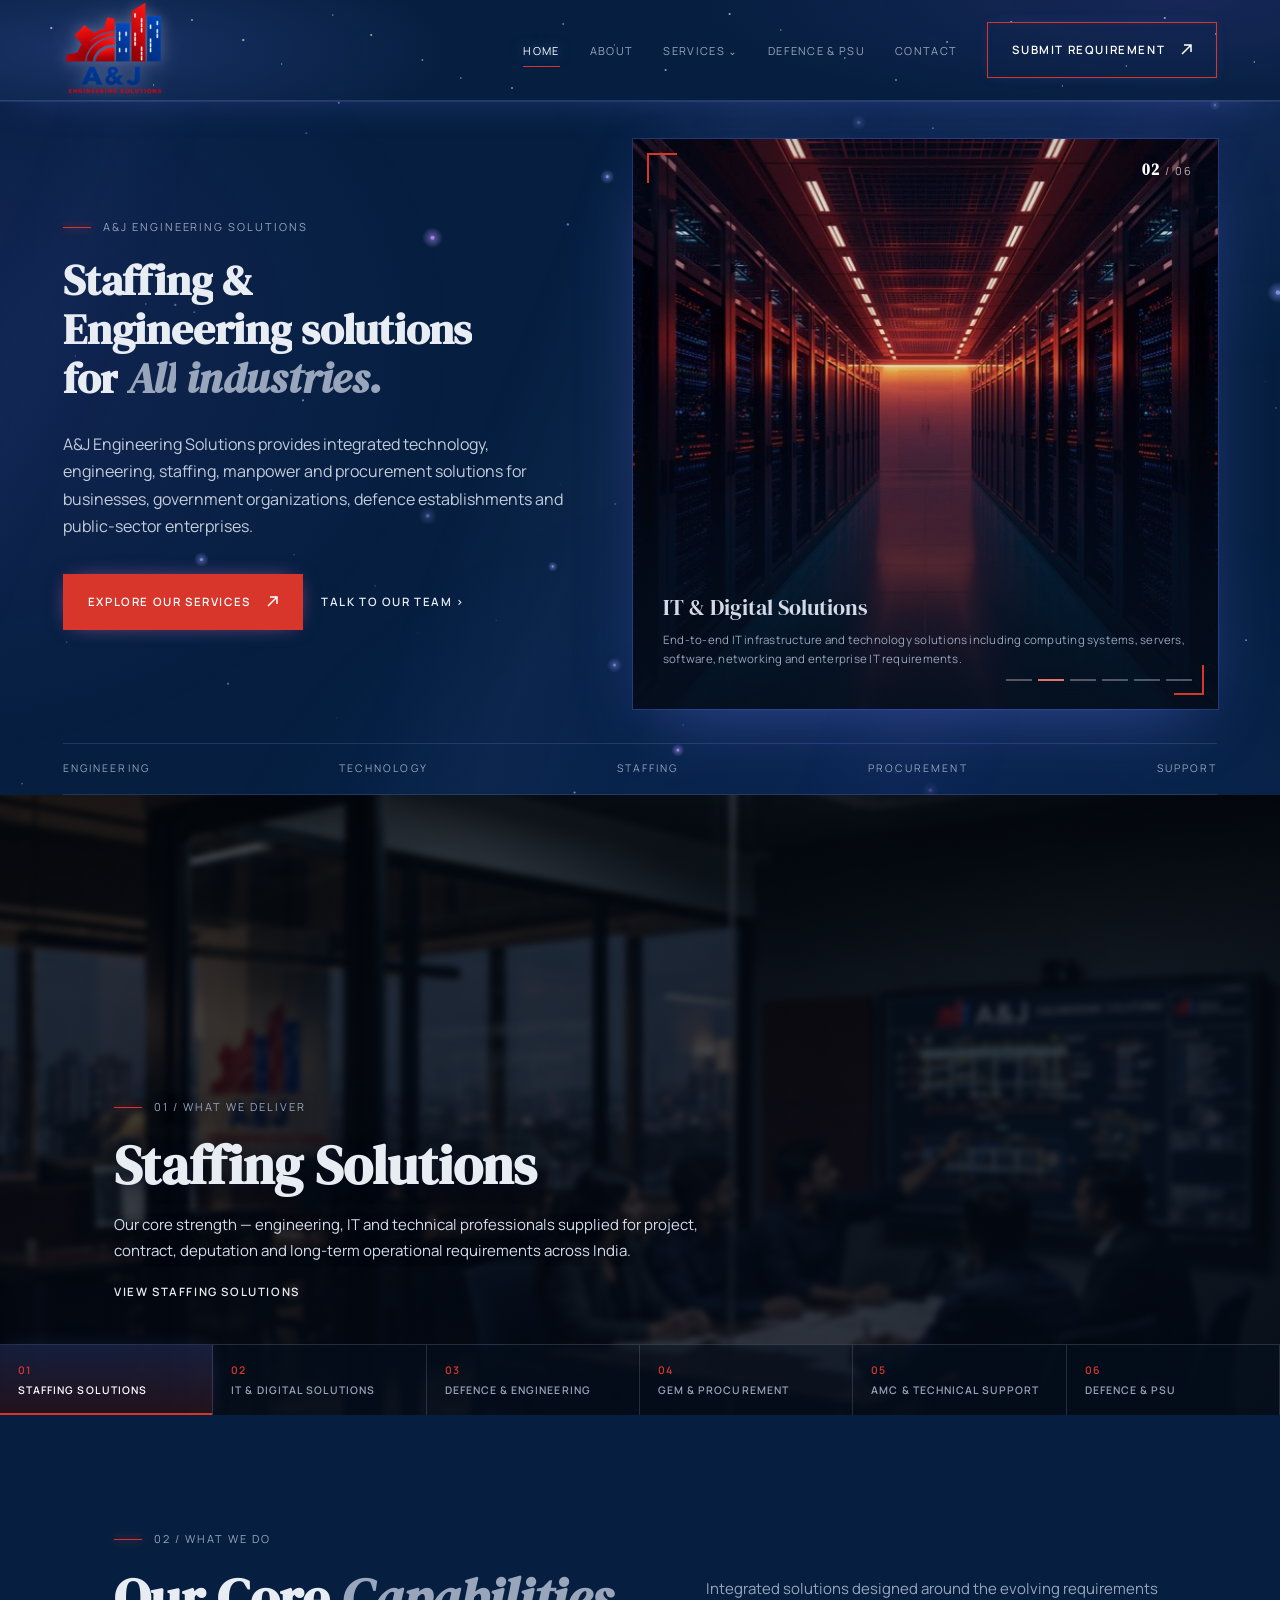
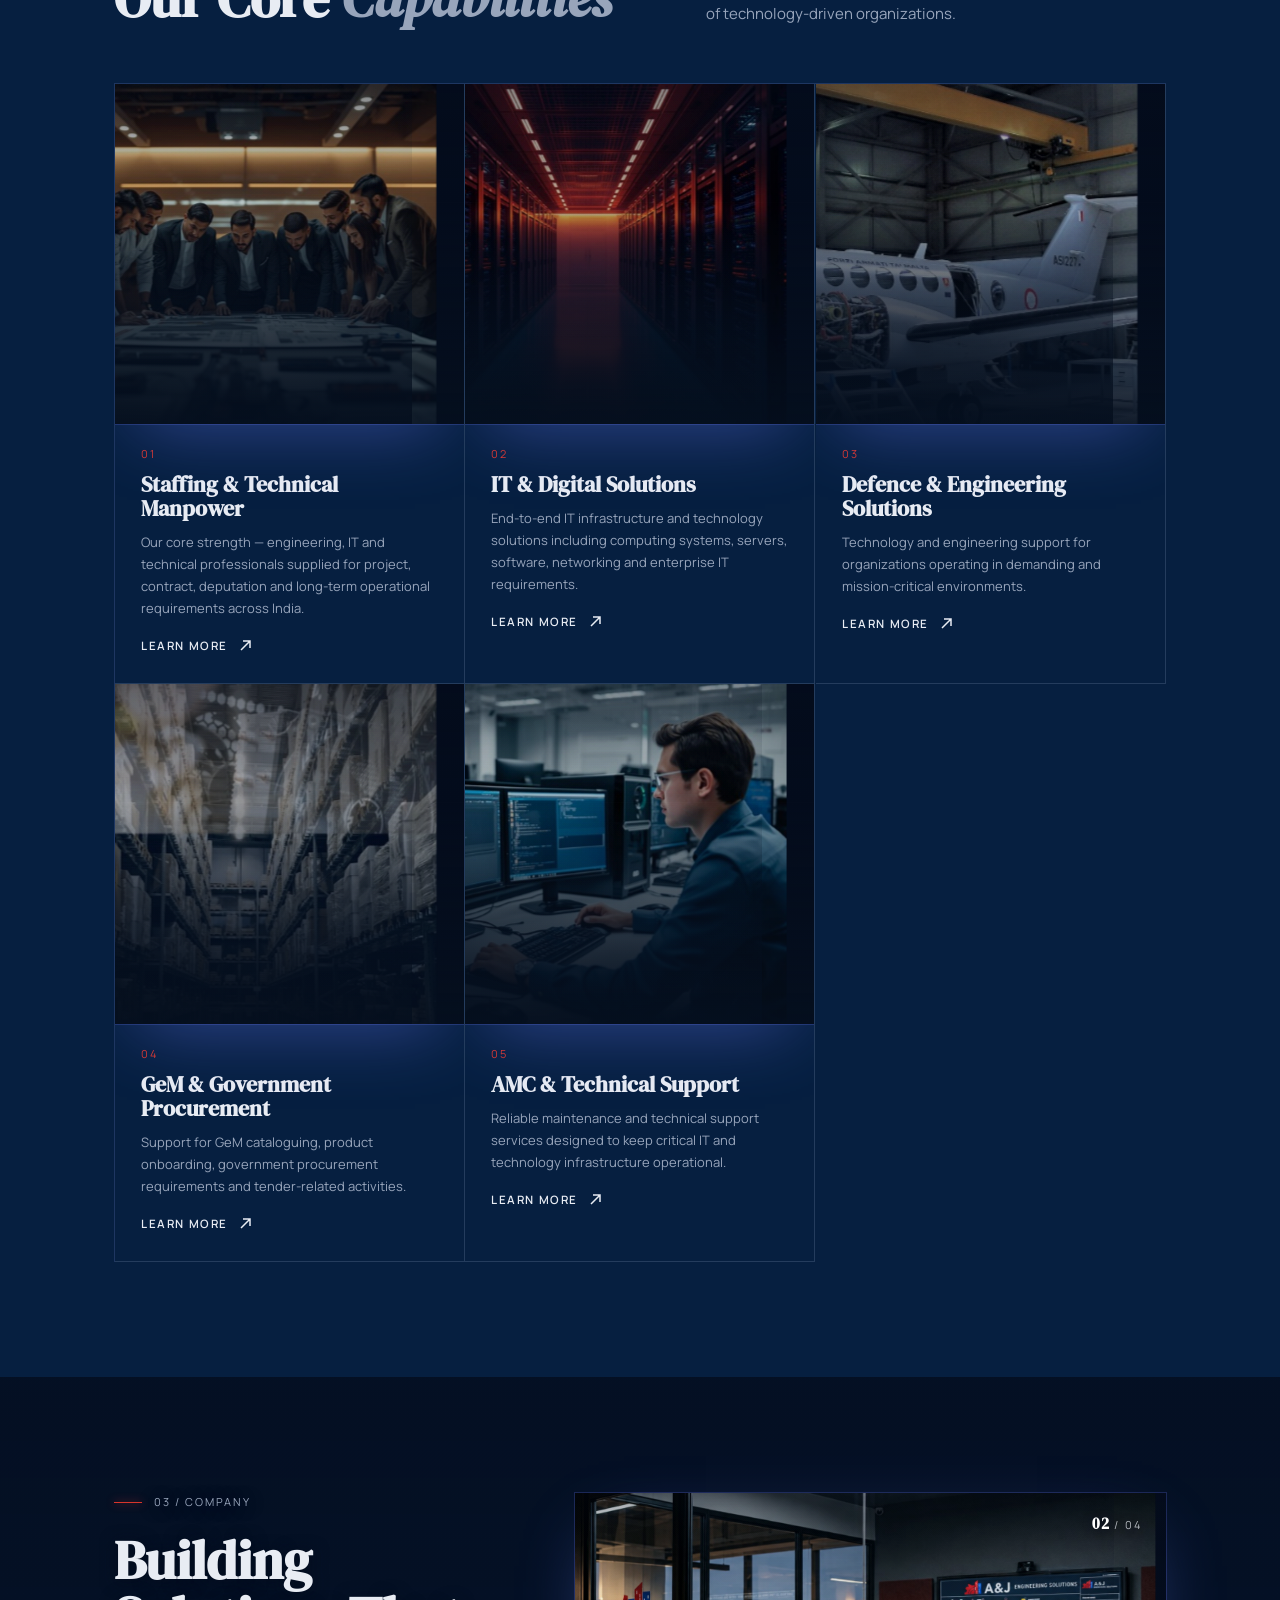
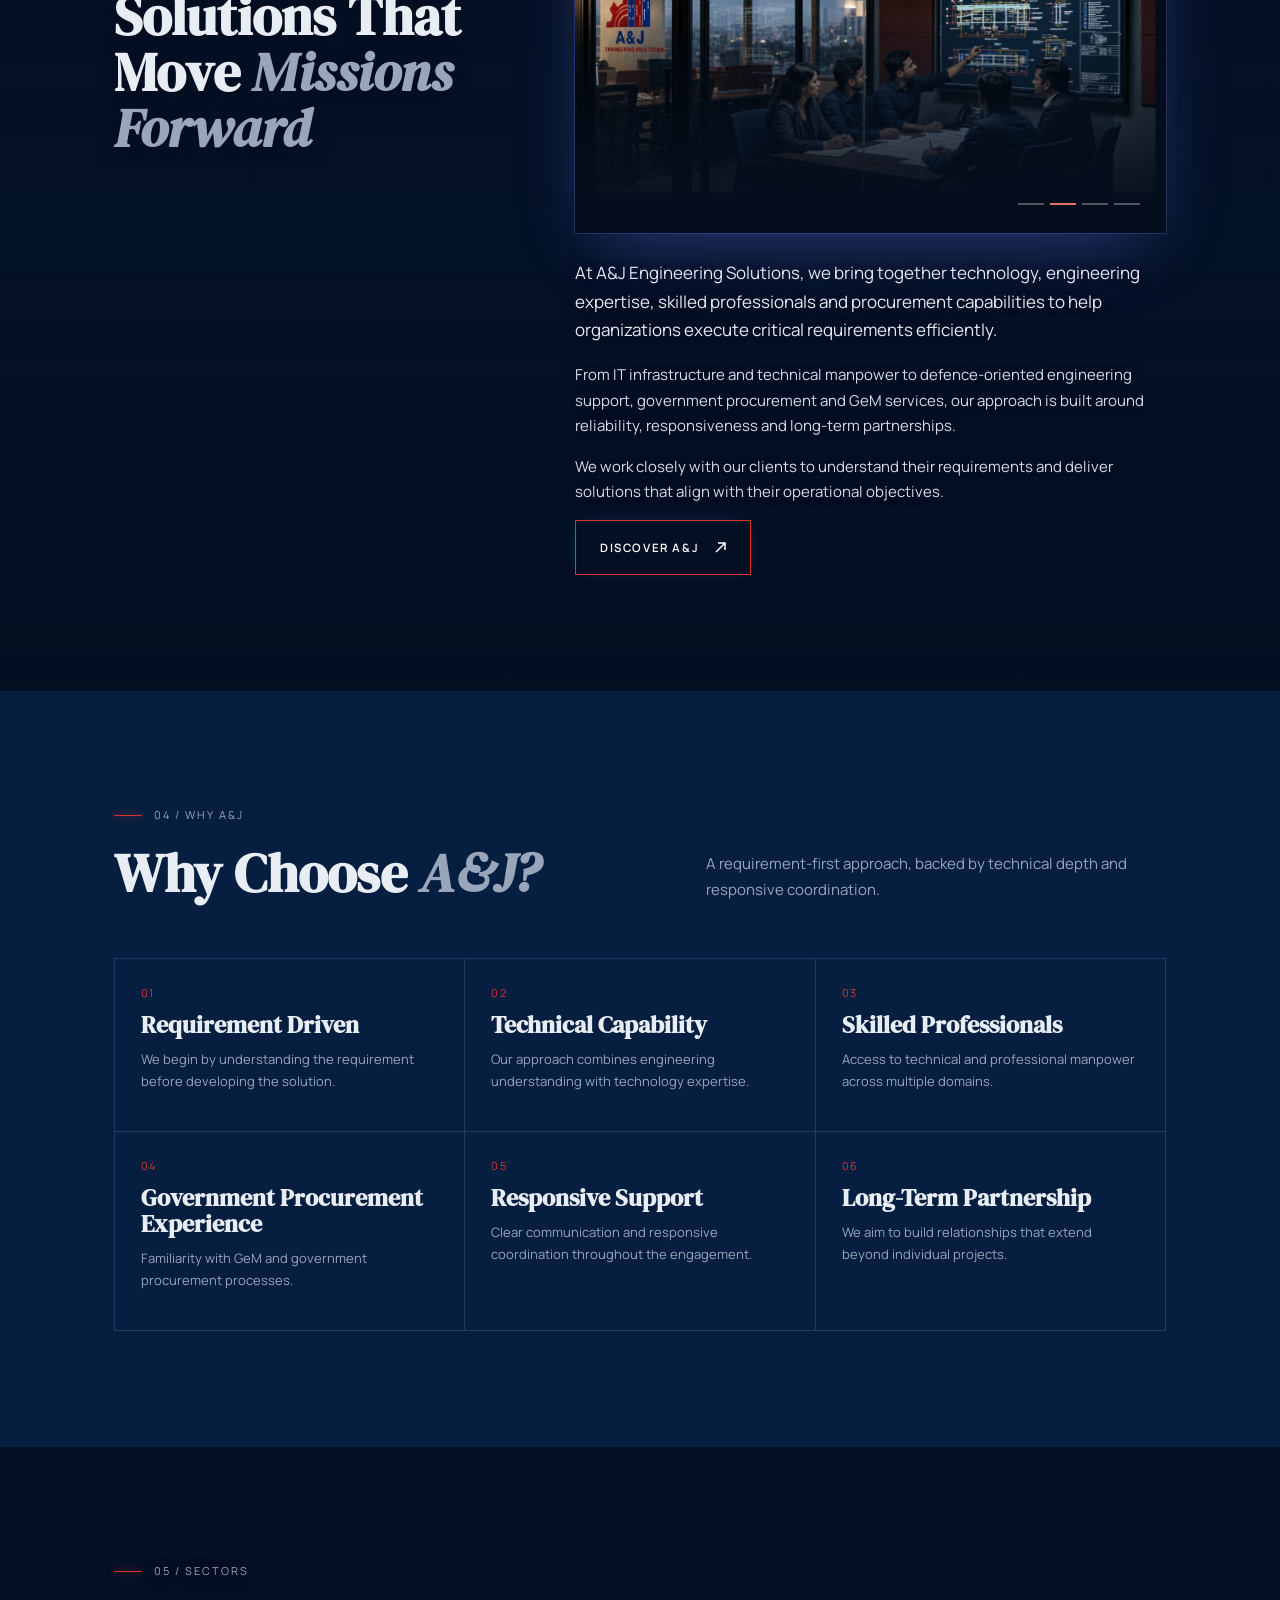
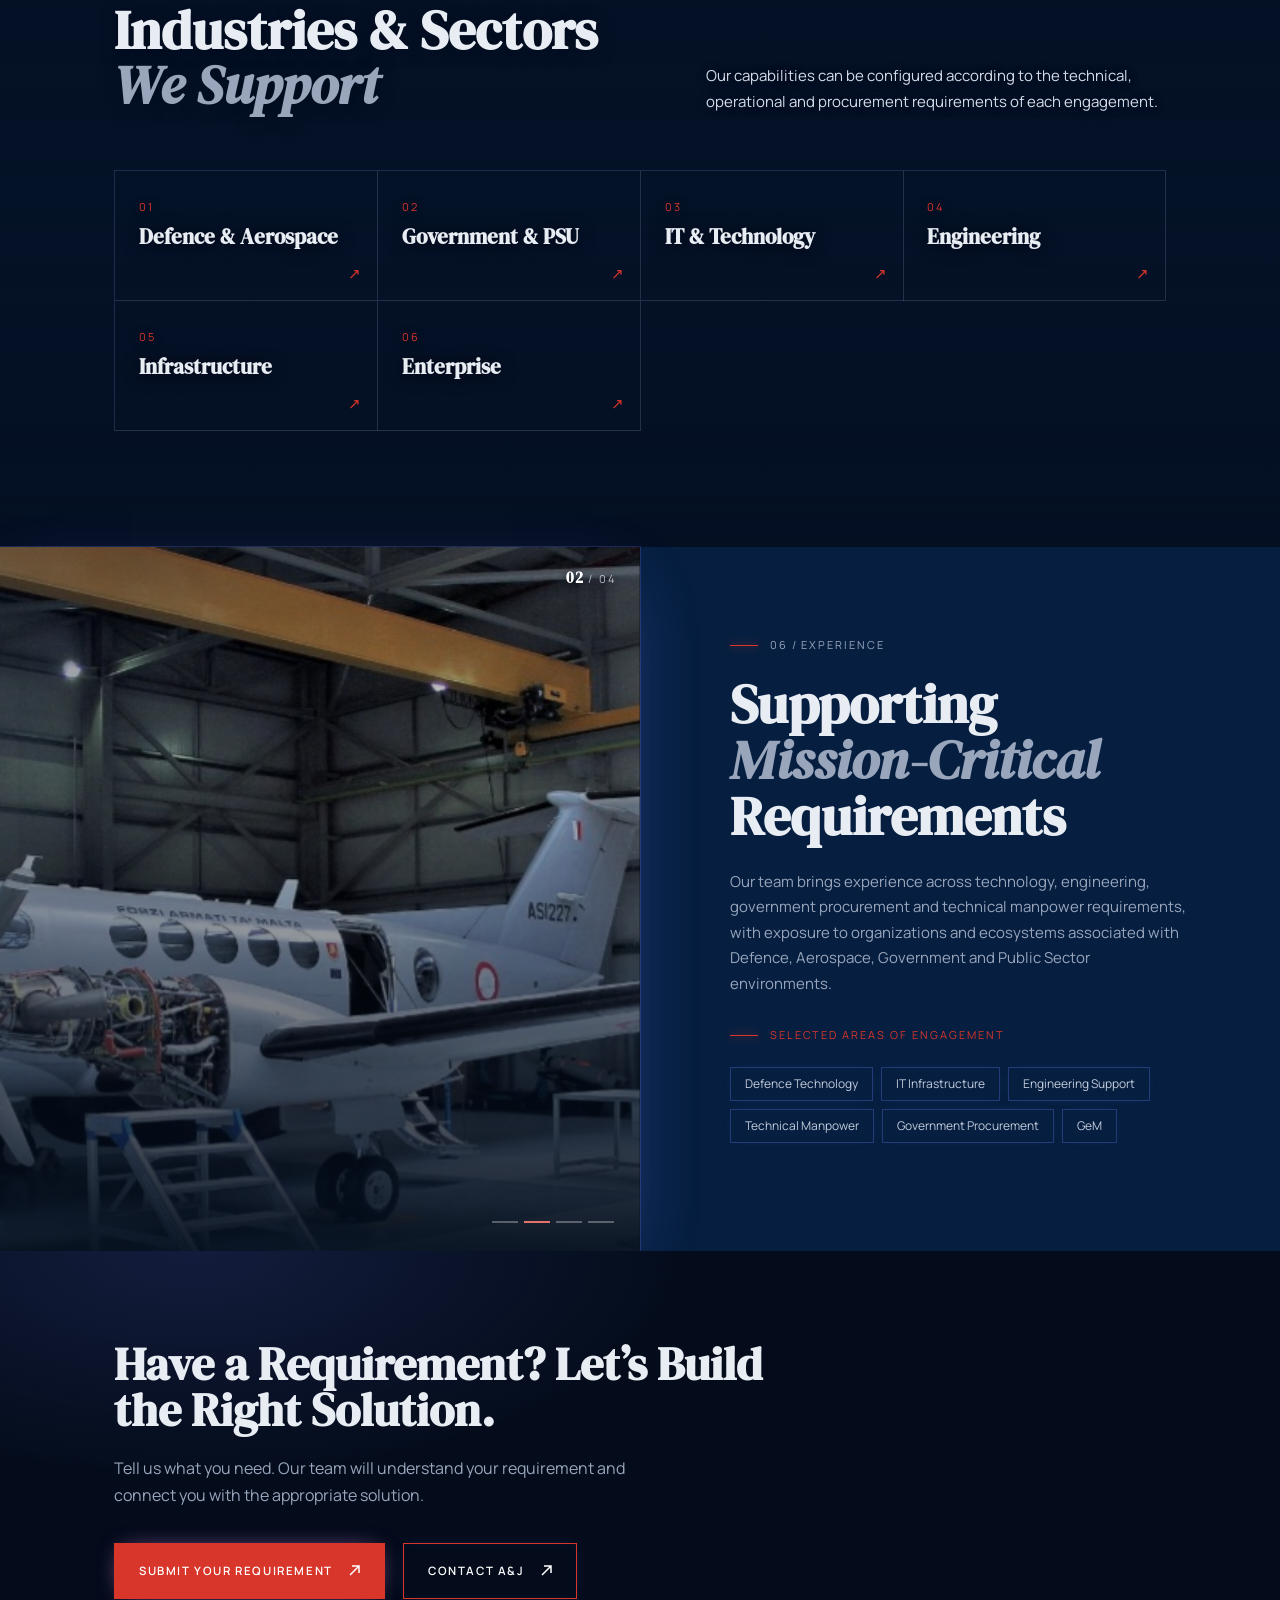
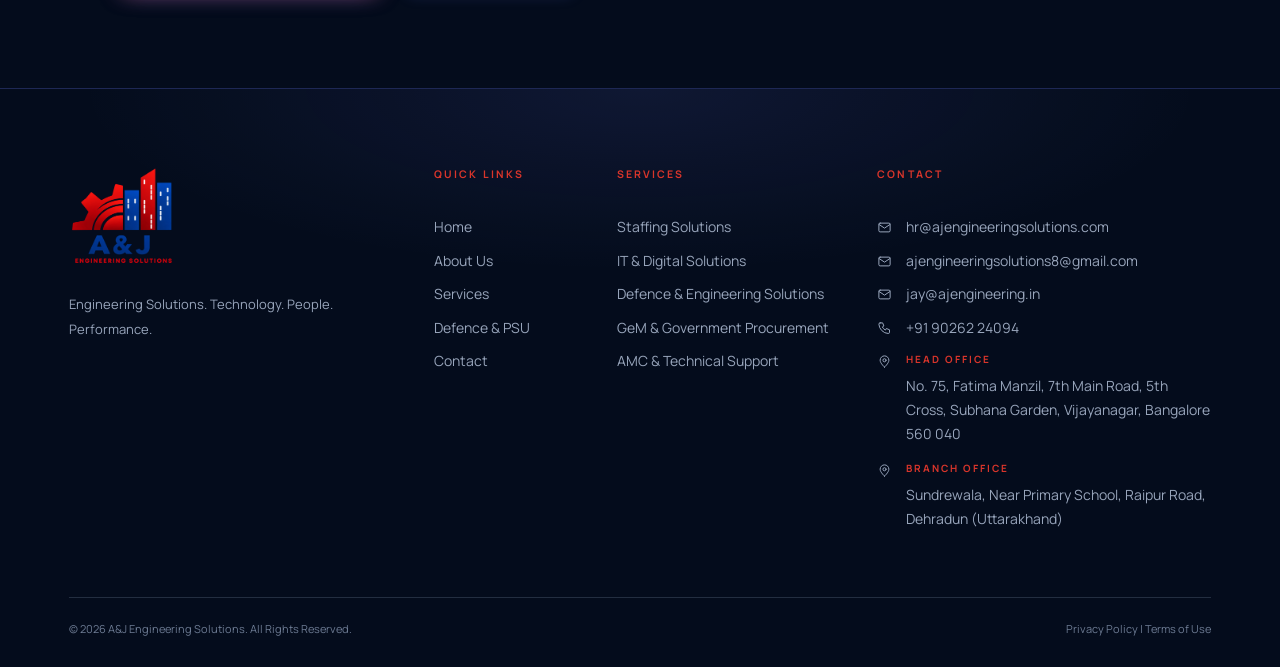
<file: staffing/index.html>
<!DOCTYPE html>
<html lang="en-IN"><head><meta charset="utf-8">
<meta name="viewport" content="width=device-width, initial-scale=1">
<title>Staffing &amp; Technical Manpower Services | A&amp;J Engineering Solutions</title>
<meta name="description" content="Engineering, IT and technical professionals supplied for project, contract, deputation and long-term operational requirements across India. Manpower services for businesses, government and PSU organizations.">
<link rel="icon" href="/assets/logo.png">
<link href="https://fonts.googleapis.com/css2?family=DM+Serif+Display:ital@0;1&family=Manrope:wght@300;400;500;600;700&display=swap" rel="stylesheet">
<style id="site-css">/* ================= THEME VARIABLES (EDIT COLORS / FONTS HERE) ================= */
:root{--bg:#081a38;--bg-deep:#040c1c;--panel:#0b2045;--neon:#6d7dff;--neon2:#8a63ff;--glow:rgba(109,125,255,.28);--line:rgba(160,180,210,.2);--text:#e8ecf3;--muted:#98a5bb;--red:#d8352b;--blue:#2a3f9c;
--serif:'DM Serif Display',Georgia,serif;--sans:'Manrope',system-ui,sans-serif}
*{box-sizing:border-box}html{scroll-behavior:smooth}
body{margin:0;background:var(--bg);color:var(--text);font:400 15px/1.7 var(--sans);overflow-x:hidden}
img{max-width:100%;display:block}a{color:inherit;text-decoration:none}
h1,h2,h3{font-family:var(--serif);font-weight:400;margin:0;line-height:1.08}
h1{font-size:clamp(40px,5.6vw,76px)}h2{font-size:clamp(34px,4.4vw,58px)}h3{font-size:24px}
em{color:var(--muted);font-style:italic}p{margin:0 0 1em;color:var(--muted)}
.w{max-width:1240px;margin:0 auto;padding:0 clamp(20px,4vw,48px)}
section{padding:clamp(64px,9vw,120px) 0;position:relative}
.eb{display:flex;align-items:center;gap:12px;font-size:11px;letter-spacing:.18em;text-transform:uppercase;color:var(--muted);margin-bottom:22px}.eb:before{content:"";width:28px;height:1px;background:var(--red)}
.btn{display:inline-flex;gap:10px;align-items:center;padding:15px 26px;font-size:11.5px;letter-spacing:.14em;text-transform:uppercase;font-weight:600;border:1px solid var(--red);color:#fff;transition:.3s;cursor:pointer;background:none;font-family:inherit}
.btn.r{background:var(--red)}.btn:hover{background:#fff;color:var(--bg);border-color:#fff}
.lk{font-size:11.5px;letter-spacing:.14em;text-transform:uppercase;font-weight:600}.lk:hover{color:var(--red)}
.row{display:flex;gap:18px;flex-wrap:wrap;align-items:center;margin-top:34px}
a:focus-visible,button:focus-visible,input:focus-visible,select:focus-visible,textarea:focus-visible{outline:2px solid var(--red);outline-offset:3px}
/* ================= HEADER & NAV ================= */
header{position:fixed;inset:0 0 auto;z-index:50;background:rgba(8,26,56,.97);border-bottom:1px solid var(--line)}
header .w{display:flex;justify-content:space-between;align-items:center;height:116px;max-width:1360px}
header img{height:104px;width:auto;object-fit:contain;position:relative}.lg{position:relative;display:block}.lg:before{content:"";position:absolute;inset:-6px -20px;background:radial-gradient(closest-side,rgba(215,225,255,.16),transparent);z-index:0;pointer-events:none}
nav>ul{display:flex;gap:30px;list-style:none;margin:0;padding:0;align-items:center}
nav a.n{font-size:11px;letter-spacing:.12em;text-transform:uppercase;padding:8px 0;border-bottom:1px solid transparent;color:var(--muted)}
nav a.n:hover,nav a.on{color:#fff;border-color:var(--red)}
.dd{position:relative}.dd>a:after{content:" \2304";font-size:10px}
.sub{position:absolute;top:100%;left:-24px;min-width:310px;background:var(--bg-deep);border:1px solid var(--line);padding:10px 0;list-style:none;margin:0;opacity:0;visibility:hidden;transform:translateY(6px);transition:opacity .25s .4s,transform .25s .4s,visibility 0s .65s}
.dd:hover .sub,.dd:focus-within .sub,.dd.o .sub{opacity:1;visibility:visible;transform:none;transition-delay:0s}
.sub a{display:block;padding:12px 24px;font-size:11px;letter-spacing:.1em;text-transform:uppercase;color:var(--muted)}.sub a:before{content:"\2192  ";color:var(--red)}.sub a:hover{color:#fff;background:rgba(255,255,255,.04)}
#mb{display:none;background:none;border:1px solid var(--line);color:#fff;width:44px;height:44px;font-size:20px;cursor:pointer}
@media(max-width:1000px){#mb{display:block}nav{position:fixed;inset:116px 0 0;background:var(--bg-deep);padding:24px;display:none;overflow:auto}nav.o{display:block}nav>ul{flex-direction:column;align-items:flex-start;gap:6px}nav a.n{font-size:15px;display:block;padding:10px 0}.sub{position:static;opacity:1;visibility:visible;transform:none;border:0;padding:0 0 0 12px;background:none}}
/* ================= HERO & SLIDER ================= */
.hero{min-height:100svh;padding:170px 0 70px;display:flex;align-items:center}
.hg{display:grid;grid-template-columns:1fr 1fr;gap:56px;align-items:center}
.hero p{max-width:520px;margin-top:26px;color:#c3ccdb}
.sl{position:relative;overflow:hidden;height:min(58vh,520px);background:var(--bg-deep)}
.sl .s{position:absolute;inset:0;clip-path:inset(0 0 0 100%);transition:clip-path 1s cubic-bezier(.77,0,.18,1);z-index:1}
.sl[data-v="1"] .s{clip-path:inset(100% 0 0 0)}.sl[data-v="2"] .s{clip-path:inset(0 100% 0 0)}.sl[data-v="3"] .s{clip-path:inset(0 0 100% 0)}.sl .s.on{clip-path:inset(0);z-index:2}.sl .s.pv{clip-path:inset(0);transition:none}
.sl img{width:100%;height:100%;object-fit:cover;transform:scale(1.15);will-change:transform}.s.on img{transform:none;transition:transform 5s linear}
.sl .s:after{content:"";position:absolute;inset:0;background:linear-gradient(rgba(4,12,28,.18),transparent 35%,rgba(5,15,30,.88))}
.cap{position:absolute;left:24px;right:24px;bottom:52px;z-index:3;opacity:0;transform:translateY(12px);transition:.6s .5s}.s.on .cap{opacity:1;transform:none}
.cap b{font:400 26px var(--serif);display:block}.cap span{font-size:13px;color:var(--muted);display:block;max-width:440px}
.dt{position:absolute;right:20px;bottom:20px;z-index:4;display:flex;gap:6px}.dt button{width:28px;height:14px;background:none;border:0;padding:0;cursor:pointer;position:relative}.dt button:after{content:"";position:absolute;inset:6px 0;background:rgba(255,255,255,.3)}.dt .on:after{background:var(--red)}
.ar{position:absolute;top:50%;z-index:4;background:rgba(5,15,30,.6);border:1px solid var(--line);color:#fff;width:40px;height:40px;cursor:pointer;transform:translateY(-50%)}.ar.l{left:12px}.ar.r{right:12px}
.tk{display:flex;justify-content:space-between;border-top:1px solid var(--line);border-bottom:1px solid var(--line);padding:16px 0;font-size:10.5px;letter-spacing:.2em;text-transform:uppercase;color:var(--muted);gap:12px;flex-wrap:wrap}
/* ================= DELIVER (TABBED FULL-WIDTH) ================= */
.dv{padding:0;min-height:620px;display:flex;flex-direction:column;justify-content:flex-end;overflow:hidden}
.dv .bg{position:absolute;inset:0;background-size:cover;background-position:center;opacity:0;transition:opacity 1.2s;filter:brightness(.45)}.dv .bg.on{opacity:1}
.dv .w{position:relative;width:100%}.dv .tx{padding:100px 0 40px;max-width:640px}
.tabs{display:grid;grid-template-columns:repeat(6,1fr);border-top:1px solid var(--line);background:rgba(5,15,30,.55);position:relative}
.tabs button{background:none;border:0;border-right:1px solid var(--line);color:var(--muted);text-align:left;padding:18px;cursor:pointer;font:600 10.5px var(--sans);letter-spacing:.1em;text-transform:uppercase}.tabs button i{display:block;color:var(--red);font-style:normal;margin-bottom:6px}.tabs .on{background:rgba(216,53,43,.18);color:#fff}
/* ================= CARDS / GRIDS ================= */
.hd{display:grid;grid-template-columns:1.2fr 1fr;gap:40px;align-items:end;margin-bottom:56px}.hd p{margin:0}
.g3{display:grid;grid-template-columns:repeat(3,1fr);border-left:1px solid var(--line);border-top:1px solid var(--line)}
.g3>*{border-right:1px solid var(--line);border-bottom:1px solid var(--line);padding:26px}
.card img{height:150px;width:calc(100% + 52px);margin:-26px -26px 22px;object-fit:cover;filter:brightness(.8);transition:.5s}.card:hover img{transform:scale(1.03)}.card{overflow:hidden}
.card i,.num{font:normal 11px var(--sans);color:var(--red);letter-spacing:.14em;display:block;margin-bottom:12px}.card h3{font-size:22px;margin-bottom:10px}.card p{font-size:13px}
.co{overflow:hidden}.bgb{position:absolute;inset:-30px;background-size:cover;background-position:center;filter:blur(6px) brightness(.35);z-index:0}.co .w{position:relative;z-index:1}
.cg{display:grid;grid-template-columns:1fr 1fr;gap:56px;align-items:start}.cg img{margin-bottom:26px;height:280px;width:100%;object-fit:cover}
.sc{display:grid;grid-template-columns:repeat(4,1fr);border-left:1px solid var(--line);border-top:1px solid var(--line)}
.sc a{border-right:1px solid var(--line);border-bottom:1px solid var(--line);padding:28px 24px 46px;position:relative;transition:.3s;min-height:130px}.sc a:hover{background:rgba(255,255,255,.04)}.sc a:after{content:"\2197";position:absolute;right:16px;bottom:14px;color:var(--red)}.sc h3{font-size:21px}
.chips{display:flex;flex-wrap:wrap;gap:8px;margin:18px 0}.chip{border:1px solid var(--line);padding:6px 14px;font-size:12px;color:#c3ccdb}
.two{display:grid;grid-template-columns:1fr 1fr;min-height:560px}.two img{width:100%;height:100%;object-fit:cover;filter:brightness(.8)}.two>div{padding:clamp(40px,7vw,100px);align-self:center}
.si{display:grid;grid-template-columns:60px 1fr auto;gap:24px;padding:34px 0;border-top:1px solid var(--line);align-items:start}.si h3{margin-bottom:10px}
.ls{display:grid;grid-template-columns:repeat(4,1fr);gap:40px;margin-top:40px}.ls.c3{grid-template-columns:repeat(3,1fr)}
.ls h3{font-size:20px;margin-bottom:14px;padding-top:16px;border-top:1px solid var(--red)}.ls ul{list-style:none;padding:0;margin:0}.ls li{padding:9px 0;border-bottom:1px solid var(--line);color:#c3ccdb;font-size:14px}
.pr{display:grid;grid-template-columns:repeat(5,1fr);gap:24px;margin-top:36px}.pr div{border-top:1px solid var(--line);padding-top:18px}.pr h3{font-size:20px}.pr p{font-size:13px}
.cta{background:var(--bg-deep);text-align:left}
.pg{padding-top:190px;position:relative;overflow:hidden}
.ol{display:grid;grid-template-columns:repeat(4,1fr);gap:0;margin-top:20px}.ol a{border-top:1px solid var(--line);padding:16px 12px 16px 0;font:400 19px var(--serif)}.ol a i{font:normal 11px var(--sans);color:var(--red);margin-right:10px}.ol a:hover{color:var(--red)}
form{display:grid;grid-template-columns:1fr 1fr;gap:20px}.f{grid-column:1/-1}
label{display:block;font-size:11px;letter-spacing:.14em;text-transform:uppercase;color:var(--muted);margin-bottom:6px}
input,select,textarea{width:100%;background:var(--panel);border:1px solid var(--line);color:#fff;padding:14px;font:15px var(--sans);border-radius:0}
.ci p{margin-bottom:22px;color:var(--text)}.ci label{margin-bottom:2px}
footer{background:var(--bg-deep);border-top:1px solid var(--line);padding:70px 0 26px}
.fg{display:grid;grid-template-columns:1.2fr 1fr 1fr 1.4fr;gap:40px}footer img{height:112px;width:auto;margin-bottom:16px}footer h4{margin:0 0 16px;font-size:10.5px;letter-spacing:.18em;text-transform:uppercase;color:var(--red)}footer ul{list-style:none;padding:0;margin:0}footer li{padding:5px 0;font-size:13px;color:var(--muted)}footer a:hover{color:#fff}
.fb{display:flex;justify-content:space-between;margin-top:50px;padding-top:22px;border-top:1px solid var(--line);font-size:11px;color:#6d7b93;gap:12px;flex-wrap:wrap}
.rv{opacity:0;transform:perspective(900px) translate3d(0,26px,0) rotateX(7deg);transform-origin:50% 100%;transition:opacity .8s,transform .9s cubic-bezier(.2,.8,.2,1)}.rv.in{opacity:1;transform:none}
@media(prefers-reduced-motion:reduce){*{transition:none!important;animation:none!important}.rv{opacity:1;transform:none}}
@media(max-width:1000px){.hg,.hd,.cg,.two,.fg{grid-template-columns:1fr}.g3,.ls,.ls.c3,.pr{grid-template-columns:1fr 1fr}.sc,.ol{grid-template-columns:1fr 1fr}.tabs{grid-template-columns:repeat(3,1fr)}.sl{height:50vh}.si{grid-template-columns:40px 1fr}.si a{grid-column:2}}
@media(max-width:600px){.g3,.ls,.ls.c3,.pr,.sc,.ol,form{grid-template-columns:1fr}.btn{width:100%;justify-content:center}}

.big{position:absolute;right:4%;top:110px;font:400 clamp(160px,22vw,340px)/1 var(--serif);color:transparent;-webkit-text-stroke:1px rgba(160,180,210,.16);pointer-events:none;animation:fl 7s ease-in-out infinite alternate}@keyframes fl{to{transform:translateY(22px)}}
.wd{display:inline-block;overflow:hidden;vertical-align:top;padding-bottom:.12em}.wd>span{display:inline-block;animation:wu .9s cubic-bezier(.2,.8,.2,1) both;transition:color .3s}.wd:hover>span{color:var(--red)}@keyframes wu{from{transform:translateY(110%) rotate(4deg)}}
.cur{position:fixed;inset:0;z-index:100;pointer-events:none;overflow:hidden}.cur i{position:absolute;inset:0;background:var(--bg-deep);transform:translateY(100%);border-top:3px solid var(--red)}.cur.go i{animation:cur .95s cubic-bezier(.77,0,.18,1)}@keyframes cur{0%{transform:translateY(100%)}45%,55%{transform:none}100%{transform:translateY(-100%)}}
.ls li{transition:padding .3s,color .3s}.ls li:hover{padding-left:12px;color:#fff;border-color:var(--red)}.rv.in li{animation:li .6s both}@keyframes li{from{opacity:0;transform:translateX(-18px)}}
.ls h3{position:relative;padding-top:16px}.ls h3:before{content:"";position:absolute;top:0;left:0;height:1px;width:0;background:var(--red);transition:width 1s .3s}.rv.in h3:before{width:100%}
.card h3,.sc h3,.si h3,.ol a{transition:transform .35s,color .35s}.card:hover h3,.sc a:hover h3,.si:hover h3{transform:translateX(8px);color:#fff}.si{transition:background .3s}.si:hover{background:rgba(255,255,255,.03)}
.lk{position:relative;display:inline-block}.lk:after{content:"";position:absolute;left:0;bottom:-4px;height:1px;width:0;background:var(--red);transition:width .35s}.lk:hover:after{width:100%}.btn{position:relative;overflow:hidden}
.ol a:hover{transform:translateX(8px)}
.tilt{transform-style:preserve-3d;will-change:transform}
#si{position:fixed;right:22px;bottom:22px;width:60px;height:60px;border-radius:50%;background:var(--bg-deep);border:1px solid rgba(216,53,43,.45);z-index:45;cursor:pointer;padding:0;box-shadow:0 0 18px rgba(216,53,43,.18)}
#si .o{position:absolute;inset:0;transition:transform .2s linear}#si .o i{position:absolute;left:50%;top:-5px;width:9px;height:9px;margin-left:-4.5px;border-radius:50%;background:var(--red);box-shadow:0 0 10px 3px rgba(216,53,43,.75),0 0 22px 6px rgba(216,53,43,.35);animation:gl 2.4s ease-in-out infinite alternate}@keyframes gl{from{opacity:.75}to{opacity:1;box-shadow:0 0 14px 5px rgba(216,53,43,.9),0 0 28px 9px rgba(216,53,43,.4)}}
#si:after{content:"";position:absolute;left:50%;top:50%;width:2px;height:12px;margin:-6px 0 0 -1px;background:var(--text);opacity:.55;border-radius:2px;animation:sd 1.8s ease-in-out infinite}@keyframes sd{50%{transform:translateY(4px);opacity:.15}}
@media(max-width:600px){#si{width:48px;height:48px;right:14px;bottom:14px}}

/* ================= AMBIENT LIGHTING (purple-blue glow, streaks, particles) ================= */
body{background:var(--bg)}body:before{content:"";position:fixed;inset:0;z-index:0;pointer-events:none;background:radial-gradient(900px 620px at 88% -6%,rgba(109,125,255,.17),transparent 70%),radial-gradient(800px 600px at -8% 38%,rgba(138,99,255,.11),transparent 70%),radial-gradient(1000px 700px at 70% 105%,rgba(60,110,255,.12),transparent 70%)}
body:after{content:"";position:fixed;inset:-20%;z-index:0;pointer-events:none;opacity:.9;background:linear-gradient(112deg,transparent 42%,rgba(140,155,255,.05) 49%,transparent 56%),linear-gradient(112deg,transparent 62%,rgba(150,120,255,.04) 67%,transparent 72%),linear-gradient(112deg,transparent 18%,rgba(110,140,255,.035) 22%,transparent 26%);will-change:transform;animation:stk 26s ease-in-out infinite alternate}
@keyframes stk{from{transform:translate3d(0,0,0)}to{transform:translate3d(-7%,0,0)}}
#fx{position:fixed;inset:0;width:100%;height:100%;z-index:0;pointer-events:none}
main,footer{position:relative;z-index:1}
header{box-shadow:0 1px 0 rgba(109,125,255,.18),0 10px 40px -18px rgba(109,125,255,.35)}
.sub{box-shadow:0 18px 50px -12px rgba(0,0,0,.6),0 0 30px -6px var(--glow);border-color:rgba(109,125,255,.3)}
.btn{box-shadow:0 0 0 rgba(109,125,255,0)}.btn:not(.r){box-shadow:0 0 16px -6px var(--glow),inset 0 0 12px -8px var(--glow)}.btn.r{box-shadow:0 0 22px -8px rgba(216,53,43,.55),0 0 26px -12px var(--neon)}
.btn:hover{box-shadow:0 0 26px -4px var(--glow)}
.card,.sc a,.si,.g3>div{transition:box-shadow .4s,background .4s,transform .35s}
.card:hover,.sc a:hover{box-shadow:0 0 34px -10px var(--glow),inset 0 0 40px -28px var(--neon);background:rgba(109,125,255,.05)}
.sl{box-shadow:0 0 0 1px rgba(109,125,255,.22),0 24px 70px -24px rgba(109,125,255,.45)}
.tabs .on{background:linear-gradient(180deg,rgba(109,125,255,.16),rgba(216,53,43,.14));box-shadow:inset 0 -2px 0 var(--red),0 0 24px -8px var(--glow)}
.chip{border-color:rgba(109,125,255,.3);box-shadow:0 0 14px -8px var(--glow);transition:.3s}.chip:hover{border-color:var(--neon);box-shadow:0 0 18px -4px var(--glow)}
input:focus,select:focus,textarea:focus{border-color:var(--neon);box-shadow:0 0 0 1px var(--neon),0 0 22px -6px var(--glow);outline:none}
.g3,.sc,.tk,.ls li,.si{border-color:rgba(130,150,230,.2)}
.cta{background:radial-gradient(700px 320px at 15% 0,rgba(109,125,255,.14),transparent 70%),var(--bg-deep)}
footer{background:radial-gradient(800px 260px at 50% 0,rgba(109,125,255,.1),transparent 70%),var(--bg-deep);border-top-color:rgba(109,125,255,.25)}
.eb:before{box-shadow:0 0 8px var(--red)}
.big{-webkit-text-stroke-color:rgba(130,150,255,.2)}
.dd.o>a,nav a.n:hover,nav a.on{text-shadow:0 0 14px rgba(140,155,255,.6)}

.bgs{position:absolute;inset:0;z-index:0;overflow:hidden}.bgs i{position:absolute;inset:-4%;background-size:cover;background-position:center;opacity:0;filter:blur(1.5px) brightness(.8);will-change:transform,opacity;animation:bgc 20s infinite}
.bgs:after{content:"";position:absolute;inset:0;background:linear-gradient(180deg,rgba(4,12,28,.62),rgba(4,12,28,.42) 50%,rgba(4,12,28,.66))}
@keyframes bgc{0%{opacity:0;transform:scale(1.04)}6%{opacity:1}25%{opacity:1}32%{opacity:0}100%{opacity:0;transform:scale(1.16)}}
.co .w{z-index:1}
.cur{position:fixed;inset:0;z-index:200;pointer-events:none;display:flex;visibility:hidden}.cur i{flex:1;background:linear-gradient(180deg,#0b2048,#040c1c);transform:scaleY(0);transform-origin:bottom;box-shadow:0 0 50px rgba(109,125,255,.35);border-right:1px solid rgba(109,125,255,.18);will-change:transform}
.cur b{position:absolute;left:50%;top:50%;translate:-50% -50%;font:400 clamp(44px,8vw,96px) var(--serif);color:#e8ecf3;opacity:0;letter-spacing:.04em;text-shadow:0 0 30px rgba(109,125,255,.6)}.cur b:after{content:"";display:block;height:2px;background:var(--red);margin-top:8px;transform:scaleX(0);transform-origin:left}
.cur.go,.cur.out{visibility:visible}.cur.go i{animation:cin .55s cubic-bezier(.76,0,.24,1) both;animation-delay:calc(var(--k)*.06s)}.cur.go b{animation:bin .6s .25s both}.cur.go b:after{animation:bl .6s .3s both}
.cur.out i{transform:scaleY(1);transform-origin:top;animation:cout .65s cubic-bezier(.76,0,.24,1) both;animation-delay:calc(var(--k)*.06s)}.cur.out b{opacity:1;animation:bout .4s both}.cur.out b:after{transform:scaleX(1)}
@keyframes cin{from{transform:scaleY(0)}to{transform:scaleY(1)}}@keyframes cout{from{transform:scaleY(1)}to{transform:scaleY(0)}}@keyframes bin{from{opacity:0;transform:translateY(18px) scale(.94)}to{opacity:1}}@keyframes bout{to{opacity:0;transform:translateY(-16px)}}@keyframes bl{to{transform:scaleX(1)}}
#app.ent>section:first-child>.w,#app.ent>section:first-child .sl{animation:pin .9s .35s cubic-bezier(.2,.8,.2,1) both}@keyframes pin{from{opacity:0;transform:translate3d(0,36px,0) scale(.985)}}
.hero h1{translate:calc(var(--mx,0)*-9px) calc(var(--my,0)*-7px)}.hero .sl{translate:calc(var(--mx,0)*11px) calc(var(--my,0)*8px)}
html.cc,html.cc *{cursor:none!important}
#cg,#cr,#cd,.ct{position:fixed;left:0;top:0;pointer-events:none;z-index:9999;opacity:0;will-change:transform}
#cg{width:200px;height:200px;margin:-100px 0 0 -100px;background:radial-gradient(closest-side,rgba(125,100,255,.24),rgba(80,110,255,.08) 55%,transparent);z-index:9990}
#cr{width:42px;height:42px;margin:-21px 0 0 -21px;border:1px solid rgba(150,120,255,.55);border-radius:50%;box-shadow:0 0 14px -2px rgba(130,100,255,.45),inset 0 0 10px -4px rgba(109,125,255,.4);transition:scale .3s,border-color .3s,opacity .3s;animation:cp 2.6s ease-in-out infinite}
#cr.h{scale:1.55;border-color:rgba(190,160,255,.85)}#cr.d{scale:.8}@keyframes cp{50%{box-shadow:0 0 20px 0 rgba(140,110,255,.6),inset 0 0 12px -3px rgba(109,125,255,.55)}}
#cd{width:11px;height:11px;margin:-5.5px 0 0 -5.5px;border-radius:50%;background:radial-gradient(#e3d6ff,#9d7bff);box-shadow:0 0 10px 3px rgba(150,110,255,.85),0 0 24px 7px rgba(109,125,255,.45)}
.ct{width:7px;height:7px;margin:-3.5px 0 0 -3.5px;border-radius:50%;background:rgba(150,120,255,.6);box-shadow:0 0 8px 2px rgba(130,100,255,.4);z-index:9980}
@media(hover:none),(pointer:coarse){.big{display:none}.cur i{box-shadow:none}}
@media(max-width:700px){.hero{padding-top:150px}.sl{height:46vh}.card,.sc a{transition:none}}

/* ===== v6 refinements: reference layout, calm transitions, crisp images ===== */
:root{--bg:#061f40}
.wx,header .w{max-width:1800px;padding:0 clamp(20px,4.9vw,94px)}
header{background:rgba(6,31,64,.98)}
header .w{height:100px}header img{height:100px}.lg:before{inset:0 -12px}
.hero{padding:148px 0 56px}.hg{grid-template-columns:.975fr 1fr;gap:0}.hg>div:first-child{padding-right:48px}
.hero h1,.pg h1{font-size:clamp(38px,3.45vw,68px);line-height:1.04}.pg h1{font-size:clamp(36px,3.2vw,60px)!important;max-width:none!important}
.hero p,.pg .hg p{font-size:16px;max-width:600px;color:#c3ccdb}
.sl{height:min(570px,calc(100svh - 200px));min-height:340px}
.pg{padding-top:148px}.pg .hg{align-items:center}
.cap{left:30px;right:30px;bottom:40px}.cap b{font-size:22px;margin-bottom:8px;color:#d3d9e6}.cap span{font-size:11.5px;max-width:none;letter-spacing:.02em}
.dt{right:26px;bottom:24px}.dt button{width:26px;height:10px}.dt button:after{inset:4px 0}
.ar{opacity:0;transition:opacity .3s}.sl:hover .ar{opacity:1}
.sl .s,.sl[data-v] .s{clip-path:none!important;opacity:0;transition:opacity .9s ease;z-index:1}.sl .s.on{opacity:1;z-index:2}.sl .s.pv{opacity:1;transition:none;z-index:1}
.sl img{transform:scale(1.06)}.sl .s.on img{transform:none;transition:transform 4.5s ease-out}
.hero h1{translate:calc(var(--mx,0)*-3px) calc(var(--my,0)*-2px)}.hero .sl{translate:calc(var(--mx,0)*4px) calc(var(--my,0)*3px)}
.cs{height:150px;width:calc(100% + 52px);margin:-26px -26px 22px}.cs .ar,.cs .cap,.cs .dt{display:none}.card .cs img{height:100%;width:100%;margin:0}.card:hover .cs img{transform:none}
.cg .sl{height:300px;margin-bottom:26px}.cg-sl .cap{display:none}.two .sl{height:100%;min-height:560px}
.bgs i{filter:none}.bgs:after{background:linear-gradient(180deg,rgba(4,12,28,.72),rgba(4,12,28,.56) 50%,rgba(4,12,28,.74))}
.dv .bg{filter:brightness(.5)}
.cur{display:block;background:var(--bg-deep);opacity:0;visibility:hidden}.cur i{display:none}
.cur b{position:absolute;left:0;top:0;width:100%;height:3px;translate:0;opacity:1;background:linear-gradient(90deg,var(--red),var(--neon2),var(--neon));transform:scaleX(0);transform-origin:left;font-size:0;box-shadow:0 0 14px rgba(138,99,255,.7)}.cur b:after{display:none}
.cur.go{visibility:visible;animation:vin .3s ease both}.cur.go b{animation:bar .7s cubic-bezier(.6,0,.2,1) both}.cur.out{visibility:visible;animation:vout .5s ease both}.cur.out b{transform:scaleX(1);animation:none;opacity:0;transition:opacity .4s}
@keyframes vin{to{opacity:1}}@keyframes vout{from{opacity:1}to{opacity:0}}@keyframes bar{to{transform:scaleX(1)}}
#app.ent>section:first-child>.w{animation:pin .8s .3s cubic-bezier(.2,.8,.2,1) both}#app.ent .sl{animation:none}
@media(max-width:1000px){.hg{grid-template-columns:1fr;gap:36px}.hg>div:first-child{padding-right:0}nav{inset:100px 0 0}.sl{height:46vh}.two .sl{min-height:320px}.big{display:none}}
@media(max-width:700px){header .w{height:84px}header img{height:68px}nav{inset:84px 0 0}.hero{padding-top:118px}.pg{padding-top:118px}.cg .sl{height:220px}}

header img,footer img{background:#fff;padding:5px 8px;border-radius:3px;height:88px;width:auto;box-shadow:0 0 0 1px rgba(255,255,255,.25),0 6px 24px -8px rgba(0,0,0,.5)}
footer img{height:100px}.lg:before{display:none}
@media(max-width:700px){header img{height:66px;padding:4px 6px}}

/* ===== v7: transparent logo + starry header ===== */
header{background:radial-gradient(520px 150px at 7% 50%,rgba(109,125,255,.2),transparent 70%),radial-gradient(700px 160px at 92% 0,rgba(138,99,255,.12),transparent 70%),#061f40}
header:before,header:after{content:"";position:absolute;inset:0;pointer-events:none;animation:tw 4.2s ease-in-out infinite alternate}
header:before{background:radial-gradient(circle at 4% 28%,rgba(255,255,255,0.9) 0,transparent 1.6px),radial-gradient(circle at 9% 72%,rgba(255,255,255,0.7) 0,transparent 1.2px),radial-gradient(circle at 15% 20%,rgba(255,255,255,0.8) 0,transparent 1.4px),radial-gradient(circle at 22% 64%,rgba(255,255,255,0.6) 0,transparent 1.1px),radial-gradient(circle at 29% 35%,rgba(255,255,255,0.85) 0,transparent 1.5px),radial-gradient(circle at 36% 78%,rgba(255,255,255,0.6) 0,transparent 1.2px),radial-gradient(circle at 44% 24%,rgba(255,255,255,0.7) 0,transparent 1.3px),radial-gradient(circle at 52% 70%,rgba(255,255,255,0.8) 0,transparent 1.5px),radial-gradient(circle at 61% 30%,rgba(255,255,255,0.6) 0,transparent 1.1px),radial-gradient(circle at 70% 80%,rgba(255,255,255,0.75) 0,transparent 1.3px),radial-gradient(circle at 79% 22%,rgba(255,255,255,0.85) 0,transparent 1.5px),radial-gradient(circle at 88% 66%,rgba(255,255,255,0.6) 0,transparent 1.2px),radial-gradient(circle at 95% 34%,rgba(255,255,255,0.8) 0,transparent 1.4px)}header:after{background:radial-gradient(circle at 6% 55%,rgba(255,255,255,0.8) 0,transparent 1.3px),radial-gradient(circle at 12% 85%,rgba(255,255,255,0.6) 0,transparent 1.1px),radial-gradient(circle at 19% 40%,rgba(255,255,255,0.9) 0,transparent 1.6px),radial-gradient(circle at 26% 15%,rgba(255,255,255,0.6) 0,transparent 1.1px),radial-gradient(circle at 33% 60%,rgba(255,255,255,0.7) 0,transparent 1.3px),radial-gradient(circle at 40% 88%,rgba(255,255,255,0.8) 0,transparent 1.4px),radial-gradient(circle at 48% 45%,rgba(255,255,255,0.6) 0,transparent 1.1px),radial-gradient(circle at 57% 14%,rgba(255,255,255,0.85) 0,transparent 1.5px),radial-gradient(circle at 66% 58%,rgba(255,255,255,0.7) 0,transparent 1.2px),radial-gradient(circle at 74% 42%,rgba(255,255,255,0.8) 0,transparent 1.4px),radial-gradient(circle at 83% 86%,rgba(255,255,255,0.6) 0,transparent 1.1px),radial-gradient(circle at 91% 18%,rgba(255,255,255,0.85) 0,transparent 1.5px),radial-gradient(circle at 98% 62%,rgba(255,255,255,0.7) 0,transparent 1.2px);animation-delay:-2.1s;animation-duration:5.4s}
@keyframes tw{from{opacity:.15}to{opacity:1}}
header .w{position:relative;z-index:1}
header img,footer img{background:transparent;padding:0;border-radius:0;box-shadow:none;height:100px;width:auto;filter:drop-shadow(0 0 7px rgba(205,218,255,.3))}
footer img{height:104px}.lg:before{display:block;inset:-4px -14px;background:radial-gradient(closest-side,rgba(205,218,255,.13),transparent)}
@media(max-width:700px){header img{height:68px;padding:0}}

/* ===== v8: plain footer logo + readable text over image backgrounds ===== */
footer img{filter:none;box-shadow:none;background:transparent;height:100px}
.bgs i{filter:blur(5px) brightness(.72)}
.bgs:after{background:linear-gradient(180deg,rgba(4,12,28,.8),rgba(4,12,28,.7) 50%,rgba(4,12,28,.82))}
.dv .bg{inset:-24px;filter:blur(3px) brightness(.45)}
.dv:after{content:"";position:absolute;inset:0;background:linear-gradient(180deg,rgba(4,12,28,.35),rgba(4,12,28,.6));pointer-events:none}
.dv .w,.dv .tabs{z-index:2}
.co h1,.co h2,.co h3,.co .eb,.dv h2,.dv .eb{text-shadow:0 2px 16px rgba(4,12,28,.85)}
.co p,.dv p{color:#d6dcea;text-shadow:0 1px 10px rgba(4,12,28,.9)}
.co .num{text-shadow:0 1px 8px rgba(4,12,28,.9)}

/* ===== v9: hero heading size/weight to match reference ===== */
.hero h1{font-weight:700;font-size:clamp(38px,3.34vw,66px);line-height:1;letter-spacing:-.005em}.hero h1 em{font-weight:700}
@media(max-width:700px){.hero h1{font-size:clamp(36px,10vw,46px);line-height:1.04}}

/* ===== v10: consistent bold headings, 3-line hero heading like the reference ===== */
h1,h2,h3{font-weight:700}h1 em,h2 em,h3 em{font-weight:700}
.hero h1,.pg h1{font-size:clamp(38px,3.34vw,66px)!important;line-height:1.02;max-width:none!important}
.pg h1{font-size:clamp(36px,3.34vw,64px)!important}
@media(max-width:700px){.dbr{display:none}.hero h1{font-size:clamp(34px,9.6vw,44px)!important}.pg h1{font-size:clamp(32px,9vw,42px)!important}}

/* ===== v11: reference spacing (wider content, spaced footer, bigger headings, SVG arrows) ===== */
.w{max-width:none;padding:0 clamp(20px,8.9vw,190px)}
.wx,header .w{max-width:1900px;padding:0 clamp(20px,4.9vw,94px)}
.wf{max-width:1900px;margin:0 auto;padding:0 clamp(20px,3.7vw,90px)}
h2{font-size:clamp(34px,4.2vw,80px);line-height:1.04}
.cta{padding:clamp(70px,7vw,110px) 0}
.cta h2{font-size:clamp(34px,3.6vw,72px);line-height:1;max-width:14.4em}
.cta p{font-size:16px;max-width:560px;margin-top:26px}
.cg{grid-template-columns:.78fr 1fr;gap:0}.cg>div:first-child{padding-right:56px}
.ai{display:inline-block;flex:none;margin-left:10px;vertical-align:-1px}.lk .ai{margin-left:8px}
.btn{padding:17px 24px;gap:6px}
footer{padding:clamp(60px,6vw,96px) 0 28px}
.fg{grid-template-columns:1.3fr .98fr 1.14fr 1.05fr;gap:0}
.fg h4{margin:0 0 26px;font-size:10.5px;letter-spacing:.2em}
.fg li{padding:7px 0;font-size:14px;line-height:1.4}
.fg>div:first-child p{font-size:13px;max-width:300px;margin-top:22px;line-height:1.9}
footer img{height:104px}
.fc li{display:flex;gap:14px;align-items:flex-start}.fi{flex:none;margin-top:3px;color:var(--muted)}
.fc .ad h4{margin:0 0 6px;font-size:10px;letter-spacing:.2em}.fc .ad div{line-height:1.7;color:var(--muted);max-width:340px}
.fb{margin-top:60px}
@media(max-width:1000px){.fg{grid-template-columns:1fr 1fr;gap:40px 24px}.fg>div:first-child{grid-column:1/-1}.cg{grid-template-columns:1fr}.cg>div:first-child{padding-right:0}.cta h2{max-width:none}}
@media(max-width:600px){.fg{grid-template-columns:1fr}.w{padding:0 22px}}

/* ===== v12: hero fills the screen like the reference + premium slider transition ===== */
.hero{display:block;min-height:0;padding:139px 0 34px}
.hero .w{width:100%}
.sl .s,.sl[data-v] .s{opacity:0;transform:translate3d(52px,0,0);transition:opacity .85s ease,transform 1.05s cubic-bezier(.22,1,.36,1);z-index:1}
.sl .s.on{opacity:1;transform:none;z-index:2}
.sl .s.pv{opacity:1;transform:translate3d(-52px,0,0);transition:transform 1.05s cubic-bezier(.22,1,.36,1);z-index:1}
.sl img{transform:scale(1.14)}.sl .s.on img{transform:none;transition:transform 4.2s cubic-bezier(.2,.6,.2,1)}
.sl .cap{opacity:1;transform:none;transition:none}
.sl .cap b,.sl .cap span{display:block;opacity:0;transform:translate3d(0,16px,0);transition:opacity .6s,transform .7s cubic-bezier(.22,1,.36,1)}
.sl .s.on .cap b{opacity:1;transform:none;transition-delay:.35s}.sl .s.on .cap span{opacity:1;transform:none;transition-delay:.52s}
.sh{position:absolute;inset:0;z-index:5;pointer-events:none;background:linear-gradient(105deg,transparent 36%,rgba(255,255,255,.17) 50%,transparent 64%);transform:translateX(-115%)}
.sh.go{animation:shn 1s cubic-bezier(.4,0,.2,1)}@keyframes shn{to{transform:translateX(115%)}}
.cn{position:absolute;top:20px;right:24px;z-index:6;font-size:11px;letter-spacing:.2em;color:rgba(232,236,243,.75);text-shadow:0 1px 8px rgba(4,12,28,.8)}.cn b{font:700 15px var(--serif);color:#fff;letter-spacing:.08em}
.cs .cn,.cs .sh{display:none}
.dt button.on:before{content:"";position:absolute;left:0;top:4px;height:2px;background:var(--red);animation:fill var(--iv,2.3s) linear forwards}
.dt button.on:after{background:rgba(255,255,255,.3)}@keyframes fill{from{width:0}to{width:100%}}
.hero .sl:before,.hero .sl:after{content:"";position:absolute;width:28px;height:28px;z-index:6;pointer-events:none}
.hero .sl:before{left:14px;top:14px;border-left:2px solid var(--red);border-top:2px solid var(--red)}.hero .sl:after{right:14px;bottom:14px;border-right:2px solid var(--red);border-bottom:2px solid var(--red)}
@media(max-width:1000px){.hero{padding-top:120px}}
@media(max-width:700px){.hero{padding-top:110px}.cn{top:14px;right:16px}}

.dd.x:hover .sub,.dd.x:focus-within .sub{opacity:0;visibility:hidden;transform:translateY(6px);transition-delay:0s}

/* ===== v13: footer spacing ===== */
.wf{padding:0 clamp(20px,5.4vw,112px)}
.fg{grid-template-columns:1.4fr .7fr 1fr 1.28fr}
@media(max-width:1000px){.fg{grid-template-columns:1fr 1fr}}
@media(max-width:600px){.fg{grid-template-columns:1fr}}</style><link rel="canonical" href="https://ajengineeringsolutions.com/staffing/">
<meta name="robots" content="index,follow,max-image-preview:large">
<meta name="theme-color" content="#061f40">
<meta property="og:type" content="website"><meta property="og:site_name" content="A&amp;J Engineering Solutions"><meta property="og:title" content="Staffing &amp; Technical Manpower Services | A&amp;J Engineering Solutions"><meta property="og:description" content="Engineering, IT and technical professionals supplied for project, contract, deputation and long-term operational requirements across India. Manpower services for businesses, government and PSU organizations."><meta property="og:url" content="https://ajengineeringsolutions.com/staffing/"><meta property="og:image" content="https://ajengineeringsolutions.com/assets/meeting.jpg"><meta property="og:locale" content="en_IN">
<meta name="twitter:card" content="summary_large_image"><meta name="twitter:title" content="Staffing &amp; Technical Manpower Services | A&amp;J Engineering Solutions"><meta name="twitter:description" content="Engineering, IT and technical professionals supplied for project, contract, deputation and long-term operational requirements across India. Manpower services for businesses, government and PSU organizations."><meta name="twitter:image" content="https://ajengineeringsolutions.com/assets/meeting.jpg">
<script type="application/ld+json">{"@context":"https://schema.org","@graph":[{"@type":"Organization","@id":"https://ajengineeringsolutions.com/#org","name":"A&J Engineering Solutions","alternateName":["AJ Engineering Solutions","A and J Engineering Solutions"],"url":"https://ajengineeringsolutions.com/","logo":"https://ajengineeringsolutions.com/assets/logo.png","email":"hr@ajengineeringsolutions.com","telephone":"+91 90262 24094","description":"A&J Engineering Solutions provides integrated technology, engineering, staffing, manpower and procurement solutions for businesses, government organizations, defence establishments and public-sector enterprises. Offices in Bangalore and Dehradun.","areaServed":{"@type":"Country","name":"India"},"location":[{"@type":"Place","name":"Head Office","address":{"@type":"PostalAddress","streetAddress":"No. 75, Fatima Manzil, 7th Main Road, 5th Cross, Subhana Garden, Vijayanagar","addressLocality":"Bangalore","addressRegion":"Karnataka","postalCode":"560040","addressCountry":"IN"}},{"@type":"Place","name":"Branch Office","address":{"@type":"PostalAddress","streetAddress":"Sundrewala, Near Primary School, Raipur Road","addressLocality":"Dehradun","addressRegion":"Uttarakhand","postalCode":"","addressCountry":"IN"}}],"contactPoint":[{"@type":"ContactPoint","contactType":"customer service","telephone":"+91 90262 24094","email":"hr@ajengineeringsolutions.com","areaServed":"IN","availableLanguage":["English","Hindi"]}],"makesOffer":[{"@type":"Offer","itemOffered":{"@type":"Service","name":"Staffing & Technical Manpower"}},{"@type":"Offer","itemOffered":{"@type":"Service","name":"IT & Digital Solutions"}},{"@type":"Offer","itemOffered":{"@type":"Service","name":"Defence & Engineering Solutions"}},{"@type":"Offer","itemOffered":{"@type":"Service","name":"GeM & Government Procurement"}},{"@type":"Offer","itemOffered":{"@type":"Service","name":"AMC & Technical Support"}}]},{"@type":"WebSite","@id":"https://ajengineeringsolutions.com/#site","url":"https://ajengineeringsolutions.com/","name":"A&J Engineering Solutions","alternateName":["AJ Engineering Solutions"],"publisher":{"@id":"https://ajengineeringsolutions.com/#org"}}]}</script>
<noscript><style>.rv{opacity:1!important;transform:none!important}</style></noscript>
</head>
<body>
<!-- ================= HEADER & NAV ================= -->
<header><div class="w">
<a class="lg" href="/" aria-label="A&J Engineering Solutions – Home"><img src="/assets/logo.png" alt="A&J Engineering Solutions"></a><!-- SWAP LOGO: replace assets/logo.png -->
<button id="mb" aria-label="Menu" aria-expanded="false">&#9776;</button>
<nav id="nv" aria-label="Main"><ul>
<li><a class="n" href="/">Home</a></li><li><a class="n" href="/about/">About</a></li>
<li class="dd"><a class="n" href="/services/" aria-haspopup="true">Services</a><ul class="sub" id="sub"></ul></li>
<li><a class="n" href="/psu/">Defence &amp; PSU</a></li><li><a class="n" href="/contact/">Contact</a></li>
<li><a class="btn" href="/requirement/">Submit Requirement <svg class="ai" viewBox="0 0 11 11" width="11" height="11" fill="none" stroke="currentColor" stroke-width="1.5" aria-hidden="true"><path d="M1 10L10 1M3 1h7v7"/></svg></a></li></ul></nav>
</div></header>
<canvas id="fx" aria-hidden="true"></canvas>
<div class="cur" id="cur" aria-hidden="true"><b></b></div>
<div id="cg"></div><div id="cr"></div><div id="cd"></div>
<main id="app"><section class="pg"><div class="big" aria-hidden="true">01</div><div class="w wx"><div class="hg"><div><div class="eb">01 / SERVICE - Staffing Solutions</div><h1 style="font-size:clamp(38px,5vw,66px);max-width:900px">Skilled People. Right Capability.</h1><p style="font-size:18px;margin-top:22px;max-width:760px">Staffing is where A&J started and where we are strongest. Finding the right technical professionals can be as important as finding the right technology, so every mandate is built around the exact role, skill level, location and timeline you are working with.</p></div><div id="ss"></div></div></div></section>
<section style="padding-top:0"><div class="w"><div class="ls"><div class="rv"><h3>Resource Categories</h3><ul><li>Engineering Professionals</li><li>IT Professionals</li><li>Technical Specialists</li><li>Project Resources</li><li>Support Staff</li><li>Contract / Deputation Resources</li></ul></div><div class="rv"><h3>Engagement Models</h3><ul><li>Project-based staffing</li><li>Contract staffing</li><li>Deputation / on-site resources</li><li>Long-term operational teams</li><li>Temp-to-permanent hiring</li><li>Bulk / volume mobilisation</li></ul></div><div class="rv"><h3>Functional Domains</h3><ul><li>Mechanical & production</li><li>Electrical & electronics</li><li>Design, CAD & drafting</li><li>Quality & inspection</li><li>IT, networking & support</li><li>Project & site coordination</li></ul></div><div class="rv"><h3>What You Get From Us</h3><ul><li>Screened, requirement-matched profiles</li><li>Fast turnaround on shortlists</li><li>Documentation & onboarding support</li><li>Replacement coordination</li><li>Single point of contact</li><li>Ongoing engagement reviews</li></ul></div></div><p class="rv" style="margin-top:40px;font-size:17px;max-width:760px;color:var(--text)">Whether you need a single specialist for a short assignment or a full technical team on deputation, our staffing model is configured around your requirement — not the other way round.</p></div></section>
<section style="padding-top:0"><div class="w"><div class="eb">Process</div><h2>How We Work</h2><p style="margin-top:14px">A structured approach from requirement to continued support.</p><div class="pr"><div class="rv"><span class="num">01</span><h3>Requirement</h3><p>Understand the role and technical requirement.</p></div><div class="rv"><span class="num">02</span><h3>Sourcing</h3><p>Identify suitable professionals.</p></div><div class="rv"><span class="num">03</span><h3>Screening</h3><p>Evaluate technical and professional suitability.</p></div><div class="rv"><span class="num">04</span><h3>Deployment</h3><p>Coordinate joining and deployment.</p></div><div class="rv"><span class="num">05</span><h3>Support</h3><p>Continue coordination throughout the engagement.</p></div></div></div></section>
<section class="cta"><div class="w rv"><div class="eb">01 / Capability</div><h2>Staffing & Technical Manpower</h2><h3 style="margin-top:40px">Share staffing requirement</h3><p style="margin-top:10px;max-width:520px">Share your requirement and our team will respond with the appropriate solution and next steps.</p><div class="row" style="margin-top:20px"><a class="btn r" href="/requirement/">Share staffing requirement <svg class="ai" viewBox="0 0 11 11" width="11" height="11" fill="none" stroke="currentColor" stroke-width="1.5" aria-hidden="true"><path d="M1 10L10 1M3 1h7v7"/></svg></a></div></div></section><section><div class="w"><div class="eb">Other Services</div><div class="ol"><a href="/it/"><i>02</i>IT & Digital Solutions</a><a href="/defence-engineering/"><i>03</i>Defence & Engineering Solutions</a><a href="/gem/"><i>04</i>GeM & Government Procurement</a><a href="/amc/"><i>05</i>AMC & Technical Support</a></div></div></section></main>
<!-- ================= FOOTER ================= -->
<footer><div class="wf"><div class="fg">
<div><img src="/assets/logo.png" alt="A&J Engineering Solutions" loading="lazy"><p>Engineering Solutions. Technology. People. Performance.</p></div>
<div><h4>Quick Links</h4><ul><li><a href="/">Home</a></li><li><a href="/about/">About Us</a></li><li><a href="/services/">Services</a></li><li><a href="/psu/">Defence &amp; PSU</a></li><li><a href="/contact/">Contact</a></li></ul></div>
<div><h4>Services</h4><ul><li><a href="/staffing/">Staffing Solutions</a></li><li><a href="/it/">IT &amp; Digital Solutions</a></li><li><a href="/defence-engineering/">Defence &amp; Engineering Solutions</a></li><li><a href="/gem/">GeM &amp; Government Procurement</a></li><li><a href="/amc/">AMC &amp; Technical Support</a></li></ul></div>
<div><h4>Contact</h4><ul class="fc"><li><svg class="fi" viewBox="0 0 24 24" width="15" height="15" fill="none" stroke="currentColor" stroke-width="1.6" stroke-linecap="round" stroke-linejoin="round" aria-hidden="true"><rect x="3" y="5" width="18" height="14" rx="2"/><path d="M3 7l9 6 9-6"/></svg><a href="mailto:hr@ajengineeringsolutions.com">hr@ajengineeringsolutions.com</a></li><li><svg class="fi" viewBox="0 0 24 24" width="15" height="15" fill="none" stroke="currentColor" stroke-width="1.6" stroke-linecap="round" stroke-linejoin="round" aria-hidden="true"><rect x="3" y="5" width="18" height="14" rx="2"/><path d="M3 7l9 6 9-6"/></svg><a href="mailto:ajengineeringsolutions8@gmail.com">ajengineeringsolutions8@gmail.com</a></li><li><svg class="fi" viewBox="0 0 24 24" width="15" height="15" fill="none" stroke="currentColor" stroke-width="1.6" stroke-linecap="round" stroke-linejoin="round" aria-hidden="true"><rect x="3" y="5" width="18" height="14" rx="2"/><path d="M3 7l9 6 9-6"/></svg><a href="mailto:jay@ajengineering.in">jay@ajengineering.in</a></li><li><svg class="fi" viewBox="0 0 24 24" width="15" height="15" fill="none" stroke="currentColor" stroke-width="1.6" stroke-linecap="round" stroke-linejoin="round" aria-hidden="true"><path d="M5 3h4l2 5-2.5 1.5a11 11 0 005 5L15 12l5 2v4a2 2 0 01-2 2A16 16 0 013 5a2 2 0 012-2z"/></svg><a href="tel:+919026224094">+91 90262 24094</a></li>
<li class="ad"><svg class="fi" viewBox="0 0 24 24" width="15" height="15" fill="none" stroke="currentColor" stroke-width="1.6" stroke-linecap="round" stroke-linejoin="round" aria-hidden="true"><path d="M12 21s-7-6.2-7-11a7 7 0 0114 0c0 4.8-7 11-7 11z"/><circle cx="12" cy="10" r="2.5"/></svg><div><h4>Head Office</h4>No. 75, Fatima Manzil, 7th Main Road, 5th Cross, Subhana Garden, Vijayanagar, Bangalore 560 040</div></li>
<li class="ad"><svg class="fi" viewBox="0 0 24 24" width="15" height="15" fill="none" stroke="currentColor" stroke-width="1.6" stroke-linecap="round" stroke-linejoin="round" aria-hidden="true"><path d="M12 21s-7-6.2-7-11a7 7 0 0114 0c0 4.8-7 11-7 11z"/><circle cx="12" cy="10" r="2.5"/></svg><div><h4>Branch Office</h4>Sundrewala, Near Primary School, Raipur Road, Dehradun (Uttarakhand)</div></li></ul></div></div>
<div class="fb"><span>© 2026 A&amp;J Engineering Solutions. All Rights Reserved.</span><span><a href="/">Privacy Policy</a> | <a href="/">Terms of Use</a></span></div></div></footer>
<script id="site-js">/* ================= CONTENT DATA (EDIT TEXT HERE) ================= */
const A=n=>'/assets/'+n; // IMAGE PATHS: drop your own files into /assets and edit names below
const SV=[
{id:'staffing',n:'01',nav:'Staffing Solutions',tab:'Staffing Solutions',cap:'Staffing & Technical Manpower',img:['team.jpg','design.jpg','meeting-team.jpg'],
 core:'Our core strength — engineering, IT and technical professionals supplied for project, contract, deputation and long-term operational requirements across India.',
 all:'Staffing is where A&J started and where we are strongest. Finding the right technical professionals can be as important as finding the right technology, so every mandate is built around the exact role, skill level, location and timeline you are working with.',
 chips:['Engineering Professionals','IT Professionals','Technical Specialists','Project Resources','Support Staff'],
 lab:'01 / SERVICE - Staffing Solutions',h:'Skilled People. Right Capability.',
 secs:[['Resource Categories',['Engineering Professionals','IT Professionals','Technical Specialists','Project Resources','Support Staff','Contract / Deputation Resources']],['Engagement Models',['Project-based staffing','Contract staffing','Deputation / on-site resources','Long-term operational teams','Temp-to-permanent hiring','Bulk / volume mobilisation']],['Functional Domains',['Mechanical & production','Electrical & electronics','Design, CAD & drafting','Quality & inspection','IT, networking & support','Project & site coordination']],['What You Get From Us',['Screened, requirement-matched profiles','Fast turnaround on shortlists','Documentation & onboarding support','Replacement coordination','Single point of contact','Ongoing engagement reviews']]],
 note:'Whether you need a single specialist for a short assignment or a full technical team on deputation, our staffing model is configured around your requirement — not the other way round.',cta:'Share staffing requirement'},
{id:'it',n:'02',nav:'IT & Digital Solutions',tab:'IT & Digital Solutions',cap:'IT & Digital Solutions',img:['datacenter.jpg','itsupport.jpg','controlroom.jpg'],
 core:'End-to-end IT infrastructure and technology solutions including computing systems, servers, software, networking and enterprise IT requirements.',
 all:'A&J provides IT infrastructure and technology solutions designed to support modern organizations, projects and operational environments.',
 chips:['Desktops','Laptops','Workstations','All-in-one PCs'],lab:'02 / SERVICE',h:'IT & Digital Solutions',
 secs:[['Computing Infrastructure',['Desktops','Laptops','Workstations','All-in-one PCs']],['Servers & Infrastructure',['Servers','Storage','Networking','Infrastructure components']],['Software Solutions',['Enterprise software','Productivity solutions','Technical software','Licensing support']],['IT Support',['Installation','Configuration','Deployment','Technical support']]],cta:'Discuss your IT requirement'},
{id:'defence-engineering',n:'03',nav:'Defence & Engineering Solutions',tab:'Defence & Engineering',cap:'Defence & Engineering Solutions',img:['hangar.jpg','cnc.jpg','meeting-screen.jpg'],
 core:'Technology and engineering support for organizations operating in demanding and mission-critical environments.',
 all:'A&J Engineering Solutions supports organizations operating in technically demanding and mission-critical environments through technology, engineering support and skilled manpower capabilities.',
 chips:['Engineering Support','Technical Manpower','IT & Computing Infrastructure','Software & Technology Solutions','Project Support'],lab:'03 / SERVICE',h:'Supporting India’s Defence & Engineering Ecosystem',
 secs:[['Capabilities',['Engineering Support','Technical Manpower','IT & Computing Infrastructure','Software & Technology Solutions','Project Support','Technical Procurement']]],cta:'Discuss a project'},
{id:'gem',n:'04',nav:'GeM & Government Procurement',tab:'GeM & Procurement',cap:'GeM & Government Procurement',img:['warehouse.jpg','blueprint.jpg','meeting.jpg'],
 core:'Support for GeM cataloguing, product onboarding, government procurement requirements and tender-related activities.',
 all:'We support businesses and organizations navigating government procurement requirements, including GeM-related activities and tender-oriented processes.',
 chips:['GeM catalogue setup','Product listing support','Product documentation','OEM documentation support','Tender identification'],lab:'04 / SERVICE',h:'GeM & Government Procurement Solutions',
 secs:[['Services',['GeM catalogue setup','Product listing support','Product documentation','OEM documentation support','Tender identification','Tender documentation support','Procurement process coordination','Government marketplace support']]],note:'Our team provides professional procurement support based on the specific requirements of each engagement.',cta:'Get procurement support'},
{id:'amc',n:'05',nav:'AMC & Technical Support',tab:'AMC & Technical Support',cap:'AMC & Technical Support',img:['hardware.jpg','meeting-glass.jpg','technician.jpg'],
 core:'Reliable maintenance and technical support services designed to keep critical IT and technology infrastructure operational.',
 all:'A&J provides maintenance and technical support services designed to help organizations maintain the reliability and continuity of their technology infrastructure.',
 chips:['IT hardware AMC','Preventive maintenance','Breakdown support','Installation & configuration','Troubleshooting'],lab:'05 / SERVICE',h:'Keep Your Infrastructure Running',
 secs:[['Services',['IT hardware AMC','Preventive maintenance','Breakdown support','Installation & configuration','Troubleshooting','Technical assistance','Infrastructure support']]],cta:'Request support'}];
const PSU_TXT='A&J Engineering Solutions supports requirements across Defence, Aerospace, Government and Public Sector environments through integrated technology, engineering, manpower and procurement capabilities.';
const X={};
const ALL=[...SV.map(s=>({id:s.id,t:s.tab,d:s.id=='staffing'||1?s.core:''})),{id:'psu',t:'Defence & PSU',d:PSU_TXT}];
const $=s=>document.querySelector(s),app=$('#app');
const chips=a=>`<div class="chips">${a.map(x=>`<span class="chip">${x}</span>`).join('')}</div>`;
const em=(t,w)=>t.replace(w,`<em>${w}</em>`);
const ctaBand=(h,b1='Submit your requirement',b2='Contact A&J')=>`<section class="cta"><div class="w rv"><h2 style="max-width:720px">${h}</h2><p style="margin-top:22px;max-width:520px">Tell us what you need. Our team will understand your requirement and connect you with the appropriate solution.</p><div class="row"><a class="btn r" href="/requirement/">${b1} <svg class="ai" viewBox="0 0 11 11" width="11" height="11" fill="none" stroke="currentColor" stroke-width="1.5" aria-hidden="true"><path d="M1 10L10 1M3 1h7v7"/></svg></a><a class="btn" href="/contact/">${b2} <svg class="ai" viewBox="0 0 11 11" width="11" height="11" fill="none" stroke="currentColor" stroke-width="1.5" aria-hidden="true"><path d="M1 10L10 1M3 1h7v7"/></svg></a></div></div></section>`;
/* ================= SLIDER (touch swipe, arrows, dots) ================= */
function slider(el,list,ms){el.innerHTML=list.map((x,i)=>`<${x.href?'a href="'+x.href+'"':'div'} class="s${i?'':' on'}"><img src="${A(x.img)}" alt="${x.t}" decoding="async"${i?' loading="lazy"':''}>${x.d?`<div class="cap"><b>${x.t}</b><span>${x.d}</span></div>`:''}</${x.href?'a':'div'}>`).join('')+'<i class="sh"></i><div class="cn"><b>01</b> / '+String(list.length).padStart(2,'0')+'</div><button class="ar l" aria-label="Previous">&#8592;</button><button class="ar r" aria-label="Next">&#8594;</button><div class="dt">'+list.map((x,i)=>`<button aria-label="Slide ${i+1}"${i?'':' class="on"'}></button>`).join('')+'</div>';
const s=[...el.querySelectorAll('.s')],d=[...el.querySelectorAll('.dt button')];let c=0,t,x0=0;const sh=el.querySelector('.sh'),cb=el.querySelector('.cn b');el.style.setProperty('--iv',ms+'ms');
const go=n=>{n=(n+s.length)%s.length;if(n==c)return;const o=c;el.dataset.v=n%4;s[o].classList.replace('on','pv');c=n;s[c].classList.remove('pv');void s[c].offsetWidth;s[c].classList.add('on');d.forEach((b,i)=>b.classList.toggle('on',i==c));cb.textContent=String(c+1).padStart(2,'0');sh.classList.remove('go');void sh.offsetWidth;sh.classList.add('go');setTimeout(()=>s[o].classList.remove('pv'),1100)};
const run=()=>{clearInterval(t);t=setInterval(()=>{if(!el.isConnected)return clearInterval(t);go(c+1)},ms)};
d.forEach((b,i)=>b.onclick=()=>{go(i);run()});el.querySelector('.l').onclick=()=>{go(c-1);run()};el.querySelector('.r').onclick=()=>{go(c+1);run()};
el.addEventListener('touchstart',e=>x0=e.touches[0].clientX,{passive:true});el.addEventListener('touchend',e=>{const dx=e.changedTouches[0].clientX-x0;if(Math.abs(dx)>40){go(c+(dx<0?1:-1));run()}});
el.onmouseenter=()=>clearInterval(t);el.onmouseleave=run;run()}
const sliderEl=(list,ms=3200,st='')=>{const e=document.createElement('div');e.className='sl';e.style.cssText=st;slider(e,list,ms);return e};
/* ================= PAGES ================= */
const SITE='https://ajengineeringsolutions.com';
const SEO={
'/':{t:'A&J Engineering Solutions | IT Services, Manpower & GeM Support',d:'A&J Engineering Solutions provides integrated technology, engineering, staffing, manpower and procurement solutions for businesses, government organizations, defence establishments and public-sector enterprises. Offices in Bangalore and Dehradun.'},
'/about':{t:'About A&J Engineering Solutions | Technology, Engineering & People',d:'A&J Engineering Solutions is an India-based technology and engineering solutions company providing integrated services across IT infrastructure, engineering support, technical manpower, defence-oriented requirements and government procurement.'},
'/services':{t:'Our Services | Staffing, IT, Defence Engineering, GeM & AMC | A&J Engineering Solutions',d:'Staffing and technical manpower, IT and digital solutions, defence and engineering solutions, GeM and government procurement support, and AMC and technical support from A&J Engineering Solutions.'},
'/staffing':{t:'Staffing & Technical Manpower Services | A&J Engineering Solutions',d:'Engineering, IT and technical professionals supplied for project, contract, deputation and long-term operational requirements across India. Manpower services for businesses, government and PSU organizations.'},
'/it':{t:'IT Hardware, Servers & Networking Services | A&J Engineering Solutions',d:'End-to-end IT infrastructure and technology solutions including computing systems, servers, software, networking and enterprise IT requirements. Offices in Bangalore and Dehradun.'},
'/defence-engineering':{t:'Defence & Engineering Solutions | A&J Engineering Solutions',d:'Technology and engineering support for organizations operating in demanding and mission-critical environments, including defence and aerospace requirements.'},
'/gem':{t:'GeM & Government Procurement Support | Catalogue & Tenders | A&J Engineering Solutions',d:'Support for GeM cataloguing, product onboarding, government procurement requirements and tender-related activities for businesses and organizations.'},
'/amc':{t:'AMC & Technical Support | IT Hardware Maintenance | A&J Engineering Solutions',d:'Reliable maintenance and technical support services designed to keep critical IT and technology infrastructure operational: IT hardware AMC, preventive maintenance and breakdown support.'},
'/psu':{t:'Defence & PSU Solutions | A&J Engineering Solutions',d:'Technology, engineering, manpower and procurement capabilities for Defence, Aerospace, Government and Public Sector environments.'},
'/contact':{t:'Contact A&J Engineering Solutions | Bangalore & Dehradun',d:'Contact A&J Engineering Solutions for project, manpower, technology or procurement requirements. Head Office in Bangalore and Branch Office in Dehradun, Uttarakhand.'},
'/requirement':{t:'Submit Your Requirement | A&J Engineering Solutions',d:'Tell us what you need. Our team will understand your requirement and connect you with the appropriate solution.'}};
const bgs=l=>`<div class="bgs" aria-hidden="true">${l.map((x,k)=>`<i style="background-image:url(${A(x)});animation-delay:${k*5}s"></i>`).join('')}</div>`;
const HV=matchMedia('(hover:hover)').matches;
const P={};
P['/']=()=>{const first=SV[0];return `<section class="hero"><div class="w wx"><div class="hg"><div><div class="eb">A&amp;J Engineering Solutions</div><h1>Staffing &amp;<br class="dbr"> Engineering solutions<br class="dbr"> for <em>All industries.</em></h1><p>A&J Engineering Solutions provides integrated technology, engineering, staffing, manpower and procurement solutions for businesses, government organizations, defence establishments and public-sector enterprises.</p><div class="row"><a class="btn r" href="/services/">Explore our services <svg class="ai" viewBox="0 0 11 11" width="11" height="11" fill="none" stroke="currentColor" stroke-width="1.5" aria-hidden="true"><path d="M1 10L10 1M3 1h7v7"/></svg></a><a class="lk" href="/contact/">Talk to our team &#8250;</a></div></div><div id="hs"></div></div></div></section>
<div class="w wx"><div class="tk"><span>Engineering</span><span>Technology</span><span>Staffing</span><span>Procurement</span><span>Support</span></div></div>
<section class="dv" id="dv">${ALL.map((x,i)=>`<div class="bg${i?'':' on'}" style="background-image:url(${A(['meeting.jpg','controlroom.jpg','hangar.jpg','warehouse.jpg','cnc.jpg','blueprint.jpg'][i])})"></div>`).join('')}<div class="w"><div class="tx"><div class="eb" id="dn">01 / What we deliver</div><h2 id="dt"></h2><p id="dd" style="margin-top:18px"></p><a class="lk" id="dl" href="/"></a></div></div><div class="tabs">${ALL.map((x,i)=>`<button data-i="${i}" class="${i?'':'on'}"><i>0${i+1}</i>${x.t}</button>`).join('')}</div></section>
<section><div class="w"><div class="hd rv"><div><div class="eb">02 / What we do</div><h2>Our Core <em>Capabilities</em></h2></div><p>Integrated solutions designed around the evolving requirements of technology-driven organizations.</p></div>
<div class="g3">${SV.map((s,i)=>`<article class="card rv"><div class="sl cs" data-sl="${[...s.img,...(X[s.id]||[])].join(',')}" data-t="${s.cap}"></div><i>0${i+1}</i><h3>${s.cap}</h3><p>${s.core}</p><a class="lk" href="/${s.id}/">Learn more <svg class="ai" viewBox="0 0 11 11" width="11" height="11" fill="none" stroke="currentColor" stroke-width="1.5" aria-hidden="true"><path d="M1 10L10 1M3 1h7v7"/></svg></a></article>`).join('')}</div></div></section>
<section class="co">${bgs(['meeting.jpg','meeting-glass.jpg','meeting-team.jpg','meeting-screen.jpg'])}<div class="w"><div class="cg"><div class="rv"><div class="eb">03 / Company</div><h2>Building Solutions That Move <em>Missions Forward</em></h2></div><div class="rv"><div class="sl cg-sl" data-sl="meeting.jpg,meeting-team.jpg,meeting-screen.jpg,meeting-glass.jpg" data-t="A&J team meeting"></div><p style="color:var(--text);font-size:17px">At A&J Engineering Solutions, we bring together technology, engineering expertise, skilled professionals and procurement capabilities to help organizations execute critical requirements efficiently.</p><p>From IT infrastructure and technical manpower to defence-oriented engineering support, government procurement and GeM services, our approach is built around reliability, responsiveness and long-term partnerships.</p><p>We work closely with our clients to understand their requirements and deliver solutions that align with their operational objectives.</p><a class="btn" href="/about/">Discover A&J <svg class="ai" viewBox="0 0 11 11" width="11" height="11" fill="none" stroke="currentColor" stroke-width="1.5" aria-hidden="true"><path d="M1 10L10 1M3 1h7v7"/></svg></a></div></div></div></section>
<section><div class="w"><div class="hd rv"><div><div class="eb">04 / Why A&amp;J</div><h2>Why Choose <em>A&amp;J?</em></h2></div><p>A requirement-first approach, backed by technical depth and responsive coordination.</p></div>
<div class="g3">${[['Requirement Driven','We begin by understanding the requirement before developing the solution.'],['Technical Capability','Our approach combines engineering understanding with technology expertise.'],['Skilled Professionals','Access to technical and professional manpower across multiple domains.'],['Government Procurement Experience','Familiarity with GeM and government procurement processes.'],['Responsive Support','Clear communication and responsive coordination throughout the engagement.'],['Long-Term Partnership','We aim to build relationships that extend beyond individual projects.']].map((x,i)=>`<div class="rv"><span class="num">0${i+1}</span><h3>${x[0]}</h3><p style="margin-top:10px;font-size:13px">${x[1]}</p></div>`).join('')}</div></div></section>
<section class="co">${bgs(['hangar.jpg','controlroom.jpg','cnc.jpg','blueprint.jpg'])}<div class="w"><div class="hd rv"><div><div class="eb">05 / Sectors</div><h2>Industries &amp; Sectors <em>We Support</em></h2></div><p>Our capabilities can be configured according to the technical, operational and procurement requirements of each engagement.</p></div>
<div class="sc">${['Defence & Aerospace','Government & PSU','IT & Technology','Engineering','Infrastructure','Enterprise'].map((x,i)=>`<a href="/contact/"><span class="num">0${i+1}</span><h3>${x}</h3></a>`).join('')}</div></div></section>
<section style="padding:0"><div class="two"><div class="sl" data-sl="controlroom.jpg,hangar.jpg,cnc.jpg,blueprint.jpg" data-t="Mission-critical technology and engineering support"></div><div class="rv"><div class="eb">06 / Experience</div><h2>Supporting <em>Mission-Critical</em> Requirements</h2><p style="margin-top:24px">Our team brings experience across technology, engineering, government procurement and technical manpower requirements, with exposure to organizations and ecosystems associated with Defence, Aerospace, Government and Public Sector environments.</p><div class="eb" style="color:var(--red);margin-top:30px">Selected Areas of Engagement</div>${chips(['Defence Technology','IT Infrastructure','Engineering Support','Technical Manpower','Government Procurement','GeM'])}</div></div></section>
${ctaBand('Have a Requirement? Let’s Build the Right Solution.')}`};
P['/about']=()=>`<section class="pg"><div class="w"><div class="eb">About A&amp;J</div><h1>About A&amp;J <em>Engineering Solutions</em></h1><p style="font-size:19px;margin-top:20px">Technology. Engineering. People. One integrated approach.</p></div></section>
<section style="padding-top:0"><div class="w"><div class="cg"><div class="rv"><div class="eb">01 / Profile</div><h2>Who <em>We Are?</em></h2></div><div class="rv"><p style="color:var(--text);font-size:17px">A&J Engineering Solutions is an India-based technology and engineering solutions company providing integrated services across IT infrastructure, engineering support, technical manpower, defence-oriented requirements and government procurement.</p><p>We work with organizations that require dependable technology solutions, skilled professionals and responsive execution.</p><p>Our objective is simple: understand the requirement, build the right solution and deliver with professionalism.</p><h3 style="margin-top:34px">Our Vision</h3><p style="margin-top:8px">To become a trusted technology and engineering solutions partner for organizations working on India’s most demanding technical and operational requirements.</p><h3 style="margin-top:26px">Our Mission</h3><p style="margin-top:8px">To deliver reliable solutions, skilled resources and responsive support while maintaining professional standards, transparency and long-term client relationships.</p></div></div></div></section>
<section class="co">${bgs(['blueprint.jpg','cnc.jpg','controlroom.jpg','hangar.jpg'])}<div class="w"><div class="hd rv"><div><div class="eb">02 / Company</div><h2>Company Leadership</h2></div><p>A&J Engineering Solutions is professionally managed by a leadership team with combined experience across defence, aerospace, technology and operations.</p></div>
<div class="rv" style="max-width:720px;border-top:1px solid var(--line);padding-top:26px"><span class="num">Director</span><h2 style="font-size:clamp(32px,4vw,52px)">Prince Singh</h2><p style="margin-top:16px;font-size:16px">Oversees daily operations, ensuring the company’s manufacturing and support services meet high standards of quality and efficiency.</p></div></div></section>
<section><div class="w"><div class="hd rv"><div><div class="eb">03 / Values</div><h2>Our Values</h2></div><p>The principles that shape how we work with every client and every engagement.</p></div>
${[['Integrity','We believe professional relationships are built on transparency and accountability.'],['Reliability','Our clients depend on us to respond to requirements with consistency and responsibility.'],['Technical Excellence','We continuously focus on understanding technology, engineering and evolving industry requirements.'],['Responsiveness','We believe timely communication is an essential part of successful execution.'],['Partnership','We aim to work alongside our clients rather than simply work for them.']].map((x,i)=>`<div class="si rv"><span class="num">0${i+1}</span><div><h3>${x[0]}</h3><p style="margin:0">${x[1]}</p></div></div>`).join('')}</div></section>
${ctaBand('Let’s Build the Right Solution Together.')}`;
P['/services']=()=>`<section class="pg"><div class="big" aria-hidden="true">&#9679;</div><div class="w"><div class="eb">Services</div><h1>Solutions Designed Around <em>Your Requirements</em></h1><p style="font-size:19px;margin-top:20px;max-width:640px">Integrated technology, engineering, manpower and procurement capabilities delivered with technical depth and responsive coordination.</p></div></section>
<section style="padding-top:0"><div class="w">${SV.map((s,i)=>`<div class="si rv"><span class="num">0${i+1}</span><div><h3>${s.cap}</h3><p style="margin:12px 0 0;max-width:720px">${s.all}</p>${chips(s.chips)}</div><a class="lk" href="/${s.id}/">Learn more <svg class="ai" viewBox="0 0 11 11" width="11" height="11" fill="none" stroke="currentColor" stroke-width="1.5" aria-hidden="true"><path d="M1 10L10 1M3 1h7v7"/></svg></a></div>`).join('')}</div></section>
${ctaBand('Have a Requirement? Let’s Build the Right Solution.')}`;
const others=id=>`<section><div class="w"><div class="eb">Other Services</div><div class="ol">${SV.filter(s=>s.id!=id).map(s=>`<a href="/${s.id}/"><i>0${SV.indexOf(s)+1}</i>${s.cap}</a>`).join('')}</div></div></section>`;
const svc=s=>`<section class="pg"><div class="big" aria-hidden="true">${s.n}</div><div class="w wx"><div class="hg"><div><div class="eb">${s.lab}</div><h1 style="font-size:clamp(38px,5vw,66px);max-width:900px">${s.h}</h1><p style="font-size:18px;margin-top:22px;max-width:760px">${s.all}</p></div><div id="ss"></div></div></div></section>
<section style="padding-top:0"><div class="w">${s.secs.map(x=>x).length>1?`<div class="ls">`:`<div class="ls c3">`}${s.secs.map(x=>`<div class="rv"><h3>${x[0]}</h3><ul>${x[1].map(i=>`<li>${i}</li>`).join('')}</ul></div>`).join('')}</div>${s.note?`<p class="rv" style="margin-top:40px;font-size:17px;max-width:760px;color:var(--text)">${s.note}</p>`:''}</div></section>
${s.id=='staffing'?`<section style="padding-top:0"><div class="w"><div class="eb">Process</div><h2>How We Work</h2><p style="margin-top:14px">A structured approach from requirement to continued support.</p><div class="pr">${[['Requirement','Understand the role and technical requirement.'],['Sourcing','Identify suitable professionals.'],['Screening','Evaluate technical and professional suitability.'],['Deployment','Coordinate joining and deployment.'],['Support','Continue coordination throughout the engagement.']].map((x,i)=>`<div class="rv"><span class="num">0${i+1}</span><h3>${x[0]}</h3><p>${x[1]}</p></div>`).join('')}</div></div></section>`:''}
<section class="cta"><div class="w rv"><div class="eb">${s.n} / Capability</div><h2>${s.cap}</h2><h3 style="margin-top:40px">${s.cta}</h3><p style="margin-top:10px;max-width:520px">Share your requirement and our team will respond with the appropriate solution and next steps.</p><div class="row" style="margin-top:20px"><a class="btn r" href="/requirement/">${s.cta} <svg class="ai" viewBox="0 0 11 11" width="11" height="11" fill="none" stroke="currentColor" stroke-width="1.5" aria-hidden="true"><path d="M1 10L10 1M3 1h7v7"/></svg></a></div></div></section>${others(s.id)}`;
SV.forEach(s=>P['/'+s.id]=()=>svc(s));
P['/psu']=()=>`<section class="pg"><div class="w wx"><div class="hg"><div><div class="eb">Defence &amp; PSU</div><h1 style="font-size:clamp(38px,5vw,66px);max-width:900px">Technology &amp; Engineering for Mission-Critical Environments</h1><p style="font-size:18px;margin-top:22px;max-width:760px">${PSU_TXT}</p></div><div id="ss"></div></div></div></section>
<section style="padding-top:0"><div class="w"><div class="hd rv"><div><div class="eb">01 / Capability Areas</div><h2>Built for demanding <em>environments.</em></h2></div><p>Integrated capability areas configured around the technical and operational needs of each programme.</p></div>
<div class="g3">${[['Defence Technology','Technology solutions and support aligned with the requirements of defence-oriented programmes and establishments.'],['Engineering Support','Engineering assistance for technically demanding systems, components and project requirements.'],['Technical Manpower','Skilled engineering, IT and technical professionals for project, deputation and operational requirements.'],['IT Infrastructure','Computing, server, storage and networking infrastructure for secure and demanding environments.'],['Government Procurement','GeM cataloguing, tender documentation and procurement coordination support.'],['Project Support','Coordination, documentation and on-ground support through the lifecycle of an engagement.']].map((x,i)=>`<div class="rv"><span class="num">0${i+1}</span><h3>${x[0]}</h3><p style="margin-top:10px;font-size:13px">${x[1]}</p></div>`).join('')}</div></div></section>
<section style="padding:0"><div class="two"><div class="sl" data-sl="hangar.jpg,controlroom.jpg,cnc.jpg,blueprint.jpg" data-t="Aerospace and engineering – technology-focused support"></div><div class="rv"><div class="eb">02 / Experience</div><h2>Exposure Within <em>Critical Ecosystems</em></h2><p style="margin-top:24px">Our team has experience and exposure within ecosystems associated with defence research, aerospace and public-sector organizations, including DRDO-linked laboratories and PSU establishments.</p><p style="font-size:12px">References to these ecosystems describe experience and exposure gained by our team, and do not imply any current contractual relationship or endorsement.</p>${chips(['DRDO','PSU','Aerospace','Government','Staffing'])}</div></div></section>
${ctaBand('Discuss a Defence or PSU Requirement.')}`;
P['/contact']=()=>{return `<section class="pg"><div class="w"><div class="eb">Contact</div><h1>Let’s Start a <em>Conversation</em></h1><p style="font-size:18px;margin-top:20px;max-width:640px">Have a project, manpower requirement, technology requirement or procurement requirement? Tell us what you are looking for and our team will get back to you.</p>
<div class="cg" style="margin-top:56px"><div class="ci rv"><label>Main email</label><p><a href="mailto:hr@ajengineeringsolutions.com">hr@ajengineeringsolutions.com</a></p><label>Official email</label><p><a href="mailto:ajengineeringsolutions8@gmail.com">ajengineeringsolutions8@gmail.com</a></p><label>Contact &amp; inquiry email</label><p><a href="mailto:jay@ajengineering.in">jay@ajengineering.in</a></p><label>Phone</label><p><a href="tel:+919026224094">+91 90262 24094</a></p><label>Head Office</label><p>No. 75, Fatima Manzil, 7th Main Road, 5th Cross, Subhana Garden, Vijayanagar, Bangalore 560 040</p><label>Branch Office</label><p>Sundrewala, Near Primary School, Raipur Road, Dehradun (Uttarakhand)</p></div>
<div class="rv" style="border:1px solid var(--line);padding:34px;background:var(--panel)"><h3>Ready to share your requirement?</h3><p style="margin:14px 0 26px">Tell us what you need. Our team will understand your requirement and connect you with the appropriate solution.</p><a class="btn r" href="/requirement/">Submit your requirement <svg class="ai" viewBox="0 0 11 11" width="11" height="11" fill="none" stroke="currentColor" stroke-width="1.5" aria-hidden="true"><path d="M1 10L10 1M3 1h7v7"/></svg></a></div></div></div></section>`};
P['/requirement']=()=>{const o=['Select a requirement type','IT Solution','Engineering','Defence / PSU','Manpower','GeM / Procurement','AMC / Support','Other'];return `<section class="pg"><div class="big" aria-hidden="true"><svg class="ai" viewBox="0 0 11 11" width="11" height="11" fill="none" stroke="currentColor" stroke-width="1.5" aria-hidden="true"><path d="M1 10L10 1M3 1h7v7"/></svg></div><div class="w"><div class="eb">Submit Requirement</div><h1>Submit Your <em>Requirement</em></h1><p style="font-size:18px;margin:20px 0 48px;max-width:640px">Tell us what you need. Our team will understand your requirement and connect you with the appropriate solution.</p><div style="max-width:820px"><form id="fm" class="rv"><div style="position:absolute;left:-9999px;width:1px;height:1px;overflow:hidden" aria-hidden="true"><label for="hp">Leave this empty</label><input id="hp" tabindex="-1" autocomplete="off"></div><div><label for="a">Name</label><input id="a" required></div><div><label for="b">Company / Organization</label><input id="b"></div><div><label for="c">Email</label><input id="c" type="email" required></div><div><label for="d">Phone</label><input id="d" type="tel"></div><div class="f"><label for="e">Requirement Type</label><select id="e">${o.map((x,i)=>`<option value="${i?x:''}">${x}</option>`).join('')}</select></div><div class="f"><label for="g">Requirement Details</label><textarea id="g" rows="5"></textarea></div><div class="f"><button class="btn r" type="submit">Submit requirement <svg class="ai" viewBox="0 0 11 11" width="11" height="11" fill="none" stroke="currentColor" stroke-width="1.5" aria-hidden="true"><path d="M1 10L10 1M3 1h7v7"/></svg></button><p id="ok" role="status" style="margin-top:12px"></p></div></form></div></div></section>`};
/* ================= CRM CONNECTION (PASTE YOUR GOOGLE APPS SCRIPT WEB APP URL HERE) ================= */
const CRM_URL='https://script.google.com/macros/s/AKfycbwsqc1l8NEhAADXzWi_blPhHNztX8Dx-Bm7NnNTQkwy0Bjb3MuoGgA-TNhsgZKLqQHuow/exec';
/* ================= ROUTER & BEHAVIOUR ================= */
const nav=$('#nv'),mb=$('#mb');
$('#sub').innerHTML=[['/services','All Services'],...SV.map(s=>['/'+s.id,s.nav]),['/psu','Defence & PSU']].map(x=>`<li><a href="${x[0]}/">${x[1]}</a></li>`).join('');
const io=new IntersectionObserver(es=>es.forEach(e=>{if(e.isIntersecting){e.target.classList.add('in');io.unobserve(e.target)}}),{threshold:.1});
let dvT,path=location.pathname.replace(/\/+$/,'')||'/';
function render(){clearInterval(dvT);const p=path,k=P[p]?p:'/';app.innerHTML=P[k]();scrollTo(0,0);
nav.classList.remove('o');mb.setAttribute('aria-expanded','false');
document.querySelectorAll('nav a.n').forEach(a=>a.classList.toggle('on',a.getAttribute('href')==(k=='/'?'/':k+'/')||(k!='/'&&a.getAttribute('href')=='/services/'&&SV.some(s=>'/'+s.id==k))));
const id=k.slice(1),s=SV.find(x=>x.id==id);const m=SEO[k]||SEO['/'];document.title=m.t;const md=document.querySelector('meta[name=description]');if(md)md.content=m.d;const cn=document.querySelector('link[rel=canonical]');if(cn)cn.href=SITE+(k=='/'?'/':k+'/');
document.querySelectorAll('[data-sl]').forEach((e,k)=>slider(e,e.dataset.sl.split(',').map(i=>({img:i,t:e.dataset.t})),2500+k%3*150));
if($('#hs'))$('#hs').replaceWith(Object.assign(sliderEl(ALL.map((x,i)=>({href:'/'+x.id+'/',img:['meeting.jpg','datacenter.jpg','hangar.jpg','warehouse.jpg','hardware.jpg','controlroom.jpg'][i],t:x.t,d:x.d})),2300),{id:'hs'}));
if($('#ss')){const im=s?s.img:['controlroom.jpg','hangar.jpg','cnc.jpg','blueprint.jpg'];$('#ss').replaceWith(sliderEl(im.map(i=>({img:i,t:s?s.cap:'Defence & PSU'})),2500))}
if($('#dv')){let c=0;const set=i=>{c=i;const x=ALL[i];$('#dn').textContent='0'+(i+1)+' / What we deliver';$('#dt').textContent=x.id=='psu'?'Defence & PSU':x.t=='Defence & Engineering'?'Defence & Engineering Solutions':x.t;$('#dd').textContent=x.d;$('#dl').textContent='View '+x.t;$('#dl').href='/'+x.id+'/';document.querySelectorAll('#dv .bg').forEach((b,j)=>b.classList.toggle('on',j==i));document.querySelectorAll('.tabs button').forEach((b,j)=>b.classList.toggle('on',j==i))};
document.querySelectorAll('.tabs button').forEach(b=>b.onclick=()=>{set(+b.dataset.i);clearInterval(dvT)});set(0);dvT=setInterval(()=>set((c+1)%6),5000)}
if($('#fm'))$('#fm').onsubmit=async e=>{e.preventDefault();const f=e.target,v=i=>$('#'+i).value.trim(),ok=$('#ok'),btn=f.querySelector('button[type=submit]');if($('#hp').value)return;
if(CRM_URL.indexOf('https://script.google.com/')!==0){ok.style.color='#ffb4ad';ok.textContent='This form is not connected yet. Please email hr@ajengineeringsolutions.com or call +91 90262 24094.';return}
btn.disabled=true;ok.style.color='';ok.textContent='Sending your requirement...';
try{await fetch(CRM_URL,{method:'POST',mode:'no-cors',body:new URLSearchParams({name:v('a'),company:v('b'),email:v('c'),phone:v('d'),type:v('e'),details:v('g'),page:location.href})});f.reset();ok.style.color='#9be3b0';ok.textContent='Thank you! Your requirement has been submitted. Our team will contact you shortly.'}
catch(_){ok.style.color='#ffb4ad';ok.textContent='Sorry, we could not send your requirement. Please check your connection and try again, or email hr@ajengineeringsolutions.com.'}
finally{btn.disabled=false}};
document.querySelectorAll('.rv').forEach(e=>{const p=e.parentElement;e.style.transitionDelay=Math.min([...p.children].indexOf(e),6)*.08+'s';io.observe(e)});
document.querySelectorAll('.ls li').forEach((l,i)=>l.style.animationDelay=(i%8)*.07+.25+'s');
document.querySelectorAll('.pg h1,.hero h1').forEach(e=>sp(e,0));
(HV?document.querySelectorAll('.card,.sc a,.hero .sl'):[]).forEach(e=>{e.classList.add('tilt');e.addEventListener('mousemove',ev=>{const r=e.getBoundingClientRect(),x=(ev.clientX-r.left)/r.width-.5,y=(ev.clientY-r.top)/r.height-.5;e.style.transition='transform .12s';e.style.transform=`perspective(900px) rotateY(${x*9}deg) rotateX(${-y*9}deg) translateZ(6px)`});e.addEventListener('mouseleave',()=>{e.style.transition='transform .5s';e.style.transform=''})});
scrl()}
function sp(el,i){[...el.childNodes].forEach(n=>{if(n.nodeType==3){const f=document.createDocumentFragment();n.textContent.split(/(\s+)/).forEach(w=>{if(!w.trim()){f.append(w);return}const o=document.createElement('span'),s=document.createElement('span');o.className='wd';s.textContent=w;s.style.animationDelay=(.35+i++*.07)+'s';o.append(s);f.append(o)});n.replaceWith(f)}else if(n.nodeType==1)i=sp(n,i)});return i}
let first=1;const cur=$('#cur');
function route(){if(first||matchMedia('(prefers-reduced-motion:reduce)').matches){first=0;render();return}cur.className='cur';void cur.offsetWidth;cur.className='cur go';setTimeout(()=>{render();app.classList.remove('ent');void app.offsetWidth;app.classList.add('ent');cur.className='cur out';setTimeout(()=>cur.className='cur',600)},380)}
function scrl(){const p=scrollY/Math.max(1,document.documentElement.scrollHeight-innerHeight);document.querySelectorAll('.big').forEach(b=>b.style.translate='0 '+scrollY*.14+'px')}
let tk=0;addEventListener('scroll',()=>{if(!tk){tk=1;requestAnimationFrame(()=>{tk=0;scrl()})}},{passive:true});
function navTo(p){if(p==path){scrollTo({top:0,behavior:'smooth'});return}path=p;try{history.pushState({},'',p=='/'?'/':p+'/')}catch(_){}route()}
addEventListener('popstate',()=>{const p=location.pathname.replace(/\/+$/,'')||'/';if(p!=path){path=p;route()}});
document.addEventListener('click',e=>{if(e.defaultPrevented||e.button||e.metaKey||e.ctrlKey||e.shiftKey)return;const a=e.target.closest&&e.target.closest('a[href^="/"]');if(!a||a.target)return;const hr=a.getAttribute('href');if(!/^\/[\w-]*\/?$/.test(hr))return;const p=hr.replace(/\/+$/,'')||'/';if(!P[p])return;e.preventDefault();const d=a.closest('.dd');if(d){d.classList.add('x');d.onmouseleave=()=>d.classList.remove('x');a.blur()}nav.classList.remove('o');mb.setAttribute('aria-expanded','false');navTo(p)});
route();
mb.onclick=()=>{const o=nav.classList.toggle('o');mb.setAttribute('aria-expanded',o)};

/* animated star particles (two depth layers, drift + twinkle + mouse parallax) */
const mob=innerWidth<700;let mx=0,my=0;
addEventListener('pointermove',e=>{mx=e.clientX/innerWidth-.5;my=e.clientY/innerHeight-.5},{passive:true});
(()=>{const c=$('#fx'),x=c.getContext('2d');let W,H,P=[],dpr=Math.min(devicePixelRatio||1,1.5);
const rs=()=>{W=innerWidth;H=innerHeight;c.width=W*dpr;c.height=H*dpr;x.setTransform(dpr,0,0,dpr,0,0);const n=mob?34:85;P=Array.from({length:n},(_,i)=>{const z=i%4==0?2:1;return{x:Math.random()*W,y:Math.random()*H,z,r:z==2?Math.random()*1.3+1:Math.random()*.9+.35,vx:(Math.random()-.5)*.05*z,vy:-(Math.random()*.1+.03)*z,p:Math.random()*6.28,s:Math.random()*.025+.008,h:Math.random()<.7?'150,165,255':'185,150,255'}})};rs();addEventListener('resize',rs);
let px=0,py=0,run=1;document.addEventListener('visibilitychange',()=>{run=!document.hidden;if(run)f()});
function f(){if(!run)return;x.clearRect(0,0,W,H);px+=(mx-px)*.05;py+=(my-py)*.05;
P.forEach(q=>{q.p+=q.s;q.x+=q.vx;q.y+=q.vy;if(q.y<-6){q.y=H+6;q.x=Math.random()*W}if(q.x<-6)q.x=W+6;if(q.x>W+6)q.x=-6;const a=.15+.6*Math.abs(Math.sin(q.p)),X=q.x+px*-26*q.z,Y=q.y+py*-20*q.z;
if(q.z==2){const g=x.createRadialGradient(X,Y,0,X,Y,q.r*5);g.addColorStop(0,`rgba(${q.h},${a*.7})`);g.addColorStop(1,`rgba(${q.h},0)`);x.fillStyle=g;x.fillRect(X-q.r*5,Y-q.r*5,q.r*10,q.r*10)}
x.fillStyle=`rgba(${q.h},${a})`;x.beginPath();x.arc(X,Y,q.r,0,6.283);x.fill()});
if(!matchMedia('(prefers-reduced-motion:reduce)').matches)requestAnimationFrame(f)}f()})();
if(HV){let q=0;addEventListener('pointermove',()=>{if(!q){q=1;requestAnimationFrame(()=>{q=0;document.documentElement.style.setProperty('--mx',mx.toFixed(3));document.documentElement.style.setProperty('--my',my.toFixed(3))})}},{passive:true})}
/* custom neon cursor (fine pointers only) */
if(HV&&!matchMedia('(pointer:coarse)').matches){document.documentElement.classList.add('cc');
const g=$('#cg'),ring=$('#cr'),d=$('#cd'),T=Array.from({length:6},()=>{const e=document.createElement('div');e.className='ct';document.body.append(e);return{e,x:0,y:0}});
let tx=innerWidth/2,ty=innerHeight/2,rx=tx,ry=ty,gx=tx,gy=ty,on=0;
const show=v=>{on=v;[g,ring,d].forEach(e=>e.style.opacity=v?1:0);T.forEach((t,i)=>t.e.style.opacity=v?(.34-i*.05):0)};
addEventListener('pointermove',e=>{tx=e.clientX;ty=e.clientY;d.style.transform=`translate3d(${tx}px,${ty}px,0)`;if(!on){rx=gx=tx;ry=gy=ty;T.forEach(t=>{t.x=tx;t.y=ty});show(1)}},{passive:true});
document.addEventListener('mouseleave',()=>show(0));document.addEventListener('mouseenter',()=>show(1));
document.addEventListener('mousedown',()=>ring.classList.add('d'));document.addEventListener('mouseup',()=>ring.classList.remove('d'));
document.addEventListener('pointerover',e=>ring.classList.toggle('h',!!e.target.closest('a,button,input,select,textarea')));
(function L(){if(!document.hidden){rx+=(tx-rx)*.16;ry+=(ty-ry)*.16;gx+=(tx-gx)*.07;gy+=(ty-gy)*.07;ring.style.transform=`translate3d(${rx}px,${ry}px,0)`;g.style.transform=`translate3d(${gx}px,${gy}px,0)`;let px=tx,py=ty;T.forEach((t,i)=>{t.x+=(px-t.x)*(.34-i*.04);t.y+=(py-t.y)*(.34-i*.04);t.e.style.transform=`translate3d(${t.x}px,${t.y}px,0) scale(${1-i*.12})`;px=t.x;py=t.y})}requestAnimationFrame(L)})()}</script></body></html>
</file>
